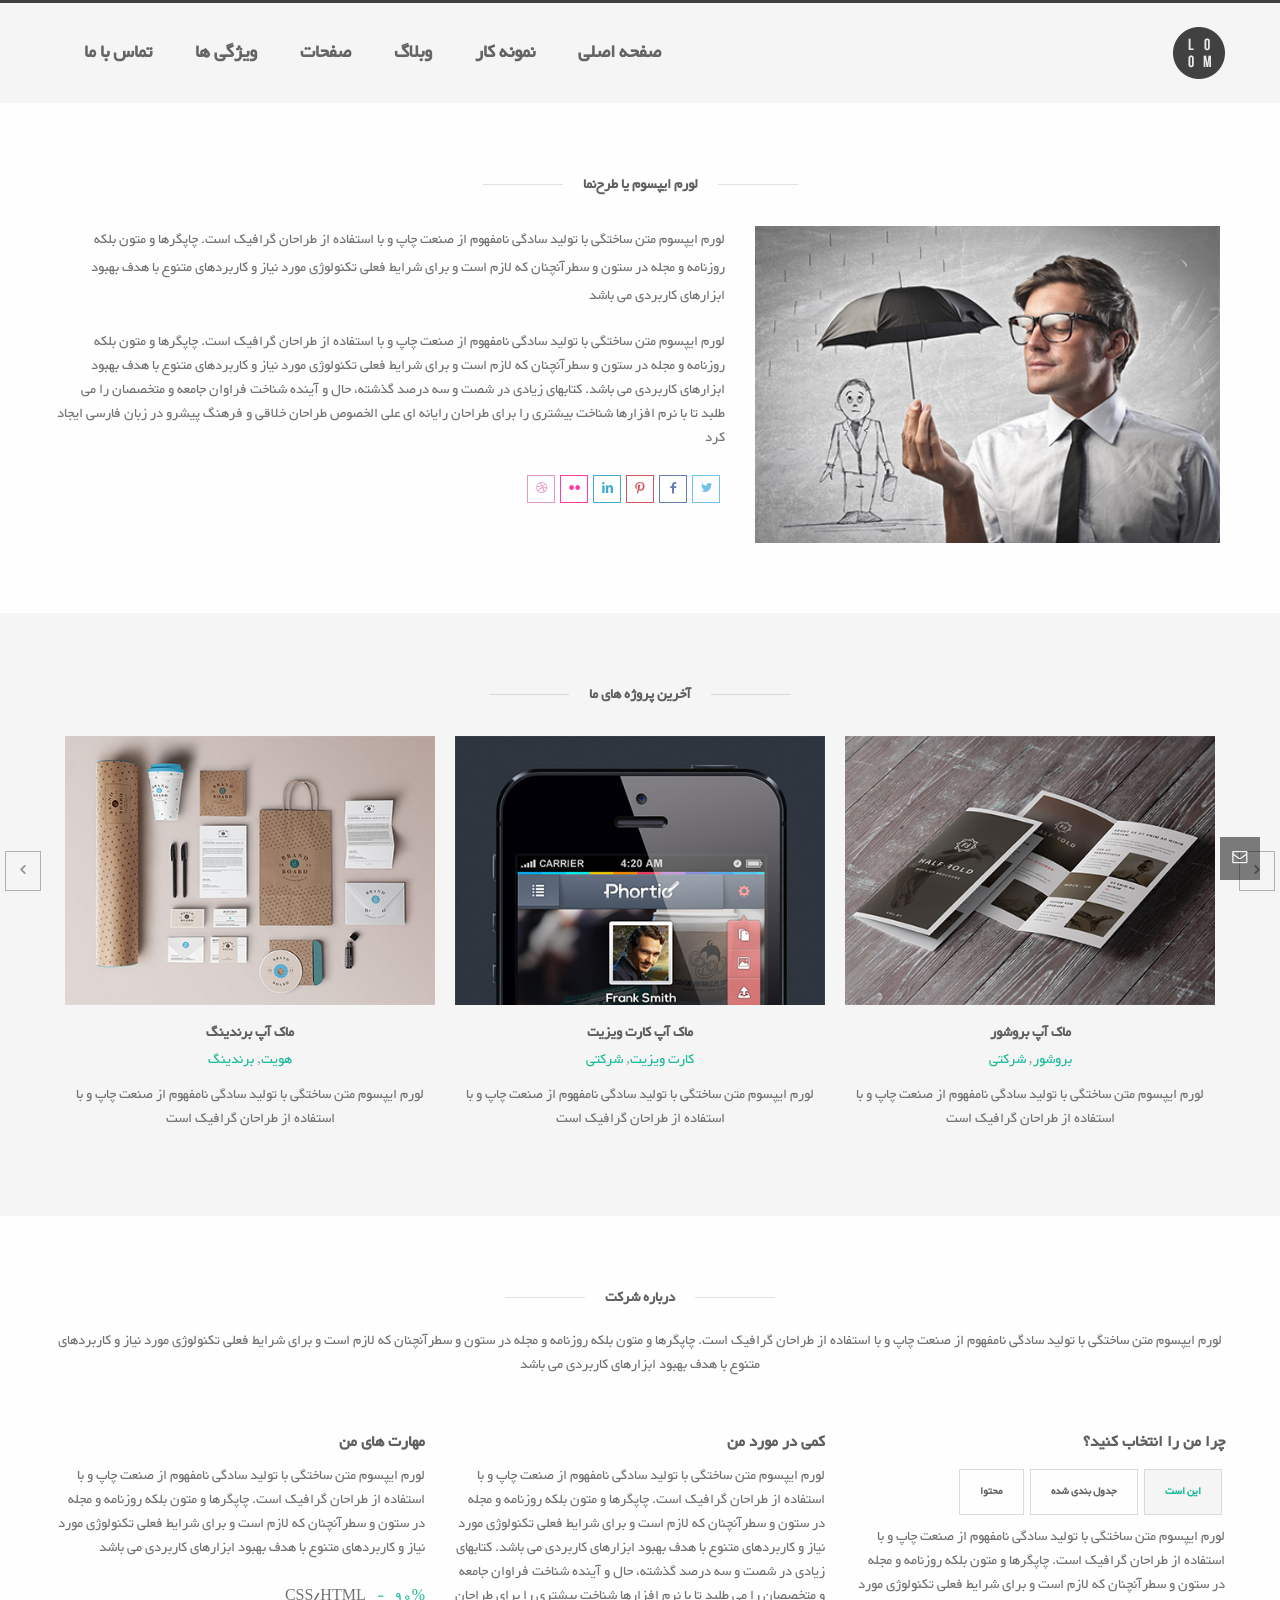
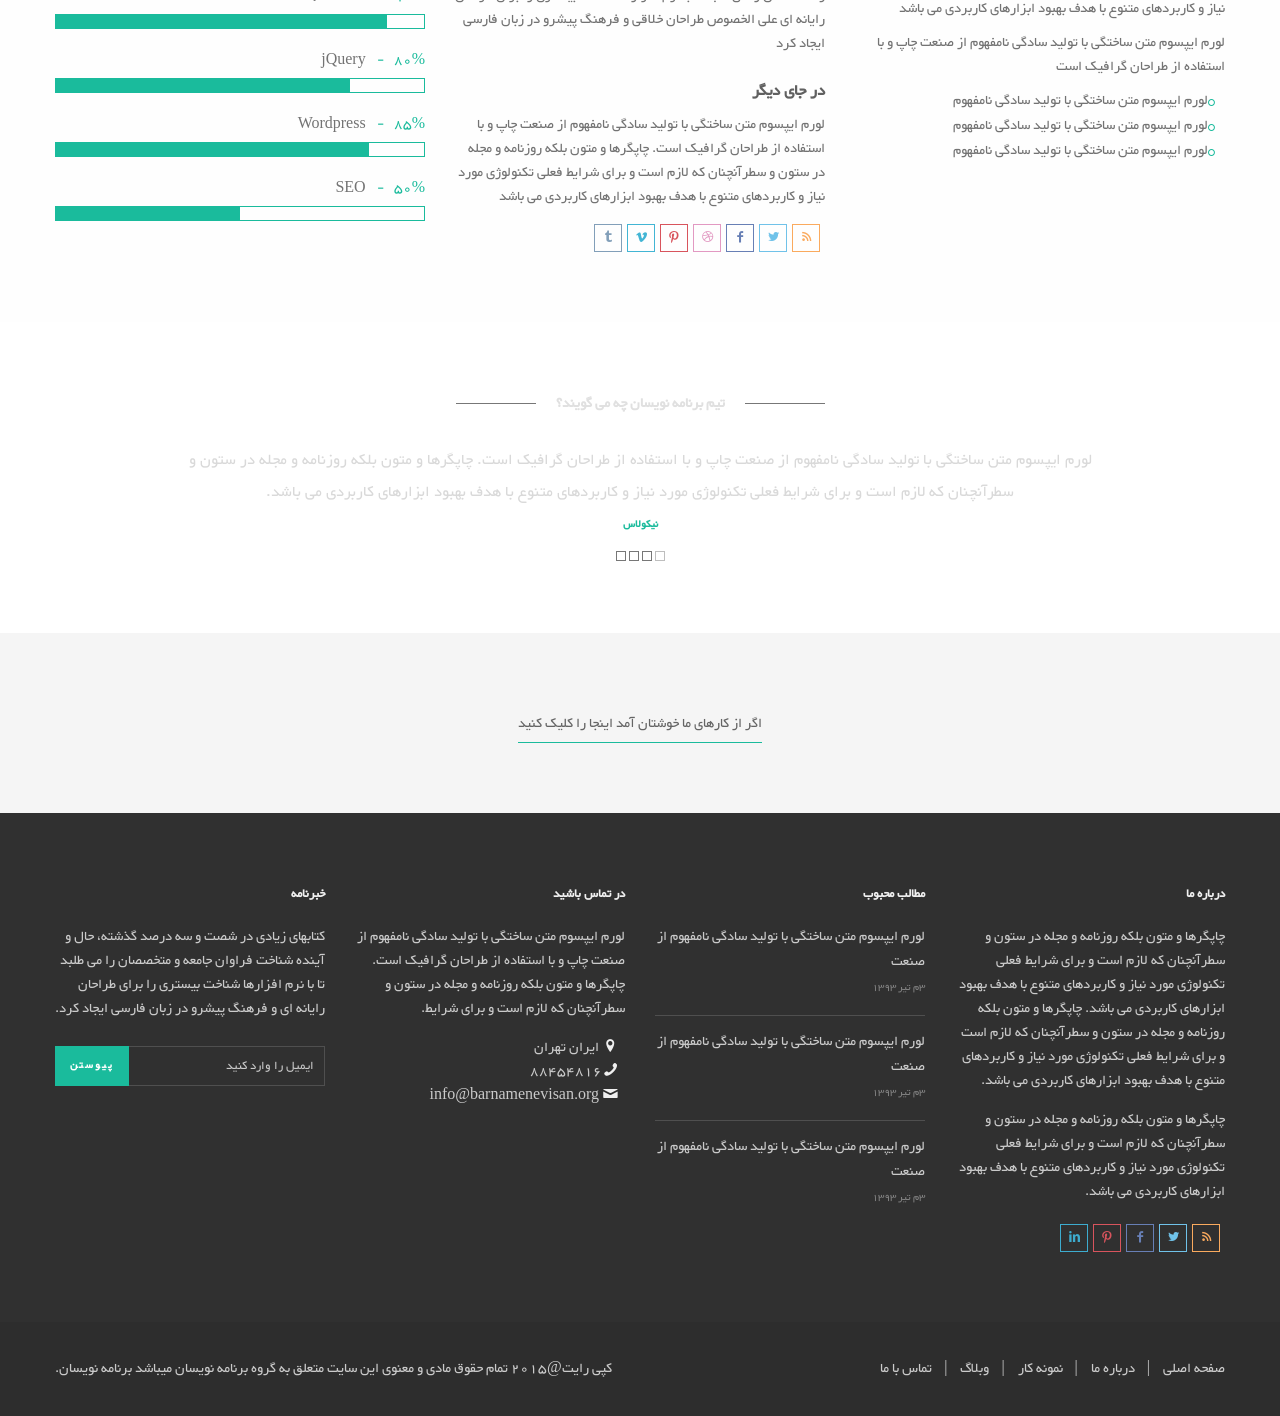
<file: sit/about2.html>
<!DOCTYPE html>
<html lang="en">
<head>
<meta charset="utf-8">
<meta name="viewport" content="width=device-width, initial-scale=1.0">
<meta name="description" content="">
<meta name="author" content="">
<link rel="shortcut icon" href="style/images/favicon.png">
<title>قالب فارسی شرکتی</title>
<!-- Bootstrap core CSS -->
<link href="style/css/bootstrap.css" rel="stylesheet">
<link href="style/css/settings.css" rel="stylesheet">
<link href="style/css/owl.carousel.css" rel="stylesheet">
<link href="style/js/google-code-prettify/prettify.css" rel="stylesheet">
<link href="style/js/fancybox/jquery.fancybox.css" rel="stylesheet" type="text/css" media="all" />
<link href="style/js/fancybox/helpers/jquery.fancybox-thumbs0ff5.css?v=1.0.2" rel="stylesheet" type="text/css" />
<link href="style.css" rel="stylesheet">
<link href="style/css/color/green.css" rel="stylesheet">
<link href='http://fonts.googleapis.com/css?family=Raleway:400,300,500,600,700,800,900' rel='stylesheet' type='text/css'>
<link href="style/type/fontello.css" rel="stylesheet">
<link href="style/type/picons.css" rel="stylesheet">
<!-- HTML5 shim and Respond.js IE8 support of HTML5 elements and media queries -->
<!--[if lt IE 9]>
      <script src="style/js/html5shiv.js"></script>
      <script src="https://oss.maxcdn.com/libs/respond.js/1.3.0/respond.min.js"></script>
      <![endif]-->
</head>
<body>
<div id="preloader"><div id="status"><div class="spinner"></div></div></div>
<div class="body-wrapper">
  <div class="navbar basic default">
  <div class="navbar-header">
      <div class="container">
        <div class="basic-wrapper"> <a class="btn responsive-menu pull-left" data-toggle="collapse" data-target=".navbar-collapse"><i class='icon-menu-1'></i></a> <a class="navbar-brand" href="index-2.html"><img src="style/images/logo.png" data-at2x="style/images/logo@2x.png" alt="" /></a> </div>
        <div class="collapse navbar-collapse pull-left">
          <ul class="nav navbar-nav">
            <li class="dropdown"><a href="#" class="dropdown-toggle js-activated">صفحه اصلی</a>
              <ul class="dropdown-menu">
                <li><a href="index-2.html">
سبک کسب و کار
</a></li>
                <li><a href="index2.html">
آژانس سبک
</a></li>
                <li><a href="index3.html">سبک شرکت</a></li>
                <li><a href="index4.html">

لورم ایپسوم </a></li>
                <li><a href="index5.html">
کشویی تمام پهنا
</a></li>
              </ul>
            </li>
            <li class="dropdown"><a href="#" class="dropdown-toggle js-activated">نمونه کار</a>
              <ul class="dropdown-menu">
                <li><a href="portfolio.html">گرید تمام صفحه</a></li>
                <li><a href="portfolio2.html">گرید کلاسیک</a></li>
                <li><a href="portfolio3.html">سبد توری</a></li>
                <li><a href="portfolio4.html">
سبد توری کلاسیک
</a></li>
                <li><a href="portfolio-post.html">
پست با کشویی کامل
</a></li>
                <li><a href="portfolio-post2.html">
پست با کشویی نیم
</a></li>
                <li><a href="portfolio-post3.html">
پست با عکس
</a></li>
                <li><a href="portfolio-post4.html">
پست با ویدئو
</a></li>
              </ul>
            </li>
            <li class="dropdown"><a href="#" class="dropdown-toggle js-activated">وبلاگ</a>
              <ul class="dropdown-menu">
                <li><a href="blog.html">
شبکه بلاگ
</a></li>
                <li><a href="blog2.html">
وبلاگ شبکه با نوار جانبی
</a></li>
                <li><a href="blog3.html">
وبلاگ های کلاسیک
</a></li>
                <li><a href="blog-post.html">
پست های وبلاگ
</a></li>
              </ul>
            </li>
            <li class="dropdown"><a href="#" class="dropdown-toggle js-activated">صفحات</a>
              <ul class="dropdown-menu">
                <li><a href="about.html">درباره ما</a></li>
                <li><a href="about2.html">درباره ما 2</a></li>
                <li><a href="services.html">خدمات</a></li>
              </ul>
            </li>
            <li class="dropdown"><a href="#" class="dropdown-toggle js-activated">ویژگی ها</a>
              <ul class="dropdown-menu">
                <li class="dropdown-submenu"><a href="#">رنگ ها</a>
              		<ul class="dropdown-menu">
		                <li><a class="changecolor" title="loomblue-color">آبی</a></li>
		                <li><a class="changecolor" title="loomgray-color">خاکستری</a></li>
						<li><a class="changecolor" title="loomgreen-color">سبز</a></li>
						<li><a class="changecolor" title="loomorange-color">نارنجی</a></li>
						<li><a class="changecolor" title="loompink-color">صورتی</a></li>
						<li><a class="changecolor" title="loompurple-color">رنگ ارغوانی</a></li>
						<li><a class="changecolor" title="loomred-color">قرمز</a></li>
		              </ul>
              	</li>
                <li><a href="elements.html">عناصر</a></li>
                <li><a href="headings.html">سرفصل ها</a></li>
                <li><a href="index-2.html">

لورم ایپسوم یا طرح‌نما</a></li>
                <li><a href="footer.html">
بالا و پایین صفحه با ویجت های تک
</a></li>
                <li><a href="pricing.html">
لیست قیمت ها
</a></li>
                <li><a href="picons.html">

لورم ایپسوم یا طرح‌نما</a></li>
                <li><a href="fontello.html">

لورم ایپسوم یا طرح‌نما</a></li>
              </ul>
            </li>
            <li><a href="contact.html">تماس با ما</a></li>
          </ul>
        </div>
      </div>
    </div>
    <!--/.nav-collapse --> 
  </div>
  <!--/.navbar -->
  <div class="offset"></div>
  <div class="light-wrapper">
    <div class="container inner">
      <div class="section-title-wrapper">
        <h3 class="section-title">

لورم ایپسوم یا طرح‌نما</h3>
      </div>
      <div class="row">
        <div class="col-sm-5 rp20">
          <figure><img src="style/images/art/about.jpg" alt="" /></figure>
        </div>
        <!-- /.span3 -->
        <div class="col-sm-7">
          <blockquote>
            <p>لورم ایپسوم متن ساختگی با تولید سادگی نامفهوم از صنعت چاپ و با استفاده از طراحان گرافیک است. چاپگرها و متون بلکه روزنامه و مجله در ستون و سطرآنچنان که لازم است و برای شرایط فعلی تکنولوژی مورد نیاز و کاربردهای متنوع با هدف بهبود ابزارهای کاربردی می باشد</p>
          </blockquote>
          <p>لورم ایپسوم متن ساختگی با تولید سادگی نامفهوم از صنعت چاپ و با استفاده از طراحان گرافیک است. چاپگرها و متون بلکه روزنامه و مجله در ستون و سطرآنچنان که لازم است و برای شرایط فعلی تکنولوژی مورد نیاز و کاربردهای متنوع با هدف بهبود ابزارهای کاربردی می باشد. کتابهای زیادی در شصت و سه درصد گذشته، حال و آینده شناخت فراوان جامعه و متخصصان را می طلبد تا با نرم افزارها شناخت بیشتری را برای طراحان رایانه ای علی الخصوص طراحان خلاقی و فرهنگ پیشرو در زبان فارسی ایجاد کرد</p>
          <div class="divide10"></div>
          <ul class="social">
            <li><a href="#"><i class="icon-s-twitter"></i></a></li>
            <li><a href="#"><i class="icon-s-facebook"></i></a></li>
            <li><a href="#"><i class="icon-s-pinterest"></i></a></li>
            <li><a href="#"><i class="icon-s-linkedin"></i></a></li>
            <li><a href="#"><i class="icon-s-flickr"></i></a></li>
            <li><a href="#"><i class="icon-s-dribbble"></i></a></li>
          </ul>
        </div>
        <!-- /.span9 --> 
      </div>
      <!-- /.row --> 
      
    </div>
  </div>
  <div class="dark-wrapper">
    <div class="container inner">
      <div class="section-title-wrapper">
        <h3 class="section-title">آخرین پروژه های ما</h3>
      </div>
      <div class="owl-portfolio owlcarousel carousel-th">
        <div class="item">
          <figure><a href="portfolio-post.html">
            <div class="text-overlay">
              <div class="info">نمایش پروژه</div>
            </div>
            <img src="style/images/art/p1.jpg" alt="" /></a></figure>
          <div class="image-caption text-center">
            <h4 class="post-title upper"><a href="portfolio-post.html">ماک آپ برندینگ</a></h4>
            <div class="meta"> <span class="categories"><a href="#">هویت</a>, <a href="#">برندینگ</a></span> </div>
            <p>لورم ایپسوم متن ساختگی با تولید سادگی نامفهوم از صنعت چاپ و با استفاده از طراحان گرافیک است</p>
          </div>
        </div>
        <!-- /.item -->
        <div class="item">
          <figure><a href="portfolio-post2.html">
            <div class="text-overlay">
              <div class="info">نمایش پروژه</div>
            </div>
            <img src="style/images/art/p2.jpg" alt="" /></a></figure>
          <div class="image-caption text-center">
            <h4 class="post-title upper"><a href="portfolio-post2.html">ماک آپ کارت ویزیت</a></h4>
            <div class="meta"> <span class="categories"><a href="#">کارت ویزیت</a>, <a href="#">شرکتی</a></span> </div>
            <p>لورم ایپسوم متن ساختگی با تولید سادگی نامفهوم از صنعت چاپ و با استفاده از طراحان گرافیک است</p>
          </div>
        </div>
        <!-- /.item -->
        <div class="item">
          <figure><a href="portfolio-post3.html">
            <div class="text-overlay">
              <div class="info">نمایش پروژه</div>
            </div>
            <img src="style/images/art/p3.jpg" alt="" /></a></figure>
          <div class="image-caption text-center">
            <h4 class="post-title upper"><a href="portfolio-post3.html">ماک آپ بروشور</a></h4>
            <div class="meta"> <span class="categories"><a href="#">بروشور</a>, <a href="#">شرکتی</a></span> </div>
            <p>لورم ایپسوم متن ساختگی با تولید سادگی نامفهوم از صنعت چاپ و با استفاده از طراحان گرافیک است</p>
          </div>
        </div>
        <!-- /.item -->
        <div class="item">
          <figure><a href="portfolio-post4.html">
            <div class="text-overlay">
              <div class="info">نمایش پروژه</div>
            </div>
            <img src="style/images/art/p4.jpg" alt="" /></a></figure>
          <div class="image-caption text-center">
            <h4 class="post-title upper"><a href="portfolio-post4.html">عناصر اینفوگرافی</a></h4>
            <div class="meta"> <span class="categories"><a href="#">تخت</a>, <a href="#">گرافیک</a></span> </div>
            <p>لورم ایپسوم متن ساختگی با تولید سادگی نامفهوم از صنعت چاپ و با استفاده از طراحان گرافیک است</p>
          </div>
        </div>
        <!-- /.item -->
        <div class="item">
          <figure><a href="portfolio-post.html">
            <div class="text-overlay">
              <div class="info">نمایش پروژه</div>
            </div>
            <img src="style/images/art/p5.jpg" alt="" /></a></figure>
          <div class="image-caption text-center">
            <h4 class="post-title upper"><a href="portfolio-post.html">کارت ویزیت</a></h4>
            <div class="meta"> <span class="categories"><a href="#">برندینگ</a>, <a href="#">شرکتی</a></span> </div>
            <p>لورم ایپسوم متن ساختگی با تولید سادگی نامفهوم از صنعت چاپ و با استفاده از طراحان گرافیک است</p>
          </div>
        </div>
        <!-- /.item --> 
      </div>
      <!-- /.owlcarousel --> 
      
    </div>
  </div>
  <div class="light-wrapper">
    <div class="container inner">
      <div class="section-title-wrapper">
        <h3 class="section-title bm20">
درباره شرکت
</h3>
      </div>
      <p class="text-center">لورم ایپسوم متن ساختگی با تولید سادگی نامفهوم از صنعت چاپ و با استفاده از طراحان گرافیک است. چاپگرها و متون بلکه روزنامه و مجله در ستون و سطرآنچنان که لازم است و برای شرایط فعلی تکنولوژی مورد نیاز و کاربردهای متنوع با هدف بهبود ابزارهای کاربردی می باشد</p>
      <div class="divide40"></div>
      <div class="row">
        <div class="col-sm-4">
          <h3>
چرا من را انتخاب کنید؟
</h3>
          <div class="divide5"></div>
          <div class="tabs tabs-top left tab-container">
            <ul class="etabs">
              <li class="tab"><a href="#tab-one">
این است
</a></li>
              <li class="tab"><a href="#tab-two">جدول بندی شده</a></li>
              <li class="tab"><a href="#tab-three">محتوا</a></li>
            </ul>
            <!-- /.etabs -->
            <div class="panel-container">
              <div class="tab-block" id="tab-one">
                <p>لورم ایپسوم متن ساختگی با تولید سادگی نامفهوم از صنعت چاپ و با استفاده از طراحان گرافیک است. چاپگرها و متون بلکه روزنامه و مجله در ستون و سطرآنچنان که لازم است و برای شرایط فعلی تکنولوژی مورد نیاز و کاربردهای متنوع با هدف بهبود ابزارهای کاربردی می باشد</p>
                <p>لورم ایپسوم متن ساختگی با تولید سادگی نامفهوم از صنعت چاپ و با استفاده از طراحان گرافیک است</p>
                <ul class="circled">
                  <li>لورم ایپسوم متن ساختگی با تولید سادگی نامفهوم</li>
                  <li>لورم ایپسوم متن ساختگی با تولید سادگی نامفهوم</li>
                  <li>لورم ایپسوم متن ساختگی با تولید سادگی نامفهوم</li>
                </ul>
              </div>
              <!-- /.tab-block -->
              <div class="tab-block" id="tab-two">
                <p>لورم ایپسوم متن ساختگی با تولید سادگی نامفهوم از صنعت چاپ و با استفاده از طراحان گرافیک است. چاپگرها و متون بلکه روزنامه و مجله در ستون و سطرآنچنان که لازم است و برای شرایط فعلی تکنولوژی مورد نیاز و کاربردهای متنوع با هدف بهبود ابزارهای کاربردی می باشد. کتابهای زیادی در شصت و سه درصد گذشته، حال و آینده شناخت فراوان جامعه و متخصصان را می طلبد تا با نرم افزارها شناخت بیشتری را برای طراحان رایانه ای علی الخصوص طراحان خلاقی و فرهنگ پیشرو در زبان فارسی ایجاد کرد. در این صورت می توان امید داشت که تمام و دشواری موجود در ارائه راهکارها و شرایط سخت تایپ به پایان رسد وزمان مورد نیاز شامل حروفچینی دستاوردهای اصلی و جوابگوی سوالات پیوسته اهل دنیای موجود طراحی اساسا مورد استفاده قرار گیرد</p>
              </div>
              <!-- /.tab-block -->
              <div class="tab-block" id="tab-three">
                <p>لورم ایپسوم متن ساختگی با تولید سادگی نامفهوم از صنعت چاپ و با استفاده از طراحان گرافیک است. چاپگرها و متون بلکه روزنامه و مجله در ستون و سطرآنچنان که لازم است و برای شرایط فعلی تکنولوژی مورد نیاز و کاربردهای متنوع با هدف بهبود ابزارهای کاربردی می باشد. کتابهای زیادی در شصت و سه درصد گذشته، حال و آینده شناخت فراوان جامعه و متخصصان را می طلبد تا با نرم افزارها شناخت بیشتری را برای طراحان رایانه ای علی الخصوص طراحان خلاقی و فرهنگ پیشرو در زبان فارسی ایجاد کرد</p>
                <p>لورم ایپسوم متن ساختگی با تولید سادگی نامفهوم از صنعت چاپ و با استفاده از طراحان گرافیک است. چاپگرها و متون بلکه روزنامه و مجله در ستون و سطرآنچنان که لازم است و برای شرایط فعلی تکنولوژی مورد نیاز و کاربردهای متنوع با هدف بهبود ابزارهای کاربردی می باشد. کتابهای زیادی در شصت و سه درصد گذشته، حال و آینده شناخت فراوان جامعه و متخصصان را می طلبد تا با نرم افزارها شناخت بیشتری را برای طراحان رایانه ای علی الخصوص طراحان خلاقی و فرهنگ پیشرو در زبان فارسی ایجاد کرد </p>
              </div>
              <!-- /.tab-block --> 
            </div>
            <!-- /.panel-container --> 
          </div>
          <!-- /.tabs --> 
        </div>
        <div class="col-sm-4">
          <h3>
کمی در مورد من
</h3>
          <p>لورم ایپسوم متن ساختگی با تولید سادگی نامفهوم از صنعت چاپ و با استفاده از طراحان گرافیک است. چاپگرها و متون بلکه روزنامه و مجله در ستون و سطرآنچنان که لازم است و برای شرایط فعلی تکنولوژی مورد نیاز و کاربردهای متنوع با هدف بهبود ابزارهای کاربردی می باشد. کتابهای زیادی در شصت و سه درصد گذشته، حال و آینده شناخت فراوان جامعه و متخصصان را می طلبد تا با نرم افزارها شناخت بیشتری را برای طراحان رایانه ای علی الخصوص طراحان خلاقی و فرهنگ پیشرو در زبان فارسی ایجاد کرد</p>
          <div class="divide10"></div>
          <h3>
در جای دیگر
</h3>
          <p>لورم ایپسوم متن ساختگی با تولید سادگی نامفهوم از صنعت چاپ و با استفاده از طراحان گرافیک است. چاپگرها و متون بلکه روزنامه و مجله در ستون و سطرآنچنان که لازم است و برای شرایط فعلی تکنولوژی مورد نیاز و کاربردهای متنوع با هدف بهبود ابزارهای کاربردی می باشد</p>
          <ul class="social">
            <li><a href="#"><i class="icon-s-rss"></i></a></li>
            <li><a href="#"><i class="icon-s-twitter"></i></a></li>
            <li><a href="#"><i class="icon-s-facebook"></i></a></li>
            <li><a href="#"><i class="icon-s-dribbble"></i></a></li>
            <li><a href="#"><i class="icon-s-pinterest"></i></a></li>
            <li><a href="#"><i class="icon-s-vimeo"></i></a></li>
            <li><a href="#"><i class="icon-s-tumblr"></i></a></li>
          </ul>
          <!-- /.social --> 
        </div>
        <div class="col-sm-4">
          <h3>
مهارت های من
</h3>
          <p>لورم ایپسوم متن ساختگی با تولید سادگی نامفهوم از صنعت چاپ و با استفاده از طراحان گرافیک است. چاپگرها و متون بلکه روزنامه و مجله در ستون و سطرآنچنان که لازم است و برای شرایط فعلی تکنولوژی مورد نیاز و کاربردهای متنوع با هدف بهبود ابزارهای کاربردی می باشد</p>
          <div class="divide10"></div>
          <ul class="progress-list">
            <li>
              <p>CSS/HTML <em>90%</em></p>
              <div class="progress plain">
                <div class="bar" style="width: 90%;"></div>
              </div>
            </li>
            <li>
              <p>jQuery <em>80%</em></p>
              <div class="progress plain">
                <div class="bar" style="width: 80%;"></div>
              </div>
            </li>
            <li>
              <p>Wordpress <em>85%</em></p>
              <div class="progress plain">
                <div class="bar" style="width: 85%;"></div>
              </div>
            </li>
            <li>
              <p>SEO <em>50%</em></p>
              <div class="progress plain">
                <div class="bar" style="width: 50%;"></div>
              </div>
            </li>
          </ul>
          <!-- /.progress-list --> 
        </div>
      </div>
    </div>
  </div>
  <div class="parallax testimonials">
    <div class="container inner text-center">
      <div class="section-title-wrapper">
        <h3 class="section-title">تیم برنامه نویسان چه می گویند؟</h3>
      </div>
      <div id="testimonials" class="tab-container">
         <div class="panel-container">
          <div id="tst1"> لورم ایپسوم متن ساختگی با تولید سادگی نامفهوم از صنعت چاپ و با استفاده از طراحان گرافیک است. چاپگرها و متون بلکه روزنامه و مجله در ستون و سطرآنچنان که لازم است و برای شرایط فعلی تکنولوژی مورد نیاز و کاربردهای متنوع با هدف بهبود ابزارهای کاربردی می باشد.<span class="author">نیکولاس</span> </div>
          <div id="tst2"> لورم ایپسوم متن ساختگی با تولید سادگی نامفهوم از صنعت چاپ و با استفاده از طراحان گرافیک است. چاپگرها و متون بلکه روزنامه و مجله در ستون و سطرآنچنان که لازم است و برای شرایط فعلی تکنولوژی مورد نیاز و کاربردهای متنوع با هدف بهبود ابزارهای کاربردی می باشد.<span class="author">کریس</span> </div>
          <div id="tst3">لورم ایپسوم متن ساختگی با تولید سادگی نامفهوم از صنعت چاپ و با استفاده از طراحان گرافیک است. چاپگرها و متون بلکه روزنامه و مجله در ستون و سطرآنچنان که لازم است و برای شرایط فعلی تکنولوژی مورد نیاز و کاربردهای متنوع با هدف بهبود ابزارهای کاربردی می باشد.<span class="author">ولادیمر</span> </div>
          <div id="tst4"> لورم ایپسوم متن ساختگی با تولید سادگی نامفهوم از صنعت چاپ و با استفاده از طراحان گرافیک است. چاپگرها و متون بلکه روزنامه و مجله در ستون و سطرآنچنان که لازم است و برای شرایط فعلی تکنولوژی مورد نیاز و کاربردهای متنوع با هدف بهبود ابزارهای کاربردی می باشد. <span class="author">اریک</span> </div>
        </div>
        <ul class="etabs">
          <li class="tab"><a href="#tst1">1</a></li>
          <li class="tab"><a href="#tst2">2</a></li>
          <li class="tab"><a href="#tst3">3</a></li>
          <li class="tab"><a href="#tst4">4</a></li>
        </ul>
      </div>
    </div>
    <!-- /.container --> 
  </div>
  <!-- /.testimonials -->
  
  <div class="dark-wrapper">
    <div class="container inner">
      <div class="text-center">
        <p class="lead lite"><a href="contact.html">
اگر از کارهای ما خوشتان آمد اینجا را کلیک کنید</a></p>
      </div>
    </div>
  </div>
   <footer class="footer">
    <div class="container inner">
      <div class="row">
        <div class="col-sm-3">
          <div class="widget">
            <h3 class="widget-title upper">درباره ما</h3>
            <p> چاپگرها و متون بلکه روزنامه و مجله در ستون و سطرآنچنان که لازم است و برای شرایط فعلی تکنولوژی مورد نیاز و کاربردهای متنوع با هدف بهبود ابزارهای کاربردی می باشد.  چاپگرها و متون بلکه روزنامه و مجله در ستون و سطرآنچنان که لازم است و برای شرایط فعلی تکنولوژی مورد نیاز و کاربردهای متنوع با هدف بهبود ابزارهای کاربردی می باشد.</p>
            <p> چاپگرها و متون بلکه روزنامه و مجله در ستون و سطرآنچنان که لازم است و برای شرایط فعلی تکنولوژی مورد نیاز و کاربردهای متنوع با هدف بهبود ابزارهای کاربردی می باشد.</p>
            <div class="divide5"></div>
            <ul class="social">
              <li><a href="#"><i class="icon-s-rss"></i></a></li>
              <li><a href="#"><i class="icon-s-twitter"></i></a></li>
              <li><a href="#"><i class="icon-s-facebook"></i></a></li>
              <li><a href="#"><i class="icon-s-pinterest"></i></a></li>
              <li><a href="#"><i class="icon-s-linkedin"></i></a></li>
            </ul>
          </div>
          <!-- /.widget --> 
        </div>
        <!-- /col -->
        
        <div class="col-sm-3">
          <div class="widget">
            <h3 class="widget-title upper">مطالب محبوب</h3>
            <ul class="post-list">
              <li>
                <h6><a href="blog-post.html">لورم ایپسوم متن ساختگی با تولید سادگی نامفهوم از صنعت</a></h6>
                <em>3م تیر 1393</em> </li>
              <li>
                <h6><a href="blog-post.html">لورم ایپسوم متن ساختگی با تولید سادگی نامفهوم از صنعت</a></h6>
                <em>3م تیر 1393</em> </li>
              <li>
                <h6><a href="blog-post.html">لورم ایپسوم متن ساختگی با تولید سادگی نامفهوم از صنعت</a></h6>
                <em>3م تیر 1393</em> </li>
            </ul>
            <!-- /.post-list --> 
          </div>
          <!-- /.widget --> 
        </div>
        <!-- /col -->
        
        <div class="col-sm-3">
          <div class="widget">
            <h3 class="widget-title upper">در تماس باشید</h3>
            <p>لورم ایپسوم متن ساختگی با تولید سادگی نامفهوم از صنعت چاپ و با استفاده از طراحان گرافیک است. چاپگرها و متون بلکه روزنامه و مجله در ستون و سطرآنچنان که لازم است و برای شرایط.</p>
            <div class="contact-info"> <i class="icon-location"></i> ایران تهران <br />
              <i class="icon-phone"></i>88454816<br />
              <i class="icon-mail"></i> <a href="first.last_email.html">info@barnamenevisan.org</a> </div>
          </div>
        </div>
        <!-- /col -->
        
        <div class="col-sm-3">
          <div class="widget">
            <h3 class="widget-title upper">خبرنامه</h3>
            <p>کتابهای زیادی در شصت و سه درصد گذشته، حال و آینده شناخت فراوان جامعه و متخصصان را می طلبد تا با نرم افزارها شناخت بیستری را برای طراحان رایانه ای و فرهنگ پیشرو در زبان فارسی ایجاد کرد.</p>
            <div class="divide10"></div>
            <div class="newsletter-wrapper"> 
              <div id="mc_embed_signup">
                <form action="" method="post" id="mc-embedded-subscribe-form" name="mc-embedded-subscribe-form" class="validate" target="_blank" novalidate>
                  <input type="email" value="" name="EMAIL" class="email" id="mce-EMAIL" placeholder="ایمیل را وارد کنید" required>
                  <!-- real people should not fill this in and expect good things - do not remove this or risk form bot signups-->
                  <div style="position: absolute; left: -5000px;">
                    <input type="text" name="b_ddc180777a163e0f9f66ee014_056957de28" value="">
                  </div>
                  <div class="clear">
                    <input type="submit" value="پیوستن" name="subscribe" id="mc-embedded-subscribe" class="button">
                  </div>
                </form>
              </div>
            </div>
            <!-- /.newsletter-wrapper --> 
          </div>
          <!-- /.widget --> 
          
        </div>
        <!-- /col --> 
      </div>
      <!-- /.row --> 
    </div>
    <!-- .container -->
    
    <div class="sub-footer">
      <div class="container">
        <p class="pull-left">

کپی رایت@2015 تمام حقوق مادی و معنوی این سایت متعلق به گروه برنامه نویسان میباشد
<a href="http://www.barnamenevisan.org">برنامه نویسان</a>.</p>
        <ul class="footer-menu pull-right">
          <li><a href="#">صفحه اصلی</a></li>
          <li><a href="#">درباره ما</a></li>
          <li><a href="#">نمونه کار</a></li>
          <li><a href="#">وبلاگ</a></li>
          <li><a href="#">تماس با ما</a></li>
        </ul>
      </div>
    </div>
  </footer>
  <!-- /footer --> 
  
</div>
<!-- /.body-wrapper --> 
<a href="#" class="bonfire-slideout-button"> <i class="icon-mail-1"></i> </a>
<div class="bonfire-slideout-button-triangle-background"></div>
<div class="bonfire-slideout">
  <div class="bonfire-slideout-inner">
    <div class="bonfire-slideout-inner-inner"> 
      <div class="bonfire-slideout-close"></div>
      <div class="bonfire-slideout-content container">
        <div class="thin">
           <div class="section-title-wrapper">
            <h3 class="section-title">در تماس باشید</h3>
            <p>کتابهای زیادی در شصت و سه درصد گذشته، حال و آینده شناخت فراوان جامعه و متخصصان را می طلبد تا با نرم افزارها شناخت بیستری را برای طراحان رایانه ای و فرهنگ پیشرو در زبان فارسی ایجاد کرد. کتابهای زیادی در شصت و سه درصد گذشته، حال و آینده شناخت فراوان جامعه و متخصصان را می طلبد تا با نرم افزارها شناخت بیستری را برای طراحان رایانه ای و فرهنگ پیشرو در زبان فارسی ایجاد کرد.</p>
          </div>
          <div class="divide30"></div>
          <div class="row">
            <div class="col-sm-8">
              <div class="form-container">
                <div class="response alert alert-success"></div>
                <form class="forms" action="http://themes.iki-bir.com/loom/contact/form-handler.php" method="post">
                  <fieldset>
                    <ol>
                      <li class="form-row text-input-row name-field">
                        <input type="text" name="name" class="text-input defaultText required" title="Name (Required)"/>
                      </li>
                      <li class="form-row text-input-row email-field">
                        <input type="text" name="email" class="text-input defaultText required email" title="Email (Required)"/>
                      </li>
                      <li class="form-row text-input-row subject-field">
                        <input type="text" name="subject" class="text-input defaultText" title="Subject"/>
                      </li>
                      <li class="form-row text-area-row">
                        <textarea name="message" class="text-area required"></textarea>
                      </li>
                      <li class="form-row hidden-row">
                        <input type="hidden" name="hidden" value="" />
                      </li>
                      <li class="nocomment">
                      <label for="nocomment">این گزینه را خالی بگذارید</label>
                        <input id="nocomment" value="" name="nocomment" />
                      </li>
                      <li class="button-row">
                        <input type="submit" value="Submit" name="submit" class="btn btn-submit bm0" />
                      </li>
                    </ol>
                    <input type="hidden" name="v_error" id="v-error" value="Required" />
                    <input type="hidden" name="v_email" id="v-email" value="Enter a valid email" />
                  </fieldset>
                </form>
              </div>
              <!-- /.form-container --> 
            </div>
            <!-- /.col -->
          <aside class="col-sm-4 sidebar lp20">
              <div class="sidebox widget">
                <h3>آدرس</h3>
                <p>کتابهای زیادی در شصت و سه درصد گذشته، حال و آینده شناخت فراوان جامعه و متخصصان را می طلبد تا با نرم افزارها شناخت بیستری را برای طراحان رایانه ای و فرهنگ پیشرو در زبان فارسی ایجاد کرد.</p>
                <address>
                <strong>مرجع تخصصی برنامه نویسان</strong><br>
                ایران تهران <br>
                1390<br>
                <abbr title="Phone">تلفن:</abbr>88454816<br>
                <abbr title="Email">ایمیل:</abbr> <a href="">info@barnamenevisan.org</a>
                </address>
              </div>
              <!-- /.widget --> 
            </aside>
            <!-- /.col --> 
          </div>
          <!-- /.row --></div>
      </div>
    </div>
  </div>
</div>
<!-- /canvas -->
<script src="style/js/jquery.min.js"></script>  
<script src="style/js/bootstrap.min.js"></script> 
<script src="style/js/twitter-bootstrap-hover-dropdown.min.js"></script> 
<script src="style/js/jquery.themepunch.plugins.min.js"></script> 
<script src="style/js/jquery.themepunch.revolution.min.js"></script> 
<script src="style/js/jquery.fancybox.pack.js"></script> 
<script src="style/js/fancybox/helpers/jquery.fancybox-thumbs0ff5.js?v=1.0.2"></script> 
<script src="style/js/fancybox/helpers/jquery.fancybox-mediae209.js?v=1.0.0"></script> 
<script src="style/js/jquery.isotope.min.js"></script> 
<script src="style/js/jquery.easytabs.min.js"></script> 
<script src="style/js/owl.carousel.min.js"></script> 
<script src="style/js/jquery.fitvids.js"></script> 
<script src="style/js/jquery.sticky.js"></script> 
<script src="style/js/google-code-prettify/prettify.js"></script> 
<script src="style/js/jquery.slickforms.js"></script> 
<script src="style/js/retina.js"></script> 
<script src="style/js/canvas.js"></script> 
<script src="style/js/scripts.js"></script>
<!-- DEMO ONLY -->
<link rel="alternate stylesheet" type="text/css" href="switcher/blue.css" title="loomblue-color" media="screen" />
<link rel="alternate stylesheet" type="text/css" href="switcher/gray.css" title="loomgray-color" media="screen" />
<link rel="alternate stylesheet" type="text/css" href="switcher/green.css" title="loomgreen-color" media="screen" />
<link rel="alternate stylesheet" type="text/css" href="switcher/orange.css" title="loomorange-color" media="screen" />
<link rel="alternate stylesheet" type="text/css" href="switcher/pink.css" title="loompink-color" media="screen" />
<link rel="alternate stylesheet" type="text/css" href="switcher/purple.css" title="loompurple-color" media="screen" />
<link rel="alternate stylesheet" type="text/css" href="switcher/red.css" title="loomred-color" media="screen" />
<script type="text/javascript" src="switcher/switchstylesheet.js"></script>
<script type="text/javascript">
$(document).ready(function(){ 
	$(".changecolor").switchstylesheet( { seperator:"color"} );
});
</script>
</body>
</html>
</file>
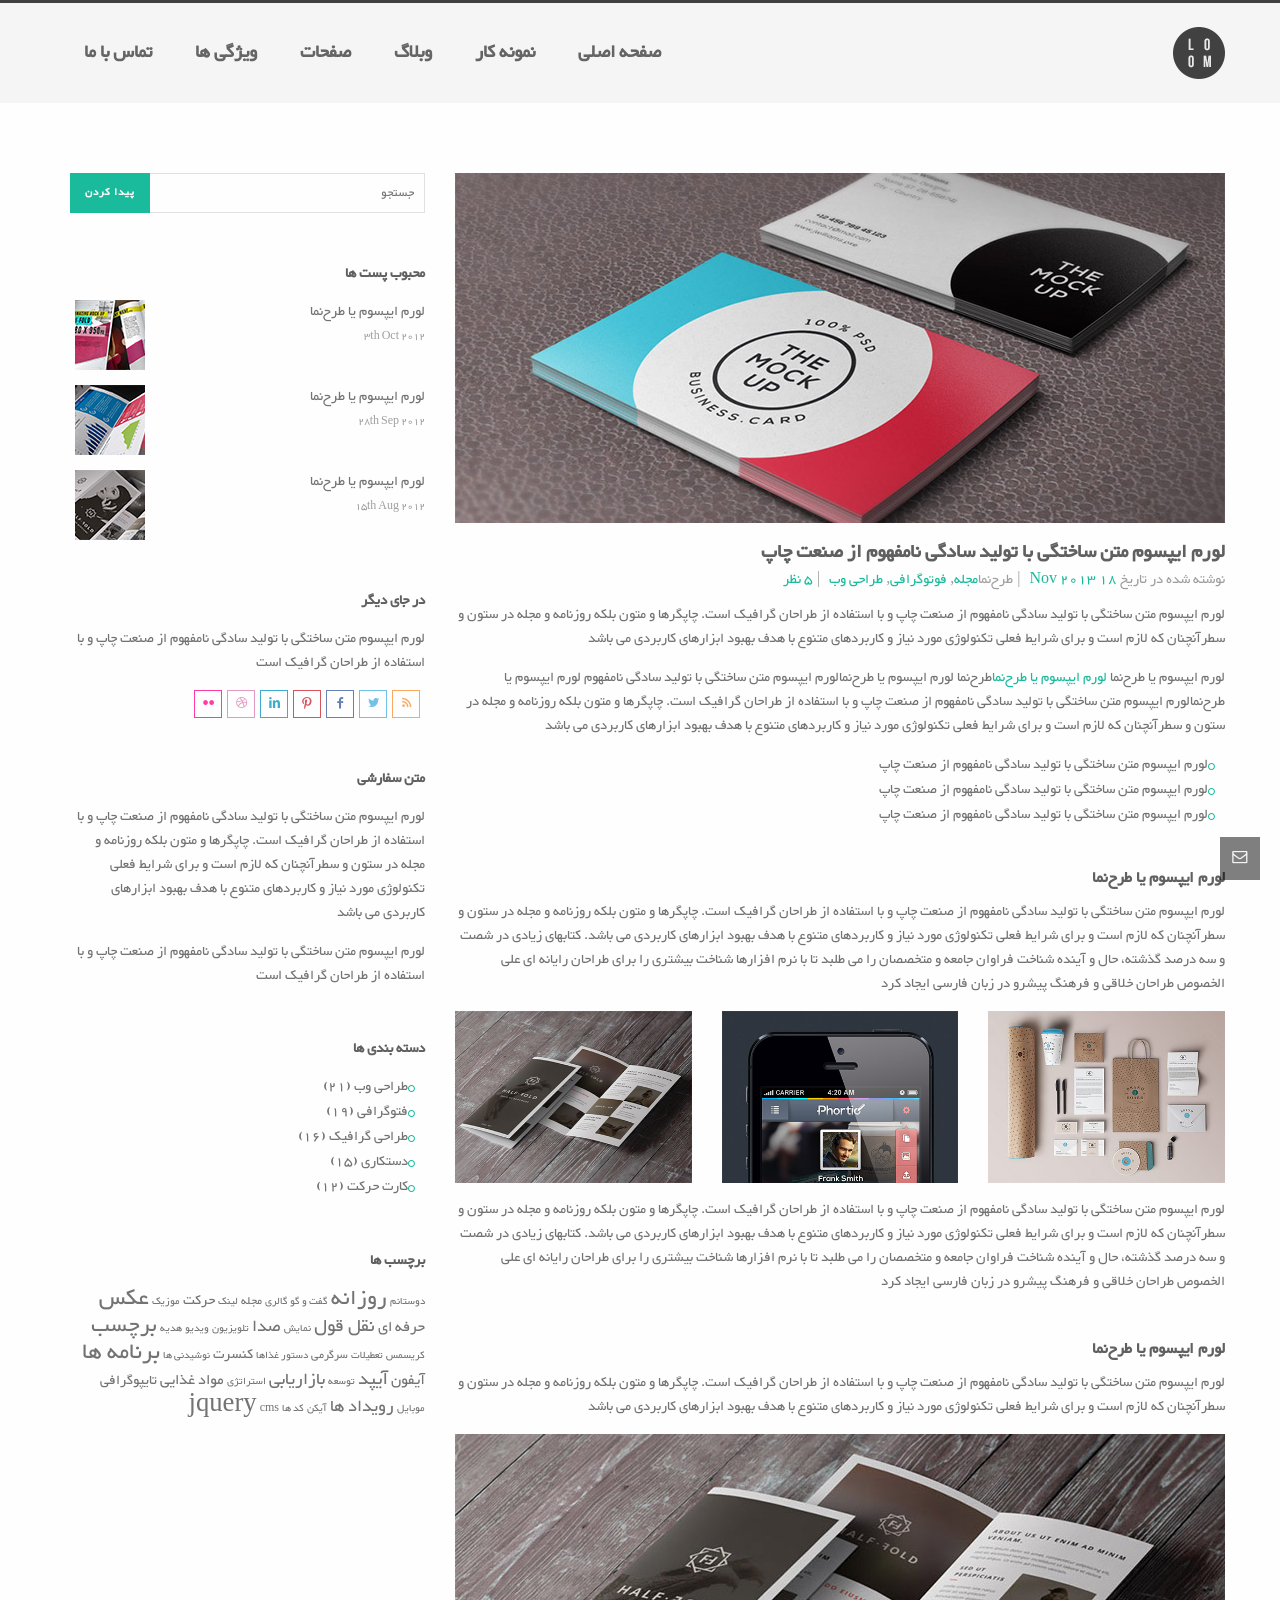
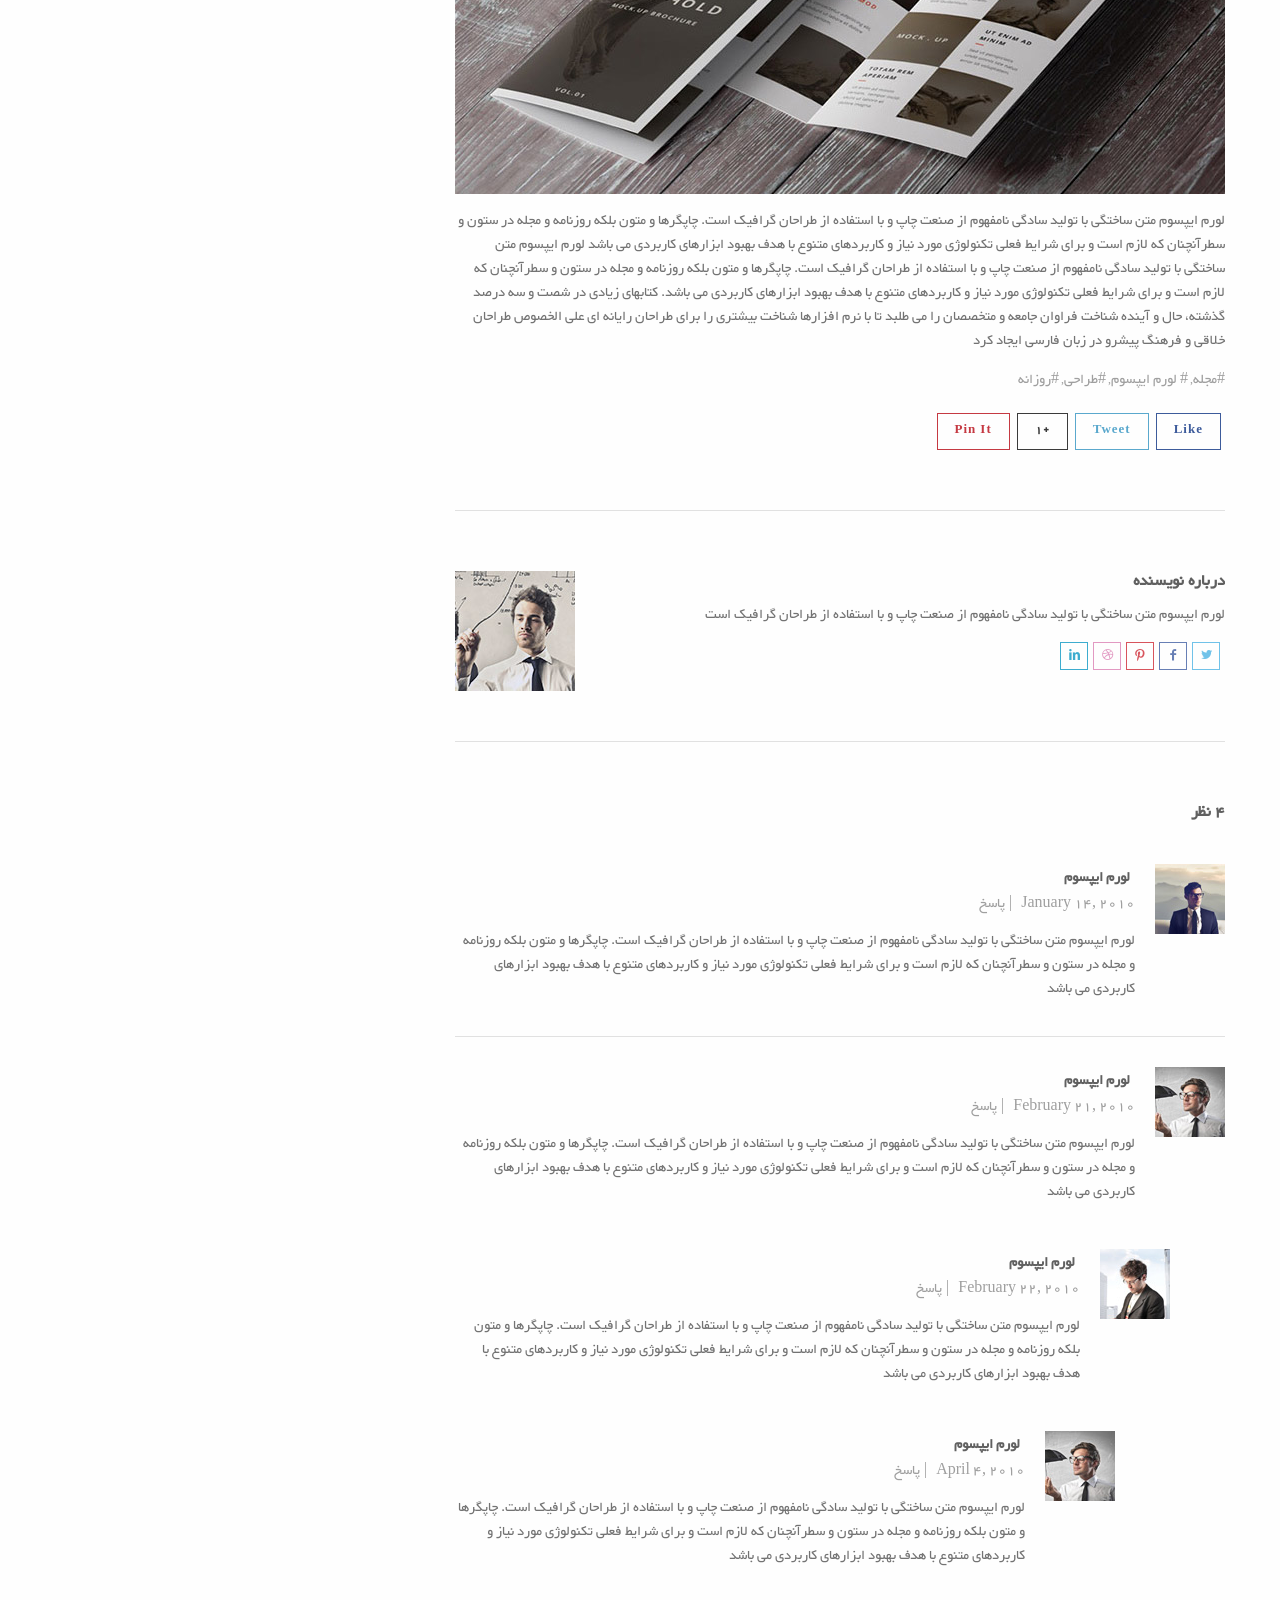
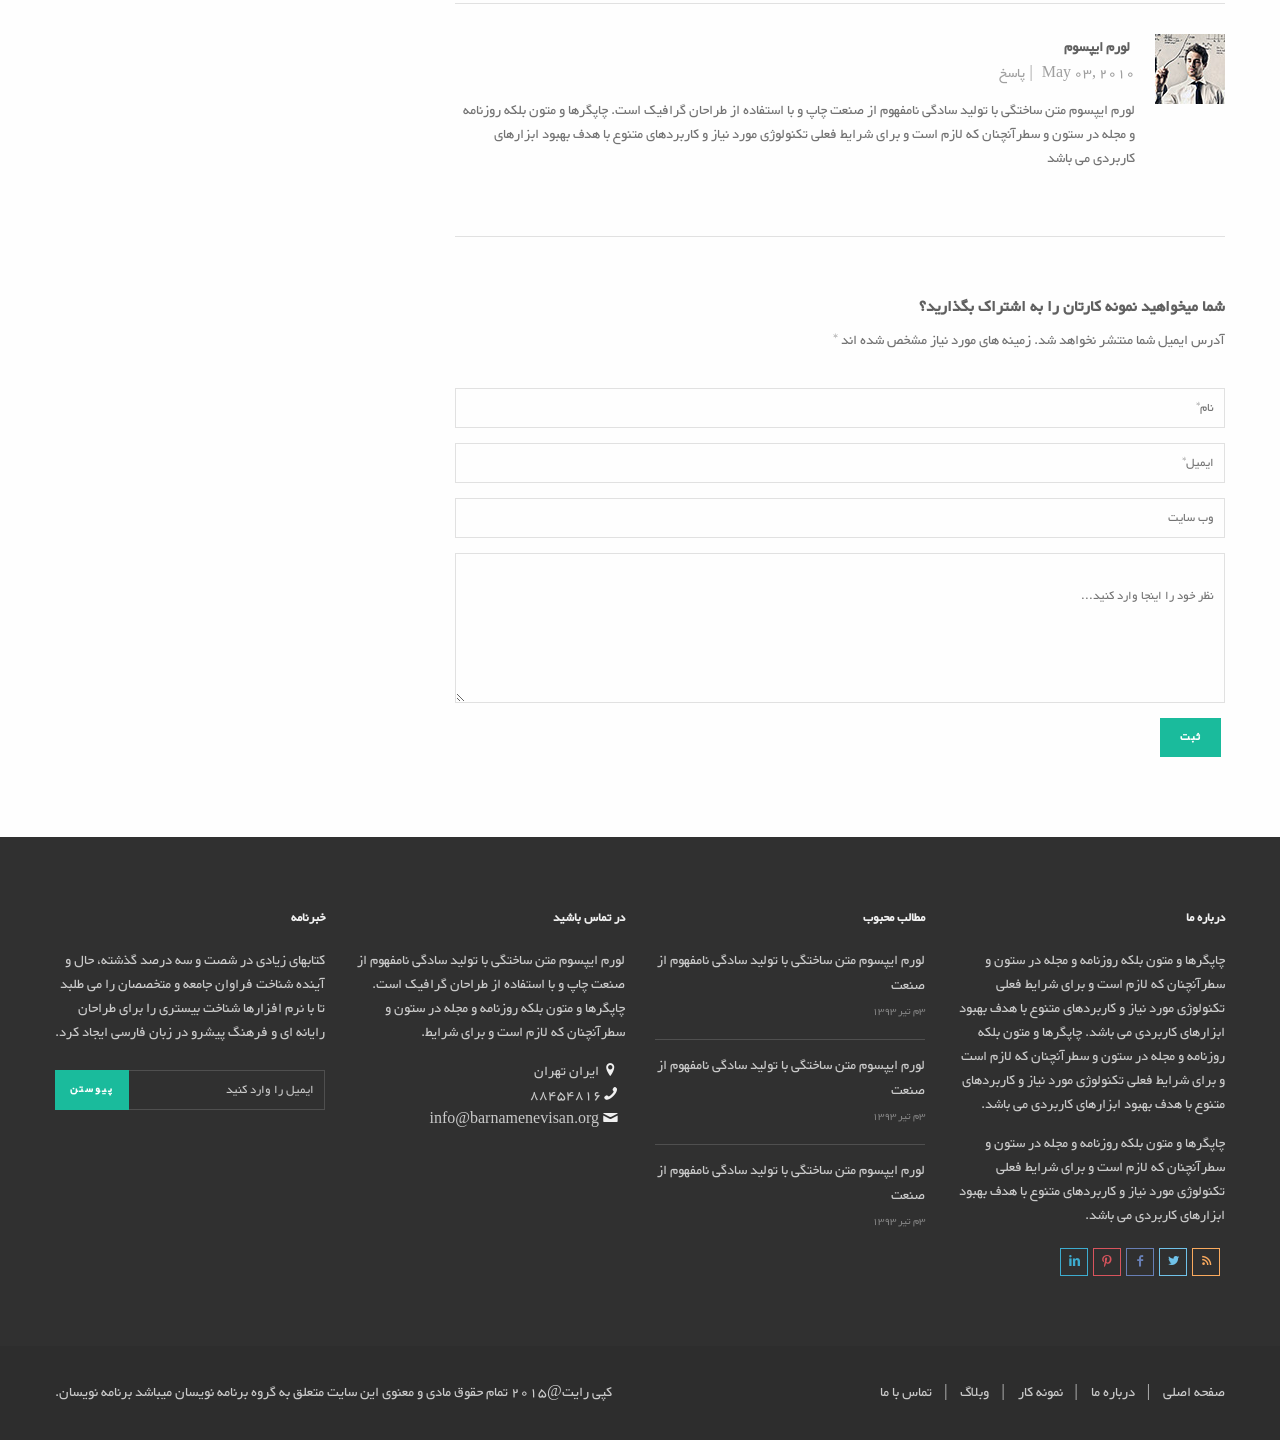
<file: sit/blog-post.html>
<!DOCTYPE html>
<html lang="en">
<head>
<meta charset="utf-8">
<meta name="viewport" content="width=device-width, initial-scale=1.0">
<meta name="description" content="">
<meta name="author" content="">
<link rel="shortcut icon" href="style/images/favicon.png">
<title>قالب فارسی شرکتی</title>
<!-- Bootstrap core CSS -->
<link href="style/css/bootstrap.css" rel="stylesheet">
<link href="style/css/settings.css" rel="stylesheet">
<link href="style/css/owl.carousel.css" rel="stylesheet">
<link href="style/js/google-code-prettify/prettify.css" rel="stylesheet">
<link href="style/js/fancybox/jquery.fancybox.css" rel="stylesheet" type="text/css" media="all" />
<link href="style/js/fancybox/helpers/jquery.fancybox-thumbs0ff5.css?v=1.0.2" rel="stylesheet" type="text/css" />
<link href="style.css" rel="stylesheet">
<link href="style/css/color/green.css" rel="stylesheet">
<link href='http://fonts.googleapis.com/css?family=Raleway:400,300,500,600,700,800,900' rel='stylesheet' type='text/css'>
<link href="style/type/fontello.css" rel="stylesheet">
<link href="style/type/picons.css" rel="stylesheet">
<!-- HTML5 shim and Respond.js IE8 support of HTML5 elements and media queries -->
<!--[if lt IE 9]>
      <script src="style/js/html5shiv.js"></script>
      <script src="https://oss.maxcdn.com/libs/respond.js/1.3.0/respond.min.js"></script>
      <![endif]-->
</head>
<body>
<div id="preloader"><div id="status"><div class="spinner"></div></div></div>
<div class="body-wrapper">
  <div class="navbar basic default">
    <div class="navbar-header">
      <div class="container">
        <div class="basic-wrapper"> <a class="btn responsive-menu pull-left" data-toggle="collapse" data-target=".navbar-collapse"><i class='icon-menu-1'></i></a> <a class="navbar-brand" href="index-2.html"><img src="style/images/logo.png" data-at2x="style/images/logo@2x.png" alt="" /></a> </div>
        <div class="collapse navbar-collapse pull-left">
          <ul class="nav navbar-nav">
            <li class="dropdown"><a href="#" class="dropdown-toggle js-activated">صفحه اصلی</a>
              <ul class="dropdown-menu">
                <li><a href="index-2.html">
سبک کسب و کار
</a></li>
                <li><a href="index2.html">
آژانس سبک
</a></li>
                <li><a href="index3.html">سبک شرکت</a></li>
                <li><a href="index4.html">

لورم ایپسوم </a></li>
                <li><a href="index5.html">
کشویی تمام پهنا
</a></li>
              </ul>
            </li>
            <li class="dropdown"><a href="#" class="dropdown-toggle js-activated">نمونه کار</a>
              <ul class="dropdown-menu">
                <li><a href="portfolio.html">گرید تمام صفحه</a></li>
                <li><a href="portfolio2.html">گرید کلاسیک</a></li>
                <li><a href="portfolio3.html">سبد توری</a></li>
                <li><a href="portfolio4.html">
سبد توری کلاسیک
</a></li>
                <li><a href="portfolio-post.html">
پست با کشویی کامل
</a></li>
                <li><a href="portfolio-post2.html">
پست با کشویی نیم
</a></li>
                <li><a href="portfolio-post3.html">
پست با عکس
</a></li>
                <li><a href="portfolio-post4.html">
پست با ویدئو
</a></li>
              </ul>
            </li>
            <li class="dropdown"><a href="#" class="dropdown-toggle js-activated">وبلاگ</a>
              <ul class="dropdown-menu">
                <li><a href="blog.html">
شبکه بلاگ
</a></li>
                <li><a href="blog2.html">
وبلاگ شبکه با نوار جانبی
</a></li>
                <li><a href="blog3.html">
وبلاگ های کلاسیک
</a></li>
                <li><a href="blog-post.html">
پست های وبلاگ
</a></li>
              </ul>
            </li>
            <li class="dropdown"><a href="#" class="dropdown-toggle js-activated">صفحات</a>
              <ul class="dropdown-menu">
                <li><a href="about.html">درباره ما</a></li>
                <li><a href="about2.html">درباره ما 2</a></li>
                <li><a href="services.html">خدمات</a></li>
              </ul>
            </li>
            <li class="dropdown"><a href="#" class="dropdown-toggle js-activated">ویژگی ها</a>
              <ul class="dropdown-menu">
                <li class="dropdown-submenu"><a href="#">رنگ ها</a>
              		<ul class="dropdown-menu">
		                <li><a class="changecolor" title="loomblue-color">آبی</a></li>
		                <li><a class="changecolor" title="loomgray-color">خاکستری</a></li>
						<li><a class="changecolor" title="loomgreen-color">سبز</a></li>
						<li><a class="changecolor" title="loomorange-color">نارنجی</a></li>
						<li><a class="changecolor" title="loompink-color">صورتی</a></li>
						<li><a class="changecolor" title="loompurple-color">رنگ ارغوانی</a></li>
						<li><a class="changecolor" title="loomred-color">قرمز</a></li>
		              </ul>
              	</li>
                <li><a href="elements.html">عناصر</a></li>
                <li><a href="headings.html">سرفصل ها</a></li>
                <li><a href="index-2.html">

لورم ایپسوم یا طرح‌نما</a></li>
                <li><a href="footer.html">
بالا و پایین صفحه با ویجت های تک
</a></li>
                <li><a href="pricing.html">
لیست قیمت ها
</a></li>
                <li><a href="picons.html">

لورم ایپسوم یا طرح‌نما</a></li>
                <li><a href="fontello.html">

لورم ایپسوم یا طرح‌نما</a></li>
              </ul>
            </li>
            <li><a href="contact.html">تماس با ما</a></li>
          </ul>
        </div>
      </div>
    </div>
    <!--/.nav-collapse --> 
  </div>
  <!--/.navbar -->
  <div class="offset"></div>
  <div class="light-wrapper">
    <div class="container inner">
      <div class="row">
        <div class="col-sm-8 content">
          <div class="classic-blog">
            <div class="post format-image">
              <figure><img src="style/images/art/blog-post.jpg" alt="" /></figure>
              <div class="post-content image-caption">
                <h2 class="post-title">لورم ایپسوم متن ساختگی با تولید سادگی نامفهوم از صنعت چاپ</h2>
                <div class="meta"><span class="date">
نوشته شده در تاریخ
 <a href="#">18 Nov 2013</a></span> <span class="category">طرح‌نما<a href="#">مجله</a>, <a href="#">فوتوگرافی</a>, <a href="#">طراحی وب</a></span> <span class="comments"><a href="#">5 نظر</a></span></div>
                <!-- /.meta -->
                
                <p>لورم ایپسوم متن ساختگی با تولید سادگی نامفهوم از صنعت چاپ و با استفاده از طراحان گرافیک است. چاپگرها و متون بلکه روزنامه و مجله در ستون و سطرآنچنان که لازم است و برای شرایط فعلی تکنولوژی مورد نیاز و کاربردهای متنوع با هدف بهبود ابزارهای کاربردی می باشد</p>
                <p>

لورم ایپسوم یا طرح‌نما<a href="#">

لورم ایپسوم یا طرح‌نما</a>طرح‌نما<span class="highlight">

لورم ایپسوم یا طرح‌نما</span>لورم ایپسوم متن ساختگی با تولید سادگی نامفهوم<span class="highlight2">

لورم ایپسوم یا طرح‌نما</span>لورم ایپسوم متن ساختگی با تولید سادگی نامفهوم از صنعت چاپ و با استفاده از طراحان گرافیک است. چاپگرها و متون بلکه روزنامه و مجله در ستون و سطرآنچنان که لازم است و برای شرایط فعلی تکنولوژی مورد نیاز و کاربردهای متنوع با هدف بهبود ابزارهای کاربردی می باشد</p>
                <ul class="circled">
                  <li>لورم ایپسوم متن ساختگی با تولید سادگی نامفهوم از صنعت چاپ </li>
                  <li>لورم ایپسوم متن ساختگی با تولید سادگی نامفهوم از صنعت چاپ </li>
                  <li>لورم ایپسوم متن ساختگی با تولید سادگی نامفهوم از صنعت چاپ </li>
                </ul>
                <div class="divide30"></div>
                <h3>

لورم ایپسوم یا طرح‌نما</h3>
                <p>لورم ایپسوم متن ساختگی با تولید سادگی نامفهوم از صنعت چاپ و با استفاده از طراحان گرافیک است. چاپگرها و متون بلکه روزنامه و مجله در ستون و سطرآنچنان که لازم است و برای شرایط فعلی تکنولوژی مورد نیاز و کاربردهای متنوع با هدف بهبود ابزارهای کاربردی می باشد. کتابهای زیادی در شصت و سه درصد گذشته، حال و آینده شناخت فراوان جامعه و متخصصان را می طلبد تا با نرم افزارها شناخت بیشتری را برای طراحان رایانه ای علی الخصوص طراحان خلاقی و فرهنگ پیشرو در زبان فارسی ایجاد کرد</p>
                <div class="row">
                  <div class="col-sm-4">
                    <figure> <a href="style/images/art/p1-full.jpg" class="fancybox-media" data-rel="portfolio">
                      <div class="text-overlay">
                        <div class="info">
مشاهده بزرگتر
</div>
                      </div>
                      <img src="style/images/art/p1.jpg" alt="" /></a></figure>
                  </div>
                  <div class="col-sm-4">
                    <figure> <a href="style/images/art/p2-full.jpg" class="fancybox-media" data-rel="portfolio">
                      <div class="text-overlay">
                        <div class="info">
مشاهده بزرگتر
</div>
                      </div>
                      <img src="style/images/art/p2.jpg" alt="" /></a></figure>
                  </div>
                  <div class="col-sm-4">
                    <figure> <a href="style/images/art/p3-full.jpg" class="fancybox-media" data-rel="portfolio">
                      <div class="text-overlay">
                        <div class="info">
مشاهده بزرگتر
</div>
                      </div>
                      <img src="style/images/art/p3.jpg" alt="" /></a></figure>
                  </div>
                </div>
                <p>لورم ایپسوم متن ساختگی با تولید سادگی نامفهوم از صنعت چاپ و با استفاده از طراحان گرافیک است. چاپگرها و متون بلکه روزنامه و مجله در ستون و سطرآنچنان که لازم است و برای شرایط فعلی تکنولوژی مورد نیاز و کاربردهای متنوع با هدف بهبود ابزارهای کاربردی می باشد. کتابهای زیادی در شصت و سه درصد گذشته، حال و آینده شناخت فراوان جامعه و متخصصان را می طلبد تا با نرم افزارها شناخت بیشتری را برای طراحان رایانه ای علی الخصوص طراحان خلاقی و فرهنگ پیشرو در زبان فارسی ایجاد کرد</p>
                <div class="divide30"></div>
                <h3>

لورم ایپسوم یا طرح‌نما</h3>
                <p>لورم ایپسوم متن ساختگی با تولید سادگی نامفهوم از صنعت چاپ و با استفاده از طراحان گرافیک است. چاپگرها و متون بلکه روزنامه و مجله در ستون و سطرآنچنان که لازم است و برای شرایط فعلی تکنولوژی مورد نیاز و کاربردهای متنوع با هدف بهبود ابزارهای کاربردی می باشد</p>
                <figure> <a href="style/images/art/blog-post2.jpg" class="fancybox-media" data-rel="portfolio">
                  <div class="text-overlay">
                    <div class="info">مشاهده بزرگتر</div>
                  </div>
                  <img src="style/images/art/blog-post2.jpg" alt="" /></a></figure>
                <p>لورم ایپسوم متن ساختگی با تولید سادگی نامفهوم از صنعت چاپ و با استفاده از طراحان گرافیک است. چاپگرها و متون بلکه روزنامه و مجله در ستون و سطرآنچنان که لازم است و برای شرایط فعلی تکنولوژی مورد نیاز و کاربردهای متنوع با هدف بهبود ابزارهای کاربردی می باشد
                  
                 لورم ایپسوم متن ساختگی با تولید سادگی نامفهوم از صنعت چاپ و با استفاده از طراحان گرافیک است. چاپگرها و متون بلکه روزنامه و مجله در ستون و سطرآنچنان که لازم است و برای شرایط فعلی تکنولوژی مورد نیاز و کاربردهای متنوع با هدف بهبود ابزارهای کاربردی می باشد. کتابهای زیادی در شصت و سه درصد گذشته، حال و آینده شناخت فراوان جامعه و متخصصان را می طلبد تا با نرم افزارها شناخت بیشتری را برای طراحان رایانه ای علی الخصوص طراحان خلاقی و فرهنگ پیشرو در زبان فارسی ایجاد کرد</p>
                <div class="meta tags"><a href="#">مجله</a>, <a href="#">

لورم ایپسوم</a>, <a href="#">طراحی</a>, <a href="#">روزانه</a></div>
                <div class="divide10"></div>
                <div class="share"> <a href="#" class="btn share-facebook">Like</a> <a href="#" class="btn share-twitter">Tweet</a> <a href="#" class="btn share-googleplus">+1</a> <a href="#" class="btn share-pinterest">Pin It</a> </div>
              </div>
              <!-- /.post-content image-caption --> 
            </div>
            <!-- /.post .format-image -->
            <hr />
          </div>
          <div class="about-author image-caption">
            <div class="author-image"> <img alt="" src="style/images/art/author.jpg" /> </div>
            <div class="author-details">
              <h3>
درباره نویسنده
</h3>
              <p>لورم ایپسوم متن ساختگی با تولید سادگی نامفهوم از صنعت چاپ و با استفاده از طراحان گرافیک است</p>
              <ul class="social">
                <li><a href="#"><i class="icon-s-twitter"></i></a></li>
                <li><a href="#"><i class="icon-s-facebook"></i></a></li>
                <li><a href="#"><i class="icon-s-pinterest"></i></a></li>
                <li><a href="#"><i class="icon-s-dribbble"></i></a></li>
                <li><a href="#"><i class="icon-s-linkedin"></i></a></li>
              </ul>
            </div>
            <div class="clearfix"></div>
          </div>
          <hr />
          <div id="comments">
            <h3>
4 نظر
</h3>
            <ol id="singlecomments" class="commentlist">
              <li>
                <div class="user"><img alt="" src="style/images/art/u1.jpg" class="avatar" /></div>
                <div class="message">
                  <div class="arrow-box">
                    <div class="info">
                      <h2><a href="#">

لورم ایپسوم</a></h2>
                      <div class="meta"> <span class="date">January 14, 2010</span> <span class="reply"><a class="reply-link" href="#">پاسخ</a></span> </div>
                    </div>
                    <p>لورم ایپسوم متن ساختگی با تولید سادگی نامفهوم از صنعت چاپ و با استفاده از طراحان گرافیک است. چاپگرها و متون بلکه روزنامه و مجله در ستون و سطرآنچنان که لازم است و برای شرایط فعلی تکنولوژی مورد نیاز و کاربردهای متنوع با هدف بهبود ابزارهای کاربردی می باشد</p>
                  </div>
                </div>
              </li>
              <li>
                <div class="user"><img alt="" src="style/images/art/u2.jpg" class="avatar" /></div>
                <div class="message">
                  <div class="arrow-box">
                    <div class="info">
                      <h2><a href="#">

لورم ایپسوم</a></h2>
                      <div class="meta"> <span class="date">February 21, 2010</span> <span class="reply"><a class="reply-link" href="#">پاسخ</a></span> </div>
                    </div>
                    <p>لورم ایپسوم متن ساختگی با تولید سادگی نامفهوم از صنعت چاپ و با استفاده از طراحان گرافیک است. چاپگرها و متون بلکه روزنامه و مجله در ستون و سطرآنچنان که لازم است و برای شرایط فعلی تکنولوژی مورد نیاز و کاربردهای متنوع با هدف بهبود ابزارهای کاربردی می باشد</p>
                  </div>
                </div>
                <ul class="children">
                  <li class="bypostauthor">
                    <div class="user"><img alt="" src="style/images/art/u3.jpg" class="avatar" /></div>
                    <div class="message">
                      <div class="arrow-box bypostauthor">
                        <div class="info">
                          <h2><a href="#">

لورم ایپسوم</a></h2>
                          <div class="meta"> <span class="date">February 22, 2010</span> <span class="reply"><a class="reply-link" href="#">پاسخ</a></span> </div>
                        </div>
                        <p>لورم ایپسوم متن ساختگی با تولید سادگی نامفهوم از صنعت چاپ و با استفاده از طراحان گرافیک است. چاپگرها و متون بلکه روزنامه و مجله در ستون و سطرآنچنان که لازم است و برای شرایط فعلی تکنولوژی مورد نیاز و کاربردهای متنوع با هدف بهبود ابزارهای کاربردی می باشد</p>
                      </div>
                    </div>
                    <ul class="children">
                      <li>
                        <div class="user"><img alt="" src="style/images/art/u2.jpg" class="avatar" /></div>
                        <div class="message">
                          <div class="arrow-box">
                            <div class="info">
                              <h2><a href="#">

لورم ایپسوم</a></h2>
                              <div class="meta"> <span class="date">April 4, 2010</span> <span class="reply"><a class="reply-link" href="#">پاسخ</a></span> </div>
                            </div>
                            <p>لورم ایپسوم متن ساختگی با تولید سادگی نامفهوم از صنعت چاپ و با استفاده از طراحان گرافیک است. چاپگرها و متون بلکه روزنامه و مجله در ستون و سطرآنچنان که لازم است و برای شرایط فعلی تکنولوژی مورد نیاز و کاربردهای متنوع با هدف بهبود ابزارهای کاربردی می باشد</p>
                          </div>
                        </div>
                      </li>
                    </ul>
                  </li>
                </ul>
              </li>
              <li>
                <div class="user"><img alt="" src="style/images/art/u4.jpg" class="avatar" /></div>
                <div class="message">
                  <div class="arrow-box">
                    <div class="info">
                      <h2><a href="#">

لورم ایپسوم</a></h2>
                      <div class="meta"> <span class="date">May 03, 2010</span> <span class="reply"><a class="reply-link" href="#">پاسخ</a></span> </div>
                    </div>
                    <p>لورم ایپسوم متن ساختگی با تولید سادگی نامفهوم از صنعت چاپ و با استفاده از طراحان گرافیک است. چاپگرها و متون بلکه روزنامه و مجله در ستون و سطرآنچنان که لازم است و برای شرایط فعلی تکنولوژی مورد نیاز و کاربردهای متنوع با هدف بهبود ابزارهای کاربردی می باشد</p>
                  </div>
                </div>
              </li>
            </ol>
          </div>
          <!-- /#comments -->
          <hr />
          <div class="comment-form-wrapper">
            <h3>شما میخواهید نمونه کارتان را به اشتراک بگذارید؟</h3>
            <p>
آدرس ایمیل شما منتشر نخواهد شد. زمینه های مورد نیاز مشخص شده اند
 *</p>
            <form class="comment-form" name="form_name" action="#" method="post">
              <div class="name-field">
                <input type="text" name="first" title="نام*"/>
              </div>
              <div class="email-field">
                <input type="text" name="first" title="ایمیل*" />
              </div>
              <div class="website-field">
                <input type="text" name="first" title="وب سایت" />
              </div>
              <div class="message-field">
                <textarea name="textarea" id="textarea" rows="5" cols="30" title="
نظر خود را اینجا وارد کنید...
"></textarea>
              </div>
              <input type="submit" value="ثبت" name="submit" class="btn btn-submit" />
            </form>
          </div>
          <!-- /.comment-form-wrapper --> 
          
        </div>
        <aside class="col-sm-4 sidebar lp30">
          <div class="sidebox widget">
            <form class="searchform" method="get">
              <input type="text" id="s2" name="s" value="جستجو" onfocus="this.value=''" onblur="this.value='Search something'"/>
              <button type="submit" class="btn btn-default">پیدا کردن</button>
            </form>
          </div>
          <!-- /.widget -->
          <div class="sidebox widget">
            <h3 class="widget-title">
محبوب پست ها
</h3>
            <ul class="post-list">
              <li>
                <div class="icon-overlay"> <a href="blog-post.html"><img src="style/images/art/a1.jpg" alt="" /> </a> </div>
                <div class="meta">
                  <h6><a href="blog-post.html">

لورم ایپسوم یا طرح‌نما</a></h6>
                  <em>3th Oct 2012</em> </div>
              </li>
              <li>
                <div class="icon-overlay"> <a href="blog-post.html"><img src="style/images/art/a2.jpg" alt="" /> </a> </div>
                <div class="meta">
                  <h6><a href="blog-post.html">

لورم ایپسوم یا طرح‌نما</a></h6>
                  <em>28th Sep 2012</em> </div>
              </li>
              <li>
                <div class="icon-overlay"> <a href="blog-post.html"><img src="style/images/art/a3.jpg" alt="" /> </a> </div>
                <div class="meta">
                  <h6><a href="blog-post.html">

لورم ایپسوم یا طرح‌نما</a></h6>
                  <em>15th Aug 2012</em> </div>
              </li>
            </ul>
            <!-- /.post-list --> 
          </div>
          <!-- /.widget -->
          <div class="sidebox widget">
            <h3 class="widget-title">
در جای دیگر
</h3>
            <p>لورم ایپسوم متن ساختگی با تولید سادگی نامفهوم از صنعت چاپ و با استفاده از طراحان گرافیک است</p>
            <ul class="social">
              <li><a href="#"><i class="icon-s-rss"></i></a></li>
              <li><a href="#"><i class="icon-s-twitter"></i></a></li>
              <li><a href="#"><i class="icon-s-facebook"></i></a></li>
              <li><a href="#"><i class="icon-s-pinterest"></i></a></li>
              <li><a href="#"><i class="icon-s-linkedin"></i></a></li>
              <li><a href="#"><i class="icon-s-dribbble"></i></a></li>
              <li><a href="#"><i class="icon-s-flickr"></i></a></li>
            </ul>
            <div class="clearfix"></div>
          </div>
          <!-- /.widget -->
          
          <div class="sidebox widget">
            <h3 class="widget-title">
متن سفارشی
</h3>
            <p>لورم ایپسوم متن ساختگی با تولید سادگی نامفهوم از صنعت چاپ و با استفاده از طراحان گرافیک است. چاپگرها و متون بلکه روزنامه و مجله در ستون و سطرآنچنان که لازم است و برای شرایط فعلی تکنولوژی مورد نیاز و کاربردهای متنوع با هدف بهبود ابزارهای کاربردی می باشد</p>
            <p>لورم ایپسوم متن ساختگی با تولید سادگی نامفهوم از صنعت چاپ و با استفاده از طراحان گرافیک است</p>
          </div>
          <!-- /.widget -->
          <div class="sidebox widget">
            <h3 class="widget-title">دسته بندی ها</h3>
            <ul class="circled">
              <li><a href="#">طراحی وب (21)</a></li>
              <li><a href="#">فتوگرافی (19)</a></li>
              <li><a href="#">طراحی گرافیک (16)</a></li>
              <li><a href="#">دستکاری (15)</a></li>
              <li><a href="#">کارت حرکت (12)</a></li>
            </ul>
          </div>
          <!-- /.widget -->
          <div class="sidebox widget">
            <h3 class="widget-title">برچسب ها</h3>
            <div class="tagcloud"> <a href="#" style="font-size: 9pt;">دوستانم</a> <a href="#" style="font-size: 19pt;">روزانه</a> <a href="#" style="font-size: 9pt;">
گفت و گو
</a> <a href="#" style="font-size: 9pt;">گالری</a> <a href="#" style="font-size: 10pt;">مجله</a> <a href="#" style="font-size: 9pt;">لینک</a> <a href="#" style="font-size: 12pt;">حرکت</a> <a href="#" style="font-size: 9pt;">موزیک</a> <a href="#" style="font-size: 20pt;">عکس</a> <a href="#" style="font-size: 13pt;">حرفه ای</a> <a href="#" style="font-size: 16pt;">نقل قول</a> <a href="#" style="font-size: 9pt;">نمایش</a> <a href="#" style="font-size: 15pt;">صدا</a> <a href="#" style="font-size: 9pt;">تلویزیون</a> <a href="#" style="font-size: 9pt;">ویدیو</a> <a href="#" style="font-size: 9pt;">هدیه</a> <a href="#" style="font-size: 19pt;">برچسب</a> <a href="#" style="font-size: 9pt;">کریسمس</a> <a href="#" style="font-size: 9pt;">تعطیلات</a> <a href="#" style="font-size: 10pt;">سرگرمی</a> <a href="#" style="font-size: 9pt;">دستور غذاها</a> <a href="#" style="font-size: 12pt;">کنسرت</a> <a href="#" style="font-size: 9pt;">نوشیدنی ها</a> <a href="#" style="font-size: 20pt;">برنامه ها</a> <a href="#" style="font-size: 13pt;">آیفون</a> <a href="#" style="font-size: 16pt;">آیپد</a> <a href="#" style="font-size: 9pt;">توسعه</a> <a href="#" style="font-size: 15pt;">بازاریابی</a> <a href="#" style="font-size: 9pt;">استراتژی</a> <a href="#" style="font-size: 13pt;">مواد غذایی</a> <a href="#" style="font-size: 12pt;">تایپوگرافی</a> <a href="#" style="font-size: 9pt;">موبایل</a> <a href="#" style="font-size: 15pt;">رویداد ها</a> <a href="#" style="font-size: 9pt;">آیکن</a> <a href="#" style="font-size: 9pt;">کد ها</a> <a href="#" style="font-size: 20pt;">jquery</a> <a href="#" style="font-size: 9pt;">cms</a> </div>
            <!-- /.tag-cloud --> 
          </div>
          <!-- /.widget --> 
        </aside>
        <!-- /.col-sm-4 .sidebar --> 
        
      </div>
      <!-- /.row --> 
      
    </div>
  </div>
    <footer class="footer">
    <div class="container inner">
      <div class="row">
        <div class="col-sm-3">
          <div class="widget">
            <h3 class="widget-title upper">درباره ما</h3>
            <p> چاپگرها و متون بلکه روزنامه و مجله در ستون و سطرآنچنان که لازم است و برای شرایط فعلی تکنولوژی مورد نیاز و کاربردهای متنوع با هدف بهبود ابزارهای کاربردی می باشد.  چاپگرها و متون بلکه روزنامه و مجله در ستون و سطرآنچنان که لازم است و برای شرایط فعلی تکنولوژی مورد نیاز و کاربردهای متنوع با هدف بهبود ابزارهای کاربردی می باشد.</p>
            <p> چاپگرها و متون بلکه روزنامه و مجله در ستون و سطرآنچنان که لازم است و برای شرایط فعلی تکنولوژی مورد نیاز و کاربردهای متنوع با هدف بهبود ابزارهای کاربردی می باشد.</p>
            <div class="divide5"></div>
            <ul class="social">
              <li><a href="#"><i class="icon-s-rss"></i></a></li>
              <li><a href="#"><i class="icon-s-twitter"></i></a></li>
              <li><a href="#"><i class="icon-s-facebook"></i></a></li>
              <li><a href="#"><i class="icon-s-pinterest"></i></a></li>
              <li><a href="#"><i class="icon-s-linkedin"></i></a></li>
            </ul>
          </div>
          <!-- /.widget --> 
        </div>
        <!-- /col -->
        
        <div class="col-sm-3">
          <div class="widget">
            <h3 class="widget-title upper">مطالب محبوب</h3>
            <ul class="post-list">
              <li>
                <h6><a href="blog-post.html">لورم ایپسوم متن ساختگی با تولید سادگی نامفهوم از صنعت</a></h6>
                <em>3م تیر 1393</em> </li>
              <li>
                <h6><a href="blog-post.html">لورم ایپسوم متن ساختگی با تولید سادگی نامفهوم از صنعت</a></h6>
                <em>3م تیر 1393</em> </li>
              <li>
                <h6><a href="blog-post.html">لورم ایپسوم متن ساختگی با تولید سادگی نامفهوم از صنعت</a></h6>
                <em>3م تیر 1393</em> </li>
            </ul>
            <!-- /.post-list --> 
          </div>
          <!-- /.widget --> 
        </div>
        <!-- /col -->
        
        <div class="col-sm-3">
          <div class="widget">
            <h3 class="widget-title upper">در تماس باشید</h3>
            <p>لورم ایپسوم متن ساختگی با تولید سادگی نامفهوم از صنعت چاپ و با استفاده از طراحان گرافیک است. چاپگرها و متون بلکه روزنامه و مجله در ستون و سطرآنچنان که لازم است و برای شرایط.</p>
            <div class="contact-info"> <i class="icon-location"></i> ایران تهران <br />
              <i class="icon-phone"></i>88454816<br />
              <i class="icon-mail"></i> <a href="first.last_email.html">info@barnamenevisan.org</a> </div>
          </div>
        </div>
        <!-- /col -->
        
        <div class="col-sm-3">
          <div class="widget">
            <h3 class="widget-title upper">خبرنامه</h3>
            <p>کتابهای زیادی در شصت و سه درصد گذشته، حال و آینده شناخت فراوان جامعه و متخصصان را می طلبد تا با نرم افزارها شناخت بیستری را برای طراحان رایانه ای و فرهنگ پیشرو در زبان فارسی ایجاد کرد.</p>
            <div class="divide10"></div>
            <div class="newsletter-wrapper"> 
              <div id="mc_embed_signup">
                <form action="" method="post" id="mc-embedded-subscribe-form" name="mc-embedded-subscribe-form" class="validate" target="_blank" novalidate>
                  <input type="email" value="" name="EMAIL" class="email" id="mce-EMAIL" placeholder="ایمیل را وارد کنید" required>
                  <!-- real people should not fill this in and expect good things - do not remove this or risk form bot signups-->
                  <div style="position: absolute; left: -5000px;">
                    <input type="text" name="b_ddc180777a163e0f9f66ee014_056957de28" value="">
                  </div>
                  <div class="clear">
                    <input type="submit" value="پیوستن" name="subscribe" id="mc-embedded-subscribe" class="button">
                  </div>
                </form>
              </div>
            </div>
            <!-- /.newsletter-wrapper --> 
          </div>
          <!-- /.widget --> 
          
        </div>
        <!-- /col --> 
      </div>
      <!-- /.row --> 
    </div>
    <!-- .container -->
    
    <div class="sub-footer">
      <div class="container">
        <p class="pull-left">

کپی رایت@2015 تمام حقوق مادی و معنوی این سایت متعلق به گروه برنامه نویسان میباشد
<a href="http://www.barnamenevisan.org">برنامه نویسان</a>.</p>
        <ul class="footer-menu pull-right">
          <li><a href="#">صفحه اصلی</a></li>
          <li><a href="#">درباره ما</a></li>
          <li><a href="#">نمونه کار</a></li>
          <li><a href="#">وبلاگ</a></li>
          <li><a href="#">تماس با ما</a></li>
        </ul>
      </div>
    </div>
  </footer>
  <!-- /footer --> 
  
</div>
<!-- /.body-wrapper --> 
<a href="#" class="bonfire-slideout-button"> <i class="icon-mail-1"></i> </a>
<div class="bonfire-slideout-button-triangle-background"></div>
<div class="bonfire-slideout">
  <div class="bonfire-slideout-inner">
    <div class="bonfire-slideout-inner-inner"> 
      <div class="bonfire-slideout-close"></div>
      <div class="bonfire-slideout-content container">
        <div class="thin">
 <div class="section-title-wrapper">
            <h3 class="section-title">در تماس باشید</h3>
            <p>کتابهای زیادی در شصت و سه درصد گذشته، حال و آینده شناخت فراوان جامعه و متخصصان را می طلبد تا با نرم افزارها شناخت بیستری را برای طراحان رایانه ای و فرهنگ پیشرو در زبان فارسی ایجاد کرد. کتابهای زیادی در شصت و سه درصد گذشته، حال و آینده شناخت فراوان جامعه و متخصصان را می طلبد تا با نرم افزارها شناخت بیستری را برای طراحان رایانه ای و فرهنگ پیشرو در زبان فارسی ایجاد کرد.</p>
          </div>
          <div class="divide30"></div>
          <div class="row">
           <div class="col-sm-8">
              <div class="form-container">
                <div class="response alert alert-success"></div>
                <form class="forms" action="" method="post">
                  <fieldset>
                    <ol>
                      <li class="form-row text-input-row name-field">
                        <input type="text" name="name" class="text-input defaultText required" title="نام (ضروری)"/>
                      </li>
                      <li class="form-row text-input-row email-field">
                        <input type="text" name="email" class="text-input defaultText required email" title="ایمیل (ضروری)"/>
                      </li>
                      <li class="form-row text-input-row subject-field">
                        <input type="text" name="subject" class="text-input defaultText" title="موضوع"/>
                      </li>
                      <li class="form-row text-area-row">
                        <textarea name="message" class="text-area required"></textarea>
                      </li>
                      <li class="form-row hidden-row">
                        <input type="hidden" name="hidden" value="" />
                      </li>
                      <li class="nocomment">
                        <label for="nocomment">این گزینه را خالی بگذارید</label>
                        <input id="nocomment" value="" name="nocomment" />
                      </li>
                      <li class="button-row">
                        <input type="submit" value="ارسال" name="submit" class="btn btn-submit bm0" />
                      </li>
                    </ol>
                    <input type="hidden" name="v_error" id="v-error" value="ضروری" />
                    <input type="hidden" name="v_email" id="v-email" value="ایمیل را وارد کنید" />
                  </fieldset>
                </form>
              </div>
              <!-- /.form-container --> 
            </div>
            <!-- /.col -->
            <aside class="col-sm-4 sidebar lp20">
               <div class="sidebox widget">
                <h3>آدرس</h3>
                <p>کتابهای زیادی در شصت و سه درصد گذشته، حال و آینده شناخت فراوان جامعه و متخصصان را می طلبد تا با نرم افزارها شناخت بیستری را برای طراحان رایانه ای و فرهنگ پیشرو در زبان فارسی ایجاد کرد.</p>
                <address>
                <strong>مرجع تخصصی برنامه نویسان</strong><br>
                ایران تهران <br>
                1390<br>
                <abbr title="Phone">تلفن:</abbr>88454816<br>
                <abbr title="Email">ایمیل:</abbr> <a href="">info@barnamenevisan.org</a>
                </address>
              </div>
              <!-- /.widget --> 
            </aside>
            <!-- /.col --> 
          </div>
          <!-- /.row --></div>
      </div>
    </div>
  </div>
</div>
<!-- /canvas -->
<script src="style/js/jquery.min.js"></script>  
<script src="style/js/bootstrap.min.js"></script> 
<script src="style/js/twitter-bootstrap-hover-dropdown.min.js"></script> 
<script src="style/js/jquery.themepunch.plugins.min.js"></script> 
<script src="style/js/jquery.themepunch.revolution.min.js"></script> 
<script src="style/js/jquery.fancybox.pack.js"></script> 
<script src="style/js/fancybox/helpers/jquery.fancybox-thumbs0ff5.js?v=1.0.2"></script> 
<script src="style/js/fancybox/helpers/jquery.fancybox-mediae209.js?v=1.0.0"></script> 
<script src="style/js/jquery.isotope.min.js"></script> 
<script src="style/js/jquery.easytabs.min.js"></script> 
<script src="style/js/owl.carousel.min.js"></script> 
<script src="style/js/jquery.fitvids.js"></script> 
<script src="style/js/jquery.sticky.js"></script> 
<script src="style/js/google-code-prettify/prettify.js"></script> 
<script src="style/js/jquery.slickforms.js"></script> 
<script src="style/js/retina.js"></script> 
<script src="style/js/canvas.js"></script> 
<script src="style/js/scripts.js"></script>
<!-- DEMO ONLY -->
<link rel="alternate stylesheet" type="text/css" href="switcher/blue.css" title="loomblue-color" media="screen" />
<link rel="alternate stylesheet" type="text/css" href="switcher/gray.css" title="loomgray-color" media="screen" />
<link rel="alternate stylesheet" type="text/css" href="switcher/green.css" title="loomgreen-color" media="screen" />
<link rel="alternate stylesheet" type="text/css" href="switcher/orange.css" title="loomorange-color" media="screen" />
<link rel="alternate stylesheet" type="text/css" href="switcher/pink.css" title="loompink-color" media="screen" />
<link rel="alternate stylesheet" type="text/css" href="switcher/purple.css" title="loompurple-color" media="screen" />
<link rel="alternate stylesheet" type="text/css" href="switcher/red.css" title="loomred-color" media="screen" />
<script type="text/javascript" src="switcher/switchstylesheet.js"></script>
<script type="text/javascript">
$(document).ready(function(){ 
	$(".changecolor").switchstylesheet( { seperator:"color"} );
});
</script>
</body>
</html>
</file>
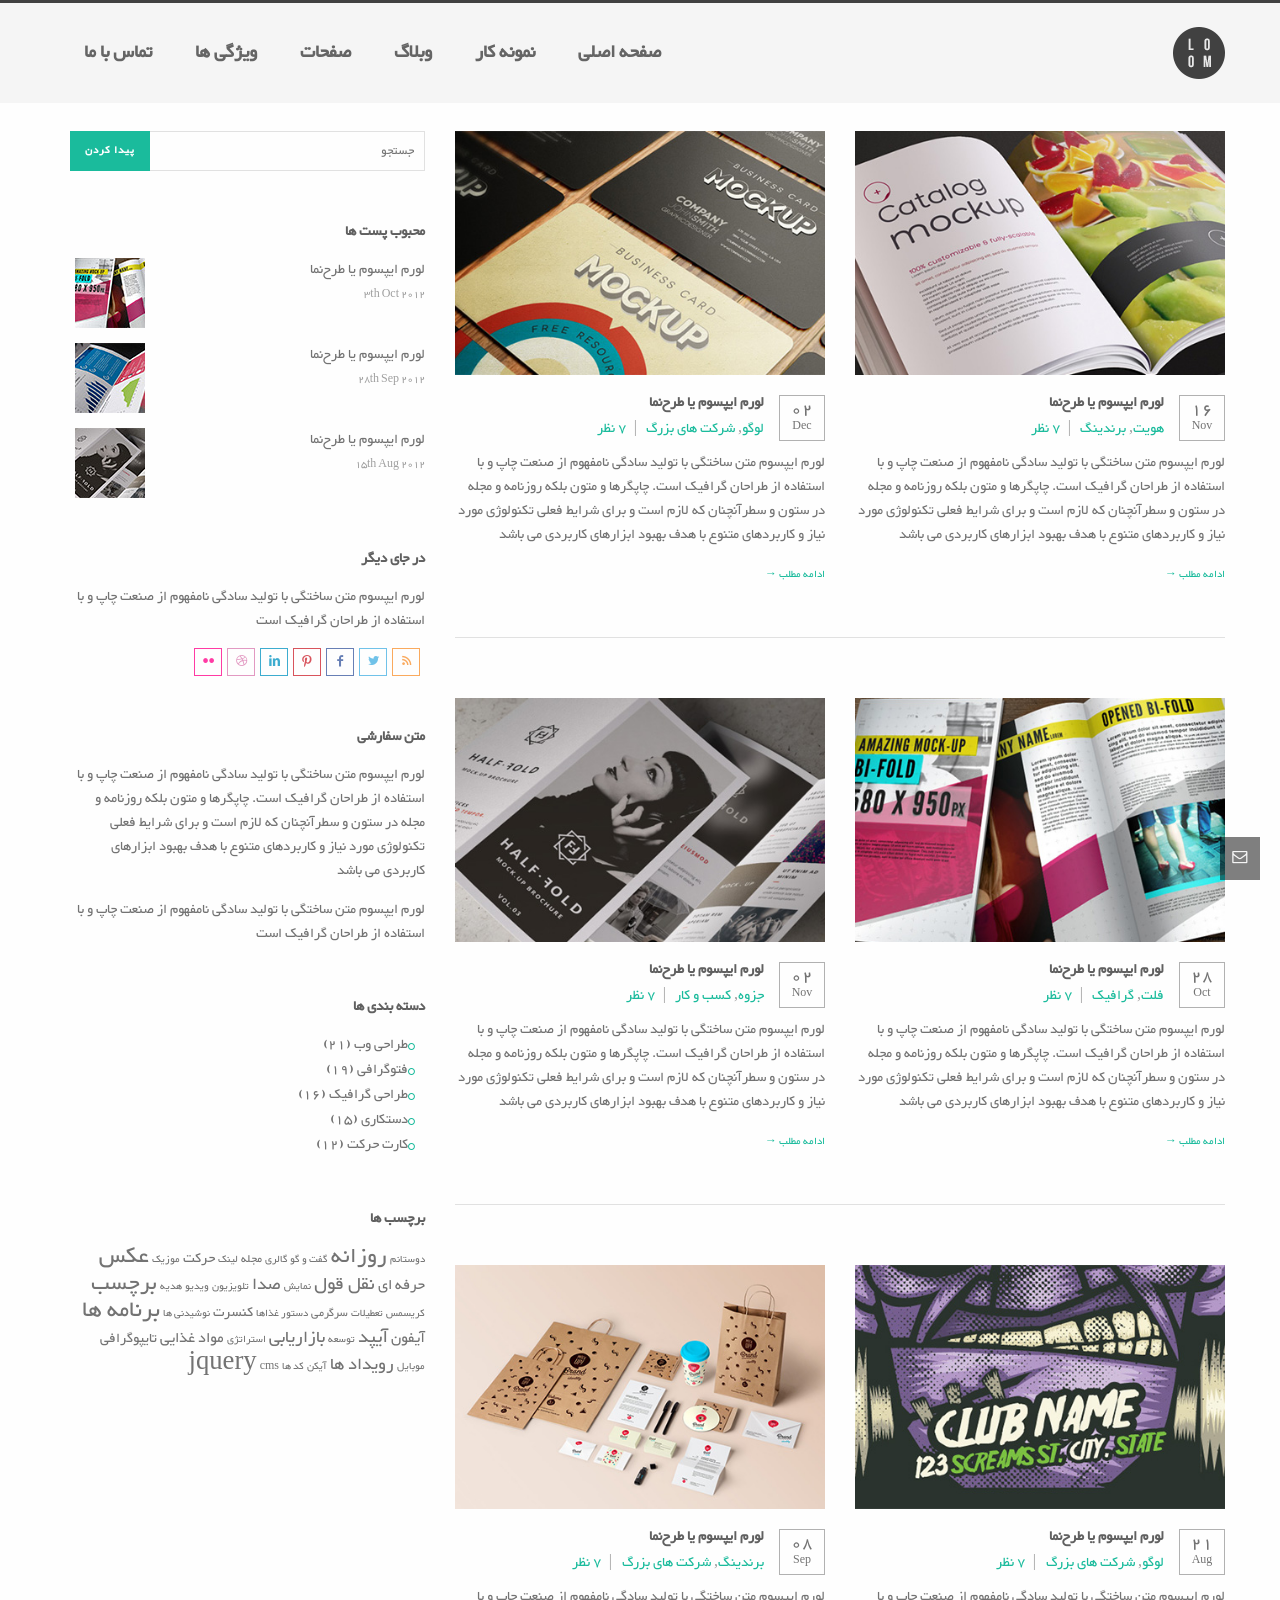
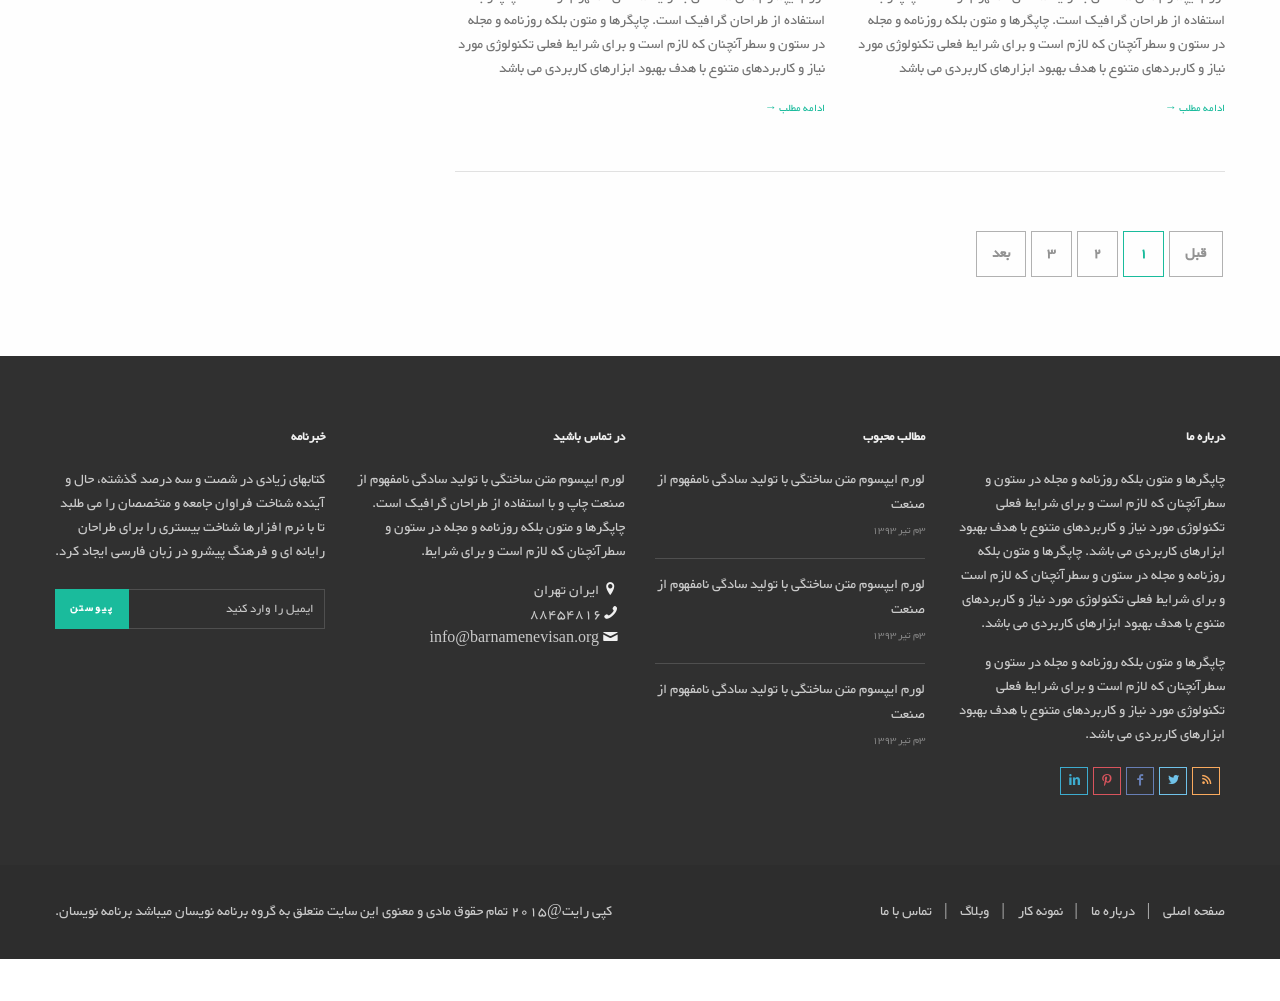
<file: sit/blog2.html>
<!DOCTYPE html>
<html lang="en">
<head>
<meta charset="utf-8">
<meta name="viewport" content="width=device-width, initial-scale=1.0">
<meta name="description" content="">
<meta name="author" content="">
<link rel="shortcut icon" href="style/images/favicon.png">
<title>قالب فارسی شرکتی</title>
<!-- Bootstrap core CSS -->
<link href="style/css/bootstrap.css" rel="stylesheet">
<link href="style/css/settings.css" rel="stylesheet">
<link href="style/css/owl.carousel.css" rel="stylesheet">
<link href="style/js/google-code-prettify/prettify.css" rel="stylesheet">
<link href="style/js/fancybox/jquery.fancybox.css" rel="stylesheet" type="text/css" media="all" />
<link href="style/js/fancybox/helpers/jquery.fancybox-thumbs0ff5.css?v=1.0.2" rel="stylesheet" type="text/css" />
<link href="style.css" rel="stylesheet">
<link href="style/css/color/green.css" rel="stylesheet">
<link href='http://fonts.googleapis.com/css?family=Raleway:400,300,500,600,700,800,900' rel='stylesheet' type='text/css'>
<link href="style/type/fontello.css" rel="stylesheet">
<link href="style/type/picons.css" rel="stylesheet">
<!-- HTML5 shim and Respond.js IE8 support of HTML5 elements and media queries -->
<!--[if lt IE 9]>
      <script src="style/js/html5shiv.js"></script>
      <script src="https://oss.maxcdn.com/libs/respond.js/1.3.0/respond.min.js"></script>
      <![endif]-->
</head>
<body>
<div id="preloader"><div id="status"><div class="spinner"></div></div></div>
<div class="body-wrapper">
<div class="navbar basic default">
    <div class="navbar-header">
      <div class="container">
        <div class="basic-wrapper"> <a class="btn responsive-menu pull-left" data-toggle="collapse" data-target=".navbar-collapse"><i class='icon-menu-1'></i></a> <a class="navbar-brand" href="index-2.html"><img src="style/images/logo.png" data-at2x="style/images/logo@2x.png" alt="" /></a> </div>
        <div class="collapse navbar-collapse pull-left">
          <ul class="nav navbar-nav">
            <li class="dropdown"><a href="#" class="dropdown-toggle js-activated">صفحه اصلی</a>
              <ul class="dropdown-menu">
                <li><a href="index-2.html">
سبک کسب و کار
</a></li>
                <li><a href="index2.html">
آژانس سبک
</a></li>
                <li><a href="index3.html">سبک شرکت</a></li>
                <li><a href="index4.html">

لورم ایپسوم </a></li>
                <li><a href="index5.html">
کشویی تمام پهنا
</a></li>
              </ul>
            </li>
            <li class="dropdown"><a href="#" class="dropdown-toggle js-activated">نمونه کار</a>
              <ul class="dropdown-menu">
                <li><a href="portfolio.html">گرید تمام صفحه</a></li>
                <li><a href="portfolio2.html">گرید کلاسیک</a></li>
                <li><a href="portfolio3.html">سبد توری</a></li>
                <li><a href="portfolio4.html">
سبد توری کلاسیک
</a></li>
                <li><a href="portfolio-post.html">
پست با کشویی کامل
</a></li>
                <li><a href="portfolio-post2.html">
پست با کشویی نیم
</a></li>
                <li><a href="portfolio-post3.html">
پست با عکس
</a></li>
                <li><a href="portfolio-post4.html">
پست با ویدئو
</a></li>
              </ul>
            </li>
            <li class="dropdown"><a href="#" class="dropdown-toggle js-activated">وبلاگ</a>
              <ul class="dropdown-menu">
                <li><a href="blog.html">
شبکه بلاگ
</a></li>
                <li><a href="blog2.html">
وبلاگ شبکه با نوار جانبی
</a></li>
                <li><a href="blog3.html">
وبلاگ های کلاسیک
</a></li>
                <li><a href="blog-post.html">
پست های وبلاگ
</a></li>
              </ul>
            </li>
            <li class="dropdown"><a href="#" class="dropdown-toggle js-activated">صفحات</a>
              <ul class="dropdown-menu">
                <li><a href="about.html">درباره ما</a></li>
                <li><a href="about2.html">درباره ما 2</a></li>
                <li><a href="services.html">خدمات</a></li>
              </ul>
            </li>
            <li class="dropdown"><a href="#" class="dropdown-toggle js-activated">ویژگی ها</a>
              <ul class="dropdown-menu">
                <li class="dropdown-submenu"><a href="#">رنگ ها</a>
              		<ul class="dropdown-menu">
		                <li><a class="changecolor" title="loomblue-color">آبی</a></li>
		                <li><a class="changecolor" title="loomgray-color">خاکستری</a></li>
						<li><a class="changecolor" title="loomgreen-color">سبز</a></li>
						<li><a class="changecolor" title="loomorange-color">نارنجی</a></li>
						<li><a class="changecolor" title="loompink-color">صورتی</a></li>
						<li><a class="changecolor" title="loompurple-color">رنگ ارغوانی</a></li>
						<li><a class="changecolor" title="loomred-color">قرمز</a></li>
		              </ul>
              	</li>
                <li><a href="elements.html">عناصر</a></li>
                <li><a href="headings.html">سرفصل ها</a></li>
                <li><a href="index-2.html">

لورم ایپسوم یا طرح‌نما</a></li>
                <li><a href="footer.html">
بالا و پایین صفحه با ویجت های تک
</a></li>
                <li><a href="pricing.html">
لیست قیمت ها
</a></li>
                <li><a href="picons.html">

لورم ایپسوم یا طرح‌نما</a></li>
                <li><a href="fontello.html">

لورم ایپسوم یا طرح‌نما</a></li>
              </ul>
            </li>
            <li><a href="contact.html">تماس با ما</a></li>
          </ul>
        </div>
      </div>
    </div>
    <!--/.nav-collapse --> 
  </div>
  <!--/.navbar -->
  <div class="offset"></div>
  <div class="light-wrapper">
    <div class="container inner">
      <div class="row">
        <div class="col-sm-8 content">
          <div class="grid-blog col2">
            <div class="post">
              <figure><a href="blog-post.html">
                <div class="text-overlay">
                  <div class="info">
ادامه مطلب
</div>
                </div>
                <img src="style/images/art/b1.jpg" alt="" /></a></figure>
              <div class="image-caption">
                <div class="date-wrapper">
                  <div class="day">02</div>
                  <div class="month">Dec</div>
                </div>
                <h4 class="post-title"><a href="blog-post.html">

لورم ایپسوم یا طرح‌نما</a></h4>
                <div class="meta"> <span class="categories"><a href="#">لوگو</a>, <a href="#">شرکت های بزرگ</a></span> <span class="comments"><a href="#">
7 نظر
</a></span></div>
                <p>لورم ایپسوم متن ساختگی با تولید سادگی نامفهوم از صنعت چاپ و با استفاده از طراحان گرافیک است. چاپگرها و متون بلکه روزنامه و مجله در ستون و سطرآنچنان که لازم است و برای شرایط فعلی تکنولوژی مورد نیاز و کاربردهای متنوع با هدف بهبود ابزارهای کاربردی می باشد</p>
                <a href="blog-post.html" class="more">
ادامه مطلب
 →</a> </div>
            </div>
            <!-- /.post -->
            <hr />
            <div class="post">
              <figure><a href="blog-post.html">
                <div class="text-overlay">
                  <div class="info">
ادامه مطلب
</div>
                </div>
                <img src="style/images/art/b2.jpg" alt="" /></a></figure>
              <div class="image-caption">
                <div class="date-wrapper">
                  <div class="day">16</div>
                  <div class="month">Nov</div>
                </div>
                <h4 class="post-title"><a href="blog-post.html">

لورم ایپسوم یا طرح‌نما</a></h4>
                <div class="meta"> <span class="categories"><a href="#">هویت</a>, <a href="#">برندینگ</a></span> <span class="comments"><a href="#">
7 نظر
</a></span> </div>
                <p>لورم ایپسوم متن ساختگی با تولید سادگی نامفهوم از صنعت چاپ و با استفاده از طراحان گرافیک است. چاپگرها و متون بلکه روزنامه و مجله در ستون و سطرآنچنان که لازم است و برای شرایط فعلی تکنولوژی مورد نیاز و کاربردهای متنوع با هدف بهبود ابزارهای کاربردی می باشد</p>
                <a href="blog-post.html" class="more">
ادامه مطلب
  →</a> </div>
            </div>
            <!-- /.post -->
            <hr />
            <div class="post">
              <figure><a href="blog-post.html">
                <div class="text-overlay">
                  <div class="info">
ادامه مطلب
</div>
                </div>
                <img src="style/images/art/b3.jpg" alt="" /></a></figure>
              <div class="image-caption">
                <div class="date-wrapper">
                  <div class="day">02</div>
                  <div class="month">Nov</div>
                </div>
                <h4 class="post-title"><a href="blog-post.html">

لورم ایپسوم یا طرح‌نما</a></h4>
                <div class="meta"> <span class="categories"><a href="#">جزوه</a>, <a href="#">کسب و کار</a></span> <span class="comments"><a href="#">
7 نظر
</a></span></div>
                <p>لورم ایپسوم متن ساختگی با تولید سادگی نامفهوم از صنعت چاپ و با استفاده از طراحان گرافیک است. چاپگرها و متون بلکه روزنامه و مجله در ستون و سطرآنچنان که لازم است و برای شرایط فعلی تکنولوژی مورد نیاز و کاربردهای متنوع با هدف بهبود ابزارهای کاربردی می باشد</p>
                <a href="blog-post.html" class="more">
ادامه مطلب
  →</a> </div>
            </div>
            <!-- /.post -->
            <hr />
            <div class="post">
              <figure><a href="blog-post.html">
                <div class="text-overlay">
                  <div class="info">
ادامه مطلب
</div>
                </div>
                <img src="style/images/art/b4.jpg" alt="" /></a></figure>
              <div class="image-caption">
                <div class="date-wrapper">
                  <div class="day">28</div>
                  <div class="month">Oct</div>
                </div>
                <h4 class="post-title"><a href="blog-post.html">

لورم ایپسوم یا طرح‌نما</a></h4>
                <div class="meta"> <span class="categories"><a href="#">فلت</a>, <a href="#">گرافیک</a></span> <span class="comments"><a href="#">
7 نظر
</a></span></div>
                <p>لورم ایپسوم متن ساختگی با تولید سادگی نامفهوم از صنعت چاپ و با استفاده از طراحان گرافیک است. چاپگرها و متون بلکه روزنامه و مجله در ستون و سطرآنچنان که لازم است و برای شرایط فعلی تکنولوژی مورد نیاز و کاربردهای متنوع با هدف بهبود ابزارهای کاربردی می باشد</p>
                <a href="blog-post.html" class="more">
ادامه مطلب
  →</a> </div>
            </div>
            <!-- /.post -->
            <hr />
            <div class="post">
              <figure><a href="blog-post.html">
                <div class="text-overlay">
                  <div class="info">
ادامه مطلب
</div>
                </div>
                <img src="style/images/art/b5.jpg" alt="" /></a></figure>
              <div class="image-caption">
                <div class="date-wrapper">
                  <div class="day">08</div>
                  <div class="month">Sep</div>
                </div>
                <h4 class="post-title"><a href="blog-post.html">

لورم ایپسوم یا طرح‌نما</a></h4>
                <div class="meta"> <span class="categories"><a href="#">برندینگ</a>, <a href="#">
شرکت های بزرگ
</a></span> <span class="comments"><a href="#">
7 نظر
</a></span> </div>
                <p>لورم ایپسوم متن ساختگی با تولید سادگی نامفهوم از صنعت چاپ و با استفاده از طراحان گرافیک است. چاپگرها و متون بلکه روزنامه و مجله در ستون و سطرآنچنان که لازم است و برای شرایط فعلی تکنولوژی مورد نیاز و کاربردهای متنوع با هدف بهبود ابزارهای کاربردی می باشد</p>
                <a href="blog-post.html" class="more">
ادامه مطلب
  →</a> </div>
            </div>
            <!-- /.post -->
            <hr />
            <div class="post">
              <figure><a href="blog-post.html">
                <div class="text-overlay">
                  <div class="info">
ادامه مطلب
</div>
                </div>
                <img src="style/images/art/b6.jpg" alt="" /></a></figure>
              <div class="image-caption">
                <div class="date-wrapper">
                  <div class="day">21</div>
                  <div class="month">Aug</div>
                </div>
                <h4 class="post-title"><a href="blog-post.html">

لورم ایپسوم یا طرح‌نما</a></h4>
                <div class="meta"> <span class="categories"><a href="#">لوگو</a>, <a href="#">
شرکت های بزرگ
</a></span> <span class="comments"><a href="#">
7 نظر
</a></span></div>
                <p>لورم ایپسوم متن ساختگی با تولید سادگی نامفهوم از صنعت چاپ و با استفاده از طراحان گرافیک است. چاپگرها و متون بلکه روزنامه و مجله در ستون و سطرآنچنان که لازم است و برای شرایط فعلی تکنولوژی مورد نیاز و کاربردهای متنوع با هدف بهبود ابزارهای کاربردی می باشد</p>
                <a href="blog-post.html" class="more">
ادامه مطلب
 →</a> </div>
            </div>
            <!-- /.post -->
            <hr />
          </div>
          <div class="pagination">
            <ul>
              <li><a href="#">قبل</a></li>
              <li class="active"><a href="#">1</a></li>
              <li><a href="#">2</a></li>
              <li><a href="#">3</a></li>
              <li><a href="#">بعد</a></li>
            </ul>
          </div>
          <!-- /.pagination --> 
          
        </div>
        <aside class="col-sm-4 sidebar lp30">
          <div class="sidebox widget">
            <form class="searchform" method="get">
              <input type="text" id="s2" name="s" value="جستجو" onfocus="this.value=''" onblur="this.value='Search something'"/>
              <button type="submit" class="btn btn-default">پیدا کردن</button>
            </form>
          </div>
          <!-- /.widget -->
          <div class="sidebox widget">
            <h3 class="widget-title">
محبوب پست ها
</h3>
            <ul class="post-list">
              <li>
                <div class="icon-overlay"> <a href="blog-post.html"><img src="style/images/art/a1.jpg" alt="" /> </a> </div>
                <div class="meta">
                  <h6><a href="blog-post.html">

لورم ایپسوم یا طرح‌نما</a></h6>
                  <em>3th Oct 2012</em> </div>
              </li>
              <li>
                <div class="icon-overlay"> <a href="blog-post.html"><img src="style/images/art/a2.jpg" alt="" /> </a> </div>
                <div class="meta">
                  <h6><a href="blog-post.html">

لورم ایپسوم یا طرح‌نما</a></h6>
                  <em>28th Sep 2012</em> </div>
              </li>
              <li>
                <div class="icon-overlay"> <a href="blog-post.html"><img src="style/images/art/a3.jpg" alt="" /> </a> </div>
                <div class="meta">
                  <h6><a href="blog-post.html">

لورم ایپسوم یا طرح‌نما</a></h6>
                  <em>15th Aug 2012</em> </div>
              </li>
            </ul>
            <!-- /.post-list --> 
          </div>
          <!-- /.widget -->
          <div class="sidebox widget">
            <h3 class="widget-title">
در جای دیگر
</h3>
            <p>لورم ایپسوم متن ساختگی با تولید سادگی نامفهوم از صنعت چاپ و با استفاده از طراحان گرافیک است</p>
            <ul class="social">
              <li><a href="#"><i class="icon-s-rss"></i></a></li>
              <li><a href="#"><i class="icon-s-twitter"></i></a></li>
              <li><a href="#"><i class="icon-s-facebook"></i></a></li>
              <li><a href="#"><i class="icon-s-pinterest"></i></a></li>
              <li><a href="#"><i class="icon-s-linkedin"></i></a></li>
              <li><a href="#"><i class="icon-s-dribbble"></i></a></li>
              <li><a href="#"><i class="icon-s-flickr"></i></a></li>
            </ul>
            <div class="clearfix"></div>
          </div>
          <!-- /.widget -->
          
          <div class="sidebox widget">
            <h3 class="widget-title">
متن سفارشی
</h3>
            <p>لورم ایپسوم متن ساختگی با تولید سادگی نامفهوم از صنعت چاپ و با استفاده از طراحان گرافیک است. چاپگرها و متون بلکه روزنامه و مجله در ستون و سطرآنچنان که لازم است و برای شرایط فعلی تکنولوژی مورد نیاز و کاربردهای متنوع با هدف بهبود ابزارهای کاربردی می باشد</p>
            <p>لورم ایپسوم متن ساختگی با تولید سادگی نامفهوم از صنعت چاپ و با استفاده از طراحان گرافیک است</p>
          </div>
          <!-- /.widget -->
          <div class="sidebox widget">
            <h3 class="widget-title">دسته بندی ها</h3>
            <ul class="circled">
              <li><a href="#">طراحی وب (21)</a></li>
              <li><a href="#">فتوگرافی (19)</a></li>
              <li><a href="#">طراحی گرافیک (16)</a></li>
              <li><a href="#">دستکاری (15)</a></li>
              <li><a href="#">کارت حرکت (12)</a></li>
            </ul>
          </div>
          <!-- /.widget -->
          <div class="sidebox widget">
            <h3 class="widget-title">برچسب ها</h3>
            <div class="tagcloud"> <a href="#" style="font-size: 9pt;">دوستانم</a> <a href="#" style="font-size: 19pt;">روزانه</a> <a href="#" style="font-size: 9pt;">
گفت و گو
</a> <a href="#" style="font-size: 9pt;">گالری</a> <a href="#" style="font-size: 10pt;">مجله</a> <a href="#" style="font-size: 9pt;">لینک</a> <a href="#" style="font-size: 12pt;">حرکت</a> <a href="#" style="font-size: 9pt;">موزیک</a> <a href="#" style="font-size: 20pt;">عکس</a> <a href="#" style="font-size: 13pt;">حرفه ای</a> <a href="#" style="font-size: 16pt;">نقل قول</a> <a href="#" style="font-size: 9pt;">نمایش</a> <a href="#" style="font-size: 15pt;">صدا</a> <a href="#" style="font-size: 9pt;">تلویزیون</a> <a href="#" style="font-size: 9pt;">ویدیو</a> <a href="#" style="font-size: 9pt;">هدیه</a> <a href="#" style="font-size: 19pt;">برچسب</a> <a href="#" style="font-size: 9pt;">کریسمس</a> <a href="#" style="font-size: 9pt;">تعطیلات</a> <a href="#" style="font-size: 10pt;">سرگرمی</a> <a href="#" style="font-size: 9pt;">دستور غذاها</a> <a href="#" style="font-size: 12pt;">کنسرت</a> <a href="#" style="font-size: 9pt;">نوشیدنی ها</a> <a href="#" style="font-size: 20pt;">برنامه ها</a> <a href="#" style="font-size: 13pt;">آیفون</a> <a href="#" style="font-size: 16pt;">آیپد</a> <a href="#" style="font-size: 9pt;">توسعه</a> <a href="#" style="font-size: 15pt;">بازاریابی</a> <a href="#" style="font-size: 9pt;">استراتژی</a> <a href="#" style="font-size: 13pt;">مواد غذایی</a> <a href="#" style="font-size: 12pt;">تایپوگرافی</a> <a href="#" style="font-size: 9pt;">موبایل</a> <a href="#" style="font-size: 15pt;">رویداد ها</a> <a href="#" style="font-size: 9pt;">آیکن</a> <a href="#" style="font-size: 9pt;">کد ها</a> <a href="#" style="font-size: 20pt;">jquery</a> <a href="#" style="font-size: 9pt;">cms</a> </div>
            <!-- /.tag-cloud --> 
          </div>
          <!-- /.widget --> 
        </aside>
        <!-- /.col-sm-4 .sidebar --> 
        
      </div>
      <!-- /.row --> 
      
    </div>
  </div>
  <footer class="footer">
    <div class="container inner">
      <div class="row">
        <div class="col-sm-3">
          <div class="widget">
            <h3 class="widget-title upper">درباره ما</h3>
            <p> چاپگرها و متون بلکه روزنامه و مجله در ستون و سطرآنچنان که لازم است و برای شرایط فعلی تکنولوژی مورد نیاز و کاربردهای متنوع با هدف بهبود ابزارهای کاربردی می باشد.  چاپگرها و متون بلکه روزنامه و مجله در ستون و سطرآنچنان که لازم است و برای شرایط فعلی تکنولوژی مورد نیاز و کاربردهای متنوع با هدف بهبود ابزارهای کاربردی می باشد.</p>
            <p> چاپگرها و متون بلکه روزنامه و مجله در ستون و سطرآنچنان که لازم است و برای شرایط فعلی تکنولوژی مورد نیاز و کاربردهای متنوع با هدف بهبود ابزارهای کاربردی می باشد.</p>
            <div class="divide5"></div>
            <ul class="social">
              <li><a href="#"><i class="icon-s-rss"></i></a></li>
              <li><a href="#"><i class="icon-s-twitter"></i></a></li>
              <li><a href="#"><i class="icon-s-facebook"></i></a></li>
              <li><a href="#"><i class="icon-s-pinterest"></i></a></li>
              <li><a href="#"><i class="icon-s-linkedin"></i></a></li>
            </ul>
          </div>
          <!-- /.widget --> 
        </div>
        <!-- /col -->
        
        <div class="col-sm-3">
          <div class="widget">
            <h3 class="widget-title upper">مطالب محبوب</h3>
            <ul class="post-list">
              <li>
                <h6><a href="blog-post.html">لورم ایپسوم متن ساختگی با تولید سادگی نامفهوم از صنعت</a></h6>
                <em>3م تیر 1393</em> </li>
              <li>
                <h6><a href="blog-post.html">لورم ایپسوم متن ساختگی با تولید سادگی نامفهوم از صنعت</a></h6>
                <em>3م تیر 1393</em> </li>
              <li>
                <h6><a href="blog-post.html">لورم ایپسوم متن ساختگی با تولید سادگی نامفهوم از صنعت</a></h6>
                <em>3م تیر 1393</em> </li>
            </ul>
            <!-- /.post-list --> 
          </div>
          <!-- /.widget --> 
        </div>
        <!-- /col -->
        
        <div class="col-sm-3">
          <div class="widget">
            <h3 class="widget-title upper">در تماس باشید</h3>
            <p>لورم ایپسوم متن ساختگی با تولید سادگی نامفهوم از صنعت چاپ و با استفاده از طراحان گرافیک است. چاپگرها و متون بلکه روزنامه و مجله در ستون و سطرآنچنان که لازم است و برای شرایط.</p>
            <div class="contact-info"> <i class="icon-location"></i> ایران تهران <br />
              <i class="icon-phone"></i>88454816<br />
              <i class="icon-mail"></i> <a href="first.last_email.html">info@barnamenevisan.org</a> </div>
          </div>
        </div>
        <!-- /col -->
        
        <div class="col-sm-3">
          <div class="widget">
            <h3 class="widget-title upper">خبرنامه</h3>
            <p>کتابهای زیادی در شصت و سه درصد گذشته، حال و آینده شناخت فراوان جامعه و متخصصان را می طلبد تا با نرم افزارها شناخت بیستری را برای طراحان رایانه ای و فرهنگ پیشرو در زبان فارسی ایجاد کرد.</p>
            <div class="divide10"></div>
            <div class="newsletter-wrapper"> 
              <div id="mc_embed_signup">
                <form action="" method="post" id="mc-embedded-subscribe-form" name="mc-embedded-subscribe-form" class="validate" target="_blank" novalidate>
                  <input type="email" value="" name="EMAIL" class="email" id="mce-EMAIL" placeholder="ایمیل را وارد کنید" required>
                  <!-- real people should not fill this in and expect good things - do not remove this or risk form bot signups-->
                  <div style="position: absolute; left: -5000px;">
                    <input type="text" name="b_ddc180777a163e0f9f66ee014_056957de28" value="">
                  </div>
                  <div class="clear">
                    <input type="submit" value="پیوستن" name="subscribe" id="mc-embedded-subscribe" class="button">
                  </div>
                </form>
              </div>
            </div>
            <!-- /.newsletter-wrapper --> 
          </div>
          <!-- /.widget --> 
          
        </div>
        <!-- /col --> 
      </div>
      <!-- /.row --> 
    </div>
    <!-- .container -->
    
    <div class="sub-footer">
      <div class="container">
        <p class="pull-left">

کپی رایت@2015 تمام حقوق مادی و معنوی این سایت متعلق به گروه برنامه نویسان میباشد
<a href="http://www.barnamenevisan.org">برنامه نویسان</a>.</p>
        <ul class="footer-menu pull-right">
          <li><a href="#">صفحه اصلی</a></li>
          <li><a href="#">درباره ما</a></li>
          <li><a href="#">نمونه کار</a></li>
          <li><a href="#">وبلاگ</a></li>
          <li><a href="#">تماس با ما</a></li>
        </ul>
      </div>
    </div>
  </footer>
  <!-- /footer --> 
  
</div>
<!-- /.body-wrapper --> 
<a href="#" class="bonfire-slideout-button"> <i class="icon-mail-1"></i> </a>
<div class="bonfire-slideout-button-triangle-background"></div>
<div class="bonfire-slideout">
  <div class="bonfire-slideout-inner">
    <div class="bonfire-slideout-inner-inner"> 
      <div class="bonfire-slideout-close"></div>
      <div class="bonfire-slideout-content container">
        <div class="thin">
 <div class="section-title-wrapper">
            <h3 class="section-title">در تماس باشید</h3>
            <p>کتابهای زیادی در شصت و سه درصد گذشته، حال و آینده شناخت فراوان جامعه و متخصصان را می طلبد تا با نرم افزارها شناخت بیستری را برای طراحان رایانه ای و فرهنگ پیشرو در زبان فارسی ایجاد کرد. کتابهای زیادی در شصت و سه درصد گذشته، حال و آینده شناخت فراوان جامعه و متخصصان را می طلبد تا با نرم افزارها شناخت بیستری را برای طراحان رایانه ای و فرهنگ پیشرو در زبان فارسی ایجاد کرد.</p>
          </div>
          <div class="divide30"></div>
          <div class="row">
           <div class="col-sm-8">
              <div class="form-container">
                <div class="response alert alert-success"></div>
                <form class="forms" action="" method="post">
                  <fieldset>
                    <ol>
                      <li class="form-row text-input-row name-field">
                        <input type="text" name="name" class="text-input defaultText required" title="نام (ضروری)"/>
                      </li>
                      <li class="form-row text-input-row email-field">
                        <input type="text" name="email" class="text-input defaultText required email" title="ایمیل (ضروری)"/>
                      </li>
                      <li class="form-row text-input-row subject-field">
                        <input type="text" name="subject" class="text-input defaultText" title="موضوع"/>
                      </li>
                      <li class="form-row text-area-row">
                        <textarea name="message" class="text-area required"></textarea>
                      </li>
                      <li class="form-row hidden-row">
                        <input type="hidden" name="hidden" value="" />
                      </li>
                      <li class="nocomment">
                        <label for="nocomment">این گزینه را خالی بگذارید</label>
                        <input id="nocomment" value="" name="nocomment" />
                      </li>
                      <li class="button-row">
                        <input type="submit" value="ارسال" name="submit" class="btn btn-submit bm0" />
                      </li>
                    </ol>
                    <input type="hidden" name="v_error" id="v-error" value="ضروری" />
                    <input type="hidden" name="v_email" id="v-email" value="ایمیل را وارد کنید" />
                  </fieldset>
                </form>
              </div>
              <!-- /.form-container --> 
            </div>
            <!-- /.col -->
            <aside class="col-sm-4 sidebar lp20">
               <div class="sidebox widget">
                <h3>آدرس</h3>
                <p>کتابهای زیادی در شصت و سه درصد گذشته، حال و آینده شناخت فراوان جامعه و متخصصان را می طلبد تا با نرم افزارها شناخت بیستری را برای طراحان رایانه ای و فرهنگ پیشرو در زبان فارسی ایجاد کرد.</p>
                <address>
                <strong>مرجع تخصصی برنامه نویسان</strong><br>
                ایران تهران <br>
                1390<br>
                <abbr title="Phone">تلفن:</abbr>88454816<br>
                <abbr title="Email">ایمیل:</abbr> <a href="">info@barnamenevisan.org</a>
                </address>
              </div>
              <!-- /.widget --> 
            </aside>
            <!-- /.col --> 
          </div>
          <!-- /.row --></div>
      </div>
    </div>
  </div>
</div>
<!-- /canvas -->
<script src="style/js/jquery.min.js"></script>  
<script src="style/js/bootstrap.min.js"></script> 
<script src="style/js/twitter-bootstrap-hover-dropdown.min.js"></script> 
<script src="style/js/jquery.themepunch.plugins.min.js"></script> 
<script src="style/js/jquery.themepunch.revolution.min.js"></script> 
<script src="style/js/jquery.fancybox.pack.js"></script> 
<script src="style/js/fancybox/helpers/jquery.fancybox-thumbs0ff5.js?v=1.0.2"></script> 
<script src="style/js/fancybox/helpers/jquery.fancybox-mediae209.js?v=1.0.0"></script> 
<script src="style/js/jquery.isotope.min.js"></script> 
<script src="style/js/jquery.easytabs.min.js"></script> 
<script src="style/js/owl.carousel.min.js"></script> 
<script src="style/js/jquery.fitvids.js"></script> 
<script src="style/js/jquery.sticky.js"></script> 
<script src="style/js/google-code-prettify/prettify.js"></script> 
<script src="style/js/jquery.slickforms.js"></script> 
<script src="style/js/retina.js"></script> 
<script src="style/js/canvas.js"></script> 
<script src="style/js/scripts.js"></script>
<!-- DEMO ONLY -->
<link rel="alternate stylesheet" type="text/css" href="switcher/blue.css" title="loomblue-color" media="screen" />
<link rel="alternate stylesheet" type="text/css" href="switcher/gray.css" title="loomgray-color" media="screen" />
<link rel="alternate stylesheet" type="text/css" href="switcher/green.css" title="loomgreen-color" media="screen" />
<link rel="alternate stylesheet" type="text/css" href="switcher/orange.css" title="loomorange-color" media="screen" />
<link rel="alternate stylesheet" type="text/css" href="switcher/pink.css" title="loompink-color" media="screen" />
<link rel="alternate stylesheet" type="text/css" href="switcher/purple.css" title="loompurple-color" media="screen" />
<link rel="alternate stylesheet" type="text/css" href="switcher/red.css" title="loomred-color" media="screen" />
<script type="text/javascript" src="switcher/switchstylesheet.js"></script>
<script type="text/javascript">
$(document).ready(function(){ 
	$(".changecolor").switchstylesheet( { seperator:"color"} );
});
</script>
</body>
</html>
</file>
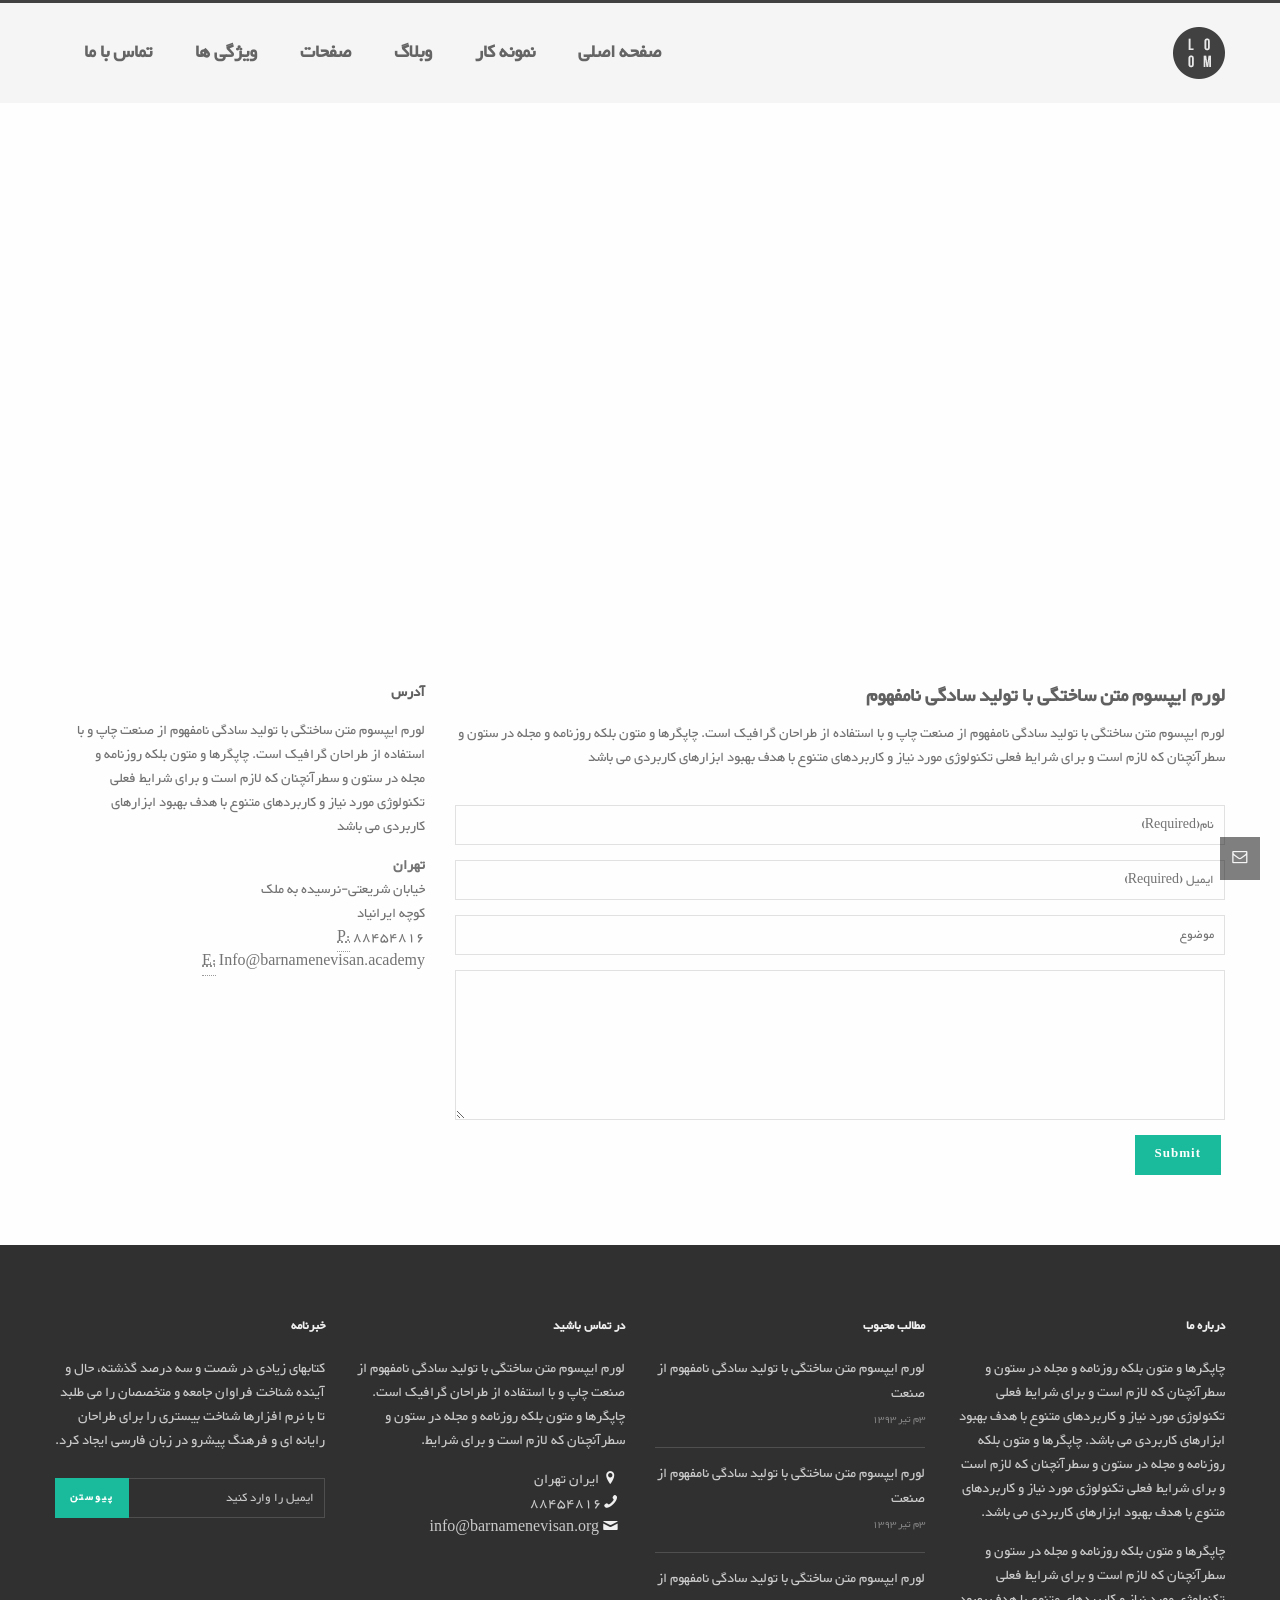
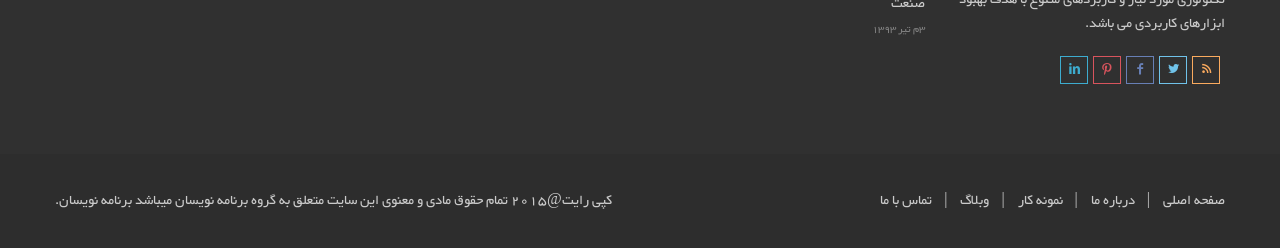
<file: sit/contact.html>
<!DOCTYPE html>
<html lang="en">
<head>
<meta charset="utf-8">
<meta name="viewport" content="width=device-width, initial-scale=1.0">
<meta name="description" content="">
<meta name="author" content="">
<link rel="shortcut icon" href="style/images/favicon.png">
<title>قالب فارسی شرکتی</title>
<!-- Bootstrap core CSS -->
<link href="style/css/bootstrap.css" rel="stylesheet">
<link href="style/css/settings.css" rel="stylesheet">
<link href="style/css/owl.carousel.css" rel="stylesheet">
<link href="style/js/google-code-prettify/prettify.css" rel="stylesheet">
<link href="style/js/fancybox/jquery.fancybox.css" rel="stylesheet" type="text/css" media="all" />
<link href="style/js/fancybox/helpers/jquery.fancybox-thumbs0ff5.css?v=1.0.2" rel="stylesheet" type="text/css" />
<link href="style.css" rel="stylesheet">
<link href="style/css/color/green.css" rel="stylesheet">
<link href='http://fonts.googleapis.com/css?family=Raleway:400,300,500,600,700,800,900' rel='stylesheet' type='text/css'>
<link href="style/type/fontello.css" rel="stylesheet">
<link href="style/type/picons.css" rel="stylesheet">
<!-- HTML5 shim and Respond.js IE8 support of HTML5 elements and media queries -->
<!--[if lt IE 9]>
      <script src="style/js/html5shiv.js"></script>
      <script src="https://oss.maxcdn.com/libs/respond.js/1.3.0/respond.min.js"></script>
      <![endif]-->
</head>
<body>
<div id="preloader"><div id="status"><div class="spinner"></div></div></div>
<div class="body-wrapper">
 <div class="navbar basic default">
    <div class="navbar-header">
      <div class="container">
        <div class="basic-wrapper"> <a class="btn responsive-menu pull-left" data-toggle="collapse" data-target=".navbar-collapse"><i class='icon-menu-1'></i></a> <a class="navbar-brand" href="index-2.html"><img src="style/images/logo.png" data-at2x="style/images/logo@2x.png" alt="" /></a> </div>
        <div class="collapse navbar-collapse pull-left">
          <ul class="nav navbar-nav">
            <li class="dropdown"><a href="#" class="dropdown-toggle js-activated">صفحه اصلی</a>
              <ul class="dropdown-menu">
                <li><a href="index-2.html">
سبک کسب و کار
</a></li>
                <li><a href="index2.html">
آژانس سبک
</a></li>
                <li><a href="index3.html">سبک شرکت</a></li>
                <li><a href="index4.html">

لورم ایپسوم </a></li>
                <li><a href="index5.html">
کشویی تمام پهنا
</a></li>
              </ul>
            </li>
            <li class="dropdown"><a href="#" class="dropdown-toggle js-activated">نمونه کار</a>
              <ul class="dropdown-menu">
                <li><a href="portfolio.html">گرید تمام صفحه</a></li>
                <li><a href="portfolio2.html">گرید کلاسیک</a></li>
                <li><a href="portfolio3.html">سبد توری</a></li>
                <li><a href="portfolio4.html">
سبد توری کلاسیک
</a></li>
                <li><a href="portfolio-post.html">
پست با کشویی کامل
</a></li>
                <li><a href="portfolio-post2.html">
پست با کشویی نیم
</a></li>
                <li><a href="portfolio-post3.html">
پست با عکس
</a></li>
                <li><a href="portfolio-post4.html">
پست با ویدئو
</a></li>
              </ul>
            </li>
            <li class="dropdown"><a href="#" class="dropdown-toggle js-activated">وبلاگ</a>
              <ul class="dropdown-menu">
                <li><a href="blog.html">
شبکه بلاگ
</a></li>
                <li><a href="blog2.html">
وبلاگ شبکه با نوار جانبی
</a></li>
                <li><a href="blog3.html">
وبلاگ های کلاسیک
</a></li>
                <li><a href="blog-post.html">
پست های وبلاگ
</a></li>
              </ul>
            </li>
            <li class="dropdown"><a href="#" class="dropdown-toggle js-activated">صفحات</a>
              <ul class="dropdown-menu">
                <li><a href="about.html">درباره ما</a></li>
                <li><a href="about2.html">درباره ما 2</a></li>
                <li><a href="services.html">خدمات</a></li>
              </ul>
            </li>
            <li class="dropdown"><a href="#" class="dropdown-toggle js-activated">ویژگی ها</a>
              <ul class="dropdown-menu">
                <li class="dropdown-submenu"><a href="#">رنگ ها</a>
              		<ul class="dropdown-menu">
		                <li><a class="changecolor" title="loomblue-color">آبی</a></li>
		                <li><a class="changecolor" title="loomgray-color">خاکستری</a></li>
						<li><a class="changecolor" title="loomgreen-color">سبز</a></li>
						<li><a class="changecolor" title="loomorange-color">نارنجی</a></li>
						<li><a class="changecolor" title="loompink-color">صورتی</a></li>
						<li><a class="changecolor" title="loompurple-color">رنگ ارغوانی</a></li>
						<li><a class="changecolor" title="loomred-color">قرمز</a></li>
		              </ul>
              	</li>
                <li><a href="elements.html">عناصر</a></li>
                <li><a href="headings.html">سرفصل ها</a></li>
                <li><a href="index-2.html">

لورم ایپسوم یا طرح‌نما</a></li>
                <li><a href="footer.html">
بالا و پایین صفحه با ویجت های تک
</a></li>
                <li><a href="pricing.html">
لیست قیمت ها
</a></li>
                <li><a href="picons.html">

لورم ایپسوم یا طرح‌نما</a></li>
                <li><a href="fontello.html">

لورم ایپسوم یا طرح‌نما</a></li>
              </ul>
            </li>
            <li><a href="contact.html">تماس با ما</a></li>
          </ul>
        </div>
      </div>
    </div>
    <!--/.nav-collapse --> 
  </div>
  <!--/.navbar -->
  <div class="offset"></div>
  <div class="light-wrapper">
    <div class="container inner">
      <div class="map">
        <iframe width="100%" height="450" frameborder="0" scrolling="no" marginheight="0" marginwidth="0" src="https://maps.google.com/maps/ms?msid=207252500814404613616.0004dbcb6e23f7b275953&amp;msa=0&amp;ie=UTF8&amp;t=m&amp;ll=51.504255,-0.101452&amp;spn=0.026713,0.100336&amp;z=14&amp;output=embed"></iframe>
      </div>
      <div class="divide50"></div>
      <div class="row">
        <div class="col-sm-8">
          <h1 class="post-title">لورم ایپسوم متن ساختگی با تولید سادگی نامفهوم</h1>
          <p>لورم ایپسوم متن ساختگی با تولید سادگی نامفهوم از صنعت چاپ و با استفاده از طراحان گرافیک است. چاپگرها و متون بلکه روزنامه و مجله در ستون و سطرآنچنان که لازم است و برای شرایط فعلی تکنولوژی مورد نیاز و کاربردهای متنوع با هدف بهبود ابزارهای کاربردی می باشد</p>
          <div class="divide20"></div>
          <div class="form-container">
            <div class="response alert alert-success"></div>
            <form class="forms" action="http://themes.iki-bir.com/loom/contact/form-handler.php" method="post">
              <fieldset>
                <ol>
                  <li class="form-row text-input-row name-field">
                    <input type="text" name="name" class="text-input defaultText required" title="نام(Required)"/>
                  </li>
                  <li class="form-row text-input-row email-field">
                    <input type="text" name="email" class="text-input defaultText required email" title="ایمیل (Required)"/>
                  </li>
                  <li class="form-row text-input-row subject-field">
                    <input type="text" name="subject" class="text-input defaultText" title="موضوع"/>
                  </li>
                  <li class="form-row text-area-row">
                    <textarea name="message" class="text-area required"></textarea>
                  </li>
                  <li class="form-row hidden-row">
                    <input type="hidden" name="hidden" value="" />
                  </li>
                  <li class="nocomment">
                    <label for="nocomment">
ترک این فیلد خالی
</label>
                    <input id="nocomment" value="" name="nocomment" />
                  </li>
                  <li class="button-row">
                    <input type="submit" value="Submit" name="submit" class="btn btn-submit bm0" />
                  </li>
                </ol>
                <input type="hidden" name="v_error" id="v-error" value="Required" />
                <input type="hidden" name="v_email" id="v-email" value="Enter a valid email" />
              </fieldset>
            </form>
          </div>
          <!-- /.form-container --> 
        </div>
        <!-- /.col -->
        <aside class="col-sm-4 sidebar lp20">
          <div class="sidebox widget">
            <h3>آدرس</h3>
            <p>لورم ایپسوم متن ساختگی با تولید سادگی نامفهوم از صنعت چاپ و با استفاده از طراحان گرافیک است. چاپگرها و متون بلکه روزنامه و مجله در ستون و سطرآنچنان که لازم است و برای شرایط فعلی تکنولوژی مورد نیاز و کاربردهای متنوع با هدف بهبود ابزارهای کاربردی می باشد</p>
            <address>
            <strong>تهران</strong><br>
            خیابان شریعتی-نرسیده به ملک<br>
            کوچه ایرانیاد<br>
            <abbr title="Phone">P:</abbr> 88454816 <br>
            <abbr title="Email">E:</abbr> <a href="mailto:#">Info@barnamenevisan.academy</a>
            </address>
          </div>
          <!-- /.widget --> 
        </aside>
        <!-- /.col --> 
      </div>
      <!-- /.row --> 
      
    </div>
  </div>
  <footer class="footer">
    <div class="container inner">
      <div class="row">
        <div class="col-sm-3">
          <div class="widget">
            <h3 class="widget-title upper">درباره ما</h3>
            <p> چاپگرها و متون بلکه روزنامه و مجله در ستون و سطرآنچنان که لازم است و برای شرایط فعلی تکنولوژی مورد نیاز و کاربردهای متنوع با هدف بهبود ابزارهای کاربردی می باشد.  چاپگرها و متون بلکه روزنامه و مجله در ستون و سطرآنچنان که لازم است و برای شرایط فعلی تکنولوژی مورد نیاز و کاربردهای متنوع با هدف بهبود ابزارهای کاربردی می باشد.</p>
            <p> چاپگرها و متون بلکه روزنامه و مجله در ستون و سطرآنچنان که لازم است و برای شرایط فعلی تکنولوژی مورد نیاز و کاربردهای متنوع با هدف بهبود ابزارهای کاربردی می باشد.</p>
            <div class="divide5"></div>
            <ul class="social">
              <li><a href="#"><i class="icon-s-rss"></i></a></li>
              <li><a href="#"><i class="icon-s-twitter"></i></a></li>
              <li><a href="#"><i class="icon-s-facebook"></i></a></li>
              <li><a href="#"><i class="icon-s-pinterest"></i></a></li>
              <li><a href="#"><i class="icon-s-linkedin"></i></a></li>
            </ul>
          </div>
          <!-- /.widget --> 
        </div>
        <!-- /col -->
        
        <div class="col-sm-3">
          <div class="widget">
            <h3 class="widget-title upper">مطالب محبوب</h3>
            <ul class="post-list">
              <li>
                <h6><a href="blog-post.html">لورم ایپسوم متن ساختگی با تولید سادگی نامفهوم از صنعت</a></h6>
                <em>3م تیر 1393</em> </li>
              <li>
                <h6><a href="blog-post.html">لورم ایپسوم متن ساختگی با تولید سادگی نامفهوم از صنعت</a></h6>
                <em>3م تیر 1393</em> </li>
              <li>
                <h6><a href="blog-post.html">لورم ایپسوم متن ساختگی با تولید سادگی نامفهوم از صنعت</a></h6>
                <em>3م تیر 1393</em> </li>
            </ul>
            <!-- /.post-list --> 
          </div>
          <!-- /.widget --> 
        </div>
        <!-- /col -->
        
        <div class="col-sm-3">
          <div class="widget">
            <h3 class="widget-title upper">در تماس باشید</h3>
            <p>لورم ایپسوم متن ساختگی با تولید سادگی نامفهوم از صنعت چاپ و با استفاده از طراحان گرافیک است. چاپگرها و متون بلکه روزنامه و مجله در ستون و سطرآنچنان که لازم است و برای شرایط.</p>
            <div class="contact-info"> <i class="icon-location"></i> ایران تهران <br />
              <i class="icon-phone"></i>88454816<br />
              <i class="icon-mail"></i> <a href="first.last_email.html">info@barnamenevisan.org</a> </div>
          </div>
        </div>
        <!-- /col -->
        
        <div class="col-sm-3">
          <div class="widget">
            <h3 class="widget-title upper">خبرنامه</h3>
            <p>کتابهای زیادی در شصت و سه درصد گذشته، حال و آینده شناخت فراوان جامعه و متخصصان را می طلبد تا با نرم افزارها شناخت بیستری را برای طراحان رایانه ای و فرهنگ پیشرو در زبان فارسی ایجاد کرد.</p>
            <div class="divide10"></div>
            <div class="newsletter-wrapper"> 
              <div id="mc_embed_signup">
                <form action="" method="post" id="mc-embedded-subscribe-form" name="mc-embedded-subscribe-form" class="validate" target="_blank" novalidate>
                  <input type="email" value="" name="EMAIL" class="email" id="mce-EMAIL" placeholder="ایمیل را وارد کنید" required>
                  <!-- real people should not fill this in and expect good things - do not remove this or risk form bot signups-->
                  <div style="position: absolute; left: -5000px;">
                    <input type="text" name="b_ddc180777a163e0f9f66ee014_056957de28" value="">
                  </div>
                  <div class="clear">
                    <input type="submit" value="پیوستن" name="subscribe" id="mc-embedded-subscribe" class="button">
                  </div>
                </form>
              </div>
            </div>
            <!-- /.newsletter-wrapper --> 
          </div>
          <!-- /.widget --> 
          
        </div>
        <!-- /col --> 
      </div>
      <!-- /.row --> 
    </div>
    <!-- .container -->
    
    <div class="sub-footer">
      <div class="container">
        <p class="pull-left">

کپی رایت@2015 تمام حقوق مادی و معنوی این سایت متعلق به گروه برنامه نویسان میباشد
<a href="http://www.barnamenevisan.org">برنامه نویسان</a>.</p>
        <ul class="footer-menu pull-right">
          <li><a href="#">صفحه اصلی</a></li>
          <li><a href="#">درباره ما</a></li>
          <li><a href="#">نمونه کار</a></li>
          <li><a href="#">وبلاگ</a></li>
          <li><a href="#">تماس با ما</a></li>
        </ul>
      </div>
    </div>
  </footer>
  <!-- /footer --> 
  
</div>
<!-- /.body-wrapper --> 
<a href="#" class="bonfire-slideout-button"> <i class="icon-mail-1"></i> </a>
<div class="bonfire-slideout-button-triangle-background"></div>
<div class="bonfire-slideout">
  <div class="bonfire-slideout-inner">
    <div class="bonfire-slideout-inner-inner"> 
      <div class="bonfire-slideout-close"></div>
      <div class="bonfire-slideout-content container">
        <div class="thin">
          <div class="section-title-wrapper">
            <h3 class="section-title">در تماس باشید</h3>
            <p>کتابهای زیادی در شصت و سه درصد گذشته، حال و آینده شناخت فراوان جامعه و متخصصان را می طلبد تا با نرم افزارها شناخت بیستری را برای طراحان رایانه ای و فرهنگ پیشرو در زبان فارسی ایجاد کرد. کتابهای زیادی در شصت و سه درصد گذشته، حال و آینده شناخت فراوان جامعه و متخصصان را می طلبد تا با نرم افزارها شناخت بیستری را برای طراحان رایانه ای و فرهنگ پیشرو در زبان فارسی ایجاد کرد.</p>
          </div>
          <div class="divide30"></div>
          <div class="row">
            <div class="col-sm-8">
              <div class="form-container">
                <div class="response alert alert-success"></div>
                <form class="forms" action="" method="post">
                  <fieldset>
                    <ol>
                      <li class="form-row text-input-row name-field">
                        <input type="text" name="name" class="text-input defaultText required" title="نام (ضروری)"/>
                      </li>
                      <li class="form-row text-input-row email-field">
                        <input type="text" name="email" class="text-input defaultText required email" title="ایمیل (ضروری)"/>
                      </li>
                      <li class="form-row text-input-row subject-field">
                        <input type="text" name="subject" class="text-input defaultText" title="موضوع"/>
                      </li>
                      <li class="form-row text-area-row">
                        <textarea name="message" class="text-area required"></textarea>
                      </li>
                      <li class="form-row hidden-row">
                        <input type="hidden" name="hidden" value="" />
                      </li>
                      <li class="nocomment">
                        <label for="nocomment">این گزینه را خالی بگذارید</label>
                        <input id="nocomment" value="" name="nocomment" />
                      </li>
                      <li class="button-row">
                        <input type="submit" value="ارسال" name="submit" class="btn btn-submit bm0" />
                      </li>
                    </ol>
                    <input type="hidden" name="v_error" id="v-error" value="ضروری" />
                    <input type="hidden" name="v_email" id="v-email" value="ایمیل را وارد کنید" />
                  </fieldset>
                </form>
              </div>
              <!-- /.form-container --> 
            </div>
            <!-- /.col -->
            <aside class="col-sm-4 sidebar lp20">
              <div class="sidebox widget">
                <h3>آدرس</h3>
                <p>کتابهای زیادی در شصت و سه درصد گذشته، حال و آینده شناخت فراوان جامعه و متخصصان را می طلبد تا با نرم افزارها شناخت بیستری را برای طراحان رایانه ای و فرهنگ پیشرو در زبان فارسی ایجاد کرد.</p>
                <address>
                <strong>مرجع تخصصی برنامه نویسان</strong><br>
                ایران تهران <br>
                1390<br>
                <abbr title="Phone">تلفن:</abbr>88454816<br>
                <abbr title="Email">ایمیل:</abbr> <a href="">info@barnamenevisan.org</a>
                </address>
              </div>
              <!-- /.widget --> 
            </aside>
            <!-- /.col --> 
          </div>
          <!-- /.row --></div>
      </div>
    </div>
  </div>
</div>
<!-- /canvas -->
<script src="style/js/jquery.min.js"></script> 
<script src="style/js/bootstrap.min.js"></script> 
<script src="style/js/twitter-bootstrap-hover-dropdown.min.js"></script> 
<script src="style/js/jquery.themepunch.plugins.min.js"></script> 
<script src="style/js/jquery.themepunch.revolution.min.js"></script> 
<script src="style/js/jquery.fancybox.pack.js"></script> 
<script src="style/js/fancybox/helpers/jquery.fancybox-thumbs0ff5.js?v=1.0.2"></script> 
<script src="style/js/fancybox/helpers/jquery.fancybox-mediae209.js?v=1.0.0"></script> 
<script src="style/js/jquery.isotope.min.js"></script> 
<script src="style/js/jquery.easytabs.min.js"></script> 
<script src="style/js/owl.carousel.min.js"></script> 
<script src="style/js/jquery.fitvids.js"></script> 
<script src="style/js/jquery.sticky.js"></script> 
<script src="style/js/google-code-prettify/prettify.js"></script> 
<script src="style/js/jquery.slickforms.js"></script> 
<script src="style/js/retina.js"></script> 
<script src="style/js/canvas.js"></script> 
<script src="style/js/scripts.js"></script>
<!-- DEMO ONLY -->
<link rel="alternate stylesheet" type="text/css" href="switcher/blue.css" title="loomblue-color" media="screen" />
<link rel="alternate stylesheet" type="text/css" href="switcher/gray.css" title="loomgray-color" media="screen" />
<link rel="alternate stylesheet" type="text/css" href="switcher/green.css" title="loomgreen-color" media="screen" />
<link rel="alternate stylesheet" type="text/css" href="switcher/orange.css" title="loomorange-color" media="screen" />
<link rel="alternate stylesheet" type="text/css" href="switcher/pink.css" title="loompink-color" media="screen" />
<link rel="alternate stylesheet" type="text/css" href="switcher/purple.css" title="loompurple-color" media="screen" />
<link rel="alternate stylesheet" type="text/css" href="switcher/red.css" title="loomred-color" media="screen" />
<script type="text/javascript" src="switcher/switchstylesheet.js"></script>
<script type="text/javascript">
$(document).ready(function(){ 
	$(".changecolor").switchstylesheet( { seperator:"color"} );
});
</script>
</body>
</html>
</file>
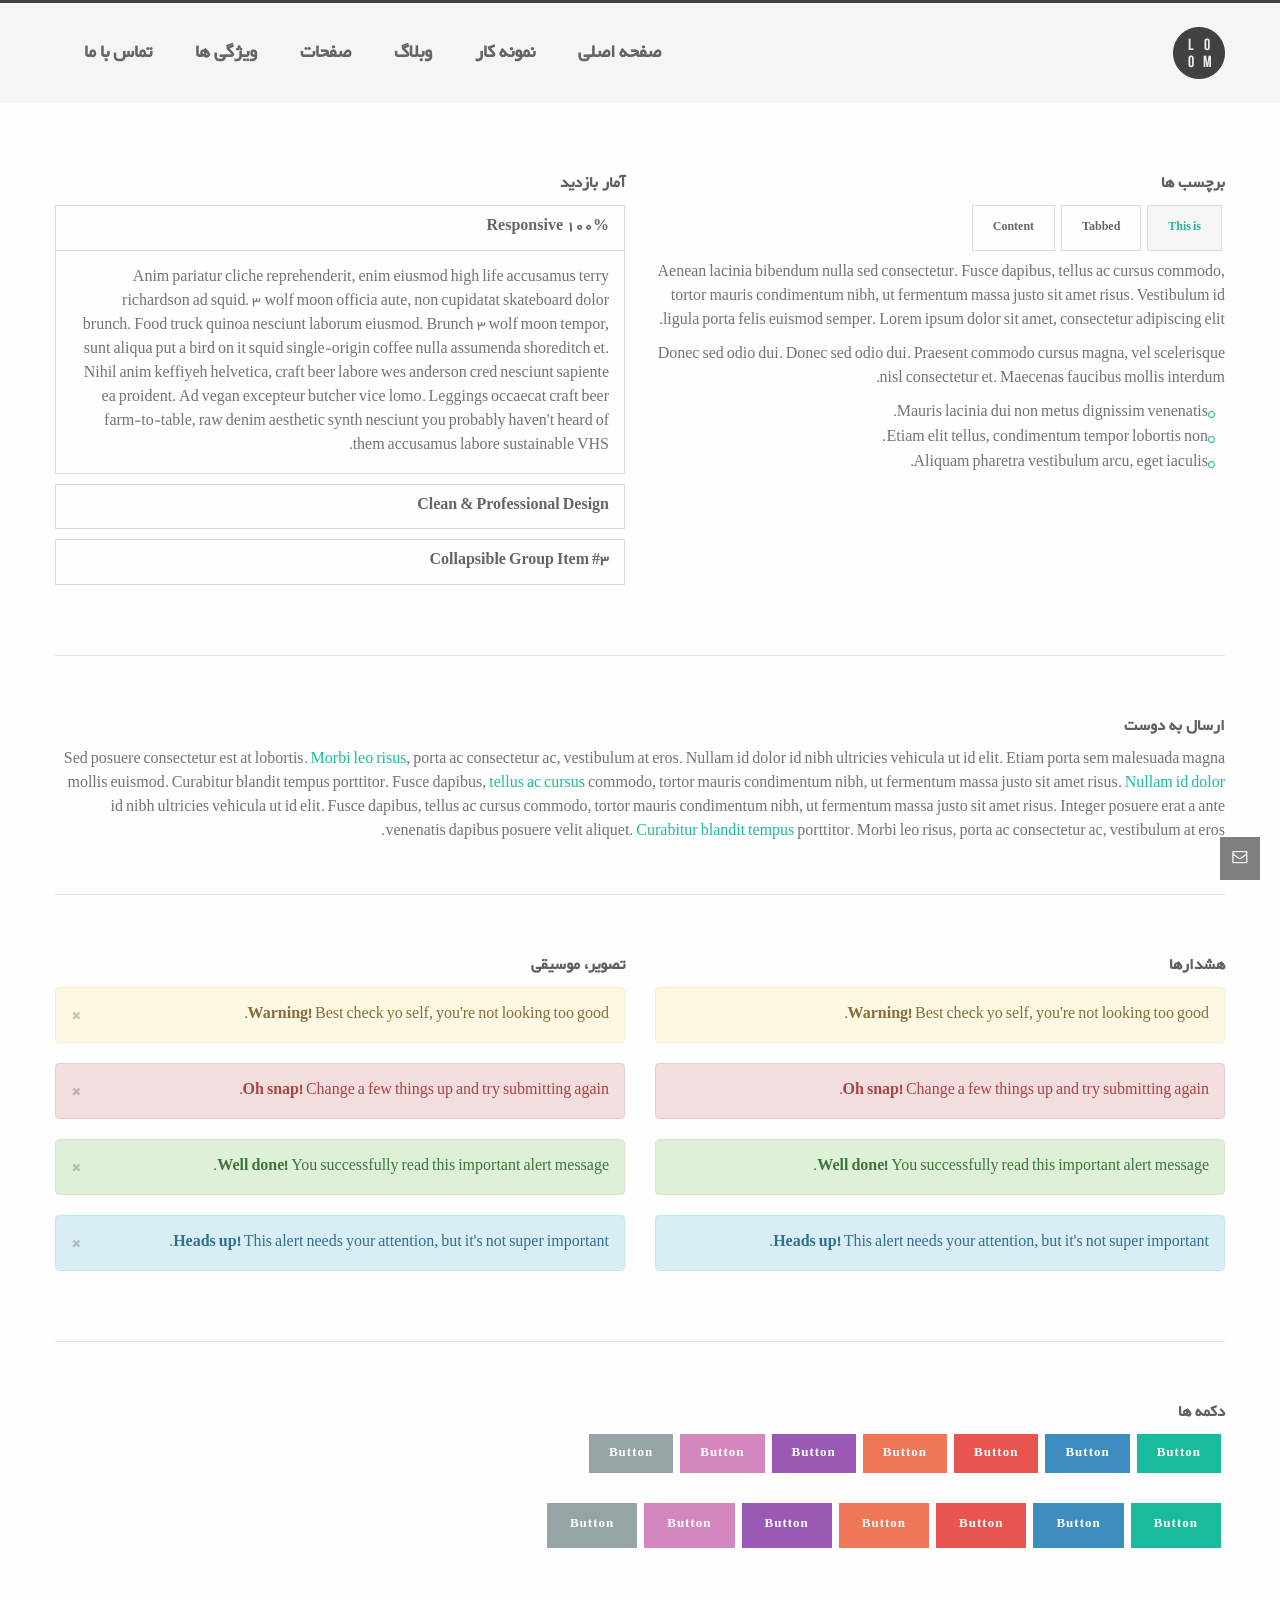
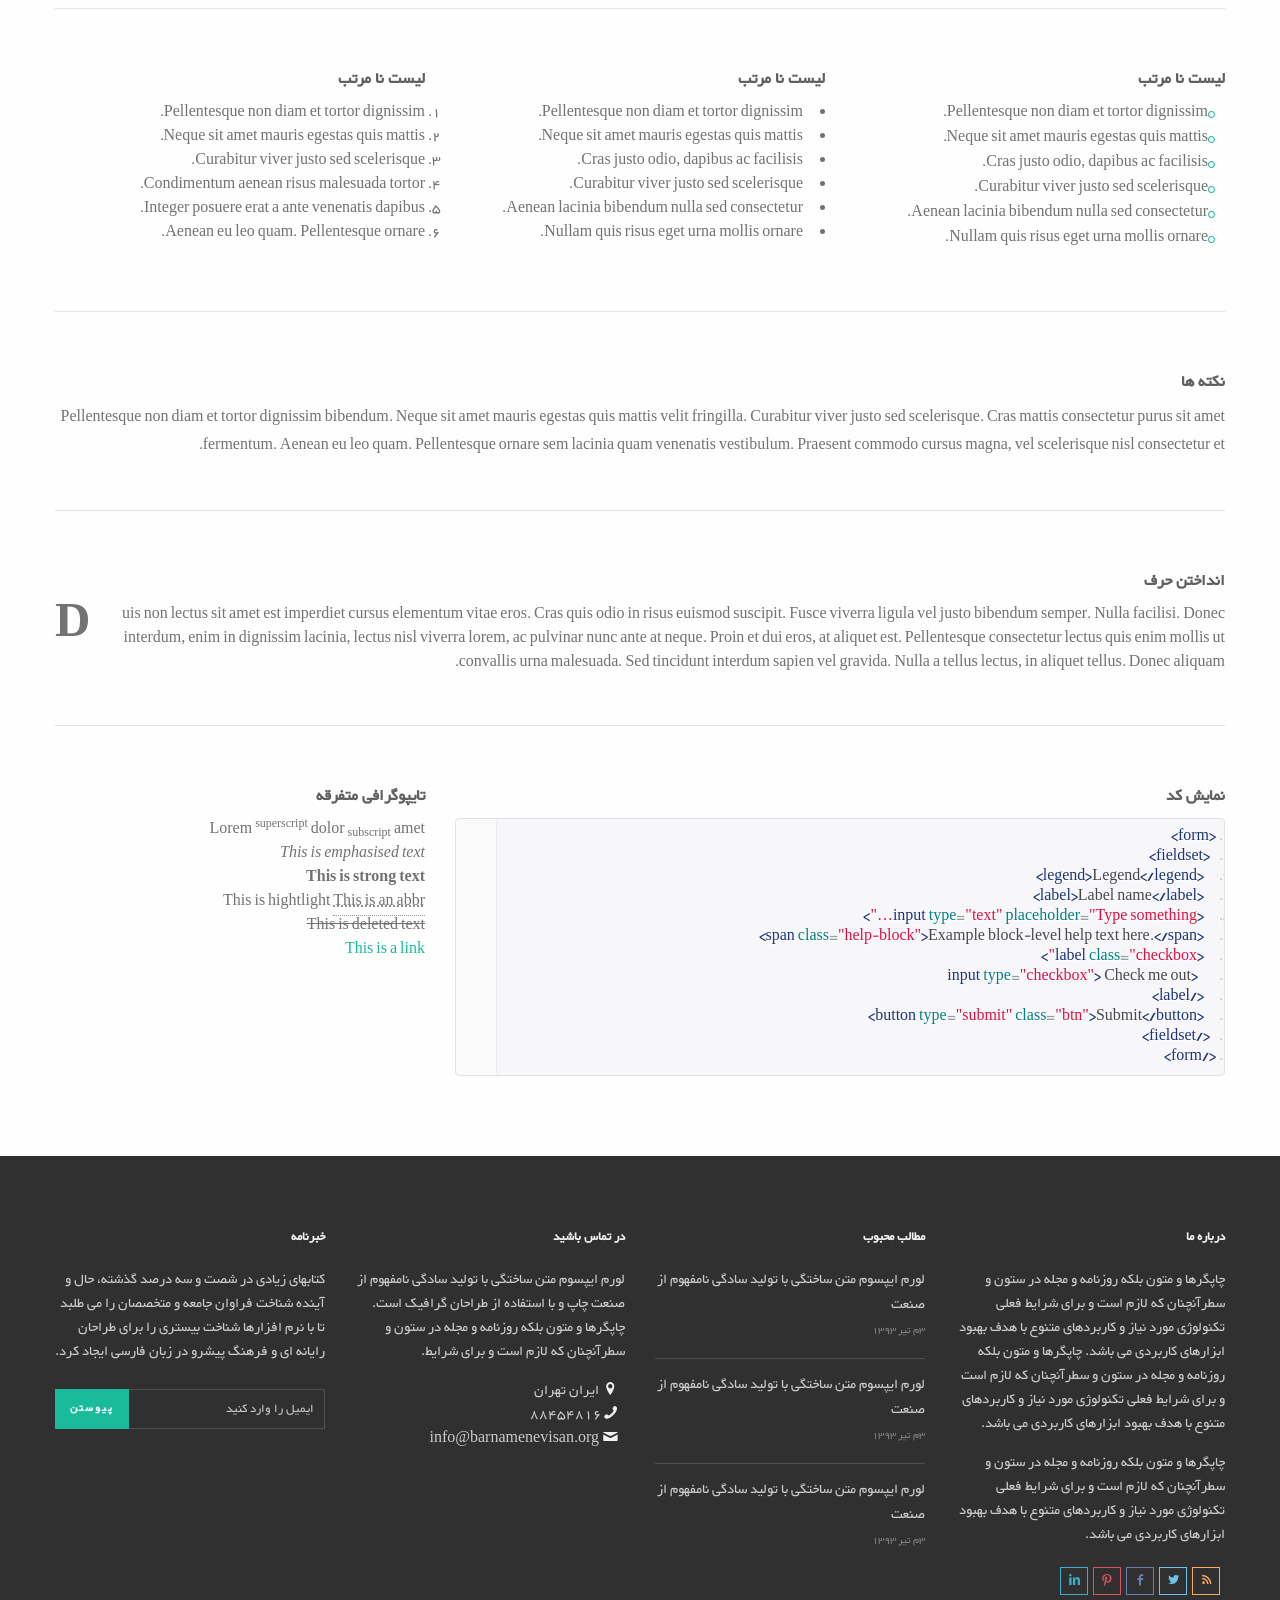
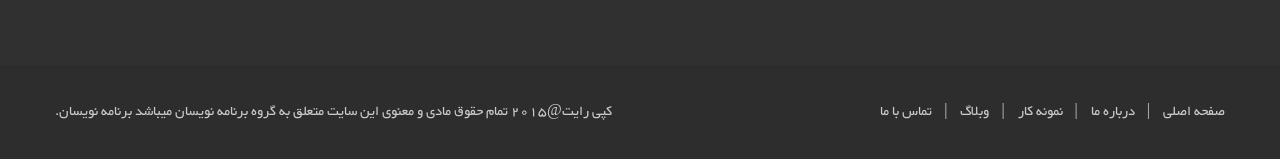
<file: sit/elements.html>
<!DOCTYPE html>
<html lang="en">
<head>
<meta charset="utf-8">
<meta name="viewport" content="width=device-width, initial-scale=1.0">
<meta name="description" content="">
<meta name="author" content="">
<link rel="shortcut icon" href="style/images/favicon.png">
<title>قالب فارسی شرکتی</title>
<!-- Bootstrap core CSS -->
<link href="style/css/bootstrap.css" rel="stylesheet">
<link href="style/css/settings.css" rel="stylesheet">
<link href="style/css/owl.carousel.css" rel="stylesheet">
<link href="style/js/google-code-prettify/prettify.css" rel="stylesheet">
<link href="style/js/fancybox/jquery.fancybox.css" rel="stylesheet" type="text/css" media="all" />
<link href="style/js/fancybox/helpers/jquery.fancybox-thumbs0ff5.css?v=1.0.2" rel="stylesheet" type="text/css" />
<link href="style.css" rel="stylesheet">
<link href="style/css/color/green.css" rel="stylesheet">
<link href='http://fonts.googleapis.com/css?family=Raleway:400,300,500,600,700,800,900' rel='stylesheet' type='text/css'>
<link href="style/type/fontello.css" rel="stylesheet">
<link href="style/type/picons.css" rel="stylesheet">
<!-- HTML5 shim and Respond.js IE8 support of HTML5 elements and media queries -->
<!--[if lt IE 9]>
      <script src="style/js/html5shiv.js"></script>
      <script src="https://oss.maxcdn.com/libs/respond.js/1.3.0/respond.min.js"></script>
      <![endif]-->
</head>
<body>
<div id="preloader"><div id="status"><div class="spinner"></div></div></div>
<div class="body-wrapper">
 <div class="navbar basic default">
    <div class="navbar-header">
      <div class="container">
        <div class="basic-wrapper"> <a class="btn responsive-menu pull-left" data-toggle="collapse" data-target=".navbar-collapse"><i class='icon-menu-1'></i></a> <a class="navbar-brand" href="index-2.html"><img src="style/images/logo.png" data-at2x="style/images/logo@2x.png" alt="" /></a> </div>
        <div class="collapse navbar-collapse pull-left">
          <ul class="nav navbar-nav">
            <li class="dropdown"><a href="#" class="dropdown-toggle js-activated">صفحه اصلی</a>
              <ul class="dropdown-menu">
                <li><a href="index-2.html">
سبک کسب و کار
</a></li>
                <li><a href="index2.html">
آژانس سبک
</a></li>
                <li><a href="index3.html">سبک شرکت</a></li>
                <li><a href="index4.html">

لورم ایپسوم </a></li>
                <li><a href="index5.html">
کشویی تمام پهنا
</a></li>
              </ul>
            </li>
            <li class="dropdown"><a href="#" class="dropdown-toggle js-activated">نمونه کار</a>
              <ul class="dropdown-menu">
                <li><a href="portfolio.html">گرید تمام صفحه</a></li>
                <li><a href="portfolio2.html">گرید کلاسیک</a></li>
                <li><a href="portfolio3.html">سبد توری</a></li>
                <li><a href="portfolio4.html">
سبد توری کلاسیک
</a></li>
                <li><a href="portfolio-post.html">
پست با کشویی کامل
</a></li>
                <li><a href="portfolio-post2.html">
پست با کشویی نیم
</a></li>
                <li><a href="portfolio-post3.html">
پست با عکس
</a></li>
                <li><a href="portfolio-post4.html">
پست با ویدئو
</a></li>
              </ul>
            </li>
            <li class="dropdown"><a href="#" class="dropdown-toggle js-activated">وبلاگ</a>
              <ul class="dropdown-menu">
                <li><a href="blog.html">
شبکه بلاگ
</a></li>
                <li><a href="blog2.html">
وبلاگ شبکه با نوار جانبی
</a></li>
                <li><a href="blog3.html">
وبلاگ های کلاسیک
</a></li>
                <li><a href="blog-post.html">
پست های وبلاگ
</a></li>
              </ul>
            </li>
            <li class="dropdown"><a href="#" class="dropdown-toggle js-activated">صفحات</a>
              <ul class="dropdown-menu">
                <li><a href="about.html">درباره ما</a></li>
                <li><a href="about2.html">درباره ما 2</a></li>
                <li><a href="services.html">خدمات</a></li>
              </ul>
            </li>
            <li class="dropdown"><a href="#" class="dropdown-toggle js-activated">ویژگی ها</a>
              <ul class="dropdown-menu">
                <li class="dropdown-submenu"><a href="#">رنگ ها</a>
              		<ul class="dropdown-menu">
		                <li><a class="changecolor" title="loomblue-color">آبی</a></li>
		                <li><a class="changecolor" title="loomgray-color">خاکستری</a></li>
						<li><a class="changecolor" title="loomgreen-color">سبز</a></li>
						<li><a class="changecolor" title="loomorange-color">نارنجی</a></li>
						<li><a class="changecolor" title="loompink-color">صورتی</a></li>
						<li><a class="changecolor" title="loompurple-color">رنگ ارغوانی</a></li>
						<li><a class="changecolor" title="loomred-color">قرمز</a></li>
		              </ul>
              	</li>
                <li><a href="elements.html">عناصر</a></li>
                <li><a href="headings.html">سرفصل ها</a></li>
                <li><a href="index-2.html">

لورم ایپسوم یا طرح‌نما</a></li>
                <li><a href="footer.html">
بالا و پایین صفحه با ویجت های تک
</a></li>
                <li><a href="pricing.html">
لیست قیمت ها
</a></li>
                <li><a href="picons.html">

لورم ایپسوم یا طرح‌نما</a></li>
                <li><a href="fontello.html">

لورم ایپسوم یا طرح‌نما</a></li>
              </ul>
            </li>
            <li><a href="contact.html">تماس با ما</a></li>
          </ul>
        </div>
      </div>
    </div>
    <!--/.nav-collapse --> 
  </div>
  <!--/.navbar -->
  <div class="offset"></div>
  <div class="light-wrapper">
    <div class="container inner">
      <div class="row">
        <div class="col-sm-6">
          <h3>برچسب ها</h3>
          <div class="tabs tabs-top left tab-container">
            <ul class="etabs">
              <li class="tab"><a href="#tab-1">This is</a></li>
              <li class="tab"><a href="#tab-2">Tabbed</a></li>
              <li class="tab"><a href="#tab-3">Content</a></li>
            </ul>
            <!-- /.etabs -->
            <div class="panel-container">
              <div class="tab-block" id="tab-1">
                <p>Aenean lacinia bibendum nulla sed consectetur. Fusce dapibus, tellus ac cursus commodo, tortor mauris condimentum nibh, ut fermentum massa justo sit amet risus. Vestibulum id ligula porta felis euismod semper. Lorem ipsum dolor sit amet, consectetur adipiscing elit. </p>
                <p>Donec sed odio dui. Donec sed odio dui. Praesent commodo cursus magna, vel scelerisque nisl consectetur et. Maecenas faucibus mollis interdum.</p>
                <ul class="circled">
                  <li>Mauris lacinia dui non metus dignissim venenatis.</li>
                  <li>Etiam elit tellus, condimentum tempor lobortis non.</li>
                  <li>Aliquam pharetra vestibulum arcu, eget iaculis. </li>
                </ul>
              </div>
              <!-- /.tab-block -->
              <div class="tab-block" id="tab-2">
                <p>Nullam quis risus eget urna mollis ornare vel eu leo. Donec sed odio dui. Donec ullamcorper nulla non metus auctor fringilla. Lorem ipsum dolor sit amet, consectetur adipiscing elit. Lorem ipsum dolor sit amet, consectetur adipiscing elit. Vestibulum id ligula porta felis euismod semper. Cras mattis consectetur purus sit amet fermentum. Aenean eu leo quam. Pellentesque ornare sem lacinia quam venenatis vestibulum. Maecenas faucibus mollis interdum. </p>
              </div>
              <!-- /.tab-block -->
              <div class="tab-block" id="tab-3">
                <p>Nullam id dolor id nibh ultricies vehicula ut id elit. Donec sed odio dui. Lorem ipsum dolor sit amet, consectetur adipiscing elit. Nulla vitae elit libero, a pharetra augue. Aenean lacinia bibendum nulla sed consectetur. </p>
                <p>Cras justo odio, dapibus ac facilisis in, egestas eget quam. Donec ullamcorper nulla non metus auctor fringilla. Fusce dapibus, tellus ac cursus commodo, tortor mauris condimentum nibh, ut fermentum massa justo sit amet risus. </p>
              </div>
              <!-- /.tab-block --> 
            </div>
            <!-- /.panel-container --> 
          </div>
          <!-- /.tabs --> 
        </div>
        <!-- /.col-sm-6 -->
        <div class="col-sm-6">
          <h3>آمار بازدید</h3>
          <div class="panel-group" id="accordion">
            <div class="panel panel-default">
              <div class="panel-heading">
                <h4 class="panel-title"> <a data-toggle="collapse" class="panel-toggle active" data-parent="#accordion" href="#collapseOne"> 100% Responsive </a> </h4>
              </div>
              <div id="collapseOne" class="panel-collapse collapse in">
                <div class="panel-body"> Anim pariatur cliche reprehenderit, enim eiusmod high life accusamus terry richardson ad squid. 3 wolf moon officia aute, non cupidatat skateboard dolor brunch. Food truck quinoa nesciunt laborum eiusmod. Brunch 3 wolf moon tempor, sunt aliqua put a bird on it squid single-origin coffee nulla assumenda shoreditch et. Nihil anim keffiyeh helvetica, craft beer labore wes anderson cred nesciunt sapiente ea proident. Ad vegan excepteur butcher vice lomo. Leggings occaecat craft beer farm-to-table, raw denim aesthetic synth nesciunt you probably haven't heard of them accusamus labore sustainable VHS. </div>
              </div>
            </div>
            <div class="panel panel-default">
              <div class="panel-heading">
                <h4 class="panel-title"> <a data-toggle="collapse" class="panel-toggle" data-parent="#accordion" href="#collapseTwo"> Clean & Professional Design </a> </h4>
              </div>
              <div id="collapseTwo" class="panel-collapse collapse">
                <div class="panel-body"> Anim pariatur cliche reprehenderit, enim eiusmod high life accusamus terry richardson ad squid. 3 wolf moon officia aute, non cupidatat skateboard dolor brunch. Food truck quinoa nesciunt laborum eiusmod. Brunch 3 wolf moon tempor, sunt aliqua put a bird on it squid single-origin coffee nulla assumenda shoreditch et. Nihil anim keffiyeh helvetica, craft beer labore wes anderson cred nesciunt sapiente ea proident. Ad vegan excepteur butcher vice lomo. Leggings occaecat craft beer farm-to-table, raw denim aesthetic synth nesciunt you probably haven't heard of them accusamus labore sustainable VHS. </div>
              </div>
            </div>
            <div class="panel panel-default">
              <div class="panel-heading">
                <h4 class="panel-title"> <a data-toggle="collapse" class="panel-toggle" data-parent="#accordion" href="#collapseThree"> Collapsible Group Item #3 </a> </h4>
              </div>
              <div id="collapseThree" class="panel-collapse collapse">
                <div class="panel-body"> Anim pariatur cliche reprehenderit, enim eiusmod high life accusamus terry richardson ad squid. 3 wolf moon officia aute, non cupidatat skateboard dolor brunch. Food truck quinoa nesciunt laborum eiusmod. Brunch 3 wolf moon tempor, sunt aliqua put a bird on it squid single-origin coffee nulla assumenda shoreditch et. Nihil anim keffiyeh helvetica, craft beer labore wes anderson cred nesciunt sapiente ea proident. Ad vegan excepteur butcher vice lomo. Leggings occaecat craft beer farm-to-table, raw denim aesthetic synth nesciunt you probably haven't heard of them accusamus labore sustainable VHS. </div>
              </div>
            </div>
          </div>
        </div>
        <!-- /.col-sm-6 --> 
        
      </div>
      <!-- /.row -->
      <hr />
      <h3>
ارسال به دوست
</h3>
      <p>Sed posuere consectetur est at lobortis. <a href="#" title="Tooltip on top" data-rel="tooltip" data-placement="top">Morbi leo risus</a>, porta ac consectetur ac, vestibulum at eros. Nullam id dolor id nibh ultricies vehicula ut id elit. Etiam porta sem malesuada magna mollis euismod. Curabitur blandit tempus porttitor. Fusce dapibus, <a href="#" title="Tooltip on bottom" data-rel="tooltip" data-placement="bottom">tellus ac cursus</a> commodo, tortor mauris condimentum nibh, ut fermentum massa justo sit amet risus. <a href="#" title="Tooltip on left" data-rel="tooltip" data-placement="left">Nullam id dolor</a> id nibh ultricies vehicula ut id elit. Fusce dapibus, tellus ac cursus commodo, tortor mauris condimentum nibh, ut fermentum massa justo sit amet risus. Integer posuere erat a ante venenatis dapibus posuere velit aliquet. <a href="#" title="Tooltip on right" data-rel="tooltip" data-placement="right">Curabitur blandit tempus</a> porttitor. Morbi leo risus, porta ac consectetur ac, vestibulum at eros.</p>
      <hr />
      <div class="row">
        <div class="col-sm-6">
          <h3>هشدارها</h3>
          <div class="alert alert-warning"> <strong>Warning!</strong> Best check yo self, you're not looking too good. </div>
          <div class="alert alert-danger"> <strong>Oh snap!</strong> Change a few things up and try submitting again. </div>
          <div class="alert alert-success"> <strong>Well done!</strong> You successfully read this important alert message. </div>
          <div class="alert alert-info"> <strong>Heads up!</strong> This alert needs your attention, but it's not super important. </div>
        </div>
        <!-- /.col-sm-6 -->
        <div class="col-sm-6">
          <h3>تصویر، موسیقی</h3>
          <div class="alert alert-warning">
            <button type="button" class="close" data-dismiss="alert">&times;</button>
            <strong>Warning!</strong> Best check yo self, you're not looking too good. </div>
          <div class="alert alert-danger">
            <button type="button" class="close" data-dismiss="alert">&times;</button>
            <strong>Oh snap!</strong> Change a few things up and try submitting again. </div>
          <div class="alert alert-success">
            <button type="button" class="close" data-dismiss="alert">&times;</button>
            <strong>Well done!</strong> You successfully read this important alert message. </div>
          <div class="alert alert-info">
            <button type="button" class="close" data-dismiss="alert">&times;</button>
            <strong>Heads up!</strong> This alert needs your attention, but it's not super important. </div>
        </div>
        <!-- /.col-sm-6 --> 
      </div>
      <!-- /.row -->
      <hr />
      <h3>دکمه ها</h3>
      <a href="#" class="btn btn-green">Button</a> <a href="#" class="btn btn-blue">Button</a> <a href="#" class="btn btn-red">Button</a> <a href="#" class="btn btn-orange">Button</a> <a href="#" class="btn btn-purple">Button</a> <a href="#" class="btn btn-pink">Button</a> <a href="#" class="btn btn-gray">Button</a>
      <div class="divide20"></div>
      <a href="#" class="btn btn-large btn-green">Button</a> <a href="#" class="btn btn-large btn-blue">Button</a> <a href="#" class="btn btn-large btn-red">Button</a> <a href="#" class="btn btn-large btn-orange">Button</a> <a href="#" class="btn btn-large btn-purple">Button</a> <a href="#" class="btn btn-large btn-pink">Button</a> <a href="#" class="btn btn-large btn-gray">Button</a>
      <hr />
      <div class="row">
        <div class="col-sm-4">
          <h3>
لیست نا مرتب
</h3>
          <ul class="circled">
            <li>Pellentesque non diam et tortor dignissim. </li>
            <li>Neque sit amet mauris egestas quis mattis. </li>
            <li>Cras justo odio, dapibus ac facilisis.</li>
            <li>Curabitur viver justo sed scelerisque.</li>
            <li>Aenean lacinia bibendum nulla sed consectetur.</li>
            <li>Nullam quis risus eget urna mollis ornare.</li>
          </ul>
        </div>
        <!-- /.col-sm-4 -->
        <div class="col-sm-4">
          <h3>
لیست نا مرتب
</h3>
          <ul>
            <li>Pellentesque non diam et tortor dignissim. </li>
            <li>Neque sit amet mauris egestas quis mattis. </li>
            <li>Cras justo odio, dapibus ac facilisis.</li>
            <li>Curabitur viver justo sed scelerisque.</li>
            <li>Aenean lacinia bibendum nulla sed consectetur.</li>
            <li>Nullam quis risus eget urna mollis ornare.</li>
          </ul>
        </div>
        <!-- /.col-sm-4 -->
        <div class="col-sm-4">
          <h3>
لیست نا مرتب
</h3>
          <ol>
            <li>Pellentesque non diam et tortor dignissim. </li>
            <li>Neque sit amet mauris egestas quis mattis. </li>
            <li>Curabitur viver justo sed scelerisque.</li>
            <li>Condimentum aenean risus malesuada tortor.</li>
            <li>Integer posuere erat a ante venenatis dapibus.</li>
            <li>Aenean eu leo quam. Pellentesque ornare.</li>
          </ol>
        </div>
        <!-- /.col-sm-4 --> 
      </div>
      <!-- /.row -->
      <hr />
      <h3>نکته ها</h3>
      <blockquote>
        <p> Pellentesque non diam et tortor dignissim bibendum. Neque sit amet mauris egestas quis mattis velit fringilla. Curabitur viver justo sed scelerisque. Cras mattis consectetur purus sit amet fermentum. Aenean eu leo quam. Pellentesque ornare sem lacinia quam venenatis vestibulum. Praesent commodo cursus magna, vel scelerisque nisl consectetur et.</p>
      </blockquote>
      <hr />
      <h3>
انداختن حرف
</h3>
      <p><span class="dropcap">D</span>uis non lectus sit amet est imperdiet cursus elementum vitae eros. Cras quis odio in risus euismod suscipit. Fusce viverra ligula vel justo bibendum semper. Nulla facilisi. Donec interdum, enim in dignissim lacinia, lectus nisl viverra lorem, ac pulvinar nunc ante at neque. Proin et dui eros, at aliquet est. Pellentesque consectetur lectus quis enim mollis ut convallis urna malesuada. Sed tincidunt interdum sapien vel gravida. Nulla a tellus lectus, in aliquet tellus. Donec aliquam.</p>
      <hr />
      <div class="row">
        <div class="col-sm-8">
          <h3>نمایش کد</h3>
          <pre class="prettyprint linenums">
&lt;form&gt;
  &lt;fieldset&gt;
    &lt;legend&gt;Legend&lt;/legend&gt;
    &lt;label&gt;Label name&lt;/label&gt;
    &lt;input type="text" placeholder="Type something…"&gt;
    &lt;span class="help-block"&gt;Example block-level help text here.&lt;/span&gt;
    &lt;label class="checkbox"&gt;
      &lt;input type="checkbox"&gt; Check me out
    &lt;/label&gt;
    &lt;button type="submit" class="btn"&gt;Submit&lt;/button&gt;
  &lt;/fieldset&gt;
&lt;/form&gt;
</pre>
          <!-- /.prettyprint --> 
        </div>
        <div class="col-sm-4">
          <h3>
تایپوگرافی متفرقه
</h3>
          <p>Lorem <sup>superscript</sup> dolor <sub>subscript</sub> amet<br />
            <em>This is emphasised text</em><br />
            <strong>This is strong text</strong><br />
            <span class="lite">This is hightlight</span> <abbr title="This is an abbr - &lt;abbr&gt;&lt;/abbr&gt;">This is an abbr</abbr><br />
            <del>This is deleted text</del><br />
            <a href="#">This is a link</a> </p>
        </div>
      </div>
    </div>
  </div>
  <footer class="footer">
    <div class="container inner">
      <div class="row">
        <div class="col-sm-3">
          <div class="widget">
            <h3 class="widget-title upper">درباره ما</h3>
            <p> چاپگرها و متون بلکه روزنامه و مجله در ستون و سطرآنچنان که لازم است و برای شرایط فعلی تکنولوژی مورد نیاز و کاربردهای متنوع با هدف بهبود ابزارهای کاربردی می باشد.  چاپگرها و متون بلکه روزنامه و مجله در ستون و سطرآنچنان که لازم است و برای شرایط فعلی تکنولوژی مورد نیاز و کاربردهای متنوع با هدف بهبود ابزارهای کاربردی می باشد.</p>
            <p> چاپگرها و متون بلکه روزنامه و مجله در ستون و سطرآنچنان که لازم است و برای شرایط فعلی تکنولوژی مورد نیاز و کاربردهای متنوع با هدف بهبود ابزارهای کاربردی می باشد.</p>
            <div class="divide5"></div>
            <ul class="social">
              <li><a href="#"><i class="icon-s-rss"></i></a></li>
              <li><a href="#"><i class="icon-s-twitter"></i></a></li>
              <li><a href="#"><i class="icon-s-facebook"></i></a></li>
              <li><a href="#"><i class="icon-s-pinterest"></i></a></li>
              <li><a href="#"><i class="icon-s-linkedin"></i></a></li>
            </ul>
          </div>
          <!-- /.widget --> 
        </div>
        <!-- /col -->
        
        <div class="col-sm-3">
          <div class="widget">
            <h3 class="widget-title upper">مطالب محبوب</h3>
            <ul class="post-list">
              <li>
                <h6><a href="blog-post.html">لورم ایپسوم متن ساختگی با تولید سادگی نامفهوم از صنعت</a></h6>
                <em>3م تیر 1393</em> </li>
              <li>
                <h6><a href="blog-post.html">لورم ایپسوم متن ساختگی با تولید سادگی نامفهوم از صنعت</a></h6>
                <em>3م تیر 1393</em> </li>
              <li>
                <h6><a href="blog-post.html">لورم ایپسوم متن ساختگی با تولید سادگی نامفهوم از صنعت</a></h6>
                <em>3م تیر 1393</em> </li>
            </ul>
            <!-- /.post-list --> 
          </div>
          <!-- /.widget --> 
        </div>
        <!-- /col -->
        
        <div class="col-sm-3">
          <div class="widget">
            <h3 class="widget-title upper">در تماس باشید</h3>
            <p>لورم ایپسوم متن ساختگی با تولید سادگی نامفهوم از صنعت چاپ و با استفاده از طراحان گرافیک است. چاپگرها و متون بلکه روزنامه و مجله در ستون و سطرآنچنان که لازم است و برای شرایط.</p>
            <div class="contact-info"> <i class="icon-location"></i> ایران تهران <br />
              <i class="icon-phone"></i>88454816<br />
              <i class="icon-mail"></i> <a href="first.last_email.html">info@barnamenevisan.org</a> </div>
          </div>
        </div>
        <!-- /col -->
        
        <div class="col-sm-3">
          <div class="widget">
            <h3 class="widget-title upper">خبرنامه</h3>
            <p>کتابهای زیادی در شصت و سه درصد گذشته، حال و آینده شناخت فراوان جامعه و متخصصان را می طلبد تا با نرم افزارها شناخت بیستری را برای طراحان رایانه ای و فرهنگ پیشرو در زبان فارسی ایجاد کرد.</p>
            <div class="divide10"></div>
            <div class="newsletter-wrapper"> 
              <div id="mc_embed_signup">
                <form action="" method="post" id="mc-embedded-subscribe-form" name="mc-embedded-subscribe-form" class="validate" target="_blank" novalidate>
                  <input type="email" value="" name="EMAIL" class="email" id="mce-EMAIL" placeholder="ایمیل را وارد کنید" required>
                  <!-- real people should not fill this in and expect good things - do not remove this or risk form bot signups-->
                  <div style="position: absolute; left: -5000px;">
                    <input type="text" name="b_ddc180777a163e0f9f66ee014_056957de28" value="">
                  </div>
                  <div class="clear">
                    <input type="submit" value="پیوستن" name="subscribe" id="mc-embedded-subscribe" class="button">
                  </div>
                </form>
              </div>
            </div>
            <!-- /.newsletter-wrapper --> 
          </div>
          <!-- /.widget --> 
          
        </div>
        <!-- /col --> 
      </div>
      <!-- /.row --> 
    </div>
    <!-- .container -->
    
    <div class="sub-footer">
      <div class="container">
        <p class="pull-left">

کپی رایت@2015 تمام حقوق مادی و معنوی این سایت متعلق به گروه برنامه نویسان میباشد
<a href="http://www.barnamenevisan.org">برنامه نویسان</a>.</p>
        <ul class="footer-menu pull-right">
          <li><a href="#">صفحه اصلی</a></li>
          <li><a href="#">درباره ما</a></li>
          <li><a href="#">نمونه کار</a></li>
          <li><a href="#">وبلاگ</a></li>
          <li><a href="#">تماس با ما</a></li>
        </ul>
      </div>
    </div>
  </footer>
  <!-- /footer --> 
  
</div>
<!-- /.body-wrapper --> 
<a href="#" class="bonfire-slideout-button"> <i class="icon-mail-1"></i> </a>
<div class="bonfire-slideout-button-triangle-background"></div>
<div class="bonfire-slideout">
  <div class="bonfire-slideout-inner">
    <div class="bonfire-slideout-inner-inner"> 
      <div class="bonfire-slideout-close"></div>
      <div class="bonfire-slideout-content container">
        <div class="thin">
          <div class="section-title-wrapper">
            <h3 class="section-title">در تماس باشید</h3>
            <p>کتابهای زیادی در شصت و سه درصد گذشته، حال و آینده شناخت فراوان جامعه و متخصصان را می طلبد تا با نرم افزارها شناخت بیستری را برای طراحان رایانه ای و فرهنگ پیشرو در زبان فارسی ایجاد کرد. کتابهای زیادی در شصت و سه درصد گذشته، حال و آینده شناخت فراوان جامعه و متخصصان را می طلبد تا با نرم افزارها شناخت بیستری را برای طراحان رایانه ای و فرهنگ پیشرو در زبان فارسی ایجاد کرد.</p>
          </div>
          <div class="divide30"></div>
          <div class="row">
            <div class="col-sm-8">
              <div class="form-container">
                <div class="response alert alert-success"></div>
                <form class="forms" action="" method="post">
                  <fieldset>
                    <ol>
                      <li class="form-row text-input-row name-field">
                        <input type="text" name="name" class="text-input defaultText required" title="نام (ضروری)"/>
                      </li>
                      <li class="form-row text-input-row email-field">
                        <input type="text" name="email" class="text-input defaultText required email" title="ایمیل (ضروری)"/>
                      </li>
                      <li class="form-row text-input-row subject-field">
                        <input type="text" name="subject" class="text-input defaultText" title="موضوع"/>
                      </li>
                      <li class="form-row text-area-row">
                        <textarea name="message" class="text-area required"></textarea>
                      </li>
                      <li class="form-row hidden-row">
                        <input type="hidden" name="hidden" value="" />
                      </li>
                      <li class="nocomment">
                        <label for="nocomment">این گزینه را خالی بگذارید</label>
                        <input id="nocomment" value="" name="nocomment" />
                      </li>
                      <li class="button-row">
                        <input type="submit" value="ارسال" name="submit" class="btn btn-submit bm0" />
                      </li>
                    </ol>
                    <input type="hidden" name="v_error" id="v-error" value="ضروری" />
                    <input type="hidden" name="v_email" id="v-email" value="ایمیل را وارد کنید" />
                  </fieldset>
                </form>
              </div>
              <!-- /.form-container --> 
            </div>
            <!-- /.col -->
            <aside class="col-sm-4 sidebar lp20">
              <div class="sidebox widget">
                <h3>آدرس</h3>
                <p>کتابهای زیادی در شصت و سه درصد گذشته، حال و آینده شناخت فراوان جامعه و متخصصان را می طلبد تا با نرم افزارها شناخت بیستری را برای طراحان رایانه ای و فرهنگ پیشرو در زبان فارسی ایجاد کرد.</p>
                <address>
                <strong>مرجع تخصصی برنامه نویسان</strong><br>
                ایران تهران <br>
                1390<br>
                <abbr title="Phone">تلفن:</abbr>88454816<br>
                <abbr title="Email">ایمیل:</abbr> <a href="">info@barnamenevisan.org</a>
                </address>
              </div>
              <!-- /.widget --> 
            </aside>
            <!-- /.col --> 
          </div>
          <!-- /.row --></div>
      </div>
    </div>
  </div>
</div>
<!-- /canvas -->
<script src="style/js/jquery.min.js"></script>  
<script src="style/js/bootstrap.min.js"></script> 
<script src="style/js/twitter-bootstrap-hover-dropdown.min.js"></script> 
<script src="style/js/jquery.themepunch.plugins.min.js"></script> 
<script src="style/js/jquery.themepunch.revolution.min.js"></script> 
<script src="style/js/jquery.fancybox.pack.js"></script> 
<script src="style/js/fancybox/helpers/jquery.fancybox-thumbs0ff5.js?v=1.0.2"></script> 
<script src="style/js/fancybox/helpers/jquery.fancybox-mediae209.js?v=1.0.0"></script> 
<script src="style/js/jquery.isotope.min.js"></script> 
<script src="style/js/jquery.easytabs.min.js"></script> 
<script src="style/js/owl.carousel.min.js"></script> 
<script src="style/js/jquery.fitvids.js"></script> 
<script src="style/js/jquery.sticky.js"></script> 
<script src="style/js/google-code-prettify/prettify.js"></script> 
<script src="style/js/jquery.slickforms.js"></script> 
<script src="style/js/retina.js"></script> 
<script src="style/js/canvas.js"></script> 
<script src="style/js/scripts.js"></script>
<!-- DEMO ONLY -->
<link rel="alternate stylesheet" type="text/css" href="switcher/blue.css" title="loomblue-color" media="screen" />
<link rel="alternate stylesheet" type="text/css" href="switcher/gray.css" title="loomgray-color" media="screen" />
<link rel="alternate stylesheet" type="text/css" href="switcher/green.css" title="loomgreen-color" media="screen" />
<link rel="alternate stylesheet" type="text/css" href="switcher/orange.css" title="loomorange-color" media="screen" />
<link rel="alternate stylesheet" type="text/css" href="switcher/pink.css" title="loompink-color" media="screen" />
<link rel="alternate stylesheet" type="text/css" href="switcher/purple.css" title="loompurple-color" media="screen" />
<link rel="alternate stylesheet" type="text/css" href="switcher/red.css" title="loomred-color" media="screen" />
<script type="text/javascript" src="switcher/switchstylesheet.js"></script>
<script type="text/javascript">
$(document).ready(function(){ 
	$(".changecolor").switchstylesheet( { seperator:"color"} );
});
</script>
</body>
</html>
</file>
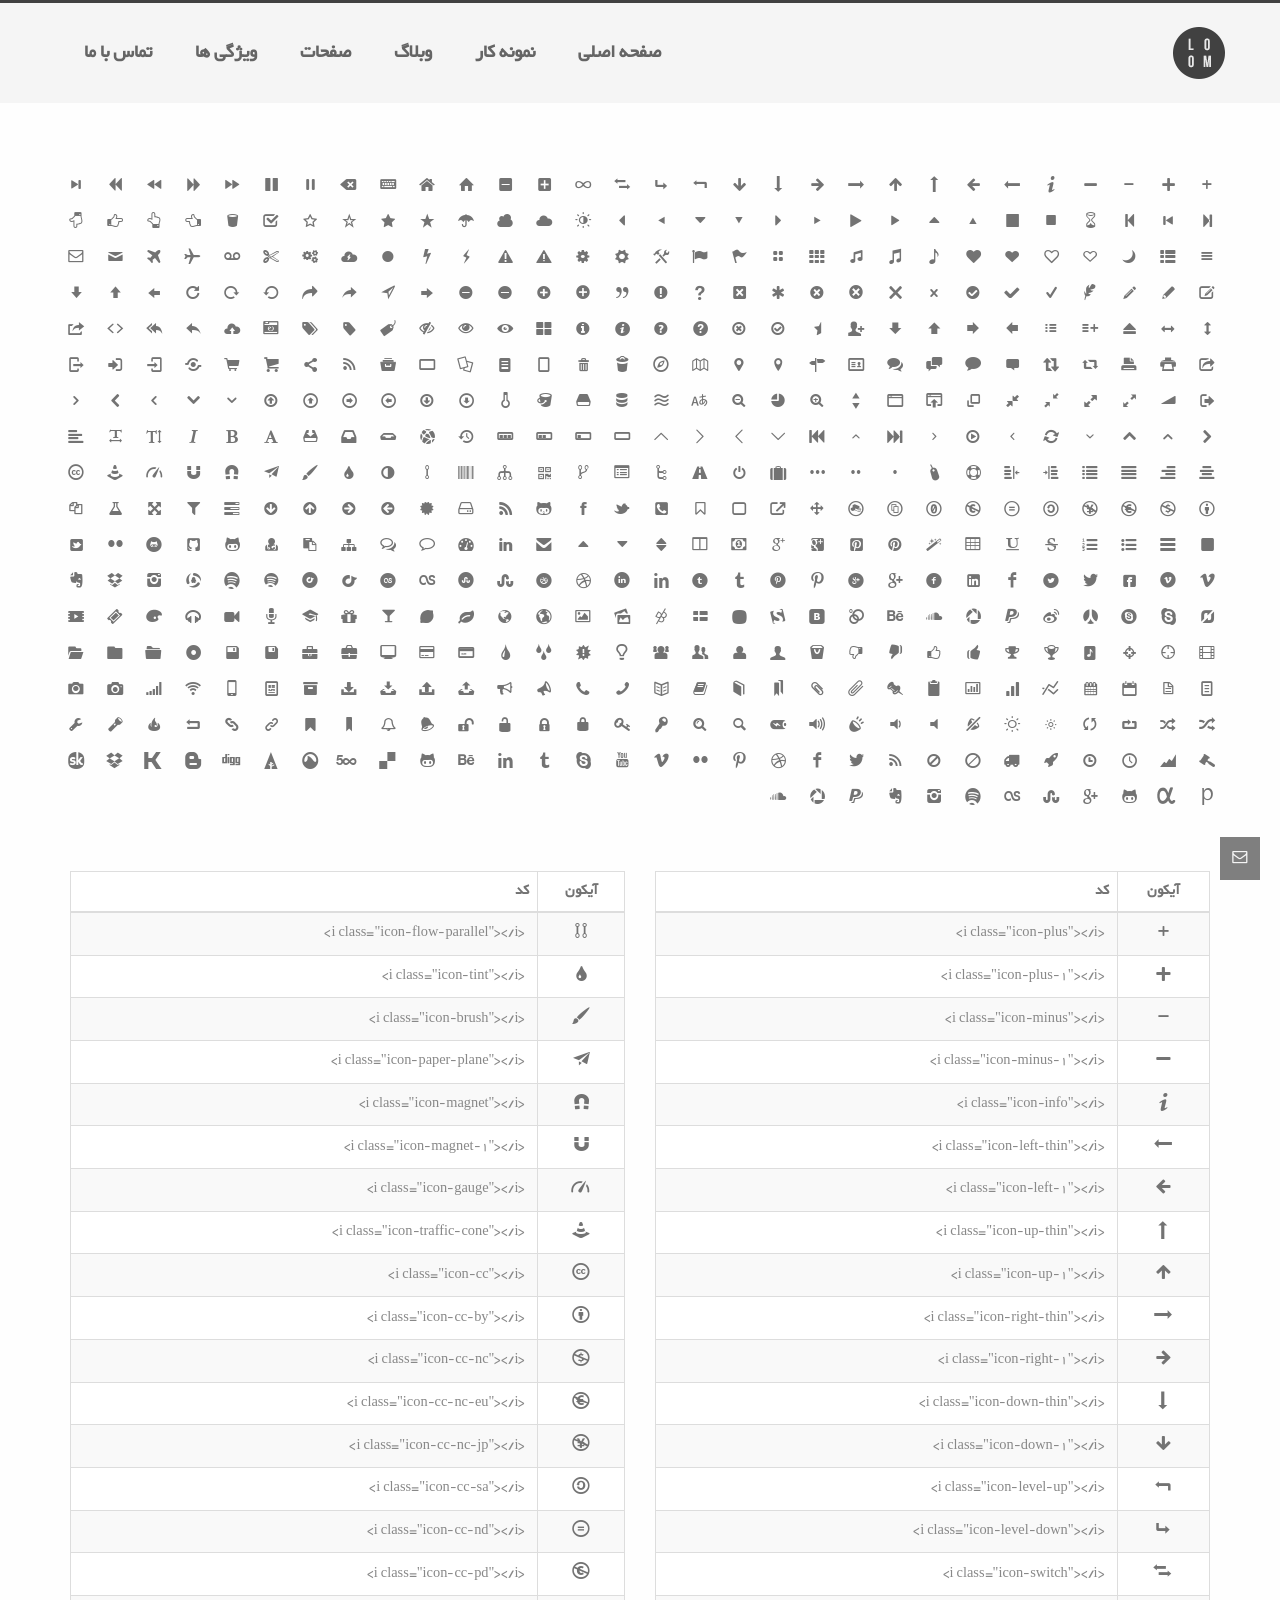
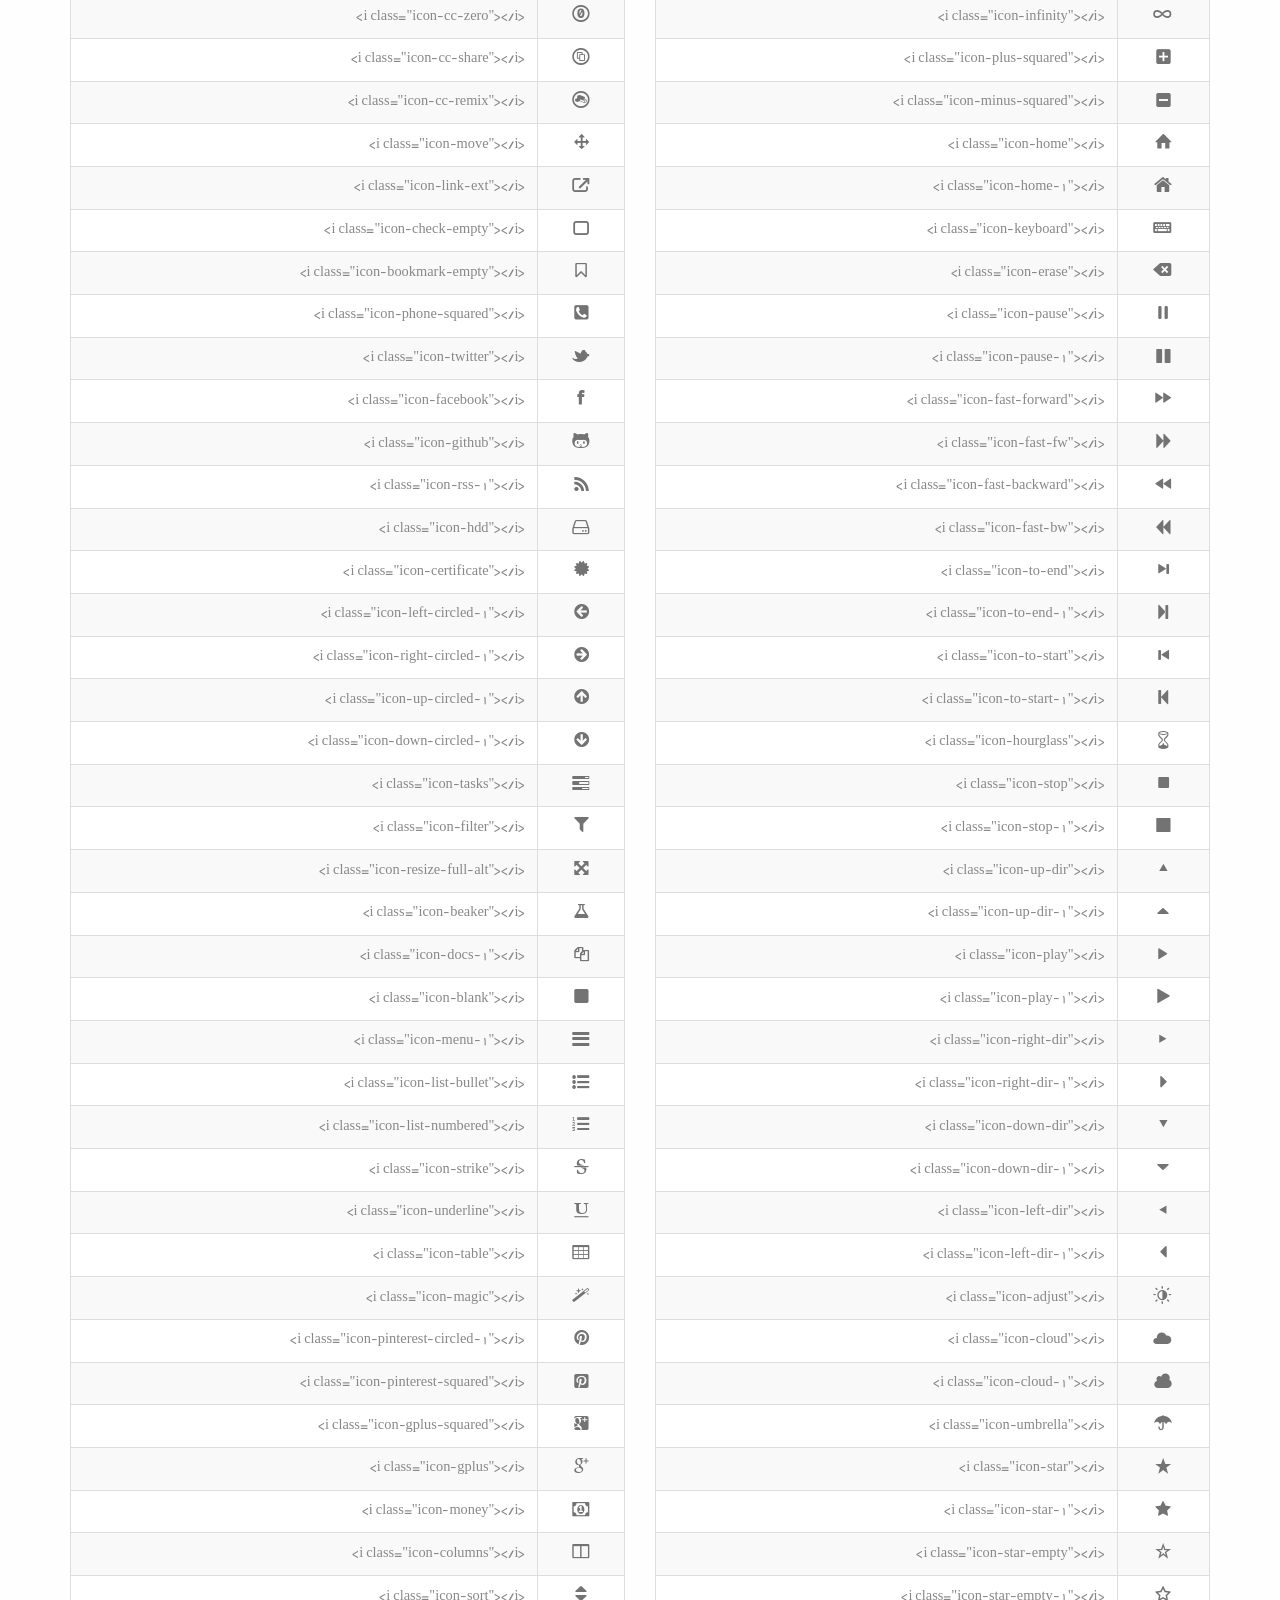
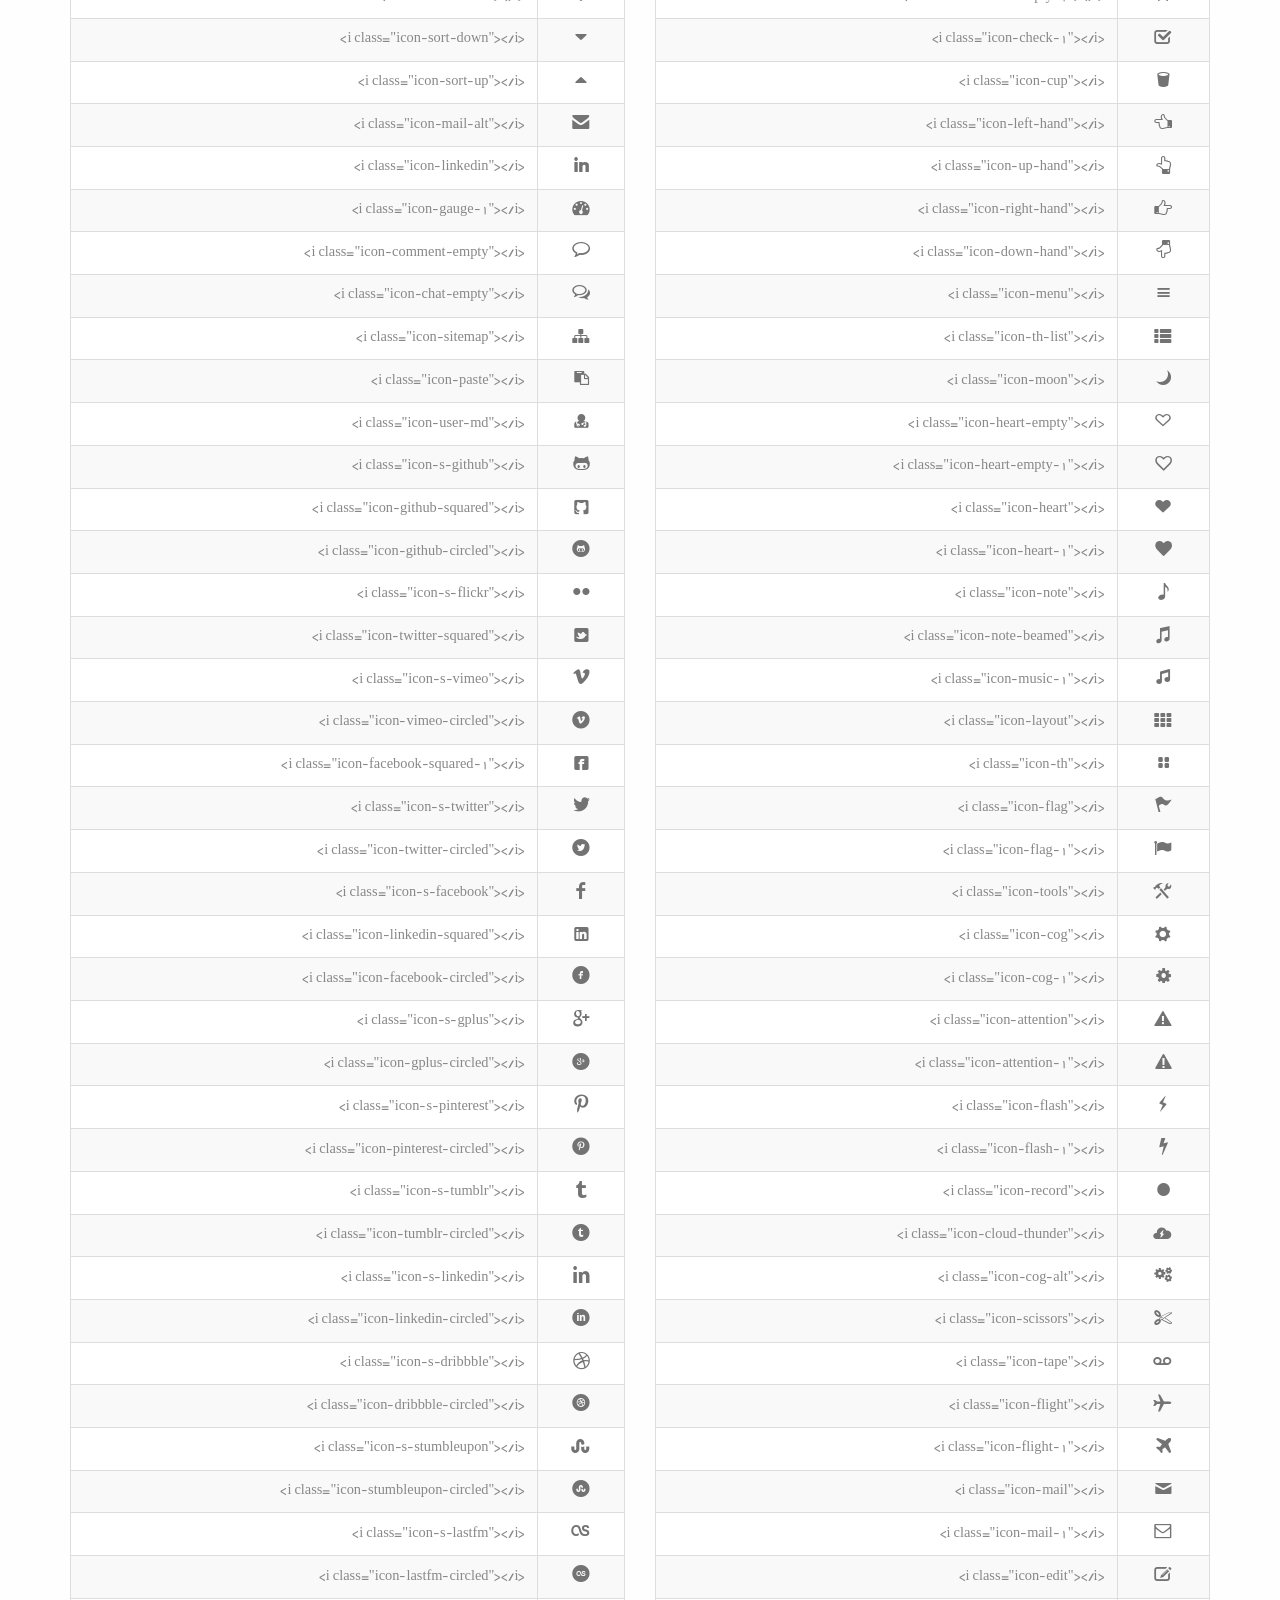
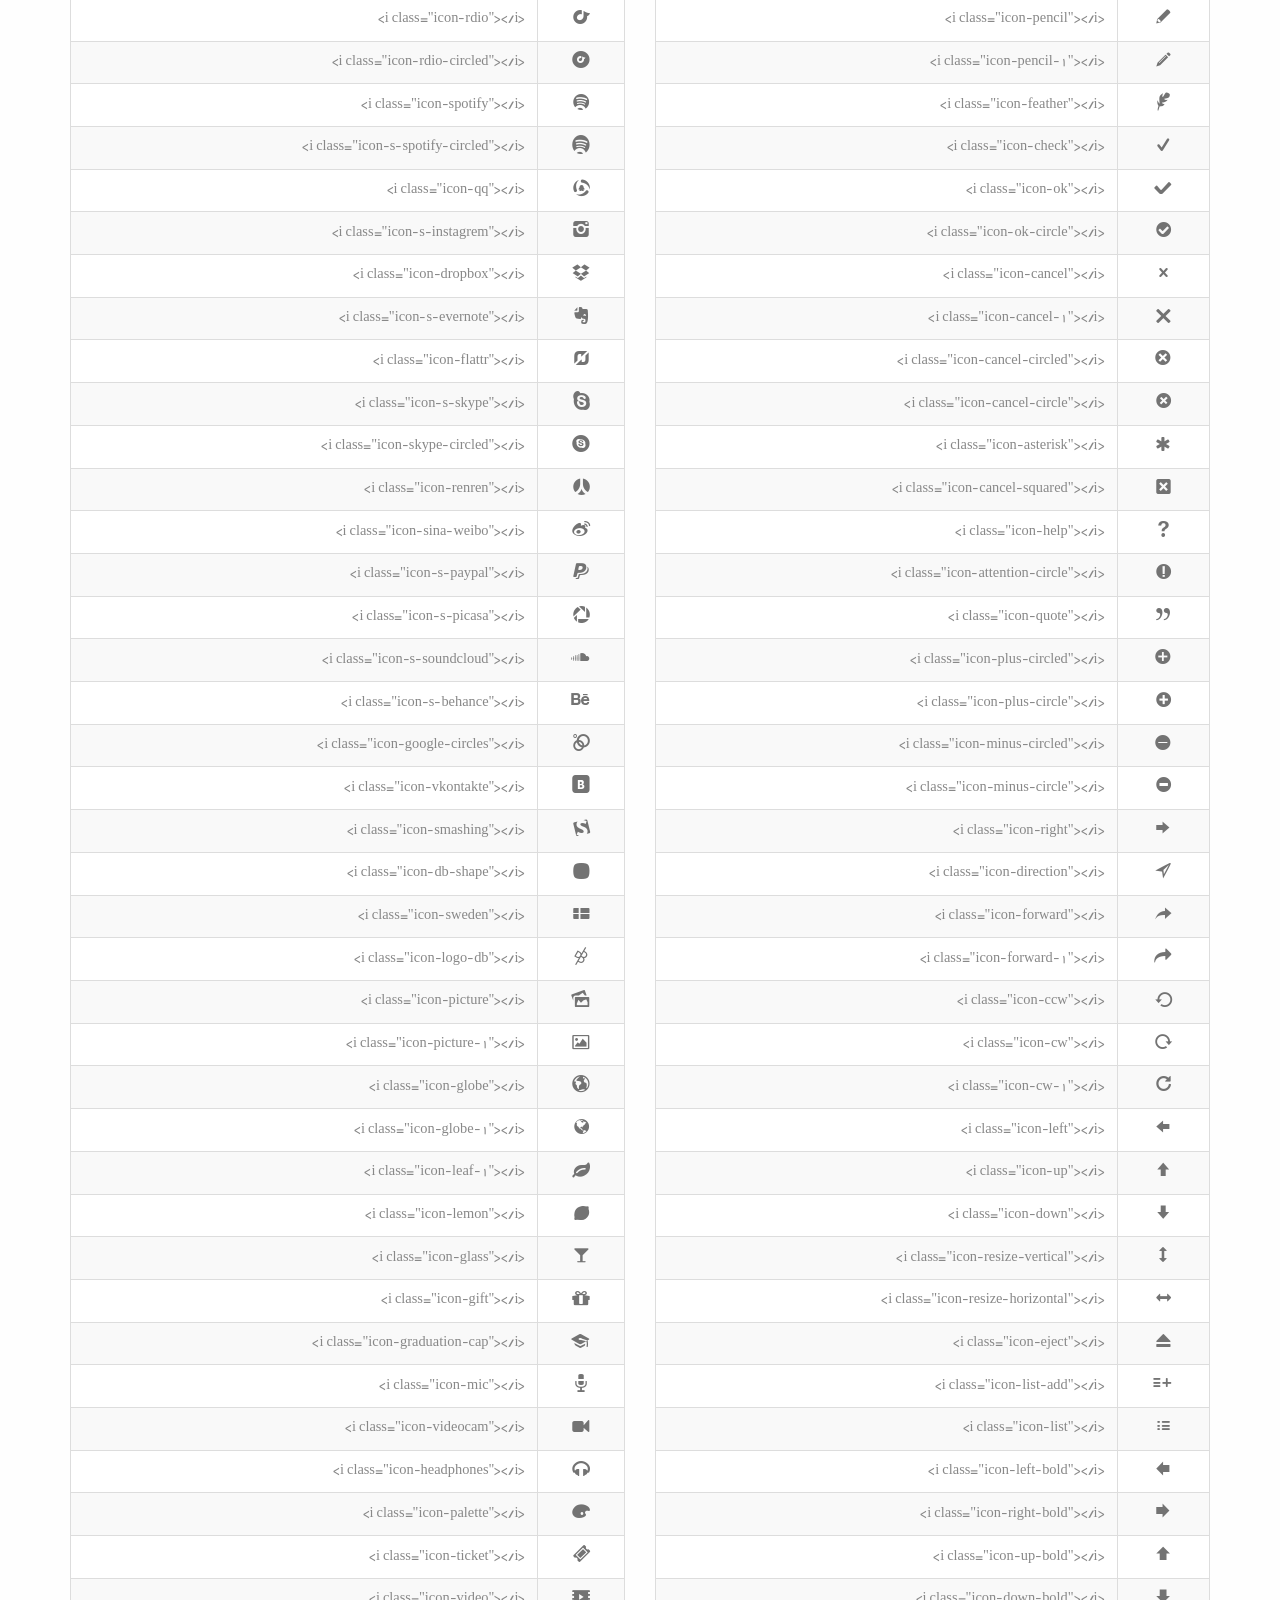
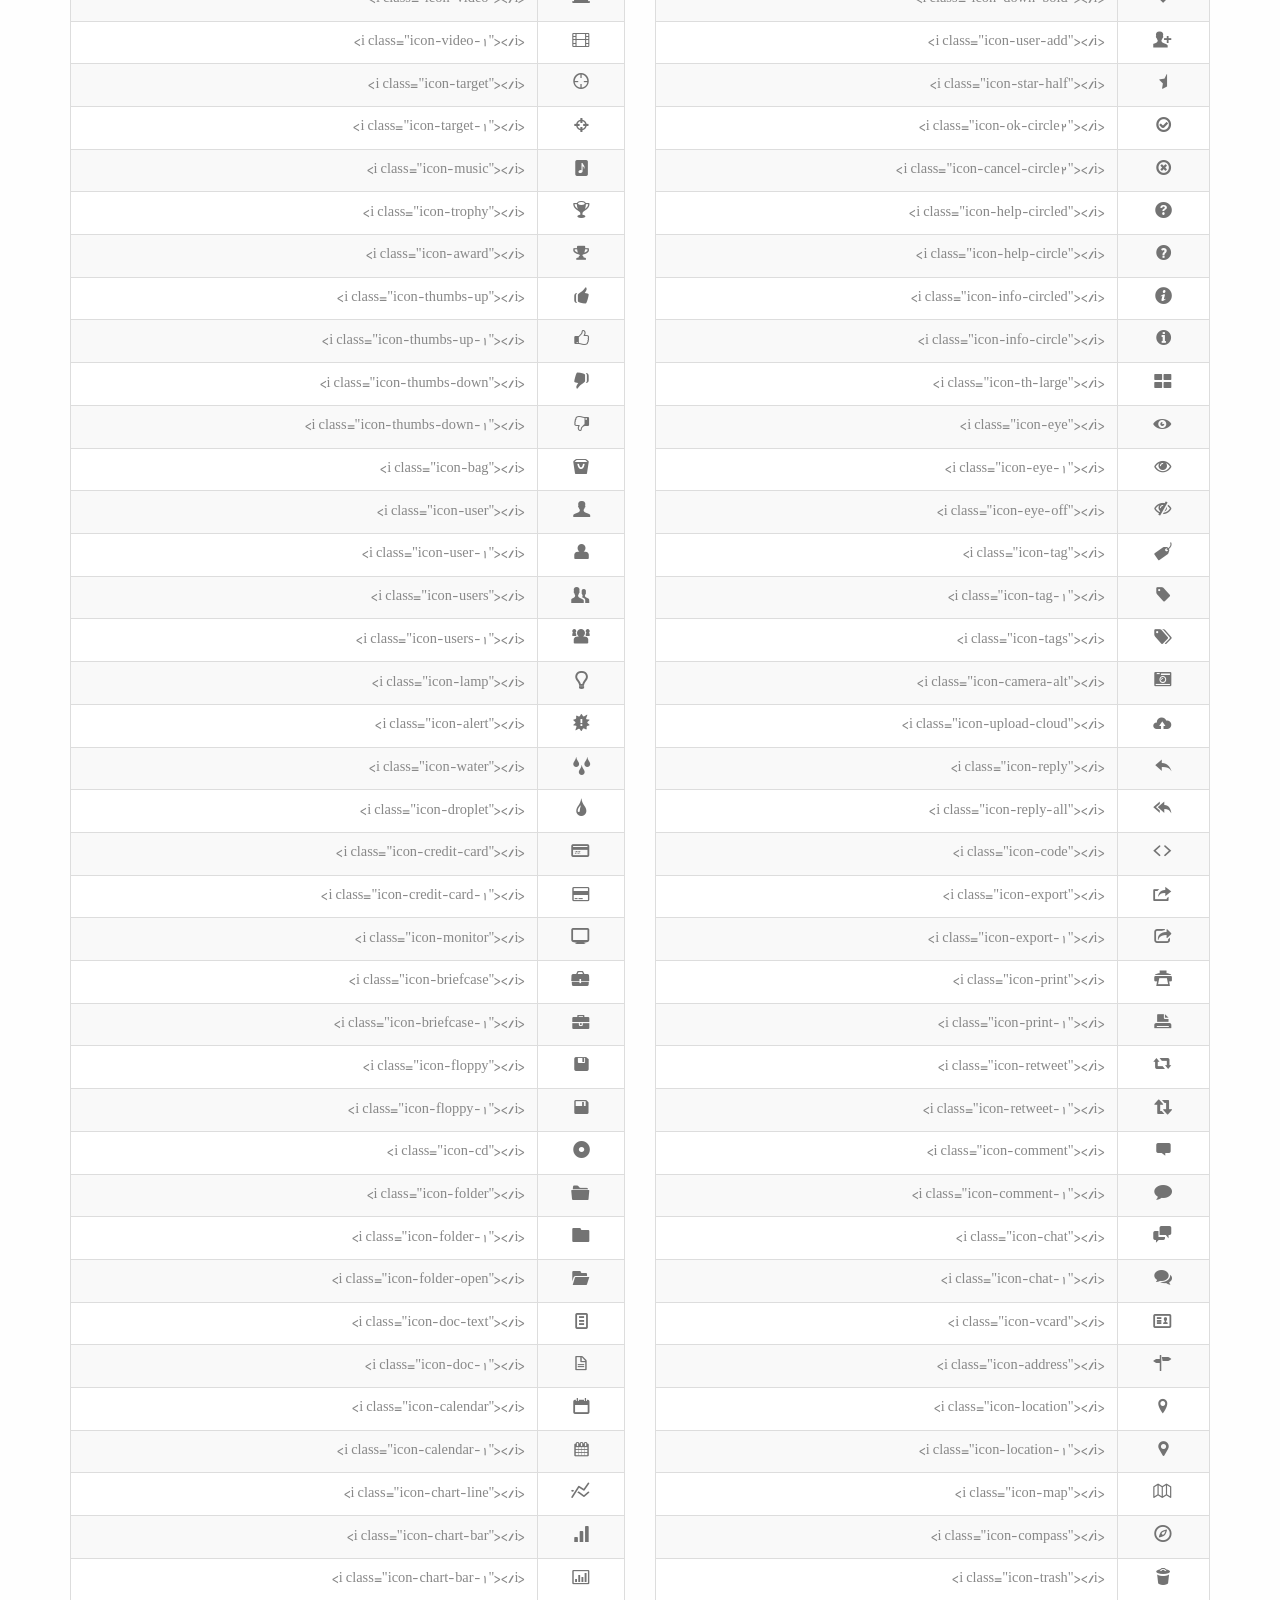
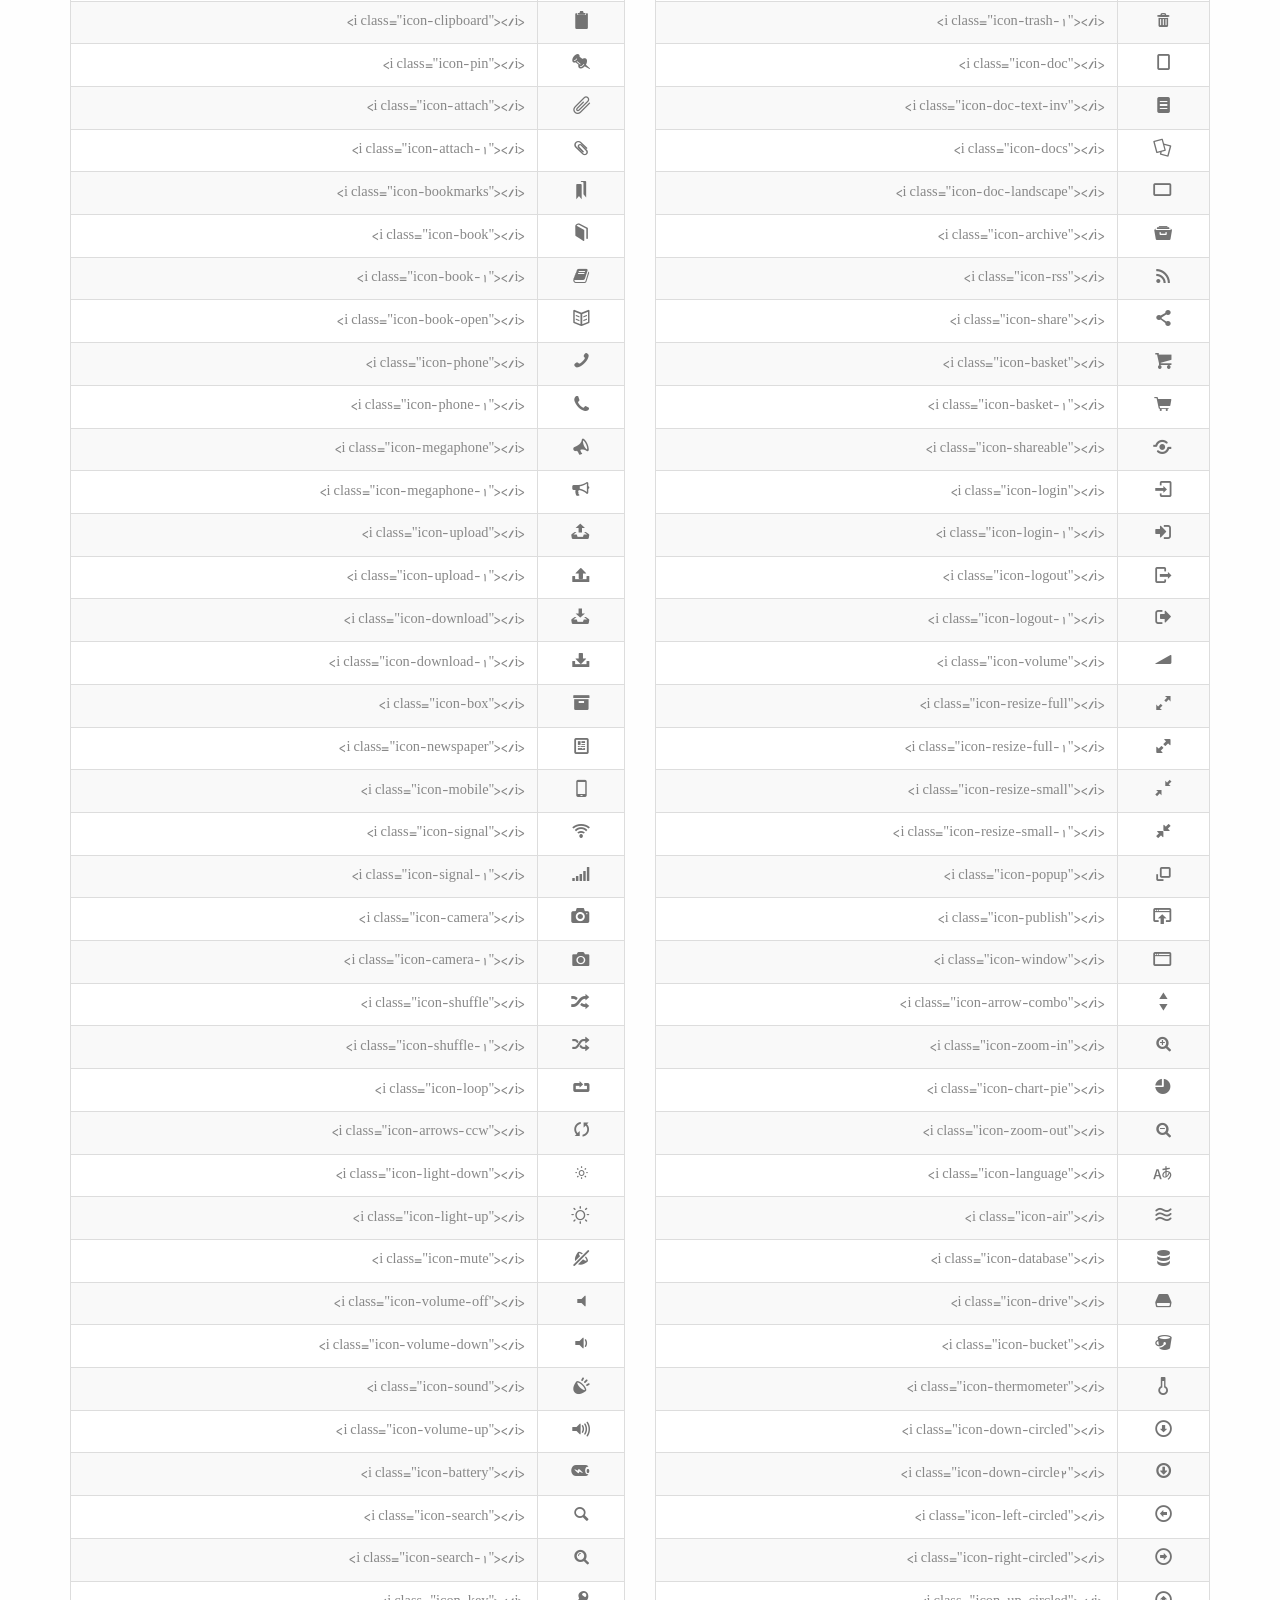
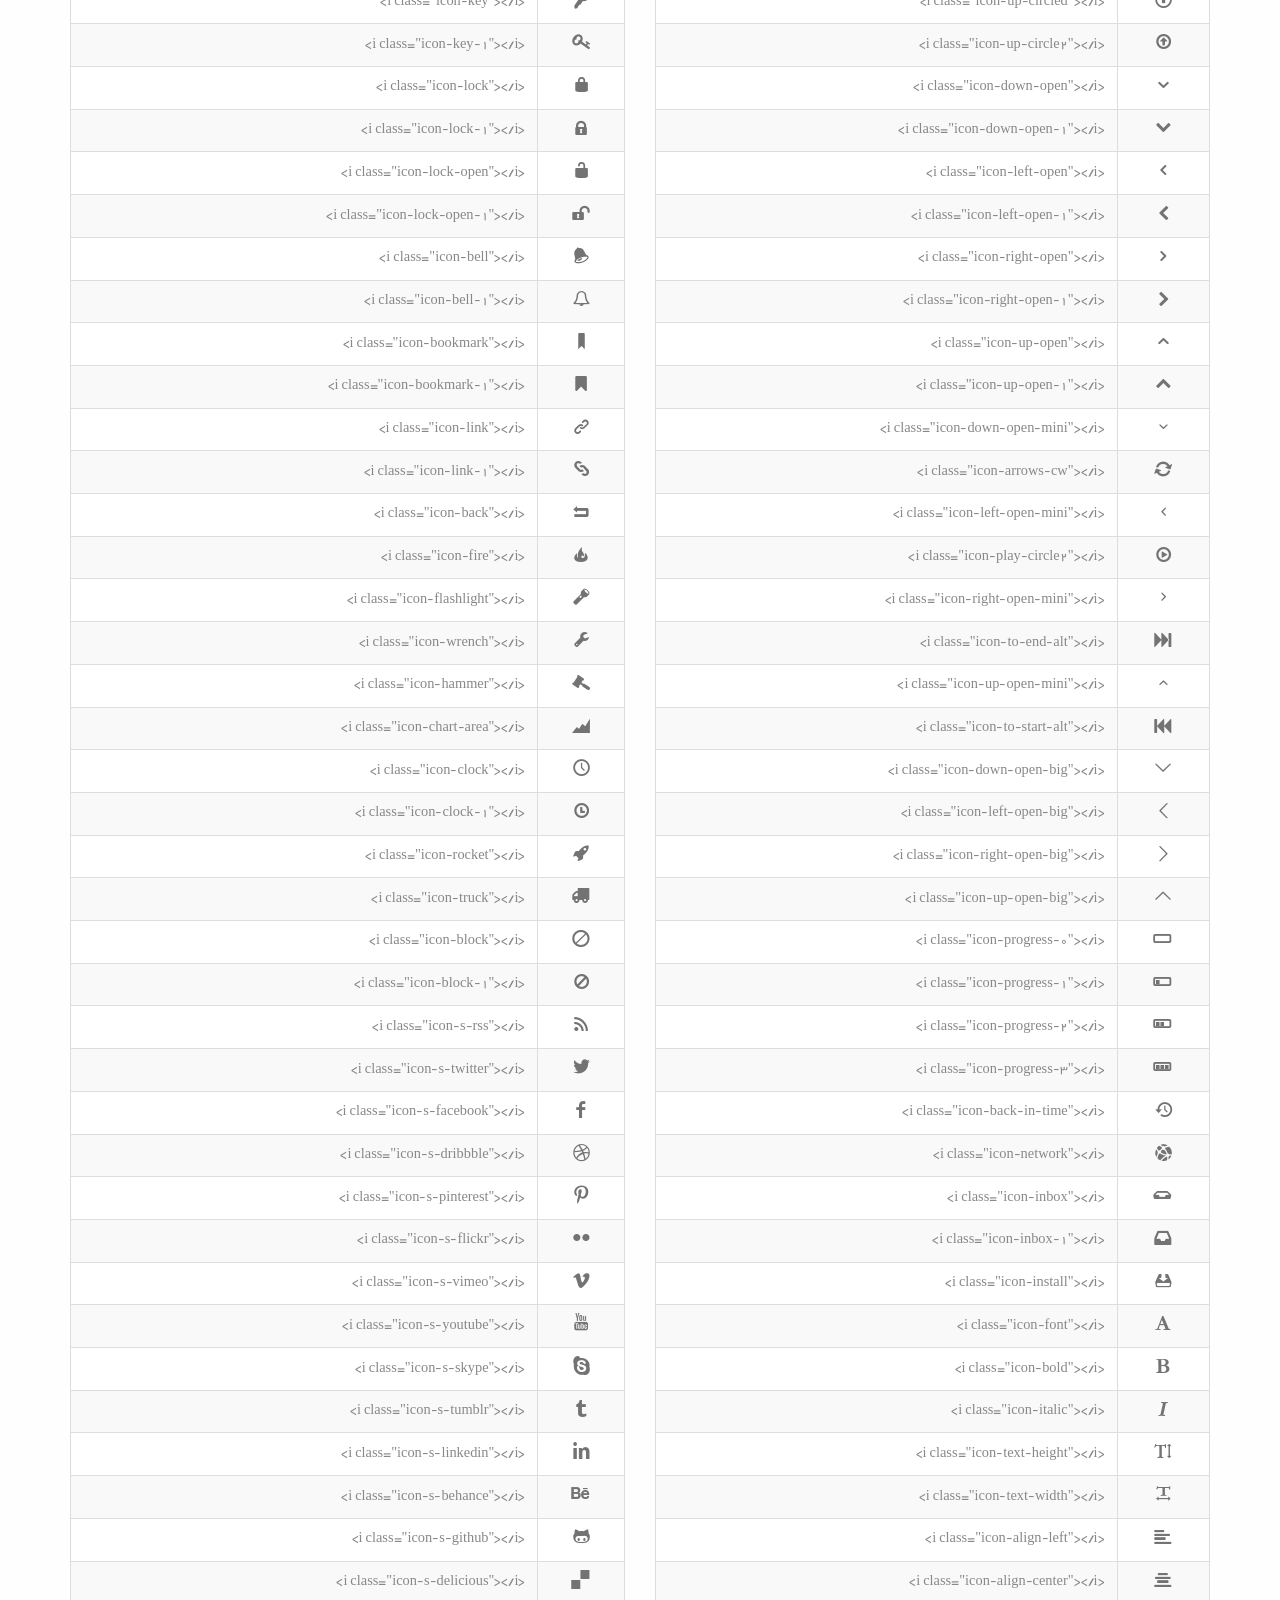
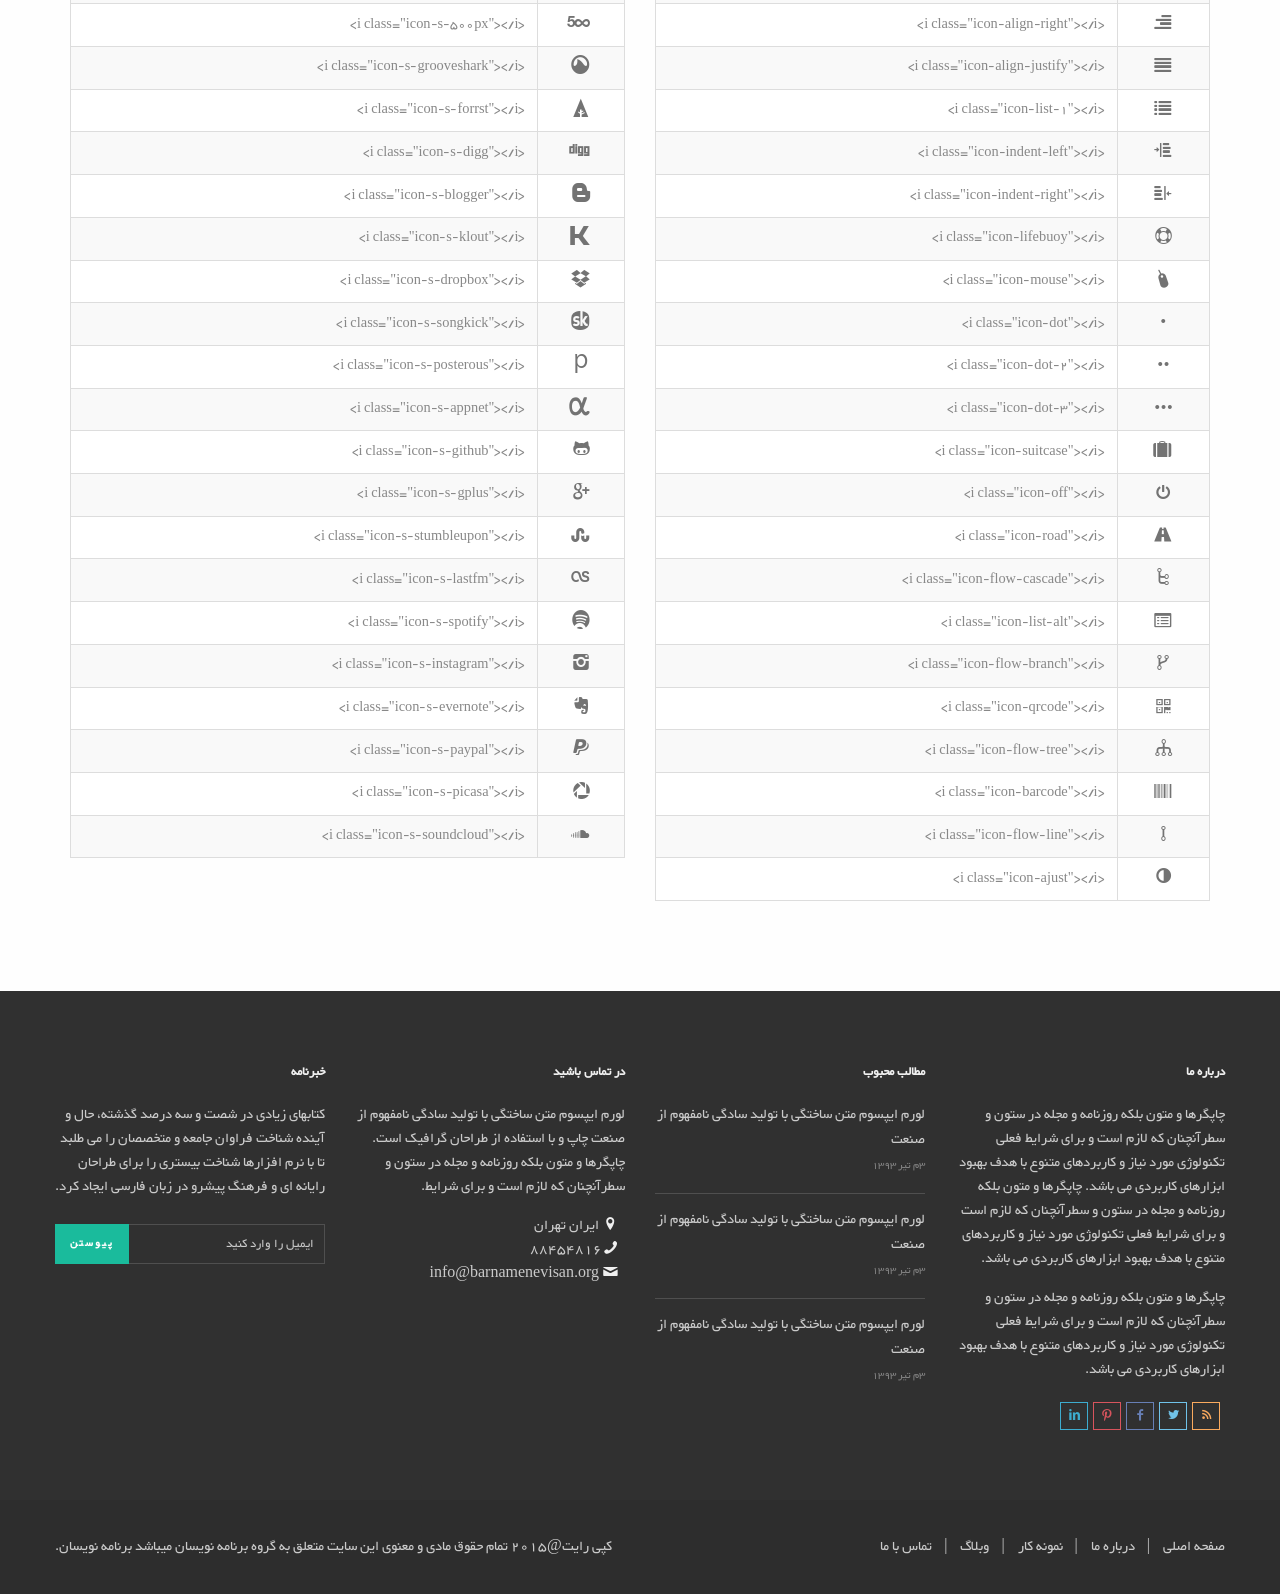
<file: sit/fontello.html>
<!DOCTYPE html>
<html lang="en">
<head>
<meta charset="utf-8">
<meta name="viewport" content="width=device-width, initial-scale=1.0">
<meta name="description" content="">
<meta name="author" content="">
<link rel="shortcut icon" href="style/images/favicon.png">
<title>قالب فارسی شرکتی</title>
<!-- Bootstrap core CSS -->
<link href="style/css/bootstrap.css" rel="stylesheet">
<link href="style/css/settings.css" rel="stylesheet">
<link href="style/css/owl.carousel.css" rel="stylesheet">
<link href="style/js/google-code-prettify/prettify.css" rel="stylesheet">
<link href="style/js/fancybox/jquery.fancybox.css" rel="stylesheet" type="text/css" media="all" />
<link href="style/js/fancybox/helpers/jquery.fancybox-thumbs0ff5.css?v=1.0.2" rel="stylesheet" type="text/css" />
<link href="style.css" rel="stylesheet">
<link href="style/css/color/green.css" rel="stylesheet">
<link href='http://fonts.googleapis.com/css?family=Raleway:400,300,500,600,700,800,900' rel='stylesheet' type='text/css'>
<link href="style/type/fontello.css" rel="stylesheet">
<link href="style/type/picons.css" rel="stylesheet">
<!-- HTML5 shim and Respond.js IE8 support of HTML5 elements and media queries -->
<!--[if lt IE 9]>
      <script src="style/js/html5shiv.js"></script>
      <script src="https://oss.maxcdn.com/libs/respond.js/1.3.0/respond.min.js"></script>
      <![endif]-->
</head>
<body>
<div id="preloader"><div id="status"><div class="spinner"></div></div></div>
<div class="body-wrapper">
  <div class="navbar basic default">
    <div class="navbar-header">
      <div class="container">
        <div class="basic-wrapper"> <a class="btn responsive-menu pull-left" data-toggle="collapse" data-target=".navbar-collapse"><i class='icon-menu-1'></i></a> <a class="navbar-brand" href="index-2.html"><img src="style/images/logo.png" data-at2x="style/images/logo@2x.png" alt="" /></a> </div>
        <div class="collapse navbar-collapse pull-left">
          <ul class="nav navbar-nav">
            <li class="dropdown"><a href="#" class="dropdown-toggle js-activated">صفحه اصلی</a>
              <ul class="dropdown-menu">
                <li><a href="index-2.html">
سبک کسب و کار
</a></li>
                <li><a href="index2.html">
آژانس سبک
</a></li>
                <li><a href="index3.html">سبک شرکت</a></li>
                <li><a href="index4.html">

لورم ایپسوم </a></li>
                <li><a href="index5.html">
کشویی تمام پهنا
</a></li>
              </ul>
            </li>
            <li class="dropdown"><a href="#" class="dropdown-toggle js-activated">نمونه کار</a>
              <ul class="dropdown-menu">
                <li><a href="portfolio.html">گرید تمام صفحه</a></li>
                <li><a href="portfolio2.html">گرید کلاسیک</a></li>
                <li><a href="portfolio3.html">سبد توری</a></li>
                <li><a href="portfolio4.html">
سبد توری کلاسیک
</a></li>
                <li><a href="portfolio-post.html">
پست با کشویی کامل
</a></li>
                <li><a href="portfolio-post2.html">
پست با کشویی نیم
</a></li>
                <li><a href="portfolio-post3.html">
پست با عکس
</a></li>
                <li><a href="portfolio-post4.html">
پست با ویدئو
</a></li>
              </ul>
            </li>
            <li class="dropdown"><a href="#" class="dropdown-toggle js-activated">وبلاگ</a>
              <ul class="dropdown-menu">
                <li><a href="blog.html">
شبکه بلاگ
</a></li>
                <li><a href="blog2.html">
وبلاگ شبکه با نوار جانبی
</a></li>
                <li><a href="blog3.html">
وبلاگ های کلاسیک
</a></li>
                <li><a href="blog-post.html">
پست های وبلاگ
</a></li>
              </ul>
            </li>
            <li class="dropdown"><a href="#" class="dropdown-toggle js-activated">صفحات</a>
              <ul class="dropdown-menu">
                <li><a href="about.html">درباره ما</a></li>
                <li><a href="about2.html">درباره ما 2</a></li>
                <li><a href="services.html">خدمات</a></li>
              </ul>
            </li>
            <li class="dropdown"><a href="#" class="dropdown-toggle js-activated">ویژگی ها</a>
              <ul class="dropdown-menu">
                <li class="dropdown-submenu"><a href="#">رنگ ها</a>
              		<ul class="dropdown-menu">
		                <li><a class="changecolor" title="loomblue-color">آبی</a></li>
		                <li><a class="changecolor" title="loomgray-color">خاکستری</a></li>
						<li><a class="changecolor" title="loomgreen-color">سبز</a></li>
						<li><a class="changecolor" title="loomorange-color">نارنجی</a></li>
						<li><a class="changecolor" title="loompink-color">صورتی</a></li>
						<li><a class="changecolor" title="loompurple-color">رنگ ارغوانی</a></li>
						<li><a class="changecolor" title="loomred-color">قرمز</a></li>
		              </ul>
              	</li>
                <li><a href="elements.html">عناصر</a></li>
                <li><a href="headings.html">سرفصل ها</a></li>
                <li><a href="index-2.html">

لورم ایپسوم یا طرح‌نما</a></li>
                <li><a href="footer.html">
بالا و پایین صفحه با ویجت های تک
</a></li>
                <li><a href="pricing.html">
لیست قیمت ها
</a></li>
                <li><a href="picons.html">

لورم ایپسوم یا طرح‌نما</a></li>
                <li><a href="fontello.html">

لورم ایپسوم یا طرح‌نما</a></li>
              </ul>
            </li>
            <li><a href="contact.html">تماس با ما</a></li>
          </ul>
        </div>
      </div>
    </div>
    <!--/.nav-collapse --> 
  </div>
  <!--/.navbar -->
  <div class="offset"></div>
  <div class="light-wrapper">
    <div class="container inner">
      <ul class="font-icons">
        <li><i class="icon-plus"></i></li>
        <li><i class="icon-plus-1"></i></li>
        <li><i class="icon-minus"></i></li>
        <li><i class="icon-minus-1"></i></li>
        <li><i class="icon-info"></i></li>
        <li><i class="icon-left-thin"></i></li>
        <li><i class="icon-left-1"></i></li>
        <li><i class="icon-up-thin"></i></li>
        <li><i class="icon-up-1"></i></li>
        <li><i class="icon-right-thin"></i></li>
        <li><i class="icon-right-1"></i></li>
        <li><i class="icon-down-thin"></i></li>
        <li><i class="icon-down-1"></i></li>
        <li><i class="icon-level-up"></i></li>
        <li><i class="icon-level-down"></i></li>
        <li><i class="icon-switch"></i></li>
        <li><i class="icon-infinity"></i></li>
        <li><i class="icon-plus-squared"></i></li>
        <li><i class="icon-minus-squared"></i></li>
        <li><i class="icon-home"></i></li>
        <li><i class="icon-home-1"></i></li>
        <li><i class="icon-keyboard"></i></li>
        <li><i class="icon-erase"></i></li>
        <li><i class="icon-pause"></i></li>
        <li><i class="icon-pause-1"></i></li>
        <li><i class="icon-fast-forward"></i></li>
        <li><i class="icon-fast-fw"></i></li>
        <li><i class="icon-fast-backward"></i></li>
        <li><i class="icon-fast-bw"></i></li>
        <li><i class="icon-to-end"></i></li>
        <li><i class="icon-to-end-1"></i></li>
        <li><i class="icon-to-start"></i></li>
        <li><i class="icon-to-start-1"></i></li>
        <li><i class="icon-hourglass"></i></li>
        <li><i class="icon-stop"></i></li>
        <li><i class="icon-stop-1"></i></li>
        <li><i class="icon-up-dir"></i></li>
        <li><i class="icon-up-dir-1"></i></li>
        <li><i class="icon-play"></i></li>
        <li><i class="icon-play-1"></i></li>
        <li><i class="icon-right-dir"></i></li>
        <li><i class="icon-right-dir-1"></i></li>
        <li><i class="icon-down-dir"></i></li>
        <li><i class="icon-down-dir-1"></i></li>
        <li><i class="icon-left-dir"></i></li>
        <li><i class="icon-left-dir-1"></i></li>
        <li><i class="icon-adjust"></i></li>
        <li><i class="icon-cloud"></i></li>
        <li><i class="icon-cloud-1"></i></li>
        <li><i class="icon-umbrella"></i></li>
        <li><i class="icon-star"></i></li>
        <li><i class="icon-star-1"></i></li>
        <li><i class="icon-star-empty"></i></li>
        <li><i class="icon-star-empty-1"></i></li>
        <li><i class="icon-check-1"></i></li>
        <li><i class="icon-cup"></i></li>
        <li><i class="icon-left-hand"></i></li>
        <li><i class="icon-up-hand"></i></li>
        <li><i class="icon-right-hand"></i></li>
        <li><i class="icon-down-hand"></i></li>
        <li><i class="icon-menu"></i></li>
        <li><i class="icon-th-list"></i></li>
        <li><i class="icon-moon"></i></li>
        <li><i class="icon-heart-empty"></i></li>
        <li><i class="icon-heart-empty-1"></i></li>
        <li><i class="icon-heart"></i></li>
        <li><i class="icon-heart-1"></i></li>
        <li><i class="icon-note"></i></li>
        <li><i class="icon-note-beamed"></i></li>
        <li><i class="icon-music-1"></i></li>
        <li><i class="icon-layout"></i></li>
        <li><i class="icon-th"></i></li>
        <li><i class="icon-flag"></i></li>
        <li><i class="icon-flag-1"></i></li>
        <li><i class="icon-tools"></i></li>
        <li><i class="icon-cog"></i></li>
        <li><i class="icon-cog-1"></i></li>
        <li><i class="icon-attention"></i></li>
        <li><i class="icon-attention-1"></i></li>
        <li><i class="icon-flash"></i></li>
        <li><i class="icon-flash-1"></i></li>
        <li><i class="icon-record"></i></li>
        <li><i class="icon-cloud-thunder"></i></li>
        <li><i class="icon-cog-alt"></i></li>
        <li><i class="icon-scissors"></i></li>
        <li><i class="icon-tape"></i></li>
        <li><i class="icon-flight"></i></li>
        <li><i class="icon-flight-1"></i></li>
        <li><i class="icon-mail"></i></li>
        <li><i class="icon-mail-1"></i></li>
        <li><i class="icon-edit"></i></li>
        <li><i class="icon-pencil"></i></li>
        <li><i class="icon-pencil-1"></i></li>
        <li><i class="icon-feather"></i></li>
        <li><i class="icon-check"></i></li>
        <li><i class="icon-ok"></i></li>
        <li><i class="icon-ok-circle"></i></li>
        <li><i class="icon-cancel"></i></li>
        <li><i class="icon-cancel-1"></i></li>
        <li><i class="icon-cancel-circled"></i></li>
        <li><i class="icon-cancel-circle"></i></li>
        <li><i class="icon-asterisk"></i></li>
        <li><i class="icon-cancel-squared"></i></li>
        <li><i class="icon-help"></i></li>
        <li><i class="icon-attention-circle"></i></li>
        <li><i class="icon-quote"></i></li>
        <li><i class="icon-plus-circled"></i></li>
        <li><i class="icon-plus-circle"></i></li>
        <li><i class="icon-minus-circled"></i></li>
        <li><i class="icon-minus-circle"></i></li>
        <li><i class="icon-right"></i></li>
        <li><i class="icon-direction"></i></li>
        <li><i class="icon-forward"></i></li>
        <li><i class="icon-forward-1"></i></li>
        <li><i class="icon-ccw"></i></li>
        <li><i class="icon-cw"></i></li>
        <li><i class="icon-cw-1"></i></li>
        <li><i class="icon-left"></i></li>
        <li><i class="icon-up"></i></li>
        <li><i class="icon-down"></i></li>
        <li><i class="icon-resize-vertical"></i></li>
        <li><i class="icon-resize-horizontal"></i></li>
        <li><i class="icon-eject"></i></li>
        <li><i class="icon-list-add"></i></li>
        <li><i class="icon-list"></i></li>
        <li><i class="icon-left-bold"></i></li>
        <li><i class="icon-right-bold"></i></li>
        <li><i class="icon-up-bold"></i></li>
        <li><i class="icon-down-bold"></i></li>
        <li><i class="icon-user-add"></i></li>
        <li><i class="icon-star-half"></i></li>
        <li><i class="icon-ok-circle2"></i></li>
        <li><i class="icon-cancel-circle2"></i></li>
        <li><i class="icon-help-circled"></i></li>
        <li><i class="icon-help-circle"></i></li>
        <li><i class="icon-info-circled"></i></li>
        <li><i class="icon-info-circle"></i></li>
        <li><i class="icon-th-large"></i></li>
        <li><i class="icon-eye"></i></li>
        <li><i class="icon-eye-1"></i></li>
        <li><i class="icon-eye-off"></i></li>
        <li><i class="icon-tag"></i></li>
        <li><i class="icon-tag-1"></i></li>
        <li><i class="icon-tags"></i></li>
        <li><i class="icon-camera-alt"></i></li>
        <li><i class="icon-upload-cloud"></i></li>
        <li><i class="icon-reply"></i></li>
        <li><i class="icon-reply-all"></i></li>
        <li><i class="icon-code"></i></li>
        <li><i class="icon-export"></i></li>
        <li><i class="icon-export-1"></i></li>
        <li><i class="icon-print"></i></li>
        <li><i class="icon-print-1"></i></li>
        <li><i class="icon-retweet"></i></li>
        <li><i class="icon-retweet-1"></i></li>
        <li><i class="icon-comment"></i></li>
        <li><i class="icon-comment-1"></i></li>
        <li><i class="icon-chat"></i></li>
        <li><i class="icon-chat-1"></i></li>
        <li><i class="icon-vcard"></i></li>
        <li><i class="icon-address"></i></li>
        <li><i class="icon-location"></i></li>
        <li><i class="icon-location-1"></i></li>
        <li><i class="icon-map"></i></li>
        <li><i class="icon-compass"></i></li>
        <li><i class="icon-trash"></i></li>
        <li><i class="icon-trash-1"></i></li>
        <li><i class="icon-doc"></i></li>
        <li><i class="icon-doc-text-inv"></i></li>
        <li><i class="icon-docs"></i></li>
        <li><i class="icon-doc-landscape"></i></li>
        <li><i class="icon-archive"></i></li>
        <li><i class="icon-rss"></i></li>
        <li><i class="icon-share"></i></li>
        <li><i class="icon-basket"></i></li>
        <li><i class="icon-basket-1"></i></li>
        <li><i class="icon-shareable"></i></li>
        <li><i class="icon-login"></i></li>
        <li><i class="icon-login-1"></i></li>
        <li><i class="icon-logout"></i></li>
        <li><i class="icon-logout-1"></i></li>
        <li><i class="icon-volume"></i></li>
        <li><i class="icon-resize-full"></i></li>
        <li><i class="icon-resize-full-1"></i></li>
        <li><i class="icon-resize-small"></i></li>
        <li><i class="icon-resize-small-1"></i></li>
        <li><i class="icon-popup"></i></li>
        <li><i class="icon-publish"></i></li>
        <li><i class="icon-window"></i></li>
        <li><i class="icon-arrow-combo"></i></li>
        <li><i class="icon-zoom-in"></i></li>
        <li><i class="icon-chart-pie"></i></li>
        <li><i class="icon-zoom-out"></i></li>
        <li><i class="icon-language"></i></li>
        <li><i class="icon-air"></i></li>
        <li><i class="icon-database"></i></li>
        <li><i class="icon-drive"></i></li>
        <li><i class="icon-bucket"></i></li>
        <li><i class="icon-thermometer"></i></li>
        <li><i class="icon-down-circled"></i></li>
        <li><i class="icon-down-circle2"></i></li>
        <li><i class="icon-left-circled"></i></li>
        <li><i class="icon-right-circled"></i></li>
        <li><i class="icon-up-circled"></i></li>
        <li><i class="icon-up-circle2"></i></li>
        <li><i class="icon-down-open"></i></li>
        <li><i class="icon-down-open-1"></i></li>
        <li><i class="icon-left-open"></i></li>
        <li><i class="icon-left-open-1"></i></li>
        <li><i class="icon-right-open"></i></li>
        <li><i class="icon-right-open-1"></i></li>
        <li><i class="icon-up-open"></i></li>
        <li><i class="icon-up-open-1"></i></li>
        <li><i class="icon-down-open-mini"></i></li>
        <li><i class="icon-arrows-cw"></i></li>
        <li><i class="icon-left-open-mini"></i></li>
        <li><i class="icon-play-circle2"></i></li>
        <li><i class="icon-right-open-mini"></i></li>
        <li><i class="icon-to-end-alt"></i></li>
        <li><i class="icon-up-open-mini"></i></li>
        <li><i class="icon-to-start-alt"></i></li>
        <li><i class="icon-down-open-big"></i></li>
        <li><i class="icon-left-open-big"></i></li>
        <li><i class="icon-right-open-big"></i></li>
        <li><i class="icon-up-open-big"></i></li>
        <li><i class="icon-progress-0"></i></li>
        <li><i class="icon-progress-1"></i></li>
        <li><i class="icon-progress-2"></i></li>
        <li><i class="icon-progress-3"></i></li>
        <li><i class="icon-back-in-time"></i></li>
        <li><i class="icon-network"></i></li>
        <li><i class="icon-inbox"></i></li>
        <li><i class="icon-inbox-1"></i></li>
        <li><i class="icon-install"></i></li>
        <li><i class="icon-font"></i></li>
        <li><i class="icon-bold"></i></li>
        <li><i class="icon-italic"></i></li>
        <li><i class="icon-text-height"></i></li>
        <li><i class="icon-text-width"></i></li>
        <li><i class="icon-align-left"></i></li>
        <li><i class="icon-align-center"></i></li>
        <li><i class="icon-align-right"></i></li>
        <li><i class="icon-align-justify"></i></li>
        <li><i class="icon-list-1"></i></li>
        <li><i class="icon-indent-left"></i></li>
        <li><i class="icon-indent-right"></i></li>
        <li><i class="icon-lifebuoy"></i></li>
        <li><i class="icon-mouse"></i></li>
        <li><i class="icon-dot"></i></li>
        <li><i class="icon-dot-2"></i></li>
        <li><i class="icon-dot-3"></i></li>
        <li><i class="icon-suitcase"></i></li>
        <li><i class="icon-off"></i></li>
        <li><i class="icon-road"></i></li>
        <li><i class="icon-flow-cascade"></i></li>
        <li><i class="icon-list-alt"></i></li>
        <li><i class="icon-flow-branch"></i></li>
        <li><i class="icon-qrcode"></i></li>
        <li><i class="icon-flow-tree"></i></li>
        <li><i class="icon-barcode"></i></li>
        <li><i class="icon-flow-line"></i></li>
        <li><i class="icon-ajust"></i></li>
        <li><i class="icon-tint"></i></li>
        <li><i class="icon-brush"></i></li>
        <li><i class="icon-paper-plane"></i></li>
        <li><i class="icon-magnet"></i></li>
        <li><i class="icon-magnet-1"></i></li>
        <li><i class="icon-gauge"></i></li>
        <li><i class="icon-traffic-cone"></i></li>
        <li><i class="icon-cc"></i></li>
        <li><i class="icon-cc-by"></i></li>
        <li><i class="icon-cc-nc"></i></li>
        <li><i class="icon-cc-nc-eu"></i></li>
        <li><i class="icon-cc-nc-jp"></i></li>
        <li><i class="icon-cc-sa"></i></li>
        <li><i class="icon-cc-nd"></i></li>
        <li><i class="icon-cc-pd"></i></li>
        <li><i class="icon-cc-zero"></i></li>
        <li><i class="icon-cc-share"></i></li>
        <li><i class="icon-cc-remix"></i></li>
        <li><i class="icon-move"></i></li>
        <li><i class="icon-link-ext"></i></li>
        <li><i class="icon-check-empty"></i></li>
        <li><i class="icon-bookmark-empty"></i></li>
        <li><i class="icon-phone-squared"></i></li>
        <li><i class="icon-twitter"></i></li>
        <li><i class="icon-facebook"></i></li>
        <li><i class="icon-github"></i></li>
        <li><i class="icon-rss-1"></i></li>
        <li><i class="icon-hdd"></i></li>
        <li><i class="icon-certificate"></i></li>
        <li><i class="icon-left-circled-1"></i></li>
        <li><i class="icon-right-circled-1"></i></li>
        <li><i class="icon-up-circled-1"></i></li>
        <li><i class="icon-down-circled-1"></i></li>
        <li><i class="icon-tasks"></i></li>
        <li><i class="icon-filter"></i></li>
        <li><i class="icon-resize-full-alt"></i></li>
        <li><i class="icon-beaker"></i></li>
        <li><i class="icon-docs-1"></i></li>
        <li><i class="icon-blank"></i></li>
        <li><i class="icon-menu-1"></i></li>
        <li><i class="icon-list-bullet"></i></li>
        <li><i class="icon-list-numbered"></i></li>
        <li><i class="icon-strike"></i></li>
        <li><i class="icon-underline"></i></li>
        <li><i class="icon-table"></i></li>
        <li><i class="icon-magic"></i></li>
        <li><i class="icon-pinterest-circled-1"></i></li>
        <li><i class="icon-pinterest-squared"></i></li>
        <li><i class="icon-gplus-squared"></i></li>
        <li><i class="icon-gplus"></i></li>
        <li><i class="icon-money"></i></li>
        <li><i class="icon-columns"></i></li>
        <li><i class="icon-sort"></i></li>
        <li><i class="icon-sort-down"></i></li>
        <li><i class="icon-sort-up"></i></li>
        <li><i class="icon-mail-alt"></i></li>
        <li><i class="icon-linkedin"></i></li>
        <li><i class="icon-gauge-1"></i></li>
        <li><i class="icon-comment-empty"></i></li>
        <li><i class="icon-chat-empty"></i></li>
        <li><i class="icon-sitemap"></i></li>
        <li><i class="icon-paste"></i></li>
        <li><i class="icon-user-md"></i></li>
        <li><i class="icon-s-github"></i></li>
        <li><i class="icon-github-squared"></i></li>
        <li><i class="icon-github-circled"></i></li>
        <li><i class="icon-s-flickr"></i></li>
        <li><i class="icon-twitter-squared"></i></li>
        <li><i class="icon-s-vimeo"></i></li>
        <li><i class="icon-vimeo-circled"></i></li>
        <li><i class="icon-facebook-squared-1"></i></li>
        <li><i class="icon-s-twitter"></i></li>
        <li><i class="icon-twitter-circled"></i></li>
        <li><i class="icon-s-facebook"></i></li>
        <li><i class="icon-linkedin-squared"></i></li>
        <li><i class="icon-facebook-circled"></i></li>
        <li><i class="icon-s-gplus"></i></li>
        <li><i class="icon-gplus-circled"></i></li>
        <li><i class="icon-s-pinterest"></i></li>
        <li><i class="icon-pinterest-circled"></i></li>
        <li><i class="icon-s-tumblr"></i></li>
        <li><i class="icon-tumblr-circled"></i></li>
        <li><i class="icon-s-linkedin"></i></li>
        <li><i class="icon-linkedin-circled"></i></li>
        <li><i class="icon-s-dribbble"></i></li>
        <li><i class="icon-dribbble-circled"></i></li>
        <li><i class="icon-s-stumbleupon"></i></li>
        <li><i class="icon-stumbleupon-circled"></i></li>
        <li><i class="icon-s-lastfm"></i></li>
        <li><i class="icon-lastfm-circled"></i></li>
        <li><i class="icon-rdio"></i></li>
        <li><i class="icon-rdio-circled"></i></li>
        <li><i class="icon-spotify"></i></li>
        <li><i class="icon-s-spotify-circled"></i></li>
        <li><i class="icon-qq"></i></li>
        <li><i class="icon-s-instagrem"></i></li>
        <li><i class="icon-dropbox"></i></li>
        <li><i class="icon-s-evernote"></i></li>
        <li><i class="icon-flattr"></i></li>
        <li><i class="icon-s-skype"></i></li>
        <li><i class="icon-skype-circled"></i></li>
        <li><i class="icon-renren"></i></li>
        <li><i class="icon-sina-weibo"></i></li>
        <li><i class="icon-s-paypal"></i></li>
        <li><i class="icon-s-picasa"></i></li>
        <li><i class="icon-s-soundcloud"></i></li>
        <li><i class="icon-s-behance"></i></li>
        <li><i class="icon-google-circles"></i></li>
        <li><i class="icon-vkontakte"></i></li>
        <li><i class="icon-smashing"></i></li>
        <li><i class="icon-db-shape"></i></li>
        <li><i class="icon-sweden"></i></li>
        <li><i class="icon-logo-db"></i></li>
        <li><i class="icon-picture"></i></li>
        <li><i class="icon-picture-1"></i></li>
        <li><i class="icon-globe"></i></li>
        <li><i class="icon-globe-1"></i></li>
        <li><i class="icon-leaf-1"></i></li>
        <li><i class="icon-lemon"></i></li>
        <li><i class="icon-glass"></i></li>
        <li><i class="icon-gift"></i></li>
        <li><i class="icon-graduation-cap"></i></li>
        <li><i class="icon-mic"></i></li>
        <li><i class="icon-videocam"></i></li>
        <li><i class="icon-headphones"></i></li>
        <li><i class="icon-palette"></i></li>
        <li><i class="icon-ticket"></i></li>
        <li><i class="icon-video"></i></li>
        <li><i class="icon-video-1"></i></li>
        <li><i class="icon-target"></i></li>
        <li><i class="icon-target-1"></i></li>
        <li><i class="icon-music"></i></li>
        <li><i class="icon-trophy"></i></li>
        <li><i class="icon-award"></i></li>
        <li><i class="icon-thumbs-up"></i></li>
        <li><i class="icon-thumbs-up-1"></i></li>
        <li><i class="icon-thumbs-down"></i></li>
        <li><i class="icon-thumbs-down-1"></i></li>
        <li><i class="icon-bag"></i></li>
        <li><i class="icon-user"></i></li>
        <li><i class="icon-user-1"></i></li>
        <li><i class="icon-users"></i></li>
        <li><i class="icon-users-1"></i></li>
        <li><i class="icon-lamp"></i></li>
        <li><i class="icon-alert"></i></li>
        <li><i class="icon-water"></i></li>
        <li><i class="icon-droplet"></i></li>
        <li><i class="icon-credit-card"></i></li>
        <li><i class="icon-credit-card-1"></i></li>
        <li><i class="icon-monitor"></i></li>
        <li><i class="icon-briefcase"></i></li>
        <li><i class="icon-briefcase-1"></i></li>
        <li><i class="icon-floppy"></i></li>
        <li><i class="icon-floppy-1"></i></li>
        <li><i class="icon-cd"></i></li>
        <li><i class="icon-folder"></i></li>
        <li><i class="icon-folder-1"></i></li>
        <li><i class="icon-folder-open"></i></li>
        <li><i class="icon-doc-text"></i></li>
        <li><i class="icon-doc-1"></i></li>
        <li><i class="icon-calendar"></i></li>
        <li><i class="icon-calendar-1"></i></li>
        <li><i class="icon-chart-line"></i></li>
        <li><i class="icon-chart-bar"></i></li>
        <li><i class="icon-chart-bar-1"></i></li>
        <li><i class="icon-clipboard"></i></li>
        <li><i class="icon-pin"></i></li>
        <li><i class="icon-attach"></i></li>
        <li><i class="icon-attach-1"></i></li>
        <li><i class="icon-bookmarks"></i></li>
        <li><i class="icon-book"></i></li>
        <li><i class="icon-book-1"></i></li>
        <li><i class="icon-book-open"></i></li>
        <li><i class="icon-phone"></i></li>
        <li><i class="icon-phone-1"></i></li>
        <li><i class="icon-megaphone"></i></li>
        <li><i class="icon-megaphone-1"></i></li>
        <li><i class="icon-upload"></i></li>
        <li><i class="icon-upload-1"></i></li>
        <li><i class="icon-download"></i></li>
        <li><i class="icon-download-1"></i></li>
        <li><i class="icon-box"></i></li>
        <li><i class="icon-newspaper"></i></li>
        <li><i class="icon-mobile"></i></li>
        <li><i class="icon-signal"></i></li>
        <li><i class="icon-signal-1"></i></li>
        <li><i class="icon-camera"></i></li>
        <li><i class="icon-camera-1"></i></li>
        <li><i class="icon-shuffle"></i></li>
        <li><i class="icon-shuffle-1"></i></li>
        <li><i class="icon-loop"></i></li>
        <li><i class="icon-arrows-ccw"></i></li>
        <li><i class="icon-light-down"></i></li>
        <li><i class="icon-light-up"></i></li>
        <li><i class="icon-mute"></i></li>
        <li><i class="icon-volume-off"></i></li>
        <li><i class="icon-volume-down"></i></li>
        <li><i class="icon-sound"></i></li>
        <li><i class="icon-volume-up"></i></li>
        <li><i class="icon-battery"></i></li>
        <li><i class="icon-search"></i></li>
        <li><i class="icon-search-1"></i></li>
        <li><i class="icon-key"></i></li>
        <li><i class="icon-key-1"></i></li>
        <li><i class="icon-lock"></i></li>
        <li><i class="icon-lock-1"></i></li>
        <li><i class="icon-lock-open"></i></li>
        <li><i class="icon-lock-open-1"></i></li>
        <li><i class="icon-bell"></i></li>
        <li><i class="icon-bell-1"></i></li>
        <li><i class="icon-bookmark"></i></li>
        <li><i class="icon-bookmark-1"></i></li>
        <li><i class="icon-link"></i></li>
        <li><i class="icon-link-1"></i></li>
        <li><i class="icon-back"></i></li>
        <li><i class="icon-fire"></i></li>
        <li><i class="icon-flashlight"></i></li>
        <li><i class="icon-wrench"></i></li>
        <li><i class="icon-hammer"></i></li>
        <li><i class="icon-chart-area"></i></li>
        <li><i class="icon-clock"></i></li>
        <li><i class="icon-clock-1"></i></li>
        <li><i class="icon-rocket"></i></li>
        <li><i class="icon-truck"></i></li>
        <li><i class="icon-block"></i></li>
        <li><i class="icon-block-1"></i></li>
        <li><i class="icon-s-rss"></i></li>
        <li><i class="icon-s-twitter"></i></li>
        <li><i class="icon-s-facebook"></i></li>
        <li><i class="icon-s-dribbble"></i></li>
        <li><i class="icon-s-pinterest"></i></li>
        <li><i class="icon-s-flickr"></i></li>
        <li><i class="icon-s-vimeo"></i></li>
        <li><i class="icon-s-youtube"></i></li>
        <li><i class="icon-s-skype"></i></li>
        <li><i class="icon-s-tumblr"></i></li>
        <li><i class="icon-s-linkedin"></i></li>
        <li><i class="icon-s-behance"></i></li>
        <li><i class="icon-s-github"></i></li>
        <li><i class="icon-s-delicious"></i></li>
        <li><i class="icon-s-500px"></i></li>
        <li><i class="icon-s-grooveshark"></i></li>
        <li><i class="icon-s-forrst"></i></li>
        <li><i class="icon-s-digg"></i></li>
        <li><i class="icon-s-blogger"></i></li>
        <li><i class="icon-s-klout"></i></li>
        <li><i class="icon-s-dropbox"></i></li>
        <li><i class="icon-s-songkick"></i></li>
        <li><i class="icon-s-posterous"></i></li>
        <li><i class="icon-s-appnet"></i></li>
        <li><i class="icon-s-github"></i></li>
        <li><i class="icon-s-gplus"></i></li>
        <li><i class="icon-s-stumbleupon"></i></li>
        <li><i class="icon-s-lastfm"></i></li>
        <li><i class="icon-s-spotify"></i></li>
        <li><i class="icon-s-instagram"></i></li>
        <li><i class="icon-s-evernote"></i></li>
        <li><i class="icon-s-paypal"></i></li>
        <li><i class="icon-s-picasa"></i></li>
        <li><i class="icon-s-soundcloud"></i></li>
      </ul>
      <div class="divide50"></div>
      <div class="row-fluid retina-icons-code">
        <div class="col-sm-6">
          <table class="table table-bordered table-striped">
            <colgroup>
            <col class="span1">
            <col class="span5">
            </colgroup>
            <thead>
              <tr>
                <th>آیکون</th>
                <th>کد</th>
              </tr>
            </thead>
            <tbody>
              <tr>
                <td><i class="icon-plus"></i></td>
                <td><code>&lt;i class="icon-plus"&gt;&lt;/i&gt;</code></td>
              </tr>
              <tr>
                <td><i class="icon-plus-1"></i></td>
                <td><code>&lt;i class="icon-plus-1"&gt;&lt;/i&gt;</code></td>
              </tr>
              <tr>
                <td><i class="icon-minus"></i></td>
                <td><code>&lt;i class="icon-minus"&gt;&lt;/i&gt;</code></td>
              </tr>
              <tr>
                <td><i class="icon-minus-1"></i></td>
                <td><code>&lt;i class="icon-minus-1"&gt;&lt;/i&gt;</code></td>
              </tr>
              <tr>
                <td><i class="icon-info"></i></td>
                <td><code>&lt;i class="icon-info"&gt;&lt;/i&gt;</code></td>
              </tr>
              <tr>
                <td><i class="icon-left-thin"></i></td>
                <td><code>&lt;i class="icon-left-thin"&gt;&lt;/i&gt;</code></td>
              </tr>
              <tr>
                <td><i class="icon-left-1"></i></td>
                <td><code>&lt;i class="icon-left-1"&gt;&lt;/i&gt;</code></td>
              </tr>
              <tr>
                <td><i class="icon-up-thin"></i></td>
                <td><code>&lt;i class="icon-up-thin"&gt;&lt;/i&gt;</code></td>
              </tr>
              <tr>
                <td><i class="icon-up-1"></i></td>
                <td><code>&lt;i class="icon-up-1"&gt;&lt;/i&gt;</code></td>
              </tr>
              <tr>
                <td><i class="icon-right-thin"></i></td>
                <td><code>&lt;i class="icon-right-thin"&gt;&lt;/i&gt;</code></td>
              </tr>
              <tr>
                <td><i class="icon-right-1"></i></td>
                <td><code>&lt;i class="icon-right-1"&gt;&lt;/i&gt;</code></td>
              </tr>
              <tr>
                <td><i class="icon-down-thin"></i></td>
                <td><code>&lt;i class="icon-down-thin"&gt;&lt;/i&gt;</code></td>
              </tr>
              <tr>
                <td><i class="icon-down-1"></i></td>
                <td><code>&lt;i class="icon-down-1"&gt;&lt;/i&gt;</code></td>
              </tr>
              <tr>
                <td><i class="icon-level-up"></i></td>
                <td><code>&lt;i class="icon-level-up"&gt;&lt;/i&gt;</code></td>
              </tr>
              <tr>
                <td><i class="icon-level-down"></i></td>
                <td><code>&lt;i class="icon-level-down"&gt;&lt;/i&gt;</code></td>
              </tr>
              <tr>
                <td><i class="icon-switch"></i></td>
                <td><code>&lt;i class="icon-switch"&gt;&lt;/i&gt;</code></td>
              </tr>
              <tr>
                <td><i class="icon-infinity"></i></td>
                <td><code>&lt;i class="icon-infinity"&gt;&lt;/i&gt;</code></td>
              </tr>
              <tr>
                <td><i class="icon-plus-squared"></i></td>
                <td><code>&lt;i class="icon-plus-squared"&gt;&lt;/i&gt;</code></td>
              </tr>
              <tr>
                <td><i class="icon-minus-squared"></i></td>
                <td><code>&lt;i class="icon-minus-squared"&gt;&lt;/i&gt;</code></td>
              </tr>
              <tr>
                <td><i class="icon-home"></i></td>
                <td><code>&lt;i class="icon-home"&gt;&lt;/i&gt;</code></td>
              </tr>
              <tr>
                <td><i class="icon-home-1"></i></td>
                <td><code>&lt;i class="icon-home-1"&gt;&lt;/i&gt;</code></td>
              </tr>
              <tr>
                <td><i class="icon-keyboard"></i></td>
                <td><code>&lt;i class="icon-keyboard"&gt;&lt;/i&gt;</code></td>
              </tr>
              <tr>
                <td><i class="icon-erase"></i></td>
                <td><code>&lt;i class="icon-erase"&gt;&lt;/i&gt;</code></td>
              </tr>
              <tr>
                <td><i class="icon-pause"></i></td>
                <td><code>&lt;i class="icon-pause"&gt;&lt;/i&gt;</code></td>
              </tr>
              <tr>
                <td><i class="icon-pause-1"></i></td>
                <td><code>&lt;i class="icon-pause-1"&gt;&lt;/i&gt;</code></td>
              </tr>
              <tr>
                <td><i class="icon-fast-forward"></i></td>
                <td><code>&lt;i class="icon-fast-forward"&gt;&lt;/i&gt;</code></td>
              </tr>
              <tr>
                <td><i class="icon-fast-fw"></i></td>
                <td><code>&lt;i class="icon-fast-fw"&gt;&lt;/i&gt;</code></td>
              </tr>
              <tr>
                <td><i class="icon-fast-backward"></i></td>
                <td><code>&lt;i class="icon-fast-backward"&gt;&lt;/i&gt;</code></td>
              </tr>
              <tr>
                <td><i class="icon-fast-bw"></i></td>
                <td><code>&lt;i class="icon-fast-bw"&gt;&lt;/i&gt;</code></td>
              </tr>
              <tr>
                <td><i class="icon-to-end"></i></td>
                <td><code>&lt;i class="icon-to-end"&gt;&lt;/i&gt;</code></td>
              </tr>
              <tr>
                <td><i class="icon-to-end-1"></i></td>
                <td><code>&lt;i class="icon-to-end-1"&gt;&lt;/i&gt;</code></td>
              </tr>
              <tr>
                <td><i class="icon-to-start"></i></td>
                <td><code>&lt;i class="icon-to-start"&gt;&lt;/i&gt;</code></td>
              </tr>
              <tr>
                <td><i class="icon-to-start-1"></i></td>
                <td><code>&lt;i class="icon-to-start-1"&gt;&lt;/i&gt;</code></td>
              </tr>
              <tr>
                <td><i class="icon-hourglass"></i></td>
                <td><code>&lt;i class="icon-hourglass"&gt;&lt;/i&gt;</code></td>
              </tr>
              <tr>
                <td><i class="icon-stop"></i></td>
                <td><code>&lt;i class="icon-stop"&gt;&lt;/i&gt;</code></td>
              </tr>
              <tr>
                <td><i class="icon-stop-1"></i></td>
                <td><code>&lt;i class="icon-stop-1"&gt;&lt;/i&gt;</code></td>
              </tr>
              <tr>
                <td><i class="icon-up-dir"></i></td>
                <td><code>&lt;i class="icon-up-dir"&gt;&lt;/i&gt;</code></td>
              </tr>
              <tr>
                <td><i class="icon-up-dir-1"></i></td>
                <td><code>&lt;i class="icon-up-dir-1"&gt;&lt;/i&gt;</code></td>
              </tr>
              <tr>
                <td><i class="icon-play"></i></td>
                <td><code>&lt;i class="icon-play"&gt;&lt;/i&gt;</code></td>
              </tr>
              <tr>
                <td><i class="icon-play-1"></i></td>
                <td><code>&lt;i class="icon-play-1"&gt;&lt;/i&gt;</code></td>
              </tr>
              <tr>
                <td><i class="icon-right-dir"></i></td>
                <td><code>&lt;i class="icon-right-dir"&gt;&lt;/i&gt;</code></td>
              </tr>
              <tr>
                <td><i class="icon-right-dir-1"></i></td>
                <td><code>&lt;i class="icon-right-dir-1"&gt;&lt;/i&gt;</code></td>
              </tr>
              <tr>
                <td><i class="icon-down-dir"></i></td>
                <td><code>&lt;i class="icon-down-dir"&gt;&lt;/i&gt;</code></td>
              </tr>
              <tr>
                <td><i class="icon-down-dir-1"></i></td>
                <td><code>&lt;i class="icon-down-dir-1"&gt;&lt;/i&gt;</code></td>
              </tr>
              <tr>
                <td><i class="icon-left-dir"></i></td>
                <td><code>&lt;i class="icon-left-dir"&gt;&lt;/i&gt;</code></td>
              </tr>
              <tr>
                <td><i class="icon-left-dir-1"></i></td>
                <td><code>&lt;i class="icon-left-dir-1"&gt;&lt;/i&gt;</code></td>
              </tr>
              <tr>
                <td><i class="icon-adjust"></i></td>
                <td><code>&lt;i class="icon-adjust"&gt;&lt;/i&gt;</code></td>
              </tr>
              <tr>
                <td><i class="icon-cloud"></i></td>
                <td><code>&lt;i class="icon-cloud"&gt;&lt;/i&gt;</code></td>
              </tr>
              <tr>
                <td><i class="icon-cloud-1"></i></td>
                <td><code>&lt;i class="icon-cloud-1"&gt;&lt;/i&gt;</code></td>
              </tr>
              <tr>
                <td><i class="icon-umbrella"></i></td>
                <td><code>&lt;i class="icon-umbrella"&gt;&lt;/i&gt;</code></td>
              </tr>
              <tr>
                <td><i class="icon-star"></i></td>
                <td><code>&lt;i class="icon-star"&gt;&lt;/i&gt;</code></td>
              </tr>
              <tr>
                <td><i class="icon-star-1"></i></td>
                <td><code>&lt;i class="icon-star-1"&gt;&lt;/i&gt;</code></td>
              </tr>
              <tr>
                <td><i class="icon-star-empty"></i></td>
                <td><code>&lt;i class="icon-star-empty"&gt;&lt;/i&gt;</code></td>
              </tr>
              <tr>
                <td><i class="icon-star-empty-1"></i></td>
                <td><code>&lt;i class="icon-star-empty-1"&gt;&lt;/i&gt;</code></td>
              </tr>
              <tr>
                <td><i class="icon-check-1"></i></td>
                <td><code>&lt;i class="icon-check-1"&gt;&lt;/i&gt;</code></td>
              </tr>
              <tr>
                <td><i class="icon-cup"></i></td>
                <td><code>&lt;i class="icon-cup"&gt;&lt;/i&gt;</code></td>
              </tr>
              <tr>
                <td><i class="icon-left-hand"></i></td>
                <td><code>&lt;i class="icon-left-hand"&gt;&lt;/i&gt;</code></td>
              </tr>
              <tr>
                <td><i class="icon-up-hand"></i></td>
                <td><code>&lt;i class="icon-up-hand"&gt;&lt;/i&gt;</code></td>
              </tr>
              <tr>
                <td><i class="icon-right-hand"></i></td>
                <td><code>&lt;i class="icon-right-hand"&gt;&lt;/i&gt;</code></td>
              </tr>
              <tr>
                <td><i class="icon-down-hand"></i></td>
                <td><code>&lt;i class="icon-down-hand"&gt;&lt;/i&gt;</code></td>
              </tr>
              <tr>
                <td><i class="icon-menu"></i></td>
                <td><code>&lt;i class="icon-menu"&gt;&lt;/i&gt;</code></td>
              </tr>
              <tr>
                <td><i class="icon-th-list"></i></td>
                <td><code>&lt;i class="icon-th-list"&gt;&lt;/i&gt;</code></td>
              </tr>
              <tr>
                <td><i class="icon-moon"></i></td>
                <td><code>&lt;i class="icon-moon"&gt;&lt;/i&gt;</code></td>
              </tr>
              <tr>
                <td><i class="icon-heart-empty"></i></td>
                <td><code>&lt;i class="icon-heart-empty"&gt;&lt;/i&gt;</code></td>
              </tr>
              <tr>
                <td><i class="icon-heart-empty-1"></i></td>
                <td><code>&lt;i class="icon-heart-empty-1"&gt;&lt;/i&gt;</code></td>
              </tr>
              <tr>
                <td><i class="icon-heart"></i></td>
                <td><code>&lt;i class="icon-heart"&gt;&lt;/i&gt;</code></td>
              </tr>
              <tr>
                <td><i class="icon-heart-1"></i></td>
                <td><code>&lt;i class="icon-heart-1"&gt;&lt;/i&gt;</code></td>
              </tr>
              <tr>
                <td><i class="icon-note"></i></td>
                <td><code>&lt;i class="icon-note"&gt;&lt;/i&gt;</code></td>
              </tr>
              <tr>
                <td><i class="icon-note-beamed"></i></td>
                <td><code>&lt;i class="icon-note-beamed"&gt;&lt;/i&gt;</code></td>
              </tr>
              <tr>
                <td><i class="icon-music-1"></i></td>
                <td><code>&lt;i class="icon-music-1"&gt;&lt;/i&gt;</code></td>
              </tr>
              <tr>
                <td><i class="icon-layout"></i></td>
                <td><code>&lt;i class="icon-layout"&gt;&lt;/i&gt;</code></td>
              </tr>
              <tr>
                <td><i class="icon-th"></i></td>
                <td><code>&lt;i class="icon-th"&gt;&lt;/i&gt;</code></td>
              </tr>
              <tr>
                <td><i class="icon-flag"></i></td>
                <td><code>&lt;i class="icon-flag"&gt;&lt;/i&gt;</code></td>
              </tr>
              <tr>
                <td><i class="icon-flag-1"></i></td>
                <td><code>&lt;i class="icon-flag-1"&gt;&lt;/i&gt;</code></td>
              </tr>
              <tr>
                <td><i class="icon-tools"></i></td>
                <td><code>&lt;i class="icon-tools"&gt;&lt;/i&gt;</code></td>
              </tr>
              <tr>
                <td><i class="icon-cog"></i></td>
                <td><code>&lt;i class="icon-cog"&gt;&lt;/i&gt;</code></td>
              </tr>
              <tr>
                <td><i class="icon-cog-1"></i></td>
                <td><code>&lt;i class="icon-cog-1"&gt;&lt;/i&gt;</code></td>
              </tr>
              <tr>
                <td><i class="icon-attention"></i></td>
                <td><code>&lt;i class="icon-attention"&gt;&lt;/i&gt;</code></td>
              </tr>
              <tr>
                <td><i class="icon-attention-1"></i></td>
                <td><code>&lt;i class="icon-attention-1"&gt;&lt;/i&gt;</code></td>
              </tr>
              <tr>
                <td><i class="icon-flash"></i></td>
                <td><code>&lt;i class="icon-flash"&gt;&lt;/i&gt;</code></td>
              </tr>
              <tr>
                <td><i class="icon-flash-1"></i></td>
                <td><code>&lt;i class="icon-flash-1"&gt;&lt;/i&gt;</code></td>
              </tr>
              <tr>
                <td><i class="icon-record"></i></td>
                <td><code>&lt;i class="icon-record"&gt;&lt;/i&gt;</code></td>
              </tr>
              <tr>
                <td><i class="icon-cloud-thunder"></i></td>
                <td><code>&lt;i class="icon-cloud-thunder"&gt;&lt;/i&gt;</code></td>
              </tr>
              <tr>
                <td><i class="icon-cog-alt"></i></td>
                <td><code>&lt;i class="icon-cog-alt"&gt;&lt;/i&gt;</code></td>
              </tr>
              <tr>
                <td><i class="icon-scissors"></i></td>
                <td><code>&lt;i class="icon-scissors"&gt;&lt;/i&gt;</code></td>
              </tr>
              <tr>
                <td><i class="icon-tape"></i></td>
                <td><code>&lt;i class="icon-tape"&gt;&lt;/i&gt;</code></td>
              </tr>
              <tr>
                <td><i class="icon-flight"></i></td>
                <td><code>&lt;i class="icon-flight"&gt;&lt;/i&gt;</code></td>
              </tr>
              <tr>
                <td><i class="icon-flight-1"></i></td>
                <td><code>&lt;i class="icon-flight-1"&gt;&lt;/i&gt;</code></td>
              </tr>
              <tr>
                <td><i class="icon-mail"></i></td>
                <td><code>&lt;i class="icon-mail"&gt;&lt;/i&gt;</code></td>
              </tr>
              <tr>
                <td><i class="icon-mail-1"></i></td>
                <td><code>&lt;i class="icon-mail-1"&gt;&lt;/i&gt;</code></td>
              </tr>
              <tr>
                <td><i class="icon-edit"></i></td>
                <td><code>&lt;i class="icon-edit"&gt;&lt;/i&gt;</code></td>
              </tr>
              <tr>
                <td><i class="icon-pencil"></i></td>
                <td><code>&lt;i class="icon-pencil"&gt;&lt;/i&gt;</code></td>
              </tr>
              <tr>
                <td><i class="icon-pencil-1"></i></td>
                <td><code>&lt;i class="icon-pencil-1"&gt;&lt;/i&gt;</code></td>
              </tr>
              <tr>
                <td><i class="icon-feather"></i></td>
                <td><code>&lt;i class="icon-feather"&gt;&lt;/i&gt;</code></td>
              </tr>
              <tr>
                <td><i class="icon-check"></i></td>
                <td><code>&lt;i class="icon-check"&gt;&lt;/i&gt;</code></td>
              </tr>
              <tr>
                <td><i class="icon-ok"></i></td>
                <td><code>&lt;i class="icon-ok"&gt;&lt;/i&gt;</code></td>
              </tr>
              <tr>
                <td><i class="icon-ok-circle"></i></td>
                <td><code>&lt;i class="icon-ok-circle"&gt;&lt;/i&gt;</code></td>
              </tr>
              <tr>
                <td><i class="icon-cancel"></i></td>
                <td><code>&lt;i class="icon-cancel"&gt;&lt;/i&gt;</code></td>
              </tr>
              <tr>
                <td><i class="icon-cancel-1"></i></td>
                <td><code>&lt;i class="icon-cancel-1"&gt;&lt;/i&gt;</code></td>
              </tr>
              <tr>
                <td><i class="icon-cancel-circled"></i></td>
                <td><code>&lt;i class="icon-cancel-circled"&gt;&lt;/i&gt;</code></td>
              </tr>
              <tr>
                <td><i class="icon-cancel-circle"></i></td>
                <td><code>&lt;i class="icon-cancel-circle"&gt;&lt;/i&gt;</code></td>
              </tr>
              <tr>
                <td><i class="icon-asterisk"></i></td>
                <td><code>&lt;i class="icon-asterisk"&gt;&lt;/i&gt;</code></td>
              </tr>
              <tr>
                <td><i class="icon-cancel-squared"></i></td>
                <td><code>&lt;i class="icon-cancel-squared"&gt;&lt;/i&gt;</code></td>
              </tr>
              <tr>
                <td><i class="icon-help"></i></td>
                <td><code>&lt;i class="icon-help"&gt;&lt;/i&gt;</code></td>
              </tr>
              <tr>
                <td><i class="icon-attention-circle"></i></td>
                <td><code>&lt;i class="icon-attention-circle"&gt;&lt;/i&gt;</code></td>
              </tr>
              <tr>
                <td><i class="icon-quote"></i></td>
                <td><code>&lt;i class="icon-quote"&gt;&lt;/i&gt;</code></td>
              </tr>
              <tr>
                <td><i class="icon-plus-circled"></i></td>
                <td><code>&lt;i class="icon-plus-circled"&gt;&lt;/i&gt;</code></td>
              </tr>
              <tr>
                <td><i class="icon-plus-circle"></i></td>
                <td><code>&lt;i class="icon-plus-circle"&gt;&lt;/i&gt;</code></td>
              </tr>
              <tr>
                <td><i class="icon-minus-circled"></i></td>
                <td><code>&lt;i class="icon-minus-circled"&gt;&lt;/i&gt;</code></td>
              </tr>
              <tr>
                <td><i class="icon-minus-circle"></i></td>
                <td><code>&lt;i class="icon-minus-circle"&gt;&lt;/i&gt;</code></td>
              </tr>
              <tr>
                <td><i class="icon-right"></i></td>
                <td><code>&lt;i class="icon-right"&gt;&lt;/i&gt;</code></td>
              </tr>
              <tr>
                <td><i class="icon-direction"></i></td>
                <td><code>&lt;i class="icon-direction"&gt;&lt;/i&gt;</code></td>
              </tr>
              <tr>
                <td><i class="icon-forward"></i></td>
                <td><code>&lt;i class="icon-forward"&gt;&lt;/i&gt;</code></td>
              </tr>
              <tr>
                <td><i class="icon-forward-1"></i></td>
                <td><code>&lt;i class="icon-forward-1"&gt;&lt;/i&gt;</code></td>
              </tr>
              <tr>
                <td><i class="icon-ccw"></i></td>
                <td><code>&lt;i class="icon-ccw"&gt;&lt;/i&gt;</code></td>
              </tr>
              <tr>
                <td><i class="icon-cw"></i></td>
                <td><code>&lt;i class="icon-cw"&gt;&lt;/i&gt;</code></td>
              </tr>
              <tr>
                <td><i class="icon-cw-1"></i></td>
                <td><code>&lt;i class="icon-cw-1"&gt;&lt;/i&gt;</code></td>
              </tr>
              <tr>
                <td><i class="icon-left"></i></td>
                <td><code>&lt;i class="icon-left"&gt;&lt;/i&gt;</code></td>
              </tr>
              <tr>
                <td><i class="icon-up"></i></td>
                <td><code>&lt;i class="icon-up"&gt;&lt;/i&gt;</code></td>
              </tr>
              <tr>
                <td><i class="icon-down"></i></td>
                <td><code>&lt;i class="icon-down"&gt;&lt;/i&gt;</code></td>
              </tr>
              <tr>
                <td><i class="icon-resize-vertical"></i></td>
                <td><code>&lt;i class="icon-resize-vertical"&gt;&lt;/i&gt;</code></td>
              </tr>
              <tr>
                <td><i class="icon-resize-horizontal"></i></td>
                <td><code>&lt;i class="icon-resize-horizontal"&gt;&lt;/i&gt;</code></td>
              </tr>
              <tr>
                <td><i class="icon-eject"></i></td>
                <td><code>&lt;i class="icon-eject"&gt;&lt;/i&gt;</code></td>
              </tr>
              <tr>
                <td><i class="icon-list-add"></i></td>
                <td><code>&lt;i class="icon-list-add"&gt;&lt;/i&gt;</code></td>
              </tr>
              <tr>
                <td><i class="icon-list"></i></td>
                <td><code>&lt;i class="icon-list"&gt;&lt;/i&gt;</code></td>
              </tr>
              <tr>
                <td><i class="icon-left-bold"></i></td>
                <td><code>&lt;i class="icon-left-bold"&gt;&lt;/i&gt;</code></td>
              </tr>
              <tr>
                <td><i class="icon-right-bold"></i></td>
                <td><code>&lt;i class="icon-right-bold"&gt;&lt;/i&gt;</code></td>
              </tr>
              <tr>
                <td><i class="icon-up-bold"></i></td>
                <td><code>&lt;i class="icon-up-bold"&gt;&lt;/i&gt;</code></td>
              </tr>
              <tr>
                <td><i class="icon-down-bold"></i></td>
                <td><code>&lt;i class="icon-down-bold"&gt;&lt;/i&gt;</code></td>
              </tr>
              <tr>
                <td><i class="icon-user-add"></i></td>
                <td><code>&lt;i class="icon-user-add"&gt;&lt;/i&gt;</code></td>
              </tr>
              <tr>
                <td><i class="icon-star-half"></i></td>
                <td><code>&lt;i class="icon-star-half"&gt;&lt;/i&gt;</code></td>
              </tr>
              <tr>
                <td><i class="icon-ok-circle2"></i></td>
                <td><code>&lt;i class="icon-ok-circle2"&gt;&lt;/i&gt;</code></td>
              </tr>
              <tr>
                <td><i class="icon-cancel-circle2"></i></td>
                <td><code>&lt;i class="icon-cancel-circle2"&gt;&lt;/i&gt;</code></td>
              </tr>
              <tr>
                <td><i class="icon-help-circled"></i></td>
                <td><code>&lt;i class="icon-help-circled"&gt;&lt;/i&gt;</code></td>
              </tr>
              <tr>
                <td><i class="icon-help-circle"></i></td>
                <td><code>&lt;i class="icon-help-circle"&gt;&lt;/i&gt;</code></td>
              </tr>
              <tr>
                <td><i class="icon-info-circled"></i></td>
                <td><code>&lt;i class="icon-info-circled"&gt;&lt;/i&gt;</code></td>
              </tr>
              <tr>
                <td><i class="icon-info-circle"></i></td>
                <td><code>&lt;i class="icon-info-circle"&gt;&lt;/i&gt;</code></td>
              </tr>
              <tr>
                <td><i class="icon-th-large"></i></td>
                <td><code>&lt;i class="icon-th-large"&gt;&lt;/i&gt;</code></td>
              </tr>
              <tr>
                <td><i class="icon-eye"></i></td>
                <td><code>&lt;i class="icon-eye"&gt;&lt;/i&gt;</code></td>
              </tr>
              <tr>
                <td><i class="icon-eye-1"></i></td>
                <td><code>&lt;i class="icon-eye-1"&gt;&lt;/i&gt;</code></td>
              </tr>
              <tr>
                <td><i class="icon-eye-off"></i></td>
                <td><code>&lt;i class="icon-eye-off"&gt;&lt;/i&gt;</code></td>
              </tr>
              <tr>
                <td><i class="icon-tag"></i></td>
                <td><code>&lt;i class="icon-tag"&gt;&lt;/i&gt;</code></td>
              </tr>
              <tr>
                <td><i class="icon-tag-1"></i></td>
                <td><code>&lt;i class="icon-tag-1"&gt;&lt;/i&gt;</code></td>
              </tr>
              <tr>
                <td><i class="icon-tags"></i></td>
                <td><code>&lt;i class="icon-tags"&gt;&lt;/i&gt;</code></td>
              </tr>
              <tr>
                <td><i class="icon-camera-alt"></i></td>
                <td><code>&lt;i class="icon-camera-alt"&gt;&lt;/i&gt;</code></td>
              </tr>
              <tr>
                <td><i class="icon-upload-cloud"></i></td>
                <td><code>&lt;i class="icon-upload-cloud"&gt;&lt;/i&gt;</code></td>
              </tr>
              <tr>
                <td><i class="icon-reply"></i></td>
                <td><code>&lt;i class="icon-reply"&gt;&lt;/i&gt;</code></td>
              </tr>
              <tr>
                <td><i class="icon-reply-all"></i></td>
                <td><code>&lt;i class="icon-reply-all"&gt;&lt;/i&gt;</code></td>
              </tr>
              <tr>
                <td><i class="icon-code"></i></td>
                <td><code>&lt;i class="icon-code"&gt;&lt;/i&gt;</code></td>
              </tr>
              <tr>
                <td><i class="icon-export"></i></td>
                <td><code>&lt;i class="icon-export"&gt;&lt;/i&gt;</code></td>
              </tr>
              <tr>
                <td><i class="icon-export-1"></i></td>
                <td><code>&lt;i class="icon-export-1"&gt;&lt;/i&gt;</code></td>
              </tr>
              <tr>
                <td><i class="icon-print"></i></td>
                <td><code>&lt;i class="icon-print"&gt;&lt;/i&gt;</code></td>
              </tr>
              <tr>
                <td><i class="icon-print-1"></i></td>
                <td><code>&lt;i class="icon-print-1"&gt;&lt;/i&gt;</code></td>
              </tr>
              <tr>
                <td><i class="icon-retweet"></i></td>
                <td><code>&lt;i class="icon-retweet"&gt;&lt;/i&gt;</code></td>
              </tr>
              <tr>
                <td><i class="icon-retweet-1"></i></td>
                <td><code>&lt;i class="icon-retweet-1"&gt;&lt;/i&gt;</code></td>
              </tr>
              <tr>
                <td><i class="icon-comment"></i></td>
                <td><code>&lt;i class="icon-comment"&gt;&lt;/i&gt;</code></td>
              </tr>
              <tr>
                <td><i class="icon-comment-1"></i></td>
                <td><code>&lt;i class="icon-comment-1"&gt;&lt;/i&gt;</code></td>
              </tr>
              <tr>
                <td><i class="icon-chat"></i></td>
                <td><code>&lt;i class="icon-chat"&gt;&lt;/i&gt;</code></td>
              </tr>
              <tr>
                <td><i class="icon-chat-1"></i></td>
                <td><code>&lt;i class="icon-chat-1"&gt;&lt;/i&gt;</code></td>
              </tr>
              <tr>
                <td><i class="icon-vcard"></i></td>
                <td><code>&lt;i class="icon-vcard"&gt;&lt;/i&gt;</code></td>
              </tr>
              <tr>
                <td><i class="icon-address"></i></td>
                <td><code>&lt;i class="icon-address"&gt;&lt;/i&gt;</code></td>
              </tr>
              <tr>
                <td><i class="icon-location"></i></td>
                <td><code>&lt;i class="icon-location"&gt;&lt;/i&gt;</code></td>
              </tr>
              <tr>
                <td><i class="icon-location-1"></i></td>
                <td><code>&lt;i class="icon-location-1"&gt;&lt;/i&gt;</code></td>
              </tr>
              <tr>
                <td><i class="icon-map"></i></td>
                <td><code>&lt;i class="icon-map"&gt;&lt;/i&gt;</code></td>
              </tr>
              <tr>
                <td><i class="icon-compass"></i></td>
                <td><code>&lt;i class="icon-compass"&gt;&lt;/i&gt;</code></td>
              </tr>
              <tr>
                <td><i class="icon-trash"></i></td>
                <td><code>&lt;i class="icon-trash"&gt;&lt;/i&gt;</code></td>
              </tr>
              <tr>
                <td><i class="icon-trash-1"></i></td>
                <td><code>&lt;i class="icon-trash-1"&gt;&lt;/i&gt;</code></td>
              </tr>
              <tr>
                <td><i class="icon-doc"></i></td>
                <td><code>&lt;i class="icon-doc"&gt;&lt;/i&gt;</code></td>
              </tr>
              <tr>
                <td><i class="icon-doc-text-inv"></i></td>
                <td><code>&lt;i class="icon-doc-text-inv"&gt;&lt;/i&gt;</code></td>
              </tr>
              <tr>
                <td><i class="icon-docs"></i></td>
                <td><code>&lt;i class="icon-docs"&gt;&lt;/i&gt;</code></td>
              </tr>
              <tr>
                <td><i class="icon-doc-landscape"></i></td>
                <td><code>&lt;i class="icon-doc-landscape"&gt;&lt;/i&gt;</code></td>
              </tr>
              <tr>
                <td><i class="icon-archive"></i></td>
                <td><code>&lt;i class="icon-archive"&gt;&lt;/i&gt;</code></td>
              </tr>
              <tr>
                <td><i class="icon-rss"></i></td>
                <td><code>&lt;i class="icon-rss"&gt;&lt;/i&gt;</code></td>
              </tr>
              <tr>
                <td><i class="icon-share"></i></td>
                <td><code>&lt;i class="icon-share"&gt;&lt;/i&gt;</code></td>
              </tr>
              <tr>
                <td><i class="icon-basket"></i></td>
                <td><code>&lt;i class="icon-basket"&gt;&lt;/i&gt;</code></td>
              </tr>
              <tr>
                <td><i class="icon-basket-1"></i></td>
                <td><code>&lt;i class="icon-basket-1"&gt;&lt;/i&gt;</code></td>
              </tr>
              <tr>
                <td><i class="icon-shareable"></i></td>
                <td><code>&lt;i class="icon-shareable"&gt;&lt;/i&gt;</code></td>
              </tr>
              <tr>
                <td><i class="icon-login"></i></td>
                <td><code>&lt;i class="icon-login"&gt;&lt;/i&gt;</code></td>
              </tr>
              <tr>
                <td><i class="icon-login-1"></i></td>
                <td><code>&lt;i class="icon-login-1"&gt;&lt;/i&gt;</code></td>
              </tr>
              <tr>
                <td><i class="icon-logout"></i></td>
                <td><code>&lt;i class="icon-logout"&gt;&lt;/i&gt;</code></td>
              </tr>
              <tr>
                <td><i class="icon-logout-1"></i></td>
                <td><code>&lt;i class="icon-logout-1"&gt;&lt;/i&gt;</code></td>
              </tr>
              <tr>
                <td><i class="icon-volume"></i></td>
                <td><code>&lt;i class="icon-volume"&gt;&lt;/i&gt;</code></td>
              </tr>
              <tr>
                <td><i class="icon-resize-full"></i></td>
                <td><code>&lt;i class="icon-resize-full"&gt;&lt;/i&gt;</code></td>
              </tr>
              <tr>
                <td><i class="icon-resize-full-1"></i></td>
                <td><code>&lt;i class="icon-resize-full-1"&gt;&lt;/i&gt;</code></td>
              </tr>
              <tr>
                <td><i class="icon-resize-small"></i></td>
                <td><code>&lt;i class="icon-resize-small"&gt;&lt;/i&gt;</code></td>
              </tr>
              <tr>
                <td><i class="icon-resize-small-1"></i></td>
                <td><code>&lt;i class="icon-resize-small-1"&gt;&lt;/i&gt;</code></td>
              </tr>
              <tr>
                <td><i class="icon-popup"></i></td>
                <td><code>&lt;i class="icon-popup"&gt;&lt;/i&gt;</code></td>
              </tr>
              <tr>
                <td><i class="icon-publish"></i></td>
                <td><code>&lt;i class="icon-publish"&gt;&lt;/i&gt;</code></td>
              </tr>
              <tr>
                <td><i class="icon-window"></i></td>
                <td><code>&lt;i class="icon-window"&gt;&lt;/i&gt;</code></td>
              </tr>
              <tr>
                <td><i class="icon-arrow-combo"></i></td>
                <td><code>&lt;i class="icon-arrow-combo"&gt;&lt;/i&gt;</code></td>
              </tr>
              <tr>
                <td><i class="icon-zoom-in"></i></td>
                <td><code>&lt;i class="icon-zoom-in"&gt;&lt;/i&gt;</code></td>
              </tr>
              <tr>
                <td><i class="icon-chart-pie"></i></td>
                <td><code>&lt;i class="icon-chart-pie"&gt;&lt;/i&gt;</code></td>
              </tr>
              <tr>
                <td><i class="icon-zoom-out"></i></td>
                <td><code>&lt;i class="icon-zoom-out"&gt;&lt;/i&gt;</code></td>
              </tr>
              <tr>
                <td><i class="icon-language"></i></td>
                <td><code>&lt;i class="icon-language"&gt;&lt;/i&gt;</code></td>
              </tr>
              <tr>
                <td><i class="icon-air"></i></td>
                <td><code>&lt;i class="icon-air"&gt;&lt;/i&gt;</code></td>
              </tr>
              <tr>
                <td><i class="icon-database"></i></td>
                <td><code>&lt;i class="icon-database"&gt;&lt;/i&gt;</code></td>
              </tr>
              <tr>
                <td><i class="icon-drive"></i></td>
                <td><code>&lt;i class="icon-drive"&gt;&lt;/i&gt;</code></td>
              </tr>
              <tr>
                <td><i class="icon-bucket"></i></td>
                <td><code>&lt;i class="icon-bucket"&gt;&lt;/i&gt;</code></td>
              </tr>
              <tr>
                <td><i class="icon-thermometer"></i></td>
                <td><code>&lt;i class="icon-thermometer"&gt;&lt;/i&gt;</code></td>
              </tr>
              <tr>
                <td><i class="icon-down-circled"></i></td>
                <td><code>&lt;i class="icon-down-circled"&gt;&lt;/i&gt;</code></td>
              </tr>
              <tr>
                <td><i class="icon-down-circle2"></i></td>
                <td><code>&lt;i class="icon-down-circle2"&gt;&lt;/i&gt;</code></td>
              </tr>
              <tr>
                <td><i class="icon-left-circled"></i></td>
                <td><code>&lt;i class="icon-left-circled"&gt;&lt;/i&gt;</code></td>
              </tr>
              <tr>
                <td><i class="icon-right-circled"></i></td>
                <td><code>&lt;i class="icon-right-circled"&gt;&lt;/i&gt;</code></td>
              </tr>
              <tr>
                <td><i class="icon-up-circled"></i></td>
                <td><code>&lt;i class="icon-up-circled"&gt;&lt;/i&gt;</code></td>
              </tr>
              <tr>
                <td><i class="icon-up-circle2"></i></td>
                <td><code>&lt;i class="icon-up-circle2"&gt;&lt;/i&gt;</code></td>
              </tr>
              <tr>
                <td><i class="icon-down-open"></i></td>
                <td><code>&lt;i class="icon-down-open"&gt;&lt;/i&gt;</code></td>
              </tr>
              <tr>
                <td><i class="icon-down-open-1"></i></td>
                <td><code>&lt;i class="icon-down-open-1"&gt;&lt;/i&gt;</code></td>
              </tr>
              <tr>
                <td><i class="icon-left-open"></i></td>
                <td><code>&lt;i class="icon-left-open"&gt;&lt;/i&gt;</code></td>
              </tr>
              <tr>
                <td><i class="icon-left-open-1"></i></td>
                <td><code>&lt;i class="icon-left-open-1"&gt;&lt;/i&gt;</code></td>
              </tr>
              <tr>
                <td><i class="icon-right-open"></i></td>
                <td><code>&lt;i class="icon-right-open"&gt;&lt;/i&gt;</code></td>
              </tr>
              <tr>
                <td><i class="icon-right-open-1"></i></td>
                <td><code>&lt;i class="icon-right-open-1"&gt;&lt;/i&gt;</code></td>
              </tr>
              <tr>
                <td><i class="icon-up-open"></i></td>
                <td><code>&lt;i class="icon-up-open"&gt;&lt;/i&gt;</code></td>
              </tr>
              <tr>
                <td><i class="icon-up-open-1"></i></td>
                <td><code>&lt;i class="icon-up-open-1"&gt;&lt;/i&gt;</code></td>
              </tr>
              <tr>
                <td><i class="icon-down-open-mini"></i></td>
                <td><code>&lt;i class="icon-down-open-mini"&gt;&lt;/i&gt;</code></td>
              </tr>
              <tr>
                <td><i class="icon-arrows-cw"></i></td>
                <td><code>&lt;i class="icon-arrows-cw"&gt;&lt;/i&gt;</code></td>
              </tr>
              <tr>
                <td><i class="icon-left-open-mini"></i></td>
                <td><code>&lt;i class="icon-left-open-mini"&gt;&lt;/i&gt;</code></td>
              </tr>
              <tr>
                <td><i class="icon-play-circle2"></i></td>
                <td><code>&lt;i class="icon-play-circle2"&gt;&lt;/i&gt;</code></td>
              </tr>
              <tr>
                <td><i class="icon-right-open-mini"></i></td>
                <td><code>&lt;i class="icon-right-open-mini"&gt;&lt;/i&gt;</code></td>
              </tr>
              <tr>
                <td><i class="icon-to-end-alt"></i></td>
                <td><code>&lt;i class="icon-to-end-alt"&gt;&lt;/i&gt;</code></td>
              </tr>
              <tr>
                <td><i class="icon-up-open-mini"></i></td>
                <td><code>&lt;i class="icon-up-open-mini"&gt;&lt;/i&gt;</code></td>
              </tr>
              <tr>
                <td><i class="icon-to-start-alt"></i></td>
                <td><code>&lt;i class="icon-to-start-alt"&gt;&lt;/i&gt;</code></td>
              </tr>
              <tr>
                <td><i class="icon-down-open-big"></i></td>
                <td><code>&lt;i class="icon-down-open-big"&gt;&lt;/i&gt;</code></td>
              </tr>
              <tr>
                <td><i class="icon-left-open-big"></i></td>
                <td><code>&lt;i class="icon-left-open-big"&gt;&lt;/i&gt;</code></td>
              </tr>
              <tr>
                <td><i class="icon-right-open-big"></i></td>
                <td><code>&lt;i class="icon-right-open-big"&gt;&lt;/i&gt;</code></td>
              </tr>
              <tr>
                <td><i class="icon-up-open-big"></i></td>
                <td><code>&lt;i class="icon-up-open-big"&gt;&lt;/i&gt;</code></td>
              </tr>
              <tr>
                <td><i class="icon-progress-0"></i></td>
                <td><code>&lt;i class="icon-progress-0"&gt;&lt;/i&gt;</code></td>
              </tr>
              <tr>
                <td><i class="icon-progress-1"></i></td>
                <td><code>&lt;i class="icon-progress-1"&gt;&lt;/i&gt;</code></td>
              </tr>
              <tr>
                <td><i class="icon-progress-2"></i></td>
                <td><code>&lt;i class="icon-progress-2"&gt;&lt;/i&gt;</code></td>
              </tr>
              <tr>
                <td><i class="icon-progress-3"></i></td>
                <td><code>&lt;i class="icon-progress-3"&gt;&lt;/i&gt;</code></td>
              </tr>
              <tr>
                <td><i class="icon-back-in-time"></i></td>
                <td><code>&lt;i class="icon-back-in-time"&gt;&lt;/i&gt;</code></td>
              </tr>
              <tr>
                <td><i class="icon-network"></i></td>
                <td><code>&lt;i class="icon-network"&gt;&lt;/i&gt;</code></td>
              </tr>
              <tr>
                <td><i class="icon-inbox"></i></td>
                <td><code>&lt;i class="icon-inbox"&gt;&lt;/i&gt;</code></td>
              </tr>
              <tr>
                <td><i class="icon-inbox-1"></i></td>
                <td><code>&lt;i class="icon-inbox-1"&gt;&lt;/i&gt;</code></td>
              </tr>
              <tr>
                <td><i class="icon-install"></i></td>
                <td><code>&lt;i class="icon-install"&gt;&lt;/i&gt;</code></td>
              </tr>
              <tr>
                <td><i class="icon-font"></i></td>
                <td><code>&lt;i class="icon-font"&gt;&lt;/i&gt;</code></td>
              </tr>
              <tr>
                <td><i class="icon-bold"></i></td>
                <td><code>&lt;i class="icon-bold"&gt;&lt;/i&gt;</code></td>
              </tr>
              <tr>
                <td><i class="icon-italic"></i></td>
                <td><code>&lt;i class="icon-italic"&gt;&lt;/i&gt;</code></td>
              </tr>
              <tr>
                <td><i class="icon-text-height"></i></td>
                <td><code>&lt;i class="icon-text-height"&gt;&lt;/i&gt;</code></td>
              </tr>
              <tr>
                <td><i class="icon-text-width"></i></td>
                <td><code>&lt;i class="icon-text-width"&gt;&lt;/i&gt;</code></td>
              </tr>
              <tr>
                <td><i class="icon-align-left"></i></td>
                <td><code>&lt;i class="icon-align-left"&gt;&lt;/i&gt;</code></td>
              </tr>
              <tr>
                <td><i class="icon-align-center"></i></td>
                <td><code>&lt;i class="icon-align-center"&gt;&lt;/i&gt;</code></td>
              </tr>
              <tr>
                <td><i class="icon-align-right"></i></td>
                <td><code>&lt;i class="icon-align-right"&gt;&lt;/i&gt;</code></td>
              </tr>
              <tr>
                <td><i class="icon-align-justify"></i></td>
                <td><code>&lt;i class="icon-align-justify"&gt;&lt;/i&gt;</code></td>
              </tr>
              <tr>
                <td><i class="icon-list-1"></i></td>
                <td><code>&lt;i class="icon-list-1"&gt;&lt;/i&gt;</code></td>
              </tr>
              <tr>
                <td><i class="icon-indent-left"></i></td>
                <td><code>&lt;i class="icon-indent-left"&gt;&lt;/i&gt;</code></td>
              </tr>
              <tr>
                <td><i class="icon-indent-right"></i></td>
                <td><code>&lt;i class="icon-indent-right"&gt;&lt;/i&gt;</code></td>
              </tr>
              <tr>
                <td><i class="icon-lifebuoy"></i></td>
                <td><code>&lt;i class="icon-lifebuoy"&gt;&lt;/i&gt;</code></td>
              </tr>
              <tr>
                <td><i class="icon-mouse"></i></td>
                <td><code>&lt;i class="icon-mouse"&gt;&lt;/i&gt;</code></td>
              </tr>
              <tr>
                <td><i class="icon-dot"></i></td>
                <td><code>&lt;i class="icon-dot"&gt;&lt;/i&gt;</code></td>
              </tr>
              <tr>
                <td><i class="icon-dot-2"></i></td>
                <td><code>&lt;i class="icon-dot-2"&gt;&lt;/i&gt;</code></td>
              </tr>
              <tr>
                <td><i class="icon-dot-3"></i></td>
                <td><code>&lt;i class="icon-dot-3"&gt;&lt;/i&gt;</code></td>
              </tr>
              <tr>
                <td><i class="icon-suitcase"></i></td>
                <td><code>&lt;i class="icon-suitcase"&gt;&lt;/i&gt;</code></td>
              </tr>
              <tr>
                <td><i class="icon-off"></i></td>
                <td><code>&lt;i class="icon-off"&gt;&lt;/i&gt;</code></td>
              </tr>
              <tr>
                <td><i class="icon-road"></i></td>
                <td><code>&lt;i class="icon-road"&gt;&lt;/i&gt;</code></td>
              </tr>
              <tr>
                <td><i class="icon-flow-cascade"></i></td>
                <td><code>&lt;i class="icon-flow-cascade"&gt;&lt;/i&gt;</code></td>
              </tr>
              <tr>
                <td><i class="icon-list-alt"></i></td>
                <td><code>&lt;i class="icon-list-alt"&gt;&lt;/i&gt;</code></td>
              </tr>
              <tr>
                <td><i class="icon-flow-branch"></i></td>
                <td><code>&lt;i class="icon-flow-branch"&gt;&lt;/i&gt;</code></td>
              </tr>
              <tr>
                <td><i class="icon-qrcode"></i></td>
                <td><code>&lt;i class="icon-qrcode"&gt;&lt;/i&gt;</code></td>
              </tr>
              <tr>
                <td><i class="icon-flow-tree"></i></td>
                <td><code>&lt;i class="icon-flow-tree"&gt;&lt;/i&gt;</code></td>
              </tr>
              <tr>
                <td><i class="icon-barcode"></i></td>
                <td><code>&lt;i class="icon-barcode"&gt;&lt;/i&gt;</code></td>
              </tr>
              <tr>
                <td><i class="icon-flow-line"></i></td>
                <td><code>&lt;i class="icon-flow-line"&gt;&lt;/i&gt;</code></td>
              </tr>
              <tr>
                <td><i class="icon-ajust"></i></td>
                <td><code>&lt;i class="icon-ajust"&gt;&lt;/i&gt;</code></td>
              </tr>
            </tbody>
          </table>
        </div>
        <!-- /.col -->
        <div class="col-sm-6">
          <table class="table table-bordered table-striped">
            <colgroup>
            <col class="span1">
            <col class="span5">
            </colgroup>
            <thead>
              <tr>
                <th>آیکون</th>
                <th>کد</th>
              </tr>
            </thead>
            <tbody>
              <tr>
                <td><i class="icon-flow-parallel"></i></td>
                <td><code>&lt;i class="icon-flow-parallel"&gt;&lt;/i&gt;</code></td>
              </tr>
              <tr>
                <td><i class="icon-tint"></i></td>
                <td><code>&lt;i class="icon-tint"&gt;&lt;/i&gt;</code></td>
              </tr>
              <tr>
                <td><i class="icon-brush"></i></td>
                <td><code>&lt;i class="icon-brush"&gt;&lt;/i&gt;</code></td>
              </tr>
              <tr>
                <td><i class="icon-paper-plane"></i></td>
                <td><code>&lt;i class="icon-paper-plane"&gt;&lt;/i&gt;</code></td>
              </tr>
              <tr>
                <td><i class="icon-magnet"></i></td>
                <td><code>&lt;i class="icon-magnet"&gt;&lt;/i&gt;</code></td>
              </tr>
              <tr>
                <td><i class="icon-magnet-1"></i></td>
                <td><code>&lt;i class="icon-magnet-1"&gt;&lt;/i&gt;</code></td>
              </tr>
              <tr>
                <td><i class="icon-gauge"></i></td>
                <td><code>&lt;i class="icon-gauge"&gt;&lt;/i&gt;</code></td>
              </tr>
              <tr>
                <td><i class="icon-traffic-cone"></i></td>
                <td><code>&lt;i class="icon-traffic-cone"&gt;&lt;/i&gt;</code></td>
              </tr>
              <tr>
                <td><i class="icon-cc"></i></td>
                <td><code>&lt;i class="icon-cc"&gt;&lt;/i&gt;</code></td>
              </tr>
              <tr>
                <td><i class="icon-cc-by"></i></td>
                <td><code>&lt;i class="icon-cc-by"&gt;&lt;/i&gt;</code></td>
              </tr>
              <tr>
                <td><i class="icon-cc-nc"></i></td>
                <td><code>&lt;i class="icon-cc-nc"&gt;&lt;/i&gt;</code></td>
              </tr>
              <tr>
                <td><i class="icon-cc-nc-eu"></i></td>
                <td><code>&lt;i class="icon-cc-nc-eu"&gt;&lt;/i&gt;</code></td>
              </tr>
              <tr>
                <td><i class="icon-cc-nc-jp"></i></td>
                <td><code>&lt;i class="icon-cc-nc-jp"&gt;&lt;/i&gt;</code></td>
              </tr>
              <tr>
                <td><i class="icon-cc-sa"></i></td>
                <td><code>&lt;i class="icon-cc-sa"&gt;&lt;/i&gt;</code></td>
              </tr>
              <tr>
                <td><i class="icon-cc-nd"></i></td>
                <td><code>&lt;i class="icon-cc-nd"&gt;&lt;/i&gt;</code></td>
              </tr>
              <tr>
                <td><i class="icon-cc-pd"></i></td>
                <td><code>&lt;i class="icon-cc-pd"&gt;&lt;/i&gt;</code></td>
              </tr>
              <tr>
                <td><i class="icon-cc-zero"></i></td>
                <td><code>&lt;i class="icon-cc-zero"&gt;&lt;/i&gt;</code></td>
              </tr>
              <tr>
                <td><i class="icon-cc-share"></i></td>
                <td><code>&lt;i class="icon-cc-share"&gt;&lt;/i&gt;</code></td>
              </tr>
              <tr>
                <td><i class="icon-cc-remix"></i></td>
                <td><code>&lt;i class="icon-cc-remix"&gt;&lt;/i&gt;</code></td>
              </tr>
              <tr>
                <td><i class="icon-move"></i></td>
                <td><code>&lt;i class="icon-move"&gt;&lt;/i&gt;</code></td>
              </tr>
              <tr>
                <td><i class="icon-link-ext"></i></td>
                <td><code>&lt;i class="icon-link-ext"&gt;&lt;/i&gt;</code></td>
              </tr>
              <tr>
                <td><i class="icon-check-empty"></i></td>
                <td><code>&lt;i class="icon-check-empty"&gt;&lt;/i&gt;</code></td>
              </tr>
              <tr>
                <td><i class="icon-bookmark-empty"></i></td>
                <td><code>&lt;i class="icon-bookmark-empty"&gt;&lt;/i&gt;</code></td>
              </tr>
              <tr>
                <td><i class="icon-phone-squared"></i></td>
                <td><code>&lt;i class="icon-phone-squared"&gt;&lt;/i&gt;</code></td>
              </tr>
              <tr>
                <td><i class="icon-twitter"></i></td>
                <td><code>&lt;i class="icon-twitter"&gt;&lt;/i&gt;</code></td>
              </tr>
              <tr>
                <td><i class="icon-facebook"></i></td>
                <td><code>&lt;i class="icon-facebook"&gt;&lt;/i&gt;</code></td>
              </tr>
              <tr>
                <td><i class="icon-github"></i></td>
                <td><code>&lt;i class="icon-github"&gt;&lt;/i&gt;</code></td>
              </tr>
              <tr>
                <td><i class="icon-rss-1"></i></td>
                <td><code>&lt;i class="icon-rss-1"&gt;&lt;/i&gt;</code></td>
              </tr>
              <tr>
                <td><i class="icon-hdd"></i></td>
                <td><code>&lt;i class="icon-hdd"&gt;&lt;/i&gt;</code></td>
              </tr>
              <tr>
                <td><i class="icon-certificate"></i></td>
                <td><code>&lt;i class="icon-certificate"&gt;&lt;/i&gt;</code></td>
              </tr>
              <tr>
                <td><i class="icon-left-circled-1"></i></td>
                <td><code>&lt;i class="icon-left-circled-1"&gt;&lt;/i&gt;</code></td>
              </tr>
              <tr>
                <td><i class="icon-right-circled-1"></i></td>
                <td><code>&lt;i class="icon-right-circled-1"&gt;&lt;/i&gt;</code></td>
              </tr>
              <tr>
                <td><i class="icon-up-circled-1"></i></td>
                <td><code>&lt;i class="icon-up-circled-1"&gt;&lt;/i&gt;</code></td>
              </tr>
              <tr>
                <td><i class="icon-down-circled-1"></i></td>
                <td><code>&lt;i class="icon-down-circled-1"&gt;&lt;/i&gt;</code></td>
              </tr>
              <tr>
                <td><i class="icon-tasks"></i></td>
                <td><code>&lt;i class="icon-tasks"&gt;&lt;/i&gt;</code></td>
              </tr>
              <tr>
                <td><i class="icon-filter"></i></td>
                <td><code>&lt;i class="icon-filter"&gt;&lt;/i&gt;</code></td>
              </tr>
              <tr>
                <td><i class="icon-resize-full-alt"></i></td>
                <td><code>&lt;i class="icon-resize-full-alt"&gt;&lt;/i&gt;</code></td>
              </tr>
              <tr>
                <td><i class="icon-beaker"></i></td>
                <td><code>&lt;i class="icon-beaker"&gt;&lt;/i&gt;</code></td>
              </tr>
              <tr>
                <td><i class="icon-docs-1"></i></td>
                <td><code>&lt;i class="icon-docs-1"&gt;&lt;/i&gt;</code></td>
              </tr>
              <tr>
                <td><i class="icon-blank"></i></td>
                <td><code>&lt;i class="icon-blank"&gt;&lt;/i&gt;</code></td>
              </tr>
              <tr>
                <td><i class="icon-menu-1"></i></td>
                <td><code>&lt;i class="icon-menu-1"&gt;&lt;/i&gt;</code></td>
              </tr>
              <tr>
                <td><i class="icon-list-bullet"></i></td>
                <td><code>&lt;i class="icon-list-bullet"&gt;&lt;/i&gt;</code></td>
              </tr>
              <tr>
                <td><i class="icon-list-numbered"></i></td>
                <td><code>&lt;i class="icon-list-numbered"&gt;&lt;/i&gt;</code></td>
              </tr>
              <tr>
                <td><i class="icon-strike"></i></td>
                <td><code>&lt;i class="icon-strike"&gt;&lt;/i&gt;</code></td>
              </tr>
              <tr>
                <td><i class="icon-underline"></i></td>
                <td><code>&lt;i class="icon-underline"&gt;&lt;/i&gt;</code></td>
              </tr>
              <tr>
                <td><i class="icon-table"></i></td>
                <td><code>&lt;i class="icon-table"&gt;&lt;/i&gt;</code></td>
              </tr>
              <tr>
                <td><i class="icon-magic"></i></td>
                <td><code>&lt;i class="icon-magic"&gt;&lt;/i&gt;</code></td>
              </tr>
              <tr>
                <td><i class="icon-pinterest-circled-1"></i></td>
                <td><code>&lt;i class="icon-pinterest-circled-1"&gt;&lt;/i&gt;</code></td>
              </tr>
              <tr>
                <td><i class="icon-pinterest-squared"></i></td>
                <td><code>&lt;i class="icon-pinterest-squared"&gt;&lt;/i&gt;</code></td>
              </tr>
              <tr>
                <td><i class="icon-gplus-squared"></i></td>
                <td><code>&lt;i class="icon-gplus-squared"&gt;&lt;/i&gt;</code></td>
              </tr>
              <tr>
                <td><i class="icon-gplus"></i></td>
                <td><code>&lt;i class="icon-gplus"&gt;&lt;/i&gt;</code></td>
              </tr>
              <tr>
                <td><i class="icon-money"></i></td>
                <td><code>&lt;i class="icon-money"&gt;&lt;/i&gt;</code></td>
              </tr>
              <tr>
                <td><i class="icon-columns"></i></td>
                <td><code>&lt;i class="icon-columns"&gt;&lt;/i&gt;</code></td>
              </tr>
              <tr>
                <td><i class="icon-sort"></i></td>
                <td><code>&lt;i class="icon-sort"&gt;&lt;/i&gt;</code></td>
              </tr>
              <tr>
                <td><i class="icon-sort-down"></i></td>
                <td><code>&lt;i class="icon-sort-down"&gt;&lt;/i&gt;</code></td>
              </tr>
              <tr>
                <td><i class="icon-sort-up"></i></td>
                <td><code>&lt;i class="icon-sort-up"&gt;&lt;/i&gt;</code></td>
              </tr>
              <tr>
                <td><i class="icon-mail-alt"></i></td>
                <td><code>&lt;i class="icon-mail-alt"&gt;&lt;/i&gt;</code></td>
              </tr>
              <tr>
                <td><i class="icon-linkedin"></i></td>
                <td><code>&lt;i class="icon-linkedin"&gt;&lt;/i&gt;</code></td>
              </tr>
              <tr>
                <td><i class="icon-gauge-1"></i></td>
                <td><code>&lt;i class="icon-gauge-1"&gt;&lt;/i&gt;</code></td>
              </tr>
              <tr>
                <td><i class="icon-comment-empty"></i></td>
                <td><code>&lt;i class="icon-comment-empty"&gt;&lt;/i&gt;</code></td>
              </tr>
              <tr>
                <td><i class="icon-chat-empty"></i></td>
                <td><code>&lt;i class="icon-chat-empty"&gt;&lt;/i&gt;</code></td>
              </tr>
              <tr>
                <td><i class="icon-sitemap"></i></td>
                <td><code>&lt;i class="icon-sitemap"&gt;&lt;/i&gt;</code></td>
              </tr>
              <tr>
                <td><i class="icon-paste"></i></td>
                <td><code>&lt;i class="icon-paste"&gt;&lt;/i&gt;</code></td>
              </tr>
              <tr>
                <td><i class="icon-user-md"></i></td>
                <td><code>&lt;i class="icon-user-md"&gt;&lt;/i&gt;</code></td>
              </tr>
              <tr>
                <td><i class="icon-s-github"></i></td>
                <td><code>&lt;i class="icon-s-github"&gt;&lt;/i&gt;</code></td>
              </tr>
              <tr>
                <td><i class="icon-github-squared"></i></td>
                <td><code>&lt;i class="icon-github-squared"&gt;&lt;/i&gt;</code></td>
              </tr>
              <tr>
                <td><i class="icon-github-circled"></i></td>
                <td><code>&lt;i class="icon-github-circled"&gt;&lt;/i&gt;</code></td>
              </tr>
              <tr>
                <td><i class="icon-s-flickr"></i></td>
                <td><code>&lt;i class="icon-s-flickr"&gt;&lt;/i&gt;</code></td>
              </tr>
              <tr>
                <td><i class="icon-twitter-squared"></i></td>
                <td><code>&lt;i class="icon-twitter-squared"&gt;&lt;/i&gt;</code></td>
              </tr>
              <tr>
                <td><i class="icon-s-vimeo"></i></td>
                <td><code>&lt;i class="icon-s-vimeo"&gt;&lt;/i&gt;</code></td>
              </tr>
              <tr>
                <td><i class="icon-vimeo-circled"></i></td>
                <td><code>&lt;i class="icon-vimeo-circled"&gt;&lt;/i&gt;</code></td>
              </tr>
              <tr>
                <td><i class="icon-facebook-squared-1"></i></td>
                <td><code>&lt;i class="icon-facebook-squared-1"&gt;&lt;/i&gt;</code></td>
              </tr>
              <tr>
                <td><i class="icon-s-twitter"></i></td>
                <td><code>&lt;i class="icon-s-twitter"&gt;&lt;/i&gt;</code></td>
              </tr>
              <tr>
                <td><i class="icon-twitter-circled"></i></td>
                <td><code>&lt;i class="icon-twitter-circled"&gt;&lt;/i&gt;</code></td>
              </tr>
              <tr>
                <td><i class="icon-s-facebook"></i></td>
                <td><code>&lt;i class="icon-s-facebook"&gt;&lt;/i&gt;</code></td>
              </tr>
              <tr>
                <td><i class="icon-linkedin-squared"></i></td>
                <td><code>&lt;i class="icon-linkedin-squared"&gt;&lt;/i&gt;</code></td>
              </tr>
              <tr>
                <td><i class="icon-facebook-circled"></i></td>
                <td><code>&lt;i class="icon-facebook-circled"&gt;&lt;/i&gt;</code></td>
              </tr>
              <tr>
                <td><i class="icon-s-gplus"></i></td>
                <td><code>&lt;i class="icon-s-gplus"&gt;&lt;/i&gt;</code></td>
              </tr>
              <tr>
                <td><i class="icon-gplus-circled"></i></td>
                <td><code>&lt;i class="icon-gplus-circled"&gt;&lt;/i&gt;</code></td>
              </tr>
              <tr>
                <td><i class="icon-s-pinterest"></i></td>
                <td><code>&lt;i class="icon-s-pinterest"&gt;&lt;/i&gt;</code></td>
              </tr>
              <tr>
                <td><i class="icon-pinterest-circled"></i></td>
                <td><code>&lt;i class="icon-pinterest-circled"&gt;&lt;/i&gt;</code></td>
              </tr>
              <tr>
                <td><i class="icon-s-tumblr"></i></td>
                <td><code>&lt;i class="icon-s-tumblr"&gt;&lt;/i&gt;</code></td>
              </tr>
              <tr>
                <td><i class="icon-tumblr-circled"></i></td>
                <td><code>&lt;i class="icon-tumblr-circled"&gt;&lt;/i&gt;</code></td>
              </tr>
              <tr>
                <td><i class="icon-s-linkedin"></i></td>
                <td><code>&lt;i class="icon-s-linkedin"&gt;&lt;/i&gt;</code></td>
              </tr>
              <tr>
                <td><i class="icon-linkedin-circled"></i></td>
                <td><code>&lt;i class="icon-linkedin-circled"&gt;&lt;/i&gt;</code></td>
              </tr>
              <tr>
                <td><i class="icon-s-dribbble"></i></td>
                <td><code>&lt;i class="icon-s-dribbble"&gt;&lt;/i&gt;</code></td>
              </tr>
              <tr>
                <td><i class="icon-dribbble-circled"></i></td>
                <td><code>&lt;i class="icon-dribbble-circled"&gt;&lt;/i&gt;</code></td>
              </tr>
              <tr>
                <td><i class="icon-s-stumbleupon"></i></td>
                <td><code>&lt;i class="icon-s-stumbleupon"&gt;&lt;/i&gt;</code></td>
              </tr>
              <tr>
                <td><i class="icon-stumbleupon-circled"></i></td>
                <td><code>&lt;i class="icon-stumbleupon-circled"&gt;&lt;/i&gt;</code></td>
              </tr>
              <tr>
                <td><i class="icon-s-lastfm"></i></td>
                <td><code>&lt;i class="icon-s-lastfm"&gt;&lt;/i&gt;</code></td>
              </tr>
              <tr>
                <td><i class="icon-lastfm-circled"></i></td>
                <td><code>&lt;i class="icon-lastfm-circled"&gt;&lt;/i&gt;</code></td>
              </tr>
              <tr>
                <td><i class="icon-rdio"></i></td>
                <td><code>&lt;i class="icon-rdio"&gt;&lt;/i&gt;</code></td>
              </tr>
              <tr>
                <td><i class="icon-rdio-circled"></i></td>
                <td><code>&lt;i class="icon-rdio-circled"&gt;&lt;/i&gt;</code></td>
              </tr>
              <tr>
                <td><i class="icon-spotify"></i></td>
                <td><code>&lt;i class="icon-spotify"&gt;&lt;/i&gt;</code></td>
              </tr>
              <tr>
                <td><i class="icon-s-spotify-circled"></i></td>
                <td><code>&lt;i class="icon-s-spotify-circled"&gt;&lt;/i&gt;</code></td>
              </tr>
              <tr>
                <td><i class="icon-qq"></i></td>
                <td><code>&lt;i class="icon-qq"&gt;&lt;/i&gt;</code></td>
              </tr>
              <tr>
                <td><i class="icon-s-instagrem"></i></td>
                <td><code>&lt;i class="icon-s-instagrem"&gt;&lt;/i&gt;</code></td>
              </tr>
              <tr>
                <td><i class="icon-dropbox"></i></td>
                <td><code>&lt;i class="icon-dropbox"&gt;&lt;/i&gt;</code></td>
              </tr>
              <tr>
                <td><i class="icon-s-evernote"></i></td>
                <td><code>&lt;i class="icon-s-evernote"&gt;&lt;/i&gt;</code></td>
              </tr>
              <tr>
                <td><i class="icon-flattr"></i></td>
                <td><code>&lt;i class="icon-flattr"&gt;&lt;/i&gt;</code></td>
              </tr>
              <tr>
                <td><i class="icon-s-skype"></i></td>
                <td><code>&lt;i class="icon-s-skype"&gt;&lt;/i&gt;</code></td>
              </tr>
              <tr>
                <td><i class="icon-skype-circled"></i></td>
                <td><code>&lt;i class="icon-skype-circled"&gt;&lt;/i&gt;</code></td>
              </tr>
              <tr>
                <td><i class="icon-renren"></i></td>
                <td><code>&lt;i class="icon-renren"&gt;&lt;/i&gt;</code></td>
              </tr>
              <tr>
                <td><i class="icon-sina-weibo"></i></td>
                <td><code>&lt;i class="icon-sina-weibo"&gt;&lt;/i&gt;</code></td>
              </tr>
              <tr>
                <td><i class="icon-s-paypal"></i></td>
                <td><code>&lt;i class="icon-s-paypal"&gt;&lt;/i&gt;</code></td>
              </tr>
              <tr>
                <td><i class="icon-s-picasa"></i></td>
                <td><code>&lt;i class="icon-s-picasa"&gt;&lt;/i&gt;</code></td>
              </tr>
              <tr>
                <td><i class="icon-s-soundcloud"></i></td>
                <td><code>&lt;i class="icon-s-soundcloud"&gt;&lt;/i&gt;</code></td>
              </tr>
              <tr>
                <td><i class="icon-s-behance"></i></td>
                <td><code>&lt;i class="icon-s-behance"&gt;&lt;/i&gt;</code></td>
              </tr>
              <tr>
                <td><i class="icon-google-circles"></i></td>
                <td><code>&lt;i class="icon-google-circles"&gt;&lt;/i&gt;</code></td>
              </tr>
              <tr>
                <td><i class="icon-vkontakte"></i></td>
                <td><code>&lt;i class="icon-vkontakte"&gt;&lt;/i&gt;</code></td>
              </tr>
              <tr>
                <td><i class="icon-smashing"></i></td>
                <td><code>&lt;i class="icon-smashing"&gt;&lt;/i&gt;</code></td>
              </tr>
              <tr>
                <td><i class="icon-db-shape"></i></td>
                <td><code>&lt;i class="icon-db-shape"&gt;&lt;/i&gt;</code></td>
              </tr>
              <tr>
                <td><i class="icon-sweden"></i></td>
                <td><code>&lt;i class="icon-sweden"&gt;&lt;/i&gt;</code></td>
              </tr>
              <tr>
                <td><i class="icon-logo-db"></i></td>
                <td><code>&lt;i class="icon-logo-db"&gt;&lt;/i&gt;</code></td>
              </tr>
              <tr>
                <td><i class="icon-picture"></i></td>
                <td><code>&lt;i class="icon-picture"&gt;&lt;/i&gt;</code></td>
              </tr>
              <tr>
                <td><i class="icon-picture-1"></i></td>
                <td><code>&lt;i class="icon-picture-1"&gt;&lt;/i&gt;</code></td>
              </tr>
              <tr>
                <td><i class="icon-globe"></i></td>
                <td><code>&lt;i class="icon-globe"&gt;&lt;/i&gt;</code></td>
              </tr>
              <tr>
                <td><i class="icon-globe-1"></i></td>
                <td><code>&lt;i class="icon-globe-1"&gt;&lt;/i&gt;</code></td>
              </tr>
              <tr>
                <td><i class="icon-leaf-1"></i></td>
                <td><code>&lt;i class="icon-leaf-1"&gt;&lt;/i&gt;</code></td>
              </tr>
              <tr>
                <td><i class="icon-lemon"></i></td>
                <td><code>&lt;i class="icon-lemon"&gt;&lt;/i&gt;</code></td>
              </tr>
              <tr>
                <td><i class="icon-glass"></i></td>
                <td><code>&lt;i class="icon-glass"&gt;&lt;/i&gt;</code></td>
              </tr>
              <tr>
                <td><i class="icon-gift"></i></td>
                <td><code>&lt;i class="icon-gift"&gt;&lt;/i&gt;</code></td>
              </tr>
              <tr>
                <td><i class="icon-graduation-cap"></i></td>
                <td><code>&lt;i class="icon-graduation-cap"&gt;&lt;/i&gt;</code></td>
              </tr>
              <tr>
                <td><i class="icon-mic"></i></td>
                <td><code>&lt;i class="icon-mic"&gt;&lt;/i&gt;</code></td>
              </tr>
              <tr>
                <td><i class="icon-videocam"></i></td>
                <td><code>&lt;i class="icon-videocam"&gt;&lt;/i&gt;</code></td>
              </tr>
              <tr>
                <td><i class="icon-headphones"></i></td>
                <td><code>&lt;i class="icon-headphones"&gt;&lt;/i&gt;</code></td>
              </tr>
              <tr>
                <td><i class="icon-palette"></i></td>
                <td><code>&lt;i class="icon-palette"&gt;&lt;/i&gt;</code></td>
              </tr>
              <tr>
                <td><i class="icon-ticket"></i></td>
                <td><code>&lt;i class="icon-ticket"&gt;&lt;/i&gt;</code></td>
              </tr>
              <tr>
                <td><i class="icon-video"></i></td>
                <td><code>&lt;i class="icon-video"&gt;&lt;/i&gt;</code></td>
              </tr>
              <tr>
                <td><i class="icon-video-1"></i></td>
                <td><code>&lt;i class="icon-video-1"&gt;&lt;/i&gt;</code></td>
              </tr>
              <tr>
                <td><i class="icon-target"></i></td>
                <td><code>&lt;i class="icon-target"&gt;&lt;/i&gt;</code></td>
              </tr>
              <tr>
                <td><i class="icon-target-1"></i></td>
                <td><code>&lt;i class="icon-target-1"&gt;&lt;/i&gt;</code></td>
              </tr>
              <tr>
                <td><i class="icon-music"></i></td>
                <td><code>&lt;i class="icon-music"&gt;&lt;/i&gt;</code></td>
              </tr>
              <tr>
                <td><i class="icon-trophy"></i></td>
                <td><code>&lt;i class="icon-trophy"&gt;&lt;/i&gt;</code></td>
              </tr>
              <tr>
                <td><i class="icon-award"></i></td>
                <td><code>&lt;i class="icon-award"&gt;&lt;/i&gt;</code></td>
              </tr>
              <tr>
                <td><i class="icon-thumbs-up"></i></td>
                <td><code>&lt;i class="icon-thumbs-up"&gt;&lt;/i&gt;</code></td>
              </tr>
              <tr>
                <td><i class="icon-thumbs-up-1"></i></td>
                <td><code>&lt;i class="icon-thumbs-up-1"&gt;&lt;/i&gt;</code></td>
              </tr>
              <tr>
                <td><i class="icon-thumbs-down"></i></td>
                <td><code>&lt;i class="icon-thumbs-down"&gt;&lt;/i&gt;</code></td>
              </tr>
              <tr>
                <td><i class="icon-thumbs-down-1"></i></td>
                <td><code>&lt;i class="icon-thumbs-down-1"&gt;&lt;/i&gt;</code></td>
              </tr>
              <tr>
                <td><i class="icon-bag"></i></td>
                <td><code>&lt;i class="icon-bag"&gt;&lt;/i&gt;</code></td>
              </tr>
              <tr>
                <td><i class="icon-user"></i></td>
                <td><code>&lt;i class="icon-user"&gt;&lt;/i&gt;</code></td>
              </tr>
              <tr>
                <td><i class="icon-user-1"></i></td>
                <td><code>&lt;i class="icon-user-1"&gt;&lt;/i&gt;</code></td>
              </tr>
              <tr>
                <td><i class="icon-users"></i></td>
                <td><code>&lt;i class="icon-users"&gt;&lt;/i&gt;</code></td>
              </tr>
              <tr>
                <td><i class="icon-users-1"></i></td>
                <td><code>&lt;i class="icon-users-1"&gt;&lt;/i&gt;</code></td>
              </tr>
              <tr>
                <td><i class="icon-lamp"></i></td>
                <td><code>&lt;i class="icon-lamp"&gt;&lt;/i&gt;</code></td>
              </tr>
              <tr>
                <td><i class="icon-alert"></i></td>
                <td><code>&lt;i class="icon-alert"&gt;&lt;/i&gt;</code></td>
              </tr>
              <tr>
                <td><i class="icon-water"></i></td>
                <td><code>&lt;i class="icon-water"&gt;&lt;/i&gt;</code></td>
              </tr>
              <tr>
                <td><i class="icon-droplet"></i></td>
                <td><code>&lt;i class="icon-droplet"&gt;&lt;/i&gt;</code></td>
              </tr>
              <tr>
                <td><i class="icon-credit-card"></i></td>
                <td><code>&lt;i class="icon-credit-card"&gt;&lt;/i&gt;</code></td>
              </tr>
              <tr>
                <td><i class="icon-credit-card-1"></i></td>
                <td><code>&lt;i class="icon-credit-card-1"&gt;&lt;/i&gt;</code></td>
              </tr>
              <tr>
                <td><i class="icon-monitor"></i></td>
                <td><code>&lt;i class="icon-monitor"&gt;&lt;/i&gt;</code></td>
              </tr>
              <tr>
                <td><i class="icon-briefcase"></i></td>
                <td><code>&lt;i class="icon-briefcase"&gt;&lt;/i&gt;</code></td>
              </tr>
              <tr>
                <td><i class="icon-briefcase-1"></i></td>
                <td><code>&lt;i class="icon-briefcase-1"&gt;&lt;/i&gt;</code></td>
              </tr>
              <tr>
                <td><i class="icon-floppy"></i></td>
                <td><code>&lt;i class="icon-floppy"&gt;&lt;/i&gt;</code></td>
              </tr>
              <tr>
                <td><i class="icon-floppy-1"></i></td>
                <td><code>&lt;i class="icon-floppy-1"&gt;&lt;/i&gt;</code></td>
              </tr>
              <tr>
                <td><i class="icon-cd"></i></td>
                <td><code>&lt;i class="icon-cd"&gt;&lt;/i&gt;</code></td>
              </tr>
              <tr>
                <td><i class="icon-folder"></i></td>
                <td><code>&lt;i class="icon-folder"&gt;&lt;/i&gt;</code></td>
              </tr>
              <tr>
                <td><i class="icon-folder-1"></i></td>
                <td><code>&lt;i class="icon-folder-1"&gt;&lt;/i&gt;</code></td>
              </tr>
              <tr>
                <td><i class="icon-folder-open"></i></td>
                <td><code>&lt;i class="icon-folder-open"&gt;&lt;/i&gt;</code></td>
              </tr>
              <tr>
                <td><i class="icon-doc-text"></i></td>
                <td><code>&lt;i class="icon-doc-text"&gt;&lt;/i&gt;</code></td>
              </tr>
              <tr>
                <td><i class="icon-doc-1"></i></td>
                <td><code>&lt;i class="icon-doc-1"&gt;&lt;/i&gt;</code></td>
              </tr>
              <tr>
                <td><i class="icon-calendar"></i></td>
                <td><code>&lt;i class="icon-calendar"&gt;&lt;/i&gt;</code></td>
              </tr>
              <tr>
                <td><i class="icon-calendar-1"></i></td>
                <td><code>&lt;i class="icon-calendar-1"&gt;&lt;/i&gt;</code></td>
              </tr>
              <tr>
                <td><i class="icon-chart-line"></i></td>
                <td><code>&lt;i class="icon-chart-line"&gt;&lt;/i&gt;</code></td>
              </tr>
              <tr>
                <td><i class="icon-chart-bar"></i></td>
                <td><code>&lt;i class="icon-chart-bar"&gt;&lt;/i&gt;</code></td>
              </tr>
              <tr>
                <td><i class="icon-chart-bar-1"></i></td>
                <td><code>&lt;i class="icon-chart-bar-1"&gt;&lt;/i&gt;</code></td>
              </tr>
              <tr>
                <td><i class="icon-clipboard"></i></td>
                <td><code>&lt;i class="icon-clipboard"&gt;&lt;/i&gt;</code></td>
              </tr>
              <tr>
                <td><i class="icon-pin"></i></td>
                <td><code>&lt;i class="icon-pin"&gt;&lt;/i&gt;</code></td>
              </tr>
              <tr>
                <td><i class="icon-attach"></i></td>
                <td><code>&lt;i class="icon-attach"&gt;&lt;/i&gt;</code></td>
              </tr>
              <tr>
                <td><i class="icon-attach-1"></i></td>
                <td><code>&lt;i class="icon-attach-1"&gt;&lt;/i&gt;</code></td>
              </tr>
              <tr>
                <td><i class="icon-bookmarks"></i></td>
                <td><code>&lt;i class="icon-bookmarks"&gt;&lt;/i&gt;</code></td>
              </tr>
              <tr>
                <td><i class="icon-book"></i></td>
                <td><code>&lt;i class="icon-book"&gt;&lt;/i&gt;</code></td>
              </tr>
              <tr>
                <td><i class="icon-book-1"></i></td>
                <td><code>&lt;i class="icon-book-1"&gt;&lt;/i&gt;</code></td>
              </tr>
              <tr>
                <td><i class="icon-book-open"></i></td>
                <td><code>&lt;i class="icon-book-open"&gt;&lt;/i&gt;</code></td>
              </tr>
              <tr>
                <td><i class="icon-phone"></i></td>
                <td><code>&lt;i class="icon-phone"&gt;&lt;/i&gt;</code></td>
              </tr>
              <tr>
                <td><i class="icon-phone-1"></i></td>
                <td><code>&lt;i class="icon-phone-1"&gt;&lt;/i&gt;</code></td>
              </tr>
              <tr>
                <td><i class="icon-megaphone"></i></td>
                <td><code>&lt;i class="icon-megaphone"&gt;&lt;/i&gt;</code></td>
              </tr>
              <tr>
                <td><i class="icon-megaphone-1"></i></td>
                <td><code>&lt;i class="icon-megaphone-1"&gt;&lt;/i&gt;</code></td>
              </tr>
              <tr>
                <td><i class="icon-upload"></i></td>
                <td><code>&lt;i class="icon-upload"&gt;&lt;/i&gt;</code></td>
              </tr>
              <tr>
                <td><i class="icon-upload-1"></i></td>
                <td><code>&lt;i class="icon-upload-1"&gt;&lt;/i&gt;</code></td>
              </tr>
              <tr>
                <td><i class="icon-download"></i></td>
                <td><code>&lt;i class="icon-download"&gt;&lt;/i&gt;</code></td>
              </tr>
              <tr>
                <td><i class="icon-download-1"></i></td>
                <td><code>&lt;i class="icon-download-1"&gt;&lt;/i&gt;</code></td>
              </tr>
              <tr>
                <td><i class="icon-box"></i></td>
                <td><code>&lt;i class="icon-box"&gt;&lt;/i&gt;</code></td>
              </tr>
              <tr>
                <td><i class="icon-newspaper"></i></td>
                <td><code>&lt;i class="icon-newspaper"&gt;&lt;/i&gt;</code></td>
              </tr>
              <tr>
                <td><i class="icon-mobile"></i></td>
                <td><code>&lt;i class="icon-mobile"&gt;&lt;/i&gt;</code></td>
              </tr>
              <tr>
                <td><i class="icon-signal"></i></td>
                <td><code>&lt;i class="icon-signal"&gt;&lt;/i&gt;</code></td>
              </tr>
              <tr>
                <td><i class="icon-signal-1"></i></td>
                <td><code>&lt;i class="icon-signal-1"&gt;&lt;/i&gt;</code></td>
              </tr>
              <tr>
                <td><i class="icon-camera"></i></td>
                <td><code>&lt;i class="icon-camera"&gt;&lt;/i&gt;</code></td>
              </tr>
              <tr>
                <td><i class="icon-camera-1"></i></td>
                <td><code>&lt;i class="icon-camera-1"&gt;&lt;/i&gt;</code></td>
              </tr>
              <tr>
                <td><i class="icon-shuffle"></i></td>
                <td><code>&lt;i class="icon-shuffle"&gt;&lt;/i&gt;</code></td>
              </tr>
              <tr>
                <td><i class="icon-shuffle-1"></i></td>
                <td><code>&lt;i class="icon-shuffle-1"&gt;&lt;/i&gt;</code></td>
              </tr>
              <tr>
                <td><i class="icon-loop"></i></td>
                <td><code>&lt;i class="icon-loop"&gt;&lt;/i&gt;</code></td>
              </tr>
              <tr>
                <td><i class="icon-arrows-ccw"></i></td>
                <td><code>&lt;i class="icon-arrows-ccw"&gt;&lt;/i&gt;</code></td>
              </tr>
              <tr>
                <td><i class="icon-light-down"></i></td>
                <td><code>&lt;i class="icon-light-down"&gt;&lt;/i&gt;</code></td>
              </tr>
              <tr>
                <td><i class="icon-light-up"></i></td>
                <td><code>&lt;i class="icon-light-up"&gt;&lt;/i&gt;</code></td>
              </tr>
              <tr>
                <td><i class="icon-mute"></i></td>
                <td><code>&lt;i class="icon-mute"&gt;&lt;/i&gt;</code></td>
              </tr>
              <tr>
                <td><i class="icon-volume-off"></i></td>
                <td><code>&lt;i class="icon-volume-off"&gt;&lt;/i&gt;</code></td>
              </tr>
              <tr>
                <td><i class="icon-volume-down"></i></td>
                <td><code>&lt;i class="icon-volume-down"&gt;&lt;/i&gt;</code></td>
              </tr>
              <tr>
                <td><i class="icon-sound"></i></td>
                <td><code>&lt;i class="icon-sound"&gt;&lt;/i&gt;</code></td>
              </tr>
              <tr>
                <td><i class="icon-volume-up"></i></td>
                <td><code>&lt;i class="icon-volume-up"&gt;&lt;/i&gt;</code></td>
              </tr>
              <tr>
                <td><i class="icon-battery"></i></td>
                <td><code>&lt;i class="icon-battery"&gt;&lt;/i&gt;</code></td>
              </tr>
              <tr>
                <td><i class="icon-search"></i></td>
                <td><code>&lt;i class="icon-search"&gt;&lt;/i&gt;</code></td>
              </tr>
              <tr>
                <td><i class="icon-search-1"></i></td>
                <td><code>&lt;i class="icon-search-1"&gt;&lt;/i&gt;</code></td>
              </tr>
              <tr>
                <td><i class="icon-key"></i></td>
                <td><code>&lt;i class="icon-key"&gt;&lt;/i&gt;</code></td>
              </tr>
              <tr>
                <td><i class="icon-key-1"></i></td>
                <td><code>&lt;i class="icon-key-1"&gt;&lt;/i&gt;</code></td>
              </tr>
              <tr>
                <td><i class="icon-lock"></i></td>
                <td><code>&lt;i class="icon-lock"&gt;&lt;/i&gt;</code></td>
              </tr>
              <tr>
                <td><i class="icon-lock-1"></i></td>
                <td><code>&lt;i class="icon-lock-1"&gt;&lt;/i&gt;</code></td>
              </tr>
              <tr>
                <td><i class="icon-lock-open"></i></td>
                <td><code>&lt;i class="icon-lock-open"&gt;&lt;/i&gt;</code></td>
              </tr>
              <tr>
                <td><i class="icon-lock-open-1"></i></td>
                <td><code>&lt;i class="icon-lock-open-1"&gt;&lt;/i&gt;</code></td>
              </tr>
              <tr>
                <td><i class="icon-bell"></i></td>
                <td><code>&lt;i class="icon-bell"&gt;&lt;/i&gt;</code></td>
              </tr>
              <tr>
                <td><i class="icon-bell-1"></i></td>
                <td><code>&lt;i class="icon-bell-1"&gt;&lt;/i&gt;</code></td>
              </tr>
              <tr>
                <td><i class="icon-bookmark"></i></td>
                <td><code>&lt;i class="icon-bookmark"&gt;&lt;/i&gt;</code></td>
              </tr>
              <tr>
                <td><i class="icon-bookmark-1"></i></td>
                <td><code>&lt;i class="icon-bookmark-1"&gt;&lt;/i&gt;</code></td>
              </tr>
              <tr>
                <td><i class="icon-link"></i></td>
                <td><code>&lt;i class="icon-link"&gt;&lt;/i&gt;</code></td>
              </tr>
              <tr>
                <td><i class="icon-link-1"></i></td>
                <td><code>&lt;i class="icon-link-1"&gt;&lt;/i&gt;</code></td>
              </tr>
              <tr>
                <td><i class="icon-back"></i></td>
                <td><code>&lt;i class="icon-back"&gt;&lt;/i&gt;</code></td>
              </tr>
              <tr>
                <td><i class="icon-fire"></i></td>
                <td><code>&lt;i class="icon-fire"&gt;&lt;/i&gt;</code></td>
              </tr>
              <tr>
                <td><i class="icon-flashlight"></i></td>
                <td><code>&lt;i class="icon-flashlight"&gt;&lt;/i&gt;</code></td>
              </tr>
              <tr>
                <td><i class="icon-wrench"></i></td>
                <td><code>&lt;i class="icon-wrench"&gt;&lt;/i&gt;</code></td>
              </tr>
              <tr>
                <td><i class="icon-hammer"></i></td>
                <td><code>&lt;i class="icon-hammer"&gt;&lt;/i&gt;</code></td>
              </tr>
              <tr>
                <td><i class="icon-chart-area"></i></td>
                <td><code>&lt;i class="icon-chart-area"&gt;&lt;/i&gt;</code></td>
              </tr>
              <tr>
                <td><i class="icon-clock"></i></td>
                <td><code>&lt;i class="icon-clock"&gt;&lt;/i&gt;</code></td>
              </tr>
              <tr>
                <td><i class="icon-clock-1"></i></td>
                <td><code>&lt;i class="icon-clock-1"&gt;&lt;/i&gt;</code></td>
              </tr>
              <tr>
                <td><i class="icon-rocket"></i></td>
                <td><code>&lt;i class="icon-rocket"&gt;&lt;/i&gt;</code></td>
              </tr>
              <tr>
                <td><i class="icon-truck"></i></td>
                <td><code>&lt;i class="icon-truck"&gt;&lt;/i&gt;</code></td>
              </tr>
              <tr>
                <td><i class="icon-block"></i></td>
                <td><code>&lt;i class="icon-block"&gt;&lt;/i&gt;</code></td>
              </tr>
              <tr>
                <td><i class="icon-block-1"></i></td>
                <td><code>&lt;i class="icon-block-1"&gt;&lt;/i&gt;</code></td>
              </tr>
              <tr>
                <td><i class="icon-s-rss"></i></td>
                <td><code>&lt;i class="icon-s-rss"&gt;&lt;/i&gt;</code></td>
              </tr>
              <tr>
                <td><i class="icon-s-twitter"></i></td>
                <td><code>&lt;i class="icon-s-twitter"&gt;&lt;/i&gt;</code></td>
              </tr>
              <tr>
                <td><i class="icon-s-facebook"></i></td>
                <td><code>&lt;i class="icon-s-facebook"&gt;&lt;/i&gt;</code></td>
              </tr>
              <tr>
                <td><i class="icon-s-dribbble"></i></td>
                <td><code>&lt;i class="icon-s-dribbble"&gt;&lt;/i&gt;</code></td>
              </tr>
              <tr>
                <td><i class="icon-s-pinterest"></i></td>
                <td><code>&lt;i class="icon-s-pinterest"&gt;&lt;/i&gt;</code></td>
              </tr>
              <tr>
                <td><i class="icon-s-flickr"></i></td>
                <td><code>&lt;i class="icon-s-flickr"&gt;&lt;/i&gt;</code></td>
              </tr>
              <tr>
                <td><i class="icon-s-vimeo"></i></td>
                <td><code>&lt;i class="icon-s-vimeo"&gt;&lt;/i&gt;</code></td>
              </tr>
              <tr>
                <td><i class="icon-s-youtube"></i></td>
                <td><code>&lt;i class="icon-s-youtube"&gt;&lt;/i&gt;</code></td>
              </tr>
              <tr>
                <td><i class="icon-s-skype"></i></td>
                <td><code>&lt;i class="icon-s-skype"&gt;&lt;/i&gt;</code></td>
              </tr>
              <tr>
                <td><i class="icon-s-tumblr"></i></td>
                <td><code>&lt;i class="icon-s-tumblr"&gt;&lt;/i&gt;</code></td>
              </tr>
              <tr>
                <td><i class="icon-s-linkedin"></i></td>
                <td><code>&lt;i class="icon-s-linkedin"&gt;&lt;/i&gt;</code></td>
              </tr>
              <tr>
                <td><i class="icon-s-behance"></i></td>
                <td><code>&lt;i class="icon-s-behance"&gt;&lt;/i&gt;</code></td>
              </tr>
              <tr>
                <td><i class="icon-s-github"></i></td>
                <td><code>&lt;i class="icon-s-github"&gt;&lt;/i&gt;</code></td>
              </tr>
              <tr>
                <td><i class="icon-s-delicious"></i></td>
                <td><code>&lt;i class="icon-s-delicious"&gt;&lt;/i&gt;</code></td>
              </tr>
              <tr>
                <td><i class="icon-s-500px"></i></td>
                <td><code>&lt;i class="icon-s-500px"&gt;&lt;/i&gt;</code></td>
              </tr>
              <tr>
                <td><i class="icon-s-grooveshark"></i></td>
                <td><code>&lt;i class="icon-s-grooveshark"&gt;&lt;/i&gt;</code></td>
              </tr>
              <tr>
                <td><i class="icon-s-forrst"></i></td>
                <td><code>&lt;i class="icon-s-forrst"&gt;&lt;/i&gt;</code></td>
              </tr>
              <tr>
                <td><i class="icon-s-digg"></i></td>
                <td><code>&lt;i class="icon-s-digg"&gt;&lt;/i&gt;</code></td>
              </tr>
              <tr>
                <td><i class="icon-s-blogger"></i></td>
                <td><code>&lt;i class="icon-s-blogger"&gt;&lt;/i&gt;</code></td>
              </tr>
              <tr>
                <td><i class="icon-s-klout"></i></td>
                <td><code>&lt;i class="icon-s-klout"&gt;&lt;/i&gt;</code></td>
              </tr>
              <tr>
                <td><i class="icon-s-dropbox"></i></td>
                <td><code>&lt;i class="icon-s-dropbox"&gt;&lt;/i&gt;</code></td>
              </tr>
              <tr>
                <td><i class="icon-s-songkick"></i></td>
                <td><code>&lt;i class="icon-s-songkick"&gt;&lt;/i&gt;</code></td>
              </tr>
              <tr>
                <td><i class="icon-s-posterous"></i></td>
                <td><code>&lt;i class="icon-s-posterous"&gt;&lt;/i&gt;</code></td>
              </tr>
              <tr>
                <td><i class="icon-s-appnet"></i></td>
                <td><code>&lt;i class="icon-s-appnet"&gt;&lt;/i&gt;</code></td>
              </tr>
              <tr>
                <td><i class="icon-s-github"></i></td>
                <td><code>&lt;i class="icon-s-github"&gt;&lt;/i&gt;</code></td>
              </tr>
              <tr>
                <td><i class="icon-s-gplus"></i></td>
                <td><code>&lt;i class="icon-s-gplus"&gt;&lt;/i&gt;</code></td>
              </tr>
              <tr>
                <td><i class="icon-s-stumbleupon"></i></td>
                <td><code>&lt;i class="icon-s-stumbleupon"&gt;&lt;/i&gt;</code></td>
              </tr>
              <tr>
                <td><i class="icon-s-lastfm"></i></td>
                <td><code>&lt;i class="icon-s-lastfm"&gt;&lt;/i&gt;</code></td>
              </tr>
              <tr>
                <td><i class="icon-s-spotify"></i></td>
                <td><code>&lt;i class="icon-s-spotify"&gt;&lt;/i&gt;</code></td>
              </tr>
              <tr>
                <td><i class="icon-s-instagram"></i></td>
                <td><code>&lt;i class="icon-s-instagram"&gt;&lt;/i&gt;</code></td>
              </tr>
              <tr>
                <td><i class="icon-s-evernote"></i></td>
                <td><code>&lt;i class="icon-s-evernote"&gt;&lt;/i&gt;</code></td>
              </tr>
              <tr>
                <td><i class="icon-s-paypal"></i></td>
                <td><code>&lt;i class="icon-s-paypal"&gt;&lt;/i&gt;</code></td>
              </tr>
              <tr>
                <td><i class="icon-s-picasa"></i></td>
                <td><code>&lt;i class="icon-s-picasa"&gt;&lt;/i&gt;</code></td>
              </tr>
              <tr>
                <td><i class="icon-s-soundcloud"></i></td>
                <td><code>&lt;i class="icon-s-soundcloud"&gt;&lt;/i&gt;</code></td>
              </tr>
            </tbody>
          </table>
        </div>
      </div>
    </div>
  </div>
    <footer class="footer">
    <div class="container inner">
      <div class="row">
        <div class="col-sm-3">
          <div class="widget">
            <h3 class="widget-title upper">درباره ما</h3>
            <p> چاپگرها و متون بلکه روزنامه و مجله در ستون و سطرآنچنان که لازم است و برای شرایط فعلی تکنولوژی مورد نیاز و کاربردهای متنوع با هدف بهبود ابزارهای کاربردی می باشد.  چاپگرها و متون بلکه روزنامه و مجله در ستون و سطرآنچنان که لازم است و برای شرایط فعلی تکنولوژی مورد نیاز و کاربردهای متنوع با هدف بهبود ابزارهای کاربردی می باشد.</p>
            <p> چاپگرها و متون بلکه روزنامه و مجله در ستون و سطرآنچنان که لازم است و برای شرایط فعلی تکنولوژی مورد نیاز و کاربردهای متنوع با هدف بهبود ابزارهای کاربردی می باشد.</p>
            <div class="divide5"></div>
            <ul class="social">
              <li><a href="#"><i class="icon-s-rss"></i></a></li>
              <li><a href="#"><i class="icon-s-twitter"></i></a></li>
              <li><a href="#"><i class="icon-s-facebook"></i></a></li>
              <li><a href="#"><i class="icon-s-pinterest"></i></a></li>
              <li><a href="#"><i class="icon-s-linkedin"></i></a></li>
            </ul>
          </div>
          <!-- /.widget --> 
        </div>
        <!-- /col -->
        
        <div class="col-sm-3">
          <div class="widget">
            <h3 class="widget-title upper">مطالب محبوب</h3>
            <ul class="post-list">
              <li>
                <h6><a href="blog-post.html">لورم ایپسوم متن ساختگی با تولید سادگی نامفهوم از صنعت</a></h6>
                <em>3م تیر 1393</em> </li>
              <li>
                <h6><a href="blog-post.html">لورم ایپسوم متن ساختگی با تولید سادگی نامفهوم از صنعت</a></h6>
                <em>3م تیر 1393</em> </li>
              <li>
                <h6><a href="blog-post.html">لورم ایپسوم متن ساختگی با تولید سادگی نامفهوم از صنعت</a></h6>
                <em>3م تیر 1393</em> </li>
            </ul>
            <!-- /.post-list --> 
          </div>
          <!-- /.widget --> 
        </div>
        <!-- /col -->
        
        <div class="col-sm-3">
          <div class="widget">
            <h3 class="widget-title upper">در تماس باشید</h3>
            <p>لورم ایپسوم متن ساختگی با تولید سادگی نامفهوم از صنعت چاپ و با استفاده از طراحان گرافیک است. چاپگرها و متون بلکه روزنامه و مجله در ستون و سطرآنچنان که لازم است و برای شرایط.</p>
            <div class="contact-info"> <i class="icon-location"></i> ایران تهران <br />
              <i class="icon-phone"></i>88454816<br />
              <i class="icon-mail"></i> <a href="first.last_email.html">info@barnamenevisan.org</a> </div>
          </div>
        </div>
        <!-- /col -->
        
        <div class="col-sm-3">
          <div class="widget">
            <h3 class="widget-title upper">خبرنامه</h3>
            <p>کتابهای زیادی در شصت و سه درصد گذشته، حال و آینده شناخت فراوان جامعه و متخصصان را می طلبد تا با نرم افزارها شناخت بیستری را برای طراحان رایانه ای و فرهنگ پیشرو در زبان فارسی ایجاد کرد.</p>
            <div class="divide10"></div>
            <div class="newsletter-wrapper"> 
              <div id="mc_embed_signup">
                <form action="" method="post" id="mc-embedded-subscribe-form" name="mc-embedded-subscribe-form" class="validate" target="_blank" novalidate>
                  <input type="email" value="" name="EMAIL" class="email" id="mce-EMAIL" placeholder="ایمیل را وارد کنید" required>
                  <!-- real people should not fill this in and expect good things - do not remove this or risk form bot signups-->
                  <div style="position: absolute; left: -5000px;">
                    <input type="text" name="b_ddc180777a163e0f9f66ee014_056957de28" value="">
                  </div>
                  <div class="clear">
                    <input type="submit" value="پیوستن" name="subscribe" id="mc-embedded-subscribe" class="button">
                  </div>
                </form>
              </div>
            </div>
            <!-- /.newsletter-wrapper --> 
          </div>
          <!-- /.widget --> 
          
        </div>
        <!-- /col --> 
      </div>
      <!-- /.row --> 
    </div>
    <!-- .container -->
    
    <div class="sub-footer">
      <div class="container">
        <p class="pull-left">

کپی رایت@2015 تمام حقوق مادی و معنوی این سایت متعلق به گروه برنامه نویسان میباشد
<a href="http://www.barnamenevisan.org">برنامه نویسان</a>.</p>
        <ul class="footer-menu pull-right">
          <li><a href="#">صفحه اصلی</a></li>
          <li><a href="#">درباره ما</a></li>
          <li><a href="#">نمونه کار</a></li>
          <li><a href="#">وبلاگ</a></li>
          <li><a href="#">تماس با ما</a></li>
        </ul>
      </div>
    </div>
  </footer>
  <!-- /footer --> 
  
</div>
<!-- /.body-wrapper --> 
<a href="#" class="bonfire-slideout-button"> <i class="icon-mail-1"></i> </a>
<div class="bonfire-slideout-button-triangle-background"></div>
<div class="bonfire-slideout">
  <div class="bonfire-slideout-inner">
    <div class="bonfire-slideout-inner-inner"> 
      <div class="bonfire-slideout-close"></div>
      <div class="bonfire-slideout-content container">
        <div class="thin">
          <div class="section-title-wrapper">
            <h3 class="section-title">در تماس باشید</h3>
            <p>کتابهای زیادی در شصت و سه درصد گذشته، حال و آینده شناخت فراوان جامعه و متخصصان را می طلبد تا با نرم افزارها شناخت بیستری را برای طراحان رایانه ای و فرهنگ پیشرو در زبان فارسی ایجاد کرد. کتابهای زیادی در شصت و سه درصد گذشته، حال و آینده شناخت فراوان جامعه و متخصصان را می طلبد تا با نرم افزارها شناخت بیستری را برای طراحان رایانه ای و فرهنگ پیشرو در زبان فارسی ایجاد کرد.</p>
          </div>
          <div class="divide30"></div>
          <div class="row">
            <div class="col-sm-8">
              <div class="form-container">
                <div class="response alert alert-success"></div>
                <form class="forms" action="" method="post">
                  <fieldset>
                    <ol>
                      <li class="form-row text-input-row name-field">
                        <input type="text" name="name" class="text-input defaultText required" title="نام (ضروری)"/>
                      </li>
                      <li class="form-row text-input-row email-field">
                        <input type="text" name="email" class="text-input defaultText required email" title="ایمیل (ضروری)"/>
                      </li>
                      <li class="form-row text-input-row subject-field">
                        <input type="text" name="subject" class="text-input defaultText" title="موضوع"/>
                      </li>
                      <li class="form-row text-area-row">
                        <textarea name="message" class="text-area required"></textarea>
                      </li>
                      <li class="form-row hidden-row">
                        <input type="hidden" name="hidden" value="" />
                      </li>
                      <li class="nocomment">
                        <label for="nocomment">این گزینه را خالی بگذارید</label>
                        <input id="nocomment" value="" name="nocomment" />
                      </li>
                      <li class="button-row">
                        <input type="submit" value="ارسال" name="submit" class="btn btn-submit bm0" />
                      </li>
                    </ol>
                    <input type="hidden" name="v_error" id="v-error" value="ضروری" />
                    <input type="hidden" name="v_email" id="v-email" value="ایمیل را وارد کنید" />
                  </fieldset>
                </form>
              </div>
              <!-- /.form-container --> 
            </div>
            <!-- /.col -->
            <aside class="col-sm-4 sidebar lp20">
              <div class="sidebox widget">
                <h3>آدرس</h3>
                <p>کتابهای زیادی در شصت و سه درصد گذشته، حال و آینده شناخت فراوان جامعه و متخصصان را می طلبد تا با نرم افزارها شناخت بیستری را برای طراحان رایانه ای و فرهنگ پیشرو در زبان فارسی ایجاد کرد.</p>
                <address>
                <strong>مرجع تخصصی برنامه نویسان</strong><br>
                ایران تهران <br>
                1390<br>
                <abbr title="Phone">تلفن:</abbr>88454816<br>
                <abbr title="Email">ایمیل:</abbr> <a href="">info@barnamenevisan.org</a>
                </address>
              </div>
              <!-- /.widget --> 
            </aside>
            <!-- /.col --> 
          </div>
          <!-- /.row --></div>
      </div>
    </div>
  </div>
</div>
<!-- /canvas -->
<script src="style/js/jquery.min.js"></script>  
<script src="style/js/bootstrap.min.js"></script> 
<script src="style/js/twitter-bootstrap-hover-dropdown.min.js"></script> 
<script src="style/js/jquery.themepunch.plugins.min.js"></script> 
<script src="style/js/jquery.themepunch.revolution.min.js"></script> 
<script src="style/js/jquery.fancybox.pack.js"></script> 
<script src="style/js/fancybox/helpers/jquery.fancybox-thumbs0ff5.js?v=1.0.2"></script> 
<script src="style/js/fancybox/helpers/jquery.fancybox-mediae209.js?v=1.0.0"></script> 
<script src="style/js/jquery.isotope.min.js"></script> 
<script src="style/js/jquery.easytabs.min.js"></script> 
<script src="style/js/owl.carousel.min.js"></script> 
<script src="style/js/jquery.fitvids.js"></script> 
<script src="style/js/jquery.sticky.js"></script> 
<script src="style/js/google-code-prettify/prettify.js"></script> 
<script src="style/js/jquery.slickforms.js"></script> 
<script src="style/js/retina.js"></script> 
<script src="style/js/canvas.js"></script> 
<script src="style/js/scripts.js"></script>
<!-- DEMO ONLY -->
<link rel="alternate stylesheet" type="text/css" href="switcher/blue.css" title="loomblue-color" media="screen" />
<link rel="alternate stylesheet" type="text/css" href="switcher/gray.css" title="loomgray-color" media="screen" />
<link rel="alternate stylesheet" type="text/css" href="switcher/green.css" title="loomgreen-color" media="screen" />
<link rel="alternate stylesheet" type="text/css" href="switcher/orange.css" title="loomorange-color" media="screen" />
<link rel="alternate stylesheet" type="text/css" href="switcher/pink.css" title="loompink-color" media="screen" />
<link rel="alternate stylesheet" type="text/css" href="switcher/purple.css" title="loompurple-color" media="screen" />
<link rel="alternate stylesheet" type="text/css" href="switcher/red.css" title="loomred-color" media="screen" />
<script type="text/javascript" src="switcher/switchstylesheet.js"></script>
<script type="text/javascript">
$(document).ready(function(){ 
	$(".changecolor").switchstylesheet( { seperator:"color"} );
});
</script>
</body>
</html>
</file>
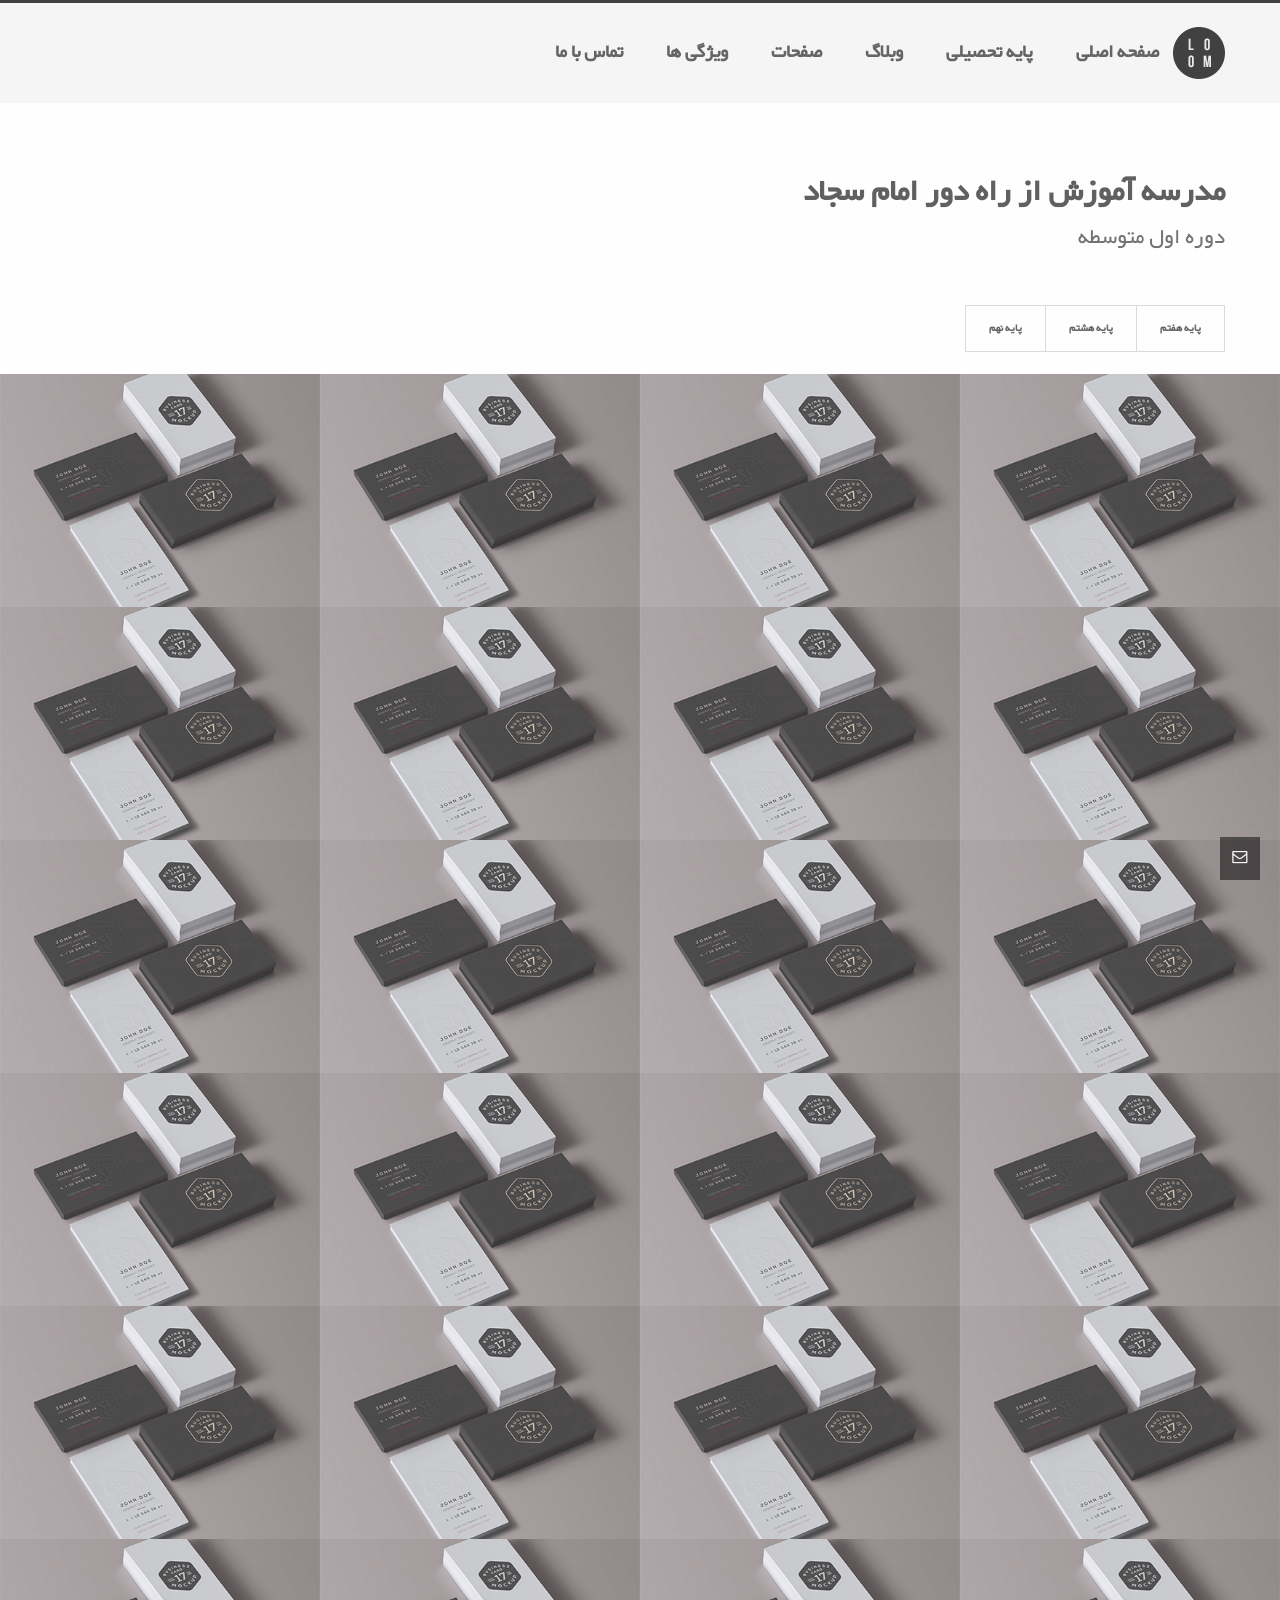
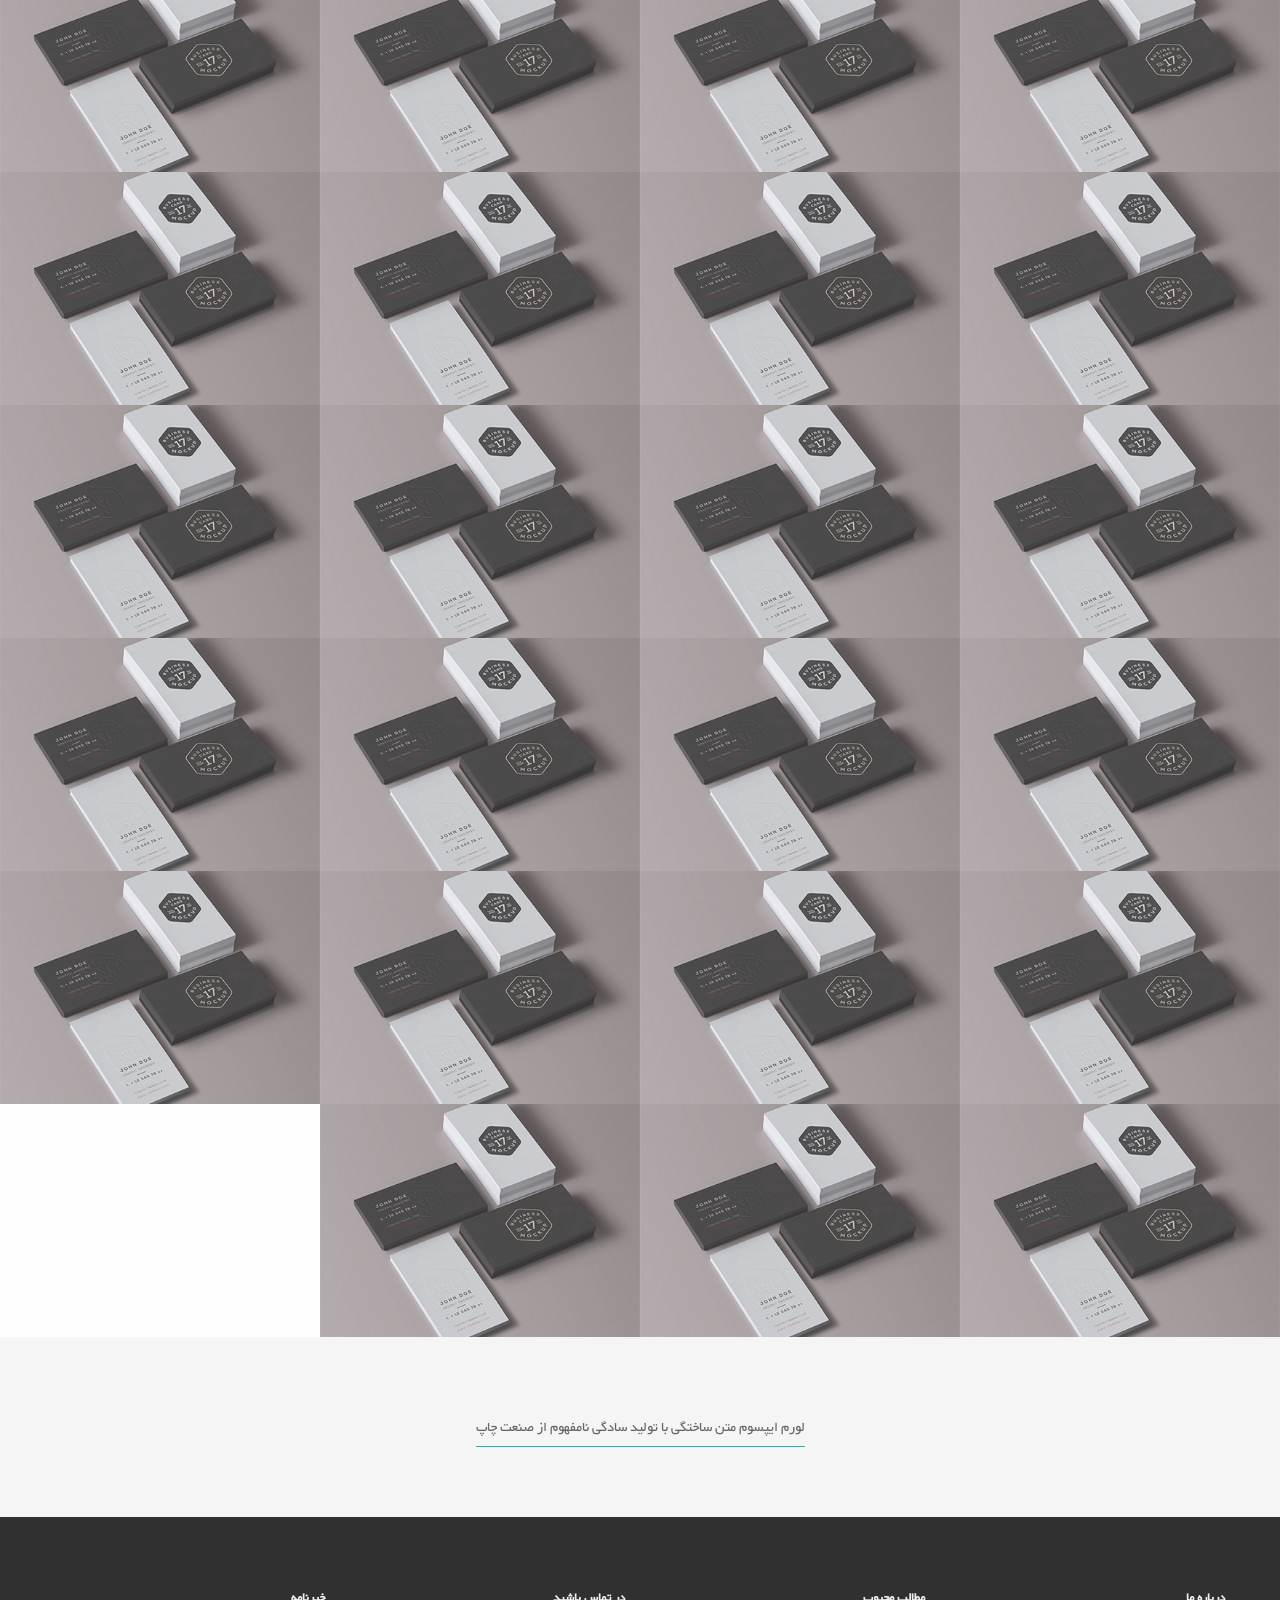
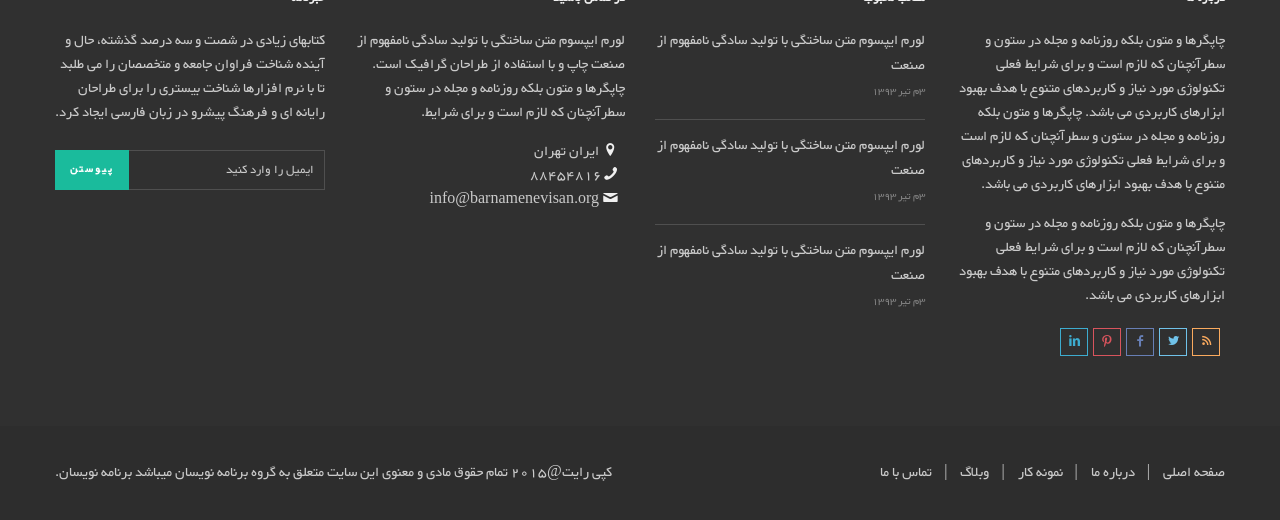
<file: sit/index2.html>
<!DOCTYPE html>
<html lang="en">
<head>
<meta charset="utf-8">
<meta name="viewport" content="width=device-width, initial-scale=1.0">
<meta name="description" content="">
<meta name="author" content="">
<link rel="shortcut icon" href="style/images/01.png">
<title>مدرسه امام سجاد</title>
<!-- Bootstrap core CSS -->
<link href="style/css/bootstrap.css" rel="stylesheet">
<link href="style/css/settings.css" rel="stylesheet">
<link href="style/css/owl.carousel.css" rel="stylesheet">
<link href="style/js/google-code-prettify/prettify.css" rel="stylesheet">
<link href="style/js/fancybox/jquery.fancybox.css" rel="stylesheet" type="text/css" media="all" />
<link href="style/js/fancybox/helpers/jquery.fancybox-thumbs0ff5.css?v=1.0.2" rel="stylesheet" type="text/css" />
<link href="style.css" rel="stylesheet">
<link href="style/css/color/green.css" rel="stylesheet">
<link href='http://fonts.googleapis.com/css?family=Raleway:400,300,500,600,700,800,900' rel='stylesheet' type='text/css'>
<link href="style/type/fontello.css" rel="stylesheet">
<link href="style/type/picons.css" rel="stylesheet">
<!-- HTML5 shim and Respond.js IE8 support of HTML5 elements and media queries -->
<!--[if lt IE 9]>
      <script src="style/js/html5shiv.js"></script>
      <script src="https://oss.maxcdn.com/libs/respond.js/1.3.0/respond.min.js"></script>
      <![endif]-->
</head>
<body>
<div id="preloader"><div id="status"><div class="spinner"></div></div></div>
<div class="body-wrapper">
  <div class="navbar basic default">
    <div class="navbar-header">
      <div class="container">
        <div class="basic-wrapper"> <a class="btn responsive-menu pull-right" data-toggle="collapse" data-target=".navbar-collapse"><i class='icon-menu-1'></i></a> <a class="navbar-brand" href="index-2.html"><img src="style/images/logo.png" data-at2x="style/images/logo@2x.png" alt="" /></a> </div>
        <div class="collapse navbar-collapse pull-right">
          <ul class="nav navbar-nav">
            <li class="dropdown"><a href="index.html"> صفحه اصلی</a></li>
            <li class="dropdown"><a href="#" class="dropdown-toggle js-activated">پایه تحصیلی</a>
              <ul class="dropdown-menu">
                <li><a href="index2.html">دوره اول</a></li>
                <li class="dropdown-submenu"><a href="index3.html">دوره دوم</a>
                  <ul class="dropdown-menu">
                    <li><a class="changecolor" title="ریاضی">ریاضی</a></li>
                    <li><a class="changecolor" title="تجربی">تجربی</a></li>
                    <li><a class="changecolor" title="انسانی">انسانی</a></li>
                    </ul>
                <li class="dropdown-submenu"><a href="index4.html">پیش دانشگاهی</a>
                  <ul class="dropdown-menu">
                    <li><a class="changecolor" title="ریاضی">ریاضی</a></li>
                    <li><a class="changecolor" title="تجربی">تجربی</a></li>
                    <li><a class="changecolor" title="انسانی">انسانی</a></li>
                    </ul>
                <li><a href="index5.html">کار دانش</a></li>
              </ul>
            </li>
           <li class="dropdown"><a href="#" class="dropdown-toggle js-activated">وبلاگ</a>
              <ul class="dropdown-menu">
                <li><a href="blog.html">
شبکه بلاگ
</a></li>
                <li><a href="blog2.html">
وبلاگ شبکه با نوار جانبی
</a></li>
                <li><a href="blog3.html">
وبلاگ های کلاسیک
</a></li>
                <li><a href="blog-post.html">
پست های وبلاگ
</a></li>
              </ul>
            </li>
            <li class="dropdown"><a href="#" class="dropdown-toggle js-activated">صفحات</a>
              <ul class="dropdown-menu">
                <li><a href="about.html">درباره ما</a></li>
                <li><a href="about2.html">درباره ما 2</a></li>
                <li><a href="services.html">خدمات</a></li>
              </ul>
            </li>
            <li class="dropdown"><a href="#" class="dropdown-toggle js-activated">ویژگی ها</a>
              <ul class="dropdown-menu">
                <li class="dropdown-submenu"><a href="#">رنگ ها</a>
              		<ul class="dropdown-menu">
		                <li><a class="changecolor" title="loomblue-color">آبی</a></li>
		                <li><a class="changecolor" title="loomgray-color">خاکستری</a></li>
						<li><a class="changecolor" title="loomgreen-color">سبز</a></li>
						<li><a class="changecolor" title="loomorange-color">نارنجی</a></li>
						<li><a class="changecolor" title="loompink-color">صورتی</a></li>
						<li><a class="changecolor" title="loompurple-color">رنگ ارغوانی</a></li>
						<li><a class="changecolor" title="loomred-color">قرمز</a></li>
		              </ul>
              	</li>
                <li><a href="elements.html">عناصر</a></li>
                <li><a href="headings.html">سرفصل ها</a></li>
                <li><a href="index-2.html">

لورم ایپسوم یا طرح‌نما</a></li>
                <li><a href="footer.html">
بالا و پایین صفحه با ویجت های تک
</a></li>
                <li><a href="pricing.html">
لیست قیمت ها
</a></li>
                <li><a href="picons.html">

لورم ایپسوم یا طرح‌نما</a></li>
                <li><a href="fontello.html">

لورم ایپسوم یا طرح‌نما</a></li>
              </ul>
            </li>
            <li><a href="contact.html">تماس با ما</a></li>
          </ul>
        </div>
      </div>
    </div>
    <!--/.nav-collapse --> 
  </div>
  <!--/.navbar -->
  <div class="offset"></div>
  <div class="light-wrapper">
    <div class="container inner bp50">
      <h1>مدرسه آموزش از راه دور امام سجاد</h1>
      <p class="lead">دوره اول متوسطه</p>
    </div>
    <div class="portfolio full-portfolio">
      <div class="container">
        <ul class="filter">
          <li><a href="#" data-filter=".seven">پایه هفتم</a></li>
          <li><a href="#" data-filter=".eight">پایه هشتم</a></li>
          <li><a href="#" data-filter=".nine">پایه نهم</a></li>
        </ul>
        <!-- /.filter --> 
      </div>
      <ul class="items">
        <li class="item thumb seven">
          <figure><a href="portfolio-post.html">
              <div class="text-overlay">
                <div class="info">ریاضی</div>
              </div>
              <img src="style/images/art/p5.jpg" alt="" />
            </a></figure>
        </li>
        <li class="item thumb seven">
          <figure><a href="portfolio-post.html">
              <div class="text-overlay">
                <div class="info">عربی</div>
              </div>
              <img src="style/images/art/p5.jpg" alt="" />
            </a></figure>
        </li>
        <li class="item thumb seven">
          <figure><a href="portfolio-post.html">
              <div class="text-overlay">
                <div class="info">زبان انگلیسی</div>
              </div>
              <img src="style/images/art/p5.jpg" alt="" />
            </a></figure>
        </li>
        <li class="item thumb seven">
          <figure><a href="portfolio-post.html">
              <div class="text-overlay">
                <div class="info">فارسی</div>
              </div>
              <img src="style/images/art/p5.jpg" alt="" />
            </a></figure>
          </li >
        <li class="item thumb seven">
          <figure><a href="portfolio-post.html">
              <div class="text-overlay">
                <div class="info">آموزش های مهارت های نوشتاری</div>
              </div>
              <img src="style/images/art/p5.jpg" alt="" />
            </a></figure>
        </li>
        <li class="item thumb seven">
          <figure><a href="portfolio-post.html">
              <div class="text-overlay">
                <div class="info">مطالعات اجتماعی</div>
              </div>
              <img src="style/images/art/p5.jpg" alt="" />
            </a></figure>
        </li>
        <li class="item thumb seven">
          <figure><a href="portfolio-post.html">
              <div class="text-overlay">
                <div class="info">قرآن</div>
              </div>
              <img src="style/images/art/p5.jpg" alt="" />
            </a></figure>
        </li>
        <li class="item thumb seven">
          <figure><a href="portfolio-post.html">
              <div class="text-overlay">
                <div class="info">پیام آسمانی</div>
              </div>
              <img src="style/images/art/p5.jpg" alt="" />
            </a></figure>
        </li>
        <li class="item thumb seven">
          <figure><a href="portfolio-post.html">
              <div class="text-overlay">
                <div class="info">تفکر و سبک زندگی</div>
              </div>
              <img src="style/images/art/p5.jpg" alt="" />
            </a></figure>
        </li>
        <li class="item thumb seven">
          <figure><a href="portfolio-post.html">
              <div class="text-overlay">
                <div class="info">زیست</div>
              </div>
              <img src="style/images/art/p5.jpg" alt="" />
            </a></figure>
        </li>
        <li class="item thumb seven">
          <figure><a href="portfolio-post.html">
              <div class="text-overlay">
                <div class="info">شیمی</div>
              </div>
              <img src="style/images/art/p5.jpg" alt="" />
            </a></figure>
        </li>
        <li class="item thumb seven">
          <figure><a href="portfolio-post.html">
              <div class="text-overlay">
                <div class="info">فیزیک</div>
              </div>
              <img src="style/images/art/p5.jpg" alt="" />
            </a></figure>
        </li>
        <li class="item thumb seven">
          <figure><a href="portfolio-post.html">
              <div class="text-overlay">
                <div class="info">هندسه</div>
              </div>
              <img src="style/images/art/p5.jpg" alt="" />
            </a></figure>
        </li>
        <li class="item thumb seven">
          <figure><a href="portfolio-post.html">
              <div class="text-overlay">
                <div class="info">املاء</div>
              </div>
              <img src="style/images/art/p5.jpg" alt="" />
            </a></figure>
        </li>
        <li class="item thumb eight">
          <figure><a href="portfolio-post.html">
              <div class="text-overlay">
                <div class="info">ریاضی</div>
              </div>
              <img src="style/images/art/p5.jpg" alt="" />
            </a></figure>
          </li>
        <li class="item thumb eight">
          <figure><a href="portfolio-post.html">
              <div class="text-overlay">
                <div class="info">عربی</div>
              </div>
              <img src="style/images/art/p5.jpg" alt="" />
            </a></figure>
        </li>
        <li class="item thumb eight">
          <figure><a href="portfolio-post.html">
              <div class="text-overlay">
                <div class="info">زبان انگلیسی</div>
              </div>
              <img src="style/images/art/p5.jpg" alt="" />
            </a></figure>
        </li>
        <li class="item thumb eight">
          <figure><a href="portfolio-post.html">
              <div class="text-overlay">
                <div class="info">فارسی</div>
              </div>
              <img src="style/images/art/p5.jpg" alt="" />
            </a></figure>
        </li>
        <li class="item thumb eight">
          <figure><a href="portfolio-post.html">
              <div class="text-overlay">
                <div class="info">آموزش مهارت های نوشتاری</div>
              </div>
              <img src="style/images/art/p5.jpg" alt="" />
            </a></figure>
        </li>
        <li class="item thumb eight">
          <figure><a href="portfolio-post.html">
              <div class="text-overlay">
                <div class="info">مطالعات اجتماعی</div>
              </div>
              <img src="style/images/art/p5.jpg" alt="" />
            </a></figure>
        </li>
        <li class="item thumb eight">
          <figure><a href="portfolio-post.html">
              <div class="text-overlay">
                <div class="info">قرآن</div>
              </div>
              <img src="style/images/art/p5.jpg" alt="" />
            </a></figure>
        </li>
        <li class="item thumb eight">
          <figure><a href="portfolio-post.html">
              <div class="text-overlay">
                <div class="info">پیام های آسمانی</div>
              </div>
              <img src="style/images/art/p5.jpg" alt="" />
            </a></figure>
        </li>
        <li class="item thumb eight">
          <figure><a href="portfolio-post.html">
              <div class="text-overlay">
                <div class="info">تفکر و سبک زندگی</div>
              </div>
              <img src="style/images/art/p5.jpg" alt="" />
            </a></figure>
        </li>
        <li class="item thumb eight">
          <figure><a href="portfolio-post.html">
              <div class="text-overlay">
                <div class="info">زیست</div>
              </div>
              <img src="style/images/art/p5.jpg" alt="" />
            </a></figure>
        </li>
        <li class="item thumb eight">
          <figure><a href="portfolio-post.html">
              <div class="text-overlay">
                <div class="info">شیمی</div>
              </div>
              <img src="style/images/art/p5.jpg" alt="" />
            </a></figure>
        </li>
        <li class="item thumb eight">
          <figure><a href="portfolio-post.html">
              <div class="text-overlay">
                <div class="info">فیزیک</div>
              </div>
              <img src="style/images/art/p5.jpg" alt="" />
            </a></figure>
        </li>
        <li class="item thumb eight">
          <figure><a href="portfolio-post.html">
              <div class="text-overlay">
                <div class="info">هندسه</div>
              </div>
              <img src="style/images/art/p5.jpg" alt="" />
            </a></figure>
        </li>
        <li class="item thumb eight">
          <figure><a href="portfolio-post.html">
              <div class="text-overlay">
                <div class="info">املاء</div>
              </div>
              <img src="style/images/art/p5.jpg" alt="" />
            </a></figure>
        </li>
         <li class="item thumb nine">
          <figure><a href="portfolio-post.html">
              <div class="text-overlay">
                <div class="info">ریاضی</div>
              </div>
              <img src="style/images/art/p5.jpg" alt="" />
              </a></figure>
          </li>
          <li class="item thumb nine">
            <figure><a href="portfolio-post.html">
                <div class="text-overlay">
                  <div class="info">علوم</div>
                </div>
                <img src="style/images/art/p5.jpg" alt="" />
              </a></figure>
          </li>
          <li class="item thumb nine">
            <figure><a href="portfolio-post.html">
                <div class="text-overlay">
                  <div class="info">عربی</div>
                </div>
                <img src="style/images/art/p5.jpg" alt="" />
              </a></figure>
          </li>
          <li class="item thumb nine">
            <figure><a href="portfolio-post.html">
                <div class="text-overlay">
                  <div class="info">زبان</div>
                </div>
                <img src="style/images/art/p5.jpg" alt="" />
              </a></figure>
          </li>
          <li class="item thumb nine">
            <figure><a href="portfolio-post.html">
                <div class="text-overlay">
                  <div class="info">فارسی</div>
                </div>
                <img src="style/images/art/p5.jpg" alt="" />
              </a></figure>
          </li>
          <li class="item thumb nine">
            <figure><a href="portfolio-post.html">
                <div class="text-overlay">
                  <div class="info">آموزش مهارت های نوشتاری</div>
                </div>
                <img src="style/images/art/p5.jpg" alt="" />
              </a></figure>
          </li>
          <li class="item thumb nine">
            <figure><a href="portfolio-post.html">
                <div class="text-overlay">
                  <div class="info">پیام های آسمانی</div>
                </div>
                <img src="style/images/art/p5.jpg" alt="" />
              </a></figure>
          </li>
          <li class="item thumb nine">
            <figure><a href="portfolio-post.html">
                <div class="text-overlay">
                  <div class="info">آمادگی دفاعی </div>
                </div>
                <img src="style/images/art/p5.jpg" alt="" />
              </a></figure>
          </li>
          <li class="item thumb nine">
            <figure><a href="portfolio-post.html">
                <div class="text-overlay">
                  <div class="info">قرآن</div>
                </div>
                <img src="style/images/art/p5.jpg" alt="" />
              </a></figure>
          </li>
          <li class="item thumb nine">
            <figure><a href="portfolio-post.html">
                <div class="text-overlay">
                  <div class="info">مطالعات اجتماعی</div>
                </div>
                <img src="style/images/art/p5.jpg" alt="" />
              </a></figure>
          </li>
          <li class="item thumb nine">
            <figure><a href="portfolio-post.html">
                <div class="text-overlay">
                  <div class="info">زیست</div>
                </div>
                <img src="style/images/art/p5.jpg" alt="" />
              </a></figure>
          </li>
          <li class="item thumb nine">
            <figure><a href="portfolio-post.html">
                <div class="text-overlay">
                  <div class="info">شیمی</div>
                </div>
                <img src="style/images/art/p5.jpg" alt="" />
              </a></figure>
          </li>
          <li class="item thumb nine">
            <figure><a href="portfolio-post.html">
                <div class="text-overlay">
                  <div class="info">فیزیک </div>
                </div>
                <img src="style/images/art/p5.jpg" alt="" />
              </a></figure>
          </li>
          <li class="item thumb nine">
            <figure><a href="portfolio-post.html">
                <div class="text-overlay">
                  <div class="info">هندسه</div>
                </div>
                <img src="style/images/art/p5.jpg" alt="" />
              </a></figure>
          </li>
          <li class="item thumb nine">
            <figure><a href="portfolio-post.html">
                <div class="text-overlay">
                  <div class="info">املاء</div>
                </div>
                <img src="style/images/art/p5.jpg" alt="" />
              </a></figure>
       </ul>
      <!-- /.items --> 
    </div>
    <!-- /.portfolio --> 
  </div>
  <div class="dark-wrapper">
    <div class="container inner">
      <div class="text-center">
        <p class="lead lite"><a href="contact.html">لورم ایپسوم متن ساختگی با تولید سادگی نامفهوم از صنعت چاپ</a></p>
      </div>
    </div>
  </div>
   <footer class="footer">
    <div class="container inner">
      <div class="row">
        <div class="col-sm-3">
          <div class="widget">
            <h3 class="widget-title upper">درباره ما</h3>
            <p> چاپگرها و متون بلکه روزنامه و مجله در ستون و سطرآنچنان که لازم است و برای شرایط فعلی تکنولوژی مورد نیاز و کاربردهای متنوع با هدف بهبود ابزارهای کاربردی می باشد.  چاپگرها و متون بلکه روزنامه و مجله در ستون و سطرآنچنان که لازم است و برای شرایط فعلی تکنولوژی مورد نیاز و کاربردهای متنوع با هدف بهبود ابزارهای کاربردی می باشد.</p>
            <p> چاپگرها و متون بلکه روزنامه و مجله در ستون و سطرآنچنان که لازم است و برای شرایط فعلی تکنولوژی مورد نیاز و کاربردهای متنوع با هدف بهبود ابزارهای کاربردی می باشد.</p>
            <div class="divide5"></div>
            <ul class="social">
              <li><a href="#"><i class="icon-s-rss"></i></a></li>
              <li><a href="#"><i class="icon-s-twitter"></i></a></li>
              <li><a href="#"><i class="icon-s-facebook"></i></a></li>
              <li><a href="#"><i class="icon-s-pinterest"></i></a></li>
              <li><a href="#"><i class="icon-s-linkedin"></i></a></li>
            </ul>
          </div>
          <!-- /.widget --> 
        </div>
        <!-- /col -->
        
        <div class="col-sm-3">
          <div class="widget">
            <h3 class="widget-title upper">مطالب محبوب</h3>
            <ul class="post-list">
              <li>
                <h6><a href="blog-post.html">لورم ایپسوم متن ساختگی با تولید سادگی نامفهوم از صنعت</a></h6>
                <em>3م تیر 1393</em> </li>
              <li>
                <h6><a href="blog-post.html">لورم ایپسوم متن ساختگی با تولید سادگی نامفهوم از صنعت</a></h6>
                <em>3م تیر 1393</em> </li>
              <li>
                <h6><a href="blog-post.html">لورم ایپسوم متن ساختگی با تولید سادگی نامفهوم از صنعت</a></h6>
                <em>3م تیر 1393</em> </li>
            </ul>
            <!-- /.post-list --> 
          </div>
          <!-- /.widget --> 
        </div>
        <!-- /col -->
        
        <div class="col-sm-3">
          <div class="widget">
            <h3 class="widget-title upper">در تماس باشید</h3>
            <p>لورم ایپسوم متن ساختگی با تولید سادگی نامفهوم از صنعت چاپ و با استفاده از طراحان گرافیک است. چاپگرها و متون بلکه روزنامه و مجله در ستون و سطرآنچنان که لازم است و برای شرایط.</p>
            <div class="contact-info"> <i class="icon-location"></i> ایران تهران <br />
              <i class="icon-phone"></i>88454816<br />
              <i class="icon-mail"></i> <a href="first.last_email.html">info@barnamenevisan.org</a> </div>
          </div>
        </div>
        <!-- /col -->
        
        <div class="col-sm-3">
          <div class="widget">
            <h3 class="widget-title upper">خبرنامه</h3>
            <p>کتابهای زیادی در شصت و سه درصد گذشته، حال و آینده شناخت فراوان جامعه و متخصصان را می طلبد تا با نرم افزارها شناخت بیستری را برای طراحان رایانه ای و فرهنگ پیشرو در زبان فارسی ایجاد کرد.</p>
            <div class="divide10"></div>
            <div class="newsletter-wrapper"> 
              <div id="mc_embed_signup">
                <form action="" method="post" id="mc-embedded-subscribe-form" name="mc-embedded-subscribe-form" class="validate" target="_blank" novalidate>
                  <input type="email" value="" name="EMAIL" class="email" id="mce-EMAIL" placeholder="ایمیل را وارد کنید" required>
                  <!-- real people should not fill this in and expect good things - do not remove this or risk form bot signups-->
                  <div style="position: absolute; left: -5000px;">
                    <input type="text" name="b_ddc180777a163e0f9f66ee014_056957de28" value="">
                  </div>
                  <div class="clear">
                    <input type="submit" value="پیوستن" name="subscribe" id="mc-embedded-subscribe" class="button">
                  </div>
                </form>
              </div>
            </div>
            <!-- /.newsletter-wrapper --> 
          </div>
          <!-- /.widget --> 
          
        </div>
        <!-- /col --> 
      </div>
      <!-- /.row --> 
    </div>
    <!-- .container -->
    
    <div class="sub-footer">
      <div class="container">
        <p class="pull-left">

کپی رایت@2015 تمام حقوق مادی و معنوی این سایت متعلق به گروه برنامه نویسان میباشد
<a href="http://www.barnamenevisan.org">برنامه نویسان</a>.</p>
        <ul class="footer-menu pull-right">
          <li><a href="#">صفحه اصلی</a></li>
          <li><a href="#">درباره ما</a></li>
          <li><a href="#">نمونه کار</a></li>
          <li><a href="#">وبلاگ</a></li>
          <li><a href="#">تماس با ما</a></li>
        </ul>
      </div>
    </div>
  </footer>
  <!-- /footer --> 
  
</div>
<!-- /.body-wrapper --> 
<a href="#" class="bonfire-slideout-button"> <i class="icon-mail-1"></i> </a>
<div class="bonfire-slideout-button-triangle-background"></div>
<div class="bonfire-slideout">
  <div class="bonfire-slideout-inner">
    <div class="bonfire-slideout-inner-inner"> 
      <div class="bonfire-slideout-close"></div>
      <div class="bonfire-slideout-content container">
        <div class="thin">
          <div class="section-title-wrapper">
            <h3 class="section-title">در تماس باشید</h3>
            <p>کتابهای زیادی در شصت و سه درصد گذشته، حال و آینده شناخت فراوان جامعه و متخصصان را می طلبد تا با نرم افزارها شناخت بیستری را برای طراحان رایانه ای و فرهنگ پیشرو در زبان فارسی ایجاد کرد. کتابهای زیادی در شصت و سه درصد گذشته، حال و آینده شناخت فراوان جامعه و متخصصان را می طلبد تا با نرم افزارها شناخت بیستری را برای طراحان رایانه ای و فرهنگ پیشرو در زبان فارسی ایجاد کرد.</p>
          </div>
          <div class="divide30"></div>
          <div class="row">
            <div class="col-sm-8">
              <div class="form-container">
                <div class="response alert alert-success"></div>
                <form class="forms" action="" method="post">
                  <fieldset>
                    <ol>
                      <li class="form-row text-input-row name-field">
                        <input type="text" name="name" class="text-input defaultText required" title="نام (ضروری)"/>
                      </li>
                      <li class="form-row text-input-row email-field">
                        <input type="text" name="email" class="text-input defaultText required email" title="ایمیل (ضروری)"/>
                      </li>
                      <li class="form-row text-input-row subject-field">
                        <input type="text" name="subject" class="text-input defaultText" title="موضوع"/>
                      </li>
                      <li class="form-row text-area-row">
                        <textarea name="message" class="text-area required"></textarea>
                      </li>
                      <li class="form-row hidden-row">
                        <input type="hidden" name="hidden" value="" />
                      </li>
                      <li class="nocomment">
                        <label for="nocomment">این گزینه را خالی بگذارید</label>
                        <input id="nocomment" value="" name="nocomment" />
                      </li>
                      <li class="button-row">
                        <input type="submit" value="ارسال" name="submit" class="btn btn-submit bm0" />
                      </li>
                    </ol>
                    <input type="hidden" name="v_error" id="v-error" value="ضروری" />
                    <input type="hidden" name="v_email" id="v-email" value="ایمیل را وارد کنید" />
                  </fieldset>
                </form>
              </div>
              <!-- /.form-container --> 
            </div>
            <!-- /.col -->
            <aside class="col-sm-4 sidebar lp20">
              <div class="sidebox widget">
                <h3>آدرس</h3>
                <p>کتابهای زیادی در شصت و سه درصد گذشته، حال و آینده شناخت فراوان جامعه و متخصصان را می طلبد تا با نرم افزارها شناخت بیستری را برای طراحان رایانه ای و فرهنگ پیشرو در زبان فارسی ایجاد کرد.</p>
                <address>
                <strong>مرجع تخصصی برنامه نویسان</strong><br>
                ایران تهران <br>
                1390<br>
                <abbr title="Phone">تلفن:</abbr>88454816<br>
                <abbr title="Email">ایمیل:</abbr> <a href="">info@barnamenevisan.org</a>
                </address>
              </div>
              <!-- /.widget --> 
            </aside>
            <!-- /.col --> 
          </div>
          <!-- /.row --></div>
      </div>
    </div>
  </div>
</div>
<!-- /canvas -->
<script src="style/js/jquery.min.js"></script>  
<script src="style/js/bootstrap.min.js"></script> 
<script src="style/js/twitter-bootstrap-hover-dropdown.min.js"></script> 
<script src="style/js/jquery.themepunch.plugins.min.js"></script> 
<script src="style/js/jquery.themepunch.revolution.min.js"></script> 
<script src="style/js/jquery.fancybox.pack.js"></script> 
<script src="style/js/fancybox/helpers/jquery.fancybox-thumbs0ff5.js?v=1.0.2"></script> 
<script src="style/js/fancybox/helpers/jquery.fancybox-mediae209.js?v=1.0.0"></script> 
<script src="style/js/jquery.isotope.min.js"></script> 
<script src="style/js/jquery.easytabs.min.js"></script> 
<script src="style/js/owl.carousel.min.js"></script> 
<script src="style/js/jquery.fitvids.js"></script> 
<script src="style/js/jquery.sticky.js"></script> 
<script src="style/js/google-code-prettify/prettify.js"></script> 
<script src="style/js/jquery.slickforms.js"></script> 
<script src="style/js/retina.js"></script> 
<script src="style/js/canvas.js"></script> 
<script src="style/js/scripts.js"></script>
<!-- DEMO ONLY -->
<link rel="alternate stylesheet" type="text/css" href="switcher/blue.css" title="loomblue-color" media="screen" />
<link rel="alternate stylesheet" type="text/css" href="switcher/gray.css" title="loomgray-color" media="screen" />
<link rel="alternate stylesheet" type="text/css" href="switcher/green.css" title="loomgreen-color" media="screen" />
<link rel="alternate stylesheet" type="text/css" href="switcher/orange.css" title="loomorange-color" media="screen" />
<link rel="alternate stylesheet" type="text/css" href="switcher/pink.css" title="loompink-color" media="screen" />
<link rel="alternate stylesheet" type="text/css" href="switcher/purple.css" title="loompurple-color" media="screen" />
<link rel="alternate stylesheet" type="text/css" href="switcher/red.css" title="loomred-color" media="screen" />
<script type="text/javascript" src="switcher/switchstylesheet.js"></script>
<script type="text/javascript">
$(document).ready(function(){ 
	$(".changecolor").switchstylesheet( { seperator:"color"} );
});
</script>
</body>
</html>
</file>
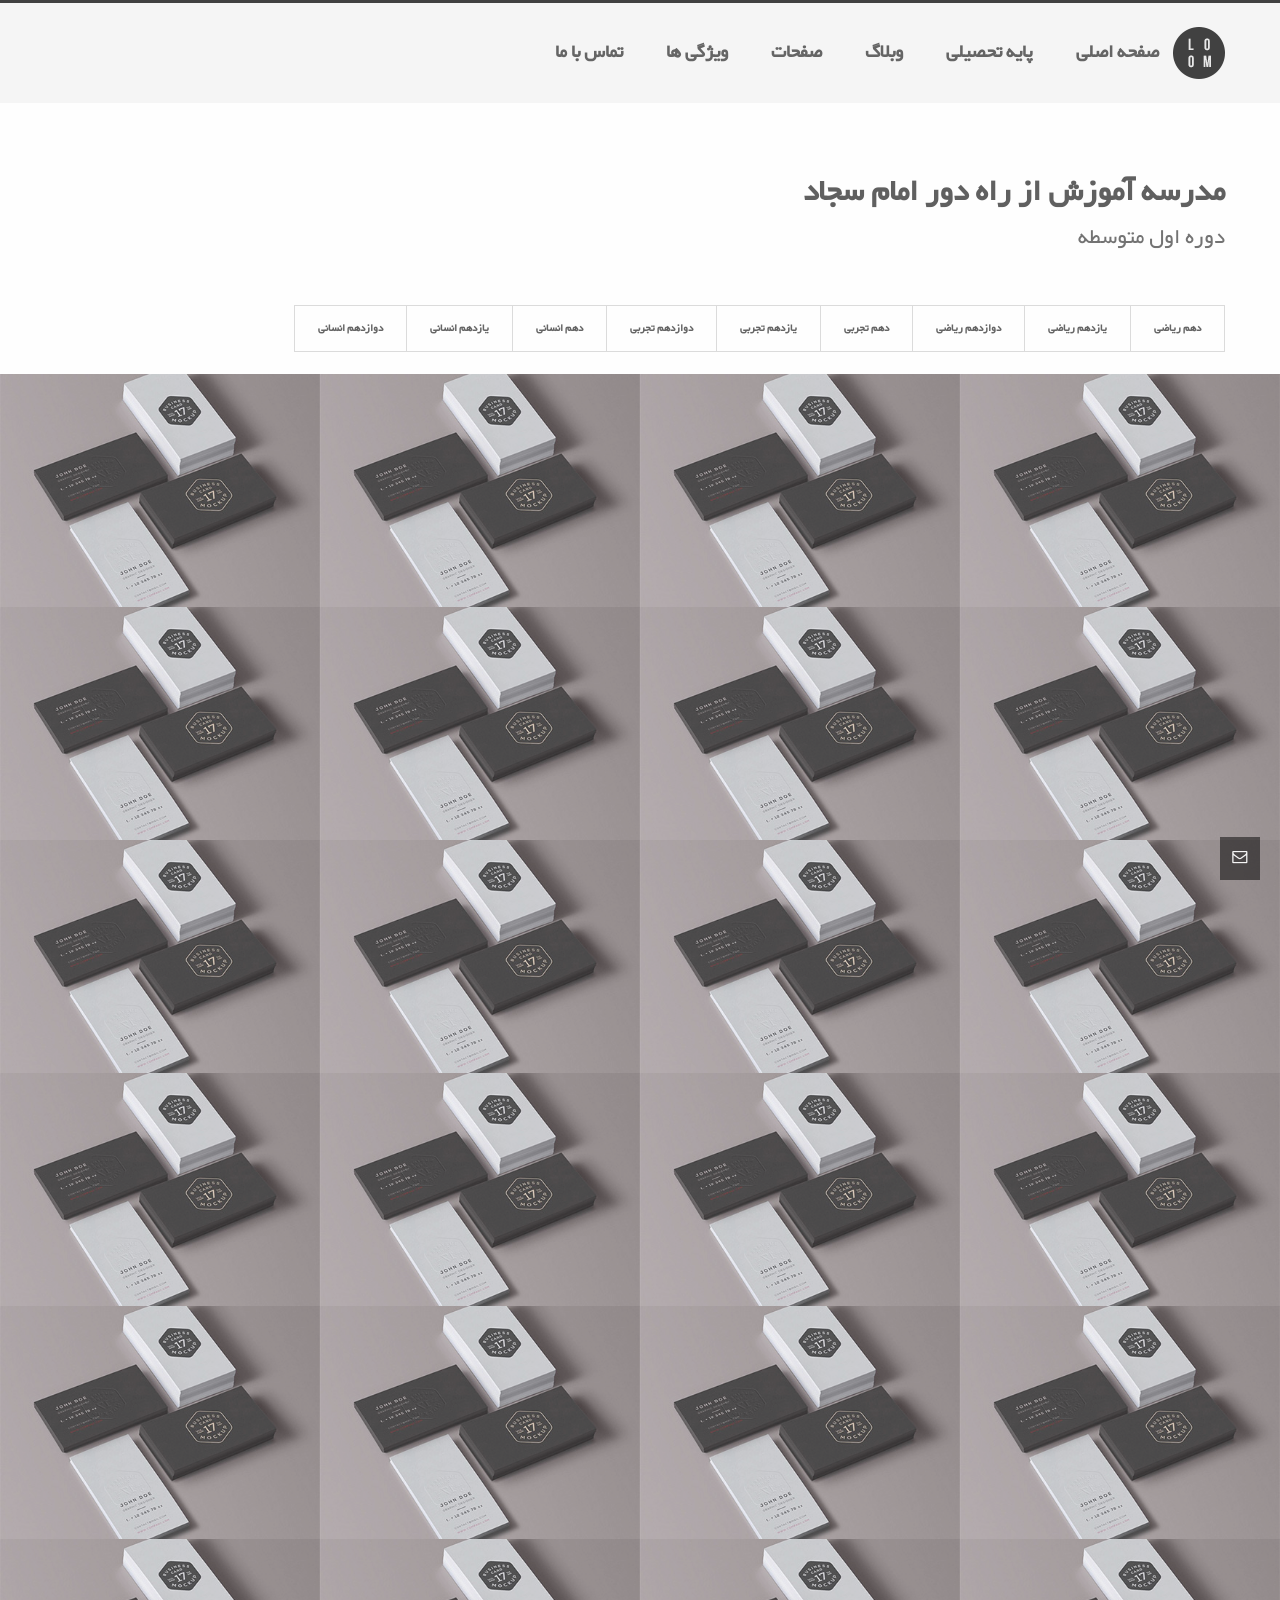
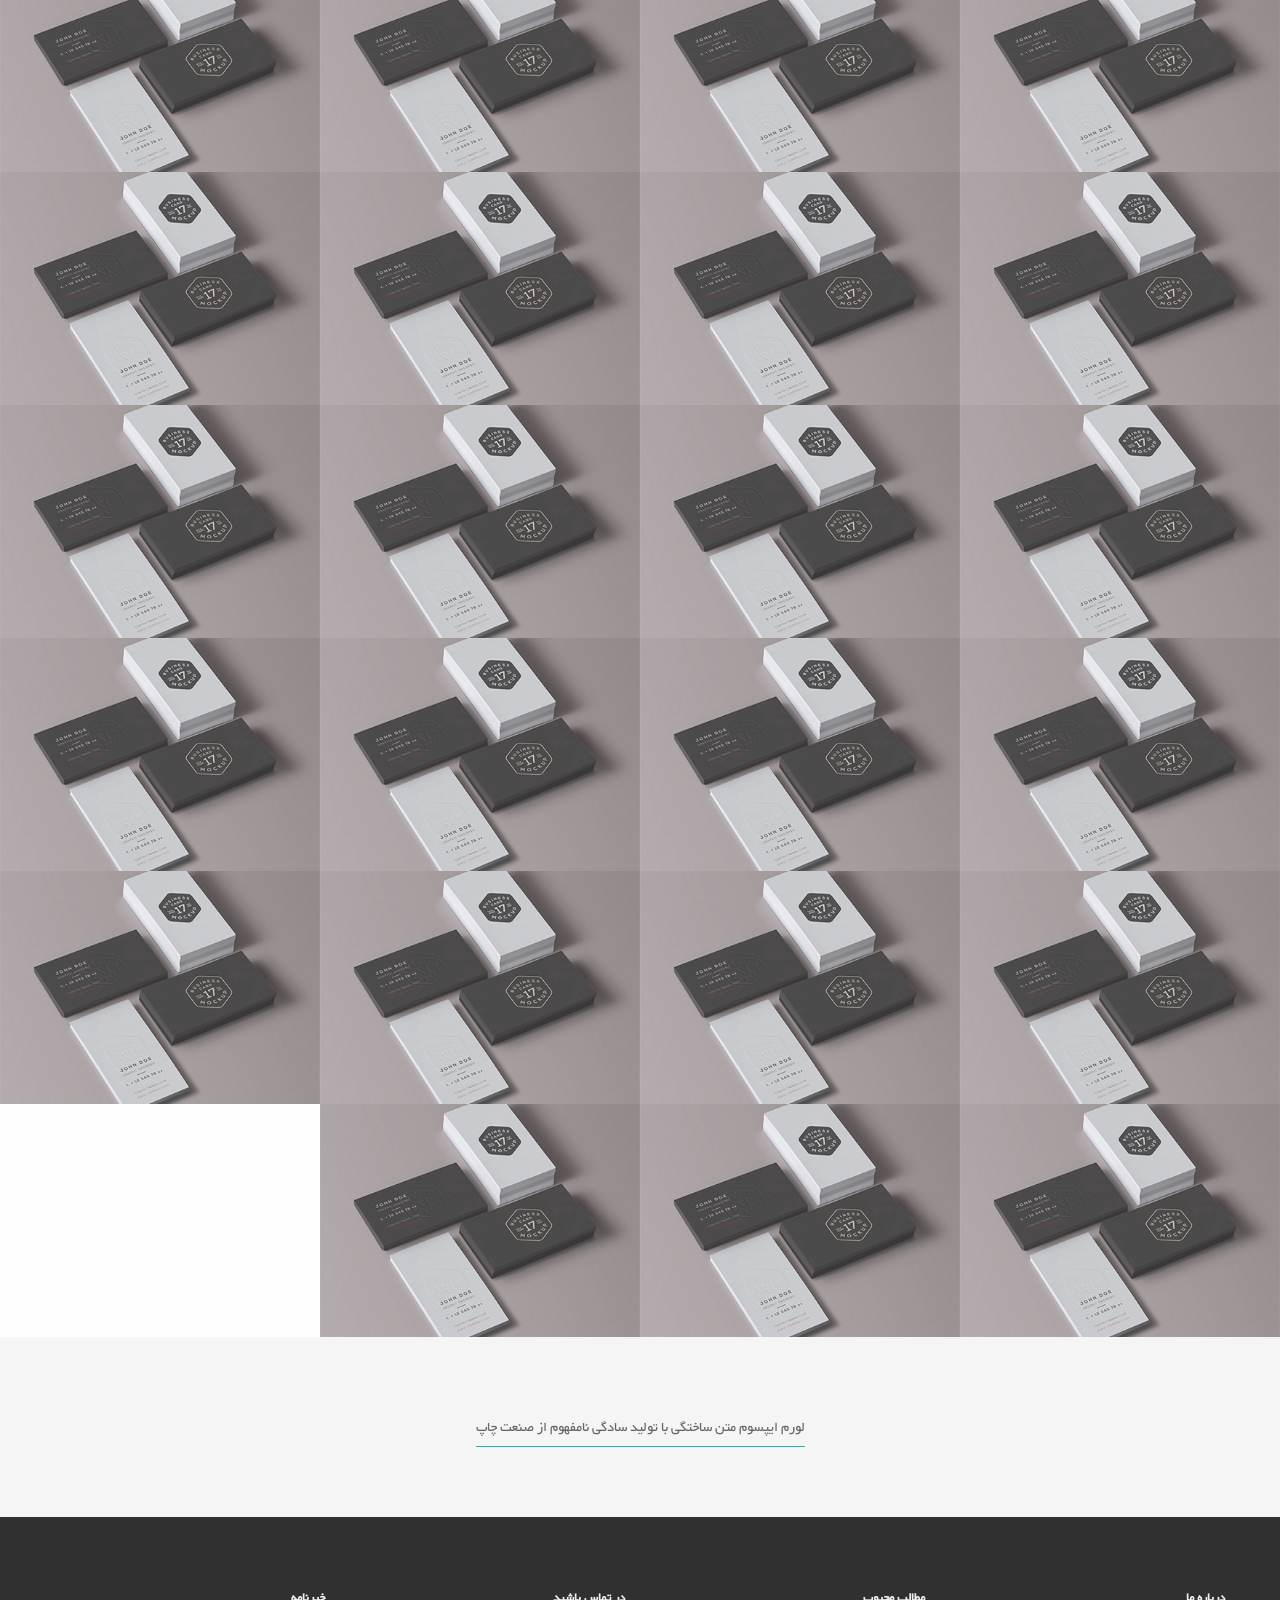
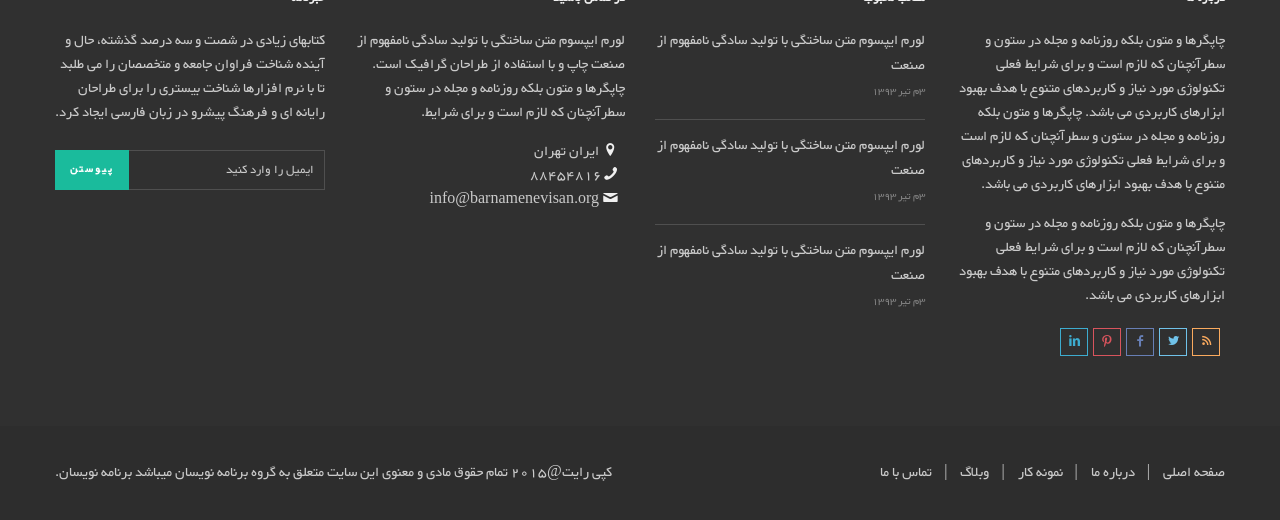
<file: sit/index3.html>
<!DOCTYPE html>
<html lang="en">
<head>
<meta charset="utf-8">
<meta name="viewport" content="width=device-width, initial-scale=1.0">
<meta name="description" content="">
<meta name="author" content="">
<link rel="shortcut icon" href="style/images/01.png">
<title>مدرسه امام سجاد</title>
<!-- Bootstrap core CSS -->
<link href="style/css/bootstrap.css" rel="stylesheet">
<link href="style/css/settings.css" rel="stylesheet">
<link href="style/css/owl.carousel.css" rel="stylesheet">
<link href="style/js/google-code-prettify/prettify.css" rel="stylesheet">
<link href="style/js/fancybox/jquery.fancybox.css" rel="stylesheet" type="text/css" media="all" />
<link href="style/js/fancybox/helpers/jquery.fancybox-thumbs0ff5.css?v=1.0.2" rel="stylesheet" type="text/css" />
<link href="style.css" rel="stylesheet">
<link href="style/css/color/green.css" rel="stylesheet">
<link href='http://fonts.googleapis.com/css?family=Raleway:400,300,500,600,700,800,900' rel='stylesheet' type='text/css'>
<link href="style/type/fontello.css" rel="stylesheet">
<link href="style/type/picons.css" rel="stylesheet">
<!-- HTML5 shim and Respond.js IE8 support of HTML5 elements and media queries -->
<!--[if lt IE 9]>
      <script src="style/js/html5shiv.js"></script>
      <script src="https://oss.maxcdn.com/libs/respond.js/1.3.0/respond.min.js"></script>
      <![endif]-->
</head>
<body>
<div id="preloader"><div id="status"><div class="spinner"></div></div></div>
<div class="body-wrapper">
  <div class="navbar basic default">
    <div class="navbar-header">
      <div class="container">
        <div class="basic-wrapper"> <a class="btn responsive-menu pull-right" data-toggle="collapse" data-target=".navbar-collapse"><i class='icon-menu-1'></i></a> <a class="navbar-brand" href="index-2.html"><img src="style/images/logo.png" data-at2x="style/images/logo@2x.png" alt="" /></a> </div>
        <div class="collapse navbar-collapse pull-right">
          <ul class="nav navbar-nav">
            <li class="dropdown"><a href="index.html"> صفحه اصلی</a></li>
            <li class="dropdown"><a href="#" class="dropdown-toggle js-activated">پایه تحصیلی</a>
              <ul class="dropdown-menu">
                <li><a href="index2.html">دوره اول</a></li>
                <li class="dropdown-submenu"><a href="index3.html">دوره دوم</a>
                  <ul class="dropdown-menu">
                    <li><a class="changecolor" title="ریاضی">ریاضی</a></li>
                    <li><a class="changecolor" title="تجربی">تجربی</a></li>
                    <li><a class="changecolor" title="انسانی">انسانی</a></li>
                    </ul>
                <li class="dropdown-submenu"><a href="index4.html">پیش دانشگاهی</a>
                  <ul class="dropdown-menu">
                    <li><a class="changecolor" title="ریاضی">ریاضی</a></li>
                    <li><a class="changecolor" title="تجربی">تجربی</a></li>
                    <li><a class="changecolor" title="انسانی">انسانی</a></li>
                    </ul>
                <li><a href="index5.html">کار دانش</a></li>
              </ul>
            </li>
           <li class="dropdown"><a href="#" class="dropdown-toggle js-activated">وبلاگ</a>
              <ul class="dropdown-menu">
                <li><a href="blog.html">
شبکه بلاگ
</a></li>
                <li><a href="blog2.html">
وبلاگ شبکه با نوار جانبی
</a></li>
                <li><a href="blog3.html">
وبلاگ های کلاسیک
</a></li>
                <li><a href="blog-post.html">
پست های وبلاگ
</a></li>
              </ul>
            </li>
            <li class="dropdown"><a href="#" class="dropdown-toggle js-activated">صفحات</a>
              <ul class="dropdown-menu">
                <li><a href="about.html">درباره ما</a></li>
                <li><a href="about2.html">درباره ما 2</a></li>
                <li><a href="services.html">خدمات</a></li>
              </ul>
            </li>
            <li class="dropdown"><a href="#" class="dropdown-toggle js-activated">ویژگی ها</a>
              <ul class="dropdown-menu">
                <li class="dropdown-submenu"><a href="#">رنگ ها</a>
              		<ul class="dropdown-menu">
		                <li><a class="changecolor" title="loomblue-color">آبی</a></li>
		                <li><a class="changecolor" title="loomgray-color">خاکستری</a></li>
						<li><a class="changecolor" title="loomgreen-color">سبز</a></li>
						<li><a class="changecolor" title="loomorange-color">نارنجی</a></li>
						<li><a class="changecolor" title="loompink-color">صورتی</a></li>
						<li><a class="changecolor" title="loompurple-color">رنگ ارغوانی</a></li>
						<li><a class="changecolor" title="loomred-color">قرمز</a></li>
		              </ul>
              	</li>
                <li><a href="elements.html">عناصر</a></li>
                <li><a href="headings.html">سرفصل ها</a></li>
                <li><a href="index-2.html">

لورم ایپسوم یا طرح‌نما</a></li>
                <li><a href="footer.html">
بالا و پایین صفحه با ویجت های تک
</a></li>
                <li><a href="pricing.html">
لیست قیمت ها
</a></li>
                <li><a href="picons.html">

لورم ایپسوم یا طرح‌نما</a></li>
                <li><a href="fontello.html">

لورم ایپسوم یا طرح‌نما</a></li>
              </ul>
            </li>
            <li><a href="contact.html">تماس با ما</a></li>
          </ul>
        </div>
      </div>
    </div>
    <!--/.nav-collapse --> 
  </div>
  <!--/.navbar -->
  <div class="offset"></div>
  <div class="light-wrapper">
    <div class="container inner bp50">
      <h1>مدرسه آموزش از راه دور امام سجاد</h1>
      <p class="lead">دوره اول متوسطه</p>
    </div>
    <div class="portfolio full-portfolio">
      <div class="container">
        <ul class="filter">
          <li><a href="#" data-filter=".ten-r">دهم ریاضی</a></li>
          <li><a href="#" data-filter=".eleven-r">یازدهم ریاضی</a></li>
          <li><a href="#" data-filter=".tweleve-r">دوازدهم ریاضی</a></li>
          <li><a href="#" data-filter=".ten-t">دهم تجربی</a></li>
          <li><a href="#" data-filter=".eleven-t">یازدهم تجربی</a></li>
          <li><a href="#" data-filter=".tweleve-t">دوازدهم تجربی</a></li>
          <li><a href="#" data-filter=".ten-e">دهم انسانی</a></li>
          <li><a href="#" data-filter=".eleven-e">یازدهم انسانی</a></li>
          <li><a href="#" data-filter=".tweleve-e">دوازدهم انسانی</a></li>
        </ul>
        <!-- /.filter --> 
      </div>
      <ul class="items">
        <li class="item thumb seven">
          <figure><a href="portfolio-post.html">
              <div class="text-overlay">
                <div class="info">ریاضی</div>
              </div>
              <img src="style/images/art/p5.jpg" alt="" />
            </a></figure>
        </li>
        <li class="item thumb seven">
          <figure><a href="portfolio-post.html">
              <div class="text-overlay">
                <div class="info">عربی</div>
              </div>
              <img src="style/images/art/p5.jpg" alt="" />
            </a></figure>
        </li>
        <li class="item thumb seven">
          <figure><a href="portfolio-post.html">
              <div class="text-overlay">
                <div class="info">زبان انگلیسی</div>
              </div>
              <img src="style/images/art/p5.jpg" alt="" />
            </a></figure>
        </li>
        <li class="item thumb seven">
          <figure><a href="portfolio-post.html">
              <div class="text-overlay">
                <div class="info">فارسی</div>
              </div>
              <img src="style/images/art/p5.jpg" alt="" />
            </a></figure>
          </li >
        <li class="item thumb seven">
          <figure><a href="portfolio-post.html">
              <div class="text-overlay">
                <div class="info">آموزش های مهارت های نوشتاری</div>
              </div>
              <img src="style/images/art/p5.jpg" alt="" />
            </a></figure>
        </li>
        <li class="item thumb seven">
          <figure><a href="portfolio-post.html">
              <div class="text-overlay">
                <div class="info">مطالعات اجتماعی</div>
              </div>
              <img src="style/images/art/p5.jpg" alt="" />
            </a></figure>
        </li>
        <li class="item thumb seven">
          <figure><a href="portfolio-post.html">
              <div class="text-overlay">
                <div class="info">قرآن</div>
              </div>
              <img src="style/images/art/p5.jpg" alt="" />
            </a></figure>
        </li>
        <li class="item thumb seven">
          <figure><a href="portfolio-post.html">
              <div class="text-overlay">
                <div class="info">پیام آسمانی</div>
              </div>
              <img src="style/images/art/p5.jpg" alt="" />
            </a></figure>
        </li>
        <li class="item thumb seven">
          <figure><a href="portfolio-post.html">
              <div class="text-overlay">
                <div class="info">تفکر و سبک زندگی</div>
              </div>
              <img src="style/images/art/p5.jpg" alt="" />
            </a></figure>
        </li>
        <li class="item thumb seven">
          <figure><a href="portfolio-post.html">
              <div class="text-overlay">
                <div class="info">زیست</div>
              </div>
              <img src="style/images/art/p5.jpg" alt="" />
            </a></figure>
        </li>
        <li class="item thumb seven">
          <figure><a href="portfolio-post.html">
              <div class="text-overlay">
                <div class="info">شیمی</div>
              </div>
              <img src="style/images/art/p5.jpg" alt="" />
            </a></figure>
        </li>
        <li class="item thumb seven">
          <figure><a href="portfolio-post.html">
              <div class="text-overlay">
                <div class="info">فیزیک</div>
              </div>
              <img src="style/images/art/p5.jpg" alt="" />
            </a></figure>
        </li>
        <li class="item thumb seven">
          <figure><a href="portfolio-post.html">
              <div class="text-overlay">
                <div class="info">هندسه</div>
              </div>
              <img src="style/images/art/p5.jpg" alt="" />
            </a></figure>
        </li>
        <li class="item thumb seven">
          <figure><a href="portfolio-post.html">
              <div class="text-overlay">
                <div class="info">املاء</div>
              </div>
              <img src="style/images/art/p5.jpg" alt="" />
            </a></figure>
        </li>
        <li class="item thumb eight">
          <figure><a href="portfolio-post.html">
              <div class="text-overlay">
                <div class="info">ریاضی</div>
              </div>
              <img src="style/images/art/p5.jpg" alt="" />
            </a></figure>
          </li>
        <li class="item thumb eight">
          <figure><a href="portfolio-post.html">
              <div class="text-overlay">
                <div class="info">عربی</div>
              </div>
              <img src="style/images/art/p5.jpg" alt="" />
            </a></figure>
        </li>
        <li class="item thumb eight">
          <figure><a href="portfolio-post.html">
              <div class="text-overlay">
                <div class="info">زبان انگلیسی</div>
              </div>
              <img src="style/images/art/p5.jpg" alt="" />
            </a></figure>
        </li>
        <li class="item thumb eight">
          <figure><a href="portfolio-post.html">
              <div class="text-overlay">
                <div class="info">فارسی</div>
              </div>
              <img src="style/images/art/p5.jpg" alt="" />
            </a></figure>
        </li>
        <li class="item thumb eight">
          <figure><a href="portfolio-post.html">
              <div class="text-overlay">
                <div class="info">آموزش مهارت های نوشتاری</div>
              </div>
              <img src="style/images/art/p5.jpg" alt="" />
            </a></figure>
        </li>
        <li class="item thumb eight">
          <figure><a href="portfolio-post.html">
              <div class="text-overlay">
                <div class="info">مطالعات اجتماعی</div>
              </div>
              <img src="style/images/art/p5.jpg" alt="" />
            </a></figure>
        </li>
        <li class="item thumb eight">
          <figure><a href="portfolio-post.html">
              <div class="text-overlay">
                <div class="info">قرآن</div>
              </div>
              <img src="style/images/art/p5.jpg" alt="" />
            </a></figure>
        </li>
        <li class="item thumb eight">
          <figure><a href="portfolio-post.html">
              <div class="text-overlay">
                <div class="info">پیام های آسمانی</div>
              </div>
              <img src="style/images/art/p5.jpg" alt="" />
            </a></figure>
        </li>
        <li class="item thumb eight">
          <figure><a href="portfolio-post.html">
              <div class="text-overlay">
                <div class="info">تفکر و سبک زندگی</div>
              </div>
              <img src="style/images/art/p5.jpg" alt="" />
            </a></figure>
        </li>
        <li class="item thumb eight">
          <figure><a href="portfolio-post.html">
              <div class="text-overlay">
                <div class="info">زیست</div>
              </div>
              <img src="style/images/art/p5.jpg" alt="" />
            </a></figure>
        </li>
        <li class="item thumb eight">
          <figure><a href="portfolio-post.html">
              <div class="text-overlay">
                <div class="info">شیمی</div>
              </div>
              <img src="style/images/art/p5.jpg" alt="" />
            </a></figure>
        </li>
        <li class="item thumb eight">
          <figure><a href="portfolio-post.html">
              <div class="text-overlay">
                <div class="info">فیزیک</div>
              </div>
              <img src="style/images/art/p5.jpg" alt="" />
            </a></figure>
        </li>
        <li class="item thumb eight">
          <figure><a href="portfolio-post.html">
              <div class="text-overlay">
                <div class="info">هندسه</div>
              </div>
              <img src="style/images/art/p5.jpg" alt="" />
            </a></figure>
        </li>
        <li class="item thumb eight">
          <figure><a href="portfolio-post.html">
              <div class="text-overlay">
                <div class="info">املاء</div>
              </div>
              <img src="style/images/art/p5.jpg" alt="" />
            </a></figure>
        </li>
         <li class="item thumb nine">
          <figure><a href="portfolio-post.html">
              <div class="text-overlay">
                <div class="info">ریاضی</div>
              </div>
              <img src="style/images/art/p5.jpg" alt="" />
              </a></figure>
          </li>
          <li class="item thumb nine">
            <figure><a href="portfolio-post.html">
                <div class="text-overlay">
                  <div class="info">علوم</div>
                </div>
                <img src="style/images/art/p5.jpg" alt="" />
              </a></figure>
          </li>
          <li class="item thumb nine">
            <figure><a href="portfolio-post.html">
                <div class="text-overlay">
                  <div class="info">عربی</div>
                </div>
                <img src="style/images/art/p5.jpg" alt="" />
              </a></figure>
          </li>
          <li class="item thumb nine">
            <figure><a href="portfolio-post.html">
                <div class="text-overlay">
                  <div class="info">زبان</div>
                </div>
                <img src="style/images/art/p5.jpg" alt="" />
              </a></figure>
          </li>
          <li class="item thumb nine">
            <figure><a href="portfolio-post.html">
                <div class="text-overlay">
                  <div class="info">فارسی</div>
                </div>
                <img src="style/images/art/p5.jpg" alt="" />
              </a></figure>
          </li>
          <li class="item thumb nine">
            <figure><a href="portfolio-post.html">
                <div class="text-overlay">
                  <div class="info">آموزش مهارت های نوشتاری</div>
                </div>
                <img src="style/images/art/p5.jpg" alt="" />
              </a></figure>
          </li>
          <li class="item thumb nine">
            <figure><a href="portfolio-post.html">
                <div class="text-overlay">
                  <div class="info">پیام های آسمانی</div>
                </div>
                <img src="style/images/art/p5.jpg" alt="" />
              </a></figure>
          </li>
          <li class="item thumb nine">
            <figure><a href="portfolio-post.html">
                <div class="text-overlay">
                  <div class="info">آمادگی دفاعی </div>
                </div>
                <img src="style/images/art/p5.jpg" alt="" />
              </a></figure>
          </li>
          <li class="item thumb nine">
            <figure><a href="portfolio-post.html">
                <div class="text-overlay">
                  <div class="info">قرآن</div>
                </div>
                <img src="style/images/art/p5.jpg" alt="" />
              </a></figure>
          </li>
          <li class="item thumb nine">
            <figure><a href="portfolio-post.html">
                <div class="text-overlay">
                  <div class="info">مطالعات اجتماعی</div>
                </div>
                <img src="style/images/art/p5.jpg" alt="" />
              </a></figure>
          </li>
          <li class="item thumb nine">
            <figure><a href="portfolio-post.html">
                <div class="text-overlay">
                  <div class="info">زیست</div>
                </div>
                <img src="style/images/art/p5.jpg" alt="" />
              </a></figure>
          </li>
          <li class="item thumb nine">
            <figure><a href="portfolio-post.html">
                <div class="text-overlay">
                  <div class="info">شیمی</div>
                </div>
                <img src="style/images/art/p5.jpg" alt="" />
              </a></figure>
          </li>
          <li class="item thumb nine">
            <figure><a href="portfolio-post.html">
                <div class="text-overlay">
                  <div class="info">فیزیک </div>
                </div>
                <img src="style/images/art/p5.jpg" alt="" />
              </a></figure>
          </li>
          <li class="item thumb nine">
            <figure><a href="portfolio-post.html">
                <div class="text-overlay">
                  <div class="info">هندسه</div>
                </div>
                <img src="style/images/art/p5.jpg" alt="" />
              </a></figure>
          </li>
          <li class="item thumb nine">
            <figure><a href="portfolio-post.html">
                <div class="text-overlay">
                  <div class="info">املاء</div>
                </div>
                <img src="style/images/art/p5.jpg" alt="" />
              </a></figure>
       </ul>
      <!-- /.items --> 
    </div>
    <!-- /.portfolio --> 
  </div>
  <div class="dark-wrapper">
    <div class="container inner">
      <div class="text-center">
        <p class="lead lite"><a href="contact.html">لورم ایپسوم متن ساختگی با تولید سادگی نامفهوم از صنعت چاپ</a></p>
      </div>
    </div>
  </div>
   <footer class="footer">
    <div class="container inner">
      <div class="row">
        <div class="col-sm-3">
          <div class="widget">
            <h3 class="widget-title upper">درباره ما</h3>
            <p> چاپگرها و متون بلکه روزنامه و مجله در ستون و سطرآنچنان که لازم است و برای شرایط فعلی تکنولوژی مورد نیاز و کاربردهای متنوع با هدف بهبود ابزارهای کاربردی می باشد.  چاپگرها و متون بلکه روزنامه و مجله در ستون و سطرآنچنان که لازم است و برای شرایط فعلی تکنولوژی مورد نیاز و کاربردهای متنوع با هدف بهبود ابزارهای کاربردی می باشد.</p>
            <p> چاپگرها و متون بلکه روزنامه و مجله در ستون و سطرآنچنان که لازم است و برای شرایط فعلی تکنولوژی مورد نیاز و کاربردهای متنوع با هدف بهبود ابزارهای کاربردی می باشد.</p>
            <div class="divide5"></div>
            <ul class="social">
              <li><a href="#"><i class="icon-s-rss"></i></a></li>
              <li><a href="#"><i class="icon-s-twitter"></i></a></li>
              <li><a href="#"><i class="icon-s-facebook"></i></a></li>
              <li><a href="#"><i class="icon-s-pinterest"></i></a></li>
              <li><a href="#"><i class="icon-s-linkedin"></i></a></li>
            </ul>
          </div>
          <!-- /.widget --> 
        </div>
        <!-- /col -->
        
        <div class="col-sm-3">
          <div class="widget">
            <h3 class="widget-title upper">مطالب محبوب</h3>
            <ul class="post-list">
              <li>
                <h6><a href="blog-post.html">لورم ایپسوم متن ساختگی با تولید سادگی نامفهوم از صنعت</a></h6>
                <em>3م تیر 1393</em> </li>
              <li>
                <h6><a href="blog-post.html">لورم ایپسوم متن ساختگی با تولید سادگی نامفهوم از صنعت</a></h6>
                <em>3م تیر 1393</em> </li>
              <li>
                <h6><a href="blog-post.html">لورم ایپسوم متن ساختگی با تولید سادگی نامفهوم از صنعت</a></h6>
                <em>3م تیر 1393</em> </li>
            </ul>
            <!-- /.post-list --> 
          </div>
          <!-- /.widget --> 
        </div>
        <!-- /col -->
        
        <div class="col-sm-3">
          <div class="widget">
            <h3 class="widget-title upper">در تماس باشید</h3>
            <p>لورم ایپسوم متن ساختگی با تولید سادگی نامفهوم از صنعت چاپ و با استفاده از طراحان گرافیک است. چاپگرها و متون بلکه روزنامه و مجله در ستون و سطرآنچنان که لازم است و برای شرایط.</p>
            <div class="contact-info"> <i class="icon-location"></i> ایران تهران <br />
              <i class="icon-phone"></i>88454816<br />
              <i class="icon-mail"></i> <a href="first.last_email.html">info@barnamenevisan.org</a> </div>
          </div>
        </div>
        <!-- /col -->
        
        <div class="col-sm-3">
          <div class="widget">
            <h3 class="widget-title upper">خبرنامه</h3>
            <p>کتابهای زیادی در شصت و سه درصد گذشته، حال و آینده شناخت فراوان جامعه و متخصصان را می طلبد تا با نرم افزارها شناخت بیستری را برای طراحان رایانه ای و فرهنگ پیشرو در زبان فارسی ایجاد کرد.</p>
            <div class="divide10"></div>
            <div class="newsletter-wrapper"> 
              <div id="mc_embed_signup">
                <form action="" method="post" id="mc-embedded-subscribe-form" name="mc-embedded-subscribe-form" class="validate" target="_blank" novalidate>
                  <input type="email" value="" name="EMAIL" class="email" id="mce-EMAIL" placeholder="ایمیل را وارد کنید" required>
                  <!-- real people should not fill this in and expect good things - do not remove this or risk form bot signups-->
                  <div style="position: absolute; left: -5000px;">
                    <input type="text" name="b_ddc180777a163e0f9f66ee014_056957de28" value="">
                  </div>
                  <div class="clear">
                    <input type="submit" value="پیوستن" name="subscribe" id="mc-embedded-subscribe" class="button">
                  </div>
                </form>
              </div>
            </div>
            <!-- /.newsletter-wrapper --> 
          </div>
          <!-- /.widget --> 
          
        </div>
        <!-- /col --> 
      </div>
      <!-- /.row --> 
    </div>
    <!-- .container -->
    
    <div class="sub-footer">
      <div class="container">
        <p class="pull-left">

کپی رایت@2015 تمام حقوق مادی و معنوی این سایت متعلق به گروه برنامه نویسان میباشد
<a href="http://www.barnamenevisan.org">برنامه نویسان</a>.</p>
        <ul class="footer-menu pull-right">
          <li><a href="#">صفحه اصلی</a></li>
          <li><a href="#">درباره ما</a></li>
          <li><a href="#">نمونه کار</a></li>
          <li><a href="#">وبلاگ</a></li>
          <li><a href="#">تماس با ما</a></li>
        </ul>
      </div>
    </div>
  </footer>
  <!-- /footer --> 
  
</div>
<!-- /.body-wrapper --> 
<a href="#" class="bonfire-slideout-button"> <i class="icon-mail-1"></i> </a>
<div class="bonfire-slideout-button-triangle-background"></div>
<div class="bonfire-slideout">
  <div class="bonfire-slideout-inner">
    <div class="bonfire-slideout-inner-inner"> 
      <div class="bonfire-slideout-close"></div>
      <div class="bonfire-slideout-content container">
        <div class="thin">
          <div class="section-title-wrapper">
            <h3 class="section-title">در تماس باشید</h3>
            <p>کتابهای زیادی در شصت و سه درصد گذشته، حال و آینده شناخت فراوان جامعه و متخصصان را می طلبد تا با نرم افزارها شناخت بیستری را برای طراحان رایانه ای و فرهنگ پیشرو در زبان فارسی ایجاد کرد. کتابهای زیادی در شصت و سه درصد گذشته، حال و آینده شناخت فراوان جامعه و متخصصان را می طلبد تا با نرم افزارها شناخت بیستری را برای طراحان رایانه ای و فرهنگ پیشرو در زبان فارسی ایجاد کرد.</p>
          </div>
          <div class="divide30"></div>
          <div class="row">
            <div class="col-sm-8">
              <div class="form-container">
                <div class="response alert alert-success"></div>
                <form class="forms" action="" method="post">
                  <fieldset>
                    <ol>
                      <li class="form-row text-input-row name-field">
                        <input type="text" name="name" class="text-input defaultText required" title="نام (ضروری)"/>
                      </li>
                      <li class="form-row text-input-row email-field">
                        <input type="text" name="email" class="text-input defaultText required email" title="ایمیل (ضروری)"/>
                      </li>
                      <li class="form-row text-input-row subject-field">
                        <input type="text" name="subject" class="text-input defaultText" title="موضوع"/>
                      </li>
                      <li class="form-row text-area-row">
                        <textarea name="message" class="text-area required"></textarea>
                      </li>
                      <li class="form-row hidden-row">
                        <input type="hidden" name="hidden" value="" />
                      </li>
                      <li class="nocomment">
                        <label for="nocomment">این گزینه را خالی بگذارید</label>
                        <input id="nocomment" value="" name="nocomment" />
                      </li>
                      <li class="button-row">
                        <input type="submit" value="ارسال" name="submit" class="btn btn-submit bm0" />
                      </li>
                    </ol>
                    <input type="hidden" name="v_error" id="v-error" value="ضروری" />
                    <input type="hidden" name="v_email" id="v-email" value="ایمیل را وارد کنید" />
                  </fieldset>
                </form>
              </div>
              <!-- /.form-container --> 
            </div>
            <!-- /.col -->
            <aside class="col-sm-4 sidebar lp20">
              <div class="sidebox widget">
                <h3>آدرس</h3>
                <p>کتابهای زیادی در شصت و سه درصد گذشته، حال و آینده شناخت فراوان جامعه و متخصصان را می طلبد تا با نرم افزارها شناخت بیستری را برای طراحان رایانه ای و فرهنگ پیشرو در زبان فارسی ایجاد کرد.</p>
                <address>
                <strong>مرجع تخصصی برنامه نویسان</strong><br>
                ایران تهران <br>
                1390<br>
                <abbr title="Phone">تلفن:</abbr>88454816<br>
                <abbr title="Email">ایمیل:</abbr> <a href="">info@barnamenevisan.org</a>
                </address>
              </div>
              <!-- /.widget --> 
            </aside>
            <!-- /.col --> 
          </div>
          <!-- /.row --></div>
      </div>
    </div>
  </div>
</div>
<!-- /canvas -->
<script src="style/js/jquery.min.js"></script>  
<script src="style/js/bootstrap.min.js"></script> 
<script src="style/js/twitter-bootstrap-hover-dropdown.min.js"></script> 
<script src="style/js/jquery.themepunch.plugins.min.js"></script> 
<script src="style/js/jquery.themepunch.revolution.min.js"></script> 
<script src="style/js/jquery.fancybox.pack.js"></script> 
<script src="style/js/fancybox/helpers/jquery.fancybox-thumbs0ff5.js?v=1.0.2"></script> 
<script src="style/js/fancybox/helpers/jquery.fancybox-mediae209.js?v=1.0.0"></script> 
<script src="style/js/jquery.isotope.min.js"></script> 
<script src="style/js/jquery.easytabs.min.js"></script> 
<script src="style/js/owl.carousel.min.js"></script> 
<script src="style/js/jquery.fitvids.js"></script> 
<script src="style/js/jquery.sticky.js"></script> 
<script src="style/js/google-code-prettify/prettify.js"></script> 
<script src="style/js/jquery.slickforms.js"></script> 
<script src="style/js/retina.js"></script> 
<script src="style/js/canvas.js"></script> 
<script src="style/js/scripts.js"></script>
<!-- DEMO ONLY -->
<link rel="alternate stylesheet" type="text/css" href="switcher/blue.css" title="loomblue-color" media="screen" />
<link rel="alternate stylesheet" type="text/css" href="switcher/gray.css" title="loomgray-color" media="screen" />
<link rel="alternate stylesheet" type="text/css" href="switcher/green.css" title="loomgreen-color" media="screen" />
<link rel="alternate stylesheet" type="text/css" href="switcher/orange.css" title="loomorange-color" media="screen" />
<link rel="alternate stylesheet" type="text/css" href="switcher/pink.css" title="loompink-color" media="screen" />
<link rel="alternate stylesheet" type="text/css" href="switcher/purple.css" title="loompurple-color" media="screen" />
<link rel="alternate stylesheet" type="text/css" href="switcher/red.css" title="loomred-color" media="screen" />
<script type="text/javascript" src="switcher/switchstylesheet.js"></script>
<script type="text/javascript">
$(document).ready(function(){ 
	$(".changecolor").switchstylesheet( { seperator:"color"} );
});
</script>
</body>
</html>
</file>
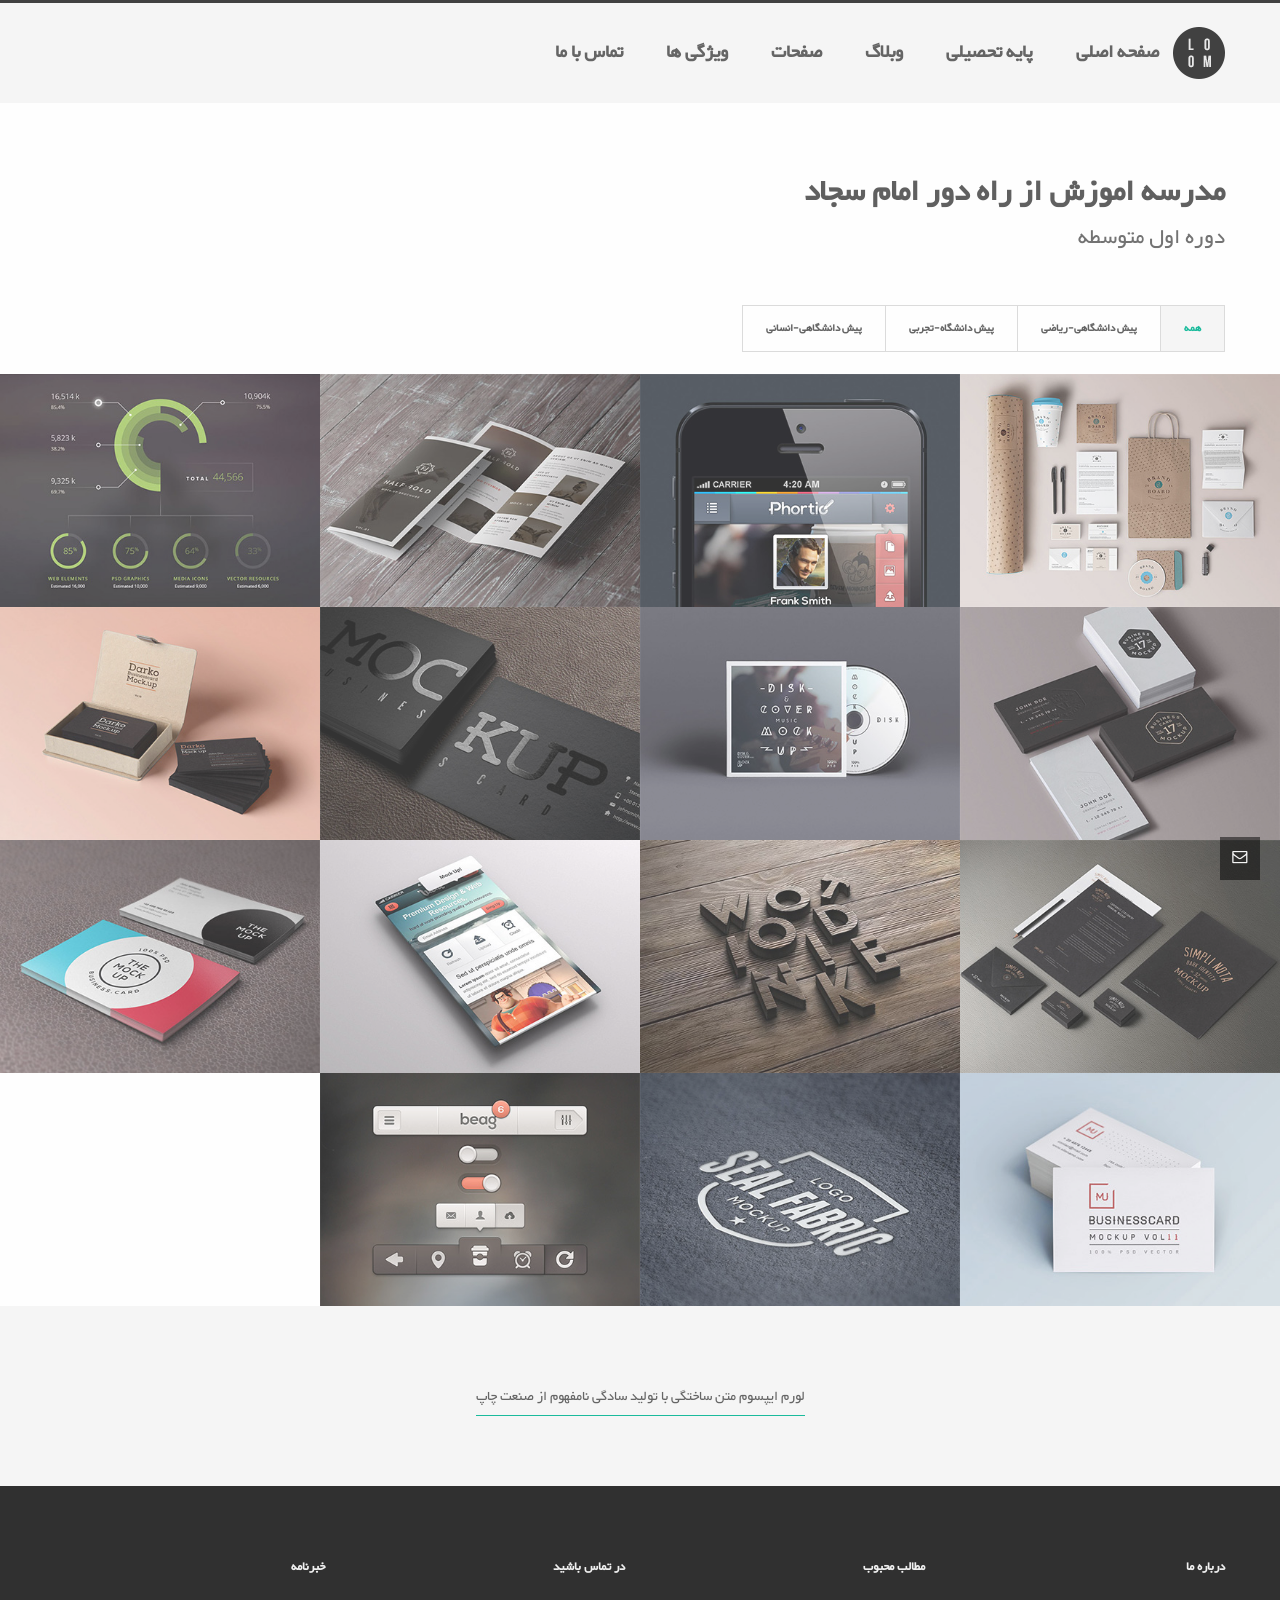
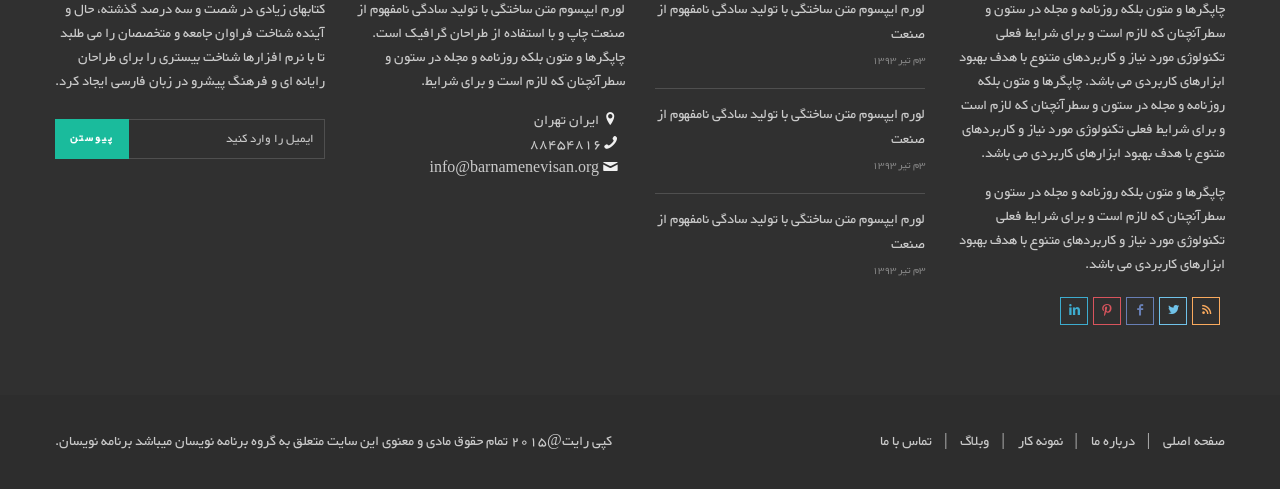
<file: sit/index4.html>
<!DOCTYPE html>
<html lang="en">
<head>
<meta charset="utf-8">
<meta name="viewport" content="width=device-width, initial-scale=1.0">
<meta name="description" content="">
<meta name="author" content="">
<link rel="shortcut icon" href="style/images/01.png">
<title>مدرسه امام سجاد</title>
<!-- Bootstrap core CSS -->
<link href="style/css/bootstrap.css" rel="stylesheet">
<link href="style/css/settings.css" rel="stylesheet">
<link href="style/css/owl.carousel.css" rel="stylesheet">
<link href="style/js/google-code-prettify/prettify.css" rel="stylesheet">
<link href="style/js/fancybox/jquery.fancybox.css" rel="stylesheet" type="text/css" media="all" />
<link href="style/js/fancybox/helpers/jquery.fancybox-thumbs0ff5.css?v=1.0.2" rel="stylesheet" type="text/css" />
<link href="style.css" rel="stylesheet">
<link href="style/css/color/green.css" rel="stylesheet">
<link href='http://fonts.googleapis.com/css?family=Raleway:400,300,500,600,700,800,900' rel='stylesheet' type='text/css'>
<link href="style/type/fontello.css" rel="stylesheet">
<link href="style/type/picons.css" rel="stylesheet">
<!-- HTML5 shim and Respond.js IE8 support of HTML5 elements and media queries -->
<!--[if lt IE 9]>
      <script src="style/js/html5shiv.js"></script>
      <script src="https://oss.maxcdn.com/libs/respond.js/1.3.0/respond.min.js"></script>
      <![endif]-->
</head>
<body>
<div id="preloader"><div id="status"><div class="spinner"></div></div></div>
<div class="body-wrapper">
  <div class="navbar basic default">
    <div class="navbar-header">
      <div class="container">
        <div class="basic-wrapper"> <a class="btn responsive-menu pull-right" data-toggle="collapse" data-target=".navbar-collapse"><i class='icon-menu-1'></i></a> <a class="navbar-brand" href="index-2.html"><img src="style/images/logo.png" data-at2x="style/images/logo@2x.png" alt="" /></a> </div>
        <div class="collapse navbar-collapse pull-right">
          <ul class="nav navbar-nav">
            <li class="dropdown"><a href="index.html"> صفحه اصلی</a></li>
            <li class="dropdown"><a href="#" class="dropdown-toggle js-activated">پایه تحصیلی</a>
              <ul class="dropdown-menu">
                <li><a href="index2.html">دوره اول</a></li>
                <li class="dropdown-submenu"><a href="index3.html">دوره دوم</a>
                  <ul class="dropdown-menu">
                    <li><a class="changecolor" title="ریاضی">ریاضی</a></li>
                    <li><a class="changecolor" title="تجربی">تجربی</a></li>
                    <li><a class="changecolor" title="انسانی">انسانی</a></li>
                  </ul>
                <li class="dropdown-submenu"><a href="index4.html">پیش دانشگاهی</a>
                  <ul class="dropdown-menu">
                    <li><a class="changecolor" title="ریاضی">ریاضی</a></li>
                    <li><a class="changecolor" title="تجربی">تجربی</a></li>
                    <li><a class="changecolor" title="انسانی">انسانی</a></li>
                  </ul>
                <li><a href="index5.html">کار دانش</a></li>
              </ul>
            </li>
            <li class="dropdown"><a href="#" class="dropdown-toggle js-activated">وبلاگ</a>
              <ul class="dropdown-menu">
                <li><a href="blog.html">
شبکه بلاگ
</a></li>
                <li><a href="blog2.html">
وبلاگ شبکه با نوار جانبی
</a></li>
                <li><a href="blog3.html">
وبلاگ های کلاسیک
</a></li>
                <li><a href="blog-post.html">
پست های وبلاگ
</a></li>
              </ul>
            </li>
            <li class="dropdown"><a href="#" class="dropdown-toggle js-activated">صفحات</a>
              <ul class="dropdown-menu">
                <li><a href="about.html">درباره ما</a></li>
                <li><a href="about2.html">درباره ما 2</a></li>
                <li><a href="services.html">خدمات</a></li>
              </ul>
            </li>
            <li class="dropdown"><a href="#" class="dropdown-toggle js-activated">ویژگی ها</a>
              <ul class="dropdown-menu">
                <li class="dropdown-submenu"><a href="#">رنگ ها</a>
              		<ul class="dropdown-menu">
		                <li><a class="changecolor" title="loomblue-color">آبی</a></li>
		                <li><a class="changecolor" title="loomgray-color">خاکستری</a></li>
						<li><a class="changecolor" title="loomgreen-color">سبز</a></li>
						<li><a class="changecolor" title="loomorange-color">نارنجی</a></li>
						<li><a class="changecolor" title="loompink-color">صورتی</a></li>
						<li><a class="changecolor" title="loompurple-color">رنگ ارغوانی</a></li>
						<li><a class="changecolor" title="loomred-color">قرمز</a></li>
		              </ul>
              	</li>
                <li><a href="elements.html">عناصر</a></li>
                <li><a href="headings.html">سرفصل ها</a></li>
                <li><a href="index-2.html">

لورم ایپسوم یا طرح‌نما</a></li>
                <li><a href="footer.html">
بالا و پایین صفحه با ویجت های تک
</a></li>
                <li><a href="pricing.html">
لیست قیمت ها
</a></li>
                <li><a href="picons.html">

لورم ایپسوم یا طرح‌نما</a></li>
                <li><a href="fontello.html">

لورم ایپسوم یا طرح‌نما</a></li>
              </ul>
            </li>
            <li><a href="contact.html">تماس با ما</a></li>
          </ul>
        </div>
      </div>
    </div>
    <!--/.nav-collapse --> 
  </div>
  <!--/.navbar -->
  <div class="offset"></div>
  <div class="light-wrapper">
    <div class="container inner bp50">
      <h1>مدرسه اموزش از راه دور امام سجاد</h1>
      <p class="lead">دوره اول متوسطه</p>
    </div>
    <div class="portfolio full-portfolio">
      <div class="container">
        <ul class="filter">
          <li><a class="active" href="#" data-filter="*">همه</a></li>
          <li><a href="#" data-filter=".web">پیش دانشگاهی-ریاضی</a></li>
          <li><a href="#" data-filter=".graphic">پیش دانشگاه-تجربی</a></li>
          <li><a href="#" data-filter=".video">پیش دانشگاهی-انسانی</a></li>
        </ul>
        <!-- /.filter --> 
      </div>
      <ul class="items">
        <li class="item thumb graphic">
          <figure><a href="portfolio-post.html">
            <div class="text-overlay">
              <div class="info">ثابت سریعتر </div>
            </div>
            <img src="style/images/art/p1.jpg" alt="" /> </a></figure>
        </li>
        <li class="item thumb graphic">
          <figure><a href="portfolio-post2.html">
            <div class="text-overlay">
              <div class="info">کارت ویزیت</div>
            </div>
            <img src="style/images/art/p2.jpg" alt="" /> </a></figure>
        </li>
        <li class="item thumb video">
          <figure><a href="portfolio-post3.html">
            <div class="text-overlay">
              <div class="info">

لورم ایپسوم یا طرح‌نما</div>
            </div>
            <img src="style/images/art/p3.jpg" alt="" /> </a></figure>
        </li>
        <li class="item thumb web">
          <figure><a href="portfolio-post4.html">
            <div class="text-overlay">
              <div class="info">

لورم ایپسوم یا طرح‌نما</div>
            </div>
            <img src="style/images/art/p4.jpg" alt="" /> </a></figure>
        </li>
        <li class="item thumb web">
          <figure><a href="portfolio-post.html">
            <div class="text-overlay">
              <div class="info">
کارت های کسب و کار
</div>
            </div>
            <img src="style/images/art/p5.jpg" alt="" /> </a></figure>
        </li>
        <li class="item thumb photography">
          <figure><a href="portfolio-post2.html">
            <div class="text-overlay">
              <div class="info">پوشش دیسک</div>
            </div>
            <img src="style/images/art/p6.jpg" alt="" /> </a></figure>
        </li>
        <li class="item thumb graphic">
          <figure><a href="portfolio-post3.html">
            <div class="text-overlay">
              <div class="info">کارت ویزیت</div>
            </div>
            <img src="style/images/art/p7.jpg" alt="" /> </a></figure>
        </li>
        <li class="item thumb graphic">
          <figure><a href="portfolio-post4.html">
            <div class="text-overlay">
              <div class="info">آی فون</div>
            </div>
            <img src="style/images/art/p8.jpg" alt="" /> </a></figure>
        </li>
        <li class="item thumb video">
          <figure><a href="portfolio-post.html">
            <div class="text-overlay">
              <div class="info"> لوازم التحریر</div>
            </div>
            <img src="style/images/art/p9.jpg" alt="" /> </a></figure>
        </li>
        <li class="item thumb web">
          <figure><a href="portfolio-post2.html">
            <div class="text-overlay">
              <div class="info">
آرم چوب
</div>
            </div>
            <img src="style/images/art/p10.jpg" alt="" /> </a></figure>
        </li>
        <li class="item thumb web">
          <figure><a href="portfolio-post3.html">
            <div class="text-overlay">
              <div class="info"> نرم افزار صفحه نمایش</div>
            </div>
            <img src="style/images/art/p11.jpg" alt="" /> </a></figure>
        </li>
        <li class="item thumb photography">
          <figure><a href="portfolio-post4.html">
            <div class="text-overlay">
              <div class="info">کارت ویزیت</div>
            </div>
            <img src="style/images/art/p12.jpg" alt="" /> </a></figure>
        </li>
        <li class="item thumb web">
          <figure><a href="portfolio-post.html">
            <div class="text-overlay">
              <div class="info">
کارت های کسب و کار مو
</div>
            </div>
            <img src="style/images/art/p13.jpg" alt="" /> </a></figure>
        </li>
        <li class="item thumb graphic">
          <figure><a href="portfolio-post2.html">
            <div class="text-overlay">
              <div class="info">
مهر و موم پارچه
</div>
            </div>
            <img src="style/images/art/p14.jpg" alt="" /> </a></figure>
        </li>
        <li class="item thumb photography">
          <figure>
          <a href="portfolio-post3.html">
          <div class="text-overlay">
            <div class="info">لورم ایپسوم </div>
          </div>
          <img src="style/images/art/p15.jpg" alt="" /> </a></figure>
        </li>
      </ul>
      <!-- /.items --> 
    </div>
    <!-- /.portfolio --> 
    
  </div>
  <div class="dark-wrapper">
    <div class="container inner">
      <div class="text-center">
        <p class="lead lite"><a href="contact.html">لورم ایپسوم متن ساختگی با تولید سادگی نامفهوم از صنعت چاپ</a></p>
      </div>
    </div>
  </div>
   <footer class="footer">
    <div class="container inner">
      <div class="row">
        <div class="col-sm-3">
          <div class="widget">
            <h3 class="widget-title upper">درباره ما</h3>
            <p> چاپگرها و متون بلکه روزنامه و مجله در ستون و سطرآنچنان که لازم است و برای شرایط فعلی تکنولوژی مورد نیاز و کاربردهای متنوع با هدف بهبود ابزارهای کاربردی می باشد.  چاپگرها و متون بلکه روزنامه و مجله در ستون و سطرآنچنان که لازم است و برای شرایط فعلی تکنولوژی مورد نیاز و کاربردهای متنوع با هدف بهبود ابزارهای کاربردی می باشد.</p>
            <p> چاپگرها و متون بلکه روزنامه و مجله در ستون و سطرآنچنان که لازم است و برای شرایط فعلی تکنولوژی مورد نیاز و کاربردهای متنوع با هدف بهبود ابزارهای کاربردی می باشد.</p>
            <div class="divide5"></div>
            <ul class="social">
              <li><a href="#"><i class="icon-s-rss"></i></a></li>
              <li><a href="#"><i class="icon-s-twitter"></i></a></li>
              <li><a href="#"><i class="icon-s-facebook"></i></a></li>
              <li><a href="#"><i class="icon-s-pinterest"></i></a></li>
              <li><a href="#"><i class="icon-s-linkedin"></i></a></li>
            </ul>
          </div>
          <!-- /.widget --> 
        </div>
        <!-- /col -->
        
        <div class="col-sm-3">
          <div class="widget">
            <h3 class="widget-title upper">مطالب محبوب</h3>
            <ul class="post-list">
              <li>
                <h6><a href="blog-post.html">لورم ایپسوم متن ساختگی با تولید سادگی نامفهوم از صنعت</a></h6>
                <em>3م تیر 1393</em> </li>
              <li>
                <h6><a href="blog-post.html">لورم ایپسوم متن ساختگی با تولید سادگی نامفهوم از صنعت</a></h6>
                <em>3م تیر 1393</em> </li>
              <li>
                <h6><a href="blog-post.html">لورم ایپسوم متن ساختگی با تولید سادگی نامفهوم از صنعت</a></h6>
                <em>3م تیر 1393</em> </li>
            </ul>
            <!-- /.post-list --> 
          </div>
          <!-- /.widget --> 
        </div>
        <!-- /col -->
        
        <div class="col-sm-3">
          <div class="widget">
            <h3 class="widget-title upper">در تماس باشید</h3>
            <p>لورم ایپسوم متن ساختگی با تولید سادگی نامفهوم از صنعت چاپ و با استفاده از طراحان گرافیک است. چاپگرها و متون بلکه روزنامه و مجله در ستون و سطرآنچنان که لازم است و برای شرایط.</p>
            <div class="contact-info"> <i class="icon-location"></i> ایران تهران <br />
              <i class="icon-phone"></i>88454816<br />
              <i class="icon-mail"></i> <a href="first.last_email.html">info@barnamenevisan.org</a> </div>
          </div>
        </div>
        <!-- /col -->
        
        <div class="col-sm-3">
          <div class="widget">
            <h3 class="widget-title upper">خبرنامه</h3>
            <p>کتابهای زیادی در شصت و سه درصد گذشته، حال و آینده شناخت فراوان جامعه و متخصصان را می طلبد تا با نرم افزارها شناخت بیستری را برای طراحان رایانه ای و فرهنگ پیشرو در زبان فارسی ایجاد کرد.</p>
            <div class="divide10"></div>
            <div class="newsletter-wrapper"> 
              <div id="mc_embed_signup">
                <form action="" method="post" id="mc-embedded-subscribe-form" name="mc-embedded-subscribe-form" class="validate" target="_blank" novalidate>
                  <input type="email" value="" name="EMAIL" class="email" id="mce-EMAIL" placeholder="ایمیل را وارد کنید" required>
                  <!-- real people should not fill this in and expect good things - do not remove this or risk form bot signups-->
                  <div style="position: absolute; left: -5000px;">
                    <input type="text" name="b_ddc180777a163e0f9f66ee014_056957de28" value="">
                  </div>
                  <div class="clear">
                    <input type="submit" value="پیوستن" name="subscribe" id="mc-embedded-subscribe" class="button">
                  </div>
                </form>
              </div>
            </div>
            <!-- /.newsletter-wrapper --> 
          </div>
          <!-- /.widget --> 
          
        </div>
        <!-- /col --> 
      </div>
      <!-- /.row --> 
    </div>
    <!-- .container -->
    
    <div class="sub-footer">
      <div class="container">
        <p class="pull-left">

کپی رایت@2015 تمام حقوق مادی و معنوی این سایت متعلق به گروه برنامه نویسان میباشد
<a href="http://www.barnamenevisan.org">برنامه نویسان</a>.</p>
        <ul class="footer-menu pull-right">
          <li><a href="#">صفحه اصلی</a></li>
          <li><a href="#">درباره ما</a></li>
          <li><a href="#">نمونه کار</a></li>
          <li><a href="#">وبلاگ</a></li>
          <li><a href="#">تماس با ما</a></li>
        </ul>
      </div>
    </div>
  </footer>
  <!-- /footer --> 
  
</div>
<!-- /.body-wrapper --> 
<a href="#" class="bonfire-slideout-button"> <i class="icon-mail-1"></i> </a>
<div class="bonfire-slideout-button-triangle-background"></div>
<div class="bonfire-slideout">
  <div class="bonfire-slideout-inner">
    <div class="bonfire-slideout-inner-inner"> 
      <div class="bonfire-slideout-close"></div>
      <div class="bonfire-slideout-content container">
        <div class="thin">
          <div class="section-title-wrapper">
            <h3 class="section-title">در تماس باشید</h3>
            <p>کتابهای زیادی در شصت و سه درصد گذشته، حال و آینده شناخت فراوان جامعه و متخصصان را می طلبد تا با نرم افزارها شناخت بیستری را برای طراحان رایانه ای و فرهنگ پیشرو در زبان فارسی ایجاد کرد. کتابهای زیادی در شصت و سه درصد گذشته، حال و آینده شناخت فراوان جامعه و متخصصان را می طلبد تا با نرم افزارها شناخت بیستری را برای طراحان رایانه ای و فرهنگ پیشرو در زبان فارسی ایجاد کرد.</p>
          </div>
          <div class="divide30"></div>
          <div class="row">
            <div class="col-sm-8">
              <div class="form-container">
                <div class="response alert alert-success"></div>
                <form class="forms" action="" method="post">
                  <fieldset>
                    <ol>
                      <li class="form-row text-input-row name-field">
                        <input type="text" name="name" class="text-input defaultText required" title="نام (ضروری)"/>
                      </li>
                      <li class="form-row text-input-row email-field">
                        <input type="text" name="email" class="text-input defaultText required email" title="ایمیل (ضروری)"/>
                      </li>
                      <li class="form-row text-input-row subject-field">
                        <input type="text" name="subject" class="text-input defaultText" title="موضوع"/>
                      </li>
                      <li class="form-row text-area-row">
                        <textarea name="message" class="text-area required"></textarea>
                      </li>
                      <li class="form-row hidden-row">
                        <input type="hidden" name="hidden" value="" />
                      </li>
                      <li class="nocomment">
                        <label for="nocomment">این گزینه را خالی بگذارید</label>
                        <input id="nocomment" value="" name="nocomment" />
                      </li>
                      <li class="button-row">
                        <input type="submit" value="ارسال" name="submit" class="btn btn-submit bm0" />
                      </li>
                    </ol>
                    <input type="hidden" name="v_error" id="v-error" value="ضروری" />
                    <input type="hidden" name="v_email" id="v-email" value="ایمیل را وارد کنید" />
                  </fieldset>
                </form>
              </div>
              <!-- /.form-container --> 
            </div>
            <!-- /.col -->
            <aside class="col-sm-4 sidebar lp20">
              <div class="sidebox widget">
                <h3>آدرس</h3>
                <p>کتابهای زیادی در شصت و سه درصد گذشته، حال و آینده شناخت فراوان جامعه و متخصصان را می طلبد تا با نرم افزارها شناخت بیستری را برای طراحان رایانه ای و فرهنگ پیشرو در زبان فارسی ایجاد کرد.</p>
                <address>
                <strong>مرجع تخصصی برنامه نویسان</strong><br>
                ایران تهران <br>
                1390<br>
                <abbr title="Phone">تلفن:</abbr>88454816<br>
                <abbr title="Email">ایمیل:</abbr> <a href="">info@barnamenevisan.org</a>
                </address>
              </div>
              <!-- /.widget --> 
            </aside>
            <!-- /.col --> 
          </div>
          <!-- /.row --></div>
      </div>
    </div>
  </div>
</div>
<!-- /canvas -->
<script src="style/js/jquery.min.js"></script>  
<script src="style/js/bootstrap.min.js"></script> 
<script src="style/js/twitter-bootstrap-hover-dropdown.min.js"></script> 
<script src="style/js/jquery.themepunch.plugins.min.js"></script> 
<script src="style/js/jquery.themepunch.revolution.min.js"></script> 
<script src="style/js/jquery.fancybox.pack.js"></script> 
<script src="style/js/fancybox/helpers/jquery.fancybox-thumbs0ff5.js?v=1.0.2"></script> 
<script src="style/js/fancybox/helpers/jquery.fancybox-mediae209.js?v=1.0.0"></script> 
<script src="style/js/jquery.isotope.min.js"></script> 
<script src="style/js/jquery.easytabs.min.js"></script> 
<script src="style/js/owl.carousel.min.js"></script> 
<script src="style/js/jquery.fitvids.js"></script> 
<script src="style/js/jquery.sticky.js"></script> 
<script src="style/js/google-code-prettify/prettify.js"></script> 
<script src="style/js/jquery.slickforms.js"></script> 
<script src="style/js/retina.js"></script> 
<script src="style/js/canvas.js"></script> 
<script src="style/js/scripts.js"></script>
<!-- DEMO ONLY -->
<link rel="alternate stylesheet" type="text/css" href="switcher/blue.css" title="loomblue-color" media="screen" />
<link rel="alternate stylesheet" type="text/css" href="switcher/gray.css" title="loomgray-color" media="screen" />
<link rel="alternate stylesheet" type="text/css" href="switcher/green.css" title="loomgreen-color" media="screen" />
<link rel="alternate stylesheet" type="text/css" href="switcher/orange.css" title="loomorange-color" media="screen" />
<link rel="alternate stylesheet" type="text/css" href="switcher/pink.css" title="loompink-color" media="screen" />
<link rel="alternate stylesheet" type="text/css" href="switcher/purple.css" title="loompurple-color" media="screen" />
<link rel="alternate stylesheet" type="text/css" href="switcher/red.css" title="loomred-color" media="screen" />
<script type="text/javascript" src="switcher/switchstylesheet.js"></script>
<script type="text/javascript">
$(document).ready(function(){ 
	$(".changecolor").switchstylesheet( { seperator:"color"} );
});
</script>
</body>
</html>
</file>
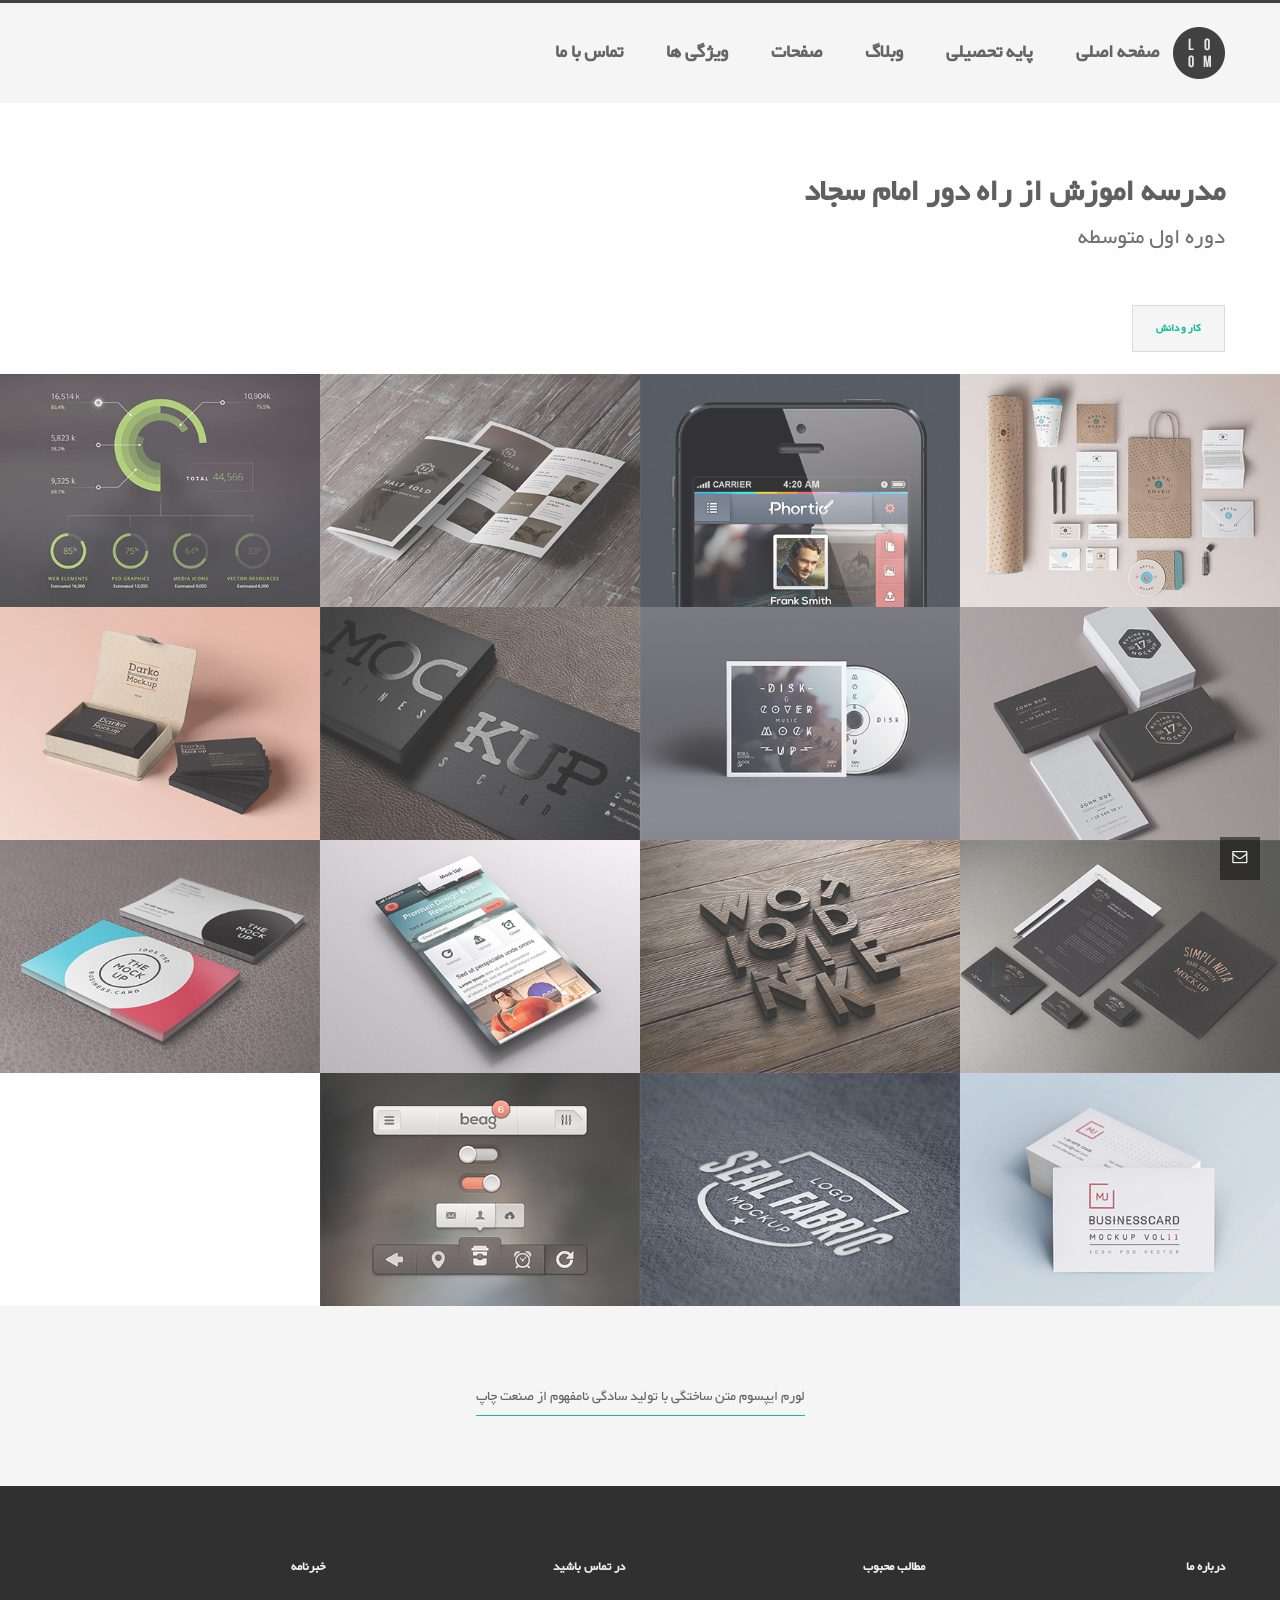
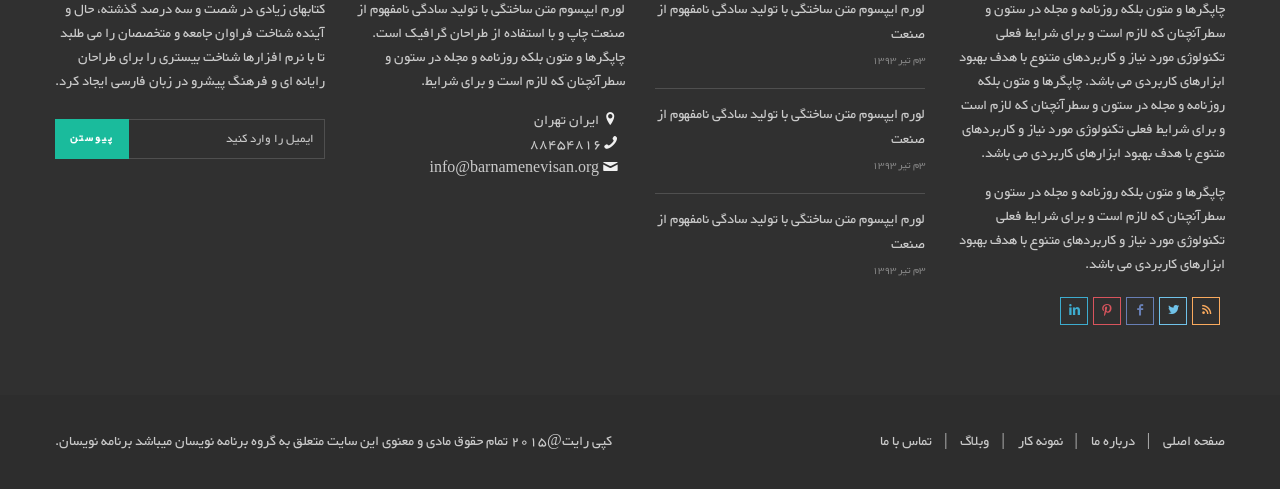
<file: sit/index5.html>
<!DOCTYPE html>
<html lang="en">
<head>
<meta charset="utf-8">
<meta name="viewport" content="width=device-width, initial-scale=1.0">
<meta name="description" content="">
<meta name="author" content="">
<link rel="shortcut icon" href="style/images/01.png">
<title>مدرسه امام سجاد</title>
<!-- Bootstrap core CSS -->
<link href="style/css/bootstrap.css" rel="stylesheet">
<link href="style/css/settings.css" rel="stylesheet">
<link href="style/css/owl.carousel.css" rel="stylesheet">
<link href="style/js/google-code-prettify/prettify.css" rel="stylesheet">
<link href="style/js/fancybox/jquery.fancybox.css" rel="stylesheet" type="text/css" media="all" />
<link href="style/js/fancybox/helpers/jquery.fancybox-thumbs0ff5.css?v=1.0.2" rel="stylesheet" type="text/css" />
<link href="style.css" rel="stylesheet">
<link href="style/css/color/green.css" rel="stylesheet">
<link href='http://fonts.googleapis.com/css?family=Raleway:400,300,500,600,700,800,900' rel='stylesheet' type='text/css'>
<link href="style/type/fontello.css" rel="stylesheet">
<link href="style/type/picons.css" rel="stylesheet">
<!-- HTML5 shim and Respond.js IE8 support of HTML5 elements and media queries -->
<!--[if lt IE 9]>
      <script src="style/js/html5shiv.js"></script>
      <script src="https://oss.maxcdn.com/libs/respond.js/1.3.0/respond.min.js"></script>
      <![endif]-->
</head>
<body>
<div id="preloader"><div id="status"><div class="spinner"></div></div></div>
<div class="body-wrapper">
  <div class="navbar basic default">
    <div class="navbar-header">
      <div class="container">
        <div class="basic-wrapper"> <a class="btn responsive-menu pull-right" data-toggle="collapse" data-target=".navbar-collapse"><i class='icon-menu-1'></i></a> <a class="navbar-brand" href="index-2.html"><img src="style/images/logo.png" data-at2x="style/images/logo@2x.png" alt="" /></a> </div>
        <div class="collapse navbar-collapse pull-right">
          <ul class="nav navbar-nav">
            <li class="dropdown"><a href="index.html"> صفحه اصلی</a></li>
            <li class="dropdown"><a href="#" class="dropdown-toggle js-activated">پایه تحصیلی</a>
              <ul class="dropdown-menu">
                <li><a href="index2.html">دوره اول</a></li>
                <li class="dropdown-submenu"><a href="index3.html">دوره دوم</a>
                  <ul class="dropdown-menu">
                    <li><a class="changecolor" title="ریاضی">ریاضی</a></li>
                    <li><a class="changecolor" title="تجربی">تجربی</a></li>
                    <li><a class="changecolor" title="انسانی">انسانی</a></li>
                  </ul>
                <li class="dropdown-submenu"><a href="index4.html">پیش دانشگاهی</a>
                  <ul class="dropdown-menu">
                    <li><a class="changecolor" title="ریاضی">ریاضی</a></li>
                    <li><a class="changecolor" title="تجربی">تجربی</a></li>
                    <li><a class="changecolor" title="انسانی">انسانی</a></li>
                  </ul>
                <li><a href="index5.html">کار دانش</a></li>
              </ul>
            </li>
            <li class="dropdown"><a href="#" class="dropdown-toggle js-activated">وبلاگ</a>
              <ul class="dropdown-menu">
                <li><a href="blog.html">
شبکه بلاگ
</a></li>
                <li><a href="blog2.html">
وبلاگ شبکه با نوار جانبی
</a></li>
                <li><a href="blog3.html">
وبلاگ های کلاسیک
</a></li>
                <li><a href="blog-post.html">
پست های وبلاگ
</a></li>
              </ul>
            </li>
            <li class="dropdown"><a href="#" class="dropdown-toggle js-activated">صفحات</a>
              <ul class="dropdown-menu">
                <li><a href="about.html">درباره ما</a></li>
                <li><a href="about2.html">درباره ما 2</a></li>
                <li><a href="services.html">خدمات</a></li>
              </ul>
            </li>
            <li class="dropdown"><a href="#" class="dropdown-toggle js-activated">ویژگی ها</a>
              <ul class="dropdown-menu">
                <li class="dropdown-submenu"><a href="#">رنگ ها</a>
              		<ul class="dropdown-menu">
		                <li><a class="changecolor" title="loomblue-color">آبی</a></li>
		                <li><a class="changecolor" title="loomgray-color">خاکستری</a></li>
						<li><a class="changecolor" title="loomgreen-color">سبز</a></li>
						<li><a class="changecolor" title="loomorange-color">نارنجی</a></li>
						<li><a class="changecolor" title="loompink-color">صورتی</a></li>
						<li><a class="changecolor" title="loompurple-color">رنگ ارغوانی</a></li>
						<li><a class="changecolor" title="loomred-color">قرمز</a></li>
		              </ul>
              	</li>
                <li><a href="elements.html">عناصر</a></li>
                <li><a href="headings.html">سرفصل ها</a></li>
                <li><a href="index-2.html">

لورم ایپسوم یا طرح‌نما</a></li>
                <li><a href="footer.html">
بالا و پایین صفحه با ویجت های تک
</a></li>
                <li><a href="pricing.html">
لیست قیمت ها
</a></li>
                <li><a href="picons.html">

لورم ایپسوم یا طرح‌نما</a></li>
                <li><a href="fontello.html">

لورم ایپسوم یا طرح‌نما</a></li>
              </ul>
            </li>
            <li><a href="contact.html">تماس با ما</a></li>
          </ul>
        </div>
      </div>
    </div>
    <!--/.nav-collapse --> 
  </div>
  <!--/.navbar -->
  <div class="offset"></div>
  <div class="light-wrapper">
    <div class="container inner bp50">
      <h1>مدرسه اموزش از راه دور امام سجاد</h1>
      <p class="lead">دوره اول متوسطه</p>
    </div>
    <div class="portfolio full-portfolio">
      <div class="container">
        <ul class="filter">
          <li><a class="active" href="#" data-filter="*">کار و دانش</a></li>>
        </ul>
        <!-- /.filter --> 
      </div>
      <ul class="items">
        <li class="item thumb graphic">
          <figure><a href="portfolio-post.html">
            <div class="text-overlay">
              <div class="info">ثابت سریعتر </div>
            </div>
            <img src="style/images/art/p1.jpg" alt="" /> </a></figure>
        </li>
        <li class="item thumb graphic">
          <figure><a href="portfolio-post2.html">
            <div class="text-overlay">
              <div class="info">کارت ویزیت</div>
            </div>
            <img src="style/images/art/p2.jpg" alt="" /> </a></figure>
        </li>
        <li class="item thumb video">
          <figure><a href="portfolio-post3.html">
            <div class="text-overlay">
              <div class="info">

لورم ایپسوم یا طرح‌نما</div>
            </div>
            <img src="style/images/art/p3.jpg" alt="" /> </a></figure>
        </li>
        <li class="item thumb web">
          <figure><a href="portfolio-post4.html">
            <div class="text-overlay">
              <div class="info">

لورم ایپسوم یا طرح‌نما</div>
            </div>
            <img src="style/images/art/p4.jpg" alt="" /> </a></figure>
        </li>
        <li class="item thumb web">
          <figure><a href="portfolio-post.html">
            <div class="text-overlay">
              <div class="info">
کارت های کسب و کار
</div>
            </div>
            <img src="style/images/art/p5.jpg" alt="" /> </a></figure>
        </li>
        <li class="item thumb photography">
          <figure><a href="portfolio-post2.html">
            <div class="text-overlay">
              <div class="info">پوشش دیسک</div>
            </div>
            <img src="style/images/art/p6.jpg" alt="" /> </a></figure>
        </li>
        <li class="item thumb graphic">
          <figure><a href="portfolio-post3.html">
            <div class="text-overlay">
              <div class="info">کارت ویزیت</div>
            </div>
            <img src="style/images/art/p7.jpg" alt="" /> </a></figure>
        </li>
        <li class="item thumb graphic">
          <figure><a href="portfolio-post4.html">
            <div class="text-overlay">
              <div class="info">آی فون</div>
            </div>
            <img src="style/images/art/p8.jpg" alt="" /> </a></figure>
        </li>
        <li class="item thumb video">
          <figure><a href="portfolio-post.html">
            <div class="text-overlay">
              <div class="info"> لوازم التحریر</div>
            </div>
            <img src="style/images/art/p9.jpg" alt="" /> </a></figure>
        </li>
        <li class="item thumb web">
          <figure><a href="portfolio-post2.html">
            <div class="text-overlay">
              <div class="info">
آرم چوب
</div>
            </div>
            <img src="style/images/art/p10.jpg" alt="" /> </a></figure>
        </li>
        <li class="item thumb web">
          <figure><a href="portfolio-post3.html">
            <div class="text-overlay">
              <div class="info"> نرم افزار صفحه نمایش</div>
            </div>
            <img src="style/images/art/p11.jpg" alt="" /> </a></figure>
        </li>
        <li class="item thumb photography">
          <figure><a href="portfolio-post4.html">
            <div class="text-overlay">
              <div class="info">کارت ویزیت</div>
            </div>
            <img src="style/images/art/p12.jpg" alt="" /> </a></figure>
        </li>
        <li class="item thumb web">
          <figure><a href="portfolio-post.html">
            <div class="text-overlay">
              <div class="info">
کارت های کسب و کار مو
</div>
            </div>
            <img src="style/images/art/p13.jpg" alt="" /> </a></figure>
        </li>
        <li class="item thumb graphic">
          <figure><a href="portfolio-post2.html">
            <div class="text-overlay">
              <div class="info">
مهر و موم پارچه
</div>
            </div>
            <img src="style/images/art/p14.jpg" alt="" /> </a></figure>
        </li>
        <li class="item thumb photography">
          <figure>
          <a href="portfolio-post3.html">
          <div class="text-overlay">
            <div class="info">لورم ایپسوم </div>
          </div>
          <img src="style/images/art/p15.jpg" alt="" /> </a></figure>
        </li>
      </ul>
      <!-- /.items --> 
    </div>
    <!-- /.portfolio --> 
    
  </div>
  <div class="dark-wrapper">
    <div class="container inner">
      <div class="text-center">
        <p class="lead lite"><a href="contact.html">لورم ایپسوم متن ساختگی با تولید سادگی نامفهوم از صنعت چاپ</a></p>
      </div>
    </div>
  </div>
   <footer class="footer">
    <div class="container inner">
      <div class="row">
        <div class="col-sm-3">
          <div class="widget">
            <h3 class="widget-title upper">درباره ما</h3>
            <p> چاپگرها و متون بلکه روزنامه و مجله در ستون و سطرآنچنان که لازم است و برای شرایط فعلی تکنولوژی مورد نیاز و کاربردهای متنوع با هدف بهبود ابزارهای کاربردی می باشد.  چاپگرها و متون بلکه روزنامه و مجله در ستون و سطرآنچنان که لازم است و برای شرایط فعلی تکنولوژی مورد نیاز و کاربردهای متنوع با هدف بهبود ابزارهای کاربردی می باشد.</p>
            <p> چاپگرها و متون بلکه روزنامه و مجله در ستون و سطرآنچنان که لازم است و برای شرایط فعلی تکنولوژی مورد نیاز و کاربردهای متنوع با هدف بهبود ابزارهای کاربردی می باشد.</p>
            <div class="divide5"></div>
            <ul class="social">
              <li><a href="#"><i class="icon-s-rss"></i></a></li>
              <li><a href="#"><i class="icon-s-twitter"></i></a></li>
              <li><a href="#"><i class="icon-s-facebook"></i></a></li>
              <li><a href="#"><i class="icon-s-pinterest"></i></a></li>
              <li><a href="#"><i class="icon-s-linkedin"></i></a></li>
            </ul>
          </div>
          <!-- /.widget --> 
        </div>
        <!-- /col -->
        
        <div class="col-sm-3">
          <div class="widget">
            <h3 class="widget-title upper">مطالب محبوب</h3>
            <ul class="post-list">
              <li>
                <h6><a href="blog-post.html">لورم ایپسوم متن ساختگی با تولید سادگی نامفهوم از صنعت</a></h6>
                <em>3م تیر 1393</em> </li>
              <li>
                <h6><a href="blog-post.html">لورم ایپسوم متن ساختگی با تولید سادگی نامفهوم از صنعت</a></h6>
                <em>3م تیر 1393</em> </li>
              <li>
                <h6><a href="blog-post.html">لورم ایپسوم متن ساختگی با تولید سادگی نامفهوم از صنعت</a></h6>
                <em>3م تیر 1393</em> </li>
            </ul>
            <!-- /.post-list --> 
          </div>
          <!-- /.widget --> 
        </div>
        <!-- /col -->
        
        <div class="col-sm-3">
          <div class="widget">
            <h3 class="widget-title upper">در تماس باشید</h3>
            <p>لورم ایپسوم متن ساختگی با تولید سادگی نامفهوم از صنعت چاپ و با استفاده از طراحان گرافیک است. چاپگرها و متون بلکه روزنامه و مجله در ستون و سطرآنچنان که لازم است و برای شرایط.</p>
            <div class="contact-info"> <i class="icon-location"></i> ایران تهران <br />
              <i class="icon-phone"></i>88454816<br />
              <i class="icon-mail"></i> <a href="first.last_email.html">info@barnamenevisan.org</a> </div>
          </div>
        </div>
        <!-- /col -->
        
        <div class="col-sm-3">
          <div class="widget">
            <h3 class="widget-title upper">خبرنامه</h3>
            <p>کتابهای زیادی در شصت و سه درصد گذشته، حال و آینده شناخت فراوان جامعه و متخصصان را می طلبد تا با نرم افزارها شناخت بیستری را برای طراحان رایانه ای و فرهنگ پیشرو در زبان فارسی ایجاد کرد.</p>
            <div class="divide10"></div>
            <div class="newsletter-wrapper"> 
              <div id="mc_embed_signup">
                <form action="" method="post" id="mc-embedded-subscribe-form" name="mc-embedded-subscribe-form" class="validate" target="_blank" novalidate>
                  <input type="email" value="" name="EMAIL" class="email" id="mce-EMAIL" placeholder="ایمیل را وارد کنید" required>
                  <!-- real people should not fill this in and expect good things - do not remove this or risk form bot signups-->
                  <div style="position: absolute; left: -5000px;">
                    <input type="text" name="b_ddc180777a163e0f9f66ee014_056957de28" value="">
                  </div>
                  <div class="clear">
                    <input type="submit" value="پیوستن" name="subscribe" id="mc-embedded-subscribe" class="button">
                  </div>
                </form>
              </div>
            </div>
            <!-- /.newsletter-wrapper --> 
          </div>
          <!-- /.widget --> 
          
        </div>
        <!-- /col --> 
      </div>
      <!-- /.row --> 
    </div>
    <!-- .container -->
    
    <div class="sub-footer">
      <div class="container">
        <p class="pull-left">

کپی رایت@2015 تمام حقوق مادی و معنوی این سایت متعلق به گروه برنامه نویسان میباشد
<a href="http://www.barnamenevisan.org">برنامه نویسان</a>.</p>
        <ul class="footer-menu pull-right">
          <li><a href="#">صفحه اصلی</a></li>
          <li><a href="#">درباره ما</a></li>
          <li><a href="#">نمونه کار</a></li>
          <li><a href="#">وبلاگ</a></li>
          <li><a href="#">تماس با ما</a></li>
        </ul>
      </div>
    </div>
  </footer>
  <!-- /footer --> 
  
</div>
<!-- /.body-wrapper --> 
<a href="#" class="bonfire-slideout-button"> <i class="icon-mail-1"></i> </a>
<div class="bonfire-slideout-button-triangle-background"></div>
<div class="bonfire-slideout">
  <div class="bonfire-slideout-inner">
    <div class="bonfire-slideout-inner-inner"> 
      <div class="bonfire-slideout-close"></div>
      <div class="bonfire-slideout-content container">
        <div class="thin">
          <div class="section-title-wrapper">
            <h3 class="section-title">در تماس باشید</h3>
            <p>کتابهای زیادی در شصت و سه درصد گذشته، حال و آینده شناخت فراوان جامعه و متخصصان را می طلبد تا با نرم افزارها شناخت بیستری را برای طراحان رایانه ای و فرهنگ پیشرو در زبان فارسی ایجاد کرد. کتابهای زیادی در شصت و سه درصد گذشته، حال و آینده شناخت فراوان جامعه و متخصصان را می طلبد تا با نرم افزارها شناخت بیستری را برای طراحان رایانه ای و فرهنگ پیشرو در زبان فارسی ایجاد کرد.</p>
          </div>
          <div class="divide30"></div>
          <div class="row">
            <div class="col-sm-8">
              <div class="form-container">
                <div class="response alert alert-success"></div>
                <form class="forms" action="" method="post">
                  <fieldset>
                    <ol>
                      <li class="form-row text-input-row name-field">
                        <input type="text" name="name" class="text-input defaultText required" title="نام (ضروری)"/>
                      </li>
                      <li class="form-row text-input-row email-field">
                        <input type="text" name="email" class="text-input defaultText required email" title="ایمیل (ضروری)"/>
                      </li>
                      <li class="form-row text-input-row subject-field">
                        <input type="text" name="subject" class="text-input defaultText" title="موضوع"/>
                      </li>
                      <li class="form-row text-area-row">
                        <textarea name="message" class="text-area required"></textarea>
                      </li>
                      <li class="form-row hidden-row">
                        <input type="hidden" name="hidden" value="" />
                      </li>
                      <li class="nocomment">
                        <label for="nocomment">این گزینه را خالی بگذارید</label>
                        <input id="nocomment" value="" name="nocomment" />
                      </li>
                      <li class="button-row">
                        <input type="submit" value="ارسال" name="submit" class="btn btn-submit bm0" />
                      </li>
                    </ol>
                    <input type="hidden" name="v_error" id="v-error" value="ضروری" />
                    <input type="hidden" name="v_email" id="v-email" value="ایمیل را وارد کنید" />
                  </fieldset>
                </form>
              </div>
              <!-- /.form-container --> 
            </div>
            <!-- /.col -->
            <aside class="col-sm-4 sidebar lp20">
              <div class="sidebox widget">
                <h3>آدرس</h3>
                <p>کتابهای زیادی در شصت و سه درصد گذشته، حال و آینده شناخت فراوان جامعه و متخصصان را می طلبد تا با نرم افزارها شناخت بیستری را برای طراحان رایانه ای و فرهنگ پیشرو در زبان فارسی ایجاد کرد.</p>
                <address>
                <strong>مرجع تخصصی برنامه نویسان</strong><br>
                ایران تهران <br>
                1390<br>
                <abbr title="Phone">تلفن:</abbr>88454816<br>
                <abbr title="Email">ایمیل:</abbr> <a href="">info@barnamenevisan.org</a>
                </address>
              </div>
              <!-- /.widget --> 
            </aside>
            <!-- /.col --> 
          </div>
          <!-- /.row --></div>
      </div>
    </div>
  </div>
</div>
<!-- /canvas -->
<script src="style/js/jquery.min.js"></script>  
<script src="style/js/bootstrap.min.js"></script> 
<script src="style/js/twitter-bootstrap-hover-dropdown.min.js"></script> 
<script src="style/js/jquery.themepunch.plugins.min.js"></script> 
<script src="style/js/jquery.themepunch.revolution.min.js"></script> 
<script src="style/js/jquery.fancybox.pack.js"></script> 
<script src="style/js/fancybox/helpers/jquery.fancybox-thumbs0ff5.js?v=1.0.2"></script> 
<script src="style/js/fancybox/helpers/jquery.fancybox-mediae209.js?v=1.0.0"></script> 
<script src="style/js/jquery.isotope.min.js"></script> 
<script src="style/js/jquery.easytabs.min.js"></script> 
<script src="style/js/owl.carousel.min.js"></script> 
<script src="style/js/jquery.fitvids.js"></script> 
<script src="style/js/jquery.sticky.js"></script> 
<script src="style/js/google-code-prettify/prettify.js"></script> 
<script src="style/js/jquery.slickforms.js"></script> 
<script src="style/js/retina.js"></script> 
<script src="style/js/canvas.js"></script> 
<script src="style/js/scripts.js"></script>
<!-- DEMO ONLY -->
<link rel="alternate stylesheet" type="text/css" href="switcher/blue.css" title="loomblue-color" media="screen" />
<link rel="alternate stylesheet" type="text/css" href="switcher/gray.css" title="loomgray-color" media="screen" />
<link rel="alternate stylesheet" type="text/css" href="switcher/green.css" title="loomgreen-color" media="screen" />
<link rel="alternate stylesheet" type="text/css" href="switcher/orange.css" title="loomorange-color" media="screen" />
<link rel="alternate stylesheet" type="text/css" href="switcher/pink.css" title="loompink-color" media="screen" />
<link rel="alternate stylesheet" type="text/css" href="switcher/purple.css" title="loompurple-color" media="screen" />
<link rel="alternate stylesheet" type="text/css" href="switcher/red.css" title="loomred-color" media="screen" />
<script type="text/javascript" src="switcher/switchstylesheet.js"></script>
<script type="text/javascript">
$(document).ready(function(){ 
	$(".changecolor").switchstylesheet( { seperator:"color"} );
});
</script>
</body>
</html>
</file>
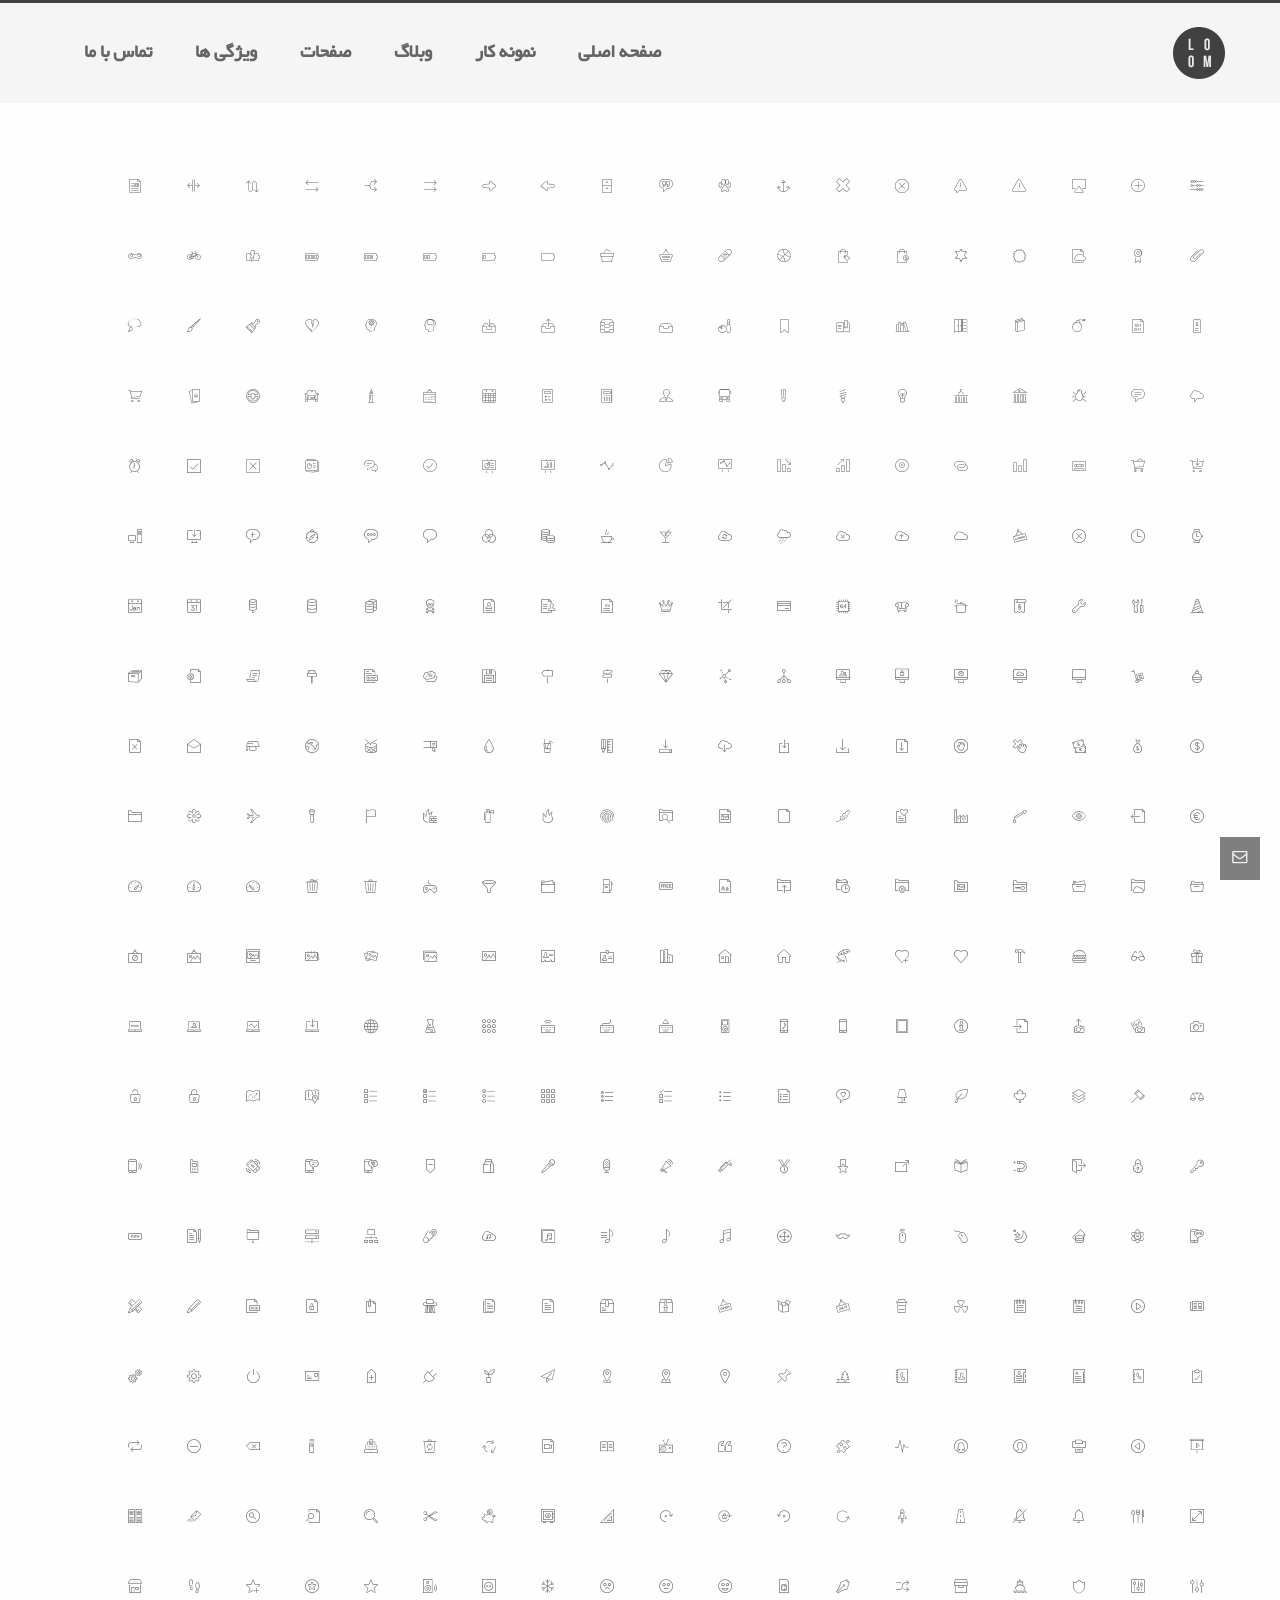
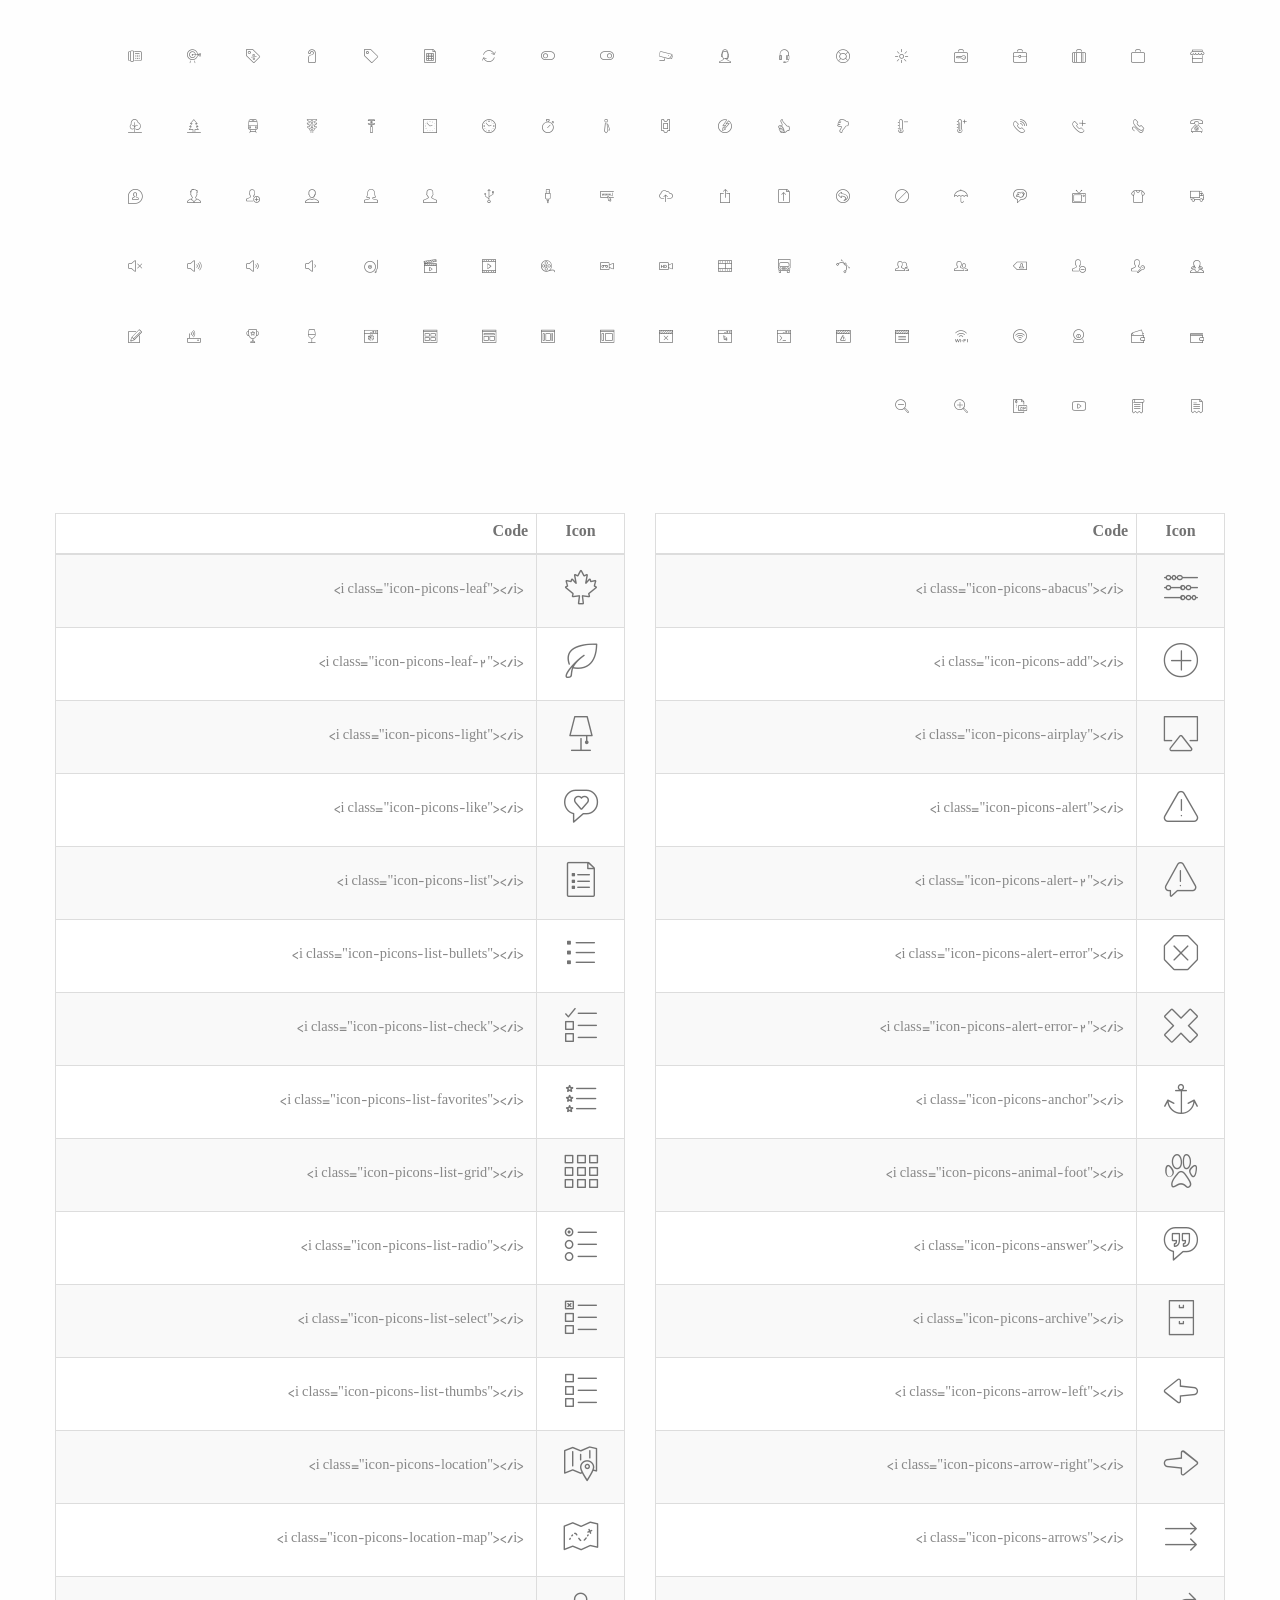
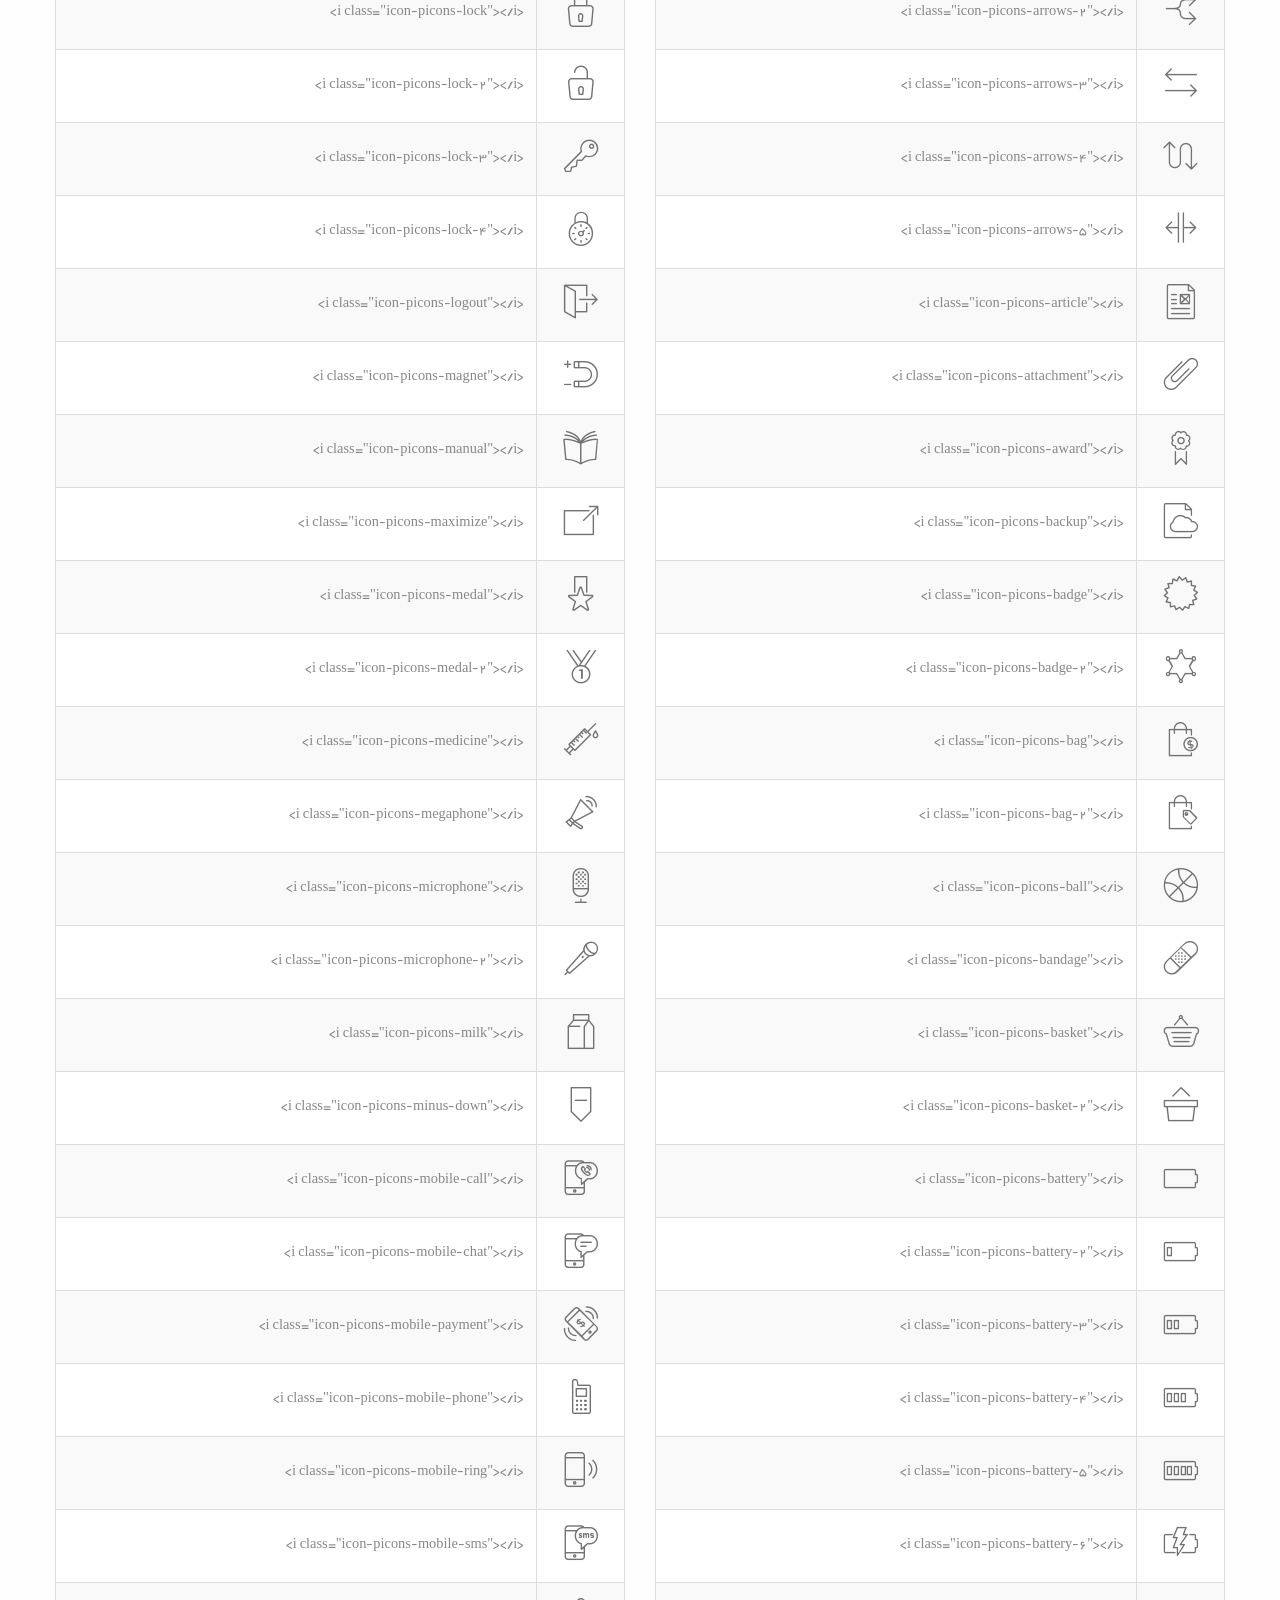
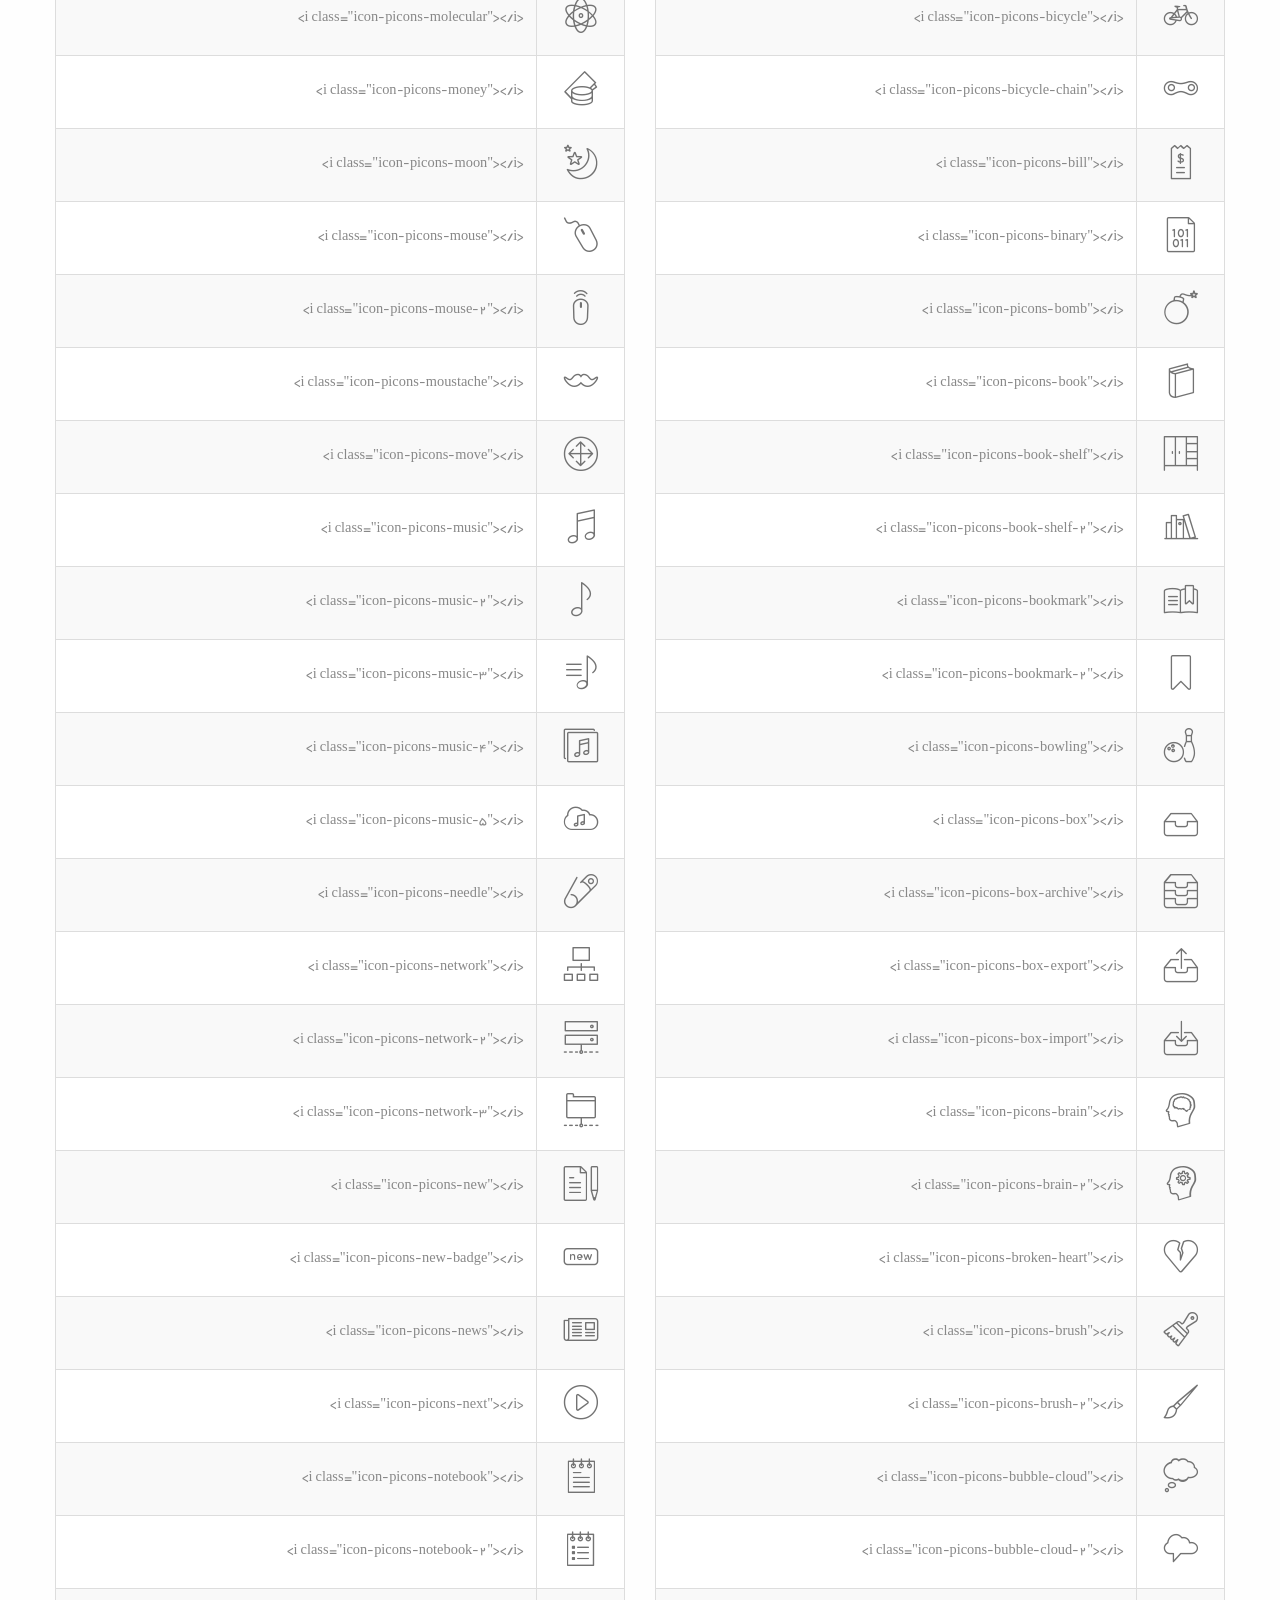
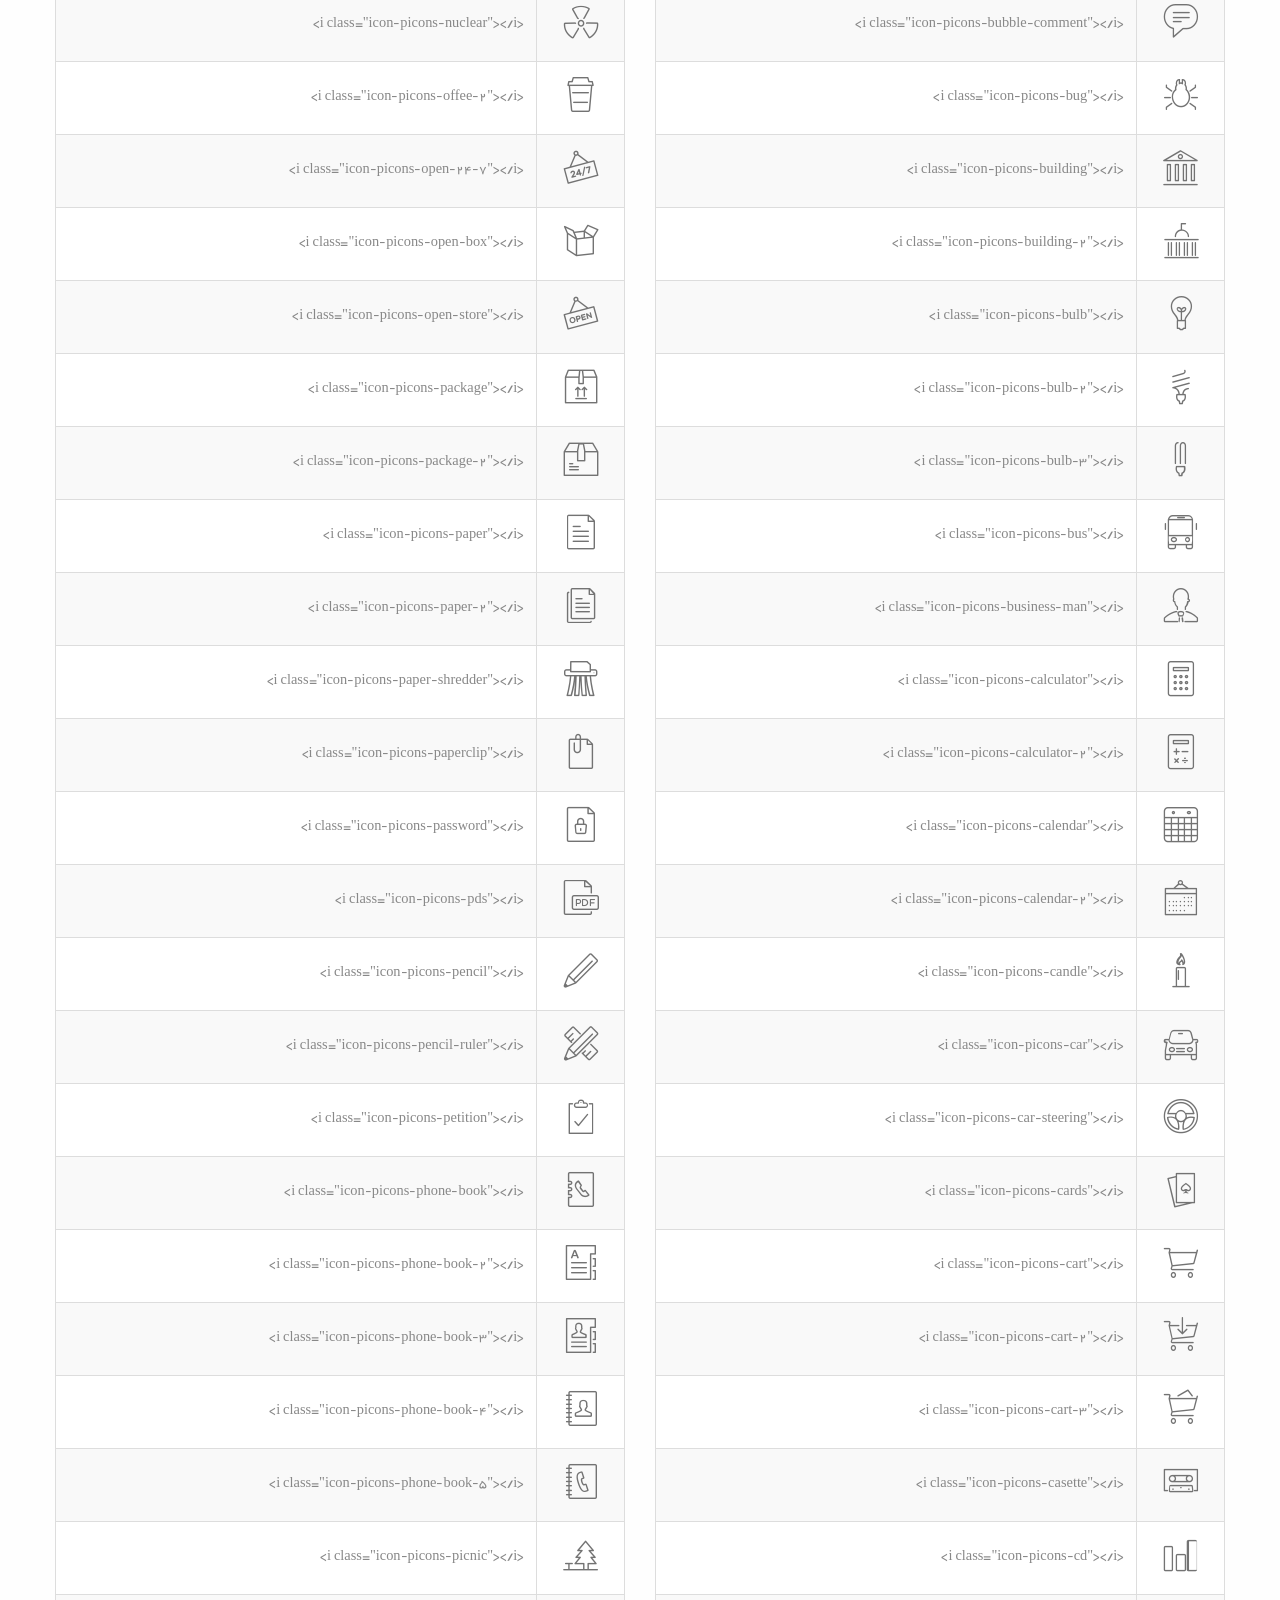
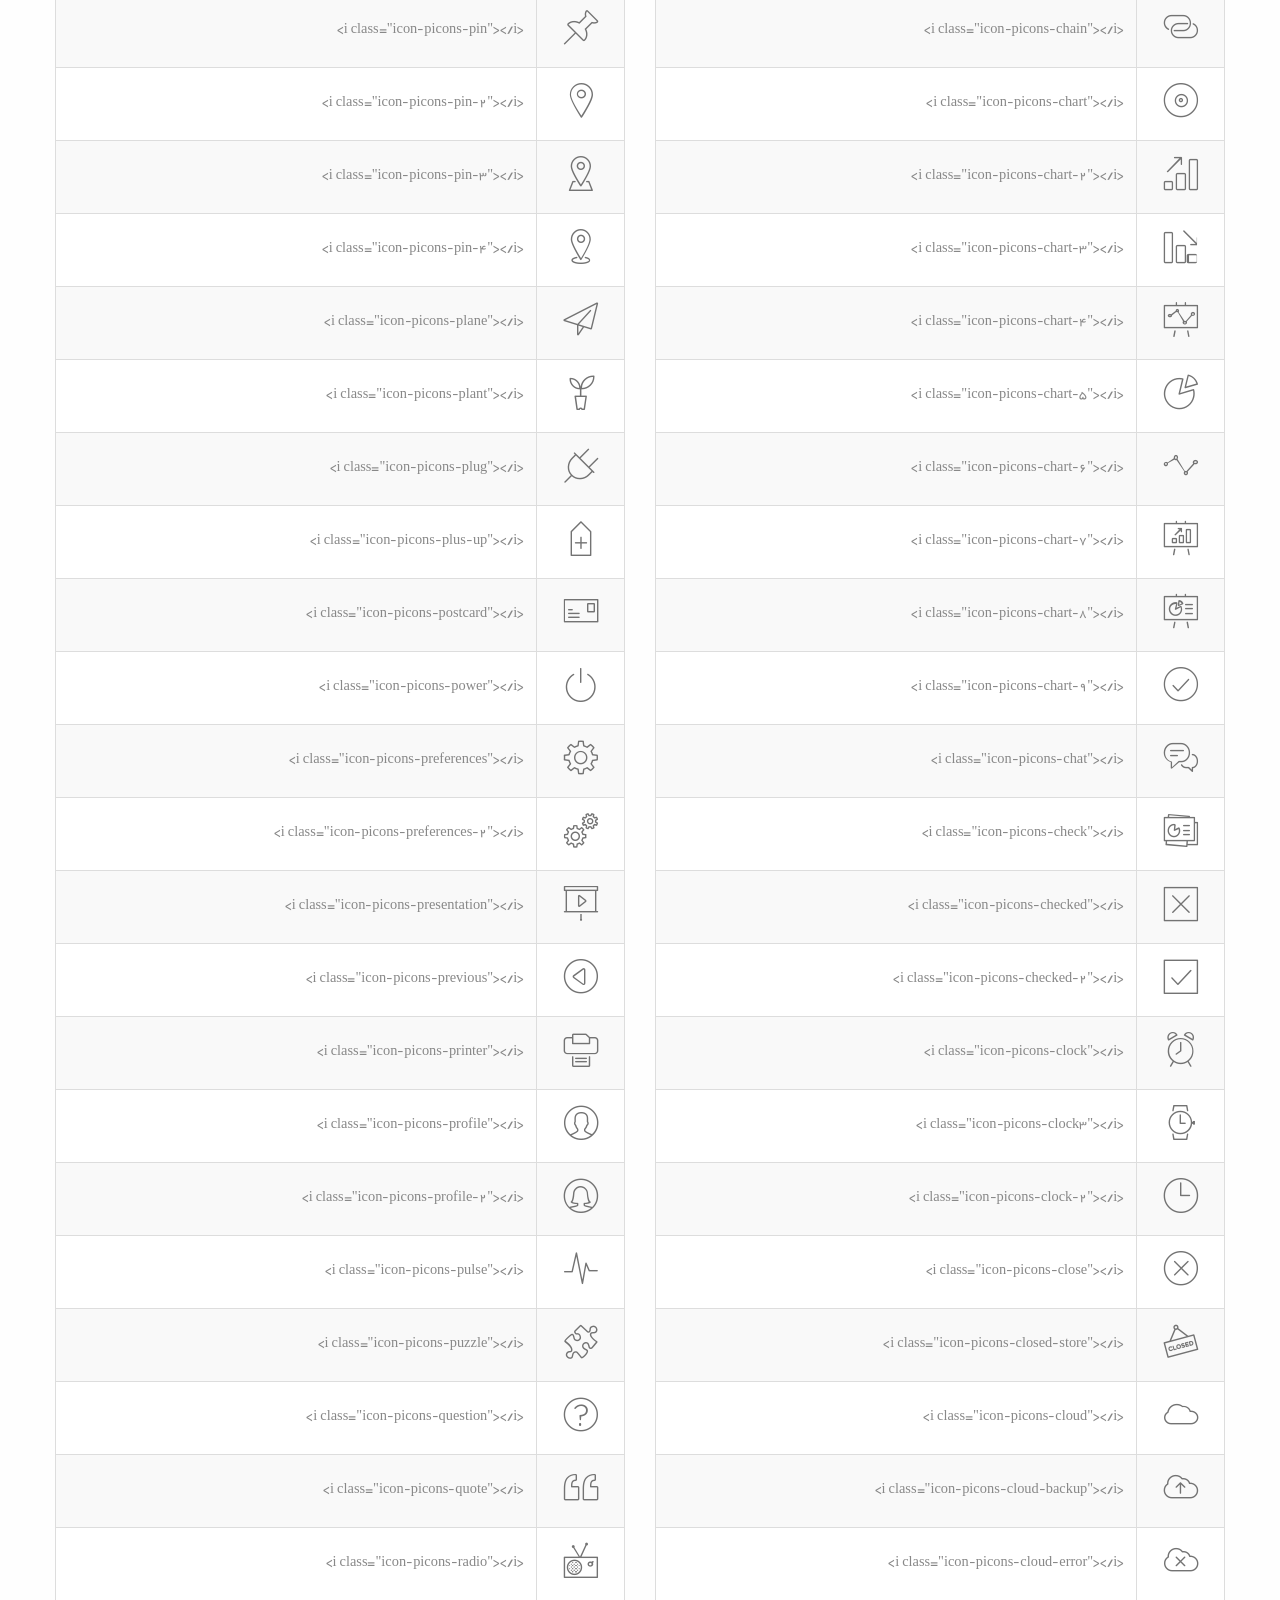
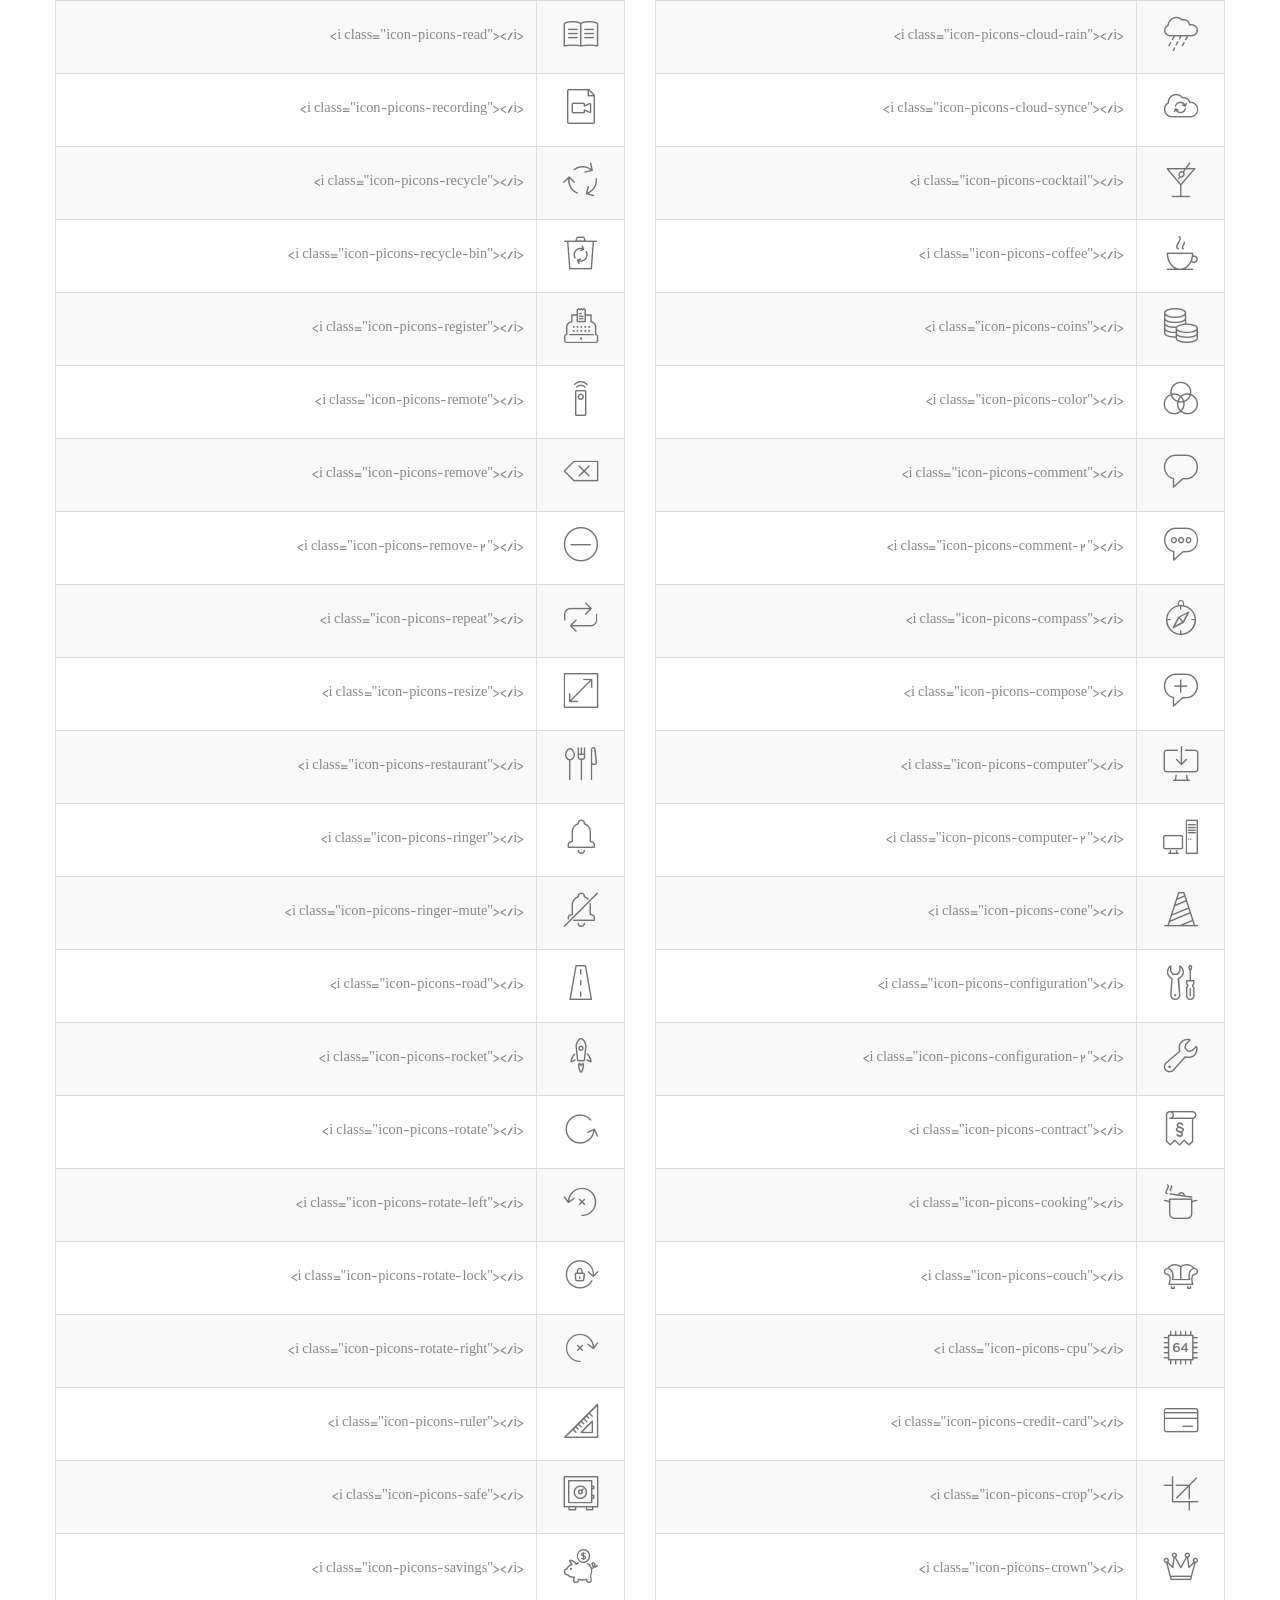
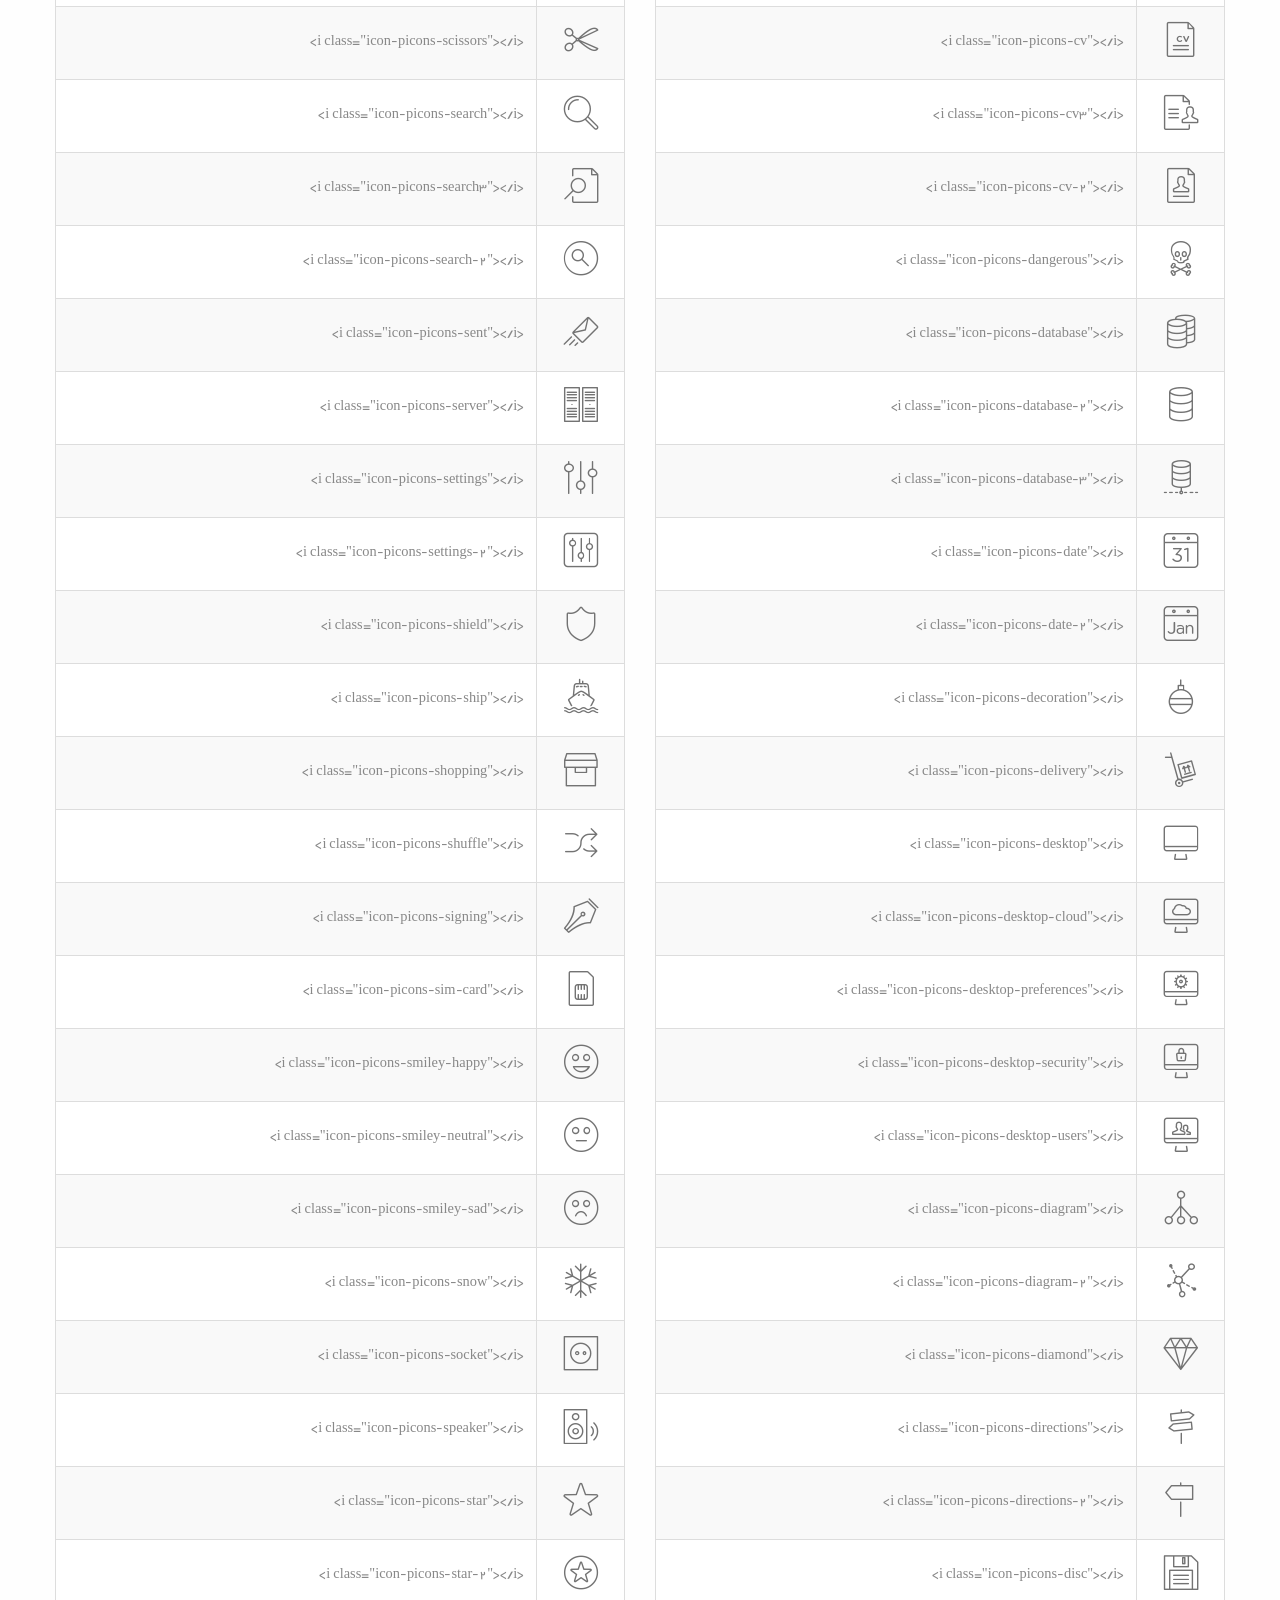
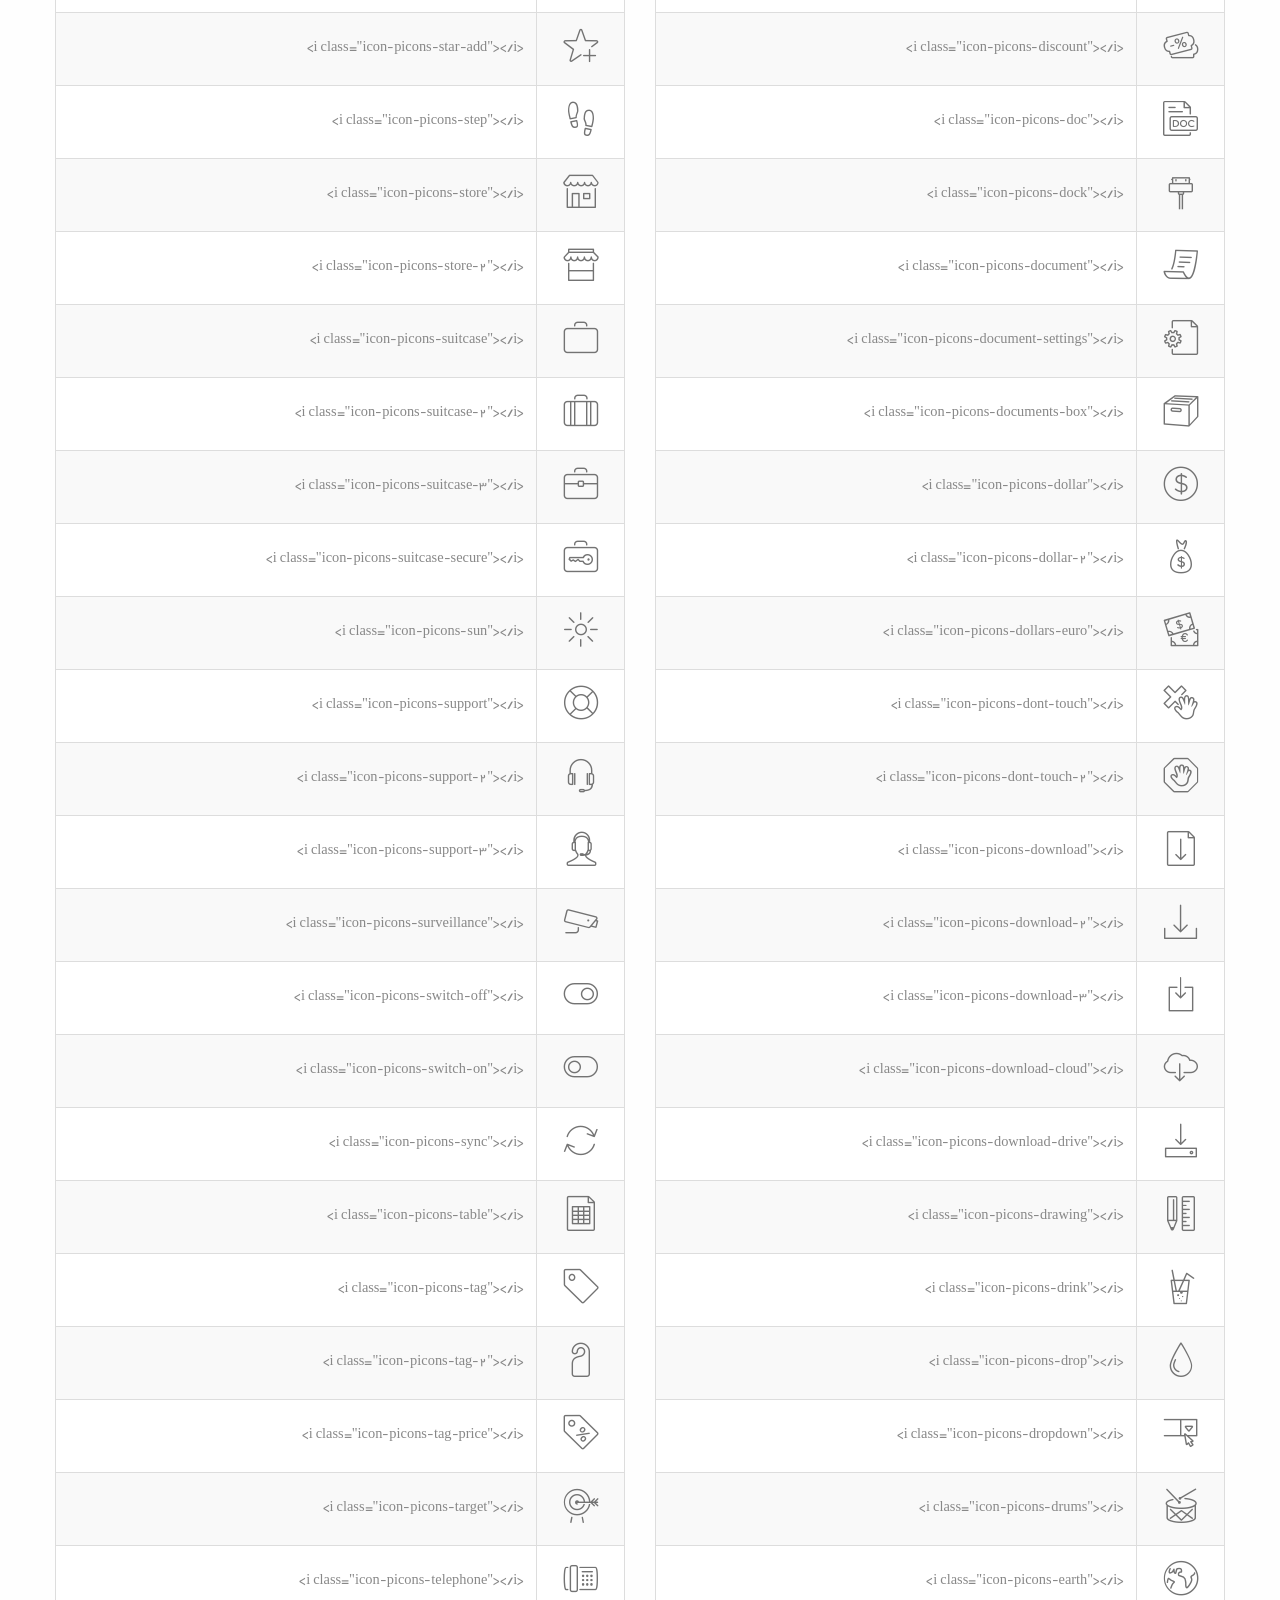
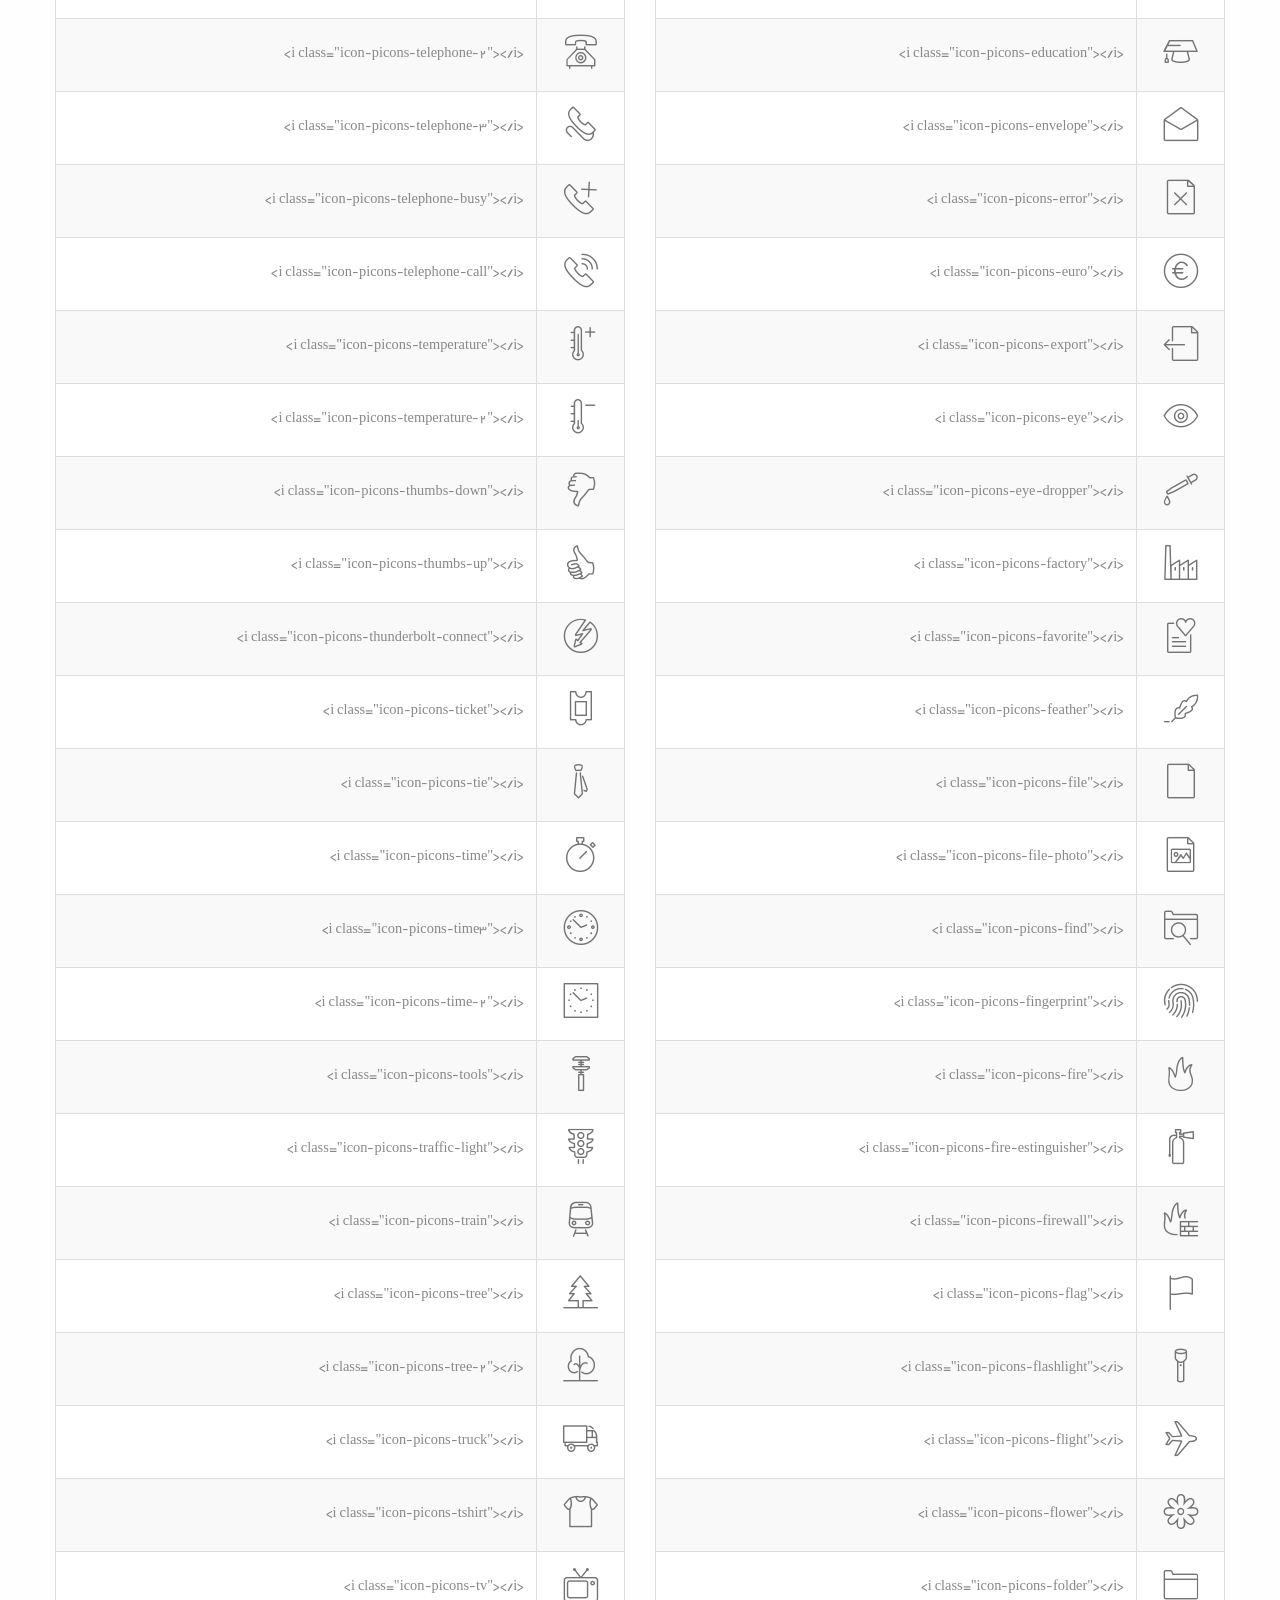
<file: sit/picons.html>
<!DOCTYPE html>
<html lang="en">
<head>
<meta charset="utf-8">
<meta name="viewport" content="width=device-width, initial-scale=1.0">
<meta name="description" content="">
<meta name="author" content="">
<link rel="shortcut icon" href="style/images/favicon.png">
<title>قالب فارسی شرکتی</title>
<!-- Bootstrap core CSS -->
<link href="style/css/bootstrap.css" rel="stylesheet">
<link href="style/css/settings.css" rel="stylesheet">
<link href="style/css/owl.carousel.css" rel="stylesheet">
<link href="style/js/google-code-prettify/prettify.css" rel="stylesheet">
<link href="style/js/fancybox/jquery.fancybox.css" rel="stylesheet" type="text/css" media="all" />
<link href="style/js/fancybox/helpers/jquery.fancybox-thumbs0ff5.css?v=1.0.2" rel="stylesheet" type="text/css" />
<link href="style.css" rel="stylesheet">
<link href="style/css/color/green.css" rel="stylesheet">
<link href='http://fonts.googleapis.com/css?family=Raleway:400,300,500,600,700,800,900' rel='stylesheet' type='text/css'>
<link href="style/type/fontello.css" rel="stylesheet">
<link href="style/type/picons.css" rel="stylesheet">
<!-- HTML5 shim and Respond.js IE8 support of HTML5 elements and media queries -->
<!--[if lt IE 9]>
      <script src="style/js/html5shiv.js"></script>
      <script src="https://oss.maxcdn.com/libs/respond.js/1.3.0/respond.min.js"></script>
      <![endif]-->
</head>
<body>
<div id="preloader"><div id="status"><div class="spinner"></div></div></div>
<div class="body-wrapper">
 <div class="navbar basic default">
    <div class="navbar-header">
      <div class="container">
        <div class="basic-wrapper"> <a class="btn responsive-menu pull-left" data-toggle="collapse" data-target=".navbar-collapse"><i class='icon-menu-1'></i></a> <a class="navbar-brand" href="index-2.html"><img src="style/images/logo.png" data-at2x="style/images/logo@2x.png" alt="" /></a> </div>
        <div class="collapse navbar-collapse pull-left">
          <ul class="nav navbar-nav">
            <li class="dropdown"><a href="#" class="dropdown-toggle js-activated">صفحه اصلی</a>
              <ul class="dropdown-menu">
                <li><a href="index-2.html">
سبک کسب و کار
</a></li>
                <li><a href="index2.html">
آژانس سبک
</a></li>
                <li><a href="index3.html">سبک شرکت</a></li>
                <li><a href="index4.html">

لورم ایپسوم </a></li>
                <li><a href="index5.html">
کشویی تمام پهنا
</a></li>
              </ul>
            </li>
            <li class="dropdown"><a href="#" class="dropdown-toggle js-activated">نمونه کار</a>
              <ul class="dropdown-menu">
                <li><a href="portfolio.html">گرید تمام صفحه</a></li>
                <li><a href="portfolio2.html">گرید کلاسیک</a></li>
                <li><a href="portfolio3.html">سبد توری</a></li>
                <li><a href="portfolio4.html">
سبد توری کلاسیک
</a></li>
                <li><a href="portfolio-post.html">
پست با کشویی کامل
</a></li>
                <li><a href="portfolio-post2.html">
پست با کشویی نیم
</a></li>
                <li><a href="portfolio-post3.html">
پست با عکس
</a></li>
                <li><a href="portfolio-post4.html">
پست با ویدئو
</a></li>
              </ul>
            </li>
            <li class="dropdown"><a href="#" class="dropdown-toggle js-activated">وبلاگ</a>
              <ul class="dropdown-menu">
                <li><a href="blog.html">
شبکه بلاگ
</a></li>
                <li><a href="blog2.html">
وبلاگ شبکه با نوار جانبی
</a></li>
                <li><a href="blog3.html">
وبلاگ های کلاسیک
</a></li>
                <li><a href="blog-post.html">
پست های وبلاگ
</a></li>
              </ul>
            </li>
            <li class="dropdown"><a href="#" class="dropdown-toggle js-activated">صفحات</a>
              <ul class="dropdown-menu">
                <li><a href="about.html">درباره ما</a></li>
                <li><a href="about2.html">درباره ما 2</a></li>
                <li><a href="services.html">خدمات</a></li>
              </ul>
            </li>
            <li class="dropdown"><a href="#" class="dropdown-toggle js-activated">ویژگی ها</a>
              <ul class="dropdown-menu">
                <li class="dropdown-submenu"><a href="#">رنگ ها</a>
              		<ul class="dropdown-menu">
		                <li><a class="changecolor" title="loomblue-color">آبی</a></li>
		                <li><a class="changecolor" title="loomgray-color">خاکستری</a></li>
						<li><a class="changecolor" title="loomgreen-color">سبز</a></li>
						<li><a class="changecolor" title="loomorange-color">نارنجی</a></li>
						<li><a class="changecolor" title="loompink-color">صورتی</a></li>
						<li><a class="changecolor" title="loompurple-color">رنگ ارغوانی</a></li>
						<li><a class="changecolor" title="loomred-color">قرمز</a></li>
		              </ul>
              	</li>
                <li><a href="elements.html">عناصر</a></li>
                <li><a href="headings.html">سرفصل ها</a></li>
                <li><a href="index-2.html">

لورم ایپسوم یا طرح‌نما</a></li>
                <li><a href="footer.html">
بالا و پایین صفحه با ویجت های تک
</a></li>
                <li><a href="pricing.html">
لیست قیمت ها
</a></li>
                <li><a href="picons.html">

لورم ایپسوم یا طرح‌نما</a></li>
                <li><a href="fontello.html">

لورم ایپسوم یا طرح‌نما</a></li>
              </ul>
            </li>
            <li><a href="contact.html">تماس با ما</a></li>
          </ul>
        </div>
      </div>
    </div>
    <!--/.nav-collapse --> 
  </div>
  <!--/.navbar -->
  <div class="offset"></div>
  <div class="light-wrapper picons-list">
    <div class="container inner">
      <ul class="font-icons">
        <li><i class="icon-picons-abacus"></i></li>
        <li><i class="icon-picons-add"></i></li>
        <li><i class="icon-picons-airplay"></i></li>
        <li><i class="icon-picons-alert"></i></li>
        <li><i class="icon-picons-alert-2"></i></li>
        <li><i class="icon-picons-alert-error"></i></li>
        <li><i class="icon-picons-alert-error-2"></i></li>
        <li><i class="icon-picons-anchor"></i></li>
        <li><i class="icon-picons-animal-foot"></i></li>
        <li><i class="icon-picons-answer"></i></li>
        <li><i class="icon-picons-archive"></i></li>
        <li><i class="icon-picons-arrow-left"></i></li>
        <li><i class="icon-picons-arrow-right"></i></li>
        <li><i class="icon-picons-arrows"></i></li>
        <li><i class="icon-picons-arrows-2"></i></li>
        <li><i class="icon-picons-arrows-3"></i></li>
        <li><i class="icon-picons-arrows-4"></i></li>
        <li><i class="icon-picons-arrows-5"></i></li>
        <li><i class="icon-picons-article"></i></li>
        <li><i class="icon-picons-attachment"></i></li>
        <li><i class="icon-picons-award"></i></li>
        <li><i class="icon-picons-backup"></i></li>
        <li><i class="icon-picons-badge"></i></li>
        <li><i class="icon-picons-badge-2"></i></li>
        <li><i class="icon-picons-bag"></i></li>
        <li><i class="icon-picons-bag-2"></i></li>
        <li><i class="icon-picons-ball"></i></li>
        <li><i class="icon-picons-bandage"></i></li>
        <li><i class="icon-picons-basket"></i></li>
        <li><i class="icon-picons-basket-2"></i></li>
        <li><i class="icon-picons-battery"></i></li>
        <li><i class="icon-picons-battery-2"></i></li>
        <li><i class="icon-picons-battery-3"></i></li>
        <li><i class="icon-picons-battery-4"></i></li>
        <li><i class="icon-picons-battery-5"></i></li>
        <li><i class="icon-picons-battery-6"></i></li>
        <li><i class="icon-picons-bicycle"></i></li>
        <li><i class="icon-picons-bicycle-chain"></i></li>
        <li><i class="icon-picons-bill"></i></li>
        <li><i class="icon-picons-binary"></i></li>
        <li><i class="icon-picons-bomb"></i></li>
        <li><i class="icon-picons-book"></i></li>
        <li><i class="icon-picons-book-shelf"></i></li>
        <li><i class="icon-picons-book-shelf-2"></i></li>
        <li><i class="icon-picons-bookmark"></i></li>
        <li><i class="icon-picons-bookmark-2"></i></li>
        <li><i class="icon-picons-bowling"></i></li>
        <li><i class="icon-picons-box"></i></li>
        <li><i class="icon-picons-box-archive"></i></li>
        <li><i class="icon-picons-box-export"></i></li>
        <li><i class="icon-picons-box-import"></i></li>
        <li><i class="icon-picons-brain"></i></li>
        <li><i class="icon-picons-brain-2"></i></li>
        <li><i class="icon-picons-broken-heart"></i></li>
        <li><i class="icon-picons-brush"></i></li>
        <li><i class="icon-picons-brush-2"></i></li>
        <li><i class="icon-picons-bubble-cloud"></i></li>
        <li><i class="icon-picons-bubble-cloud-2"></i></li>
        <li><i class="icon-picons-bubble-comment"></i></li>
        <li><i class="icon-picons-bug"></i></li>
        <li><i class="icon-picons-building"></i></li>
        <li><i class="icon-picons-building-2"></i></li>
        <li><i class="icon-picons-bulb"></i></li>
        <li><i class="icon-picons-bulb-2"></i></li>
        <li><i class="icon-picons-bulb-3"></i></li>
        <li><i class="icon-picons-bus"></i></li>
        <li><i class="icon-picons-business-man"></i></li>
        <li><i class="icon-picons-calculator"></i></li>
        <li><i class="icon-picons-calculator-2"></i></li>
        <li><i class="icon-picons-calendar"></i></li>
        <li><i class="icon-picons-calendar-2"></i></li>
        <li><i class="icon-picons-candle"></i></li>
        <li><i class="icon-picons-car"></i></li>
        <li><i class="icon-picons-car-steering"></i></li>
        <li><i class="icon-picons-cards"></i></li>
        <li><i class="icon-picons-cart"></i></li>
        <li><i class="icon-picons-cart-2"></i></li>
        <li><i class="icon-picons-cart-3"></i></li>
        <li><i class="icon-picons-casette"></i></li>
        <li><i class="icon-picons-cd"></i></li>
        <li><i class="icon-picons-chain"></i></li>
        <li><i class="icon-picons-chart"></i></li>
        <li><i class="icon-picons-chart-2"></i></li>
        <li><i class="icon-picons-chart-3"></i></li>
        <li><i class="icon-picons-chart-4"></i></li>
        <li><i class="icon-picons-chart-5"></i></li>
        <li><i class="icon-picons-chart-6"></i></li>
        <li><i class="icon-picons-chart-7"></i></li>
        <li><i class="icon-picons-chart-8"></i></li>
        <li><i class="icon-picons-chart-9"></i></li>
        <li><i class="icon-picons-chat"></i></li>
        <li><i class="icon-picons-check"></i></li>
        <li><i class="icon-picons-checked"></i></li>
        <li><i class="icon-picons-checked-2"></i></li>
        <li><i class="icon-picons-clock"></i></li>
        <li><i class="icon-picons-clock3"></i></li>
        <li><i class="icon-picons-clock-2"></i></li>
        <li><i class="icon-picons-close"></i></li>
        <li><i class="icon-picons-closed-store"></i></li>
        <li><i class="icon-picons-cloud"></i></li>
        <li><i class="icon-picons-cloud-backup"></i></li>
        <li><i class="icon-picons-cloud-error"></i></li>
        <li><i class="icon-picons-cloud-rain"></i></li>
        <li><i class="icon-picons-cloud-synce"></i></li>
        <li><i class="icon-picons-cocktail"></i></li>
        <li><i class="icon-picons-coffee"></i></li>
        <li><i class="icon-picons-coins"></i></li>
        <li><i class="icon-picons-color"></i></li>
        <li><i class="icon-picons-comment"></i></li>
        <li><i class="icon-picons-comment-2"></i></li>
        <li><i class="icon-picons-compass"></i></li>
        <li><i class="icon-picons-compose"></i></li>
        <li><i class="icon-picons-computer"></i></li>
        <li><i class="icon-picons-computer-2"></i></li>
        <li><i class="icon-picons-cone"></i></li>
        <li><i class="icon-picons-configuration"></i></li>
        <li><i class="icon-picons-configuration-2"></i></li>
        <li><i class="icon-picons-contract"></i></li>
        <li><i class="icon-picons-cooking"></i></li>
        <li><i class="icon-picons-couch"></i></li>
        <li><i class="icon-picons-cpu"></i></li>
        <li><i class="icon-picons-credit-card"></i></li>
        <li><i class="icon-picons-crop"></i></li>
        <li><i class="icon-picons-crown"></i></li>
        <li><i class="icon-picons-cv"></i></li>
        <li><i class="icon-picons-cv3"></i></li>
        <li><i class="icon-picons-cv-2"></i></li>
        <li><i class="icon-picons-dangerous"></i></li>
        <li><i class="icon-picons-database"></i></li>
        <li><i class="icon-picons-database-2"></i></li>
        <li><i class="icon-picons-database-3"></i></li>
        <li><i class="icon-picons-date"></i></li>
        <li><i class="icon-picons-date-2"></i></li>
        <li><i class="icon-picons-decoration"></i></li>
        <li><i class="icon-picons-delivery"></i></li>
        <li><i class="icon-picons-desktop"></i></li>
        <li><i class="icon-picons-desktop-cloud"></i></li>
        <li><i class="icon-picons-desktop-preferences"></i></li>
        <li><i class="icon-picons-desktop-security"></i></li>
        <li><i class="icon-picons-desktop-users"></i></li>
        <li><i class="icon-picons-diagram"></i></li>
        <li><i class="icon-picons-diagram-2"></i></li>
        <li><i class="icon-picons-diamond"></i></li>
        <li><i class="icon-picons-directions"></i></li>
        <li><i class="icon-picons-directions-2"></i></li>
        <li><i class="icon-picons-disc"></i></li>
        <li><i class="icon-picons-discount"></i></li>
        <li><i class="icon-picons-doc"></i></li>
        <li><i class="icon-picons-dock"></i></li>
        <li><i class="icon-picons-document"></i></li>
        <li><i class="icon-picons-document-settings"></i></li>
        <li><i class="icon-picons-documents-box"></i></li>
        <li><i class="icon-picons-dollar"></i></li>
        <li><i class="icon-picons-dollar-2"></i></li>
        <li><i class="icon-picons-dollars-euro"></i></li>
        <li><i class="icon-picons-dont-touch"></i></li>
        <li><i class="icon-picons-dont-touch-2"></i></li>
        <li><i class="icon-picons-download"></i></li>
        <li><i class="icon-picons-download-2"></i></li>
        <li><i class="icon-picons-download-3"></i></li>
        <li><i class="icon-picons-download-cloud"></i></li>
        <li><i class="icon-picons-download-drive"></i></li>
        <li><i class="icon-picons-drawing"></i></li>
        <li><i class="icon-picons-drink"></i></li>
        <li><i class="icon-picons-drop"></i></li>
        <li><i class="icon-picons-dropdown"></i></li>
        <li><i class="icon-picons-drums"></i></li>
        <li><i class="icon-picons-earth"></i></li>
        <li><i class="icon-picons-education"></i></li>
        <li><i class="icon-picons-envelope"></i></li>
        <li><i class="icon-picons-error"></i></li>
        <li><i class="icon-picons-euro"></i></li>
        <li><i class="icon-picons-export"></i></li>
        <li><i class="icon-picons-eye"></i></li>
        <li><i class="icon-picons-eye-dropper"></i></li>
        <li><i class="icon-picons-factory"></i></li>
        <li><i class="icon-picons-favorite"></i></li>
        <li><i class="icon-picons-feather"></i></li>
        <li><i class="icon-picons-file"></i></li>
        <li><i class="icon-picons-file-photo"></i></li>
        <li><i class="icon-picons-find"></i></li>
        <li><i class="icon-picons-fingerprint"></i></li>
        <li><i class="icon-picons-fire"></i></li>
        <li><i class="icon-picons-fire-estinguisher"></i></li>
        <li><i class="icon-picons-firewall"></i></li>
        <li><i class="icon-picons-flag"></i></li>
        <li><i class="icon-picons-flashlight"></i></li>
        <li><i class="icon-picons-flight"></i></li>
        <li><i class="icon-picons-flower"></i></li>
        <li><i class="icon-picons-folder"></i></li>
        <li><i class="icon-picons-folder-2"></i></li>
        <li><i class="icon-picons-folder-backup"></i></li>
        <li><i class="icon-picons-folder-documents"></i></li>
        <li><i class="icon-picons-folder-locked"></i></li>
        <li><i class="icon-picons-folder-photos"></i></li>
        <li><i class="icon-picons-folder-preferences"></i></li>
        <li><i class="icon-picons-folder-schedule"></i></li>
        <li><i class="icon-picons-folder-upload"></i></li>
        <li><i class="icon-picons-font"></i></li>
        <li><i class="icon-picons-free"></i></li>
        <li><i class="icon-picons-fuel"></i></li>
        <li><i class="icon-picons-full-documents"></i></li>
        <li><i class="icon-picons-funnel"></i></li>
        <li><i class="icon-picons-gamepad"></i></li>
        <li><i class="icon-picons-garbage"></i></li>
        <li><i class="icon-picons-garbage-2"></i></li>
        <li><i class="icon-picons-gauge"></i></li>
        <li><i class="icon-picons-gauge-2"></i></li>
        <li><i class="icon-picons-gauge-3"></i></li>
        <li><i class="icon-picons-gift"></i></li>
        <li><i class="icon-picons-glasses"></i></li>
        <li><i class="icon-picons-hamburger"></i></li>
        <li><i class="icon-picons-hammer"></i></li>
        <li><i class="icon-picons-heart"></i></li>
        <li><i class="icon-picons-heart-add"></i></li>
        <li><i class="icon-picons-holiday"></i></li>
        <li><i class="icon-picons-home"></i></li>
        <li><i class="icon-picons-home-2"></i></li>
        <li><i class="icon-picons-house"></i></li>
        <li><i class="icon-picons-id"></i></li>
        <li><i class="icon-picons-id-2"></i></li>
        <li><i class="icon-picons-image"></i></li>
        <li><i class="icon-picons-image-2"></i></li>
        <li><i class="icon-picons-image-3"></i></li>
        <li><i class="icon-picons-image-4"></i></li>
        <li><i class="icon-picons-image-5"></i></li>
        <li><i class="icon-picons-image-6"></i></li>
        <li><i class="icon-picons-image-7"></i></li>
        <li><i class="icon-picons-image-8"></i></li>
        <li><i class="icon-picons-image-9"></i></li>
        <li><i class="icon-picons-image-10"></i></li>
        <li><i class="icon-picons-import"></i></li>
        <li><i class="icon-picons-information"></i></li>
        <li><i class="icon-picons-ipad"></i></li>
        <li><i class="icon-picons-iphone"></i></li>
        <li><i class="icon-picons-ipod"></i></li>
        <li><i class="icon-picons-ipod-2"></i></li>
        <li><i class="icon-picons-keyboard"></i></li>
        <li><i class="icon-picons-keyboard-2"></i></li>
        <li><i class="icon-picons-keyboard-3"></i></li>
        <li><i class="icon-picons-keyboard-4"></i></li>
        <li><i class="icon-picons-lab"></i></li>
        <li><i class="icon-picons-language"></i></li>
        <li><i class="icon-picons-laptop-download"></i></li>
        <li><i class="icon-picons-laptop-statistics"></i></li>
        <li><i class="icon-picons-laptop-user"></i></li>
        <li><i class="icon-picons-laptop-web"></i></li>
        <li><i class="icon-picons-law"></i></li>
        <li><i class="icon-picons-law-2"></i></li>
        <li><i class="icon-picons-layers"></i></li>
        <li><i class="icon-picons-leaf"></i></li>
        <li><i class="icon-picons-leaf-2"></i></li>
        <li><i class="icon-picons-light"></i></li>
        <li><i class="icon-picons-like"></i></li>
        <li><i class="icon-picons-list"></i></li>
        <li><i class="icon-picons-list-bullets"></i></li>
        <li><i class="icon-picons-list-check"></i></li>
        <li><i class="icon-picons-list-favorites"></i></li>
        <li><i class="icon-picons-list-grid"></i></li>
        <li><i class="icon-picons-list-radio"></i></li>
        <li><i class="icon-picons-list-select"></i></li>
        <li><i class="icon-picons-list-thumbs"></i></li>
        <li><i class="icon-picons-location"></i></li>
        <li><i class="icon-picons-location-map"></i></li>
        <li><i class="icon-picons-lock"></i></li>
        <li><i class="icon-picons-lock-2"></i></li>
        <li><i class="icon-picons-lock-3"></i></li>
        <li><i class="icon-picons-lock-4"></i></li>
        <li><i class="icon-picons-logout"></i></li>
        <li><i class="icon-picons-magnet"></i></li>
        <li><i class="icon-picons-manual"></i></li>
        <li><i class="icon-picons-maximize"></i></li>
        <li><i class="icon-picons-medal"></i></li>
        <li><i class="icon-picons-medal-2"></i></li>
        <li><i class="icon-picons-medicine"></i></li>
        <li><i class="icon-picons-megaphone"></i></li>
        <li><i class="icon-picons-microphone"></i></li>
        <li><i class="icon-picons-microphone-2"></i></li>
        <li><i class="icon-picons-milk"></i></li>
        <li><i class="icon-picons-minus-down"></i></li>
        <li><i class="icon-picons-mobile-call"></i></li>
        <li><i class="icon-picons-mobile-chat"></i></li>
        <li><i class="icon-picons-mobile-payment"></i></li>
        <li><i class="icon-picons-mobile-phone"></i></li>
        <li><i class="icon-picons-mobile-ring"></i></li>
        <li><i class="icon-picons-mobile-sms"></i></li>
        <li><i class="icon-picons-molecular"></i></li>
        <li><i class="icon-picons-money"></i></li>
        <li><i class="icon-picons-moon"></i></li>
        <li><i class="icon-picons-mouse"></i></li>
        <li><i class="icon-picons-mouse-2"></i></li>
        <li><i class="icon-picons-moustache"></i></li>
        <li><i class="icon-picons-move"></i></li>
        <li><i class="icon-picons-music"></i></li>
        <li><i class="icon-picons-music-2"></i></li>
        <li><i class="icon-picons-music-3"></i></li>
        <li><i class="icon-picons-music-4"></i></li>
        <li><i class="icon-picons-music-5"></i></li>
        <li><i class="icon-picons-needle"></i></li>
        <li><i class="icon-picons-network"></i></li>
        <li><i class="icon-picons-network-2"></i></li>
        <li><i class="icon-picons-network-3"></i></li>
        <li><i class="icon-picons-new"></i></li>
        <li><i class="icon-picons-new-badge"></i></li>
        <li><i class="icon-picons-news"></i></li>
        <li><i class="icon-picons-next"></i></li>
        <li><i class="icon-picons-notebook"></i></li>
        <li><i class="icon-picons-notebook-2"></i></li>
        <li><i class="icon-picons-nuclear"></i></li>
        <li><i class="icon-picons-offee-2"></i></li>
        <li><i class="icon-picons-open-24-7"></i></li>
        <li><i class="icon-picons-open-box"></i></li>
        <li><i class="icon-picons-open-store"></i></li>
        <li><i class="icon-picons-package"></i></li>
        <li><i class="icon-picons-package-2"></i></li>
        <li><i class="icon-picons-paper"></i></li>
        <li><i class="icon-picons-paper-2"></i></li>
        <li><i class="icon-picons-paper-shredder"></i></li>
        <li><i class="icon-picons-paperclip"></i></li>
        <li><i class="icon-picons-password"></i></li>
        <li><i class="icon-picons-pds"></i></li>
        <li><i class="icon-picons-pencil"></i></li>
        <li><i class="icon-picons-pencil-ruler"></i></li>
        <li><i class="icon-picons-petition"></i></li>
        <li><i class="icon-picons-phone-book"></i></li>
        <li><i class="icon-picons-phone-book-2"></i></li>
        <li><i class="icon-picons-phone-book-3"></i></li>
        <li><i class="icon-picons-phone-book-4"></i></li>
        <li><i class="icon-picons-phone-book-5"></i></li>
        <li><i class="icon-picons-picnic"></i></li>
        <li><i class="icon-picons-pin"></i></li>
        <li><i class="icon-picons-pin-2"></i></li>
        <li><i class="icon-picons-pin-3"></i></li>
        <li><i class="icon-picons-pin-4"></i></li>
        <li><i class="icon-picons-plane"></i></li>
        <li><i class="icon-picons-plant"></i></li>
        <li><i class="icon-picons-plug"></i></li>
        <li><i class="icon-picons-plus-up"></i></li>
        <li><i class="icon-picons-postcard"></i></li>
        <li><i class="icon-picons-power"></i></li>
        <li><i class="icon-picons-preferences"></i></li>
        <li><i class="icon-picons-preferences-2"></i></li>
        <li><i class="icon-picons-presentation"></i></li>
        <li><i class="icon-picons-previous"></i></li>
        <li><i class="icon-picons-printer"></i></li>
        <li><i class="icon-picons-profile"></i></li>
        <li><i class="icon-picons-profile-2"></i></li>
        <li><i class="icon-picons-pulse"></i></li>
        <li><i class="icon-picons-puzzle"></i></li>
        <li><i class="icon-picons-question"></i></li>
        <li><i class="icon-picons-quote"></i></li>
        <li><i class="icon-picons-radio"></i></li>
        <li><i class="icon-picons-read"></i></li>
        <li><i class="icon-picons-recording"></i></li>
        <li><i class="icon-picons-recycle"></i></li>
        <li><i class="icon-picons-recycle-bin"></i></li>
        <li><i class="icon-picons-register"></i></li>
        <li><i class="icon-picons-remote"></i></li>
        <li><i class="icon-picons-remove"></i></li>
        <li><i class="icon-picons-remove-2"></i></li>
        <li><i class="icon-picons-repeat"></i></li>
        <li><i class="icon-picons-resize"></i></li>
        <li><i class="icon-picons-restaurant"></i></li>
        <li><i class="icon-picons-ringer"></i></li>
        <li><i class="icon-picons-ringer-mute"></i></li>
        <li><i class="icon-picons-road"></i></li>
        <li><i class="icon-picons-rocket"></i></li>
        <li><i class="icon-picons-rotate"></i></li>
        <li><i class="icon-picons-rotate-left"></i></li>
        <li><i class="icon-picons-rotate-lock"></i></li>
        <li><i class="icon-picons-rotate-right"></i></li>
        <li><i class="icon-picons-ruler"></i></li>
        <li><i class="icon-picons-safe"></i></li>
        <li><i class="icon-picons-savings"></i></li>
        <li><i class="icon-picons-scissors"></i></li>
        <li><i class="icon-picons-search"></i></li>
        <li><i class="icon-picons-search3"></i></li>
        <li><i class="icon-picons-search-2"></i></li>
        <li><i class="icon-picons-sent"></i></li>
        <li><i class="icon-picons-server"></i></li>
        <li><i class="icon-picons-settings"></i></li>
        <li><i class="icon-picons-settings-2"></i></li>
        <li><i class="icon-picons-shield"></i></li>
        <li><i class="icon-picons-ship"></i></li>
        <li><i class="icon-picons-shopping"></i></li>
        <li><i class="icon-picons-shuffle"></i></li>
        <li><i class="icon-picons-signing"></i></li>
        <li><i class="icon-picons-sim-card"></i></li>
        <li><i class="icon-picons-smiley-happy"></i></li>
        <li><i class="icon-picons-smiley-neutral"></i></li>
        <li><i class="icon-picons-smiley-sad"></i></li>
        <li><i class="icon-picons-snow"></i></li>
        <li><i class="icon-picons-socket"></i></li>
        <li><i class="icon-picons-speaker"></i></li>
        <li><i class="icon-picons-star"></i></li>
        <li><i class="icon-picons-star-2"></i></li>
        <li><i class="icon-picons-star-add"></i></li>
        <li><i class="icon-picons-step"></i></li>
        <li><i class="icon-picons-store"></i></li>
        <li><i class="icon-picons-store-2"></i></li>
        <li><i class="icon-picons-suitcase"></i></li>
        <li><i class="icon-picons-suitcase-2"></i></li>
        <li><i class="icon-picons-suitcase-3"></i></li>
        <li><i class="icon-picons-suitcase-secure"></i></li>
        <li><i class="icon-picons-sun"></i></li>
        <li><i class="icon-picons-support"></i></li>
        <li><i class="icon-picons-support-2"></i></li>
        <li><i class="icon-picons-support-3"></i></li>
        <li><i class="icon-picons-surveillance"></i></li>
        <li><i class="icon-picons-switch-off"></i></li>
        <li><i class="icon-picons-switch-on"></i></li>
        <li><i class="icon-picons-sync"></i></li>
        <li><i class="icon-picons-table"></i></li>
        <li><i class="icon-picons-tag"></i></li>
        <li><i class="icon-picons-tag-2"></i></li>
        <li><i class="icon-picons-tag-price"></i></li>
        <li><i class="icon-picons-target"></i></li>
        <li><i class="icon-picons-telephone"></i></li>
        <li><i class="icon-picons-telephone-2"></i></li>
        <li><i class="icon-picons-telephone-3"></i></li>
        <li><i class="icon-picons-telephone-busy"></i></li>
        <li><i class="icon-picons-telephone-call"></i></li>
        <li><i class="icon-picons-temperature"></i></li>
        <li><i class="icon-picons-temperature-2"></i></li>
        <li><i class="icon-picons-thumbs-down"></i></li>
        <li><i class="icon-picons-thumbs-up"></i></li>
        <li><i class="icon-picons-thunderbolt-connect"></i></li>
        <li><i class="icon-picons-ticket"></i></li>
        <li><i class="icon-picons-tie"></i></li>
        <li><i class="icon-picons-time"></i></li>
        <li><i class="icon-picons-time3"></i></li>
        <li><i class="icon-picons-time-2"></i></li>
        <li><i class="icon-picons-tools"></i></li>
        <li><i class="icon-picons-traffic-light"></i></li>
        <li><i class="icon-picons-train"></i></li>
        <li><i class="icon-picons-tree"></i></li>
        <li><i class="icon-picons-tree-2"></i></li>
        <li><i class="icon-picons-truck"></i></li>
        <li><i class="icon-picons-tshirt"></i></li>
        <li><i class="icon-picons-tv"></i></li>
        <li><i class="icon-picons-twitter"></i></li>
        <li><i class="icon-picons-umbrella"></i></li>
        <li><i class="icon-picons-unavailable"></i></li>
        <li><i class="icon-picons-undo"></i></li>
        <li><i class="icon-picons-upload"></i></li>
        <li><i class="icon-picons-upload-2"></i></li>
        <li><i class="icon-picons-upload-cloud"></i></li>
        <li><i class="icon-picons-url"></i></li>
        <li><i class="icon-picons-usb"></i></li>
        <li><i class="icon-picons-usb-connect"></i></li>
        <li><i class="icon-picons-user"></i></li>
        <li><i class="icon-picons-user-2"></i></li>
        <li><i class="icon-picons-user-3"></i></li>
        <li><i class="icon-picons-user-add"></i></li>
        <li><i class="icon-picons-user-boy"></i></li>
        <li><i class="icon-picons-user-chat"></i></li>
        <li><i class="icon-picons-user-female"></i></li>
        <li><i class="icon-picons-user-password"></i></li>
        <li><i class="icon-picons-user-remove"></i></li>
        <li><i class="icon-picons-user-tag"></i></li>
        <li><i class="icon-picons-users"></i></li>
        <li><i class="icon-picons-users-2"></i></li>
        <li><i class="icon-picons-vector"></i></li>
        <li><i class="icon-picons-vehicle"></i></li>
        <li><i class="icon-picons-video"></i></li>
        <li><i class="icon-picons-video-2"></i></li>
        <li><i class="icon-picons-video-3"></i></li>
        <li><i class="icon-picons-video-4"></i></li>
        <li><i class="icon-picons-video-5"></i></li>
        <li><i class="icon-picons-video-6"></i></li>
        <li><i class="icon-picons-vinyl"></i></li>
        <li><i class="icon-picons-volume"></i></li>
        <li><i class="icon-picons-volume-2"></i></li>
        <li><i class="icon-picons-volume-3"></i></li>
        <li><i class="icon-picons-volume-4"></i></li>
        <li><i class="icon-picons-wallet"></i></li>
        <li><i class="icon-picons-wallet-2"></i></li>
        <li><i class="icon-picons-webcam"></i></li>
        <li><i class="icon-picons-wifi"></i></li>
        <li><i class="icon-picons-wifi-2"></i></li>
        <li><i class="icon-picons-window"></i></li>
        <li><i class="icon-picons-window-alert"></i></li>
        <li><i class="icon-picons-window-command"></i></li>
        <li><i class="icon-picons-window-cursor"></i></li>
        <li><i class="icon-picons-window-error"></i></li>
        <li><i class="icon-picons-window-layout"></i></li>
        <li><i class="icon-picons-window-layout-2"></i></li>
        <li><i class="icon-picons-window-layout-3"></i></li>
        <li><i class="icon-picons-window-layout-4"></i></li>
        <li><i class="icon-picons-window-settings"></i></li>
        <li><i class="icon-picons-wine"></i></li>
        <li><i class="icon-picons-winner"></i></li>
        <li><i class="icon-picons-wireless"></i></li>
        <li><i class="icon-picons-write"></i></li>
        <li><i class="icon-picons-writing"></i></li>
        <li><i class="icon-picons-writing-2"></i></li>
        <li><i class="icon-picons-youtube"></i></li>
        <li><i class="icon-picons-zip"></i></li>
        <li><i class="icon-picons-zoom-in"></i></li>
        <li><i class="icon-picons-zoom-out"></i></li>
      </ul>
      <div class="divide50"></div>
      <div class="row retina-icons-code">
        <div class="col-sm-6">
          <table class="table table-bordered table-striped">
            <colgroup>
            <col class="span1">
            <col class="span5">
            </colgroup>
            <thead>
              <tr>
                <th>Icon</th>
                <th>Code</th>
              </tr>
            </thead>
            <tbody>
              <tr>
                <td><i class="icon-picons-abacus"></i></td>
                <td><code>&lt;i class="icon-picons-abacus"&gt;&lt;/i&gt;</code></td>
              </tr>
              <tr>
                <td><i class="icon-picons-add"></i></td>
                <td><code>&lt;i class="icon-picons-add"&gt;&lt;/i&gt;</code></td>
              </tr>
              <tr>
                <td><i class="icon-picons-airplay"></i></td>
                <td><code>&lt;i class="icon-picons-airplay"&gt;&lt;/i&gt;</code></td>
              </tr>
              <tr>
                <td><i class="icon-picons-alert"></i></td>
                <td><code>&lt;i class="icon-picons-alert"&gt;&lt;/i&gt;</code></td>
              </tr>
              <tr>
                <td><i class="icon-picons-alert-2"></i></td>
                <td><code>&lt;i class="icon-picons-alert-2"&gt;&lt;/i&gt;</code></td>
              </tr>
              <tr>
                <td><i class="icon-picons-alert-error"></i></td>
                <td><code>&lt;i class="icon-picons-alert-error"&gt;&lt;/i&gt;</code></td>
              </tr>
              <tr>
                <td><i class="icon-picons-alert-error-2"></i></td>
                <td><code>&lt;i class="icon-picons-alert-error-2"&gt;&lt;/i&gt;</code></td>
              </tr>
              <tr>
                <td><i class="icon-picons-anchor"></i></td>
                <td><code>&lt;i class="icon-picons-anchor"&gt;&lt;/i&gt;</code></td>
              </tr>
              <tr>
                <td><i class="icon-picons-animal-foot"></i></td>
                <td><code>&lt;i class="icon-picons-animal-foot"&gt;&lt;/i&gt;</code></td>
              </tr>
              <tr>
                <td><i class="icon-picons-answer"></i></td>
                <td><code>&lt;i class="icon-picons-answer"&gt;&lt;/i&gt;</code></td>
              </tr>
              <tr>
                <td><i class="icon-picons-archive"></i></td>
                <td><code>&lt;i class="icon-picons-archive"&gt;&lt;/i&gt;</code></td>
              </tr>
              <tr>
                <td><i class="icon-picons-arrow-left"></i></td>
                <td><code>&lt;i class="icon-picons-arrow-left"&gt;&lt;/i&gt;</code></td>
              </tr>
              <tr>
                <td><i class="icon-picons-arrow-right"></i></td>
                <td><code>&lt;i class="icon-picons-arrow-right"&gt;&lt;/i&gt;</code></td>
              </tr>
              <tr>
                <td><i class="icon-picons-arrows"></i></td>
                <td><code>&lt;i class="icon-picons-arrows"&gt;&lt;/i&gt;</code></td>
              </tr>
              <tr>
                <td><i class="icon-picons-arrows-2"></i></td>
                <td><code>&lt;i class="icon-picons-arrows-2"&gt;&lt;/i&gt;</code></td>
              </tr>
              <tr>
                <td><i class="icon-picons-arrows-3"></i></td>
                <td><code>&lt;i class="icon-picons-arrows-3"&gt;&lt;/i&gt;</code></td>
              </tr>
              <tr>
                <td><i class="icon-picons-arrows-4"></i></td>
                <td><code>&lt;i class="icon-picons-arrows-4"&gt;&lt;/i&gt;</code></td>
              </tr>
              <tr>
                <td><i class="icon-picons-arrows-5"></i></td>
                <td><code>&lt;i class="icon-picons-arrows-5"&gt;&lt;/i&gt;</code></td>
              </tr>
              <tr>
                <td><i class="icon-picons-article"></i></td>
                <td><code>&lt;i class="icon-picons-article"&gt;&lt;/i&gt;</code></td>
              </tr>
              <tr>
                <td><i class="icon-picons-attachment"></i></td>
                <td><code>&lt;i class="icon-picons-attachment"&gt;&lt;/i&gt;</code></td>
              </tr>
              <tr>
                <td><i class="icon-picons-award"></i></td>
                <td><code>&lt;i class="icon-picons-award"&gt;&lt;/i&gt;</code></td>
              </tr>
              <tr>
                <td><i class="icon-picons-backup"></i></td>
                <td><code>&lt;i class="icon-picons-backup"&gt;&lt;/i&gt;</code></td>
              </tr>
              <tr>
                <td><i class="icon-picons-badge"></i></td>
                <td><code>&lt;i class="icon-picons-badge"&gt;&lt;/i&gt;</code></td>
              </tr>
              <tr>
                <td><i class="icon-picons-badge-2"></i></td>
                <td><code>&lt;i class="icon-picons-badge-2"&gt;&lt;/i&gt;</code></td>
              </tr>
              <tr>
                <td><i class="icon-picons-bag"></i></td>
                <td><code>&lt;i class="icon-picons-bag"&gt;&lt;/i&gt;</code></td>
              </tr>
              <tr>
                <td><i class="icon-picons-bag-2"></i></td>
                <td><code>&lt;i class="icon-picons-bag-2"&gt;&lt;/i&gt;</code></td>
              </tr>
              <tr>
                <td><i class="icon-picons-ball"></i></td>
                <td><code>&lt;i class="icon-picons-ball"&gt;&lt;/i&gt;</code></td>
              </tr>
              <tr>
                <td><i class="icon-picons-bandage"></i></td>
                <td><code>&lt;i class="icon-picons-bandage"&gt;&lt;/i&gt;</code></td>
              </tr>
              <tr>
                <td><i class="icon-picons-basket"></i></td>
                <td><code>&lt;i class="icon-picons-basket"&gt;&lt;/i&gt;</code></td>
              </tr>
              <tr>
                <td><i class="icon-picons-basket-2"></i></td>
                <td><code>&lt;i class="icon-picons-basket-2"&gt;&lt;/i&gt;</code></td>
              </tr>
              <tr>
                <td><i class="icon-picons-battery"></i></td>
                <td><code>&lt;i class="icon-picons-battery"&gt;&lt;/i&gt;</code></td>
              </tr>
              <tr>
                <td><i class="icon-picons-battery-2"></i></td>
                <td><code>&lt;i class="icon-picons-battery-2"&gt;&lt;/i&gt;</code></td>
              </tr>
              <tr>
                <td><i class="icon-picons-battery-3"></i></td>
                <td><code>&lt;i class="icon-picons-battery-3"&gt;&lt;/i&gt;</code></td>
              </tr>
              <tr>
                <td><i class="icon-picons-battery-4"></i></td>
                <td><code>&lt;i class="icon-picons-battery-4"&gt;&lt;/i&gt;</code></td>
              </tr>
              <tr>
                <td><i class="icon-picons-battery-5"></i></td>
                <td><code>&lt;i class="icon-picons-battery-5"&gt;&lt;/i&gt;</code></td>
              </tr>
              <tr>
                <td><i class="icon-picons-battery-6"></i></td>
                <td><code>&lt;i class="icon-picons-battery-6"&gt;&lt;/i&gt;</code></td>
              </tr>
              <tr>
                <td><i class="icon-picons-bicycle"></i></td>
                <td><code>&lt;i class="icon-picons-bicycle"&gt;&lt;/i&gt;</code></td>
              </tr>
              <tr>
                <td><i class="icon-picons-bicycle-chain"></i></td>
                <td><code>&lt;i class="icon-picons-bicycle-chain"&gt;&lt;/i&gt;</code></td>
              </tr>
              <tr>
                <td><i class="icon-picons-bill"></i></td>
                <td><code>&lt;i class="icon-picons-bill"&gt;&lt;/i&gt;</code></td>
              </tr>
              <tr>
                <td><i class="icon-picons-binary"></i></td>
                <td><code>&lt;i class="icon-picons-binary"&gt;&lt;/i&gt;</code></td>
              </tr>
              <tr>
                <td><i class="icon-picons-bomb"></i></td>
                <td><code>&lt;i class="icon-picons-bomb"&gt;&lt;/i&gt;</code></td>
              </tr>
              <tr>
                <td><i class="icon-picons-book"></i></td>
                <td><code>&lt;i class="icon-picons-book"&gt;&lt;/i&gt;</code></td>
              </tr>
              <tr>
                <td><i class="icon-picons-book-shelf"></i></td>
                <td><code>&lt;i class="icon-picons-book-shelf"&gt;&lt;/i&gt;</code></td>
              </tr>
              <tr>
                <td><i class="icon-picons-book-shelf-2"></i></td>
                <td><code>&lt;i class="icon-picons-book-shelf-2"&gt;&lt;/i&gt;</code></td>
              </tr>
              <tr>
                <td><i class="icon-picons-bookmark"></i></td>
                <td><code>&lt;i class="icon-picons-bookmark"&gt;&lt;/i&gt;</code></td>
              </tr>
              <tr>
                <td><i class="icon-picons-bookmark-2"></i></td>
                <td><code>&lt;i class="icon-picons-bookmark-2"&gt;&lt;/i&gt;</code></td>
              </tr>
              <tr>
                <td><i class="icon-picons-bowling"></i></td>
                <td><code>&lt;i class="icon-picons-bowling"&gt;&lt;/i&gt;</code></td>
              </tr>
              <tr>
                <td><i class="icon-picons-box"></i></td>
                <td><code>&lt;i class="icon-picons-box"&gt;&lt;/i&gt;</code></td>
              </tr>
              <tr>
                <td><i class="icon-picons-box-archive"></i></td>
                <td><code>&lt;i class="icon-picons-box-archive"&gt;&lt;/i&gt;</code></td>
              </tr>
              <tr>
                <td><i class="icon-picons-box-export"></i></td>
                <td><code>&lt;i class="icon-picons-box-export"&gt;&lt;/i&gt;</code></td>
              </tr>
              <tr>
                <td><i class="icon-picons-box-import"></i></td>
                <td><code>&lt;i class="icon-picons-box-import"&gt;&lt;/i&gt;</code></td>
              </tr>
              <tr>
                <td><i class="icon-picons-brain"></i></td>
                <td><code>&lt;i class="icon-picons-brain"&gt;&lt;/i&gt;</code></td>
              </tr>
              <tr>
                <td><i class="icon-picons-brain-2"></i></td>
                <td><code>&lt;i class="icon-picons-brain-2"&gt;&lt;/i&gt;</code></td>
              </tr>
              <tr>
                <td><i class="icon-picons-broken-heart"></i></td>
                <td><code>&lt;i class="icon-picons-broken-heart"&gt;&lt;/i&gt;</code></td>
              </tr>
              <tr>
                <td><i class="icon-picons-brush"></i></td>
                <td><code>&lt;i class="icon-picons-brush"&gt;&lt;/i&gt;</code></td>
              </tr>
              <tr>
                <td><i class="icon-picons-brush-2"></i></td>
                <td><code>&lt;i class="icon-picons-brush-2"&gt;&lt;/i&gt;</code></td>
              </tr>
              <tr>
                <td><i class="icon-picons-bubble-cloud"></i></td>
                <td><code>&lt;i class="icon-picons-bubble-cloud"&gt;&lt;/i&gt;</code></td>
              </tr>
              <tr>
                <td><i class="icon-picons-bubble-cloud-2"></i></td>
                <td><code>&lt;i class="icon-picons-bubble-cloud-2"&gt;&lt;/i&gt;</code></td>
              </tr>
              <tr>
                <td><i class="icon-picons-bubble-comment"></i></td>
                <td><code>&lt;i class="icon-picons-bubble-comment"&gt;&lt;/i&gt;</code></td>
              </tr>
              <tr>
                <td><i class="icon-picons-bug"></i></td>
                <td><code>&lt;i class="icon-picons-bug"&gt;&lt;/i&gt;</code></td>
              </tr>
              <tr>
                <td><i class="icon-picons-building"></i></td>
                <td><code>&lt;i class="icon-picons-building"&gt;&lt;/i&gt;</code></td>
              </tr>
              <tr>
                <td><i class="icon-picons-building-2"></i></td>
                <td><code>&lt;i class="icon-picons-building-2"&gt;&lt;/i&gt;</code></td>
              </tr>
              <tr>
                <td><i class="icon-picons-bulb"></i></td>
                <td><code>&lt;i class="icon-picons-bulb"&gt;&lt;/i&gt;</code></td>
              </tr>
              <tr>
                <td><i class="icon-picons-bulb-2"></i></td>
                <td><code>&lt;i class="icon-picons-bulb-2"&gt;&lt;/i&gt;</code></td>
              </tr>
              <tr>
                <td><i class="icon-picons-bulb-3"></i></td>
                <td><code>&lt;i class="icon-picons-bulb-3"&gt;&lt;/i&gt;</code></td>
              </tr>
              <tr>
                <td><i class="icon-picons-bus"></i></td>
                <td><code>&lt;i class="icon-picons-bus"&gt;&lt;/i&gt;</code></td>
              </tr>
              <tr>
                <td><i class="icon-picons-business-man"></i></td>
                <td><code>&lt;i class="icon-picons-business-man"&gt;&lt;/i&gt;</code></td>
              </tr>
              <tr>
                <td><i class="icon-picons-calculator"></i></td>
                <td><code>&lt;i class="icon-picons-calculator"&gt;&lt;/i&gt;</code></td>
              </tr>
              <tr>
                <td><i class="icon-picons-calculator-2"></i></td>
                <td><code>&lt;i class="icon-picons-calculator-2"&gt;&lt;/i&gt;</code></td>
              </tr>
              <tr>
                <td><i class="icon-picons-calendar"></i></td>
                <td><code>&lt;i class="icon-picons-calendar"&gt;&lt;/i&gt;</code></td>
              </tr>
              <tr>
                <td><i class="icon-picons-calendar-2"></i></td>
                <td><code>&lt;i class="icon-picons-calendar-2"&gt;&lt;/i&gt;</code></td>
              </tr>
              <tr>
                <td><i class="icon-picons-candle"></i></td>
                <td><code>&lt;i class="icon-picons-candle"&gt;&lt;/i&gt;</code></td>
              </tr>
              <tr>
                <td><i class="icon-picons-car"></i></td>
                <td><code>&lt;i class="icon-picons-car"&gt;&lt;/i&gt;</code></td>
              </tr>
              <tr>
                <td><i class="icon-picons-car-steering"></i></td>
                <td><code>&lt;i class="icon-picons-car-steering"&gt;&lt;/i&gt;</code></td>
              </tr>
              <tr>
                <td><i class="icon-picons-cards"></i></td>
                <td><code>&lt;i class="icon-picons-cards"&gt;&lt;/i&gt;</code></td>
              </tr>
              <tr>
                <td><i class="icon-picons-cart"></i></td>
                <td><code>&lt;i class="icon-picons-cart"&gt;&lt;/i&gt;</code></td>
              </tr>
              <tr>
                <td><i class="icon-picons-cart-2"></i></td>
                <td><code>&lt;i class="icon-picons-cart-2"&gt;&lt;/i&gt;</code></td>
              </tr>
              <tr>
                <td><i class="icon-picons-cart-3"></i></td>
                <td><code>&lt;i class="icon-picons-cart-3"&gt;&lt;/i&gt;</code></td>
              </tr>
              <tr>
                <td><i class="icon-picons-casette"></i></td>
                <td><code>&lt;i class="icon-picons-casette"&gt;&lt;/i&gt;</code></td>
              </tr>
              <tr>
                <td><i class="icon-picons-cd"></i></td>
                <td><code>&lt;i class="icon-picons-cd"&gt;&lt;/i&gt;</code></td>
              </tr>
              <tr>
                <td><i class="icon-picons-chain"></i></td>
                <td><code>&lt;i class="icon-picons-chain"&gt;&lt;/i&gt;</code></td>
              </tr>
              <tr>
                <td><i class="icon-picons-chart"></i></td>
                <td><code>&lt;i class="icon-picons-chart"&gt;&lt;/i&gt;</code></td>
              </tr>
              <tr>
                <td><i class="icon-picons-chart-2"></i></td>
                <td><code>&lt;i class="icon-picons-chart-2"&gt;&lt;/i&gt;</code></td>
              </tr>
              <tr>
                <td><i class="icon-picons-chart-3"></i></td>
                <td><code>&lt;i class="icon-picons-chart-3"&gt;&lt;/i&gt;</code></td>
              </tr>
              <tr>
                <td><i class="icon-picons-chart-4"></i></td>
                <td><code>&lt;i class="icon-picons-chart-4"&gt;&lt;/i&gt;</code></td>
              </tr>
              <tr>
                <td><i class="icon-picons-chart-5"></i></td>
                <td><code>&lt;i class="icon-picons-chart-5"&gt;&lt;/i&gt;</code></td>
              </tr>
              <tr>
                <td><i class="icon-picons-chart-6"></i></td>
                <td><code>&lt;i class="icon-picons-chart-6"&gt;&lt;/i&gt;</code></td>
              </tr>
              <tr>
                <td><i class="icon-picons-chart-7"></i></td>
                <td><code>&lt;i class="icon-picons-chart-7"&gt;&lt;/i&gt;</code></td>
              </tr>
              <tr>
                <td><i class="icon-picons-chart-8"></i></td>
                <td><code>&lt;i class="icon-picons-chart-8"&gt;&lt;/i&gt;</code></td>
              </tr>
              <tr>
                <td><i class="icon-picons-chart-9"></i></td>
                <td><code>&lt;i class="icon-picons-chart-9"&gt;&lt;/i&gt;</code></td>
              </tr>
              <tr>
                <td><i class="icon-picons-chat"></i></td>
                <td><code>&lt;i class="icon-picons-chat"&gt;&lt;/i&gt;</code></td>
              </tr>
              <tr>
                <td><i class="icon-picons-check"></i></td>
                <td><code>&lt;i class="icon-picons-check"&gt;&lt;/i&gt;</code></td>
              </tr>
              <tr>
                <td><i class="icon-picons-checked"></i></td>
                <td><code>&lt;i class="icon-picons-checked"&gt;&lt;/i&gt;</code></td>
              </tr>
              <tr>
                <td><i class="icon-picons-checked-2"></i></td>
                <td><code>&lt;i class="icon-picons-checked-2"&gt;&lt;/i&gt;</code></td>
              </tr>
              <tr>
                <td><i class="icon-picons-clock"></i></td>
                <td><code>&lt;i class="icon-picons-clock"&gt;&lt;/i&gt;</code></td>
              </tr>
              <tr>
                <td><i class="icon-picons-clock3"></i></td>
                <td><code>&lt;i class="icon-picons-clock3"&gt;&lt;/i&gt;</code></td>
              </tr>
              <tr>
                <td><i class="icon-picons-clock-2"></i></td>
                <td><code>&lt;i class="icon-picons-clock-2"&gt;&lt;/i&gt;</code></td>
              </tr>
              <tr>
                <td><i class="icon-picons-close"></i></td>
                <td><code>&lt;i class="icon-picons-close"&gt;&lt;/i&gt;</code></td>
              </tr>
              <tr>
                <td><i class="icon-picons-closed-store"></i></td>
                <td><code>&lt;i class="icon-picons-closed-store"&gt;&lt;/i&gt;</code></td>
              </tr>
              <tr>
                <td><i class="icon-picons-cloud"></i></td>
                <td><code>&lt;i class="icon-picons-cloud"&gt;&lt;/i&gt;</code></td>
              </tr>
              <tr>
                <td><i class="icon-picons-cloud-backup"></i></td>
                <td><code>&lt;i class="icon-picons-cloud-backup"&gt;&lt;/i&gt;</code></td>
              </tr>
              <tr>
                <td><i class="icon-picons-cloud-error"></i></td>
                <td><code>&lt;i class="icon-picons-cloud-error"&gt;&lt;/i&gt;</code></td>
              </tr>
              <tr>
                <td><i class="icon-picons-cloud-rain"></i></td>
                <td><code>&lt;i class="icon-picons-cloud-rain"&gt;&lt;/i&gt;</code></td>
              </tr>
              <tr>
                <td><i class="icon-picons-cloud-synce"></i></td>
                <td><code>&lt;i class="icon-picons-cloud-synce"&gt;&lt;/i&gt;</code></td>
              </tr>
              <tr>
                <td><i class="icon-picons-cocktail"></i></td>
                <td><code>&lt;i class="icon-picons-cocktail"&gt;&lt;/i&gt;</code></td>
              </tr>
              <tr>
                <td><i class="icon-picons-coffee"></i></td>
                <td><code>&lt;i class="icon-picons-coffee"&gt;&lt;/i&gt;</code></td>
              </tr>
              <tr>
                <td><i class="icon-picons-coins"></i></td>
                <td><code>&lt;i class="icon-picons-coins"&gt;&lt;/i&gt;</code></td>
              </tr>
              <tr>
                <td><i class="icon-picons-color"></i></td>
                <td><code>&lt;i class="icon-picons-color"&gt;&lt;/i&gt;</code></td>
              </tr>
              <tr>
                <td><i class="icon-picons-comment"></i></td>
                <td><code>&lt;i class="icon-picons-comment"&gt;&lt;/i&gt;</code></td>
              </tr>
              <tr>
                <td><i class="icon-picons-comment-2"></i></td>
                <td><code>&lt;i class="icon-picons-comment-2"&gt;&lt;/i&gt;</code></td>
              </tr>
              <tr>
                <td><i class="icon-picons-compass"></i></td>
                <td><code>&lt;i class="icon-picons-compass"&gt;&lt;/i&gt;</code></td>
              </tr>
              <tr>
                <td><i class="icon-picons-compose"></i></td>
                <td><code>&lt;i class="icon-picons-compose"&gt;&lt;/i&gt;</code></td>
              </tr>
              <tr>
                <td><i class="icon-picons-computer"></i></td>
                <td><code>&lt;i class="icon-picons-computer"&gt;&lt;/i&gt;</code></td>
              </tr>
              <tr>
                <td><i class="icon-picons-computer-2"></i></td>
                <td><code>&lt;i class="icon-picons-computer-2"&gt;&lt;/i&gt;</code></td>
              </tr>
              <tr>
                <td><i class="icon-picons-cone"></i></td>
                <td><code>&lt;i class="icon-picons-cone"&gt;&lt;/i&gt;</code></td>
              </tr>
              <tr>
                <td><i class="icon-picons-configuration"></i></td>
                <td><code>&lt;i class="icon-picons-configuration"&gt;&lt;/i&gt;</code></td>
              </tr>
              <tr>
                <td><i class="icon-picons-configuration-2"></i></td>
                <td><code>&lt;i class="icon-picons-configuration-2"&gt;&lt;/i&gt;</code></td>
              </tr>
              <tr>
                <td><i class="icon-picons-contract"></i></td>
                <td><code>&lt;i class="icon-picons-contract"&gt;&lt;/i&gt;</code></td>
              </tr>
              <tr>
                <td><i class="icon-picons-cooking"></i></td>
                <td><code>&lt;i class="icon-picons-cooking"&gt;&lt;/i&gt;</code></td>
              </tr>
              <tr>
                <td><i class="icon-picons-couch"></i></td>
                <td><code>&lt;i class="icon-picons-couch"&gt;&lt;/i&gt;</code></td>
              </tr>
              <tr>
                <td><i class="icon-picons-cpu"></i></td>
                <td><code>&lt;i class="icon-picons-cpu"&gt;&lt;/i&gt;</code></td>
              </tr>
              <tr>
                <td><i class="icon-picons-credit-card"></i></td>
                <td><code>&lt;i class="icon-picons-credit-card"&gt;&lt;/i&gt;</code></td>
              </tr>
              <tr>
                <td><i class="icon-picons-crop"></i></td>
                <td><code>&lt;i class="icon-picons-crop"&gt;&lt;/i&gt;</code></td>
              </tr>
              <tr>
                <td><i class="icon-picons-crown"></i></td>
                <td><code>&lt;i class="icon-picons-crown"&gt;&lt;/i&gt;</code></td>
              </tr>
              <tr>
                <td><i class="icon-picons-cv"></i></td>
                <td><code>&lt;i class="icon-picons-cv"&gt;&lt;/i&gt;</code></td>
              </tr>
              <tr>
                <td><i class="icon-picons-cv3"></i></td>
                <td><code>&lt;i class="icon-picons-cv3"&gt;&lt;/i&gt;</code></td>
              </tr>
              <tr>
                <td><i class="icon-picons-cv-2"></i></td>
                <td><code>&lt;i class="icon-picons-cv-2"&gt;&lt;/i&gt;</code></td>
              </tr>
              <tr>
                <td><i class="icon-picons-dangerous"></i></td>
                <td><code>&lt;i class="icon-picons-dangerous"&gt;&lt;/i&gt;</code></td>
              </tr>
              <tr>
                <td><i class="icon-picons-database"></i></td>
                <td><code>&lt;i class="icon-picons-database"&gt;&lt;/i&gt;</code></td>
              </tr>
              <tr>
                <td><i class="icon-picons-database-2"></i></td>
                <td><code>&lt;i class="icon-picons-database-2"&gt;&lt;/i&gt;</code></td>
              </tr>
              <tr>
                <td><i class="icon-picons-database-3"></i></td>
                <td><code>&lt;i class="icon-picons-database-3"&gt;&lt;/i&gt;</code></td>
              </tr>
              <tr>
                <td><i class="icon-picons-date"></i></td>
                <td><code>&lt;i class="icon-picons-date"&gt;&lt;/i&gt;</code></td>
              </tr>
              <tr>
                <td><i class="icon-picons-date-2"></i></td>
                <td><code>&lt;i class="icon-picons-date-2"&gt;&lt;/i&gt;</code></td>
              </tr>
              <tr>
                <td><i class="icon-picons-decoration"></i></td>
                <td><code>&lt;i class="icon-picons-decoration"&gt;&lt;/i&gt;</code></td>
              </tr>
              <tr>
                <td><i class="icon-picons-delivery"></i></td>
                <td><code>&lt;i class="icon-picons-delivery"&gt;&lt;/i&gt;</code></td>
              </tr>
              <tr>
                <td><i class="icon-picons-desktop"></i></td>
                <td><code>&lt;i class="icon-picons-desktop"&gt;&lt;/i&gt;</code></td>
              </tr>
              <tr>
                <td><i class="icon-picons-desktop-cloud"></i></td>
                <td><code>&lt;i class="icon-picons-desktop-cloud"&gt;&lt;/i&gt;</code></td>
              </tr>
              <tr>
                <td><i class="icon-picons-desktop-preferences"></i></td>
                <td><code>&lt;i class="icon-picons-desktop-preferences"&gt;&lt;/i&gt;</code></td>
              </tr>
              <tr>
                <td><i class="icon-picons-desktop-security"></i></td>
                <td><code>&lt;i class="icon-picons-desktop-security"&gt;&lt;/i&gt;</code></td>
              </tr>
              <tr>
                <td><i class="icon-picons-desktop-users"></i></td>
                <td><code>&lt;i class="icon-picons-desktop-users"&gt;&lt;/i&gt;</code></td>
              </tr>
              <tr>
                <td><i class="icon-picons-diagram"></i></td>
                <td><code>&lt;i class="icon-picons-diagram"&gt;&lt;/i&gt;</code></td>
              </tr>
              <tr>
                <td><i class="icon-picons-diagram-2"></i></td>
                <td><code>&lt;i class="icon-picons-diagram-2"&gt;&lt;/i&gt;</code></td>
              </tr>
              <tr>
                <td><i class="icon-picons-diamond"></i></td>
                <td><code>&lt;i class="icon-picons-diamond"&gt;&lt;/i&gt;</code></td>
              </tr>
              <tr>
                <td><i class="icon-picons-directions"></i></td>
                <td><code>&lt;i class="icon-picons-directions"&gt;&lt;/i&gt;</code></td>
              </tr>
              <tr>
                <td><i class="icon-picons-directions-2"></i></td>
                <td><code>&lt;i class="icon-picons-directions-2"&gt;&lt;/i&gt;</code></td>
              </tr>
              <tr>
                <td><i class="icon-picons-disc"></i></td>
                <td><code>&lt;i class="icon-picons-disc"&gt;&lt;/i&gt;</code></td>
              </tr>
              <tr>
                <td><i class="icon-picons-discount"></i></td>
                <td><code>&lt;i class="icon-picons-discount"&gt;&lt;/i&gt;</code></td>
              </tr>
              <tr>
                <td><i class="icon-picons-doc"></i></td>
                <td><code>&lt;i class="icon-picons-doc"&gt;&lt;/i&gt;</code></td>
              </tr>
              <tr>
                <td><i class="icon-picons-dock"></i></td>
                <td><code>&lt;i class="icon-picons-dock"&gt;&lt;/i&gt;</code></td>
              </tr>
              <tr>
                <td><i class="icon-picons-document"></i></td>
                <td><code>&lt;i class="icon-picons-document"&gt;&lt;/i&gt;</code></td>
              </tr>
              <tr>
                <td><i class="icon-picons-document-settings"></i></td>
                <td><code>&lt;i class="icon-picons-document-settings"&gt;&lt;/i&gt;</code></td>
              </tr>
              <tr>
                <td><i class="icon-picons-documents-box"></i></td>
                <td><code>&lt;i class="icon-picons-documents-box"&gt;&lt;/i&gt;</code></td>
              </tr>
              <tr>
                <td><i class="icon-picons-dollar"></i></td>
                <td><code>&lt;i class="icon-picons-dollar"&gt;&lt;/i&gt;</code></td>
              </tr>
              <tr>
                <td><i class="icon-picons-dollar-2"></i></td>
                <td><code>&lt;i class="icon-picons-dollar-2"&gt;&lt;/i&gt;</code></td>
              </tr>
              <tr>
                <td><i class="icon-picons-dollars-euro"></i></td>
                <td><code>&lt;i class="icon-picons-dollars-euro"&gt;&lt;/i&gt;</code></td>
              </tr>
              <tr>
                <td><i class="icon-picons-dont-touch"></i></td>
                <td><code>&lt;i class="icon-picons-dont-touch"&gt;&lt;/i&gt;</code></td>
              </tr>
              <tr>
                <td><i class="icon-picons-dont-touch-2"></i></td>
                <td><code>&lt;i class="icon-picons-dont-touch-2"&gt;&lt;/i&gt;</code></td>
              </tr>
              <tr>
                <td><i class="icon-picons-download"></i></td>
                <td><code>&lt;i class="icon-picons-download"&gt;&lt;/i&gt;</code></td>
              </tr>
              <tr>
                <td><i class="icon-picons-download-2"></i></td>
                <td><code>&lt;i class="icon-picons-download-2"&gt;&lt;/i&gt;</code></td>
              </tr>
              <tr>
                <td><i class="icon-picons-download-3"></i></td>
                <td><code>&lt;i class="icon-picons-download-3"&gt;&lt;/i&gt;</code></td>
              </tr>
              <tr>
                <td><i class="icon-picons-download-cloud"></i></td>
                <td><code>&lt;i class="icon-picons-download-cloud"&gt;&lt;/i&gt;</code></td>
              </tr>
              <tr>
                <td><i class="icon-picons-download-drive"></i></td>
                <td><code>&lt;i class="icon-picons-download-drive"&gt;&lt;/i&gt;</code></td>
              </tr>
              <tr>
                <td><i class="icon-picons-drawing"></i></td>
                <td><code>&lt;i class="icon-picons-drawing"&gt;&lt;/i&gt;</code></td>
              </tr>
              <tr>
                <td><i class="icon-picons-drink"></i></td>
                <td><code>&lt;i class="icon-picons-drink"&gt;&lt;/i&gt;</code></td>
              </tr>
              <tr>
                <td><i class="icon-picons-drop"></i></td>
                <td><code>&lt;i class="icon-picons-drop"&gt;&lt;/i&gt;</code></td>
              </tr>
              <tr>
                <td><i class="icon-picons-dropdown"></i></td>
                <td><code>&lt;i class="icon-picons-dropdown"&gt;&lt;/i&gt;</code></td>
              </tr>
              <tr>
                <td><i class="icon-picons-drums"></i></td>
                <td><code>&lt;i class="icon-picons-drums"&gt;&lt;/i&gt;</code></td>
              </tr>
              <tr>
                <td><i class="icon-picons-earth"></i></td>
                <td><code>&lt;i class="icon-picons-earth"&gt;&lt;/i&gt;</code></td>
              </tr>
              <tr>
                <td><i class="icon-picons-education"></i></td>
                <td><code>&lt;i class="icon-picons-education"&gt;&lt;/i&gt;</code></td>
              </tr>
              <tr>
                <td><i class="icon-picons-envelope"></i></td>
                <td><code>&lt;i class="icon-picons-envelope"&gt;&lt;/i&gt;</code></td>
              </tr>
              <tr>
                <td><i class="icon-picons-error"></i></td>
                <td><code>&lt;i class="icon-picons-error"&gt;&lt;/i&gt;</code></td>
              </tr>
              <tr>
                <td><i class="icon-picons-euro"></i></td>
                <td><code>&lt;i class="icon-picons-euro"&gt;&lt;/i&gt;</code></td>
              </tr>
              <tr>
                <td><i class="icon-picons-export"></i></td>
                <td><code>&lt;i class="icon-picons-export"&gt;&lt;/i&gt;</code></td>
              </tr>
              <tr>
                <td><i class="icon-picons-eye"></i></td>
                <td><code>&lt;i class="icon-picons-eye"&gt;&lt;/i&gt;</code></td>
              </tr>
              <tr>
                <td><i class="icon-picons-eye-dropper"></i></td>
                <td><code>&lt;i class="icon-picons-eye-dropper"&gt;&lt;/i&gt;</code></td>
              </tr>
              <tr>
                <td><i class="icon-picons-factory"></i></td>
                <td><code>&lt;i class="icon-picons-factory"&gt;&lt;/i&gt;</code></td>
              </tr>
              <tr>
                <td><i class="icon-picons-favorite"></i></td>
                <td><code>&lt;i class="icon-picons-favorite"&gt;&lt;/i&gt;</code></td>
              </tr>
              <tr>
                <td><i class="icon-picons-feather"></i></td>
                <td><code>&lt;i class="icon-picons-feather"&gt;&lt;/i&gt;</code></td>
              </tr>
              <tr>
                <td><i class="icon-picons-file"></i></td>
                <td><code>&lt;i class="icon-picons-file"&gt;&lt;/i&gt;</code></td>
              </tr>
              <tr>
                <td><i class="icon-picons-file-photo"></i></td>
                <td><code>&lt;i class="icon-picons-file-photo"&gt;&lt;/i&gt;</code></td>
              </tr>
              <tr>
                <td><i class="icon-picons-find"></i></td>
                <td><code>&lt;i class="icon-picons-find"&gt;&lt;/i&gt;</code></td>
              </tr>
              <tr>
                <td><i class="icon-picons-fingerprint"></i></td>
                <td><code>&lt;i class="icon-picons-fingerprint"&gt;&lt;/i&gt;</code></td>
              </tr>
              <tr>
                <td><i class="icon-picons-fire"></i></td>
                <td><code>&lt;i class="icon-picons-fire"&gt;&lt;/i&gt;</code></td>
              </tr>
              <tr>
                <td><i class="icon-picons-fire-estinguisher"></i></td>
                <td><code>&lt;i class="icon-picons-fire-estinguisher"&gt;&lt;/i&gt;</code></td>
              </tr>
              <tr>
                <td><i class="icon-picons-firewall"></i></td>
                <td><code>&lt;i class="icon-picons-firewall"&gt;&lt;/i&gt;</code></td>
              </tr>
              <tr>
                <td><i class="icon-picons-flag"></i></td>
                <td><code>&lt;i class="icon-picons-flag"&gt;&lt;/i&gt;</code></td>
              </tr>
              <tr>
                <td><i class="icon-picons-flashlight"></i></td>
                <td><code>&lt;i class="icon-picons-flashlight"&gt;&lt;/i&gt;</code></td>
              </tr>
              <tr>
                <td><i class="icon-picons-flight"></i></td>
                <td><code>&lt;i class="icon-picons-flight"&gt;&lt;/i&gt;</code></td>
              </tr>
              <tr>
                <td><i class="icon-picons-flower"></i></td>
                <td><code>&lt;i class="icon-picons-flower"&gt;&lt;/i&gt;</code></td>
              </tr>
              <tr>
                <td><i class="icon-picons-folder"></i></td>
                <td><code>&lt;i class="icon-picons-folder"&gt;&lt;/i&gt;</code></td>
              </tr>
              <tr>
                <td><i class="icon-picons-folder-2"></i></td>
                <td><code>&lt;i class="icon-picons-folder-2"&gt;&lt;/i&gt;</code></td>
              </tr>
              <tr>
                <td><i class="icon-picons-folder-backup"></i></td>
                <td><code>&lt;i class="icon-picons-folder-backup"&gt;&lt;/i&gt;</code></td>
              </tr>
              <tr>
                <td><i class="icon-picons-folder-documents"></i></td>
                <td><code>&lt;i class="icon-picons-folder-documents"&gt;&lt;/i&gt;</code></td>
              </tr>
              <tr>
                <td><i class="icon-picons-folder-locked"></i></td>
                <td><code>&lt;i class="icon-picons-folder-locked"&gt;&lt;/i&gt;</code></td>
              </tr>
              <tr>
                <td><i class="icon-picons-folder-photos"></i></td>
                <td><code>&lt;i class="icon-picons-folder-photos"&gt;&lt;/i&gt;</code></td>
              </tr>
              <tr>
                <td><i class="icon-picons-folder-preferences"></i></td>
                <td><code>&lt;i class="icon-picons-folder-preferences"&gt;&lt;/i&gt;</code></td>
              </tr>
              <tr>
                <td><i class="icon-picons-folder-schedule"></i></td>
                <td><code>&lt;i class="icon-picons-folder-schedule"&gt;&lt;/i&gt;</code></td>
              </tr>
              <tr>
                <td><i class="icon-picons-folder-upload"></i></td>
                <td><code>&lt;i class="icon-picons-folder-upload"&gt;&lt;/i&gt;</code></td>
              </tr>
              <tr>
                <td><i class="icon-picons-font"></i></td>
                <td><code>&lt;i class="icon-picons-font"&gt;&lt;/i&gt;</code></td>
              </tr>
              <tr>
                <td><i class="icon-picons-free"></i></td>
                <td><code>&lt;i class="icon-picons-free"&gt;&lt;/i&gt;</code></td>
              </tr>
              <tr>
                <td><i class="icon-picons-fuel"></i></td>
                <td><code>&lt;i class="icon-picons-fuel"&gt;&lt;/i&gt;</code></td>
              </tr>
              <tr>
                <td><i class="icon-picons-full-documents"></i></td>
                <td><code>&lt;i class="icon-picons-full-documents"&gt;&lt;/i&gt;</code></td>
              </tr>
              <tr>
                <td><i class="icon-picons-funnel"></i></td>
                <td><code>&lt;i class="icon-picons-funnel"&gt;&lt;/i&gt;</code></td>
              </tr>
              <tr>
                <td><i class="icon-picons-gamepad"></i></td>
                <td><code>&lt;i class="icon-picons-gamepad"&gt;&lt;/i&gt;</code></td>
              </tr>
              <tr>
                <td><i class="icon-picons-garbage"></i></td>
                <td><code>&lt;i class="icon-picons-garbage"&gt;&lt;/i&gt;</code></td>
              </tr>
              <tr>
                <td><i class="icon-picons-garbage-2"></i></td>
                <td><code>&lt;i class="icon-picons-garbage-2"&gt;&lt;/i&gt;</code></td>
              </tr>
              <tr>
                <td><i class="icon-picons-gauge"></i></td>
                <td><code>&lt;i class="icon-picons-gauge"&gt;&lt;/i&gt;</code></td>
              </tr>
              <tr>
                <td><i class="icon-picons-gauge-2"></i></td>
                <td><code>&lt;i class="icon-picons-gauge-2"&gt;&lt;/i&gt;</code></td>
              </tr>
              <tr>
                <td><i class="icon-picons-gauge-3"></i></td>
                <td><code>&lt;i class="icon-picons-gauge-3"&gt;&lt;/i&gt;</code></td>
              </tr>
              <tr>
                <td><i class="icon-picons-gift"></i></td>
                <td><code>&lt;i class="icon-picons-gift"&gt;&lt;/i&gt;</code></td>
              </tr>
              <tr>
                <td><i class="icon-picons-glasses"></i></td>
                <td><code>&lt;i class="icon-picons-glasses"&gt;&lt;/i&gt;</code></td>
              </tr>
              <tr>
                <td><i class="icon-picons-hamburger"></i></td>
                <td><code>&lt;i class="icon-picons-hamburger"&gt;&lt;/i&gt;</code></td>
              </tr>
              <tr>
                <td><i class="icon-picons-hammer"></i></td>
                <td><code>&lt;i class="icon-picons-hammer"&gt;&lt;/i&gt;</code></td>
              </tr>
              <tr>
                <td><i class="icon-picons-heart"></i></td>
                <td><code>&lt;i class="icon-picons-heart"&gt;&lt;/i&gt;</code></td>
              </tr>
              <tr>
                <td><i class="icon-picons-heart-add"></i></td>
                <td><code>&lt;i class="icon-picons-heart-add"&gt;&lt;/i&gt;</code></td>
              </tr>
              <tr>
                <td><i class="icon-picons-holiday"></i></td>
                <td><code>&lt;i class="icon-picons-holiday"&gt;&lt;/i&gt;</code></td>
              </tr>
              <tr>
                <td><i class="icon-picons-home"></i></td>
                <td><code>&lt;i class="icon-picons-home"&gt;&lt;/i&gt;</code></td>
              </tr>
              <tr>
                <td><i class="icon-picons-home-2"></i></td>
                <td><code>&lt;i class="icon-picons-home-2"&gt;&lt;/i&gt;</code></td>
              </tr>
              <tr>
                <td><i class="icon-picons-house"></i></td>
                <td><code>&lt;i class="icon-picons-house"&gt;&lt;/i&gt;</code></td>
              </tr>
              <tr>
                <td><i class="icon-picons-id"></i></td>
                <td><code>&lt;i class="icon-picons-id"&gt;&lt;/i&gt;</code></td>
              </tr>
              <tr>
                <td><i class="icon-picons-id-2"></i></td>
                <td><code>&lt;i class="icon-picons-id-2"&gt;&lt;/i&gt;</code></td>
              </tr>
              <tr>
                <td><i class="icon-picons-image"></i></td>
                <td><code>&lt;i class="icon-picons-image"&gt;&lt;/i&gt;</code></td>
              </tr>
              <tr>
                <td><i class="icon-picons-image-2"></i></td>
                <td><code>&lt;i class="icon-picons-image-2"&gt;&lt;/i&gt;</code></td>
              </tr>
              <tr>
                <td><i class="icon-picons-image-3"></i></td>
                <td><code>&lt;i class="icon-picons-image-3"&gt;&lt;/i&gt;</code></td>
              </tr>
              <tr>
                <td><i class="icon-picons-image-4"></i></td>
                <td><code>&lt;i class="icon-picons-image-4"&gt;&lt;/i&gt;</code></td>
              </tr>
              <tr>
                <td><i class="icon-picons-image-5"></i></td>
                <td><code>&lt;i class="icon-picons-image-5"&gt;&lt;/i&gt;</code></td>
              </tr>
              <tr>
                <td><i class="icon-picons-image-6"></i></td>
                <td><code>&lt;i class="icon-picons-image-6"&gt;&lt;/i&gt;</code></td>
              </tr>
              <tr>
                <td><i class="icon-picons-image-7"></i></td>
                <td><code>&lt;i class="icon-picons-image-7"&gt;&lt;/i&gt;</code></td>
              </tr>
              <tr>
                <td><i class="icon-picons-image-8"></i></td>
                <td><code>&lt;i class="icon-picons-image-8"&gt;&lt;/i&gt;</code></td>
              </tr>
              <tr>
                <td><i class="icon-picons-image-9"></i></td>
                <td><code>&lt;i class="icon-picons-image-9"&gt;&lt;/i&gt;</code></td>
              </tr>
              <tr>
                <td><i class="icon-picons-image-10"></i></td>
                <td><code>&lt;i class="icon-picons-image-10"&gt;&lt;/i&gt;</code></td>
              </tr>
              <tr>
                <td><i class="icon-picons-import"></i></td>
                <td><code>&lt;i class="icon-picons-import"&gt;&lt;/i&gt;</code></td>
              </tr>
              <tr>
                <td><i class="icon-picons-information"></i></td>
                <td><code>&lt;i class="icon-picons-information"&gt;&lt;/i&gt;</code></td>
              </tr>
              <tr>
                <td><i class="icon-picons-ipad"></i></td>
                <td><code>&lt;i class="icon-picons-ipad"&gt;&lt;/i&gt;</code></td>
              </tr>
              <tr>
                <td><i class="icon-picons-iphone"></i></td>
                <td><code>&lt;i class="icon-picons-iphone"&gt;&lt;/i&gt;</code></td>
              </tr>
              <tr>
                <td><i class="icon-picons-ipod"></i></td>
                <td><code>&lt;i class="icon-picons-ipod"&gt;&lt;/i&gt;</code></td>
              </tr>
              <tr>
                <td><i class="icon-picons-ipod-2"></i></td>
                <td><code>&lt;i class="icon-picons-ipod-2"&gt;&lt;/i&gt;</code></td>
              </tr>
              <tr>
                <td><i class="icon-picons-keyboard"></i></td>
                <td><code>&lt;i class="icon-picons-keyboard"&gt;&lt;/i&gt;</code></td>
              </tr>
              <tr>
                <td><i class="icon-picons-keyboard-2"></i></td>
                <td><code>&lt;i class="icon-picons-keyboard-2"&gt;&lt;/i&gt;</code></td>
              </tr>
              <tr>
                <td><i class="icon-picons-keyboard-3"></i></td>
                <td><code>&lt;i class="icon-picons-keyboard-3"&gt;&lt;/i&gt;</code></td>
              </tr>
              <tr>
                <td><i class="icon-picons-keyboard-4"></i></td>
                <td><code>&lt;i class="icon-picons-keyboard-4"&gt;&lt;/i&gt;</code></td>
              </tr>
              <tr>
                <td><i class="icon-picons-lab"></i></td>
                <td><code>&lt;i class="icon-picons-lab"&gt;&lt;/i&gt;</code></td>
              </tr>
              <tr>
                <td><i class="icon-picons-language"></i></td>
                <td><code>&lt;i class="icon-picons-language"&gt;&lt;/i&gt;</code></td>
              </tr>
              <tr>
                <td><i class="icon-picons-laptop-download"></i></td>
                <td><code>&lt;i class="icon-picons-laptop-download"&gt;&lt;/i&gt;</code></td>
              </tr>
              <tr>
                <td><i class="icon-picons-laptop-statistics"></i></td>
                <td><code>&lt;i class="icon-picons-laptop-statistics"&gt;&lt;/i&gt;</code></td>
              </tr>
              <tr>
                <td><i class="icon-picons-laptop-user"></i></td>
                <td><code>&lt;i class="icon-picons-laptop-user"&gt;&lt;/i&gt;</code></td>
              </tr>
              <tr>
                <td><i class="icon-picons-laptop-web"></i></td>
                <td><code>&lt;i class="icon-picons-laptop-web"&gt;&lt;/i&gt;</code></td>
              </tr>
              <tr>
                <td><i class="icon-picons-law"></i></td>
                <td><code>&lt;i class="icon-picons-law"&gt;&lt;/i&gt;</code></td>
              </tr>
              <tr>
                <td><i class="icon-picons-law-2"></i></td>
                <td><code>&lt;i class="icon-picons-law-2"&gt;&lt;/i&gt;</code></td>
              </tr>
              <tr>
                <td><i class="icon-picons-layers"></i></td>
                <td><code>&lt;i class="icon-picons-layers"&gt;&lt;/i&gt;</code></td>
              </tr>
            </tbody>
          </table>
        </div>
        <!-- /.col -->
        <div class="col-sm-6">
          <table class="table table-bordered table-striped">
            <colgroup>
            <col class="span1">
            <col class="span5">
            </colgroup>
            <thead>
              <tr>
                <th>Icon</th>
                <th>Code</th>
              </tr>
            </thead>
            <tbody>
              <tr>
                <td><i class="icon-picons-leaf"></i></td>
                <td><code>&lt;i class="icon-picons-leaf"&gt;&lt;/i&gt;</code></td>
              </tr>
              <tr>
                <td><i class="icon-picons-leaf-2"></i></td>
                <td><code>&lt;i class="icon-picons-leaf-2"&gt;&lt;/i&gt;</code></td>
              </tr>
              <tr>
                <td><i class="icon-picons-light"></i></td>
                <td><code>&lt;i class="icon-picons-light"&gt;&lt;/i&gt;</code></td>
              </tr>
              <tr>
                <td><i class="icon-picons-like"></i></td>
                <td><code>&lt;i class="icon-picons-like"&gt;&lt;/i&gt;</code></td>
              </tr>
              <tr>
                <td><i class="icon-picons-list"></i></td>
                <td><code>&lt;i class="icon-picons-list"&gt;&lt;/i&gt;</code></td>
              </tr>
              <tr>
                <td><i class="icon-picons-list-bullets"></i></td>
                <td><code>&lt;i class="icon-picons-list-bullets"&gt;&lt;/i&gt;</code></td>
              </tr>
              <tr>
                <td><i class="icon-picons-list-check"></i></td>
                <td><code>&lt;i class="icon-picons-list-check"&gt;&lt;/i&gt;</code></td>
              </tr>
              <tr>
                <td><i class="icon-picons-list-favorites"></i></td>
                <td><code>&lt;i class="icon-picons-list-favorites"&gt;&lt;/i&gt;</code></td>
              </tr>
              <tr>
                <td><i class="icon-picons-list-grid"></i></td>
                <td><code>&lt;i class="icon-picons-list-grid"&gt;&lt;/i&gt;</code></td>
              </tr>
              <tr>
                <td><i class="icon-picons-list-radio"></i></td>
                <td><code>&lt;i class="icon-picons-list-radio"&gt;&lt;/i&gt;</code></td>
              </tr>
              <tr>
                <td><i class="icon-picons-list-select"></i></td>
                <td><code>&lt;i class="icon-picons-list-select"&gt;&lt;/i&gt;</code></td>
              </tr>
              <tr>
                <td><i class="icon-picons-list-thumbs"></i></td>
                <td><code>&lt;i class="icon-picons-list-thumbs"&gt;&lt;/i&gt;</code></td>
              </tr>
              <tr>
                <td><i class="icon-picons-location"></i></td>
                <td><code>&lt;i class="icon-picons-location"&gt;&lt;/i&gt;</code></td>
              </tr>
              <tr>
                <td><i class="icon-picons-location-map"></i></td>
                <td><code>&lt;i class="icon-picons-location-map"&gt;&lt;/i&gt;</code></td>
              </tr>
              <tr>
                <td><i class="icon-picons-lock"></i></td>
                <td><code>&lt;i class="icon-picons-lock"&gt;&lt;/i&gt;</code></td>
              </tr>
              <tr>
                <td><i class="icon-picons-lock-2"></i></td>
                <td><code>&lt;i class="icon-picons-lock-2"&gt;&lt;/i&gt;</code></td>
              </tr>
              <tr>
                <td><i class="icon-picons-lock-3"></i></td>
                <td><code>&lt;i class="icon-picons-lock-3"&gt;&lt;/i&gt;</code></td>
              </tr>
              <tr>
                <td><i class="icon-picons-lock-4"></i></td>
                <td><code>&lt;i class="icon-picons-lock-4"&gt;&lt;/i&gt;</code></td>
              </tr>
              <tr>
                <td><i class="icon-picons-logout"></i></td>
                <td><code>&lt;i class="icon-picons-logout"&gt;&lt;/i&gt;</code></td>
              </tr>
              <tr>
                <td><i class="icon-picons-magnet"></i></td>
                <td><code>&lt;i class="icon-picons-magnet"&gt;&lt;/i&gt;</code></td>
              </tr>
              <tr>
                <td><i class="icon-picons-manual"></i></td>
                <td><code>&lt;i class="icon-picons-manual"&gt;&lt;/i&gt;</code></td>
              </tr>
              <tr>
                <td><i class="icon-picons-maximize"></i></td>
                <td><code>&lt;i class="icon-picons-maximize"&gt;&lt;/i&gt;</code></td>
              </tr>
              <tr>
                <td><i class="icon-picons-medal"></i></td>
                <td><code>&lt;i class="icon-picons-medal"&gt;&lt;/i&gt;</code></td>
              </tr>
              <tr>
                <td><i class="icon-picons-medal-2"></i></td>
                <td><code>&lt;i class="icon-picons-medal-2"&gt;&lt;/i&gt;</code></td>
              </tr>
              <tr>
                <td><i class="icon-picons-medicine"></i></td>
                <td><code>&lt;i class="icon-picons-medicine"&gt;&lt;/i&gt;</code></td>
              </tr>
              <tr>
                <td><i class="icon-picons-megaphone"></i></td>
                <td><code>&lt;i class="icon-picons-megaphone"&gt;&lt;/i&gt;</code></td>
              </tr>
              <tr>
                <td><i class="icon-picons-microphone"></i></td>
                <td><code>&lt;i class="icon-picons-microphone"&gt;&lt;/i&gt;</code></td>
              </tr>
              <tr>
                <td><i class="icon-picons-microphone-2"></i></td>
                <td><code>&lt;i class="icon-picons-microphone-2"&gt;&lt;/i&gt;</code></td>
              </tr>
              <tr>
                <td><i class="icon-picons-milk"></i></td>
                <td><code>&lt;i class="icon-picons-milk"&gt;&lt;/i&gt;</code></td>
              </tr>
              <tr>
                <td><i class="icon-picons-minus-down"></i></td>
                <td><code>&lt;i class="icon-picons-minus-down"&gt;&lt;/i&gt;</code></td>
              </tr>
              <tr>
                <td><i class="icon-picons-mobile-call"></i></td>
                <td><code>&lt;i class="icon-picons-mobile-call"&gt;&lt;/i&gt;</code></td>
              </tr>
              <tr>
                <td><i class="icon-picons-mobile-chat"></i></td>
                <td><code>&lt;i class="icon-picons-mobile-chat"&gt;&lt;/i&gt;</code></td>
              </tr>
              <tr>
                <td><i class="icon-picons-mobile-payment"></i></td>
                <td><code>&lt;i class="icon-picons-mobile-payment"&gt;&lt;/i&gt;</code></td>
              </tr>
              <tr>
                <td><i class="icon-picons-mobile-phone"></i></td>
                <td><code>&lt;i class="icon-picons-mobile-phone"&gt;&lt;/i&gt;</code></td>
              </tr>
              <tr>
                <td><i class="icon-picons-mobile-ring"></i></td>
                <td><code>&lt;i class="icon-picons-mobile-ring"&gt;&lt;/i&gt;</code></td>
              </tr>
              <tr>
                <td><i class="icon-picons-mobile-sms"></i></td>
                <td><code>&lt;i class="icon-picons-mobile-sms"&gt;&lt;/i&gt;</code></td>
              </tr>
              <tr>
                <td><i class="icon-picons-molecular"></i></td>
                <td><code>&lt;i class="icon-picons-molecular"&gt;&lt;/i&gt;</code></td>
              </tr>
              <tr>
                <td><i class="icon-picons-money"></i></td>
                <td><code>&lt;i class="icon-picons-money"&gt;&lt;/i&gt;</code></td>
              </tr>
              <tr>
                <td><i class="icon-picons-moon"></i></td>
                <td><code>&lt;i class="icon-picons-moon"&gt;&lt;/i&gt;</code></td>
              </tr>
              <tr>
                <td><i class="icon-picons-mouse"></i></td>
                <td><code>&lt;i class="icon-picons-mouse"&gt;&lt;/i&gt;</code></td>
              </tr>
              <tr>
                <td><i class="icon-picons-mouse-2"></i></td>
                <td><code>&lt;i class="icon-picons-mouse-2"&gt;&lt;/i&gt;</code></td>
              </tr>
              <tr>
                <td><i class="icon-picons-moustache"></i></td>
                <td><code>&lt;i class="icon-picons-moustache"&gt;&lt;/i&gt;</code></td>
              </tr>
              <tr>
                <td><i class="icon-picons-move"></i></td>
                <td><code>&lt;i class="icon-picons-move"&gt;&lt;/i&gt;</code></td>
              </tr>
              <tr>
                <td><i class="icon-picons-music"></i></td>
                <td><code>&lt;i class="icon-picons-music"&gt;&lt;/i&gt;</code></td>
              </tr>
              <tr>
                <td><i class="icon-picons-music-2"></i></td>
                <td><code>&lt;i class="icon-picons-music-2"&gt;&lt;/i&gt;</code></td>
              </tr>
              <tr>
                <td><i class="icon-picons-music-3"></i></td>
                <td><code>&lt;i class="icon-picons-music-3"&gt;&lt;/i&gt;</code></td>
              </tr>
              <tr>
                <td><i class="icon-picons-music-4"></i></td>
                <td><code>&lt;i class="icon-picons-music-4"&gt;&lt;/i&gt;</code></td>
              </tr>
              <tr>
                <td><i class="icon-picons-music-5"></i></td>
                <td><code>&lt;i class="icon-picons-music-5"&gt;&lt;/i&gt;</code></td>
              </tr>
              <tr>
                <td><i class="icon-picons-needle"></i></td>
                <td><code>&lt;i class="icon-picons-needle"&gt;&lt;/i&gt;</code></td>
              </tr>
              <tr>
                <td><i class="icon-picons-network"></i></td>
                <td><code>&lt;i class="icon-picons-network"&gt;&lt;/i&gt;</code></td>
              </tr>
              <tr>
                <td><i class="icon-picons-network-2"></i></td>
                <td><code>&lt;i class="icon-picons-network-2"&gt;&lt;/i&gt;</code></td>
              </tr>
              <tr>
                <td><i class="icon-picons-network-3"></i></td>
                <td><code>&lt;i class="icon-picons-network-3"&gt;&lt;/i&gt;</code></td>
              </tr>
              <tr>
                <td><i class="icon-picons-new"></i></td>
                <td><code>&lt;i class="icon-picons-new"&gt;&lt;/i&gt;</code></td>
              </tr>
              <tr>
                <td><i class="icon-picons-new-badge"></i></td>
                <td><code>&lt;i class="icon-picons-new-badge"&gt;&lt;/i&gt;</code></td>
              </tr>
              <tr>
                <td><i class="icon-picons-news"></i></td>
                <td><code>&lt;i class="icon-picons-news"&gt;&lt;/i&gt;</code></td>
              </tr>
              <tr>
                <td><i class="icon-picons-next"></i></td>
                <td><code>&lt;i class="icon-picons-next"&gt;&lt;/i&gt;</code></td>
              </tr>
              <tr>
                <td><i class="icon-picons-notebook"></i></td>
                <td><code>&lt;i class="icon-picons-notebook"&gt;&lt;/i&gt;</code></td>
              </tr>
              <tr>
                <td><i class="icon-picons-notebook-2"></i></td>
                <td><code>&lt;i class="icon-picons-notebook-2"&gt;&lt;/i&gt;</code></td>
              </tr>
              <tr>
                <td><i class="icon-picons-nuclear"></i></td>
                <td><code>&lt;i class="icon-picons-nuclear"&gt;&lt;/i&gt;</code></td>
              </tr>
              <tr>
                <td><i class="icon-picons-offee-2"></i></td>
                <td><code>&lt;i class="icon-picons-offee-2"&gt;&lt;/i&gt;</code></td>
              </tr>
              <tr>
                <td><i class="icon-picons-open-24-7"></i></td>
                <td><code>&lt;i class="icon-picons-open-24-7"&gt;&lt;/i&gt;</code></td>
              </tr>
              <tr>
                <td><i class="icon-picons-open-box"></i></td>
                <td><code>&lt;i class="icon-picons-open-box"&gt;&lt;/i&gt;</code></td>
              </tr>
              <tr>
                <td><i class="icon-picons-open-store"></i></td>
                <td><code>&lt;i class="icon-picons-open-store"&gt;&lt;/i&gt;</code></td>
              </tr>
              <tr>
                <td><i class="icon-picons-package"></i></td>
                <td><code>&lt;i class="icon-picons-package"&gt;&lt;/i&gt;</code></td>
              </tr>
              <tr>
                <td><i class="icon-picons-package-2"></i></td>
                <td><code>&lt;i class="icon-picons-package-2"&gt;&lt;/i&gt;</code></td>
              </tr>
              <tr>
                <td><i class="icon-picons-paper"></i></td>
                <td><code>&lt;i class="icon-picons-paper"&gt;&lt;/i&gt;</code></td>
              </tr>
              <tr>
                <td><i class="icon-picons-paper-2"></i></td>
                <td><code>&lt;i class="icon-picons-paper-2"&gt;&lt;/i&gt;</code></td>
              </tr>
              <tr>
                <td><i class="icon-picons-paper-shredder"></i></td>
                <td><code>&lt;i class="icon-picons-paper-shredder"&gt;&lt;/i&gt;</code></td>
              </tr>
              <tr>
                <td><i class="icon-picons-paperclip"></i></td>
                <td><code>&lt;i class="icon-picons-paperclip"&gt;&lt;/i&gt;</code></td>
              </tr>
              <tr>
                <td><i class="icon-picons-password"></i></td>
                <td><code>&lt;i class="icon-picons-password"&gt;&lt;/i&gt;</code></td>
              </tr>
              <tr>
                <td><i class="icon-picons-pds"></i></td>
                <td><code>&lt;i class="icon-picons-pds"&gt;&lt;/i&gt;</code></td>
              </tr>
              <tr>
                <td><i class="icon-picons-pencil"></i></td>
                <td><code>&lt;i class="icon-picons-pencil"&gt;&lt;/i&gt;</code></td>
              </tr>
              <tr>
                <td><i class="icon-picons-pencil-ruler"></i></td>
                <td><code>&lt;i class="icon-picons-pencil-ruler"&gt;&lt;/i&gt;</code></td>
              </tr>
              <tr>
                <td><i class="icon-picons-petition"></i></td>
                <td><code>&lt;i class="icon-picons-petition"&gt;&lt;/i&gt;</code></td>
              </tr>
              <tr>
                <td><i class="icon-picons-phone-book"></i></td>
                <td><code>&lt;i class="icon-picons-phone-book"&gt;&lt;/i&gt;</code></td>
              </tr>
              <tr>
                <td><i class="icon-picons-phone-book-2"></i></td>
                <td><code>&lt;i class="icon-picons-phone-book-2"&gt;&lt;/i&gt;</code></td>
              </tr>
              <tr>
                <td><i class="icon-picons-phone-book-3"></i></td>
                <td><code>&lt;i class="icon-picons-phone-book-3"&gt;&lt;/i&gt;</code></td>
              </tr>
              <tr>
                <td><i class="icon-picons-phone-book-4"></i></td>
                <td><code>&lt;i class="icon-picons-phone-book-4"&gt;&lt;/i&gt;</code></td>
              </tr>
              <tr>
                <td><i class="icon-picons-phone-book-5"></i></td>
                <td><code>&lt;i class="icon-picons-phone-book-5"&gt;&lt;/i&gt;</code></td>
              </tr>
              <tr>
                <td><i class="icon-picons-picnic"></i></td>
                <td><code>&lt;i class="icon-picons-picnic"&gt;&lt;/i&gt;</code></td>
              </tr>
              <tr>
                <td><i class="icon-picons-pin"></i></td>
                <td><code>&lt;i class="icon-picons-pin"&gt;&lt;/i&gt;</code></td>
              </tr>
              <tr>
                <td><i class="icon-picons-pin-2"></i></td>
                <td><code>&lt;i class="icon-picons-pin-2"&gt;&lt;/i&gt;</code></td>
              </tr>
              <tr>
                <td><i class="icon-picons-pin-3"></i></td>
                <td><code>&lt;i class="icon-picons-pin-3"&gt;&lt;/i&gt;</code></td>
              </tr>
              <tr>
                <td><i class="icon-picons-pin-4"></i></td>
                <td><code>&lt;i class="icon-picons-pin-4"&gt;&lt;/i&gt;</code></td>
              </tr>
              <tr>
                <td><i class="icon-picons-plane"></i></td>
                <td><code>&lt;i class="icon-picons-plane"&gt;&lt;/i&gt;</code></td>
              </tr>
              <tr>
                <td><i class="icon-picons-plant"></i></td>
                <td><code>&lt;i class="icon-picons-plant"&gt;&lt;/i&gt;</code></td>
              </tr>
              <tr>
                <td><i class="icon-picons-plug"></i></td>
                <td><code>&lt;i class="icon-picons-plug"&gt;&lt;/i&gt;</code></td>
              </tr>
              <tr>
                <td><i class="icon-picons-plus-up"></i></td>
                <td><code>&lt;i class="icon-picons-plus-up"&gt;&lt;/i&gt;</code></td>
              </tr>
              <tr>
                <td><i class="icon-picons-postcard"></i></td>
                <td><code>&lt;i class="icon-picons-postcard"&gt;&lt;/i&gt;</code></td>
              </tr>
              <tr>
                <td><i class="icon-picons-power"></i></td>
                <td><code>&lt;i class="icon-picons-power"&gt;&lt;/i&gt;</code></td>
              </tr>
              <tr>
                <td><i class="icon-picons-preferences"></i></td>
                <td><code>&lt;i class="icon-picons-preferences"&gt;&lt;/i&gt;</code></td>
              </tr>
              <tr>
                <td><i class="icon-picons-preferences-2"></i></td>
                <td><code>&lt;i class="icon-picons-preferences-2"&gt;&lt;/i&gt;</code></td>
              </tr>
              <tr>
                <td><i class="icon-picons-presentation"></i></td>
                <td><code>&lt;i class="icon-picons-presentation"&gt;&lt;/i&gt;</code></td>
              </tr>
              <tr>
                <td><i class="icon-picons-previous"></i></td>
                <td><code>&lt;i class="icon-picons-previous"&gt;&lt;/i&gt;</code></td>
              </tr>
              <tr>
                <td><i class="icon-picons-printer"></i></td>
                <td><code>&lt;i class="icon-picons-printer"&gt;&lt;/i&gt;</code></td>
              </tr>
              <tr>
                <td><i class="icon-picons-profile"></i></td>
                <td><code>&lt;i class="icon-picons-profile"&gt;&lt;/i&gt;</code></td>
              </tr>
              <tr>
                <td><i class="icon-picons-profile-2"></i></td>
                <td><code>&lt;i class="icon-picons-profile-2"&gt;&lt;/i&gt;</code></td>
              </tr>
              <tr>
                <td><i class="icon-picons-pulse"></i></td>
                <td><code>&lt;i class="icon-picons-pulse"&gt;&lt;/i&gt;</code></td>
              </tr>
              <tr>
                <td><i class="icon-picons-puzzle"></i></td>
                <td><code>&lt;i class="icon-picons-puzzle"&gt;&lt;/i&gt;</code></td>
              </tr>
              <tr>
                <td><i class="icon-picons-question"></i></td>
                <td><code>&lt;i class="icon-picons-question"&gt;&lt;/i&gt;</code></td>
              </tr>
              <tr>
                <td><i class="icon-picons-quote"></i></td>
                <td><code>&lt;i class="icon-picons-quote"&gt;&lt;/i&gt;</code></td>
              </tr>
              <tr>
                <td><i class="icon-picons-radio"></i></td>
                <td><code>&lt;i class="icon-picons-radio"&gt;&lt;/i&gt;</code></td>
              </tr>
              <tr>
                <td><i class="icon-picons-read"></i></td>
                <td><code>&lt;i class="icon-picons-read"&gt;&lt;/i&gt;</code></td>
              </tr>
              <tr>
                <td><i class="icon-picons-recording"></i></td>
                <td><code>&lt;i class="icon-picons-recording"&gt;&lt;/i&gt;</code></td>
              </tr>
              <tr>
                <td><i class="icon-picons-recycle"></i></td>
                <td><code>&lt;i class="icon-picons-recycle"&gt;&lt;/i&gt;</code></td>
              </tr>
              <tr>
                <td><i class="icon-picons-recycle-bin"></i></td>
                <td><code>&lt;i class="icon-picons-recycle-bin"&gt;&lt;/i&gt;</code></td>
              </tr>
              <tr>
                <td><i class="icon-picons-register"></i></td>
                <td><code>&lt;i class="icon-picons-register"&gt;&lt;/i&gt;</code></td>
              </tr>
              <tr>
                <td><i class="icon-picons-remote"></i></td>
                <td><code>&lt;i class="icon-picons-remote"&gt;&lt;/i&gt;</code></td>
              </tr>
              <tr>
                <td><i class="icon-picons-remove"></i></td>
                <td><code>&lt;i class="icon-picons-remove"&gt;&lt;/i&gt;</code></td>
              </tr>
              <tr>
                <td><i class="icon-picons-remove-2"></i></td>
                <td><code>&lt;i class="icon-picons-remove-2"&gt;&lt;/i&gt;</code></td>
              </tr>
              <tr>
                <td><i class="icon-picons-repeat"></i></td>
                <td><code>&lt;i class="icon-picons-repeat"&gt;&lt;/i&gt;</code></td>
              </tr>
              <tr>
                <td><i class="icon-picons-resize"></i></td>
                <td><code>&lt;i class="icon-picons-resize"&gt;&lt;/i&gt;</code></td>
              </tr>
              <tr>
                <td><i class="icon-picons-restaurant"></i></td>
                <td><code>&lt;i class="icon-picons-restaurant"&gt;&lt;/i&gt;</code></td>
              </tr>
              <tr>
                <td><i class="icon-picons-ringer"></i></td>
                <td><code>&lt;i class="icon-picons-ringer"&gt;&lt;/i&gt;</code></td>
              </tr>
              <tr>
                <td><i class="icon-picons-ringer-mute"></i></td>
                <td><code>&lt;i class="icon-picons-ringer-mute"&gt;&lt;/i&gt;</code></td>
              </tr>
              <tr>
                <td><i class="icon-picons-road"></i></td>
                <td><code>&lt;i class="icon-picons-road"&gt;&lt;/i&gt;</code></td>
              </tr>
              <tr>
                <td><i class="icon-picons-rocket"></i></td>
                <td><code>&lt;i class="icon-picons-rocket"&gt;&lt;/i&gt;</code></td>
              </tr>
              <tr>
                <td><i class="icon-picons-rotate"></i></td>
                <td><code>&lt;i class="icon-picons-rotate"&gt;&lt;/i&gt;</code></td>
              </tr>
              <tr>
                <td><i class="icon-picons-rotate-left"></i></td>
                <td><code>&lt;i class="icon-picons-rotate-left"&gt;&lt;/i&gt;</code></td>
              </tr>
              <tr>
                <td><i class="icon-picons-rotate-lock"></i></td>
                <td><code>&lt;i class="icon-picons-rotate-lock"&gt;&lt;/i&gt;</code></td>
              </tr>
              <tr>
                <td><i class="icon-picons-rotate-right"></i></td>
                <td><code>&lt;i class="icon-picons-rotate-right"&gt;&lt;/i&gt;</code></td>
              </tr>
              <tr>
                <td><i class="icon-picons-ruler"></i></td>
                <td><code>&lt;i class="icon-picons-ruler"&gt;&lt;/i&gt;</code></td>
              </tr>
              <tr>
                <td><i class="icon-picons-safe"></i></td>
                <td><code>&lt;i class="icon-picons-safe"&gt;&lt;/i&gt;</code></td>
              </tr>
              <tr>
                <td><i class="icon-picons-savings"></i></td>
                <td><code>&lt;i class="icon-picons-savings"&gt;&lt;/i&gt;</code></td>
              </tr>
              <tr>
                <td><i class="icon-picons-scissors"></i></td>
                <td><code>&lt;i class="icon-picons-scissors"&gt;&lt;/i&gt;</code></td>
              </tr>
              <tr>
                <td><i class="icon-picons-search"></i></td>
                <td><code>&lt;i class="icon-picons-search"&gt;&lt;/i&gt;</code></td>
              </tr>
              <tr>
                <td><i class="icon-picons-search3"></i></td>
                <td><code>&lt;i class="icon-picons-search3"&gt;&lt;/i&gt;</code></td>
              </tr>
              <tr>
                <td><i class="icon-picons-search-2"></i></td>
                <td><code>&lt;i class="icon-picons-search-2"&gt;&lt;/i&gt;</code></td>
              </tr>
              <tr>
                <td><i class="icon-picons-sent"></i></td>
                <td><code>&lt;i class="icon-picons-sent"&gt;&lt;/i&gt;</code></td>
              </tr>
              <tr>
                <td><i class="icon-picons-server"></i></td>
                <td><code>&lt;i class="icon-picons-server"&gt;&lt;/i&gt;</code></td>
              </tr>
              <tr>
                <td><i class="icon-picons-settings"></i></td>
                <td><code>&lt;i class="icon-picons-settings"&gt;&lt;/i&gt;</code></td>
              </tr>
              <tr>
                <td><i class="icon-picons-settings-2"></i></td>
                <td><code>&lt;i class="icon-picons-settings-2"&gt;&lt;/i&gt;</code></td>
              </tr>
              <tr>
                <td><i class="icon-picons-shield"></i></td>
                <td><code>&lt;i class="icon-picons-shield"&gt;&lt;/i&gt;</code></td>
              </tr>
              <tr>
                <td><i class="icon-picons-ship"></i></td>
                <td><code>&lt;i class="icon-picons-ship"&gt;&lt;/i&gt;</code></td>
              </tr>
              <tr>
                <td><i class="icon-picons-shopping"></i></td>
                <td><code>&lt;i class="icon-picons-shopping"&gt;&lt;/i&gt;</code></td>
              </tr>
              <tr>
                <td><i class="icon-picons-shuffle"></i></td>
                <td><code>&lt;i class="icon-picons-shuffle"&gt;&lt;/i&gt;</code></td>
              </tr>
              <tr>
                <td><i class="icon-picons-signing"></i></td>
                <td><code>&lt;i class="icon-picons-signing"&gt;&lt;/i&gt;</code></td>
              </tr>
              <tr>
                <td><i class="icon-picons-sim-card"></i></td>
                <td><code>&lt;i class="icon-picons-sim-card"&gt;&lt;/i&gt;</code></td>
              </tr>
              <tr>
                <td><i class="icon-picons-smiley-happy"></i></td>
                <td><code>&lt;i class="icon-picons-smiley-happy"&gt;&lt;/i&gt;</code></td>
              </tr>
              <tr>
                <td><i class="icon-picons-smiley-neutral"></i></td>
                <td><code>&lt;i class="icon-picons-smiley-neutral"&gt;&lt;/i&gt;</code></td>
              </tr>
              <tr>
                <td><i class="icon-picons-smiley-sad"></i></td>
                <td><code>&lt;i class="icon-picons-smiley-sad"&gt;&lt;/i&gt;</code></td>
              </tr>
              <tr>
                <td><i class="icon-picons-snow"></i></td>
                <td><code>&lt;i class="icon-picons-snow"&gt;&lt;/i&gt;</code></td>
              </tr>
              <tr>
                <td><i class="icon-picons-socket"></i></td>
                <td><code>&lt;i class="icon-picons-socket"&gt;&lt;/i&gt;</code></td>
              </tr>
              <tr>
                <td><i class="icon-picons-speaker"></i></td>
                <td><code>&lt;i class="icon-picons-speaker"&gt;&lt;/i&gt;</code></td>
              </tr>
              <tr>
                <td><i class="icon-picons-star"></i></td>
                <td><code>&lt;i class="icon-picons-star"&gt;&lt;/i&gt;</code></td>
              </tr>
              <tr>
                <td><i class="icon-picons-star-2"></i></td>
                <td><code>&lt;i class="icon-picons-star-2"&gt;&lt;/i&gt;</code></td>
              </tr>
              <tr>
                <td><i class="icon-picons-star-add"></i></td>
                <td><code>&lt;i class="icon-picons-star-add"&gt;&lt;/i&gt;</code></td>
              </tr>
              <tr>
                <td><i class="icon-picons-step"></i></td>
                <td><code>&lt;i class="icon-picons-step"&gt;&lt;/i&gt;</code></td>
              </tr>
              <tr>
                <td><i class="icon-picons-store"></i></td>
                <td><code>&lt;i class="icon-picons-store"&gt;&lt;/i&gt;</code></td>
              </tr>
              <tr>
                <td><i class="icon-picons-store-2"></i></td>
                <td><code>&lt;i class="icon-picons-store-2"&gt;&lt;/i&gt;</code></td>
              </tr>
              <tr>
                <td><i class="icon-picons-suitcase"></i></td>
                <td><code>&lt;i class="icon-picons-suitcase"&gt;&lt;/i&gt;</code></td>
              </tr>
              <tr>
                <td><i class="icon-picons-suitcase-2"></i></td>
                <td><code>&lt;i class="icon-picons-suitcase-2"&gt;&lt;/i&gt;</code></td>
              </tr>
              <tr>
                <td><i class="icon-picons-suitcase-3"></i></td>
                <td><code>&lt;i class="icon-picons-suitcase-3"&gt;&lt;/i&gt;</code></td>
              </tr>
              <tr>
                <td><i class="icon-picons-suitcase-secure"></i></td>
                <td><code>&lt;i class="icon-picons-suitcase-secure"&gt;&lt;/i&gt;</code></td>
              </tr>
              <tr>
                <td><i class="icon-picons-sun"></i></td>
                <td><code>&lt;i class="icon-picons-sun"&gt;&lt;/i&gt;</code></td>
              </tr>
              <tr>
                <td><i class="icon-picons-support"></i></td>
                <td><code>&lt;i class="icon-picons-support"&gt;&lt;/i&gt;</code></td>
              </tr>
              <tr>
                <td><i class="icon-picons-support-2"></i></td>
                <td><code>&lt;i class="icon-picons-support-2"&gt;&lt;/i&gt;</code></td>
              </tr>
              <tr>
                <td><i class="icon-picons-support-3"></i></td>
                <td><code>&lt;i class="icon-picons-support-3"&gt;&lt;/i&gt;</code></td>
              </tr>
              <tr>
                <td><i class="icon-picons-surveillance"></i></td>
                <td><code>&lt;i class="icon-picons-surveillance"&gt;&lt;/i&gt;</code></td>
              </tr>
              <tr>
                <td><i class="icon-picons-switch-off"></i></td>
                <td><code>&lt;i class="icon-picons-switch-off"&gt;&lt;/i&gt;</code></td>
              </tr>
              <tr>
                <td><i class="icon-picons-switch-on"></i></td>
                <td><code>&lt;i class="icon-picons-switch-on"&gt;&lt;/i&gt;</code></td>
              </tr>
              <tr>
                <td><i class="icon-picons-sync"></i></td>
                <td><code>&lt;i class="icon-picons-sync"&gt;&lt;/i&gt;</code></td>
              </tr>
              <tr>
                <td><i class="icon-picons-table"></i></td>
                <td><code>&lt;i class="icon-picons-table"&gt;&lt;/i&gt;</code></td>
              </tr>
              <tr>
                <td><i class="icon-picons-tag"></i></td>
                <td><code>&lt;i class="icon-picons-tag"&gt;&lt;/i&gt;</code></td>
              </tr>
              <tr>
                <td><i class="icon-picons-tag-2"></i></td>
                <td><code>&lt;i class="icon-picons-tag-2"&gt;&lt;/i&gt;</code></td>
              </tr>
              <tr>
                <td><i class="icon-picons-tag-price"></i></td>
                <td><code>&lt;i class="icon-picons-tag-price"&gt;&lt;/i&gt;</code></td>
              </tr>
              <tr>
                <td><i class="icon-picons-target"></i></td>
                <td><code>&lt;i class="icon-picons-target"&gt;&lt;/i&gt;</code></td>
              </tr>
              <tr>
                <td><i class="icon-picons-telephone"></i></td>
                <td><code>&lt;i class="icon-picons-telephone"&gt;&lt;/i&gt;</code></td>
              </tr>
              <tr>
                <td><i class="icon-picons-telephone-2"></i></td>
                <td><code>&lt;i class="icon-picons-telephone-2"&gt;&lt;/i&gt;</code></td>
              </tr>
              <tr>
                <td><i class="icon-picons-telephone-3"></i></td>
                <td><code>&lt;i class="icon-picons-telephone-3"&gt;&lt;/i&gt;</code></td>
              </tr>
              <tr>
                <td><i class="icon-picons-telephone-busy"></i></td>
                <td><code>&lt;i class="icon-picons-telephone-busy"&gt;&lt;/i&gt;</code></td>
              </tr>
              <tr>
                <td><i class="icon-picons-telephone-call"></i></td>
                <td><code>&lt;i class="icon-picons-telephone-call"&gt;&lt;/i&gt;</code></td>
              </tr>
              <tr>
                <td><i class="icon-picons-temperature"></i></td>
                <td><code>&lt;i class="icon-picons-temperature"&gt;&lt;/i&gt;</code></td>
              </tr>
              <tr>
                <td><i class="icon-picons-temperature-2"></i></td>
                <td><code>&lt;i class="icon-picons-temperature-2"&gt;&lt;/i&gt;</code></td>
              </tr>
              <tr>
                <td><i class="icon-picons-thumbs-down"></i></td>
                <td><code>&lt;i class="icon-picons-thumbs-down"&gt;&lt;/i&gt;</code></td>
              </tr>
              <tr>
                <td><i class="icon-picons-thumbs-up"></i></td>
                <td><code>&lt;i class="icon-picons-thumbs-up"&gt;&lt;/i&gt;</code></td>
              </tr>
              <tr>
                <td><i class="icon-picons-thunderbolt-connect"></i></td>
                <td><code>&lt;i class="icon-picons-thunderbolt-connect"&gt;&lt;/i&gt;</code></td>
              </tr>
              <tr>
                <td><i class="icon-picons-ticket"></i></td>
                <td><code>&lt;i class="icon-picons-ticket"&gt;&lt;/i&gt;</code></td>
              </tr>
              <tr>
                <td><i class="icon-picons-tie"></i></td>
                <td><code>&lt;i class="icon-picons-tie"&gt;&lt;/i&gt;</code></td>
              </tr>
              <tr>
                <td><i class="icon-picons-time"></i></td>
                <td><code>&lt;i class="icon-picons-time"&gt;&lt;/i&gt;</code></td>
              </tr>
              <tr>
                <td><i class="icon-picons-time3"></i></td>
                <td><code>&lt;i class="icon-picons-time3"&gt;&lt;/i&gt;</code></td>
              </tr>
              <tr>
                <td><i class="icon-picons-time-2"></i></td>
                <td><code>&lt;i class="icon-picons-time-2"&gt;&lt;/i&gt;</code></td>
              </tr>
              <tr>
                <td><i class="icon-picons-tools"></i></td>
                <td><code>&lt;i class="icon-picons-tools"&gt;&lt;/i&gt;</code></td>
              </tr>
              <tr>
                <td><i class="icon-picons-traffic-light"></i></td>
                <td><code>&lt;i class="icon-picons-traffic-light"&gt;&lt;/i&gt;</code></td>
              </tr>
              <tr>
                <td><i class="icon-picons-train"></i></td>
                <td><code>&lt;i class="icon-picons-train"&gt;&lt;/i&gt;</code></td>
              </tr>
              <tr>
                <td><i class="icon-picons-tree"></i></td>
                <td><code>&lt;i class="icon-picons-tree"&gt;&lt;/i&gt;</code></td>
              </tr>
              <tr>
                <td><i class="icon-picons-tree-2"></i></td>
                <td><code>&lt;i class="icon-picons-tree-2"&gt;&lt;/i&gt;</code></td>
              </tr>
              <tr>
                <td><i class="icon-picons-truck"></i></td>
                <td><code>&lt;i class="icon-picons-truck"&gt;&lt;/i&gt;</code></td>
              </tr>
              <tr>
                <td><i class="icon-picons-tshirt"></i></td>
                <td><code>&lt;i class="icon-picons-tshirt"&gt;&lt;/i&gt;</code></td>
              </tr>
              <tr>
                <td><i class="icon-picons-tv"></i></td>
                <td><code>&lt;i class="icon-picons-tv"&gt;&lt;/i&gt;</code></td>
              </tr>
              <tr>
                <td><i class="icon-picons-twitter"></i></td>
                <td><code>&lt;i class="icon-picons-twitter"&gt;&lt;/i&gt;</code></td>
              </tr>
              <tr>
                <td><i class="icon-picons-umbrella"></i></td>
                <td><code>&lt;i class="icon-picons-umbrella"&gt;&lt;/i&gt;</code></td>
              </tr>
              <tr>
                <td><i class="icon-picons-unavailable"></i></td>
                <td><code>&lt;i class="icon-picons-unavailable"&gt;&lt;/i&gt;</code></td>
              </tr>
              <tr>
                <td><i class="icon-picons-undo"></i></td>
                <td><code>&lt;i class="icon-picons-undo"&gt;&lt;/i&gt;</code></td>
              </tr>
              <tr>
                <td><i class="icon-picons-upload"></i></td>
                <td><code>&lt;i class="icon-picons-upload"&gt;&lt;/i&gt;</code></td>
              </tr>
              <tr>
                <td><i class="icon-picons-upload-2"></i></td>
                <td><code>&lt;i class="icon-picons-upload-2"&gt;&lt;/i&gt;</code></td>
              </tr>
              <tr>
                <td><i class="icon-picons-upload-cloud"></i></td>
                <td><code>&lt;i class="icon-picons-upload-cloud"&gt;&lt;/i&gt;</code></td>
              </tr>
              <tr>
                <td><i class="icon-picons-url"></i></td>
                <td><code>&lt;i class="icon-picons-url"&gt;&lt;/i&gt;</code></td>
              </tr>
              <tr>
                <td><i class="icon-picons-usb"></i></td>
                <td><code>&lt;i class="icon-picons-usb"&gt;&lt;/i&gt;</code></td>
              </tr>
              <tr>
                <td><i class="icon-picons-usb-connect"></i></td>
                <td><code>&lt;i class="icon-picons-usb-connect"&gt;&lt;/i&gt;</code></td>
              </tr>
              <tr>
                <td><i class="icon-picons-user"></i></td>
                <td><code>&lt;i class="icon-picons-user"&gt;&lt;/i&gt;</code></td>
              </tr>
              <tr>
                <td><i class="icon-picons-user-2"></i></td>
                <td><code>&lt;i class="icon-picons-user-2"&gt;&lt;/i&gt;</code></td>
              </tr>
              <tr>
                <td><i class="icon-picons-user-3"></i></td>
                <td><code>&lt;i class="icon-picons-user-3"&gt;&lt;/i&gt;</code></td>
              </tr>
              <tr>
                <td><i class="icon-picons-user-add"></i></td>
                <td><code>&lt;i class="icon-picons-user-add"&gt;&lt;/i&gt;</code></td>
              </tr>
              <tr>
                <td><i class="icon-picons-user-boy"></i></td>
                <td><code>&lt;i class="icon-picons-user-boy"&gt;&lt;/i&gt;</code></td>
              </tr>
              <tr>
                <td><i class="icon-picons-user-chat"></i></td>
                <td><code>&lt;i class="icon-picons-user-chat"&gt;&lt;/i&gt;</code></td>
              </tr>
              <tr>
                <td><i class="icon-picons-user-female"></i></td>
                <td><code>&lt;i class="icon-picons-user-female"&gt;&lt;/i&gt;</code></td>
              </tr>
              <tr>
                <td><i class="icon-picons-user-password"></i></td>
                <td><code>&lt;i class="icon-picons-user-password"&gt;&lt;/i&gt;</code></td>
              </tr>
              <tr>
                <td><i class="icon-picons-user-remove"></i></td>
                <td><code>&lt;i class="icon-picons-user-remove"&gt;&lt;/i&gt;</code></td>
              </tr>
              <tr>
                <td><i class="icon-picons-user-tag"></i></td>
                <td><code>&lt;i class="icon-picons-user-tag"&gt;&lt;/i&gt;</code></td>
              </tr>
              <tr>
                <td><i class="icon-picons-users"></i></td>
                <td><code>&lt;i class="icon-picons-users"&gt;&lt;/i&gt;</code></td>
              </tr>
              <tr>
                <td><i class="icon-picons-users-2"></i></td>
                <td><code>&lt;i class="icon-picons-users-2"&gt;&lt;/i&gt;</code></td>
              </tr>
              <tr>
                <td><i class="icon-picons-vector"></i></td>
                <td><code>&lt;i class="icon-picons-vector"&gt;&lt;/i&gt;</code></td>
              </tr>
              <tr>
                <td><i class="icon-picons-vehicle"></i></td>
                <td><code>&lt;i class="icon-picons-vehicle"&gt;&lt;/i&gt;</code></td>
              </tr>
              <tr>
                <td><i class="icon-picons-video"></i></td>
                <td><code>&lt;i class="icon-picons-video"&gt;&lt;/i&gt;</code></td>
              </tr>
              <tr>
                <td><i class="icon-picons-video-2"></i></td>
                <td><code>&lt;i class="icon-picons-video-2"&gt;&lt;/i&gt;</code></td>
              </tr>
              <tr>
                <td><i class="icon-picons-video-3"></i></td>
                <td><code>&lt;i class="icon-picons-video-3"&gt;&lt;/i&gt;</code></td>
              </tr>
              <tr>
                <td><i class="icon-picons-video-4"></i></td>
                <td><code>&lt;i class="icon-picons-video-4"&gt;&lt;/i&gt;</code></td>
              </tr>
              <tr>
                <td><i class="icon-picons-video-5"></i></td>
                <td><code>&lt;i class="icon-picons-video-5"&gt;&lt;/i&gt;</code></td>
              </tr>
              <tr>
                <td><i class="icon-picons-video-6"></i></td>
                <td><code>&lt;i class="icon-picons-video-6"&gt;&lt;/i&gt;</code></td>
              </tr>
              <tr>
                <td><i class="icon-picons-vinyl"></i></td>
                <td><code>&lt;i class="icon-picons-vinyl"&gt;&lt;/i&gt;</code></td>
              </tr>
              <tr>
                <td><i class="icon-picons-volume"></i></td>
                <td><code>&lt;i class="icon-picons-volume"&gt;&lt;/i&gt;</code></td>
              </tr>
              <tr>
                <td><i class="icon-picons-volume-2"></i></td>
                <td><code>&lt;i class="icon-picons-volume-2"&gt;&lt;/i&gt;</code></td>
              </tr>
              <tr>
                <td><i class="icon-picons-volume-3"></i></td>
                <td><code>&lt;i class="icon-picons-volume-3"&gt;&lt;/i&gt;</code></td>
              </tr>
              <tr>
                <td><i class="icon-picons-volume-4"></i></td>
                <td><code>&lt;i class="icon-picons-volume-4"&gt;&lt;/i&gt;</code></td>
              </tr>
              <tr>
                <td><i class="icon-picons-wallet"></i></td>
                <td><code>&lt;i class="icon-picons-wallet"&gt;&lt;/i&gt;</code></td>
              </tr>
              <tr>
                <td><i class="icon-picons-wallet-2"></i></td>
                <td><code>&lt;i class="icon-picons-wallet-2"&gt;&lt;/i&gt;</code></td>
              </tr>
              <tr>
                <td><i class="icon-picons-webcam"></i></td>
                <td><code>&lt;i class="icon-picons-webcam"&gt;&lt;/i&gt;</code></td>
              </tr>
              <tr>
                <td><i class="icon-picons-wifi"></i></td>
                <td><code>&lt;i class="icon-picons-wifi"&gt;&lt;/i&gt;</code></td>
              </tr>
              <tr>
                <td><i class="icon-picons-wifi-2"></i></td>
                <td><code>&lt;i class="icon-picons-wifi-2"&gt;&lt;/i&gt;</code></td>
              </tr>
              <tr>
                <td><i class="icon-picons-window"></i></td>
                <td><code>&lt;i class="icon-picons-window"&gt;&lt;/i&gt;</code></td>
              </tr>
              <tr>
                <td><i class="icon-picons-window-alert"></i></td>
                <td><code>&lt;i class="icon-picons-window-alert"&gt;&lt;/i&gt;</code></td>
              </tr>
              <tr>
                <td><i class="icon-picons-window-command"></i></td>
                <td><code>&lt;i class="icon-picons-window-command"&gt;&lt;/i&gt;</code></td>
              </tr>
              <tr>
                <td><i class="icon-picons-window-cursor"></i></td>
                <td><code>&lt;i class="icon-picons-window-cursor"&gt;&lt;/i&gt;</code></td>
              </tr>
              <tr>
                <td><i class="icon-picons-window-error"></i></td>
                <td><code>&lt;i class="icon-picons-window-error"&gt;&lt;/i&gt;</code></td>
              </tr>
              <tr>
                <td><i class="icon-picons-window-layout"></i></td>
                <td><code>&lt;i class="icon-picons-window-layout"&gt;&lt;/i&gt;</code></td>
              </tr>
              <tr>
                <td><i class="icon-picons-window-layout-2"></i></td>
                <td><code>&lt;i class="icon-picons-window-layout-2"&gt;&lt;/i&gt;</code></td>
              </tr>
              <tr>
                <td><i class="icon-picons-window-layout-3"></i></td>
                <td><code>&lt;i class="icon-picons-window-layout-3"&gt;&lt;/i&gt;</code></td>
              </tr>
              <tr>
                <td><i class="icon-picons-window-layout-4"></i></td>
                <td><code>&lt;i class="icon-picons-window-layout-4"&gt;&lt;/i&gt;</code></td>
              </tr>
              <tr>
                <td><i class="icon-picons-window-settings"></i></td>
                <td><code>&lt;i class="icon-picons-window-settings"&gt;&lt;/i&gt;</code></td>
              </tr>
              <tr>
                <td><i class="icon-picons-wine"></i></td>
                <td><code>&lt;i class="icon-picons-wine"&gt;&lt;/i&gt;</code></td>
              </tr>
              <tr>
                <td><i class="icon-picons-winner"></i></td>
                <td><code>&lt;i class="icon-picons-winner"&gt;&lt;/i&gt;</code></td>
              </tr>
              <tr>
                <td><i class="icon-picons-wireless"></i></td>
                <td><code>&lt;i class="icon-picons-wireless"&gt;&lt;/i&gt;</code></td>
              </tr>
              <tr>
                <td><i class="icon-picons-write"></i></td>
                <td><code>&lt;i class="icon-picons-write"&gt;&lt;/i&gt;</code></td>
              </tr>
              <tr>
                <td><i class="icon-picons-writing"></i></td>
                <td><code>&lt;i class="icon-picons-writing"&gt;&lt;/i&gt;</code></td>
              </tr>
              <tr>
                <td><i class="icon-picons-writing-2"></i></td>
                <td><code>&lt;i class="icon-picons-writing-2"&gt;&lt;/i&gt;</code></td>
              </tr>
              <tr>
                <td><i class="icon-picons-youtube"></i></td>
                <td><code>&lt;i class="icon-picons-youtube"&gt;&lt;/i&gt;</code></td>
              </tr>
              <tr>
                <td><i class="icon-picons-zip"></i></td>
                <td><code>&lt;i class="icon-picons-zip"&gt;&lt;/i&gt;</code></td>
              </tr>
              <tr>
                <td><i class="icon-picons-zoom-in"></i></td>
                <td><code>&lt;i class="icon-picons-zoom-in"&gt;&lt;/i&gt;</code></td>
              </tr>
              <tr>
                <td><i class="icon-picons-zoom-out"></i></td>
                <td><code>&lt;i class="icon-picons-zoom-out"&gt;&lt;/i&gt;</code></td>
              </tr>
            </tbody>
          </table>
        </div>
      </div>
    </div>
  </div>
  <footer class="footer">
    <div class="container inner">
      <div class="row">
        <div class="col-sm-3">
          <div class="widget">
            <h3 class="widget-title upper">درباره ما</h3>
            <p> چاپگرها و متون بلکه روزنامه و مجله در ستون و سطرآنچنان که لازم است و برای شرایط فعلی تکنولوژی مورد نیاز و کاربردهای متنوع با هدف بهبود ابزارهای کاربردی می باشد.  چاپگرها و متون بلکه روزنامه و مجله در ستون و سطرآنچنان که لازم است و برای شرایط فعلی تکنولوژی مورد نیاز و کاربردهای متنوع با هدف بهبود ابزارهای کاربردی می باشد.</p>
            <p> چاپگرها و متون بلکه روزنامه و مجله در ستون و سطرآنچنان که لازم است و برای شرایط فعلی تکنولوژی مورد نیاز و کاربردهای متنوع با هدف بهبود ابزارهای کاربردی می باشد.</p>
            <div class="divide5"></div>
            <ul class="social">
              <li><a href="#"><i class="icon-s-rss"></i></a></li>
              <li><a href="#"><i class="icon-s-twitter"></i></a></li>
              <li><a href="#"><i class="icon-s-facebook"></i></a></li>
              <li><a href="#"><i class="icon-s-pinterest"></i></a></li>
              <li><a href="#"><i class="icon-s-linkedin"></i></a></li>
            </ul>
          </div>
          <!-- /.widget --> 
        </div>
        <!-- /col -->
        
        <div class="col-sm-3">
          <div class="widget">
            <h3 class="widget-title upper">مطالب محبوب</h3>
            <ul class="post-list">
              <li>
                <h6><a href="blog-post.html">لورم ایپسوم متن ساختگی با تولید سادگی نامفهوم از صنعت</a></h6>
                <em>3م تیر 1393</em> </li>
              <li>
                <h6><a href="blog-post.html">لورم ایپسوم متن ساختگی با تولید سادگی نامفهوم از صنعت</a></h6>
                <em>3م تیر 1393</em> </li>
              <li>
                <h6><a href="blog-post.html">لورم ایپسوم متن ساختگی با تولید سادگی نامفهوم از صنعت</a></h6>
                <em>3م تیر 1393</em> </li>
            </ul>
            <!-- /.post-list --> 
          </div>
          <!-- /.widget --> 
        </div>
        <!-- /col -->
        
        <div class="col-sm-3">
          <div class="widget">
            <h3 class="widget-title upper">در تماس باشید</h3>
            <p>لورم ایپسوم متن ساختگی با تولید سادگی نامفهوم از صنعت چاپ و با استفاده از طراحان گرافیک است. چاپگرها و متون بلکه روزنامه و مجله در ستون و سطرآنچنان که لازم است و برای شرایط.</p>
            <div class="contact-info"> <i class="icon-location"></i> ایران تهران <br />
              <i class="icon-phone"></i>88454816<br />
              <i class="icon-mail"></i> <a href="first.last_email.html">info@barnamenevisan.org</a> </div>
          </div>
        </div>
        <!-- /col -->
        
        <div class="col-sm-3">
          <div class="widget">
            <h3 class="widget-title upper">خبرنامه</h3>
            <p>کتابهای زیادی در شصت و سه درصد گذشته، حال و آینده شناخت فراوان جامعه و متخصصان را می طلبد تا با نرم افزارها شناخت بیستری را برای طراحان رایانه ای و فرهنگ پیشرو در زبان فارسی ایجاد کرد.</p>
            <div class="divide10"></div>
            <div class="newsletter-wrapper"> 
              <div id="mc_embed_signup">
                <form action="" method="post" id="mc-embedded-subscribe-form" name="mc-embedded-subscribe-form" class="validate" target="_blank" novalidate>
                  <input type="email" value="" name="EMAIL" class="email" id="mce-EMAIL" placeholder="ایمیل را وارد کنید" required>
                  <!-- real people should not fill this in and expect good things - do not remove this or risk form bot signups-->
                  <div style="position: absolute; left: -5000px;">
                    <input type="text" name="b_ddc180777a163e0f9f66ee014_056957de28" value="">
                  </div>
                  <div class="clear">
                    <input type="submit" value="پیوستن" name="subscribe" id="mc-embedded-subscribe" class="button">
                  </div>
                </form>
              </div>
            </div>
            <!-- /.newsletter-wrapper --> 
          </div>
          <!-- /.widget --> 
          
        </div>
        <!-- /col --> 
      </div>
      <!-- /.row --> 
    </div>
    <!-- .container -->
    
    <div class="sub-footer">
      <div class="container">
        <p class="pull-left">

کپی رایت@2015 تمام حقوق مادی و معنوی این سایت متعلق به گروه برنامه نویسان میباشد
<a href="http://www.barnamenevisan.org">برنامه نویسان</a>.</p>
        <ul class="footer-menu pull-right">
          <li><a href="#">صفحه اصلی</a></li>
          <li><a href="#">درباره ما</a></li>
          <li><a href="#">نمونه کار</a></li>
          <li><a href="#">وبلاگ</a></li>
          <li><a href="#">تماس با ما</a></li>
        </ul>
      </div>
    </div>
  </footer>
  <!-- /footer --> 
  
</div>
<!-- /.body-wrapper --> 
<a href="#" class="bonfire-slideout-button"> <i class="icon-mail-1"></i> </a>
<div class="bonfire-slideout-button-triangle-background"></div>
<div class="bonfire-slideout">
  <div class="bonfire-slideout-inner">
    <div class="bonfire-slideout-inner-inner"> 
      <div class="bonfire-slideout-close"></div>
      <div class="bonfire-slideout-content container">
        <div class="thin">
          <div class="section-title-wrapper">
            <h3 class="section-title">در تماس باشید</h3>
            <p>کتابهای زیادی در شصت و سه درصد گذشته، حال و آینده شناخت فراوان جامعه و متخصصان را می طلبد تا با نرم افزارها شناخت بیستری را برای طراحان رایانه ای و فرهنگ پیشرو در زبان فارسی ایجاد کرد. کتابهای زیادی در شصت و سه درصد گذشته، حال و آینده شناخت فراوان جامعه و متخصصان را می طلبد تا با نرم افزارها شناخت بیستری را برای طراحان رایانه ای و فرهنگ پیشرو در زبان فارسی ایجاد کرد.</p>
          </div>
          <div class="divide30"></div>
          <div class="row">
            <div class="col-sm-8">
              <div class="form-container">
                <div class="response alert alert-success"></div>
                <form class="forms" action="" method="post">
                  <fieldset>
                    <ol>
                      <li class="form-row text-input-row name-field">
                        <input type="text" name="name" class="text-input defaultText required" title="نام (ضروری)"/>
                      </li>
                      <li class="form-row text-input-row email-field">
                        <input type="text" name="email" class="text-input defaultText required email" title="ایمیل (ضروری)"/>
                      </li>
                      <li class="form-row text-input-row subject-field">
                        <input type="text" name="subject" class="text-input defaultText" title="موضوع"/>
                      </li>
                      <li class="form-row text-area-row">
                        <textarea name="message" class="text-area required"></textarea>
                      </li>
                      <li class="form-row hidden-row">
                        <input type="hidden" name="hidden" value="" />
                      </li>
                      <li class="nocomment">
                        <label for="nocomment">این گزینه را خالی بگذارید</label>
                        <input id="nocomment" value="" name="nocomment" />
                      </li>
                      <li class="button-row">
                        <input type="submit" value="ارسال" name="submit" class="btn btn-submit bm0" />
                      </li>
                    </ol>
                    <input type="hidden" name="v_error" id="v-error" value="ضروری" />
                    <input type="hidden" name="v_email" id="v-email" value="ایمیل را وارد کنید" />
                  </fieldset>
                </form>
              </div>
              <!-- /.form-container --> 
            </div>
            <!-- /.col -->
            <aside class="col-sm-4 sidebar lp20">
              <div class="sidebox widget">
                <h3>آدرس</h3>
                <p>کتابهای زیادی در شصت و سه درصد گذشته، حال و آینده شناخت فراوان جامعه و متخصصان را می طلبد تا با نرم افزارها شناخت بیستری را برای طراحان رایانه ای و فرهنگ پیشرو در زبان فارسی ایجاد کرد.</p>
                <address>
                <strong>مرجع تخصصی برنامه نویسان</strong><br>
                ایران تهران <br>
                1390<br>
                <abbr title="Phone">تلفن:</abbr>88454816<br>
                <abbr title="Email">ایمیل:</abbr> <a href="">info@barnamenevisan.org</a>
                </address>
              </div>
              <!-- /.widget --> 
            </aside>
            <!-- /.col --> 
          </div>
          <!-- /.row --></div>
      </div>
    </div>
  </div>
</div>
<!-- /canvas -->
<script src="style/js/jquery.min.js"></script>  
<script src="style/js/bootstrap.min.js"></script> 
<script src="style/js/twitter-bootstrap-hover-dropdown.min.js"></script> 
<script src="style/js/jquery.themepunch.plugins.min.js"></script> 
<script src="style/js/jquery.themepunch.revolution.min.js"></script> 
<script src="style/js/jquery.fancybox.pack.js"></script> 
<script src="style/js/fancybox/helpers/jquery.fancybox-thumbs0ff5.js?v=1.0.2"></script> 
<script src="style/js/fancybox/helpers/jquery.fancybox-mediae209.js?v=1.0.0"></script> 
<script src="style/js/jquery.isotope.min.js"></script> 
<script src="style/js/jquery.easytabs.min.js"></script> 
<script src="style/js/owl.carousel.min.js"></script> 
<script src="style/js/jquery.fitvids.js"></script> 
<script src="style/js/jquery.sticky.js"></script> 
<script src="style/js/google-code-prettify/prettify.js"></script> 
<script src="style/js/jquery.slickforms.js"></script> 
<script src="style/js/retina.js"></script> 
<script src="style/js/canvas.js"></script> 
<script src="style/js/scripts.js"></script>
<!-- DEMO ONLY -->
<link rel="alternate stylesheet" type="text/css" href="switcher/blue.css" title="loomblue-color" media="screen" />
<link rel="alternate stylesheet" type="text/css" href="switcher/gray.css" title="loomgray-color" media="screen" />
<link rel="alternate stylesheet" type="text/css" href="switcher/green.css" title="loomgreen-color" media="screen" />
<link rel="alternate stylesheet" type="text/css" href="switcher/orange.css" title="loomorange-color" media="screen" />
<link rel="alternate stylesheet" type="text/css" href="switcher/pink.css" title="loompink-color" media="screen" />
<link rel="alternate stylesheet" type="text/css" href="switcher/purple.css" title="loompurple-color" media="screen" />
<link rel="alternate stylesheet" type="text/css" href="switcher/red.css" title="loomred-color" media="screen" />
<script type="text/javascript" src="switcher/switchstylesheet.js"></script>
<script type="text/javascript">
$(document).ready(function(){ 
	$(".changecolor").switchstylesheet( { seperator:"color"} );
});
</script>
</body>
</html>
</file>
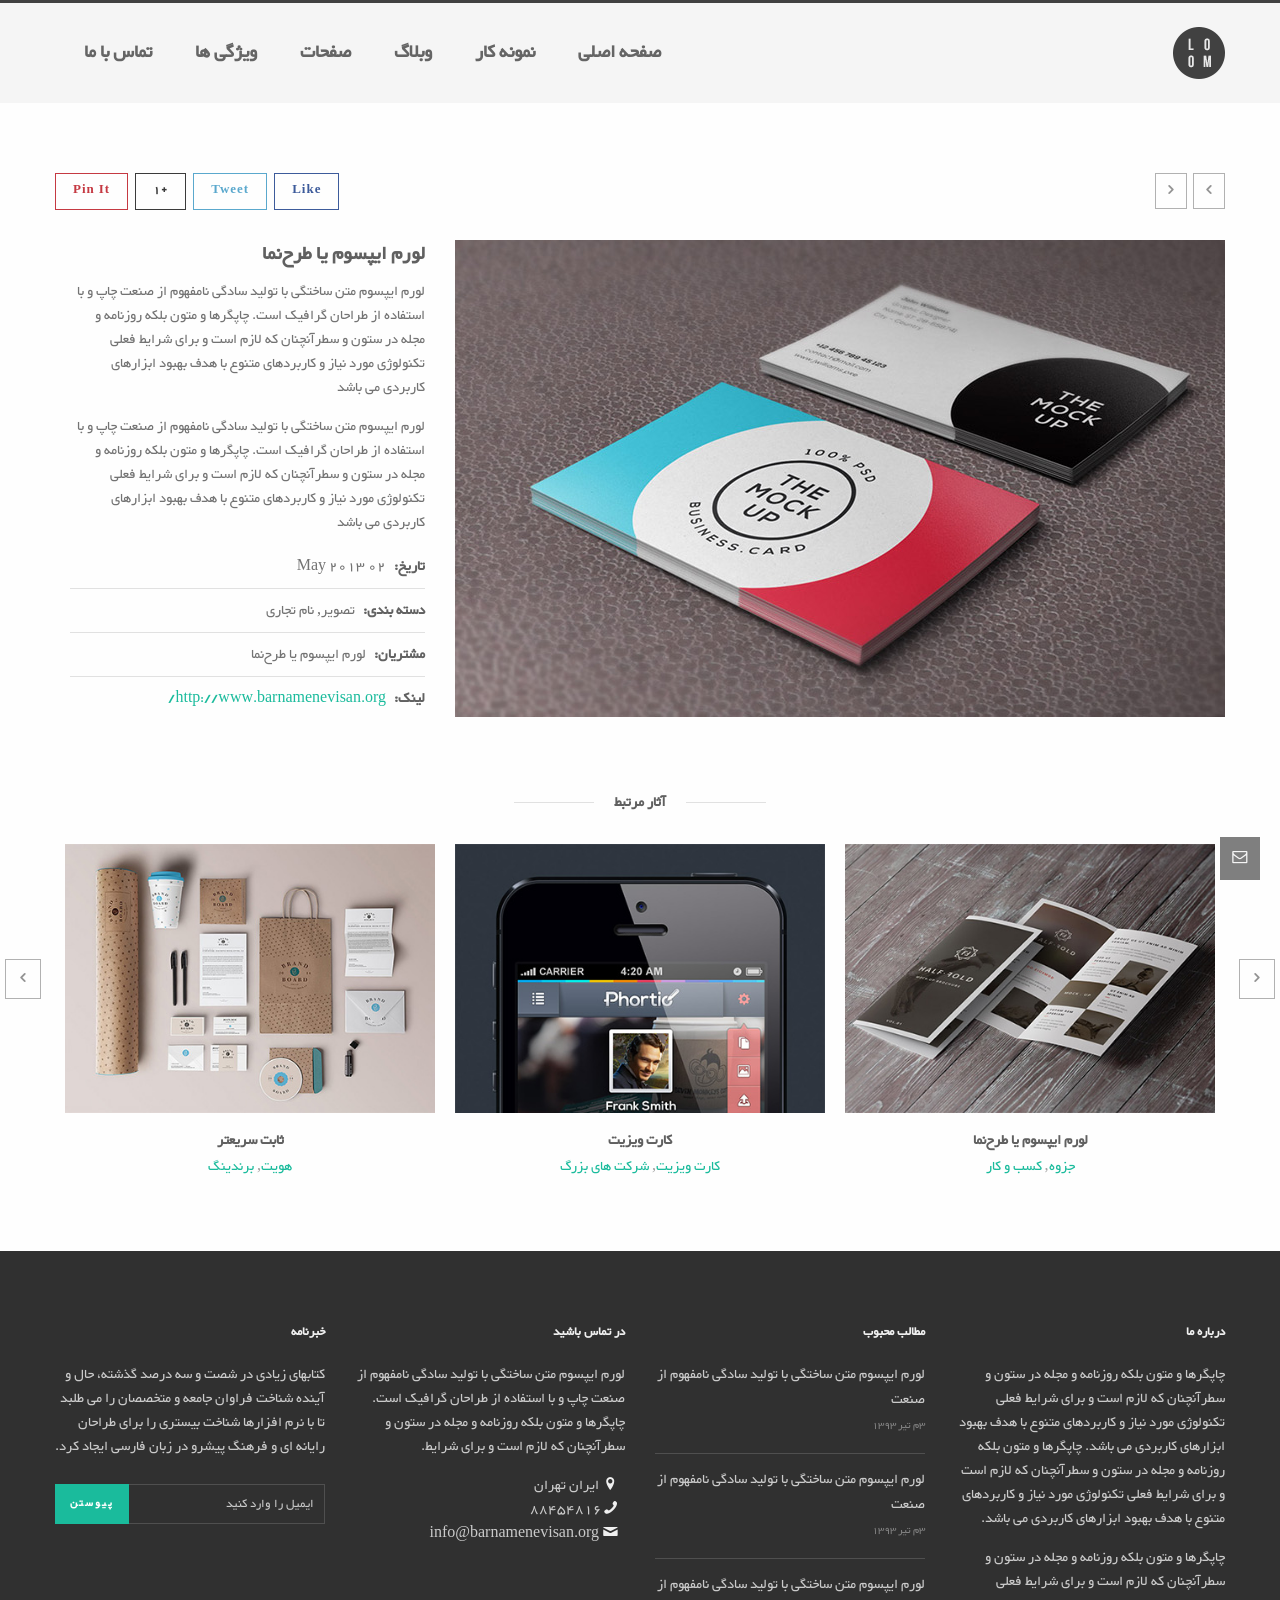
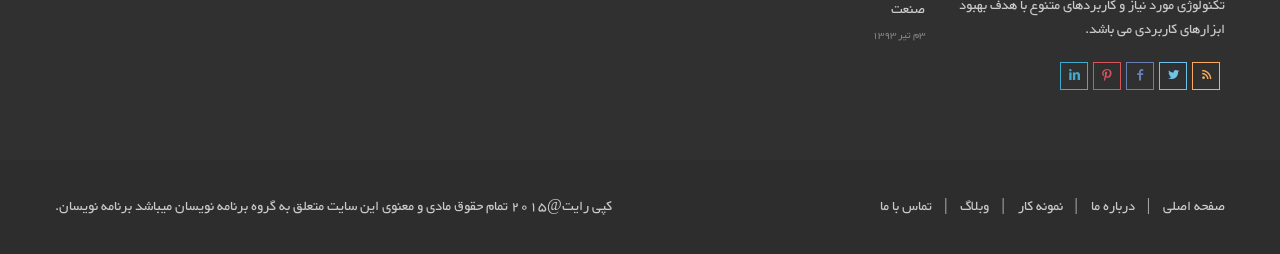
<file: sit/portfolio-post2.html>
<!DOCTYPE html>
<html lang="en">
<head>
<meta charset="utf-8">
<meta name="viewport" content="width=device-width, initial-scale=1.0">
<meta name="description" content="">
<meta name="author" content="">
<link rel="shortcut icon" href="style/images/favicon.png">
<title>قالب فارسی شرکتی</title>
<!-- Bootstrap core CSS -->
<link href="style/css/bootstrap.css" rel="stylesheet">
<link href="style/css/settings.css" rel="stylesheet">
<link href="style/css/owl.carousel.css" rel="stylesheet">
<link href="style/js/google-code-prettify/prettify.css" rel="stylesheet">
<link href="style/js/fancybox/jquery.fancybox.css" rel="stylesheet" type="text/css" media="all" />
<link href="style/js/fancybox/helpers/jquery.fancybox-thumbs0ff5.css?v=1.0.2" rel="stylesheet" type="text/css" />
<link href="style.css" rel="stylesheet">
<link href="style/css/color/green.css" rel="stylesheet">
<link href='http://fonts.googleapis.com/css?family=Raleway:400,300,500,600,700,800,900' rel='stylesheet' type='text/css'>
<link href="style/type/fontello.css" rel="stylesheet">
<link href="style/type/picons.css" rel="stylesheet">
<!-- HTML5 shim and Respond.js IE8 support of HTML5 elements and media queries -->
<!--[if lt IE 9]>
      <script src="style/js/html5shiv.js"></script>
      <script src="https://oss.maxcdn.com/libs/respond.js/1.3.0/respond.min.js"></script>
      <![endif]-->
</head>
<body>
<div id="preloader"><div id="status"><div class="spinner"></div></div></div>
<div class="body-wrapper">
 <div class="navbar basic default">
    <div class="navbar-header">
      <div class="container">
        <div class="basic-wrapper"> <a class="btn responsive-menu pull-left" data-toggle="collapse" data-target=".navbar-collapse"><i class='icon-menu-1'></i></a> <a class="navbar-brand" href="index-2.html"><img src="style/images/logo.png" data-at2x="style/images/logo@2x.png" alt="" /></a> </div>
        <div class="collapse navbar-collapse pull-left">
          <ul class="nav navbar-nav">
            <li class="dropdown"><a href="#" class="dropdown-toggle js-activated">صفحه اصلی</a>
              <ul class="dropdown-menu">
                <li><a href="index-2.html">
سبک کسب و کار
</a></li>
                <li><a href="index2.html">
آژانس سبک
</a></li>
                <li><a href="index3.html">سبک شرکت</a></li>
                <li><a href="index4.html">

لورم ایپسوم </a></li>
                <li><a href="index5.html">
کشویی تمام پهنا
</a></li>
              </ul>
            </li>
            <li class="dropdown"><a href="#" class="dropdown-toggle js-activated">نمونه کار</a>
              <ul class="dropdown-menu">
                <li><a href="portfolio.html">گرید تمام صفحه</a></li>
                <li><a href="portfolio2.html">گرید کلاسیک</a></li>
                <li><a href="portfolio3.html">سبد توری</a></li>
                <li><a href="portfolio4.html">
سبد توری کلاسیک
</a></li>
                <li><a href="portfolio-post.html">
پست با کشویی کامل
</a></li>
                <li><a href="portfolio-post2.html">
پست با کشویی نیم
</a></li>
                <li><a href="portfolio-post3.html">
پست با عکس
</a></li>
                <li><a href="portfolio-post4.html">
پست با ویدئو
</a></li>
              </ul>
            </li>
            <li class="dropdown"><a href="#" class="dropdown-toggle js-activated">وبلاگ</a>
              <ul class="dropdown-menu">
                <li><a href="blog.html">
شبکه بلاگ
</a></li>
                <li><a href="blog2.html">
وبلاگ شبکه با نوار جانبی
</a></li>
                <li><a href="blog3.html">
وبلاگ های کلاسیک
</a></li>
                <li><a href="blog-post.html">
پست های وبلاگ
</a></li>
              </ul>
            </li>
            <li class="dropdown"><a href="#" class="dropdown-toggle js-activated">صفحات</a>
              <ul class="dropdown-menu">
                <li><a href="about.html">درباره ما</a></li>
                <li><a href="about2.html">درباره ما 2</a></li>
                <li><a href="services.html">خدمات</a></li>
              </ul>
            </li>
            <li class="dropdown"><a href="#" class="dropdown-toggle js-activated">ویژگی ها</a>
              <ul class="dropdown-menu">
                <li class="dropdown-submenu"><a href="#">رنگ ها</a>
              		<ul class="dropdown-menu">
		                <li><a class="changecolor" title="loomblue-color">آبی</a></li>
		                <li><a class="changecolor" title="loomgray-color">خاکستری</a></li>
						<li><a class="changecolor" title="loomgreen-color">سبز</a></li>
						<li><a class="changecolor" title="loomorange-color">نارنجی</a></li>
						<li><a class="changecolor" title="loompink-color">صورتی</a></li>
						<li><a class="changecolor" title="loompurple-color">رنگ ارغوانی</a></li>
						<li><a class="changecolor" title="loomred-color">قرمز</a></li>
		              </ul>
              	</li>
                <li><a href="elements.html">عناصر</a></li>
                <li><a href="headings.html">سرفصل ها</a></li>
                <li><a href="index-2.html">

لورم ایپسوم یا طرح‌نما</a></li>
                <li><a href="footer.html">
بالا و پایین صفحه با ویجت های تک
</a></li>
                <li><a href="pricing.html">
لیست قیمت ها
</a></li>
                <li><a href="picons.html">

لورم ایپسوم یا طرح‌نما</a></li>
                <li><a href="fontello.html">

لورم ایپسوم یا طرح‌نما</a></li>
              </ul>
            </li>
            <li><a href="contact.html">تماس با ما</a></li>
          </ul>
        </div>
      </div>
    </div>
    <!--/.nav-collapse --> 
  </div>
  <!--/.navbar -->
  <div class="offset"></div>
  <div class="light-wrapper">
    <div class="container inner">
      <div class="page-title">
        <div class="share pull-left"> <a href="#" class="btn share-facebook">Like</a> <a href="#" class="btn share-twitter">Tweet</a> <a href="#" class="btn share-googleplus">+1</a> <a href="#" class="btn share-pinterest">Pin It</a> </div>
        <div class="navigation pull-right"> <a href="#" title="Previous"><i class='icon-left-open'></i></a> <a href="#" title="Next"><i class='icon-right-open'></i></a> </div>
      </div>
      <div class="row">
        <div class="col-md-8">
          <div class="owl-slider-wrapper">
            <div class="owl-portfolio-slider owl-carousel">
              <div class="item"> <img src="style/images/art/ppi1.jpg" alt="" /> </div>
              <div class="item"> <img src="style/images/art/ppi2.jpg" alt="" /> </div>
            </div>
            <div class="owl-custom-nav"> <a class="slider-prev"></a> <a class="slider-next"></a> </div>
          </div>
        </div>
        <!-- /.col-sm-8 -->
        <div class="col-md-4 lp30">
          <h1 class="post-title">لورم ایپسوم یا طرح‌نما</h1>
          <p>لورم ایپسوم متن ساختگی با تولید سادگی نامفهوم از صنعت چاپ و با استفاده از طراحان گرافیک است. چاپگرها و متون بلکه روزنامه و مجله در ستون و سطرآنچنان که لازم است و برای شرایط فعلی تکنولوژی مورد نیاز و کاربردهای متنوع با هدف بهبود ابزارهای کاربردی می باشد</p>
          <p>لورم ایپسوم متن ساختگی با تولید سادگی نامفهوم از صنعت چاپ و با استفاده از طراحان گرافیک است. چاپگرها و متون بلکه روزنامه و مجله در ستون و سطرآنچنان که لازم است و برای شرایط فعلی تکنولوژی مورد نیاز و کاربردهای متنوع با هدف بهبود ابزارهای کاربردی می باشد</p>
          <div class="divide5"></div>
          <ul class="item-details">
            <li><span>تاریخ:</span> 02 May 2013</li>
            <li><span>دسته بندی:</span>
تصویر, نام تجاری
</li>
            <li><span>مشتریان:</span>

لورم ایپسوم یا طرح‌نما </li>
            <li><span>لینک:</span> <a href="http://www.barnamenevisan.org/">http://www.barnamenevisan.org/</a></li>
          </ul>
        </div>
        <!-- /.col-sm-4 --> 
      </div>
      <!-- /.row -->
      
      <div class="divide70"></div>
      <div class="section-title-wrapper">
        <h3 class="section-title">
آثار مرتبط
</h3>
      </div>
      <div class="owl-portfolio owlcarousel carousel-th related">
        <div class="item">
          <figure><a href="#">
            <div class="text-overlay">
              <div class="info">مشاهده پروژه</div>
            </div>
            <img src="style/images/art/p1.jpg" alt="" /></a></figure>
          <div class="image-caption text-center">
            <h4 class="post-title upper"><a href="#">ثابت سریعتر</a></h4>
            <div class="meta"> <span class="categories"><a href="#">هویت</a>, <a href="#">برندینگ</a></span> </div>
          </div>
        </div>
        <!-- /.item -->
        <div class="item">
          <figure><a href="#">
            <div class="text-overlay">
              <div class="info">مشاهده پروژه</div>
            </div>
            <img src="style/images/art/p2.jpg" alt="" /></a></figure>
          <div class="image-caption text-center">
            <h4 class="post-title upper"><a href="#">کارت ویزیت</a></h4>
            <div class="meta"> <span class="categories"><a href="#">کارت ویزیت</a>, <a href="#">
شرکت های بزرگ
</a></span> </div>
          </div>
        </div>
        <!-- /.item -->
        <div class="item">
          <figure><a href="#">
            <div class="text-overlay">
              <div class="info">مشاهده پروژه</div>
            </div>
            <img src="style/images/art/p3.jpg" alt="" /></a></figure>
          <div class="image-caption text-center">
            <h4 class="post-title upper"><a href="#">

لورم ایپسوم یا طرح‌نما </a></h4>
            <div class="meta"> <span class="categories"><a href="#">جزوه</a>, <a href="#">کسب و کار</a></span> </div>
          </div>
        </div>
        <!-- /.item -->
        <div class="item">
          <figure><a href="#">
            <div class="text-overlay">
              <div class="info">مشاهده پروژه</div>
            </div>
            <img src="style/images/art/p4.jpg" alt="" /></a></figure>
          <div class="image-caption text-center">
            <h4 class="post-title upper"><a href="#">
داده نمایی عناصر
</a></h4>
            <div class="meta"> <span class="categories"><a href="#">فلت</a>, <a href="#">گرافیک</a></span> </div>
          </div>
        </div>
        <!-- /.item -->
        <div class="item">
          <figure><a href="#">
            <div class="text-overlay">
              <div class="info">مشاهده پروژه</div>
            </div>
            <img src="style/images/art/p5.jpg" alt="" /></a></figure>
          <div class="image-caption text-center">
            <h4 class="post-title upper"><a href="#">کارت ویزیت</a></h4>
            <div class="meta"> <span class="categories"><a href="#">برندینگ</a>, <a href="#">
شرکت های بزرگ
</a></span> </div>
          </div>
        </div>
        <!-- /.item --> 
      </div>
      <!-- /.owlcarousel --> 
    </div>
  </div>
  <footer class="footer">
    <div class="container inner">
      <div class="row">
        <div class="col-sm-3">
          <div class="widget">
            <h3 class="widget-title upper">درباره ما</h3>
            <p> چاپگرها و متون بلکه روزنامه و مجله در ستون و سطرآنچنان که لازم است و برای شرایط فعلی تکنولوژی مورد نیاز و کاربردهای متنوع با هدف بهبود ابزارهای کاربردی می باشد.  چاپگرها و متون بلکه روزنامه و مجله در ستون و سطرآنچنان که لازم است و برای شرایط فعلی تکنولوژی مورد نیاز و کاربردهای متنوع با هدف بهبود ابزارهای کاربردی می باشد.</p>
            <p> چاپگرها و متون بلکه روزنامه و مجله در ستون و سطرآنچنان که لازم است و برای شرایط فعلی تکنولوژی مورد نیاز و کاربردهای متنوع با هدف بهبود ابزارهای کاربردی می باشد.</p>
            <div class="divide5"></div>
            <ul class="social">
              <li><a href="#"><i class="icon-s-rss"></i></a></li>
              <li><a href="#"><i class="icon-s-twitter"></i></a></li>
              <li><a href="#"><i class="icon-s-facebook"></i></a></li>
              <li><a href="#"><i class="icon-s-pinterest"></i></a></li>
              <li><a href="#"><i class="icon-s-linkedin"></i></a></li>
            </ul>
          </div>
          <!-- /.widget --> 
        </div>
        <!-- /col -->
        
        <div class="col-sm-3">
          <div class="widget">
            <h3 class="widget-title upper">مطالب محبوب</h3>
            <ul class="post-list">
              <li>
                <h6><a href="blog-post.html">لورم ایپسوم متن ساختگی با تولید سادگی نامفهوم از صنعت</a></h6>
                <em>3م تیر 1393</em> </li>
              <li>
                <h6><a href="blog-post.html">لورم ایپسوم متن ساختگی با تولید سادگی نامفهوم از صنعت</a></h6>
                <em>3م تیر 1393</em> </li>
              <li>
                <h6><a href="blog-post.html">لورم ایپسوم متن ساختگی با تولید سادگی نامفهوم از صنعت</a></h6>
                <em>3م تیر 1393</em> </li>
            </ul>
            <!-- /.post-list --> 
          </div>
          <!-- /.widget --> 
        </div>
        <!-- /col -->
        
        <div class="col-sm-3">
          <div class="widget">
            <h3 class="widget-title upper">در تماس باشید</h3>
            <p>لورم ایپسوم متن ساختگی با تولید سادگی نامفهوم از صنعت چاپ و با استفاده از طراحان گرافیک است. چاپگرها و متون بلکه روزنامه و مجله در ستون و سطرآنچنان که لازم است و برای شرایط.</p>
            <div class="contact-info"> <i class="icon-location"></i> ایران تهران <br />
              <i class="icon-phone"></i>88454816<br />
              <i class="icon-mail"></i> <a href="first.last_email.html">info@barnamenevisan.org</a> </div>
          </div>
        </div>
        <!-- /col -->
        
        <div class="col-sm-3">
          <div class="widget">
            <h3 class="widget-title upper">خبرنامه</h3>
            <p>کتابهای زیادی در شصت و سه درصد گذشته، حال و آینده شناخت فراوان جامعه و متخصصان را می طلبد تا با نرم افزارها شناخت بیستری را برای طراحان رایانه ای و فرهنگ پیشرو در زبان فارسی ایجاد کرد.</p>
            <div class="divide10"></div>
            <div class="newsletter-wrapper"> 
              <div id="mc_embed_signup">
                <form action="" method="post" id="mc-embedded-subscribe-form" name="mc-embedded-subscribe-form" class="validate" target="_blank" novalidate>
                  <input type="email" value="" name="EMAIL" class="email" id="mce-EMAIL" placeholder="ایمیل را وارد کنید" required>
                  <!-- real people should not fill this in and expect good things - do not remove this or risk form bot signups-->
                  <div style="position: absolute; left: -5000px;">
                    <input type="text" name="b_ddc180777a163e0f9f66ee014_056957de28" value="">
                  </div>
                  <div class="clear">
                    <input type="submit" value="پیوستن" name="subscribe" id="mc-embedded-subscribe" class="button">
                  </div>
                </form>
              </div>
            </div>
            <!-- /.newsletter-wrapper --> 
          </div>
          <!-- /.widget --> 
          
        </div>
        <!-- /col --> 
      </div>
      <!-- /.row --> 
    </div>
    <!-- .container -->
    
    <div class="sub-footer">
      <div class="container">
        <p class="pull-left">

کپی رایت@2015 تمام حقوق مادی و معنوی این سایت متعلق به گروه برنامه نویسان میباشد
<a href="http://www.barnamenevisan.org">برنامه نویسان</a>.</p>
        <ul class="footer-menu pull-right">
          <li><a href="#">صفحه اصلی</a></li>
          <li><a href="#">درباره ما</a></li>
          <li><a href="#">نمونه کار</a></li>
          <li><a href="#">وبلاگ</a></li>
          <li><a href="#">تماس با ما</a></li>
        </ul>
      </div>
    </div>
  </footer>
  <!-- /footer --> 
  
</div>
<!-- /.body-wrapper --> 
<a href="#" class="bonfire-slideout-button"> <i class="icon-mail-1"></i> </a>
<div class="bonfire-slideout-button-triangle-background"></div>
<div class="bonfire-slideout">
  <div class="bonfire-slideout-inner">
    <div class="bonfire-slideout-inner-inner"> 
      <div class="bonfire-slideout-close"></div>
      <div class="bonfire-slideout-content container">
        <div class="thin">
          <div class="section-title-wrapper">
            <h3 class="section-title">در تماس باشید</h3>
            <p>کتابهای زیادی در شصت و سه درصد گذشته، حال و آینده شناخت فراوان جامعه و متخصصان را می طلبد تا با نرم افزارها شناخت بیستری را برای طراحان رایانه ای و فرهنگ پیشرو در زبان فارسی ایجاد کرد. کتابهای زیادی در شصت و سه درصد گذشته، حال و آینده شناخت فراوان جامعه و متخصصان را می طلبد تا با نرم افزارها شناخت بیستری را برای طراحان رایانه ای و فرهنگ پیشرو در زبان فارسی ایجاد کرد.</p>
          </div>
          <div class="divide30"></div>
          <div class="row">
            <div class="col-sm-8">
              <div class="form-container">
                <div class="response alert alert-success"></div>
                <form class="forms" action="" method="post">
                  <fieldset>
                    <ol>
                      <li class="form-row text-input-row name-field">
                        <input type="text" name="name" class="text-input defaultText required" title="نام (ضروری)"/>
                      </li>
                      <li class="form-row text-input-row email-field">
                        <input type="text" name="email" class="text-input defaultText required email" title="ایمیل (ضروری)"/>
                      </li>
                      <li class="form-row text-input-row subject-field">
                        <input type="text" name="subject" class="text-input defaultText" title="موضوع"/>
                      </li>
                      <li class="form-row text-area-row">
                        <textarea name="message" class="text-area required"></textarea>
                      </li>
                      <li class="form-row hidden-row">
                        <input type="hidden" name="hidden" value="" />
                      </li>
                      <li class="nocomment">
                        <label for="nocomment">این گزینه را خالی بگذارید</label>
                        <input id="nocomment" value="" name="nocomment" />
                      </li>
                      <li class="button-row">
                        <input type="submit" value="ارسال" name="submit" class="btn btn-submit bm0" />
                      </li>
                    </ol>
                    <input type="hidden" name="v_error" id="v-error" value="ضروری" />
                    <input type="hidden" name="v_email" id="v-email" value="ایمیل را وارد کنید" />
                  </fieldset>
                </form>
              </div>
              <!-- /.form-container --> 
            </div>
            <!-- /.col -->
            <aside class="col-sm-4 sidebar lp20">
              <div class="sidebox widget">
                <h3>آدرس</h3>
                <p>کتابهای زیادی در شصت و سه درصد گذشته، حال و آینده شناخت فراوان جامعه و متخصصان را می طلبد تا با نرم افزارها شناخت بیستری را برای طراحان رایانه ای و فرهنگ پیشرو در زبان فارسی ایجاد کرد.</p>
                <address>
                <strong>مرجع تخصصی برنامه نویسان</strong><br>
                ایران تهران <br>
                1390<br>
                <abbr title="Phone">تلفن:</abbr>88454816<br>
                <abbr title="Email">ایمیل:</abbr> <a href="">info@barnamenevisan.org</a>
                </address>
              </div>
              <!-- /.widget --> 
            </aside>
            <!-- /.col --> 
          </div>
          <!-- /.row --></div>
      </div>
    </div>
  </div>
</div>
<!-- /canvas -->
<script src="style/js/jquery.min.js"></script>  
<script src="style/js/bootstrap.min.js"></script> 
<script src="style/js/twitter-bootstrap-hover-dropdown.min.js"></script> 
<script src="style/js/jquery.themepunch.plugins.min.js"></script> 
<script src="style/js/jquery.themepunch.revolution.min.js"></script> 
<script src="style/js/jquery.fancybox.pack.js"></script> 
<script src="style/js/fancybox/helpers/jquery.fancybox-thumbs0ff5.js?v=1.0.2"></script> 
<script src="style/js/fancybox/helpers/jquery.fancybox-mediae209.js?v=1.0.0"></script> 
<script src="style/js/jquery.isotope.min.js"></script> 
<script src="style/js/jquery.easytabs.min.js"></script> 
<script src="style/js/owl.carousel.min.js"></script> 
<script src="style/js/jquery.fitvids.js"></script> 
<script src="style/js/jquery.sticky.js"></script> 
<script src="style/js/google-code-prettify/prettify.js"></script> 
<script src="style/js/jquery.slickforms.js"></script> 
<script src="style/js/retina.js"></script> 
<script src="style/js/canvas.js"></script> 
<script src="style/js/scripts.js"></script>
<!-- DEMO ONLY -->
<link rel="alternate stylesheet" type="text/css" href="switcher/blue.css" title="loomblue-color" media="screen" />
<link rel="alternate stylesheet" type="text/css" href="switcher/gray.css" title="loomgray-color" media="screen" />
<link rel="alternate stylesheet" type="text/css" href="switcher/green.css" title="loomgreen-color" media="screen" />
<link rel="alternate stylesheet" type="text/css" href="switcher/orange.css" title="loomorange-color" media="screen" />
<link rel="alternate stylesheet" type="text/css" href="switcher/pink.css" title="loompink-color" media="screen" />
<link rel="alternate stylesheet" type="text/css" href="switcher/purple.css" title="loompurple-color" media="screen" />
<link rel="alternate stylesheet" type="text/css" href="switcher/red.css" title="loomred-color" media="screen" />
<script type="text/javascript" src="switcher/switchstylesheet.js"></script>
<script type="text/javascript">
$(document).ready(function(){ 
	$(".changecolor").switchstylesheet( { seperator:"color"} );
});
</script>
</body>
</html>
</file>
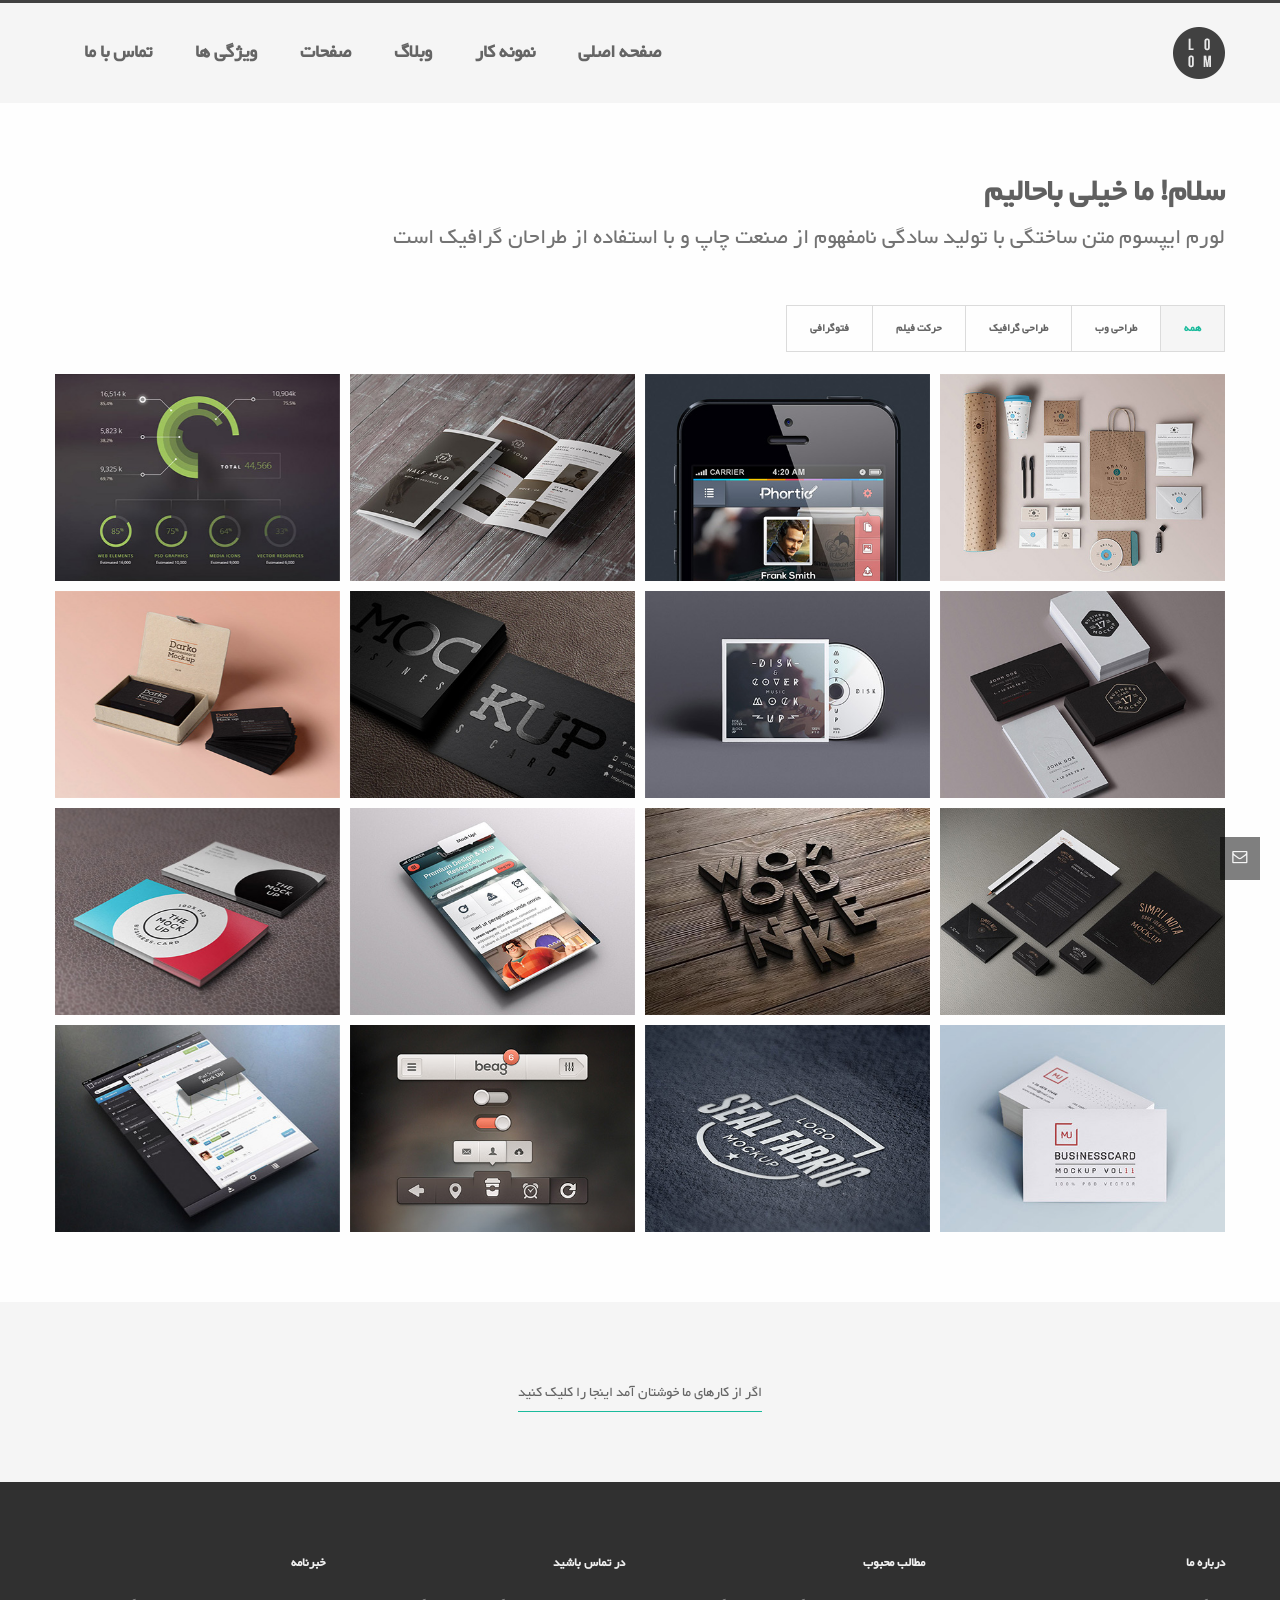
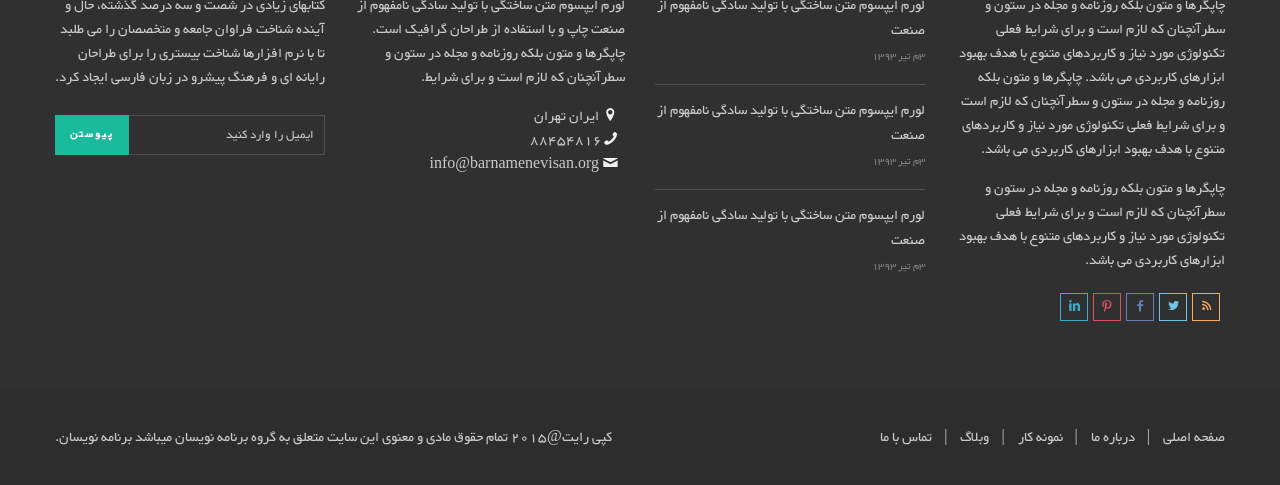
<file: sit/portfolio2.html>
<!DOCTYPE html>
<html lang="en">
<head>
<meta charset="utf-8">
<meta name="viewport" content="width=device-width, initial-scale=1.0">
<meta name="description" content="">
<meta name="author" content="">
<link rel="shortcut icon" href="style/images/favicon.png">
<title>قالب فارسی شرکتی</title>
<!-- Bootstrap core CSS -->
<link href="style/css/bootstrap.css" rel="stylesheet">
<link href="style/css/settings.css" rel="stylesheet">
<link href="style/css/owl.carousel.css" rel="stylesheet">
<link href="style/js/google-code-prettify/prettify.css" rel="stylesheet">
<link href="style/js/fancybox/jquery.fancybox.css" rel="stylesheet" type="text/css" media="all" />
<link href="style/js/fancybox/helpers/jquery.fancybox-thumbs0ff5.css?v=1.0.2" rel="stylesheet" type="text/css" />
<link href="style.css" rel="stylesheet">
<link href="style/css/color/green.css" rel="stylesheet">
<link href='http://fonts.googleapis.com/css?family=Raleway:400,300,500,600,700,800,900' rel='stylesheet' type='text/css'>
<link href="style/type/fontello.css" rel="stylesheet">
<link href="style/type/picons.css" rel="stylesheet">
<!-- HTML5 shim and Respond.js IE8 support of HTML5 elements and media queries -->
<!--[if lt IE 9]>
      <script src="style/js/html5shiv.js"></script>
      <script src="https://oss.maxcdn.com/libs/respond.js/1.3.0/respond.min.js"></script>
      <![endif]-->
</head>
<body>
<div id="preloader"><div id="status"><div class="spinner"></div></div></div>
<div class="body-wrapper">
   <div class="navbar basic default">
    <div class="navbar-header">
      <div class="container">
        <div class="basic-wrapper"> <a class="btn responsive-menu pull-left" data-toggle="collapse" data-target=".navbar-collapse"><i class='icon-menu-1'></i></a> <a class="navbar-brand" href="index-2.html"><img src="style/images/logo.png" data-at2x="style/images/logo@2x.png" alt="" /></a> </div>
        <div class="collapse navbar-collapse pull-left">
          <ul class="nav navbar-nav">
            <li class="dropdown"><a href="#" class="dropdown-toggle js-activated">صفحه اصلی</a>
              <ul class="dropdown-menu">
                <li><a href="index-2.html">
سبک کسب و کار
</a></li>
                <li><a href="index2.html">
آژانس سبک
</a></li>
                <li><a href="index3.html">سبک شرکت</a></li>
                <li><a href="index4.html">

لورم ایپسوم </a></li>
                <li><a href="index5.html">
کشویی تمام پهنا
</a></li>
              </ul>
            </li>
            <li class="dropdown"><a href="#" class="dropdown-toggle js-activated">نمونه کار</a>
              <ul class="dropdown-menu">
                <li><a href="portfolio.html">گرید تمام صفحه</a></li>
                <li><a href="portfolio2.html">گرید کلاسیک</a></li>
                <li><a href="portfolio3.html">سبد توری</a></li>
                <li><a href="portfolio4.html">
سبد توری کلاسیک
</a></li>
                <li><a href="portfolio-post.html">
پست با کشویی کامل
</a></li>
                <li><a href="portfolio-post2.html">
پست با کشویی نیم
</a></li>
                <li><a href="portfolio-post3.html">
پست با عکس
</a></li>
                <li><a href="portfolio-post4.html">
پست با ویدئو
</a></li>
              </ul>
            </li>
            <li class="dropdown"><a href="#" class="dropdown-toggle js-activated">وبلاگ</a>
              <ul class="dropdown-menu">
                <li><a href="blog.html">
شبکه بلاگ
</a></li>
                <li><a href="blog2.html">
وبلاگ شبکه با نوار جانبی
</a></li>
                <li><a href="blog3.html">
وبلاگ های کلاسیک
</a></li>
                <li><a href="blog-post.html">
پست های وبلاگ
</a></li>
              </ul>
            </li>
            <li class="dropdown"><a href="#" class="dropdown-toggle js-activated">صفحات</a>
              <ul class="dropdown-menu">
                <li><a href="about.html">درباره ما</a></li>
                <li><a href="about2.html">درباره ما 2</a></li>
                <li><a href="services.html">خدمات</a></li>
              </ul>
            </li>
            <li class="dropdown"><a href="#" class="dropdown-toggle js-activated">ویژگی ها</a>
              <ul class="dropdown-menu">
                <li class="dropdown-submenu"><a href="#">رنگ ها</a>
              		<ul class="dropdown-menu">
		                <li><a class="changecolor" title="loomblue-color">آبی</a></li>
		                <li><a class="changecolor" title="loomgray-color">خاکستری</a></li>
						<li><a class="changecolor" title="loomgreen-color">سبز</a></li>
						<li><a class="changecolor" title="loomorange-color">نارنجی</a></li>
						<li><a class="changecolor" title="loompink-color">صورتی</a></li>
						<li><a class="changecolor" title="loompurple-color">رنگ ارغوانی</a></li>
						<li><a class="changecolor" title="loomred-color">قرمز</a></li>
		              </ul>
              	</li>
                <li><a href="elements.html">عناصر</a></li>
                <li><a href="headings.html">سرفصل ها</a></li>
                <li><a href="index-2.html">

لورم ایپسوم یا طرح‌نما</a></li>
                <li><a href="footer.html">
بالا و پایین صفحه با ویجت های تک
</a></li>
                <li><a href="pricing.html">
لیست قیمت ها
</a></li>
                <li><a href="picons.html">

لورم ایپسوم یا طرح‌نما</a></li>
                <li><a href="fontello.html">

لورم ایپسوم یا طرح‌نما</a></li>
              </ul>
            </li>
            <li><a href="contact.html">تماس با ما</a></li>
          </ul>
        </div>
      </div>
    </div>
    <!--/.nav-collapse --> 
  </div>
  <!--/.navbar -->
  <div class="offset"></div>
  <div class="light-wrapper">
    <div class="container inner">
      <h1>سلام! ما خیلی باحالیم</h1>
      <p class="lead">لورم ایپسوم متن ساختگی با تولید سادگی نامفهوم از صنعت چاپ و با استفاده از طراحان گرافیک است</p>
      <div class="divide50"></div>
      <div class="portfolio fix-portfolio">
        <ul class="filter">
          <li><a class="active" href="#" data-filter="*">همه</a></li>
          <li><a href="#" data-filter=".web">طراحی وب</a></li>
          <li><a href="#" data-filter=".graphic">طراحی گرافیک</a></li>
          <li><a href="#" data-filter=".video">حرکت فیلم</a></li>
          <li><a href="#" data-filter=".photography">فتوگرافی</a></li>
        </ul>
        <!-- /.filter -->
        
        <ul class="items col4">
          <li class="item thumb graphic">
            <figure><a href="portfolio-post.html">
              <div class="text-overlay">
                <div class="info">لورم ایپسوم یا طرح‌نما</div>
              </div>
              <img src="style/images/art/p1.jpg" alt="" /> </a></figure>
          </li>
          <li class="item thumb graphic">
            <figure><a href="portfolio-post2.html">
              <div class="text-overlay">
                <div class="info">کارت ویزیت </div>
              </div>
              <img src="style/images/art/p2.jpg" alt="" /> </a></figure>
          </li>
          <li class="item thumb video">
            <figure><a href="portfolio-post3.html">
              <div class="text-overlay">
                <div class="info">لورم ایپسوم یا طرح‌نما</div>
              </div>
              <img src="style/images/art/p3.jpg" alt="" /> </a></figure>
          </li>
          <li class="item thumb web">
            <figure><a href="portfolio-post4.html">
              <div class="text-overlay">
                <div class="info">
داده نمایی عناصر
</div>
              </div>
              <img src="style/images/art/p4.jpg" alt="" /> </a></figure>
          </li>
          <li class="item thumb web">
            <figure><a href="portfolio-post.html">
              <div class="text-overlay">
                <div class="info">کارت ویزیت</div>
              </div>
              <img src="style/images/art/p5.jpg" alt="" /> </a></figure>
          </li>
          <li class="item thumb photography">
            <figure><a href="portfolio-post2.html">
              <div class="text-overlay">
                <div class="info">پوشش دیسک</div>
              </div>
              <img src="style/images/art/p6.jpg" alt="" /> </a></figure>
          </li>
          <li class="item thumb graphic">
            <figure><a href="portfolio-post3.html">
              <div class="text-overlay">
                <div class="info">کارت ویزیت</div>
              </div>
              <img src="style/images/art/p7.jpg" alt="" /> </a></figure>
          </li>
          <li class="item thumb graphic">
            <figure><a href="portfolio-post4.html">
              <div class="text-overlay">
                <div class="info">آی فون App</div>
              </div>
              <img src="style/images/art/p8.jpg" alt="" /> </a></figure>
          </li>
          <li class="item thumb video">
            <figure><a href="portfolio-post.html">
              <div class="text-overlay">
                <div class="info">
نام تجاری لوازم التحریر
</div>
              </div>
              <img src="style/images/art/p9.jpg" alt="" /> </a></figure>
          </li>
          <li class="item thumb web">
            <figure><a href="portfolio-post2.html">
              <div class="text-overlay">
                <div class="info">
آرم چوب
</div>
              </div>
              <img src="style/images/art/p10.jpg" alt="" /> </a></figure>
          </li>
          <li class="item thumb web">
            <figure><a href="portfolio-post3.html">
              <div class="text-overlay">
                <div class="info"> نرم افزار صفحه نمایش</div>
              </div>
              <img src="style/images/art/p11.jpg" alt="" /> </a></figure>
          </li>
          <li class="item thumb photography">
            <figure><a href="portfolio-post4.html">
              <div class="text-overlay">
                <div class="info">کارت ویزیت</div>
              </div>
              <img src="style/images/art/p12.jpg" alt="" /> </a></figure>
          </li>
          <li class="item thumb web">
            <figure><a href="portfolio-post.html">
              <div class="text-overlay">
                <div class="info">
کارت های کسب و کار مو
</div>
              </div>
              <img src="style/images/art/p13.jpg" alt="" /> </a></figure>
          </li>
          <li class="item thumb graphic">
            <figure><a href="portfolio-post2.html">
              <div class="text-overlay">
                <div class="info">
مهر و موم پارچه
</div>
              </div>
              <img src="style/images/art/p14.jpg" alt="" /> </a></figure>
          </li>
          <li class="item thumb photography">
            <figure><a href="portfolio-post3.html">
            <div class="text-overlay">
              <div class="info">لورم ایپسوم یا طرح‌نما</div>
            </div>
            <img src="style/images/art/p15.jpg" alt="" /> </a></figure> 
          </li>
          <li class="item thumb photography">
            <figure><a href="portfolio-post4.html">
            <div class="text-overlay">
              <div class="info">
چشم انداز قرص
</div>
            </div>
            <img src="style/images/art/p16.jpg" alt="" /> </a></figure>
          </li>
        </ul>
        <!-- /.items --> 
      </div>
      <!-- /.portfolio --> 
    </div>
  </div>
  <div class="dark-wrapper">
    <div class="container inner">
      <div class="text-center">
        <p class="lead lite"><a href="contact.html">اگر از کارهای ما خوشتان آمد اینجا را کلیک کنید</a></p>
      </div>
    </div>
  </div>
  <footer class="footer">
    <div class="container inner">
      <div class="row">
        <div class="col-sm-3">
          <div class="widget">
            <h3 class="widget-title upper">درباره ما</h3>
            <p> چاپگرها و متون بلکه روزنامه و مجله در ستون و سطرآنچنان که لازم است و برای شرایط فعلی تکنولوژی مورد نیاز و کاربردهای متنوع با هدف بهبود ابزارهای کاربردی می باشد.  چاپگرها و متون بلکه روزنامه و مجله در ستون و سطرآنچنان که لازم است و برای شرایط فعلی تکنولوژی مورد نیاز و کاربردهای متنوع با هدف بهبود ابزارهای کاربردی می باشد.</p>
            <p> چاپگرها و متون بلکه روزنامه و مجله در ستون و سطرآنچنان که لازم است و برای شرایط فعلی تکنولوژی مورد نیاز و کاربردهای متنوع با هدف بهبود ابزارهای کاربردی می باشد.</p>
            <div class="divide5"></div>
            <ul class="social">
              <li><a href="#"><i class="icon-s-rss"></i></a></li>
              <li><a href="#"><i class="icon-s-twitter"></i></a></li>
              <li><a href="#"><i class="icon-s-facebook"></i></a></li>
              <li><a href="#"><i class="icon-s-pinterest"></i></a></li>
              <li><a href="#"><i class="icon-s-linkedin"></i></a></li>
            </ul>
          </div>
          <!-- /.widget --> 
        </div>
        <!-- /col -->
        
        <div class="col-sm-3">
          <div class="widget">
            <h3 class="widget-title upper">مطالب محبوب</h3>
            <ul class="post-list">
              <li>
                <h6><a href="blog-post.html">لورم ایپسوم متن ساختگی با تولید سادگی نامفهوم از صنعت</a></h6>
                <em>3م تیر 1393</em> </li>
              <li>
                <h6><a href="blog-post.html">لورم ایپسوم متن ساختگی با تولید سادگی نامفهوم از صنعت</a></h6>
                <em>3م تیر 1393</em> </li>
              <li>
                <h6><a href="blog-post.html">لورم ایپسوم متن ساختگی با تولید سادگی نامفهوم از صنعت</a></h6>
                <em>3م تیر 1393</em> </li>
            </ul>
            <!-- /.post-list --> 
          </div>
          <!-- /.widget --> 
        </div>
        <!-- /col -->
        
        <div class="col-sm-3">
          <div class="widget">
            <h3 class="widget-title upper">در تماس باشید</h3>
            <p>لورم ایپسوم متن ساختگی با تولید سادگی نامفهوم از صنعت چاپ و با استفاده از طراحان گرافیک است. چاپگرها و متون بلکه روزنامه و مجله در ستون و سطرآنچنان که لازم است و برای شرایط.</p>
            <div class="contact-info"> <i class="icon-location"></i> ایران تهران <br />
              <i class="icon-phone"></i>88454816<br />
              <i class="icon-mail"></i> <a href="first.last_email.html">info@barnamenevisan.org</a> </div>
          </div>
        </div>
        <!-- /col -->
        
        <div class="col-sm-3">
          <div class="widget">
            <h3 class="widget-title upper">خبرنامه</h3>
            <p>کتابهای زیادی در شصت و سه درصد گذشته، حال و آینده شناخت فراوان جامعه و متخصصان را می طلبد تا با نرم افزارها شناخت بیستری را برای طراحان رایانه ای و فرهنگ پیشرو در زبان فارسی ایجاد کرد.</p>
            <div class="divide10"></div>
            <div class="newsletter-wrapper"> 
              <div id="mc_embed_signup">
                <form action="" method="post" id="mc-embedded-subscribe-form" name="mc-embedded-subscribe-form" class="validate" target="_blank" novalidate>
                  <input type="email" value="" name="EMAIL" class="email" id="mce-EMAIL" placeholder="ایمیل را وارد کنید" required>
                  <!-- real people should not fill this in and expect good things - do not remove this or risk form bot signups-->
                  <div style="position: absolute; left: -5000px;">
                    <input type="text" name="b_ddc180777a163e0f9f66ee014_056957de28" value="">
                  </div>
                  <div class="clear">
                    <input type="submit" value="پیوستن" name="subscribe" id="mc-embedded-subscribe" class="button">
                  </div>
                </form>
              </div>
            </div>
            <!-- /.newsletter-wrapper --> 
          </div>
          <!-- /.widget --> 
          
        </div>
        <!-- /col --> 
      </div>
      <!-- /.row --> 
    </div>
    <!-- .container -->
    
    <div class="sub-footer">
      <div class="container">
        <p class="pull-left">

کپی رایت@2015 تمام حقوق مادی و معنوی این سایت متعلق به گروه برنامه نویسان میباشد
<a href="http://www.barnamenevisan.org">برنامه نویسان</a>.</p>
        <ul class="footer-menu pull-right">
          <li><a href="#">صفحه اصلی</a></li>
          <li><a href="#">درباره ما</a></li>
          <li><a href="#">نمونه کار</a></li>
          <li><a href="#">وبلاگ</a></li>
          <li><a href="#">تماس با ما</a></li>
        </ul>
      </div>
    </div>
  </footer>
  <!-- /footer --> 
  
</div>
<!-- /.body-wrapper --> 
<a href="#" class="bonfire-slideout-button"> <i class="icon-mail-1"></i> </a>
<div class="bonfire-slideout-button-triangle-background"></div>
<div class="bonfire-slideout">
  <div class="bonfire-slideout-inner">
    <div class="bonfire-slideout-inner-inner"> 
      <div class="bonfire-slideout-close"></div>
      <div class="bonfire-slideout-content container">
        <div class="thin">
          <div class="section-title-wrapper">
            <h3 class="section-title">در تماس باشید</h3>
            <p>کتابهای زیادی در شصت و سه درصد گذشته، حال و آینده شناخت فراوان جامعه و متخصصان را می طلبد تا با نرم افزارها شناخت بیستری را برای طراحان رایانه ای و فرهنگ پیشرو در زبان فارسی ایجاد کرد. کتابهای زیادی در شصت و سه درصد گذشته، حال و آینده شناخت فراوان جامعه و متخصصان را می طلبد تا با نرم افزارها شناخت بیستری را برای طراحان رایانه ای و فرهنگ پیشرو در زبان فارسی ایجاد کرد.</p>
          </div>
          <div class="divide30"></div>
          <div class="row">
            <div class="col-sm-8">
              <div class="form-container">
                <div class="response alert alert-success"></div>
                <form class="forms" action="" method="post">
                  <fieldset>
                    <ol>
                      <li class="form-row text-input-row name-field">
                        <input type="text" name="name" class="text-input defaultText required" title="نام (ضروری)"/>
                      </li>
                      <li class="form-row text-input-row email-field">
                        <input type="text" name="email" class="text-input defaultText required email" title="ایمیل (ضروری)"/>
                      </li>
                      <li class="form-row text-input-row subject-field">
                        <input type="text" name="subject" class="text-input defaultText" title="موضوع"/>
                      </li>
                      <li class="form-row text-area-row">
                        <textarea name="message" class="text-area required"></textarea>
                      </li>
                      <li class="form-row hidden-row">
                        <input type="hidden" name="hidden" value="" />
                      </li>
                      <li class="nocomment">
                        <label for="nocomment">این گزینه را خالی بگذارید</label>
                        <input id="nocomment" value="" name="nocomment" />
                      </li>
                      <li class="button-row">
                        <input type="submit" value="ارسال" name="submit" class="btn btn-submit bm0" />
                      </li>
                    </ol>
                    <input type="hidden" name="v_error" id="v-error" value="ضروری" />
                    <input type="hidden" name="v_email" id="v-email" value="ایمیل را وارد کنید" />
                  </fieldset>
                </form>
              </div>
              <!-- /.form-container --> 
            </div>
            <!-- /.col -->
            <aside class="col-sm-4 sidebar lp20">
              <div class="sidebox widget">
                <h3>آدرس</h3>
                <p>کتابهای زیادی در شصت و سه درصد گذشته، حال و آینده شناخت فراوان جامعه و متخصصان را می طلبد تا با نرم افزارها شناخت بیستری را برای طراحان رایانه ای و فرهنگ پیشرو در زبان فارسی ایجاد کرد.</p>
                <address>
                <strong>مرجع تخصصی برنامه نویسان</strong><br>
                ایران تهران <br>
                1390<br>
                <abbr title="Phone">تلفن:</abbr>88454816<br>
                <abbr title="Email">ایمیل:</abbr> <a href="">info@barnamenevisan.org</a>
                </address>
              </div>
              <!-- /.widget --> 
            </aside>
            <!-- /.col --> 
          </div>
          <!-- /.row --></div>
      </div>
    </div>
  </div>
</div>
<!-- /canvas -->
<script src="style/js/jquery.min.js"></script>  
<script src="style/js/bootstrap.min.js"></script> 
<script src="style/js/twitter-bootstrap-hover-dropdown.min.js"></script> 
<script src="style/js/jquery.themepunch.plugins.min.js"></script> 
<script src="style/js/jquery.themepunch.revolution.min.js"></script> 
<script src="style/js/jquery.fancybox.pack.js"></script> 
<script src="style/js/fancybox/helpers/jquery.fancybox-thumbs0ff5.js?v=1.0.2"></script> 
<script src="style/js/fancybox/helpers/jquery.fancybox-mediae209.js?v=1.0.0"></script> 
<script src="style/js/jquery.isotope.min.js"></script> 
<script src="style/js/jquery.easytabs.min.js"></script> 
<script src="style/js/owl.carousel.min.js"></script> 
<script src="style/js/jquery.fitvids.js"></script> 
<script src="style/js/jquery.sticky.js"></script> 
<script src="style/js/google-code-prettify/prettify.js"></script> 
<script src="style/js/jquery.slickforms.js"></script> 
<script src="style/js/retina.js"></script> 
<script src="style/js/canvas.js"></script> 
<script src="style/js/scripts.js"></script>
<!-- DEMO ONLY -->
<link rel="alternate stylesheet" type="text/css" href="switcher/blue.css" title="loomblue-color" media="screen" />
<link rel="alternate stylesheet" type="text/css" href="switcher/gray.css" title="loomgray-color" media="screen" />
<link rel="alternate stylesheet" type="text/css" href="switcher/green.css" title="loomgreen-color" media="screen" />
<link rel="alternate stylesheet" type="text/css" href="switcher/orange.css" title="loomorange-color" media="screen" />
<link rel="alternate stylesheet" type="text/css" href="switcher/pink.css" title="loompink-color" media="screen" />
<link rel="alternate stylesheet" type="text/css" href="switcher/purple.css" title="loompurple-color" media="screen" />
<link rel="alternate stylesheet" type="text/css" href="switcher/red.css" title="loomred-color" media="screen" />
<script type="text/javascript" src="switcher/switchstylesheet.js"></script>
<script type="text/javascript">
$(document).ready(function(){ 
	$(".changecolor").switchstylesheet( { seperator:"color"} );
});
</script>
</body>
</html>
</file>
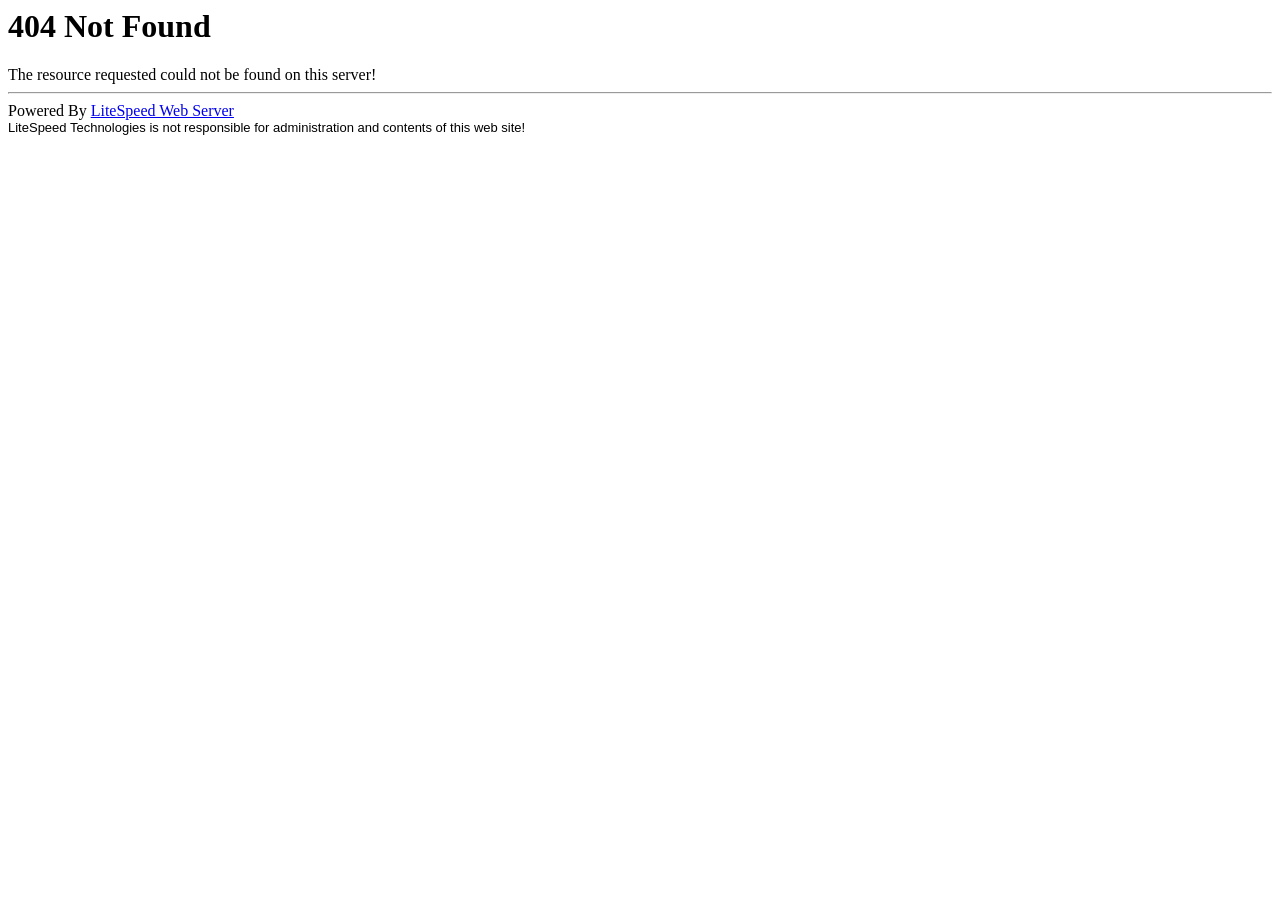
<file: sit/fonts/glyphicons-halflings-regular.html>
<!DOCTYPE HTML PUBLIC "-//IETF//DTD HTML 2.0//EN">
<html>
<head><title> 404 Not Found
</title></head>
<body><h1> 404 Not Found
</h1>
The resource requested could not be found on this server!<hr />
Powered By <a href='http://www.litespeedtech.com'>LiteSpeed Web Server</a><br />
<font face="Verdana, Arial, Helvetica" size=-1>LiteSpeed Technologies is not responsible for administration and contents of this web site!</font></body></html>
</file>
<file: sit/style/css/settings.css>
/*-----------------------------------------------------------------------------

	-	Revolution Slider 4.1 Captions -

		Screen Stylesheet

version:   	1.4.5
date:      	27/11/13
author:		themepunch
email:     	info@themepunch.com
website:   	http://www.themepunch.com
-----------------------------------------------------------------------------*/



/*************************
	-	CAPTIONS	-
**************************/

.tp-hide-revslider,.tp-caption.tp-hidden-caption	{	visibility:hidden !important; display:none !important;}


.tp-caption { z-index:1;}

.tp-caption-demo .tp-caption	{	position:relative !important; display:inline-block; margin-bottom:10px; margin-right:20px !important;}

.tp-caption.medium_grey {
position:absolute;
color:#fff;
text-shadow:0px 2px 5px rgba(0, 0, 0, 0.5);
font-weight:700;
font-size:20px;
line-height:20px;
font-family:Arial;
padding:2px 4px;
margin:0px;
border-width:0px;
border-style:none;
background-color:#888;
white-space:nowrap;
}

.tp-caption.small_text {
position:absolute;
color:#fff;
text-shadow:0px 2px 5px rgba(0, 0, 0, 0.5);
font-weight:700;
font-size:14px;
line-height:20px;
font-family:Arial;
margin:0px;
border-width:0px;
border-style:none;
white-space:nowrap;
}

.tp-caption.medium_text {
position:absolute;
color:#fff;
text-shadow:0px 2px 5px rgba(0, 0, 0, 0.5);
font-weight:700;
font-size:20px;
line-height:20px;
font-family:Arial;
margin:0px;
border-width:0px;
border-style:none;
white-space:nowrap;
}


.tp-caption.large_bold_white_25 {
font-size:55px;
line-height:65px;
font-weight:700;
font-family:"Open Sans";
color:#fff;
text-decoration:none;
background-color:transparent;
text-align:center;
text-shadow:#000 0px 5px 10px;
border-width:0px;
border-color:rgb(255, 255, 255);
border-style:none;
}

.tp-caption.medium_text_shadow {
font-size:25px;
line-height:25px;
font-weight:600;
font-family:"Open Sans";
color:#fff;
text-decoration:none;
background-color:transparent;
text-align:center;
text-shadow:#000 0px 5px 10px;
border-width:0px;
border-color:rgb(255, 255, 255);
border-style:none;
}

.tp-caption.large_text {
position:absolute;
color:#fff;
text-shadow:0px 2px 5px rgba(0, 0, 0, 0.5);
font-weight:700;
font-size:40px;
line-height:40px;
font-family:Arial;
margin:0px;
border-width:0px;
border-style:none;
white-space:nowrap;
}

.tp-caption.very_large_text {
position:absolute;
color:#fff;
text-shadow:0px 2px 5px rgba(0, 0, 0, 0.5);
font-weight:700;
font-size:60px;
line-height:60px;
font-family:Arial;
margin:0px;
border-width:0px;
border-style:none;
white-space:nowrap;
letter-spacing:-2px;
}

.tp-caption.very_big_white {
position:absolute;
color:#fff;
text-shadow:none;
font-weight:800;
font-size:60px;
line-height:60px;
font-family:Arial;
margin:0px;
border-width:0px;
border-style:none;
white-space:nowrap;
padding:0px 4px;
padding-top:1px;
background-color:#000;
}

.tp-caption.very_big_black {
position:absolute;
color:#000;
text-shadow:none;
font-weight:700;
font-size:60px;
line-height:60px;
font-family:Arial;
margin:0px;
border-width:0px;
border-style:none;
white-space:nowrap;
padding:0px 4px;
padding-top:1px;
background-color:#fff;
}

.tp-caption.modern_medium_fat {
position:absolute;
color:#000;
text-shadow:none;
font-weight:800;
font-size:24px;
line-height:20px;
font-family:"Open Sans", sans-serif;
margin:0px;
border-width:0px;
border-style:none;
white-space:nowrap;
}

.tp-caption.modern_medium_fat_white {
position:absolute;
color:#fff;
text-shadow:none;
font-weight:800;
font-size:24px;
line-height:20px;
font-family:"Open Sans", sans-serif;
margin:0px;
border-width:0px;
border-style:none;
white-space:nowrap;
}

.tp-caption.modern_medium_light {
position:absolute;
color:#000;
text-shadow:none;
font-weight:300;
font-size:24px;
line-height:20px;
font-family:"Open Sans", sans-serif;
margin:0px;
border-width:0px;
border-style:none;
white-space:nowrap;
}

.tp-caption.modern_big_bluebg {
position:absolute;
color:#fff;
text-shadow:none;
font-weight:800;
font-size:30px;
line-height:36px;
font-family:"Open Sans", sans-serif;
padding:3px 10px;
margin:0px;
border-width:0px;
border-style:none;
background-color:#4e5b6c;
letter-spacing:0;
}

.tp-caption.modern_big_redbg {
position:absolute;
color:#fff;
text-shadow:none;
font-weight:300;
font-size:30px;
line-height:36px;
font-family:"Open Sans", sans-serif;
padding:3px 10px;
padding-top:1px;
margin:0px;
border-width:0px;
border-style:none;
background-color:#de543e;
letter-spacing:0;
}

.tp-caption.modern_small_text_dark {
position:absolute;
color:#555;
text-shadow:none;
font-size:14px;
line-height:22px;
font-family:Arial;
margin:0px;
border-width:0px;
border-style:none;
white-space:nowrap;
}

.tp-caption.boxshadow {
-moz-box-shadow:0px 0px 20px rgba(0, 0, 0, 0.5);
-webkit-box-shadow:0px 0px 20px rgba(0, 0, 0, 0.5);
box-shadow:0px 0px 20px rgba(0, 0, 0, 0.5);
}

.tp-caption.black {
color:#000;
text-shadow:none;
}

.tp-caption.noshadow {
text-shadow:none;
}

.tp-caption a {
color:#ff7302;
text-shadow:none;
-webkit-transition:all 0.2s ease-out;
-moz-transition:all 0.2s ease-out;
-o-transition:all 0.2s ease-out;
-ms-transition:all 0.2s ease-out;
}

.tp-caption a:hover {
color:#ffa902;
}

.tp-caption.thinheadline_dark {
position:absolute;
color:rgba(0,0,0,0.85);
text-shadow:none;
font-weight:300;
font-size:30px;
line-height:30px;
font-family:"Open Sans";
background-color:transparent;
}

.tp-caption.thintext_dark {
position:absolute;
color:rgba(0,0,0,0.85);
text-shadow:none;
font-weight:300;
font-size:16px;
line-height:26px;
font-family:"Open Sans";
background-color:transparent;
}

.tp-caption.medium_bg_red a {
	color: #fff;
    text-decoration: none;
}

.tp-caption.medium_bg_red a:hover {
	color: #fff;
    text-decoration: underline;
}

.tp-caption.smoothcircle {
font-size:30px;
line-height:75px;
font-weight:800;
font-family:"Open Sans";
color:rgb(255, 255, 255);
text-decoration:none;
background-color:rgb(0, 0, 0);
background-color:rgba(0, 0, 0, 0.498039);
padding:50px 25px;
text-align:center;
border-radius:500px 500px 500px 500px;
border-width:0px;
border-color:rgb(0, 0, 0);
border-style:none;
}

.tp-caption.largeblackbg {
font-size:50px;
line-height:70px;
font-weight:300;
font-family:"Open Sans";
color:rgb(255, 255, 255);
text-decoration:none;
background-color:rgb(0, 0, 0);
padding:0px 20px 5px;
text-shadow:none;
border-width:0px;
border-color:rgb(255, 255, 255);
border-style:none;
}

.tp-caption.largepinkbg {
position:absolute;
color:#fff;
text-shadow:none;
font-weight:300;
font-size:50px;
line-height:70px;
font-family:"Open Sans";
background-color:#db4360;
padding:0px 20px;
-webkit-border-radius:0px;
-moz-border-radius:0px;
border-radius:0px;
}

.tp-caption.largewhitebg {
position:absolute;
color:#000;
text-shadow:none;
font-weight:300;
font-size:50px;
line-height:70px;
font-family:"Open Sans";
background-color:#fff;
padding:0px 20px;
-webkit-border-radius:0px;
-moz-border-radius:0px;
border-radius:0px;
}

.tp-caption.largegreenbg {
position:absolute;
color:#fff;
text-shadow:none;
font-weight:300;
font-size:50px;
line-height:70px;
font-family:"Open Sans";
background-color:#67ae73;
padding:0px 20px;
-webkit-border-radius:0px;
-moz-border-radius:0px;
border-radius:0px;
}

.tp-caption.excerpt {
font-size:36px;
line-height:36px;
font-weight:700;
font-family:Arial;
color:#ffffff;
text-decoration:none;
background-color:rgba(0, 0, 0, 1);
text-shadow:none;
margin:0px;
letter-spacing:-1.5px;
padding:1px 4px 0px 4px;
width:150px;
white-space:normal !important;
height:auto;
border-width:0px;
border-color:rgb(255, 255, 255);
border-style:none;
}

.tp-caption.large_bold_grey {
font-size:60px;
line-height:60px;
font-weight:800;
font-family:"Open Sans";
color:rgb(102, 102, 102);
text-decoration:none;
background-color:transparent;
text-shadow:none;
margin:0px;
padding:1px 4px 0px;
border-width:0px;
border-color:rgb(255, 214, 88);
border-style:none;
}

.tp-caption.medium_thin_grey {
font-size:34px;
line-height:30px;
font-weight:300;
font-family:"Open Sans";
color:rgb(102, 102, 102);
text-decoration:none;
background-color:transparent;
padding:1px 4px 0px;
text-shadow:none;
margin:0px;
border-width:0px;
border-color:rgb(255, 214, 88);
border-style:none;
}

.tp-caption.small_thin_grey {
font-size:18px;
line-height:26px;
font-weight:300;
font-family:"Open Sans";
color:rgb(117, 117, 117);
text-decoration:none;
background-color:transparent;
padding:1px 4px 0px;
text-shadow:none;
margin:0px;
border-width:0px;
border-color:rgb(255, 214, 88);
border-style:none;
}

.tp-caption.lightgrey_divider {
text-decoration:none;
background-color:rgba(235, 235, 235, 1);
width:370px;
height:3px;
background-position:initial initial;
background-repeat:initial initial;
border-width:0px;
border-color:rgb(34, 34, 34);
border-style:none;
}

.tp-caption.large_bold_darkblue {
font-size:58px;
line-height:60px;
font-weight:800;
font-family:"Open Sans";
color:rgb(52, 73, 94);
text-decoration:none;
background-color:transparent;
border-width:0px;
border-color:rgb(255, 214, 88);
border-style:none;
}

.tp-caption.medium_bg_darkblue {
font-size:20px;
line-height:20px;
font-weight:800;
font-family:"Open Sans";
color:rgb(255, 255, 255);
text-decoration:none;
background-color:rgb(52, 73, 94);
padding:10px;
border-width:0px;
border-color:rgb(255, 214, 88);
border-style:none;
}

.tp-caption.medium_bold_red {
font-size:24px;
line-height:30px;
font-weight:800;
font-family:"Open Sans";
color:rgb(227, 58, 12);
text-decoration:none;
background-color:transparent;
padding:0px;
border-width:0px;
border-color:rgb(255, 214, 88);
border-style:none;
}

.tp-caption.medium_light_red {
font-size:21px;
line-height:26px;
font-weight:300;
font-family:"Open Sans";
color:rgb(227, 58, 12);
text-decoration:none;
background-color:transparent;
padding:0px;
border-width:0px;
border-color:rgb(255, 214, 88);
border-style:none;
}

.tp-caption.medium_bg_red {
font-size:20px;
line-height:20px;
font-weight:800;
font-family:"Open Sans";
color:rgb(255, 255, 255);
text-decoration:none;
background-color:rgb(227, 58, 12);
padding:10px;
border-width:0px;
border-color:rgb(255, 214, 88);
border-style:none;
}

.tp-caption.medium_bold_orange {
font-size:24px;
line-height:30px;
font-weight:800;
font-family:"Open Sans";
color:rgb(243, 156, 18);
text-decoration:none;
background-color:transparent;
border-width:0px;
border-color:rgb(255, 214, 88);
border-style:none;
}

.tp-caption.medium_bg_orange {
font-size:20px;
line-height:20px;
font-weight:800;
font-family:"Open Sans";
color:rgb(255, 255, 255);
text-decoration:none;
background-color:rgb(243, 156, 18);
padding:10px;
border-width:0px;
border-color:rgb(255, 214, 88);
border-style:none;
}

.tp-caption.grassfloor {
text-decoration:none;
background-color:rgba(160, 179, 151, 1);
width:4000px;
height:150px;
border-width:0px;
border-color:rgb(34, 34, 34);
border-style:none;
}

.tp-caption.large_bold_white {
font-size:58px;
line-height:60px;
font-weight:800;
font-family:"Open Sans";
color:rgb(255, 255, 255);
text-decoration:none;
background-color:transparent;
border-width:0px;
border-color:rgb(255, 214, 88);
border-style:none;
}

.tp-caption.medium_light_white {
font-size:30px;
line-height:36px;
font-weight:300;
font-family:"Open Sans";
color:rgb(255, 255, 255);
text-decoration:none;
background-color:transparent;
padding:0px;
border-width:0px;
border-color:rgb(255, 214, 88);
border-style:none;
}

.tp-caption.mediumlarge_light_white {
font-size:34px;
line-height:40px;
font-weight:300;
font-family:"Open Sans";
color:rgb(255, 255, 255);
text-decoration:none;
background-color:transparent;
padding:0px;
border-width:0px;
border-color:rgb(255, 214, 88);
border-style:none;
}

.tp-caption.mediumlarge_light_white_center {
font-size:34px;
line-height:40px;
font-weight:300;
font-family:"Open Sans";
color:#ffffff;
text-decoration:none;
background-color:transparent;
padding:0px 0px 0px 0px;
text-align:center;
border-width:0px;
border-color:rgb(255, 214, 88);
border-style:none;
}

.tp-caption.medium_bg_asbestos {
font-size:20px;
line-height:20px;
font-weight:800;
font-family:"Open Sans";
color:rgb(255, 255, 255);
text-decoration:none;
background-color:rgb(127, 140, 141);
padding:10px;
border-width:0px;
border-color:rgb(255, 214, 88);
border-style:none;
}

.tp-caption.medium_light_black {
font-size:30px;
line-height:36px;
font-weight:300;
font-family:"Open Sans";
color:rgb(0, 0, 0);
text-decoration:none;
background-color:transparent;
padding:0px;
border-width:0px;
border-color:rgb(255, 214, 88);
border-style:none;
}

.tp-caption.large_bold_black {
font-size:58px;
line-height:60px;
font-weight:800;
font-family:"Open Sans";
color:rgb(0, 0, 0);
text-decoration:none;
background-color:transparent;
border-width:0px;
border-color:rgb(255, 214, 88);
border-style:none;
}

.tp-caption.mediumlarge_light_darkblue {
font-size:34px;
line-height:40px;
font-weight:300;
font-family:"Open Sans";
color:rgb(52, 73, 94);
text-decoration:none;
background-color:transparent;
padding:0px;
border-width:0px;
border-color:rgb(255, 214, 88);
border-style:none;
}

.tp-caption.small_light_white {
font-size:17px;
line-height:28px;
font-weight:300;
font-family:"Open Sans";
color:rgb(255, 255, 255);
text-decoration:none;
background-color:transparent;
padding:0px;
border-width:0px;
border-color:rgb(255, 214, 88);
border-style:none;
}

.tp-caption.roundedimage {
border-width:0px;
border-color:rgb(34, 34, 34);
border-style:none;
}

.tp-caption.large_bg_black {
font-size:40px;
line-height:40px;
font-weight:800;
font-family:"Open Sans";
color:rgb(255, 255, 255);
text-decoration:none;
background-color:rgb(0, 0, 0);
padding:10px 20px 15px;
border-width:0px;
border-color:rgb(255, 214, 88);
border-style:none;
}

.tp-caption.mediumwhitebg {
font-size:30px;
line-height:30px;
font-weight:300;
font-family:"Open Sans";
color:rgb(0, 0, 0);
text-decoration:none;
background-color:rgb(255, 255, 255);
padding:5px 15px 10px;
text-shadow:none;
border-width:0px;
border-color:rgb(0, 0, 0);
border-style:none;
}

.tp-caption.medium_bg_orange_new1 {
font-size:20px;
line-height:20px;
font-weight:800;
font-family:"Open Sans";
color:rgb(255, 255, 255);
text-decoration:none;
background-color:rgb(243, 156, 18);
padding:10px;
border-width:0px;
border-color:rgb(255, 214, 88);
border-style:none;
}



.tp-caption.boxshadow{
		-moz-box-shadow: 0px 0px 20px rgba(0, 0, 0, 0.5);
		-webkit-box-shadow: 0px 0px 20px rgba(0, 0, 0, 0.5);
		box-shadow: 0px 0px 20px rgba(0, 0, 0, 0.5);
	}

.tp-caption.black{
		color: #000;
		text-shadow: none;
		font-weight: 300;
		font-size: 19px;
		line-height: 19px;
		font-family: 'Open Sans', sans;
	}

.tp-caption.noshadow {
		text-shadow: none;
	}


.tp_inner_padding	{	box-sizing:border-box;
						-webkit-box-sizing:border-box;
						-moz-box-sizing:border-box;
						max-height:none !important;	}


/*.tp-caption			{	transform:none !important}*/


/*********************************
	-	SPECIAL TP CAPTIONS -
**********************************/
.tp-caption .frontcorner		{
										width: 0;
										height: 0;
										border-left: 40px solid transparent;
										border-right: 0px solid transparent;
										border-top: 40px solid #00A8FF;
										position: absolute;left:-40px;top:0px;
									}

.tp-caption .backcorner		{
										width: 0;
										height: 0;
										border-left: 0px solid transparent;
										border-right: 40px solid transparent;
										border-bottom: 40px solid #00A8FF;
										position: absolute;right:0px;top:0px;
									}

.tp-caption .frontcornertop		{
										width: 0;
										height: 0;
										border-left: 40px solid transparent;
										border-right: 0px solid transparent;
										border-bottom: 40px solid #00A8FF;
										position: absolute;left:-40px;top:0px;
									}

.tp-caption .backcornertop		{
										width: 0;
										height: 0;
										border-left: 0px solid transparent;
										border-right: 40px solid transparent;
										border-top: 40px solid #00A8FF;
										position: absolute;right:0px;top:0px;
									}

/******************************
	-	BUTTONS	-
*******************************/

.tp-simpleresponsive .button				{	padding:6px 13px 5px; border-radius: 3px; -moz-border-radius: 3px; -webkit-border-radius: 3px; height:30px;
												cursor:pointer;
												color:#fff !important; text-shadow:0px 1px 1px rgba(0, 0, 0, 0.6) !important; font-size:15px; line-height:45px !important;
												background:url(../images/gradient/g30.png) repeat-x top; font-family: arial, sans-serif; font-weight: bold; letter-spacing: -1px;
											}

.tp-simpleresponsive  .button.big			{	color:#fff; text-shadow:0px 1px 1px rgba(0, 0, 0, 0.6); font-weight:bold; padding:9px 20px; font-size:19px;  line-height:57px !important; background:url(../images/gradient/g40.png) repeat-x top;}


.tp-simpleresponsive  .purchase:hover,
.tp-simpleresponsive  .button:hover,
.tp-simpleresponsive  .button.big:hover		{	background-position:bottom, 15px 11px;}



	@media only screen and (min-width: 768px) and (max-width: 959px) {

	 }



	@media only screen and (min-width: 480px) and (max-width: 767px) {
		.tp-simpleresponsive  .button	{	padding:4px 8px 3px; line-height:25px !important; font-size:11px !important;font-weight:normal;	}
		.tp-simpleresponsive  a.button { -webkit-transition: none; -moz-transition: none; -o-transition: none; -ms-transition: none;	 }


	}

    @media only screen and (min-width: 0px) and (max-width: 479px) {
		.tp-simpleresponsive  .button	{	padding:2px 5px 2px; line-height:20px !important; font-size:10px !important;}
		.tp-simpleresponsive  a.button { -webkit-transition: none; -moz-transition: none; -o-transition: none; -ms-transition: none;	 }
	}





/*	BUTTON COLORS	*/



.tp-simpleresponsive  .button.green, .tp-simpleresponsive  .button:hover.green,
.tp-simpleresponsive  .purchase.green, .tp-simpleresponsive  .purchase:hover.green			{ background-color:#21a117; -webkit-box-shadow:  0px 3px 0px 0px #104d0b;        -moz-box-shadow:   0px 3px 0px 0px #104d0b;        box-shadow:   0px 3px 0px 0px #104d0b;  }


.tp-simpleresponsive  .button.blue, .tp-simpleresponsive  .button:hover.blue,
.tp-simpleresponsive  .purchase.blue, .tp-simpleresponsive  .purchase:hover.blue			{ background-color:#1d78cb; -webkit-box-shadow:  0px 3px 0px 0px #0f3e68;        -moz-box-shadow:   0px 3px 0px 0px #0f3e68;        box-shadow:   0px 3px 0px 0px #0f3e68;}


.tp-simpleresponsive  .button.red, .tp-simpleresponsive  .button:hover.red,
.tp-simpleresponsive  .purchase.red, .tp-simpleresponsive  .purchase:hover.red				{ background-color:#cb1d1d; -webkit-box-shadow:  0px 3px 0px 0px #7c1212;        -moz-box-shadow:   0px 3px 0px 0px #7c1212;        box-shadow:   0px 3px 0px 0px #7c1212;}

.tp-simpleresponsive  .button.orange, .tp-simpleresponsive  .button:hover.orange,
.tp-simpleresponsive  .purchase.orange, .tp-simpleresponsive  .purchase:hover.orange		{ background-color:#ff7700; -webkit-box-shadow:  0px 3px 0px 0px #a34c00;        -moz-box-shadow:   0px 3px 0px 0px #a34c00;        box-shadow:   0px 3px 0px 0px #a34c00;}

.tp-simpleresponsive  .button.darkgrey, .tp-simpleresponsive  .button.grey,
.tp-simpleresponsive  .button:hover.darkgrey, .tp-simpleresponsive  .button:hover.grey,
.tp-simpleresponsive  .purchase.darkgrey, .tp-simpleresponsive  .purchase:hover.darkgrey	{ background-color:#555; -webkit-box-shadow:  0px 3px 0px 0px #222;        -moz-box-shadow:   0px 3px 0px 0px #222;        box-shadow:   0px 3px 0px 0px #222;}

.tp-simpleresponsive  .button.lightgrey, .tp-simpleresponsive  .button:hover.lightgrey,
.tp-simpleresponsive  .purchase.lightgrey, .tp-simpleresponsive  .purchase:hover.lightgrey	{ background-color:#888; -webkit-box-shadow:  0px 3px 0px 0px #555;        -moz-box-shadow:   0px 3px 0px 0px #555;        box-shadow:   0px 3px 0px 0px #555;}



/****************************************************************

	-	SET THE ANIMATION EVEN MORE SMOOTHER ON ANDROID   -

******************************************************************/

/*.tp-simpleresponsive				{	-webkit-perspective: 1500px;
										-moz-perspective: 1500px;
										-o-perspective: 1500px;
										-ms-perspective: 1500px;
										perspective: 1500px;
									}*/




/**********************************************
	-	FULLSCREEN AND FULLWIDHT CONTAINERS	-
**********************************************/

.fullscreen-container {
		width:100%;
		position:relative;
		padding:0;
}



.fullwidthbanner-container{
	width:100%;
	position:relative;
	padding:0;
	overflow:hidden;
}

.fullwidthbanner-container .fullwidthbanner{
	width:100%;
	position:relative;
}



/************************************************
	  - SOME CAPTION MODIFICATION AT START  -
*************************************************/
.tp-simpleresponsive .caption,
.tp-simpleresponsive .tp-caption {
	/*-ms-filter: "progid:DXImageTransform.Microsoft.Alpha(Opacity=0)";		-moz-opacity: 0;	-khtml-opacity: 0;	opacity: 0; */
	position:absolute;visibility: hidden;
	-webkit-font-smoothing: antialiased !important;
}


.tp-simpleresponsive img	{	max-width:none;}



/******************************
	-	IE8 HACKS	-
*******************************/
.noFilterClass {
	filter:none !important;
}


/******************************
	-	SHADOWS		-
******************************/
.tp-bannershadow  {
		position:absolute;

		margin-left:auto;
		margin-right:auto;
		-moz-user-select: none;
        -khtml-user-select: none;
        -webkit-user-select: none;
        -o-user-select: none;
	}

.tp-bannershadow.tp-shadow1 {	background:url(../assets/shadow1.png) no-repeat; background-size:100% 100%; width:890px; height:60px; bottom:-60px;}
.tp-bannershadow.tp-shadow2 {	background:url(../assets/shadow2.png) no-repeat; background-size:100% 100%; width:890px; height:60px;bottom:-60px;}
.tp-bannershadow.tp-shadow3 {	background:url(../assets/shadow3.png) no-repeat; background-size:100% 100%; width:890px; height:60px;bottom:-60px;}


/********************************
	-	FULLSCREEN VIDEO	-
*********************************/
.caption.fullscreenvideo {	left:0px; top:0px; position:absolute;width:100%;height:100%;}
.caption.fullscreenvideo iframe,
.caption.fullscreenvideo video	{ width:100% !important; height:100% !important; display: none}

.tp-caption.fullscreenvideo {	left:0px; top:0px; position:absolute;width:100%;height:100%;}
.tp-caption.fullscreenvideo iframe,
.tp-caption.fullscreenvideo iframe video	{ width:100% !important; height:100% !important; display: none;}


.fullscreenvideo .vjs-loading-spinner { visibility:none;display:none !important; width:0px;height:0px;}
.fullscreenvideo .vjs-control-bar.vjs-fade-out,
.fullscreenvideo .vjs-control-bar.vjs-fade-in,
.fullscreenvideo .vjs-control-bar.vjs-fade-out.vjs-lock-showing,
.fullscreenvideo .vjs-control-bar.vjs-fade-in.vjs-lock-showing		{	visibility: hidden !important; opacity: 0 !important;display:none !important;width:0px;height:0px;overflow: hidden;}

.fullcoveredvideo.video-js,
.fullcoveredvideo video				{	background: transparent !important;}

.fullcoveredvideo .vjs-poster		{	background-position: center center;background-size: cover;width:100%;height:100%;top:0px;left:0px;}

/********************************
	-	DOTTED OVERLAYS	-
*********************************/
.tp-dottedoverlay						{	background-repeat:repeat;width:100%;height:100%;position:absolute;top:0px;left:0px;z-index:1;}
.tp-dottedoverlay.twoxtwo				{	background:url(../assets/gridtile.png)}
.tp-dottedoverlay.twoxtwowhite			{	background:url(../assets/gridtile_white.png)}
.tp-dottedoverlay.threexthree			{	background:url(../assets/gridtile_3x3.png)}
.tp-dottedoverlay.threexthreewhite		{	background:url(../assets/gridtile_3x3_white.png)}
/********************************
	-	DOTTED OVERLAYS ENDS	-
*********************************/


/************************
	-	NAVIGATION	-
*************************/

/** BULLETS **/

.tpclear		{	clear:both;}


.tp-bullets									{	z-index:1000; position:absolute;
												-ms-filter: "progid:DXImageTransform.Microsoft.Alpha(Opacity=100)";
												-moz-opacity: 1;
												-khtml-opacity: 1;
												opacity: 1;
												-webkit-transition: opacity 0.2s ease-out; -moz-transition: opacity 0.2s ease-out; -o-transition: opacity 0.2s ease-out; -ms-transition: opacity 0.2s ease-out;-webkit-transform: translateZ(5px);
											}
.tp-bullets.hidebullets					{
												-ms-filter: "progid:DXImageTransform.Microsoft.Alpha(Opacity=0)";
												-moz-opacity: 0;
												-khtml-opacity: 0;
												opacity: 0;
											}


.tp-bullets.simplebullets.navbar						{ 	border:1px solid #666; border-bottom:1px solid #444; background:url(../assets/boxed_bgtile.png); height:40px; padding:0px 10px; -webkit-border-radius: 5px; -moz-border-radius: 5px; border-radius: 5px ;}

.tp-bullets.simplebullets.navbar-old					{ 	 background:url(../assets/navigdots_bgtile.png); height:35px; padding:0px 10px; -webkit-border-radius: 5px; -moz-border-radius: 5px; border-radius: 5px ;}


.tp-bullets.simplebullets.round .bullet					{	cursor:pointer; position:relative;	background:url(../assets/bullet.png) no-Repeat top left;	width:20px;	height:20px;  margin-right:0px; float:left; margin-top:0px; margin-left:3px;}
.tp-bullets.simplebullets.round .bullet.last			{	margin-right:3px;}

.tp-bullets.simplebullets.round-old .bullet				{	cursor:pointer; position:relative;	background:url(../assets/bullets.png) no-Repeat bottom left;	width:23px;	height:23px;  margin-right:0px; float:left; margin-top:0px;}
.tp-bullets.simplebullets.round-old .bullet.last		{	margin-right:0px;}


/**	SQUARE BULLETS **/
.tp-bullets.simplebullets.square .bullet				{	cursor:pointer; position:relative;	background:url(../assets/bullets2.png) no-Repeat bottom left;	width:19px;	height:19px;  margin-right:0px; float:left; margin-top:0px;}
.tp-bullets.simplebullets.square .bullet.last			{	margin-right:0px;}


/**	SQUARE BULLETS **/
.tp-bullets.simplebullets.square-old .bullet			{	cursor:pointer; position:relative;	background:url(../assets/bullets2.png) no-Repeat bottom left;	width:19px;	height:19px;  margin-right:0px; float:left; margin-top:0px;}
.tp-bullets.simplebullets.square-old .bullet.last		{	margin-right:0px;}


/** navbar NAVIGATION VERSION **/
.tp-bullets.simplebullets.navbar .bullet			{	cursor:pointer; position:relative;	background:url(../assets/bullet_boxed.png) no-Repeat top left;	width:18px;	height:19px;   margin-right:5px; float:left; margin-top:0px;}

.tp-bullets.simplebullets.navbar .bullet.first		{	margin-left:0px !important;}
.tp-bullets.simplebullets.navbar .bullet.last		{	margin-right:0px !important;}



/** navbar NAVIGATION VERSION **/
.tp-bullets.simplebullets.navbar-old .bullet			{	cursor:pointer; position:relative;	background:url(../assets/navigdots.png) no-Repeat bottom left;	width:15px;	height:15px;  margin-left:5px !important; margin-right:5px !important;float:left; margin-top:10px;}
.tp-bullets.simplebullets.navbar-old .bullet.first		{	margin-left:0px !important;}
.tp-bullets.simplebullets.navbar-old .bullet.last		{	margin-right:0px !important;}


.tp-bullets.simplebullets .bullet:hover,
.tp-bullets.simplebullets .bullet.selected				{	background-position:top left; }

.tp-bullets.simplebullets.round .bullet:hover,
.tp-bullets.simplebullets.round .bullet.selected,
.tp-bullets.simplebullets.navbar .bullet:hover,
.tp-bullets.simplebullets.navbar .bullet.selected		{	background-position:bottom left; }



/*************************************
	-	TP ARROWS 	-
**************************************/
.tparrows												{	-ms-filter: "progid:DXImageTransform.Microsoft.Alpha(Opacity=100)";
															-moz-opacity: 1;
															-khtml-opacity: 1;
															opacity: 1;
															-webkit-transition: opacity 0.2s ease-out; -moz-transition: opacity 0.2s ease-out; -o-transition: opacity 0.2s ease-out; -ms-transition: opacity 0.2s ease-out;			-webkit-transform: translateZ(5px);

														}
.tparrows.hidearrows									{
															-ms-filter: "progid:DXImageTransform.Microsoft.Alpha(Opacity=0)";
															-moz-opacity: 0;
															-khtml-opacity: 0;
															opacity: 0;
														}
.tp-leftarrow											{	z-index:100;cursor:pointer; position:relative;	background:url(../assets/large_left.png) no-Repeat top left;	width:40px;	height:40px;   }
.tp-rightarrow											{	z-index:100;cursor:pointer; position:relative;	background:url(../assets/large_right.png) no-Repeat top left;	width:40px;	height:40px;   }


.tp-leftarrow.round										{	z-index:100;cursor:pointer; position:relative;	background:url(../assets/small_left.png) no-Repeat top left;	width:19px;	height:14px;  margin-right:0px; float:left; margin-top:0px;	}
.tp-rightarrow.round									{	z-index:100;cursor:pointer; position:relative;	background:url(../assets/small_right.png) no-Repeat top left;	width:19px;	height:14px;  margin-right:0px; float:left;	margin-top:0px;}


.tp-leftarrow.round-old									{	z-index:100;cursor:pointer; position:relative;	background:url(../assets/arrow_left.png) no-Repeat top left;	width:26px;	height:26px;  margin-right:0px; float:left; margin-top:0px;	}
.tp-rightarrow.round-old								{	z-index:100;cursor:pointer; position:relative;	background:url(../assets/arrow_right.png) no-Repeat top left;	width:26px;	height:26px;  margin-right:0px; float:left;	margin-top:0px;}


.tp-leftarrow.navbar									{	z-index:100;cursor:pointer; position:relative;	background:url(../assets/small_left_boxed.png) no-Repeat top left;	width:20px;	height:15px;   float:left;	margin-right:6px; margin-top:12px;}
.tp-rightarrow.navbar									{	z-index:100;cursor:pointer; position:relative;	background:url(../assets/small_right_boxed.png) no-Repeat top left;	width:20px;	height:15px;   float:left;	margin-left:6px; margin-top:12px;}


.tp-leftarrow.navbar-old								{	z-index:100;cursor:pointer; position:relative;	background:url(../assets/arrowleft.png) no-Repeat top left;		width:9px;	height:16px;   float:left;	margin-right:6px; margin-top:10px;}
.tp-rightarrow.navbar-old								{	z-index:100;cursor:pointer; position:relative;	background:url(../assets/arrowright.png) no-Repeat top left;	width:9px;	height:16px;   float:left;	margin-left:6px; margin-top:10px;}

.tp-leftarrow.navbar-old.thumbswitharrow				{	margin-right:10px; }
.tp-rightarrow.navbar-old.thumbswitharrow				{	margin-left:0px; }

.tp-leftarrow.square									{	z-index:100;cursor:pointer; position:relative;	background:url(../assets/arrow_left2.png) no-Repeat top left;	width:12px;	height:17px;   float:left;	margin-right:0px; margin-top:0px;}
.tp-rightarrow.square									{	z-index:100;cursor:pointer; position:relative;	background:url(../assets/arrow_right2.png) no-Repeat top left;	width:12px;	height:17px;   float:left;	margin-left:0px; margin-top:0px;}


.tp-leftarrow.square-old								{	z-index:100;cursor:pointer; position:relative;	background:url(../assets/arrow_left2.png) no-Repeat top left;	width:12px;	height:17px;   float:left;	margin-right:0px; margin-top:0px;}
.tp-rightarrow.square-old								{	z-index:100;cursor:pointer; position:relative;	background:url(../assets/arrow_right2.png) no-Repeat top left;	width:12px;	height:17px;   float:left;	margin-left:0px; margin-top:0px;}


.tp-leftarrow.default									{	z-index:100;cursor:pointer; position:relative;	background:url(../assets/large_left.png) no-Repeat 0 0;	width:40px;	height:40px;

														}
.tp-rightarrow.default									{	z-index:100;cursor:pointer; position:relative;	background:url(../assets/large_right.png) no-Repeat 0 0;	width:40px;	height:40px;

														}




.tp-leftarrow:hover,
.tp-rightarrow:hover 									{	background-position:bottom left; }






/****************************************************************************************************
	-	TP THUMBS 	-
*****************************************************************************************************

 - tp-thumbs & tp-mask Width is the width of the basic Thumb Container (500px basic settings)

 - .bullet width & height is the dimension of a simple Thumbnail (basic 100px x 50px)

 *****************************************************************************************************/


.tp-bullets.tp-thumbs						{	z-index:1000; position:absolute; padding:3px;background-color:#fff;
												width:500px;height:50px; 			/* THE DIMENSIONS OF THE THUMB CONTAINER */
												margin-top:-50px;
											}


.fullwidthbanner-container .tp-thumbs		{  padding:3px;}

.tp-bullets.tp-thumbs .tp-mask				{	width:500px; height:50px;  			/* THE DIMENSIONS OF THE THUMB CONTAINER */
												overflow:hidden; position:relative;}


.tp-bullets.tp-thumbs .tp-mask .tp-thumbcontainer	{	width:5000px; position:absolute;}

.tp-bullets.tp-thumbs .bullet				{   width:100px; height:50px; 			/* THE DIMENSION OF A SINGLE THUMB */
												cursor:pointer; overflow:hidden;background:none;margin:0;float:left;
												-ms-filter: "progid:DXImageTransform.Microsoft.Alpha(Opacity=50)";
												/*filter: alpha(opacity=50);	*/
												-moz-opacity: 0.5;
												-khtml-opacity: 0.5;
												opacity: 0.5;

												-webkit-transition: all 0.2s ease-out; -moz-transition: all 0.2s ease-out; -o-transition: all 0.2s ease-out; -ms-transition: all 0.2s ease-out;
											}


.tp-bullets.tp-thumbs .bullet:hover,
.tp-bullets.tp-thumbs .bullet.selected		{ 	-ms-filter: "progid:DXImageTransform.Microsoft.Alpha(Opacity=100)";

												-moz-opacity: 1;
												-khtml-opacity: 1;
												opacity: 1;
											}
.tp-thumbs img								{	width:100%; }


/************************************
		-	TP BANNER TIMER		-
*************************************/
.tp-bannertimer								{	width:100%; height:10px; background:url(../assets/timer.png);position:absolute; z-index:200;top:0px;}
.tp-bannertimer.tp-bottom					{	bottom:0px;height:5px; top:auto;}




/***************************************
	-	RESPONSIVE SETTINGS 	-
****************************************/




    @media only screen and (min-width: 0px) and (max-width: 479px) {
				.responsive .tp-bullets	{	display:none}
				.responsive .tparrows	{	display:none;}
	}


/******************************
	-	HTML5 VIDEO SETTINGS	-
********************************/

.vjs-tech { margin-top:1px}

.tp-caption .vjs-default-skin .vjs-big-play-button	{	left: 50%;
top: 50%;
margin-left: -20px;
margin-top: -20px;
width: 40px;
height: 40px;
border-radius: 5px;
-moz-border-radius: 5px;
-webkit-border-radius: 5px;
border: none;
box-shadow: none;
text-shadow: none;
line-height: 30px;
vertical-align: top;
padding: 0px;
}

.tp-caption .vjs-default-skin .vjs-big-play-button:before {
 position:absolute;
 top:0px; left:0px;
 line-height:40px;
 text-shadow: none !important;
 color:#fff;
 font-size:18px;

}

.tp-caption  .vjs-default-skin:hover .vjs-big-play-button, .vjs-default-skin .vjs-big-play-button:focus {

	box-shadow:none;
	-webkit-box-shadow:none;

}



/*********************************************

	-	BASIC SETTINGS FOR THE BANNER	-

***********************************************/

 .tp-simpleresponsive img {
		-moz-user-select: none;
        -khtml-user-select: none;
        -webkit-user-select: none;
        -o-user-select: none;
}



.tp-simpleresponsive a{	text-decoration:none;}

.tp-simpleresponsive ul {
	list-style:none;
	padding:0;
	margin:0;
}

.tp-simpleresponsive >ul >li{
	list-stye:none;
	position:absolute;
	visibility:hidden;
}
/*  CAPTION SLIDELINK   **/
.caption.slidelink a div,
.tp-caption.slidelink a div {	width:3000px; height:1500px;  background:url(../assets/coloredbg.png) repeat;}

.tp-loader 	{	background:url(../assets/loader.gif) no-repeat 10px 10px; background-color:#fff;  margin:-22px -22px; top:50%; left:50%; z-index:10000; position:absolute;width:44px;height:44px;
				border-radius: 3px;
				-moz-border-radius: 3px;
				-webkit-border-radius: 3px;
			}


.tp-transparentimg {	content:"url(../assets/transparent.png)"}
.tp-3d				{	-webkit-transform-style: preserve-3d;
						 -webkit-transform-origin: 50% 50%;
					}



.tp-caption img {
background: transparent;
-ms-filter: "progid:DXImageTransform.Microsoft.gradient(startColorstr=#00FFFFFF,endColorstr=#00FFFFFF)";
filter: progid:DXImageTransform.Microsoft.gradient(startColorstr=#00FFFFFF,endColorstr=#00FFFFFF);
zoom: 1;
}


@font-face {
  font-family: 'revicons';
  src: url('../font/revicons.eot?5510888');
  src: url('../font/revicons.eot?5510888#iefix') format('embedded-opentype'),
       url('../font/revicons.woff?5510888') format('woff'),
       url('../font/revicons.ttf?5510888') format('truetype'),
       url('../font/revicons90c6.html?5510888#revicons') format('svg');
  font-weight: normal;
  font-style: normal;
}
/* Chrome hack: SVG is rendered more smooth in Windozze. 100% magic, uncomment if you need it. */
/* Note, that will break hinting! In other OS-es font will be not as sharp as it could be */
/*
@media screen and (-webkit-min-device-pixel-ratio:0) {
  @font-face {
    font-family: 'revicons';
    src: url('../font/revicons.svg?5510888#revicons') format('svg');
  }
}
*/

 [class^="revicon-"]:before, [class*=" revicon-"]:before {
  font-family: "revicons";
  font-style: normal;
  font-weight: normal;
  speak: none;

  display: inline-block;
  text-decoration: inherit;
  width: 1em;
  margin-right: .2em;
  text-align: center;
  /* opacity: .8; */

  /* For safety - reset parent styles, that can break glyph codes*/
  font-variant: normal;
  text-transform: none;

  /* fix buttons height, for twitter bootstrap */
  line-height: 1em;

  /* Animation center compensation - margins should be symmetric */
  /* remove if not needed */
  margin-left: .2em;

  /* you can be more comfortable with increased icons size */
  /* font-size: 120%; */

  /* Uncomment for 3D effect */
  /* text-shadow: 1px 1px 1px rgba(127, 127, 127, 0.3); */
}

.revicon-search-1:before { content: '\e802'; } /* '' */
.revicon-pencil-1:before { content: '\e831'; } /* '' */
.revicon-picture-1:before { content: '\e803'; } /* '' */
.revicon-cancel:before { content: '\e80a'; } /* '' */
.revicon-info-circled:before { content: '\e80f'; } /* '' */
.revicon-trash:before { content: '\e801'; } /* '' */
.revicon-left-dir:before { content: '\e817'; } /* '' */
.revicon-right-dir:before { content: '\e818'; } /* '' */
.revicon-down-open:before { content: '\e83b'; } /* '' */
.revicon-left-open:before { content: '\e819'; } /* '' */
.revicon-right-open:before { content: '\e81a'; } /* '' */
.revicon-angle-left:before { content: '\e820'; } /* '' */
.revicon-angle-right:before { content: '\e81d'; } /* '' */
.revicon-left-big:before { content: '\e81f'; } /* '' */
.revicon-right-big:before { content: '\e81e'; } /* '' */
.revicon-magic:before { content: '\e807'; } /* '' */
.revicon-picture:before { content: '\e800'; } /* '' */
.revicon-export:before { content: '\e80b'; } /* '' */
.revicon-cog:before { content: '\e832'; } /* '' */
.revicon-login:before { content: '\e833'; } /* '' */
.revicon-logout:before { content: '\e834'; } /* '' */
.revicon-video:before { content: '\e805'; } /* '' */
.revicon-arrow-combo:before { content: '\e827'; } /* '' */
.revicon-left-open-1:before { content: '\e82a'; } /* '' */
.revicon-right-open-1:before { content: '\e82b'; } /* '' */
.revicon-left-open-mini:before { content: '\e822'; } /* '' */
.revicon-right-open-mini:before { content: '\e823'; } /* '' */
.revicon-left-open-big:before { content: '\e824'; } /* '' */
.revicon-right-open-big:before { content: '\e825'; } /* '' */
.revicon-left:before { content: '\e836'; } /* '' */
.revicon-right:before { content: '\e826'; } /* '' */
.revicon-ccw:before { content: '\e808'; } /* '' */
.revicon-arrows-ccw:before { content: '\e806'; } /* '' */
.revicon-palette:before { content: '\e829'; } /* '' */
.revicon-list-add:before { content: '\e80c'; } /* '' */
.revicon-doc:before { content: '\e809'; } /* '' */
.revicon-left-open-outline:before { content: '\e82e'; } /* '' */
.revicon-left-open-2:before { content: '\e82c'; } /* '' */
.revicon-right-open-outline:before { content: '\e82f'; } /* '' */
.revicon-right-open-2:before { content: '\e82d'; } /* '' */
.revicon-equalizer:before { content: '\e83a'; } /* '' */
.revicon-layers-alt:before { content: '\e804'; } /* '' */
.revicon-popup:before { content: '\e828'; } /* '' */
</file>
<file: sit/style/js/google-code-prettify/prettify.css>
.com { color: #93a1a1; }
.lit { color: #195f91; }
.pun, .opn, .clo { color: #93a1a1; }
.fun { color: #dc322f; }
.str, .atv { color: #D14; }
.kwd, .prettyprint .tag { color: #1e347b; }
.typ, .atn, .dec, .var { color: teal; }
.pln { color: #48484c; }

.prettyprint {
  padding: 8px;
  background-color: #f7f7f9;
  border: 1px solid #e1e1e8;
}
.prettyprint.linenums {
  -webkit-box-shadow: inset 40px 0 0 #fbfbfc, inset 41px 0 0 #ececf0;
     -moz-box-shadow: inset 40px 0 0 #fbfbfc, inset 41px 0 0 #ececf0;
          box-shadow: inset 40px 0 0 #fbfbfc, inset 41px 0 0 #ececf0;
}

/* Specify class=linenums on a pre to get line numbering */
ol.linenums {
  margin: 0 0 0 33px; /* IE indents via margin-left */
  padding: 0 0 0 2px;
}
ol.linenums li {
  padding-left: 12px;
  color: #bebec5;
  line-height: 20px;
  text-shadow: 0 1px 0 #fff;
}
</file>
<file: sit/style.css>
/*
Theme Name: Loom - Multipurpose Responsive HTML5 Template 
Theme URI: http://themes.iki-bir.com/loom
Author: elemis
Author URI: http://iki-bir.com
Version: 1.0
RTL: WebDesignDL http://webdesigndl.com

*/
/*-----------------------------------------------------------------------------------*/
/*	RESET
/*-----------------------------------------------------------------------------------*/
@font-face {
    font-family: "Yekan";
    src: url( "fonts/W_YEKAN_0.TTF" );
    src: local( "?" ), url( "fonts/W_YEKAN_0.TTF" )format( "truetype" );
}
*{
font-family:Yekan !important;
font-size:16px;
}

*,
*:before,
*:after {
    -webkit-box-sizing: border-box;
    -moz-box-sizing: border-box;
    box-sizing: border-box;
}
:focus {
    outline: 0 !important
}
.fit-vids-style {
    display: none
}
figure {
    margin: 0;
    padding: 0;
}
figure img {
    width: 100%;
    height: auto;
}
iframe {
    border: none
}
::selection {
    background: #fefac7; /* Safari */
    color: #555555;
}
::-moz-selection {
    background: #fefac7; /* Firefox */
    color: #555555;
}
/*-----------------------------------------------------------------------------------*/
/*	PRELOADER
/*-----------------------------------------------------------------------------------*/

body {
    overflow-y: scroll
}
#preloader {
    position: fixed;
    top: 0;
    left: 0;
    right: 0;
    bottom: 0;
    background-color: #fefefe;
    z-index: 9999999;
}
#status {
    width: 36px;
    height: 36px;
    position: absolute;
    left: 50%;
    top: 50%;
    margin: -18px 0 0 -18px;
}
.spinner {
    height: 36px;
    width: 36px;
    position: relative;
    -webkit-animation: rotation .8s infinite linear;
    -moz-animation: rotation .8s infinite linear;
    -o-animation: rotation .8s infinite linear;
    animation: rotation .8s infinite linear;
    border-left: 3px solid rgba(26,187,156,.15);
    border-right: 3px solid rgba(26,187,156,.15);
    border-bottom: 3px solid rgba(26,187,156,.15);
    border-top: 3px solid rgba(26,187,156,.8);
    border-radius: 100%;
}
@-webkit-keyframes rotation { 
	from {
	    -webkit-transform: rotate(0deg)
	}
	to {
	    -webkit-transform: rotate(359deg)
	}
}
@-moz-keyframes rotation { 
	from {
	    -moz-transform: rotate(0deg)
	}
	to {
	    -moz-transform: rotate(359deg)
	}
}
@-o-keyframes rotation { 
	from {
	    -o-transform: rotate(0deg)
	}
	to {
	    -o-transform: rotate(359deg)
	}
}
@keyframes rotation { 
	from {
	    transform: rotate(0deg)
	}
	to {
	    transform: rotate(359deg)
	}
}
ul {
    list-style-position: inside
}
/*-----------------------------------------------------------------------------------*/
/*	GENERAL
/*-----------------------------------------------------------------------------------*/
@font-face{
    font-family:Roya;
    font-weight:normal;
    font-style:normal;
    src:url('style/fonts/bbc-nassim-regular.eot');
    src:url('style/fonts/bbc-nassim-regular.eot?#iefix') format('embedded-opentype'),
    url('style/fonts/bbc-nassim-regular.woff') format('woff'),
    url('style/fonts/bbc-nassim-regular.ttf') format('truetype'),
    url('style/fonts/bbc-nassim-regular.svg#Roya') format('svg');
}

@font-face {
    font-family:Roya;
    font-weight:700;
    font-style:normal;
    src:url('style/fonts/bbc-nassim-bold.eot');
    src:url('style/fonts/bbc-nassim-bold.eot?#iefix') format('embedded-opentype'),
    url('style/fonts/bbc-nassim-bold.woff') format('woff'),
    url('style/fonts/bbc-nassim-bold.ttf') format('truetype'),
    url('style/fonts/bbc-nassim-bold.svg#Roya') format('svg');
}
body {
    -webkit-font-smoothing: antialiased;
    -webkit-text-size-adjust: 100%;
    font-family: 'Roya', sans-serif;
    overflow-x: hidden;
    background-color: #FFF;
    color: #737373;
    font-size: 14px;
    font-weight: 400;
}
.container {
    padding-right: 0;
    padding-left: 0;
    direction: rtl;
}
body,
li,
address {
    line-height: 24px
}
input,
button,
select,
textarea {
    font-family: 'Roya', sans-serif;
    font-size: 14px;
    font-weight: 500;
}
p {
    margin: 0 0 15px;
    direction: rtl;
}
a {
    color: #1abb9c;
    -webkit-transition: all 200ms ease-in;
    -o-transition: all 200ms ease-in;
    -moz-transition: all 200ms ease-in;
}
a:hover,
a:focus {
    color: #2e2e2e;
    text-decoration: none;
}
.colored {
    color: #1abb9c
}
h1,
h2,
h3,
h4,
h5,
h6 {
    font-family: 'Roya', sans-serif;
    margin-top: 0;
    color: #606060;
    margin-bottom: 10px;
    font-weight: 700;
    direction: rtl;
}
h1 {
    font-size: 35px;
    line-height: 40px;
}
h2 {
    font-size: 22px;
    line-height: 28px;
}
h3 {
    font-size: 18px;
    line-height: 22px;
}
h4 {
    font-size: 14px;
    margin-bottom: 8px;
}
h5 {
    font-size: 13px
}
h6 {
    font-size: 12px
}
.page-title {
    margin-bottom: 20px
}
.page-title:after {
    content: '';
    display: block;
    height: 0;
    clear: both;
    visibility: hidden;
}
.page-title h1 {
    font-size: 25px;
    margin: 0;
}
h1.post-title,
h2.post-title {
    font-size: 22px;
    margin-bottom: 10px;
    line-height: 30px;
}
.post-title a {
    color: #606060
}
.post-title a:hover {
    color: #1abb9c
}
.section-title-wrapper {
    text-align: center;
}
.section-title {
    position: relative;
    display: inline-block;
    margin-bottom: 30px;
    font-size: 16px;
}
.section-title:before,
.section-title:after {
    display: inline-block;
    content: "";
    border-bottom: 1px solid #e1e1e1;
    position: absolute;
    width: 80px;
}
.section-title:before {
    left: -100px;
    top: 10px;
}
.section-title:after {
    right: -100px;
    top: 10px;
}
.dark-wrapper .section-title:before,
.dark-wrapper .section-title:after {
    border-color: #d7d7d7
}
.upper {
    text-transform: uppercase
}
.inner {
    padding-top: 70px;
    padding-bottom: 70px;
}
.lead {
    font-weight: 300;
    font-size: 25px;
    line-height: 30px;
    display: inline;
}
.light-wrapper {
    background: #fefefe
}
.dark-wrapper {
    background: #f5f5f5
}
ul {
    padding: 0 0 0 18px
}
ol {
    padding: 0 0 0 20px
}
ul.circled {
    padding: 0;
    list-style: none;
}
ul.circled li:before {
    content: '\e800';
    margin-right: 10px;
    font-weight: normal;
    vertical-align: top;
    padding-top: 1px;
    display: inline-block;
    font-family: 'fontello-circle';
    color: #1abb9c;
    font-size: 8px;
}
.lead.lite {
    line-height: 38px
}
.lead.lite a {
    color: #656565;
    padding-bottom: 5px;
    border-bottom: 1px solid #1abb9c;
}
.lead.lite a:hover {
    color: #1abb9c
}
.thin {
    width: 70%;
    margin: 0 auto;
}
.dropcap {
    font-weight: 800;
    display: block;
    float: left;
    font-size: 49px;
    padding: 0;
    margin: 0;
    margin: 12px 8px 0 0;
}
hr {
    border: none;
    border-bottom: 1px solid #e1e1e1;
    padding-bottom: 30px;
    margin-bottom: 60px;
}
blockquote {
    border: none;
    padding: 0;
    font-size: 18px;
    line-height: 28px;
    font-weight: 300;
}
blockquote small {
    line-height: inherit;
    color: #9f9f9f;
}
/*-----------------------------------------------------------------------------------*/
/*	FOOTER
/*-----------------------------------------------------------------------------------*/
.footer {
    background: #303030;
    color: #cacaca;
}
.footer a {
    color: #cacaca
}
.footer a:hover {
    color: #1abb9c
}
.footer h1,
.footer h2,
.footer h3,
.footer h4,
.footer h5,
.footer h6 {
    color: #f0f0f0
}
.widget-title {
    font-size: 14px;
    margin: 0 0 20px 0;
}
.footer-menu {
    padding: 0;
    margin: 0;
    list-style: none;
}
.footer-menu li {
    display: inline;
    padding-left: 10px;
}
.footer-menu li:before {
    display: inline-block;
    content: "|";
    padding-left: 12px;
}
.footer-menu li:first-child:before {
    display: none
}
.sub-footer {
    background: #2d2d2d;
    padding: 35px 0;
}
.sub-footer p {
    padding: 0;
    margin: 0;
}
footer .post-list {
    list-style: none;
    margin: 0;
    padding: 0;
}
footer .post-list li {
    margin-top: 15px;
    padding-top: 14px;
    border-top: 1px solid #4f4f4f;
}
footer .post-list li:first-child {
    margin: 0;
    padding: 0;
    border: 0;
}
footer .post-list li h6 {
    font-size: 14px;
    line-height: 25px;
    font-weight: normal;
    letter-spacing: normal;
    text-transform: none;
    margin: 0;
    color: #cacaca;
}
footer .post-list li em {
    color: #838383;
    font-size: 12px;
    font-style: normal;
}
.tagcloud {
    line-height: 25px
}
.contact-info {
    margin: 0;
    padding: 0;
    list-style: none;
}
.contact-info i {
    margin-right: 7px
}
.footer .contact-info i {
    color: #f0f0f0
}
.footer .widget.single .contact-info li {
    display: inline;
    margin: 0 15px;
}
.footer .section-title {
    color: #e0e0e0
}
.footer .section-title:before,
.footer .section-title:after {
    border-color: #777
}
/*-----------------------------------------------------------------------------------*/
/*	HEADER
/*-----------------------------------------------------------------------------------*/
.navbar-header {
    float: none !important
}
.navbar .container {
    padding: 0
}
.navbar {
    margin: 0;
    border-radius: 0;
    border: none;
    position: relative;
    z-index: 8000;
    min-height: inherit;
}
.navbar-brand {
    padding: 0;
    padding-top: 24px;
}
.navbar-header {
    background: #f5f5f5;
    padding: 0;
    border-top: 3px solid #414141;
    -webkit-box-shadow: none;
    -moz-box-shadow: none;
    box-shadow: none;
}
.navbar-collapse {
    width: auto;
    padding: 0;
    border: none;
    background: transparent;
    -webkit-box-shadow: none;
    -moz-box-shadow: none;
    box-shadow: none;
}
.navbar-nav {
    margin: 0
}
.navbar-nav > li {
    margin-left: 15px
}
.navbar-nav > li > a {
    font-size: 21px;
    font-weight: 700;
    color: #656565;
    padding: 40px 14px;
}
.nav > li > a:focus {
    background: none;
    color: #656565;
}
.nav > li > a:hover {
    background: none;
    color: #1abb9c;
}
.nav > li.current > a {
    background: none;
    color: #1abb9c;
}
.navbar .dropdown-menu {
    padding: 0;
    margin: 0;
    min-width: 190px;
    background: #414141;
    border: none;
    -webkit-border-radius: 0;
    -moz-border-radius: 0;
    border-radius: 0;
    -webkit-box-shadow: none;
    -moz-box-shadow: none;
    box-shadow: none;
}
.navbar .dropdown-menu li {
    background: transparent;
    border: none;
    border-top: 1px solid rgba(0, 0, 0, 0.13);
}
.navbar .dropdown-menu li:first-child {
    border: none
}
.navbar .dropdown-menu li a {
    padding: 15px;
    line-height: 1;
    color: #e9e9e9;
    font-size: 15px;
    font-weight: 400;
}
.navbar .dropdown-menu li a:hover,
.navbar .dropdown-menu li a.active {
    padding: 15px;
    filter: none;
    line-height: 1;
    background: #414141;
    color: #e9e9e9;
}
.navbar .nav .open > a,
.navbar .nav .open > a:hover,
.navbar .nav .open > a:focus {
    background: none;
    color: #1abb9c;
}
.navbar .nav > li > .dropdown-menu:after {
    display: none
}
.navbar .nav > li > .dropdown-menu:before {
    display: none
}
.navbar .dropdown-menu > li > a:hover,
.navbar .dropdown-menu > li > a:focus,
.navbar .dropdown-submenu:hover > a,
.navbar .dropdown-submenu:focus > a,
.navbar .dropdown-menu > .active > a,
.navbar .dropdown-menu > .active > a:hover,
.navbar .dropdown-menu > .active > a:focus {
    background: none;
    color: #1abb9c;
    filter: progid:DXImageTransform.Microsoft.gradient(enabled = false);
}
.btn.responsive-menu {
    padding: 8px 13px;
    margin: 0;
    display: none;
    font-size: 15px;
}
/*-----------------------------------------------------------------------------------*/
/*	FIXED MENU
/*-----------------------------------------------------------------------------------*/
.offset {
    display: block
}
.navbar.basic.default {
    width: 100%;
    position: absolute;
}
.navbar.basic.fixed {
    position: fixed;
    left: 0;
    padding: 0;
    margin: 0;
    width: 100%;
}
.navbar.basic.fixed .navbar-header {
    background: rgba(245,245,245,0.94);
    -webkit-box-shadow: 0 1px 0 rgba(0,0,0,0.11);
    -moz-box-shadow: 0 1px 0 rgba(0,0,0,0.11);
    box-shadow: 0 1px 0 rgba(0,0,0,0.11);
}
.navbar.basic.fixed .navbar-brand {
    padding-top: 14px
}
.navbar.basic.fixed .navbar-brand img {
    height: 30px
}
.navbar.basic.fixed .navbar-nav > li > a {
    padding: 19px 10px
}
.navbar.basic .navbar-collapse {
    max-height: inherit
}
/*-----------------------------------------------------------------------------------*/
/*	DIVIDERS
/*-----------------------------------------------------------------------------------*/
.divide0 {
    width: 100%;
    height: 0px;
}
.divide2 {
    width: 100%;
    height: 2px;
}
.divide3 {
    width: 100%;
    height: 3px;
}
.divide5 {
    width: 100%;
    height: 5px;
}
.divide10 {
    width: 100%;
    height: 10px;
}
.divide15 {
    width: 100%;
    height: 15px;
}
.divide20 {
    width: 100%;
    height: 20px;
}
.divide25 {
    width: 100%;
    height: 25px;
}
.divide30 {
    width: 100%;
    height: 30px;
}
.divide35 {
    width: 100%;
    height: 35px;
}
.divide40 {
    width: 100%;
    height: 40px;
}
.divide45 {
    width: 100%;
    height: 40px;
}
.divide50 {
    width: 100%;
    height: 50px;
}
.divide55 {
    width: 100%;
    height: 55px;
}
.divide60 {
    width: 100%;
    height: 60px;
}
.divide65 {
    width: 100%;
    height: 65px;
}
.divide70 {
    width: 100%;
    height: 70px;
}
.divide75 {
    width: 100%;
    height: 75px;
}
.divide80 {
    width: 100%;
    height: 80px;
}
.divide85 {
    width: 100%;
    height: 85px;
}
.rm0 {
    margin-right: 0px
}
.rm1 {
    margin-right: 1px
}
.rm2 {
    margin-right: 2px
}
.rm5 {
    margin-right: 5px
}
.rm10 {
    margin-right: 10px
}
.rm15 {
    margin-right: 15px
}
.rm20 {
    margin-right: 20px
}
.rm25 {
    margin-right: 25px
}
.rm30 {
    margin-right: 30px
}
.rm40 {
    margin-right: 40px
}
.rm50 {
    margin-right: 50px
}
.lm0 {
    margin-left: 0px
}
.lm1 {
    margin-left: 1px
}
.lm5 {
    margin-left: 5px
}
.lm7 {
    margin-left: 7px
}
.lm10 {
    margin-left: 10px
}
.lm15 {
    margin-left: 15px
}
.lm20 {
    margin-left: 20px
}
.lm25 {
    margin-left: 25px
}
.lm30 {
    margin-left: 25px
}
.lm40 {
    margin-left: 40px
}
.rp5 {
    padding-right: 5px
}
.rp10 {
    padding-right: 10px
}
.rp15 {
    padding-right: 15px
}
.rp20 {
    padding-right: 20px
}
.rp30 {
    padding-right: 30px
}
.rp50 {
    padding-right: 50px
}
.lp0 {
    padding-left: 0px
}
.lp10 {
    padding-left: 10px
}
.lp20 {
    padding-left: 20px
}
.lp30 {
    padding-left: 30px
}
.tp0 {
    padding-top: 0 !important
}
.tp3 {
    padding-top: 3px
}
.tp5 {
    padding-top: 5px
}
.tp10 {
    padding-top: 10px
}
.tp20 {
    padding-top: 20px
}
.tp30 {
    padding-top: 30px
}
.tm4 {
    margin-top: 4px
}
.tm5 {
    margin-top: 5px
}
.tm7 {
    margin-top: 7px
}
.tm10 {
    margin-top: 10px
}
.tm15 {
    margin-top: 15px
}
.tm20 {
    margin-top: 20px
}
.mbm1 {
    margin-bottom: -1px
}
.bp0 {
    padding-bottom: 0 !important
}
.bp10 {
    padding-bottom: 10px !important
}
.bm0 {
    margin-bottom: 0 !important
}
.bm5 {
    margin-bottom: 5px !important
}
.bm10 {
    margin-bottom: 10px !important
}
.bm15 {
    margin-bottom: 15px !important
}
.bm20 {
    margin-bottom: 20px !important
}
.bm30 {
    margin-bottom: 30px !important
}
.bm50 {
    margin-bottom: 50px !important
}
.bp50 {
    padding-bottom: 50px !important
}
/*-----------------------------------------------------------------------------------*/
/*	BUTTON
/*-----------------------------------------------------------------------------------*/
.btn,
.parallax .btn-submit,
.btn-submit {
    color: #fff !important;
    background: #1abb9c;
    margin-bottom: 10px;
    margin-right: 4px;
    padding: 11px 20px 10px 20px;
    font-weight: 800;
    font-size: 13px;
    text-shadow: none;
    border: none;
    -webkit-border-radius: 0;
    border-radius: 0;
    -webkit-transition: all 200ms ease-in;
    -o-transition: all 200ms ease-in;
    -moz-transition: all 200ms ease-in;
    -webkit-box-shadow: none;
    -moz-box-shadow: none;
    box-shadow: none;
    display: inline-block;
    letter-spacing: 1px;
}
.btn-large {
    padding: 13px 23px 13px 23px
}
.btn.btn-green {
    background: #1abb9c
}
.btn.btn-blue {
    background: #3f8dbf
}
.btn.btn-red {
    background: #e8554e
}
.btn.btn-orange {
    background: #ee7757
}
.btn.btn-purple {
    background: #9b59b6
}
.btn.btn-pink {
    background: #d487be
}
.btn.btn-gray {
    background: #95a5a6
}
.btn:hover,
.btn:focus,
.btn:active,
.btn.active,
.parallax .btn-submit:hover {
    background: #17a78b;
    color: #fff !important;
    -webkit-transition: all 200ms ease-in;
    -o-transition: all 200ms ease-in;
    -moz-transition: all 200ms ease-in;
    -webkit-box-shadow: none;
    -moz-box-shadow: none;
    box-shadow: none;
}
.btn-green:hover,
.btn-green:focus,
.btn-green:active,
.btn-green.active {
    background: #17a78b !important
}
.btn-blue:hover,
.btn-blue:focus,
.btn-blue:active,
.btn-blue.active {
    background: #387eaa !important
}
.btn-red:hover,
.btn-red:focus,
.btn-red:active,
.btn-red.active {
    background: #cf4c45 !important
}
.btn-orange:hover,
.btn-orange:focus,
.btn-orange:active,
.btn-orange.active {
    background: #d96c4f !important
}
.btn-purple:hover,
.btn-purple:focus,
.btn-purple:active,
.btn-purple.active {
    background: #8a4fa2 !important
}
.btn-pink:hover,
.btn-pink:focus,
.btn-pink:active,
.btn-pink.active {
    background: #bd78a9 !important
}
.btn-gray:hover,
.btn-gray:focus,
.btn-gray:active,
.btn-gray.active {
    background: #859394 !important
}
.color-wrapper .btn {
    background: #FFF !important;
    color: #616161 !important;
}
.color-wrapper .btn:hover {
    background: #e9e9e9 !important
}
.share .btn {
    background: none;
    padding: 8px 17px;
}
.share .btn:hover {
    color: #FFF !important
}
.btn.share-facebook {
    color: #3d5b9b !important;
    border: 1px solid #3d5b9b !important;
}
.btn.share-facebook:hover {
    background: #334c8e !important;
    border: 1px solid #334c8e !important;
}
.btn.share-twitter {
    color: #5aa8cd !important;
    border: 1px solid #5aa8cd !important;
}
.btn.share-twitter:hover {
    background: #499ac8 !important;
    border: 1px solid #499ac8 !important;
}
.btn.share-googleplus {
    color: #3b3b3b !important;
    border: 1px solid #3b3b3b !important;
}
.btn.share-googleplus:hover {
    background: #2e2e2e!important;
    border: 1px solid #2e2e2e !important;
}
.btn.share-pinterest {
    color: #c53942 !important;
    border: 1px solid #c53942 !important;
}
.btn.share-pinterest:hover {
    background: #bc2d32 !important;
    border: 1px solid #bc2d32 !important;
}
/*-----------------------------------------------------------------------------------*/
/*	SOCIAL ICONS
/*-----------------------------------------------------------------------------------*/
.social {
    padding: 0;
    margin: 0;
    font-size: 0;
    height: 28px;
}
.image-caption .social {
    height: 33px
}
.social li {
    display: inline-block;
    font-family: 'fontello-social';
    margin-right: 5px;
}
.footer .widget.single .social li {
    margin: 0 3px
}
.text-center .social li {
    margin: 0 2px
}
.social li a {
    display: table
}
.social li a i {
    text-align: center;
    display: table-cell;
    vertical-align: middle;
    color: #aaa;
    background: none;
    border: 1px solid #aaa;
    width: 28px;
    height: 28px !important;
    line-height: 1;
    font-size: 12px;
    -webkit-transition: all 200ms ease-in;
    -o-transition: all 200ms ease-in;
    -moz-transition: all 200ms ease-in;
}
.social .icon-s-pinterest {
    border-color: #d8545d;
    color: #d8545d;
}
.social .icon-s-rss {
    border-color: #faaa5e;
    color: #faaa5e;
}
.social .icon-s-facebook {
    border-color: #677fb5;
    color: #677fb5;
}
.social .icon-s-twitter {
    border-color: #70c2e9;
    color: #70c2e9;
}
.social .icon-s-flickr {
    border-color: #ff3ba4;
    color: #ff3ba4;
}
.social .icon-s-dribbble {
    border-color: #e299c2;
    color: #e299c2;
}
.social .icon-s-behance {
    border-color: #42a9fb;
    color: #42a9fb;
}
.social .icon-s-linkedin {
    border-color: #3daccf;
    color: #3daccf;
}
.social .icon-s-vimeo {
    border-color: #42b5d4;
    color: #42b5d4;
}
.social .icon-s-youtube {
    border-color: #d5615c;
    color: #d5615c;
}
.social .icon-s-skype {
    border-color: #5ecbf3;
    color: #5ecbf3;
}
.social .icon-s-tumblr {
    border-color: #829fb9;
    color: #829fb9;
}
.social .icon-s-delicious {
    border-color: #6194dc;
    color: #6194dc;
}
.social .icon-s-500px {
    border-color: #3bbbe6;
    color: #3bbbe6;
}
.social .icon-s-grooveshark {
    border-color: #f88e3b;
    color: #f88e3b;
}
.social .icon-s-forrst {
    border-color: #5f9864;
    color: #5f9864;
}
.social .icon-s-digg {
    border-color: #507faa;
    color: #507faa;
}
.social .icon-s-blogger {
    border-color: #fd893f;
    color: #fd893f;
}
.social .icon-s-klout {
    border-color: #e16747;
    color: #e16747;
}
.social .icon-s-dropbox {
    border-color: #6ba3c5;
    color: #6ba3c5;
}
.social .icon-s-github {
    border-color: #6c93bb;
    color: #6c93bb;
}
.social .icon-s-songkick {
    border-color: #ff3b60;
    color: #ff3b60;
}
.social .icon-s-posterous {
    border-color: #efd57c;
    color: #efd57c;
}
.social .icon-s-appnet {
    border-color: #3daad5;
    color: #3daad5;
}
.social .icon-s-gplus {
    border-color: #bc7067;
    color: #bc7067;
}
.social .icon-s-stumbleupon {
    border-color: #f07356;
    color: #f07356;
}
.social .icon-s-lastfm {
    border-color: #cd443d;
    color: #cd443d;
}
.social .icon-s-spotify {
    border-color: #9acf48;
    color: #9acf48;
}
.social .icon-s-instagram {
    border-color: #b99682;
    color: #b99682;
}
.social .icon-s-evernote {
    border-color: #9fdc82;
    color: #9fdc82;
}
.social .icon-s-paypal {
    border-color: #5b85a8;
    color: #5b85a8;
}
.social .icon-s-picasa {
    border-color: #b088c1;
    color: #b088c1;
}
.social .icon-s-soundcloud {
    border-color: #ff8b45;
    color: #ff8b45;
}
.social a:hover .icon-s-pinterest {
    background-color: #d8545d
}
.social a:hover .icon-s-rss {
    background-color: #faaa5e
}
.social a:hover .icon-s-facebook {
    background-color: #677fb5
}
.social a:hover .icon-s-twitter {
    background-color: #70c2e9
}
.social a:hover .icon-s-flickr {
    background-color: #ff3ba4
}
.social a:hover .icon-s-dribbble {
    background-color: #e299c2
}
.social a:hover .icon-s-behance {
    background-color: #42a9fb
}
.social a:hover .icon-s-linkedin {
    background-color: #3daccf
}
.social a:hover .icon-s-vimeo {
    background-color: #42b5d4
}
.social a:hover .icon-s-youtube {
    background-color: #d5615c
}
.social a:hover .icon-s-skype {
    background-color: #5ecbf3
}
.social a:hover .icon-s-tumblr {
    background-color: #829fb9
}
.social a:hover .icon-s-delicious {
    background-color: #6194dc
}
.social a:hover .icon-s-500px {
    background-color: #3bbbe6
}
.social a:hover .icon-s-grooveshark {
    background-color: #f88e3b
}
.social a:hover .icon-s-forrst {
    background-color: #5f9864
}
.social a:hover .icon-s-digg {
    background-color: #507faa
}
.social a:hover .icon-s-blogger {
    background-color: #fd893f
}
.social a:hover .icon-s-klout {
    background-color: #e16747
}
.social a:hover .icon-s-dropbox {
    background-color: #6ba3c5
}
.social a:hover .icon-s-github {
    background-color: #6c93bb
}
.social a:hover .icon-s-songkick {
    background-color: #ff3b60
}
.social a:hover .icon-s-posterous {
    background-color: #efd57c
}
.social a:hover .icon-s-appnet {
    background-color: #3daad5
}
.social a:hover .icon-s-gplus {
    background-color: #bc7067
}
.social a:hover .icon-s-stumbleupon {
    background-color: #f07356
}
.social a:hover .icon-s-lastfm {
    background-color: #cd443d
}
.social a:hover .icon-s-spotify {
    background-color: #9acf48
}
.social a:hover .icon-s-instagram {
    background-color: #b99682
}
.social a:hover .icon-s-evernote {
    background-color: #9fdc82
}
.social a:hover .icon-s-paypal {
    background-color: #5b85a8
}
.social a:hover .icon-s-picasa {
    background-color: #b088c1
}
.social a:hover .icon-s-soundcloud {
    background-color: #ff8b45
}
.social a:hover a:hover i {
    background-color: #FFF
}
.social a:hover i {
    color: #FFF
}
.footer .social li a:hover i {
    color: #FFF
}
/*-----------------------------------------------------------------------------------*/
/*	FORMS
/*-----------------------------------------------------------------------------------*/
.forms {
    position: relative;
    padding: 0;
    width: 100%;
}
.form-container .response {
    display: none
}
.forms ol {
    margin: 0;
    padding: 0;
}
.forms ol li {
    line-height: auto;
    list-style: none;
}
.forms li.hidden-row {
    display: none
}
input,
textarea,
.uneditable-input {
    width: 100%
}
select,
textarea,
input[type="text"],
input[type="password"],
input[type="datetime"],
input[type="datetime-local"],
input[type="date"],
input[type="month"],
input[type="time"],
input[type="week"],
input[type="number"],
input[type="email"],
input[type="url"],
input[type="search"],
input[type="tel"],
input[type="color"],
.uneditable-input {
    display: inline-block;
    -webkit-font-smoothing: antialiased;
    -webkit-text-size-adjust: 100%;
    height: 40px;
    padding: 0 10px;
    margin-bottom: 15px;
    font-size: 14px;
    line-height: 25px;
    color: #737373;
    border: 1px solid #e1e1e1;
    resize: none;
    vertical-align: middle;
    -webkit-box-shadow: none;
    -moz-box-shadow: none;
    box-shadow: none;
    background: none;
    -webkit-border-radius: 0;
    border-radius: 0;
    -webkit-transition: all 200ms ease-in;
    -o-transition: all 200ms ease-in;
    -moz-transition: all 200ms ease-in;
}
textarea:focus,
input[type="text"]:focus,
input[type="password"]:focus,
input[type="datetime"]:focus,
input[type="datetime-local"]:focus,
input[type="date"]:focus,
input[type="month"]:focus,
input[type="time"]:focus,
input[type="week"]:focus,
input[type="number"]:focus,
input[type="email"]:focus,
input[type="url"]:focus,
input[type="search"]:focus,
input[type="tel"]:focus,
input[type="color"]:focus,
.uneditable-input:focus {
    border: 1px solid #c1c1c1;
    background: none;
    -webkit-box-shadow: none;
    -moz-box-shadow: none;
    box-shadow: none;
}
textarea {
    height: 100%;
    padding: 5px 10px;
    margin-bottom: 15px;
    min-height: 150px;
    resize: vertical;
}
.btn-submit {
    -webkit-font-smoothing: antialiased;
    -webkit-text-size-adjust: 100%;
    width: auto;
}
.forms li.error input,
.forms li.error textarea {
    border: 1px solid #b54d4d
}
.forms span.error {
    display: none
}
.forms .button-row span.error {
    padding: 0;
    display: none;
}
.forms .button-row p.forgot {
    padding: 6px 0 0 10px;
    overflow: hidden;
    display: inline-block;
}
.forms label {
    display: block;
    float: left;
    width: 95px;
    padding-top: 7px;
    font-size: 13px;
    clear: both;
}
.comment-form div label {
    position: absolute;
    top: 0;
    left: 0;
}
.form-container:after {
    content: '';
    display: block;
    height: 0;
    clear: both;
    visibility: hidden;
}
.searchform {
    position: relative
}
.searchform .btn {
    position: absolute;
    top: 0;
    left: -5px;
    height: 40px !important;
    font-weight: 800 !important;
    font-size: 12px !important;
    padding: 0 15px !important;
}
/*-----------------------------------------------------------------------------------*/
/*	MAILCHIMP
/*-----------------------------------------------------------------------------------*/
.newsletter-wrapper #mc_embed_signup {
    background: none;
    font-family: 'Roya', sans-serif;
}
.newsletter-wrapper {
    position: relative;
    margin: 0 auto;
}
.newsletter-wrapper #mc_embed_signup input[type="email"] {
    background: none;
    border: 1px solid #4f4f4f;
    height: 40px;
    color: #cacaca;
}
.newsletter-wrapper #mc_embed_signup input[type="email"]:focus {
    background: none;
    border: 1px solid #636363;
}
.newsletter-wrapper #mc_embed_signup .button {
    position: absolute;
    left: 0;
    top: 0;
    color: #FFF;
    margin: 0;
    height: 40px;
    padding: 0 15px;
    color: #fff;
    background: #1abb9c;
    font-weight: 800;
    font-size: 12px;
    -webkit-border-radius: 0;
    border-radius: 0;
    letter-spacing: 2px;
    min-width: inherit;
    width: auto;
    border: 0;
}
#mc_embed_signup input.email {
    display: block;
    padding: 8px 0;
    margin: 0;
    text-indent: 10px;
    width: 100%;
    min-width: 130px;
}
.newsletter-wrapper #mc_embed_signup form {
    padding: 0
}
::-webkit-input-placeholder {
    color: #cacaca !important
}
:-moz-placeholder {
    color: #cacaca !important
}
::-moz-placeholder {
    color: #cacaca !important
}
:-ms-input-placeholder {
    color: #cacaca !important
}
input:focus::-webkit-input-placeholder {
    color: transparent !important
}
input:focus:-moz-placeholder {
    color: transparent !important
}
input:focus::-moz-placeholder {
    color: transparent !important
}
input:focus:-ms-input-placeholder {
    color: transparent !important
}
/*-----------------------------------------------------------------------------------*/
/*	ISOTOPE PORTFOLIO GRID
/*-----------------------------------------------------------------------------------*/
.full-portfolio {
    overflow: hidden
}
.full-portfolio .items {
    width: 100%;
    clear: both;
    margin: 0;
    padding: 0;
    list-style: none;
}
.full-portfolio .items li {
    float: left;
    position: relative;
    background: none;
    padding: 0;
    width: 16.666666667%;
}
.full-portfolio .items li img {
    display: block;
    /*position: relative;*/
    width: 100%;
    height: auto;
    -ms-filter: "progid:DXImageTransform.Microsoft.Alpha(Opacity=80)";
    -moz-opacity: 0.8;
    -khtml-opacity: 0.8;
    opacity: 0.8;
}
.full-portfolio .items:after {
    content: '';
    display: block;
    height: 0;
    clear: both;
    visibility: hidden;
}
.fix-portfolio .items {
    list-style: none
}
.fix-portfolio .items {
    margin: 0;
    *zoom: 1;
    padding: 0;
}
.fix-portfolio .items:before,
.fix-portfolio .items:after {
    display: table;
    content: "";
    line-height: 0;
}
.fix-portfolio .items:after {
    clear: both
}
.fix-portfolio .items li {
    float: left;
    min-height: 1px;
    position: relative;
}
.fix-portfolio .items.col4 {
    margin-left: -8px;
    margin-bottom: -8px;
}
.fix-portfolio .items.col4 li {
    width: 318px;
    margin-left: 8px;
    margin-bottom: 8px;
}
.fix-portfolio .items li img {
    display: block;
    width: 100%;
}
.filter {
    padding: 0;
    font-size: 0;
    margin-bottom: 20px;
}
.filter li {
    display: inline;
    color: #656565;
    line-height: 50px;
}
.filter.text-center li {
    display: inline-block;
}
.filter li a {
    color: #656565;
    padding: 13px 23px;
    border: 1px solid #dbdbdb;
    border-right: 0;
    font-size: 12px;
    font-weight: 800;
}
.filter li a:hover {
    color: #1abb9c
}
.filter li a.active {
    color: #1abb9c;
    background: #f5f5f5;
}
.filter li:first-child a {
    border-right: 1px solid #dbdbdb
}
.isotope-item {
    z-index: 2;
    display: block !important;
}
.isotope-hidden.isotope-item {
    pointer-events: none;
    z-index: 1;
}
.isotope,
.isotope .isotope-item {
    -webkit-transition-duration: 1s;
    -moz-transition-duration: 1s;
    -ms-transition-duration: 1s;
    -o-transition-duration: 1s;
    transition-duration: 1s;
}
.isotope {
    -webkit-transition-property: height, width;
    -moz-transition-property: height, width;
    -ms-transition-property: height, width;
    -o-transition-property: height, width;
    transition-property: height, width;
}
.isotope .isotope-item {
  -webkit-transition-property: right, top, -webkit-transform, opacity;
     -moz-transition-property: right, top, -moz-transform, opacity;
      -ms-transition-property: right, top, -ms-transform, opacity;
       -o-transition-property: right, top, -o-transform, opacity;
          transition-property: right, top, transform, opacity;
}
.isotope.no-transition,
.isotope.no-transition .isotope-item,
.isotope .isotope-item.no-transition {
    -webkit-transition-duration: 0s;
    -moz-transition-duration: 0s;
    -ms-transition-duration: 0s;
    -o-transition-duration: 0s;
    transition-duration: 0s;
}
.item-details {
    list-style: none;
    padding: 0;
    margin: 0;
}
.item-details li {
    margin-top: 9px;
    padding-top: 10px;
    border-top: 1px solid #e1e1e1;
}
.item-details li:first-child {
    padding: 0;
    margin: 0;
    border: none;
}
.item-details li span {
    font-weight: 800;
    color: #616161;
    margin-left: 5px;
}
/*-----------------------------------------------------------------------------------*/
/*	TOOLTIP
/*-----------------------------------------------------------------------------------*/
.tooltip-inner {
    color: #fff;
    background-color: #1abb9c;
    padding: 5px 12px;
}
.tooltip.top .tooltip-arrow,
.tooltip.top-left .tooltip-arrow,
.tooltip.top-right .tooltip-arrow {
    border-top-color: #1abb9c
}
.tooltip.right .tooltip-arrow {
    border-right-color: #1abb9c
}
.tooltip.left .tooltip-arrow {
    border-left-color: #1abb9c
}
.tooltip.bottom .tooltip-arrow,
.tooltip.bottom-left .tooltip-arrow,
.tooltip.bottom-right .tooltip-arrow {
    border-bottom-color: #1abb9c
}
/*-----------------------------------------------------------------------------------*/
/*	OVERLAY
/*-----------------------------------------------------------------------------------*/
figure {
    display: block;
    overflow: hidden;
    position: relative;
}
.items li figure img {
    display: block;
    width: 100%;
}
figure li a,
figure li a img {
    display: block;
    position: relative;
}
figure img {
    display: block;
    max-width: 100%;
    -webkit-backface-visibility: hidden;
    -o-transition: all 0.3s ease-out;
    -ms-transition: all 0.3s ease-out;
    -moz-transition: all 0.3s ease-out;
    -webkit-transition: all 0.3s ease-out;
    transition: all 0.3s ease-out;
}
figure a:hover img {
    -o-transform: scale(1.1);
    -ms-transform: scale(1.1);
    -moz-transform: scale(1.1);
    -webkit-transform: scale(1.1);
    transform: scale(1.1);
}
figure a .text-overlay {
    opacity: 0;
    filter: progid:DXImageTransform.Microsoft.Alpha(Opacity=0);
    -MS-filter: "progid:DXImageTransform.Microsoft.Alpha(Opacity=0)";
    height: 100%;
    position: absolute;
    text-decoration: none;
    width: 100%;
    z-index: 100;
    padding: 20px;
    background: #222;
    background: rgba(53,53,53,0.93);
    -webkit-transition: all 0.4s;
    -moz-transition: all 0.4s;
    -o-transition: all 0.4s;
    transition: all 0.4s;
}
figure a:hover .text-overlay {
    opacity: 1;
    filter: progid:DXImageTransform.Microsoft.Alpha(Opacity=100);
    -MS-filter: "progid:DXImageTransform.Microsoft.Alpha(Opacity=100)";
}
figure a .text-overlay:before {
    content: "";
    display: block;
    position: absolute;
    z-index: -1;
    top: 10px;
    left: 10px;
    right: 10px;
    bottom: 10px;
    border: 1px solid rgba(255,255,255,0.2);
}
figure a .text-overlay .info {
    text-align: center;
    top: 50%;
    width: 100%;
    left: 0;
    position: absolute;
    margin-top: -11px;
    color: #d4d4d4;
    font-size: 14px;
    font-weight: 500;
}
.icon-overlay {
    display: block;
    overflow: hidden;
    position: relative;
}
.icon-overlay img {
    display: block;
    max-width: 100%;
    -webkit-backface-visibility: hidden;
    -o-transition: all 0.3s ease-out;
    -ms-transition: all 0.3s ease-out;
    -moz-transition: all 0.3s ease-out;
    -webkit-transition: all 0.3s ease-out;
    transition: all 0.3s ease-out;
}
.icon-overlay a:hover img {
    -o-transform: scale(1.2);
    -ms-transform: scale(1.2);
    -moz-transform: scale(1.2);
    -webkit-transform: scale(1.2);
    transform: scale(1.2);
}
.icon-overlay a .icn-more {
    opacity: 0;
    filter: progid:DXImageTransform.Microsoft.Alpha(Opacity=0);
    -MS-filter: "progid:DXImageTransform.Microsoft.Alpha(Opacity=0)";
    height: 100%;
    position: absolute;
    text-decoration: none;
    width: 100%;
    z-index: 100;
    background: #222;
    background: rgba(53,53,53,0.93);
    overflow: hidden;
    -webkit-transition: all 0.25s;
    -moz-transition: all 0.25s;
    -o-transition: all 0.25s;
    transition: all 0.25s;
}
.icon-overlay a:hover .icn-more {
    opacity: 1;
    filter: progid:DXImageTransform.Microsoft.Alpha(Opacity=100);
    -MS-filter: "progid:DXImageTransform.Microsoft.Alpha(Opacity=100)";
}
.icon-overlay a .icn-more:before {
    font-family: 'fontello';
    font-style: normal;
    font-weight: normal;
    speak: none;
    display: inline-block;
    text-decoration: inherit;
    position: absolute;
    text-align: center;
    content: '\f517';
    line-height: 1;
    color: #FFF;
    top: 50%;
    left: 50%;
    z-index: 2;
    font-size: 15px;
    top: 50%;
    margin: -8px 0 0 -6px;
    -webkit-transform: translateY(-20px);
    -moz-transform: translateY(-20px);
    -ms-transform: translateY(-20px);
    -o-transform: translateY(-20px);
    transform: translateY(-20px);
    -webkit-transition: -webkit-transform 0.25s ease-in-out;
    -moz-transition: -moz-transform 0.25s ease-in-out;
    -o-transition: -o-transform 0.25s ease-in-out;
    transition: transform 0.25s ease-in-out;
}
.icon-overlay a:hover .icn-more:before {
    -webkit-transform: translateY(0px);
    -moz-transform: translateY(0px);
    -ms-transform: translateY(0px);
    -o-transform: translateY(0px);
    transform: translateY(0px);
}
.icon-overlay a:hover .icn-more:before {
    top: 50%!important
}
/*-----------------------------------------------------------------------------------*/
/*	COLUMN SERVICES
/*-----------------------------------------------------------------------------------*/
.services-1 i {
    font-size: 60px;
    color: #acacac;
}
.services-1 .col-wrapper {
    border: 1px solid #e1e1e1;
    padding: 40px 20px 25px;
    position: relative;
    -webkit-transition: all 200ms ease-in;
    -o-transition: all 200ms ease-in;
    -moz-transition: all 200ms ease-in;
}
.services-1 .col-wrapper:before {
    content: "";
    display: block;
    position: absolute;
    z-index: 1;
    top: 3px;
    left: 3px;
    right: 3px;
    bottom: 3px;
    border: 1px solid #e1e1e1;
    -webkit-transition: all 200ms ease-in;
    -o-transition: all 200ms ease-in;
    -moz-transition: all 200ms ease-in;
}
.services-1 .col-wrapper:hover,
.services-1 .col-wrapper:hover:before {
    border-color: #1abb9c
}
/*-----------------------------------------------------------------------------------*/
/*	COLUMN SERVICES 2
/*-----------------------------------------------------------------------------------*/
.services-2 {
    text-align: right;
}
.services-2 .icon {
    display: table
}
.services-2  .icon {
    float: right;
    margin-left: 15px;
}
.services-2 .text {
    overflow: hidden
}
.services-2 .icon i.icn {
    color: #737373;
    line-height: 1;
    font-size: 35px;
    -webkit-transition: all 200ms ease-in;
    -o-transition: all 200ms ease-in;
    -moz-transition: all 200ms ease-in;
}
/*-----------------------------------------------------------------------------------*/
/*	COLUMN SERVICES 3
/*-----------------------------------------------------------------------------------*/
.services-3 .icon {
    display: table;
    margin: 0 auto 15px;
    position: relative;
}
.services-3 .icon i.icn {
    text-align: center;
    display: table-cell;
    vertical-align: middle;
    width: 90px;
    height: 90px;
    -webkit-border-radius: 50%;
    border-radius: 50%;
    color: #1abb9c;
    border: 2px solid #1abb9c;
    line-height: 0;
    font-size: 45px;
    -webkit-transition: all 200ms ease-in;
    -o-transition: all 200ms ease-in;
    -moz-transition: all 200ms ease-in;
}
.services-3 .col:hover i.icn {
    background-color: #1abb9c;
    color: #FFF;
}
.services-3 .icon:before {
    content: "";
    display: inline-block;
    border-bottom: 1px solid #777;
    width: 100%;
    height: 0px;
    position: absolute;
    top: 45px;
    right: -120%;
}
.services-3 .icon:after {
    content: "";
    display: inline-block;
    border-bottom: 1px solid #777;
    width: 100%;
    height: 0px;
    position: absolute;
    top: 45px;
    left: -120%;
}
.services-3 .col:first-child .icon:before,
.services-3 .col:last-child .icon:after {
    display: none
}
/*-----------------------------------------------------------------------------------*/
/*	ACCORDION / TOGGLE
/*-----------------------------------------------------------------------------------*/
.panel-group .panel {
    margin-bottom: 10px;
    background: none;
    border: none;
    border-radius: 0;
    -webkit-box-shadow: none;
    box-shadow: none;
}
.panel-heading {
    padding: 0;
    background: none !important;
    border: 0 !important;
}
.panel-heading .panel-title {
    color: #656565;
    font-size: 13px;
    font-weight: 800;
    border: 1px solid #dbdbdb;
}
.panel-title > a {
    display: block;
    color: #656565;
    padding: 13px 15px;
}
.panel-title > a:hover {
    color: #1abb9c
}
.panel-default > .panel-heading + .panel-collapse .panel-body {
    border: 0
}
.panel-default > .panel-heading + .panel-collapse {
    border: 1px solid #dbdbdb;
    border-top: none;
}
/*-----------------------------------------------------------------------------------*/
/*	PROGRESS BAR
/*-----------------------------------------------------------------------------------*/
.progress-list {
    margin: 0;
    padding: 0;
    list-style: none;
}
.progress-list p {
    margin-bottom: 5px
}
.progress-list li {
    margin-bottom: 20px
}
.progress-list li em {
    padding-left: 8px;
    color: #1abb9c;
    font-style: normal;
}
.progress-list li em:before {
    content: "-";
    padding-right: 10px;
    display: inline-block;
}
.progress.plain {
    height: 15px;
    margin-bottom: 0;
    filter: progid:DXImageTransform.Microsoft.gradient(enabled = false);
    background: none;
    border: 1px solid #1abb9c;
    -webkit-border-radius: 0;
    border-radius: 0;
    -webkit-box-shadow: none;
    -moz-box-shadow: none;
    box-shadow: none;
}
.progress.plain .bar {
    float: left;
    filter: progid:DXImageTransform.Microsoft.gradient(enabled = false);
    width: 0;
    height: 100%;
    font-size: 12px;
    color: #ffffff;
    text-align: center;
    text-shadow: none;
    background: #1abb9c;
    -webkit-border-radius: 0;
    border-radius: 0;
    -webkit-box-shadow: none;
    -moz-box-shadow: none;
    box-shadow: none;
}
/*-----------------------------------------------------------------------------------*/
/*	OWL CAROUSEL
/*-----------------------------------------------------------------------------------*/
.owlcarousel {
    display: none
}
.carousel-th .item {
    margin: 0 10px 1px 10px
}
.carousel-th .image-caption,
.grid-blog .image-caption {
    margin-top: 20px
}
.carousel-th .post-title,
.grid-blog .post-title {
    margin: 0 0 5px 0
}
.owl-blog .post-title,
.grid-blog .post-title {
    font-size: 16px
}
.meta,
.more {
    font-size: 12px
}
.meta {
    color: #9f9f9f
}
.carousel-th .meta,
.grid-blog .meta {
    margin-bottom: 5px
}
.owl-portfolio .meta {
    margin-bottom: 10px
}
.related .meta {
    border: none;
    padding: 0;
    margin: 0;
}
.meta:after {
    content: '';
    display: block;
    height: 0;
    clear: both;
    visibility: hidden;
}
.owl-blog .meta span:before,
.grid-blog .meta span:before,
.classic-blog .meta span:before,
#comments .meta span:before {
    display: inline-block;
    content: "|";
    padding: 0 7px 0 4px;
    color: #9f9f9f;
}
.owl-blog .meta span:first-child:before,
.grid-blog .meta span:first-child:before,
.classic-blog .meta span:first-child:before,
#comments .meta span:first-child:before {
    display: none;
    padding: 0;
}
.meta.tags a {
    color: #9f9f9f
}
.meta.tags a:hover {
    color: #1abb9c
}
.meta.tags a:before {
    content: "#";
    display: inline-block;
}
.date-wrapper {
    text-align: center;
    border: 1px solid #b1b1b1;
    width: 46px;
    padding: 4px 0 7px 0;
    line-height: 1;
    font-weight: 500;
    float: right;
    margin-left: 15px;
    overflow: hidden;
    margin-bottom: 5px;
}
.date-wrapper .day {
    font-size: 20px;
    margin-bottom: 1px;
}
.date-wrapper .month {
    font-size: 12px;
}
.owl-carousel {
    position: relative;
    direction: ltr;
}
.owl-carousel .owl-controls {
    display: none !important;
    position: absolute;
    width: 100%;
    height: 100%;
    top: 0;
    pointer-events: none;
    -webkit-transition: all 200ms ease-in;
    -o-transition: all 200ms ease-in;
    -moz-transition: all 200ms ease-in;
}
.owl-carousel .owl-controls .owl-prev {
    position: absolute;
    top: 115px;
    left: -50px;
    pointer-events: auto;
}
.owl-carousel .owl-controls .owl-next {
    position: absolute;
    top: 115px;
    right: -50px;
    pointer-events: auto;
}
.owl-blog .owl-controls .owl-prev,
.owl-blog .owl-controls .owl-next,
.owl-team .owl-controls .owl-prev,
.owl-team .owl-controls .owl-next {
    top: 102px
}
.owl-carousel .owl-controls .owl-prev,
.owl-carousel .owl-controls .owl-next {
    z-index: 1;
    cursor: pointer;
    -webkit-transition: all 200ms ease-in;
    -o-transition: all 200ms ease-in;
    -moz-transition: all 200ms ease-in;
    background: none;
    border: 1px solid #b1b1b1;
    color: #939393;
    line-height: 1;
    font-size: 20px;
    padding: 9px;
    width: auto;
    height: auto;
}
.owl-carousel .owl-controls .owl-prev:hover,
.owl-carousel .owl-controls .owl-next:hover {
    border: 1px solid #1abb9c;
    color: #1abb9c;
}
.owl-clients .item img {
    max-width: 100%;
    -ms-filter: "progid:DXImageTransform.Microsoft.Alpha(Opacity=80)";
    -moz-opacity: 0.8;
    -khtml-opacity: 0.8;
    opacity: 0.8;
    -webkit-transition: all 200ms ease-in;
    -o-transition: all 200ms ease-in;
    -moz-transition: all 200ms ease-in;
}
.owl-clients .item:hover img {
    max-width: 100%;
    -ms-filter: "progid:DXImageTransform.Microsoft.Alpha(Opacity=100)";
    -moz-opacity: 1;
    -khtml-opacity: 1;
    opacity: 1;
}
.owl-slider-wrapper {
    position: relative;
    margin-bottom: 20px;
}
.owl-slider-wrapper .item img {
    display: block;
    width: 100%;
    height: auto;
}
.owl-slider-wrapper .owl-custom-nav {
    position: absolute;
    width: 100%;
    height: 100%;
    top: 0;
    pointer-events: none;
}
.owl-slider-wrapper .owl-custom-nav .slider-prev {
    position: absolute;
    top: 50%;
    left: 20px;
    margin-top: -23px;
    pointer-events: auto;
}
.owl-slider-wrapper .owl-custom-nav .slider-next {
    position: absolute;
    top: 50%;
    right: 20px;
    margin-top: -23px;
    pointer-events: auto;
}
.owl-slider-wrapper .owl-custom-nav .slider-prev,
.owl-slider-wrapper .owl-custom-nav .slider-next {
    z-index: 1;
    cursor: pointer;
    -webkit-transition: all 200ms ease-in;
    -o-transition: all 200ms ease-in;
    -moz-transition: all 200ms ease-in;
    background: rgba(255,255,255,0.7);
    color: #606060;
    line-height: 1;
    font-size: 20px;
    padding: 9px 16px;
    width: auto;
    height: auto;
}
.owl-slider-wrapper .owl-custom-nav .slider-prev:before,
.owl-slider-wrapper .owl-custom-nav .slider-next:before {
    font-family: 'fontello';
    font-style: normal;
    font-weight: normal;
    speak: none;
    display: inline-block;
    text-decoration: inherit;
    text-align: center;
}
.owl-slider-wrapper .owl-custom-nav .slider-prev:before {
    content: '\e75d'
}
.owl-slider-wrapper .owl-custom-nav .slider-next:before {
    content: '\e75e'
}
.owl-slider-wrapper .owl-custom-nav .slider-prev:hover,
.owl-slider-wrapper .owl-custom-nav .slider-next:hover {
    background: rgba(255,255,255,0.9)
}
.owl-slider-wrapper .owl-controls {
    margin-top: 30px;
    text-align: center;
    position: relative;
}
.owl-slider-wrapper .owl-controls .owl-page {
    display: inline-block;
    zoom: 1;
    *display: inline;
}
.owl-slider-wrapper .owl-controls {
    margin: -40px 0 0 0
}
.owl-slider-wrapper .owl-controls .owl-pagination .owl-page span {
    display: block;
    margin: 0 2px;
    width: 12px;
    height: 12px;
    -webkit-transition: all 200ms ease-in;
    -o-transition: all 200ms ease-in;
    -moz-transition: all 200ms ease-in;
    background: rgba(255,255,255,0.4);
    border: none;
}
.owl-slider-wrapper .owl-controls .owl-pagination .owl-page.active span,
.owl-slider-wrapper .owl-controls .owl-pagination .owl-page:hover span {
    background: rgba(255,255,255,0.9);
    border: none;
}
.owl-slider-wrapper .owl-custom-nav,
.owl-slider-wrapper .owl-controls {
    -ms-filter: "progid:DXImageTransform.Microsoft.Alpha(Opacity=0)";
    -moz-opacity: 0;
    -khtml-opacity: 0;
    opacity: 0;
    -webkit-transition: all 200ms ease-in;
    -o-transition: all 200ms ease-in;
    -moz-transition: all 200ms ease-in;
}
.owl-slider-wrapper:hover .owl-custom-nav,
.owl-slider-wrapper:hover .owl-controls {
    -ms-filter: "progid:DXImageTransform.Microsoft.Alpha(Opacity=100)";
    -moz-opacity: 1;
    -khtml-opacity: 1;
    opacity: 1;
}
/*-----------------------------------------------------------------------------------*/
/*	NAVIGATION
/*-----------------------------------------------------------------------------------*/
.navigation a {
    border: 1px solid #b1b1b1;
    color: #939393;
    line-height: 1;
    font-size: 20px;
    padding: 7px;
    font-weight: 800;
    display: inline-block;
    margin-left: 3px;
}
.navigation a:hover {
    border: 1px solid #1abb9c;
    color: #1abb9c;
}
/*-----------------------------------------------------------------------------------*/
/*	REVOLUTION SLIDER
/*-----------------------------------------------------------------------------------*/
.banner-container {
    width: 100%;
    position: relative;
    padding: 0;
}
.banner {
    width: 100%;
    position: relative;
}
.fullwidthbanner-container {
    width: 100% !important;
    position: relative;
    padding: 0;
    max-height: 550px !important;
    overflow: hidden !important;
}
.revolution {
    background: #FFF
}
.revolution ul {
    visibility: hidden;
    margin: 0;
    list-style: none;
}
.tp-caption a {
    color: #1abb9c
}
.tp-caption a:hover {
    color: #2e2e2e !important
}
.tp-caption.upper {
    font-size: 20px;
    line-height: 1;
    color: #f9f9f9;
}
.tp-caption.lower {
    font-size: 16px;
    color: #f9f9f9;
    line-height: 1;
}
.tp-caption.white-bg {
    background: rgba(255,255,255,0.9);
    color: #616161 !important;
    padding: 15px 20px;
    line-height: 1;
}
.tp-caption a.btn {
    color: #fff
}
.tp-leftarrow.default,
.tp-rightarrow.default {
    z-index: 100;
    cursor: pointer;
    position: relative;
    top: 50% !important;
    -webkit-transition: all 200ms ease-in;
    -o-transition: all 200ms ease-in;
    -moz-transition: all 200ms ease-in;
    background: rgba(255,255,255,0.7);
    color: #606060;
    line-height: 1;
    font-size: 20px;
    padding: 9px 16px;
    width: auto;
    height: auto;
}
.tparrows:before {
    font-family: 'fontello';
    font-style: normal;
    font-weight: normal;
    speak: none;
    display: inline-block;
    text-decoration: inherit;
    text-align: center;
}
.tp-leftarrow.default:before {
    content: '\e75d'
}
.tp-rightarrow.default:before {
    content: '\e75e'
}
.tparrows:hover {
    background: rgba(255,255,255,0.9)
}
.tp-bullets.simplebullets.round .bullet {
    width: 12px;
    height: 12px;
    margin-left: 4px;
    -webkit-transition: all 200ms ease-in;
    -o-transition: all 200ms ease-in;
    -moz-transition: all 200ms ease-in;
    background: rgba(255,255,255,0.4);
}
.tp-bullets.simplebullets.round .bullet.selected,
.tp-bullets.simplebullets.round .bullet:hover {
    background: rgba(255,255,255,0.9)
}
.tp-bullets.hidebullets {
    -ms-filter: "progid:DXImageTransform.Microsoft.Alpha(Opacity=0)";
    -moz-opacity: 0;
    -khtml-opacity: 0;
    opacity: 0;
}
.tp-loader {
	background: none !important;
    height: 36px;
    width: 36px;
    -webkit-animation: rotation .8s infinite linear;
    -moz-animation: rotation .8s infinite linear;
    -o-animation: rotation .8s infinite linear;
    animation: rotation .8s infinite linear;
    border-left: 3px solid rgba(26,187,156,.15);
    border-right: 3px solid rgba(26,187,156,.15);
    border-bottom: 3px solid rgba(26,187,156,.15);
    border-top: 3px solid rgba(26,187,156,.8);
    border-radius: 100%;
    margin: -18px -18px;
    top: 50%;
    left: 50%;
    z-index: 1000;
    position: absolute;
}
.tp-bannertimer {
    width: 100%;
    height: 10px;
    background: url(style/images/timer.png);
    position: absolute;
    z-index: 200;
    display: none;
}
/*-----------------------------------------------------------------------------------*/
/*	TESTIMONIALS
/*-----------------------------------------------------------------------------------*/
#testimonials {
    text-align: center;
    width: 80%;
    margin: 0 auto;
}
#testimonials .author {
    font-style: normal;
    font-size: 12px;
    color: #1abb9c;
    font-weight: 800;
    display: block;
}
#testimonials div {
    font-size: 18px;
    margin-bottom: 10px;
    line-height: 32px;
    font-weight: 300;
    position: relative;
}
#testimonials .tab {
    border: none;
    margin: 0;
    display: inline;
}
#testimonials .etabs {
    padding: 0;
    margin: 0;
    height: 12px;
}
#testimonials .tab a {
    padding: 0;
    text-indent: -99999px;
    width: 10px;
    height: 10px;
    background: none;
    border: 1px solid #777;
    display: inline-block;
}
#testimonials .tab a.active,
#testimonials .tab a:hover {
    border: 1px solid #bebebe;
    background: none;
    position: relative;
    z-index: 3;
}
#testimonials .panel-container {
    border: none
}
/*-----------------------------------------------------------------------------------*/
/*	TABS ON TOP
/*-----------------------------------------------------------------------------------*/
.tabs-top .etabs {
    margin: 0;
    padding: 0;
    overflow: inherit;
}
.tabs-top.center .etabs {
    text-align: center
}
.tabs-top .tab {
    margin: 0;
    padding: 0;
    display: inline-block;
    zoom: 1;
    *display: inline;
    margin-right: 3px;
}
.tabs-top .tab a {
    padding: 10px 20px;
    display: block;
    color: #656565;
    font-size: 12px;
    font-weight: 800;
    border: 1px solid #dbdbdb;
}
.tabs-top .tab a:hover,
.tabs-top .tab.active a {
    color: #1abb9c
}
.tabs-top .tab.active a {
    background: #f5f5f5
}
.tabs-top.tab-container .panel-container {
    position: relative;
    z-index: 1;
    display: block;
}
.tabs-top.tab-container .panel-container p {
    margin: 0;
    padding-bottom: 10px;
}
.tabs-top.tab-container .panel-container .tab-block {
    padding-top: 10px;
    padding-bottom: 0;
}
/*-----------------------------------------------------------------------------------*/
/*	PARALAX
/*-----------------------------------------------------------------------------------*/
.parallax {
    background-attachment: fixed;
    background-position: center center;
    background-repeat: no-repeat;
    -webkit-background-size: cover;
    -moz-background-size: cover;
    -o-background-size: cover;
    background-size: cover;
    overflow: hidden;
    color: #d9d9d9;
}
.parallax a {
    color: #d9d9d9
}
.parallax a:hover {
    color: #1abb9c
}
.parallax input,
.parallax textarea {
    background: #333;
    background: rgba(255,255,255,0.15);
    color: #d9d9d9;
    border: none;
}
.parallax input:focus,
.parallax textarea:focus {
    background: #222;
    background: rgba(255,255,255,0.22);
    border: none;
}
.parallax h1,
.parallax h2,
.parallax h3,
.parallax h4,
.parallax h5,
.parallax h6 {
    color: #e0e0e0
}
.parallax .section-title:before,
.parallax .section-title:after {
    border-color: #777
}
.parallax.mobile {
    background-attachment: scroll !important
}
.parallax.testimonials {
    background-image: url(style/images/art/parallax1.jpg)
}
.parallax.process {
    background-image: url(style/images/art/parallax2.jpg)
}
.contact-info {
    margin: 0;
    padding: 0;
    list-style: none;
}
.contact-info i {
    margin-right: 7px
}
/*-----------------------------------------------------------------------------------*/
/*	BLOG
/*-----------------------------------------------------------------------------------*/
.grid-blog .post {
    margin-bottom: 30px
}
.grid-blog .post .date {
    display: inline
}
.grid-blog:before,
.grid-blog:after {
    display: table;
    content: "";
    line-height: 0;
}
.grid-blog:after {
    clear: both
}
.grid-blog .post {
    float: left;
    min-height: 1px;
    position: relative;
}
.grid-blog.col3 {
    margin-left: -20px;
    margin-bottom: -20px;
}
.grid-blog.col3 .post {
    width: 310px;
    margin-left: 20px;
    margin-bottom: 20px;
}
.grid-blog.col2 {
    margin-left: -20px;
    margin-bottom: -20px;
}
.grid-blog.col2 .post {
    width: 308px;
    margin-left: 20px;
    margin-bottom: 20px;
}
.grid-blog hr {
    clear: left;
    margin-left: 20px;
    display: none;
    padding-bottom: 20px;
    margin-bottom: 60px;
}
.grid-blog hr:nth-child(3n) {
    display: block
}
.content .grid-blog hr:nth-child(3n) {
    display: none
}
.content .grid-blog hr:nth-child(4n) {
    display: block
}
.classic-blog .meta {
    margin-bottom: 10px
}
.classic-blog h2.post-title {
    margin: 0
}
.classic-blog figure,
.classic-blog iframe {
    display: block;
    margin-bottom: 15px;
}
.classic-blog .owl-slider-wrapper {
    padding-bottom: 15px
}
.format-chat ul {
    list-style: none;
    padding: 0;
    margin: 0;
}
.format-chat ul li strong {
    color: #616161;
    margin-right: 3px;
}
.format-link .post-title a:after {
    display: inline-block;
    content: "→";
    padding-left: 10px;
}
.classic-blog .meta-wrapper {
    float: left;
    margin-right: 15px;
}
.classic-blog .content-wrapper {
    overflow: hidden
}
.classic-blog .date-wrapper {
    float: none;
    margin: 0;
    border-bottom: none;
}
.format-wrapper,
.like-wrapper {
    text-align: center;
    border: 1px solid #b1b1b1;
    width: 46px;
    font-size: 20px;
    padding: 4px 0 7px 0;
    line-height: 1;
    overflow: hidden;
}
.format-wrapper {
    font-size: 24px;
    padding: 10px 0;
    line-height: 0;
}
.like-wrapper {

}
.like-wrapper i {
    display: block;
    font-size: 15px;
}
/*-----------------------------------------------------------------------------------*/
/*	PAGINATION
/*-----------------------------------------------------------------------------------*/
.pagination {
    display: block
}
.pagination ul {
    -webkit-box-shadow: none;
    -moz-box-shadow: none;
    box-shadow: none;
    list-style: none;
    padding: 0;
    margin: 0;
    margin-top: 40px;
}
.pagination ul > li {
    display: inline-block;
    margin-right: 2px;
}
.pagination ul > li > a,
.pagination ul > li > span {
    float: none;
    border: none;
    border: 1px solid #b1b1b1;
    color: #939393;
    font-weight: 800;
    padding: 9px 15px;
}
.pagination ul > li > a:hover,
.pagination ul > li > a:focus,
.pagination ul > .active > a,
.pagination ul > .active > span {
    border: 1px solid #1abb9c;
    color: #1abb9c;
}
/*-----------------------------------------------------------------------------------*/
/*	SIDEBAR
/*-----------------------------------------------------------------------------------*/
.sidebar {
    padding-left: 25px !important
}
.sidebar.left-sidebar {
    padding: 15px !important;
    padding-top: 0 !important;
}
.sidebox {
    margin-top: 50px;
    display: block;
}
.sidebox h3 {
    font-size: 16px;
    margin-bottom: 15px;
}
.sidebox:first-child {
    margin: 0
}
.sidebox .post-list {
    padding: 0;
    margin: 0;
}
.sidebox .post-list:after {
    content: '';
    display: block;
    height: 0;
    clear: both;
    visibility: hidden;
}
.sidebox .post-list li {
    clear: both;
    margin-bottom: 15px;
    display: block;
    overflow: hidden;
}
.sidebox .post-list h6 {
    font-size: 14px;
    line-height: 25px;
    margin: 0;
    font-weight: normal;
    text-transform: none;
    letter-spacing: normal;
    font-weight: 500;
}
.sidebox a {
    color: #737373
}
.sidebox a:hover {
    color: #1abb9c
}
.sidebox .post-list .icon-overlay {
    float: left;
    width: 70px;
    height: 70px;
}
.sidebox .post-list .meta {
    margin-left: 85px;
    overflow: hidden;
    margin-bottom: 0;
}
.sidebox .post-list .meta em {
    font-size: 12px;
    color: #9f9f9f;
    font-style: normal;
    font-weight: 500;
}
.sidebox .post-list .meta em:before {
    display: none
}
.sidebox.widget form {
    margin: 0
}
.sidebox.widget .searchform input {
    margin: 0
}
.widget .list {
    list-style: none;
    margin: 0;
}
/*-----------------------------------------------------------------------------------*/
/*	AUTHOR
/*-----------------------------------------------------------------------------------*/
.about-author .author-image {
    width: 120px;
    float: left;
    margin-right: 20px;
    display: block;
}
.about-author .author-details {
    overflow: hidden
}
.about-author .author-details .social {
    margin: 0;
    padding: 0;
    overflow: hidden;
}
/*-----------------------------------------------------------------------------------*/
/*	COMMENTS
/*-----------------------------------------------------------------------------------*/
#comments {
    margin: 0;
    position: relative;
}
#comments ol.commentlist {
    list-style: none;
    margin: 0;
    padding: 0;
}
#comments ol.commentlist li {
    padding: 30px 0 0 0;
    background: none;
    border-top: 1px solid #e1e1e1;
    margin-top: 20px;
}
#comments ol.commentlist li:first-child {
    border: none;
    margin: 0;
}
#comments .user {
    float: right;
    width: 70px;
    height: 70px;
    position: relative;
}
#comments .message {
    overflow: hidden
}
#comments .arrow-box {
    margin-right: 20px;
    position: relative;
}
#comments ul.children {
    margin: 0;
    overflow: inherit;
    padding: 0 55px 0 0;
    list-style: none;
}
#comments ol.commentlist ul.children li {
    padding-right: 0;
    border: none;
}
#comments .info h2 {
    font-size: 18px;
    margin: 0;
    display: inline;
    margin-right: 5px;
}
#comments .info {
    margin-bottom: 12px
}
#comments .info h2 a {
    color: #606060
}
#comments .info h2 a:hover {
    color: #1abb9c
}
#comments .info .meta {
    display: block;
    margin: 0;
}
#comments .info .meta .date {
    display: inline
}
#comments a.reply-link {
    display: inline;
    color: #9f9f9f;
}
#comments a.reply-link:hover {
    color: #1abb9c
}
.comment-form-wrapper p {
    padding-bottom: 20px
}
/*-----------------------------------------------------------------------------------*/
/*	PRICING TABLE
/*-----------------------------------------------------------------------------------*/
.pricing {
    overflow: hidden;
    text-align: center;
    padding-bottom: 10px;
    display: block;
}
.pricing ul {
    padding: 0
}
.pricing .btn {
    margin: 0
}
.pricing .plan {
    border: 1px solid #D7D7D7;
    background: #fff;
}
.pricing .plan h3 {
    font-size: 18px;
    line-height: 45px;
    margin: 0;
    padding: 5px 0;
    color: #5c5c5c;
    border-bottom: 1px solid #D7D7D7;
}
.pricing .plan h4 {
    padding: 20px 0;
    margin: 0;
    background-color: #f9f9f9;
    border-bottom: 1px solid #D7D7D7;
}
.pricing .plan h4 span {
    color: #1abb9c
}
.pricing .plan h4 .amount {
    display: block;
    text-align: center;
}
.pricing .plan h4 .amount {
    font-size: 45px;
    padding-bottom: 10px;
}
.pricing .plan h4 .amount span {
    vertical-align: super;
    font-size: 20px;
    font-weight: 300;
}
.pricing .plan ul {
    margin: 0;
    padding: 0 20px;
    list-style: none;
}
.pricing .plan ul li {
    padding: 15px 0;
    border-bottom: 1px solid #D7D7D7;
}
.pricing .plan h3 {
    text-transform: uppercase
}
.pricing .select {
    padding: 18px 0
}
/*-----------------------------------------------------------------------------------*/
/*	FANCYBOX
/*-----------------------------------------------------------------------------------*/
#fancybox-thumbs ul li img {
    max-width: none
}
.info.hidden {
    display: none
}
.fancybox-wrap {
    background: #FFF !important
}
.fancybox-title,
.fancybox-error {
    font-family: 'Roya', sans-serif !important;
    font-size: 14px !important;
    line-height: 24px !important;
    font-weight: 500 !important;
}
.fancybox-title h2,
.fancybox-title h3 {
    color: #616161;
    margin-bottom: 5px;
    line-height: 22px;
    font-size: 18px;
}
.fancybox-skin {
    color: #616161 !important
}
.fancybox-title-inside-wrap {
    padding: 20px !important
}
.fancybox-nav span {
    width: 36px !important;
    height: 36px !important;
    margin-top: -18px !important;
}
.fancybox-close {
    top: 10px !important;
    right: 10px !important;
    width: 36px !important;
    height: 36px !important;
}
.fancybox-close:before,
.fancybox-prev span:before,
.fancybox-next span:before {
    font-family: 'fontello';
    font-style: normal;
    font-weight: normal;
    speak: none;
    display: inline-block;
    text-decoration: inherit;
    margin-right: 0 !important;
    margin-top: 6px !important;
    text-align: center;
    width: 36px !important;
    font-size: 20px !important;
}
/* Firefox Fix */
@-moz-document url-prefix() { 
	.fancybox-close:before,
	.fancybox-prev span:before,
	.fancybox-next span:before {
	    margin-top: 5px !important
	}
}
.fancybox-close,
.fancybox-prev span,
.fancybox-next span {
    background: rgba(255,255,255,0.7) !important;
    color: #606060 !important;
    text-align: center !important;
    -webkit-transition: all 200ms ease-in !important;
    -o-transition: all 200ms ease-in !important;
    -moz-transition: all 200ms ease-in !important;
    opacity: 0;
}
.fancybox-close:hover,
.fancybox-prev span:hover,
.fancybox-next span:hover {
    background: rgba(255,255,255,0.9) !important
}
.fancybox-wrap:hover .fancybox-close,
.fancybox-wrap:hover .fancybox-prev span,
.fancybox-wrap:hover .fancybox-next span {
    opacity: 1
}
.fancybox-prev span:before {
    content: '\e75d'
}
.fancybox-next span:before {
    content: '\e75e'
}
.fancybox-close:before {
    content: '\2715'
}
#fancybox-loading {
    margin-top: -18px !important;
    margin-left: -18px !important;
    opacity: 1 !important;
}
#fancybox-loading div {
    height: 36px !important;
    width: 36px !important;
    position: relative !important;
    -webkit-animation: rotation .8s infinite linear !important;
    -moz-animation: rotation .8s infinite linear !important;
    -o-animation: rotation .8s infinite linear !important;
    animation: rotation .8s infinite linear !important;
    border-left: 3px solid rgba(26,187,156,.15) !important;
    border-right: 3px solid rgba(26,187,156,.15) !important;
    border-bottom: 3px solid rgba(26,187,156,.15) !important;
    border-top: 3px solid rgba(26,187,156,.8) !important;
    border-radius: 100% !important;
}
.fancybox-overlay {
    background: rgba(27,27,27,0.94) !important
}
.fancybox-opened .fancybox-skin {
    -webkit-box-shadow: 0 0 5px rgba(0,0,0,0.33);
    -moz-box-shadow: 0 0 5px rgba(0,0,0,0.33);
    box-shadow: 0 0 5px rgba(0,0,0,0.33);
}
/*-----------------------------------------------------------------------------------*/
/*	FEATURES
/*-----------------------------------------------------------------------------------*/
.font-icons {
    list-style: none;
    margin: 0;
    padding: 0;
}
.font-icons li {
    display: inline-block;
    font-size: 25px;
    margin-bottom: 10px;
    padding: 0 10px;
}
.alert .close {
    line-height: 28px
}
.retina-icons-code i {
    font-size: 18px
}
.retina-icons-code tr td:first-child,
.retina-icons-code tr th:first-child {
    text-align: center
}
.retina-icons-code code {
    color: #888;
    background: none;
    white-space: normal;
}
.table-bordered {
    border: 1px solid #dedede;
    border-left: none;
    background: #fff;
}
.table-bordered th,
.table-bordered td {
    border-left: 1px solid #dedede
}
.retina-icons-code td {
    vertical-align: middle !important
}
.table th,
.table td {
    border-top: 1px solid #dedede
}
.picons-list .font-icons li {
    font-size: 50px;
    margin-bottom: 40px;
    padding: 0 20px;
}
.picons-list .retina-icons-code i {
    font-size: 40px;
    line-height: 1;
    margin-top: 5px;
    display: block;
}
/*-----------------------------------------------------------------------------------*/
/*	CANVAS
/*-----------------------------------------------------------------------------------*/
.canvas-text-trigger {
	cursor:pointer;
}
.bonfire-slideout-button {
	position:fixed;
	z-index:8009;
	color: #f7f7f7;
	-webkit-transition: all .35s ease;
	-moz-transition: all .35s ease;
	-o-transition: all .35s ease;
	-ms-transition: all .35s ease;
	transition: all .35s ease;
	bottom: 20px;
    right: 20px;
    text-decoration: none;
    background: rgba(0,0,0,0.5);
    color: #f7f7f7;
    -webkit-transition: all 200ms ease-in;
	-o-transition: all 200ms ease-in;
	-moz-transition: all 200ms ease-in;
    -webkit-backface-visibility: hidden;
    line-height: 1;
    font-size: 16px;
    padding: 12px;
}
.bonfire-slideout-button:focus {
	color: #f7f7f7;
}
.bonfire-slideout-button:hover {
	color: #1abb9c;
	background: rgba(0,0,0,0.7);
}
.bonfire-slideout-close {
	position:absolute;
	top:20px;
	right:20px;
	cursor:pointer;
	padding: 8px 15px;
	font-size: 14px;
	color: #f7f7f7;
	background: rgba(0,0,0,0.5);
	-webkit-transition: all 200ms ease-in;
	-o-transition: all 200ms ease-in;
	-moz-transition: all 200ms ease-in;
}
.bonfire-slideout-close:before {
	font-family: 'fontello';
	content: '\e819';
	line-height: 1;
}
.bonfire-slideout-close:hover {
	color: #1abb9c;
}
.bonfire-slideout img {
	max-width:100%;
}
.bonfire-slideout {
	background-color:#202020;
}
.bonfire-slideout {
	position:fixed;
	overflow:auto;
	bottom:0;
	left:-100%;
	width:100% !important;
	height:100% !important;
	z-index:99999;
	-webkit-transform: translateY(100%);
	-moz-transform: translateY(100%);
	-ms-transform: translateY(100%);
	-o-transform: translateY(100%);
	transform: translateY(100%);
	-webkit-transition: -webkit-transform .8s ease, left 0s ease;
	-moz-transition: -moz-transform .8s ease, left 0s ease;
	-o-transition: -o-transform .8s ease, left 0s ease;
	-ms-transition: -ms-transform .8s ease, left 0s ease;
	transition: transform .8s ease, left 0s ease;
	-webkit-overflow-scrolling: touch;
}
.bonfire-slideout-inner {
	max-width:100%;
	max-height:100%;
	overflow:auto;
}
.bonfire-slideout-inner-inner {
	padding:70px 0;
}
.bonfire-slideout-active {
	opacity:0.99 !important;
	left:0 !important;
}
.bonfire-slideout-active-translate {	
	-webkit-transform: translateY(0);
	-moz-transform: translateY(0);
	-ms-transform: translateY(0);
	-o-transform: translateY(0);
	transform: translateY(0);
}
.bonfire-slideout-content {
    color: #aaa
}
.bonfire-slideout-content a:hover {
    color: #aaa
}
.bonfire-slideout-content h1,
.bonfire-slideout-content h2,
.bonfire-slideout-content h3,
.bonfire-slideout-content h4,
.bonfire-slideout-content h5,
.bonfire-slideout-content h6 {
    color: #d0d0d0
}
.bonfire-slideout-content .section-title:before,
.bonfire-slideout-content .section-title:after {
	border-color: #353535;
}
.bonfire-slideout-content input[type="text"] {
	height: 44px;
}
.bonfire-slideout-content input[type="text"],
.bonfire-slideout-content textarea {
	background: none;
	font-size: 12px;
	border: 1px solid #353535;
	-webkit-border-radius: 0;
	border-radius: 0;
}
.bonfire-slideout-content .btn-submit {
    color: #FFF !important;
    background: #1abb9c
}
.bonfire-slideout-content input[type="text"]:focus,
.bonfire-slideout-content textarea:focus {
    background: none;
    border: 1px solid #636363;
}
/*-----------------------------------------------------------------------------------*/
/*	RESPONSIVE
/*-----------------------------------------------------------------------------------*/
@media (min-width: 1200px) { 
	.fix-portfolio .items.col4 {
	    margin-left: -10px;
	    margin-bottom: -10px;
	}
	.fix-portfolio .items.col4 li {
	    width: 285px;
	    margin-left: 10px;
	    margin-bottom: 10px;
	}
	.grid-blog.col3,
	.grid-blog.col2 {
	    margin-left: -30px;
	    margin-bottom: -30px;
	}
	.grid-blog.col3 .post,
	.grid-blog.col2 .post {
	    width: 370px;
	    margin-left: 30px;
	    margin-bottom: 30px;
	}
	.grid-blog.col3 hr,
	.grid-blog.col2 hr {
	    margin-left: 30px
	}
	.sidebar {
	    padding-left: 35px !important
	}
	.owl-carousel .owl-controls {
	    display: block !important
	}
}
@media only screen and (min-device-width:768px) and (max-device-width:1024px) and (orientation:landscape) { 
	.navbar.basic.fixed .navbar-brand img {
	    width: auto
	}
}
@media (min-width: 993px) { 
	.navbar .dropdown-submenu > a:after {
	    display: none
	}
	.navbar .dropdown-submenu > .dropdown-menu {
	    margin-top: 0
	}
	.dropdown-submenu {
	    position: relative
	}
	.dropdown-submenu>.dropdown-menu {
	    top: 0;
	    right: 100%;
	    margin-top: -6px;
	    margin-right: -1px;
	    border-right: 1px solid rgba(0, 0, 0, 0.13) !important;
	}
	.dropdown-submenu:hover>.dropdown-menu {
	    display: block
	}
	.dropdown-submenu>a:after {
	    display: block;
	    content: " ";
	    float: right;
	    width: 0;
	    height: 0;
	    margin-top: 5px;
	    margin-right: -10px;
	}
	.dropdown-submenu:hover>a:after {

	}
	.dropdown-submenu.pull-left {
	    float: none
	}
	.dropdown-submenu.pull-left>.dropdown-menu {
	    left: -100%;
	    margin-left: 10px;
	}
	.open > .dropdown-menu,
	.open >  .dropdown-menu > .dropdown-submenu > .dropdown-menu {
	    animation-name: slidenavAnimation;
	    animation-duration: .3s;
	    animation-iteration-count: 1;
	    animation-timing-function: ease;
	    animation-fill-mode: forwards;
	    -webkit-animation-name: slidenavAnimation;
	    -webkit-animation-duration: .3s;
	    -webkit-animation-iteration-count: 1;
	    -webkit-animation-timing-function: ease;
	    -webkit-animation-fill-mode: forwards;
	    -moz-animation-name: slidenavAnimation;
	    -moz-animation-duration: .3s;
	    -moz-animation-iteration-count: 1;
	    -moz-animation-timing-function: ease;
	    -moz-animation-fill-mode: forwards;
	}
	@keyframes slidenavAnimation {
	    from {
	        opacity: 0
	    }
	    to {
	        opacity: 1
	    }
	}
	@-webkit-keyframes slidenavAnimation {
	    from {
	        opacity: 0
	    }
	    to {
	        opacity: 1
	    }
	}
}
@media (max-width: 991px) { 
	.btn.responsive-menu {
	    display: block
	}
	.navbar .nav,
	.navbar .dropup,
	.navbar .dropdown,
	.navbar .collapse {
	    position: relative
	}
	.navbar .dropdown-menu {
	    position: relative;
	    left: inherit;
	    top: inherit;
	    float: none;
	    width: auto;
	    display: block !important;
	    background: none;
	}
	.navbar-nav > li > a,
	.navbar-nav > li:first-child > a,
	.navbar .dropdown-menu li {
	    border: none
	}
	.navbar-nav > li > a,
	.navbar .dropdown-menu li a {
	    border-bottom: 1px solid rgba(0, 0, 0, 0.13) !important
	}
	.navbar .nav .open > a,
	.navbar .nav .open > a:hover,
	.navbar .nav .open > a:focus {
	    background: none;
	    border: none;
	}
	.navbar-nav > li > a,
	.navbar .dropdown-menu li a,
	.navbar .dropdown-menu li a:hover,
	.navbar .dropdown-menu li a.active {
	    padding: 12px 0 !important
	}
	.navbar-nav .open .dropdown-menu > li > a {
	    line-height: 1
	}
	.navbar-nav > li > a,
	.navbar-nav > li > a:focus {
	    color: #1abb9c
	}
	.navbar .dropdown-menu li a {
	    color: #cacaca
	}
	.navbar .dropdown-menu {
	    padding-left: 20px
	}
	.navbar .dropdown-menu a {
	    text-transform: none !important;
	    font-size: 13px !important;
	}
	.navbar.basic .btn.responsive-menu {
	    margin: 31px 0
	}
	.navbar-header {
	    float: left;
	    width: 100%;
	}
	.navbar-header:after {
	    content: '';
	    display: block;
	    height: 0;
	    clear: both;
	    visibility: hidden;
	}
	.navbar.basic.default,
	.navbar.basic.fixed {
	    position: relative
	}
	.offset {
	    display: none
	}
	.navbar.basic .container {
	    width: 100%;
	    padding: 0;
	}
	.navbar.basic .navbar-collapse {
	    width: 100%;
	    float: none !important;
	    margin: 0;
	    background: #414141;
	}
	.navbar.basic .navbar-nav {
	    width: 720px;
	    margin: 0 auto;
	    padding: 0;
	}
	.navbar.basic .basic-wrapper {
	    width: 720px;
	    margin: 0 auto;
	    display: block;
	}
	.navbar.basic.default .navbar-brand img,
	.navbar.basic.fixed .navbar-brand img {
	    height: auto
	}
	.navbar.basic .navbar-brand {
	    padding-top: 24px !important
	}
}
@media (min-width: 768px) and (max-width: 979px) { 
	.navbar .container,
	.container {
	    padding-right: 15px;
	    padding-left: 15px;
	}
	.navbar-nav > li > a {
	    padding: 15px 18px
	}
	.navbar.basic .navbar-nav > li {
	    margin-right: 10px
	}
	.navbar.basic .navbar-nav > li > a {
	    padding: 30px 5px
	}
	.tabs-top .etabs {
	    margin-bottom: -8px
	}
	.tabs-top .tab {
	    margin-bottom: 8px
	}
	.classic-blog .post {
	    margin-bottom: 30px
	}
	[class*="col-md-"] {
	    margin-bottom: 30px
	}
	[class*="col-md-"].lp30 {
	    padding-right: 15px
	}
	#testimonials,
	.thin {
	    width: 100%
	}
	.services-3 .icon:before {
	    width: 50%;
	    left: -70%;
	}
	.services-3 .icon:after {
	    width: 50%;
	    right: -70%;
	}
	.fix-portfolio .items.col4 {
	    margin-left: -9px;
	    margin-bottom: -9px;
	}
	.fix-portfolio .items.col4 li {
	    width: 234px;
	    margin-left: 9px;
	    margin-bottom: 9px;
	}
	.grid-blog.col3 {
	    margin-left: -20px;
	    margin-bottom: -20px;
	}
	.grid-blog.col3 .post {
	    width: 350px;
	    margin-left: 20px;
	    margin-bottom: 20px;
	}
	.grid-blog.col3 hr {
	    margin-left: 20px
	}
	.grid-blog.col2 {
	    margin-left: 0
	}
	.grid-blog.col2 .post {
	    width: 100%;
	    margin-left: 0;
	}
	.grid-blog.col2 hr {
	    margin-left: 0
	}
	.grid-blog.col3 hr:nth-child(3n) {
	    display: none
	}
	.grid-blog.col3 hr:nth-child(4n) {
	    display: block
	}
	.grid-blog.col2 hr {
	    display: block
	}
}
@media (max-width: 767px) { 
	.navbar .container,
	.container {
	    padding-right: 20px;
	    padding-left: 20px;
	}
	[class*="col-"] {
	    margin-bottom: 30px
	}
	.navbar.basic .navbar-nav {
	    width: 100%;
	    margin: 0 auto;
	    padding-left: 20px;
	    padding-right: 20px;
	}
	.navbar.basic .basic-wrapper {
	    width: 100%;
	    padding-left: 20px;
	    padding-right: 20px;
	    margin: 0 auto;
	    display: block;
	}
	.navbar.basic .navbar-nav > li {
	    margin-left: 0
	}
	.services-3 .col .icon:before,
	.services-3 .col .icon:after {
	    display: none
	}
	.bonfire-slideout-button {
	    display: none
	}
	footer .inner {
	    padding-bottom: 40px
	}
	.sub-footer p.pull-left,
	.sub-footer ul.pull-right {
	    float: none !important;
	    text-align: center;
	}
	.sub-footer p {
	    margin-bottom: 20px
	}
	.footer-menu li {
	    padding: 0 5px
	}
	#testimonials,
	.thin {
	    width: 100%
	}
	.filter li {
	    margin-right: 6px;
	    margin-bottom: 0;
	    line-height: 45px;
	    display: inline-block;
	}
	.filter li a {
	    border: 1px solid #dbdbdb
	}
	.fix-portfolio .items.col4 {
	    margin-left: 0;
	    margin-bottom: 0;
	}
	.fix-portfolio .items.col4 li {
	    width: 100%;
	    margin-left: 0;
	    margin-bottom: 20px;
	}
	.share.pull-left,
	.navigation.pull-right {
	    float: none !important
	}
	.navigation a {
	    margin-left: 0;
	    margin-right: 3px;
	}
	.grid-blog.col3 {
	    margin-left: 0;
	    margin-bottom: 20px;
	}
	.grid-blog.col3 .post {
	    width: 100%;
	    margin-left: 0;
	}
	.grid-blog.col3 hr {
	    margin-left: 0
	}
	.grid-blog.col2 {
	    margin-left: 0
	}
	.grid-blog.col2 .post {
	    width: 100%;
	    margin-left: 0;
	}
	.grid-blog.col2 hr {
	    margin-left: 0
	}
	.grid-blog.col3 hr {
	    display: block
	}
	.grid-blog.col2 hr {
	    display: block
	}
	.sidebar {
	    margin-top: 70px;
	    padding-left: 15px !important;
	}
	.pagination ul {
	    margin-top: 0px
	}
	.pagination ul > li {
	    margin-bottom: 20px
	}
	#comments .user {
	    display: none
	}
	#comments ul.children {
	    padding: 0 0 0 20px
	}
	#comments .arrow-box {
	    margin-right: 0
	}
	.about-author .author-image {
	    display: none
	}
	.tab {
	    display: block !important;
	    margin: 0 !important;
	}
	.tabs-top .tab {
	    margin-bottom: 8px !important
	}
	.tabs-top .etabs {
	    margin-bottom: -8px
	}
	#testimonials .tab {
	    display: inline-block !important
	}
	.footer .widget.single .contact-info li {
	    display: block
	}
	.section-title:before,
	.section-title:after {
	    display: none
	}
}
/*-----------------------------------------------------------------------------------*/
/*	DEMO ONLY
/*-----------------------------------------------------------------------------------*/
a.changecolor {
	cursor: pointer;
}
</file>
<file: sit/style/type/fontello.css>
@charset "UTF-8";

@font-face {
  font-family: 'fontello';
  src: url("fontello/fontello.eot");
  src: url("fontello/fontello.eot?#iefix") format('embedded-opentype'), url("fontello/fontello.woff") format('woff'), url("fontello/fontello.ttf") format('truetype'), url("fontello/fontello.svg#fontello") format('svg');
  font-weight: normal;
  font-style: normal;
}

@font-face {
  font-family: 'fontello-social';
  src: url("fontello/fontello-social.eot");
  src: url("fontello/fontello-social.eot?#iefix") format('embedded-opentype'), url("fontello/fontello-social.woff") format('woff'), url("fontello/fontello-social.ttf") format('truetype'), url("fontello/fontello-social.svg#fontello") format('svg');
  font-weight: normal;
  font-style: normal;
}
@font-face {
  font-family: 'fontello-circle';
  src: url('fontello/fontello-circle.eot?49961091');
  src: url('fontello/fontello-circle.eot?49961091#iefix') format('embedded-opentype'),
       url('fontello/fontello-circle.woff?49961091') format('woff'),
       url('fontello/fontello-circle.ttf?49961091') format('truetype'),
       url('fontello/fontello-circlee8cb.svg?49961091#fontello') format('svg');
  font-weight: normal;
  font-style: normal;
}

[class^="icon-"]:before,
[class*=" icon-"]:before {
  font-family: 'fontello';
  font-style: normal;
  font-weight: normal;
  speak: none;
  display: inline-block;
  text-decoration: inherit;
  width: 1em;
  margin-right: 0;
  text-align: center;
  line-height: 1em;
}

[class^="icon-s-"]:before,
[class*=" icon-s-"]:before {
  font-family: 'fontello-social';
  font-style: normal;
  font-weight: normal;
  speak: none;
  display: inline-block;
  text-decoration: inherit;
  width: 1em;
  margin-right: 0;
  text-align: center;
  line-height: 1em;
}

.icon-plus:before { content: '\2b'; } /* '+' */
.icon-plus-1:before { content: '\e817'; } /* '' */
.icon-minus:before { content: '\2d'; } /* '-' */
.icon-minus-1:before { content: '\e816'; } /* '' */
.icon-info:before { content: '\2139'; } /* 'ℹ' */
.icon-left-thin:before { content: '\2190'; } /* '←' */
.icon-left-1:before { content: '\e847'; } /* '' */
.icon-up-thin:before { content: '\2191'; } /* '↑' */
.icon-up-1:before { content: '\e845'; } /* '' */
.icon-right-thin:before { content: '\2192'; } /* '→' */
.icon-right-1:before { content: '\e846'; } /* '' */
.icon-down-thin:before { content: '\2193'; } /* '↓' */
.icon-down-1:before { content: '\e848'; } /* '' */
.icon-level-up:before { content: '\21b0'; } /* '↰' */
.icon-level-down:before { content: '\21b3'; } /* '↳' */
.icon-switch:before { content: '\21c6'; } /* '⇆' */
.icon-infinity:before { content: '\221e'; } /* '∞' */
.icon-plus-squared:before { content: '\229e'; } /* '⊞' */
.icon-minus-squared:before { content: '\229f'; } /* '⊟' */
.icon-home:before { content: '\2302'; } /* '⌂' */
.icon-home-1:before { content: '\e811'; } /* '' */
.icon-keyboard:before { content: '\2328'; } /* '⌨' */
.icon-erase:before { content: '\232b'; } /* '⌫' */
.icon-pause:before { content: '\2389'; } /* '⎉' */
.icon-pause-1:before { content: '\e851'; } /* '' */
.icon-fast-forward:before { content: '\23e9'; } /* '⏩' */
.icon-fast-fw:before { content: '\e856'; } /* '' */
.icon-fast-backward:before { content: '\23ea'; } /* '⏪' */
.icon-fast-bw:before { content: '\e857'; } /* '' */
.icon-to-end:before { content: '\23ed'; } /* '⏭' */
.icon-to-end-1:before { content: '\e852'; } /* '' */
.icon-to-start:before { content: '\23ee'; } /* '⏮' */
.icon-to-start-1:before { content: '\e854'; } /* '' */
.icon-hourglass:before { content: '\23f3'; } /* '⏳' */
.icon-stop:before { content: '\25a0'; } /* '■' */
.icon-stop-1:before { content: '\25aa'; } /* '▪' */
.icon-up-dir:before { content: '\25b4'; } /* '▴' */
.icon-up-dir-1:before { content: '\e841'; } /* '' */
.icon-play:before { content: '\25b6'; } /* '▶' */
.icon-play-1:before { content: '\e84f'; } /* '' */
.icon-right-dir:before { content: '\25b8'; } /* '▸' */
.icon-right-dir-1:before { content: '\e84d'; } /* '' */
.icon-down-dir:before { content: '\25be'; } /* '▾' */
.icon-down-dir-1:before { content: '\e840'; } /* '' */
.icon-left-dir:before { content: '\25c2'; } /* '◂' */
.icon-left-dir-1:before { content: '\e842'; } /* '' */
.icon-adjust:before { content: '\25d1'; } /* '◑' */
.icon-cloud:before { content: '\2601'; } /* '☁' */
.icon-cloud-1:before { content: '\e85c'; } /* '' */
.icon-umbrella:before { content: '\2602'; } /* '☂' */
.icon-star:before { content: '\2605'; } /* '★' */
.icon-star-1:before { content: '\e805'; } /* '' */
.icon-star-empty:before { content: '\2606'; } /* '☆' */
.icon-star-empty-1:before { content: '\e806'; } /* '' */
.icon-check-1:before { content: '\2611'; } /* '☑' */
.icon-cup:before { content: '\2615'; } /* '☕' */
.icon-left-hand:before { content: '\261c'; } /* '☜' */
.icon-up-hand:before { content: '\261d'; } /* '☝' */
.icon-right-hand:before { content: '\261e'; } /* '☞' */
.icon-down-hand:before { content: '\261f'; } /* '☟' */
.icon-menu:before { content: '\2630'; } /* '☰' */
.icon-th-list:before { content: '\e81b'; } /* '' */
.icon-moon:before { content: '\263d'; } /* '☽' */
.icon-heart-empty:before { content: '\2661'; } /* '♡' */
.icon-heart-empty-1:before { content: '\e804'; } /* '' */
.icon-heart:before { content: '\2665'; } /* '♥' */
.icon-heart-1:before { content: '\e803'; } /* '' */
.icon-note:before { content: '\266a'; } /* '♪' */
.icon-note-beamed:before { content: '\266b'; } /* '♫' */
.icon-music-1:before { content: '\e800'; } /* '' */
.icon-th:before { content: '\268f'; } /* '⚏' */
.icon-layout:before { content: '\e80c'; } /* '' */
.icon-flag:before { content: '\2691'; } /* '⚑' */
.icon-flag-1:before { content: '\e81f'; } /* '' */
.icon-tools:before { content: '\2692'; } /* '⚒' */
.icon-cog:before { content: '\2699'; } /* '⚙' */
.icon-cog-1:before { content: '\e82e'; } /* '' */
.icon-attention:before { content: '\26a0'; } /* '⚠' */
.icon-attention-1:before { content: '\e834'; } /* '' */
.icon-flash:before { content: '\26a1'; } /* '⚡' */
.icon-flash-1:before { content: '\e85d'; } /* '' */
.icon-record:before { content: '\26ab'; } /* '⚫' */
.icon-cloud-thunder:before { content: '\26c8'; } /* '⛈' */
.icon-cog-alt:before { content: '\26ef'; } /* '⛯' */
.icon-scissors:before { content: '\2702'; } /* '✂' */
.icon-tape:before { content: '\2707'; } /* '✇' */
.icon-flight:before { content: '\2708'; } /* '✈' */
.icon-flight-1:before { content: '\e86f'; } /* '' */
.icon-mail:before { content: '\2709'; } /* '✉' */
.icon-mail-1:before { content: '\e802'; } /* '' */
.icon-edit:before { content: '\270d'; } /* '✍' */
.icon-pencil:before { content: '\270e'; } /* '✎' */
.icon-pencil-1:before { content: '\e826'; } /* '' */
.icon-feather:before { content: '\2712'; } /* '✒' */
.icon-check:before { content: '\2713'; } /* '✓' */
.icon-ok:before { content: '\e81a'; } /* '' */
.icon-ok-circle:before { content: '\2714'; } /* '✔' */
.icon-cancel:before { content: '\2715'; } /* '✕' */
.icon-cancel-1:before { content: '\e819'; } /* '' */
.icon-cancel-circled:before { content: '\2716'; } /* '✖' */
.icon-cancel-circle:before { content: '\e818'; } /* '' */
.icon-asterisk:before { content: '\2731'; } /* '✱' */
.icon-cancel-squared:before { content: '\274e'; } /* '❎' */
.icon-help:before { content: '\2753'; } /* '❓' */
.icon-attention-circle:before { content: '\2757'; } /* '❗' */
.icon-quote:before { content: '\275e'; } /* '❞' */
.icon-plus-circled:before { content: '\2795'; } /* '➕' */
.icon-plus-circle:before { content: '\e815'; } /* '' */
.icon-minus-circled:before { content: '\2796'; } /* '➖' */
.icon-minus-circle:before { content: '\e814'; } /* '' */
.icon-right:before { content: '\27a1'; } /* '➡' */
.icon-direction:before { content: '\27a2'; } /* '➢' */
.icon-forward:before { content: '\27a6'; } /* '➦' */
.icon-forward-1:before { content: '\e824'; } /* '' */
.icon-ccw:before { content: '\27f2'; } /* '⟲' */
.icon-cw:before { content: '\27f3'; } /* '⟳' */
.icon-cw-1:before { content: '\e844'; } /* '' */
.icon-left:before { content: '\2b05'; } /* '⬅' */
.icon-up:before { content: '\2b06'; } /* '⬆' */
.icon-down:before { content: '\2b07'; } /* '⬇' */
.icon-resize-vertical:before { content: '\2b0c'; } /* '⬌' */
.icon-resize-horizontal:before { content: '\2b0d'; } /* '⬍' */
.icon-eject:before { content: '\2ecf'; } /* '⻏' */
.icon-list-add:before { content: '\e003'; } /* '' */
.icon-list:before { content: '\e005'; } /* '' */
.icon-left-bold:before { content: '\e4ad'; } /* '' */
.icon-right-bold:before { content: '\e4ae'; } /* '' */
.icon-up-bold:before { content: '\e4af'; } /* '' */
.icon-down-bold:before { content: '\e4b0'; } /* '' */
.icon-user-add:before { content: '\e700'; } /* '' */
.icon-star-half:before { content: '\e701'; } /* '' */
.icon-ok-circle2:before { content: '\e702'; } /* '' */
.icon-cancel-circle2:before { content: '\e703'; } /* '' */
.icon-help-circled:before { content: '\e704'; } /* '' */
.icon-help-circle:before { content: '\e813'; } /* '' */
.icon-info-circled:before { content: '\e705'; } /* '' */
.icon-info-circle:before { content: '\e812'; } /* '' */
.icon-th-large:before { content: '\e708'; } /* '' */
.icon-eye:before { content: '\e70a'; } /* '' */
.icon-eye-1:before { content: '\e81c'; } /* '' */
.icon-eye-off:before { content: '\e70b'; } /* '' */
.icon-tag:before { content: '\e70c'; } /* '' */
.icon-tag-1:before { content: '\e81d'; } /* '' */
.icon-tags:before { content: '\e70d'; } /* '' */
.icon-camera-alt:before { content: '\e70f'; } /* '' */
.icon-upload-cloud:before { content: '\e711'; } /* '' */
.icon-reply:before { content: '\e712'; } /* '' */
.icon-reply-all:before { content: '\e713'; } /* '' */
.icon-code:before { content: '\e714'; } /* '' */
.icon-export:before { content: '\e715'; } /* '' */
.icon-export-1:before { content: '\e825'; } /* '' */
.icon-print:before { content: '\e716'; } /* '' */
.icon-print-1:before { content: '\e827'; } /* '' */
.icon-retweet:before { content: '\e717'; } /* '' */
.icon-retweet-1:before { content: '\e828'; } /* '' */
.icon-comment:before { content: '\e718'; } /* '' */
.icon-comment-1:before { content: '\e829'; } /* '' */
.icon-chat:before { content: '\e720'; } /* '' */
.icon-chat-1:before { content: '\e82a'; } /* '' */
.icon-vcard:before { content: '\e722'; } /* '' */
.icon-address:before { content: '\e723'; } /* '' */
.icon-location:before { content: '\e724'; } /* '' */
.icon-location-1:before { content: '\e833'; } /* '' */
.icon-map:before { content: '\e727'; } /* '' */
.icon-compass:before { content: '\e728'; } /* '' */
.icon-trash:before { content: '\e729'; } /* '' */
.icon-trash-1:before { content: '\e832'; } /* '' */
.icon-doc:before { content: '\e730'; } /* '' */
.icon-doc-text-inv:before { content: '\e731'; } /* '' */
.icon-docs:before { content: '\e736'; } /* '' */
.icon-doc-landscape:before { content: '\e737'; } /* '' */
.icon-archive:before { content: '\e738'; } /* '' */
.icon-rss:before { content: '\e73a'; } /* '' */
.icon-share:before { content: '\e73c'; } /* '' */
.icon-basket:before { content: '\e73d'; } /* '' */
.icon-basket-1:before { content: '\e82d'; } /* '' */
.icon-shareable:before { content: '\e73e'; } /* '' */
.icon-login:before { content: '\e740'; } /* '' */
.icon-login-1:before { content: '\e82b'; } /* '' */
.icon-logout:before { content: '\e741'; } /* '' */
.icon-logout-1:before { content: '\e836'; } /* '' */
.icon-volume:before { content: '\e742'; } /* '' */
.icon-resize-full:before { content: '\e744'; } /* '' */
.icon-resize-full-1:before { content: '\e83b'; } /* '' */
.icon-resize-small:before { content: '\e746'; } /* '' */
.icon-resize-small-1:before { content: '\e83c'; } /* '' */
.icon-popup:before { content: '\e74c'; } /* '' */
.icon-publish:before { content: '\e74d'; } /* '' */
.icon-window:before { content: '\e74e'; } /* '' */
.icon-arrow-combo:before { content: '\e74f'; } /* '' */
.icon-zoom-in:before { content: '\e750'; } /* '' */
.icon-chart-pie:before { content: '\e751'; } /* '' */
.icon-zoom-out:before { content: '\e83d'; } /* '' */
.icon-language:before { content: '\e752'; } /* '' */
.icon-air:before { content: '\e753'; } /* '' */
.icon-database:before { content: '\e754'; } /* '' */
.icon-drive:before { content: '\e755'; } /* '' */
.icon-bucket:before { content: '\e756'; } /* '' */
.icon-thermometer:before { content: '\e757'; } /* '' */
.icon-down-circled:before { content: '\e758'; } /* '' */
.icon-down-circle2:before { content: '\e83e'; } /* '' */
.icon-left-circled:before { content: '\e759'; } /* '' */
.icon-right-circled:before { content: '\e75a'; } /* '' */
.icon-up-circled:before { content: '\e75b'; } /* '' */
.icon-up-circle2:before { content: '\e83f'; } /* '' */
.icon-down-open:before { content: '\e75c'; } /* '' */
.icon-down-open-1:before { content: '\e84c'; } /* '' */
.icon-left-open:before { content: '\e75d'; } /* '' */
.icon-left-open-1:before { content: '\e84b'; } /* '' */
.icon-right-open:before { content: '\e75e'; } /* '' */
.icon-right-open-1:before { content: '\e84a'; } /* '' */
.icon-up-open:before { content: '\e75f'; } /* '' */
.icon-up-open-1:before { content: '\e849'; } /* '' */
.icon-down-open-mini:before { content: '\e760'; } /* '' */
.icon-arrows-cw:before { content: '\e843'; } /* '' */
.icon-left-open-mini:before { content: '\e761'; } /* '' */
.icon-play-circle2:before { content: '\e850'; } /* '' */
.icon-right-open-mini:before { content: '\e762'; } /* '' */
.icon-to-end-alt:before { content: '\e853'; } /* '' */
.icon-up-open-mini:before { content: '\e763'; } /* '' */
.icon-to-start-alt:before { content: '\e855'; } /* '' */
.icon-down-open-big:before { content: '\e764'; } /* '' */
.icon-left-open-big:before { content: '\e765'; } /* '' */
.icon-right-open-big:before { content: '\e766'; } /* '' */
.icon-up-open-big:before { content: '\e767'; } /* '' */
.icon-progress-0:before { content: '\e768'; } /* '' */
.icon-progress-1:before { content: '\e769'; } /* '' */
.icon-progress-2:before { content: '\e76a'; } /* '' */
.icon-progress-3:before { content: '\e76b'; } /* '' */
.icon-back-in-time:before { content: '\e771'; } /* '' */
.icon-network:before { content: '\e776'; } /* '' */
.icon-inbox:before { content: '\e777'; } /* '' */
.icon-inbox-1:before { content: '\e85a'; } /* '' */
.icon-install:before { content: '\e778'; } /* '' */
.icon-font:before { content: '\e779'; } /* '' */
.icon-bold:before { content: '\e77a'; } /* '' */
.icon-italic:before { content: '\e77b'; } /* '' */
.icon-text-height:before { content: '\e77c'; } /* '' */
.icon-text-width:before { content: '\e77d'; } /* '' */
.icon-align-left:before { content: '\e77e'; } /* '' */
.icon-align-center:before { content: '\e77f'; } /* '' */
.icon-align-right:before { content: '\e780'; } /* '' */
.icon-align-justify:before { content: '\e781'; } /* '' */
.icon-list-1:before { content: '\e782'; } /* '' */
.icon-indent-left:before { content: '\e783'; } /* '' */
.icon-indent-right:before { content: '\e784'; } /* '' */
.icon-lifebuoy:before { content: '\e788'; } /* '' */
.icon-mouse:before { content: '\e789'; } /* '' */
.icon-dot:before { content: '\e78b'; } /* '' */
.icon-dot-2:before { content: '\e78c'; } /* '' */
.icon-dot-3:before { content: '\e78d'; } /* '' */
.icon-suitcase:before { content: '\e78e'; } /* '' */
.icon-off:before { content: '\e86a'; } /* '' */
.icon-road:before { content: '\e78f'; } /* '' */
.icon-flow-cascade:before { content: '\e790'; } /* '' */
.icon-list-alt:before { content: '\e869'; } /* '' */
.icon-flow-branch:before { content: '\e791'; } /* '' */
.icon-qrcode:before { content: '\e868'; } /* '' */
.icon-flow-tree:before { content: '\e792'; } /* '' */
.icon-barcode:before { content: '\e867'; } /* '' */
.icon-flow-line:before { content: '\e793'; } /* '' */
.icon-ajust:before { content: '\e865'; } /* '' */
.icon-flow-parallel:before { content: '\e794'; } /* '' */
.icon-tint:before { content: '\e864'; } /* '' */
.icon-brush:before { content: '\e79a'; } /* '' */
.icon-paper-plane:before { content: '\e79b'; } /* '' */
.icon-magnet:before { content: '\e7a1'; } /* '' */
.icon-magnet-1:before { content: '\e863'; } /* '' */
.icon-gauge:before { content: '\e7a2'; } /* '' */
.icon-traffic-cone:before { content: '\e7a3'; } /* '' */
.icon-cc:before { content: '\e7a5'; } /* '' */
.icon-cc-by:before { content: '\e7a6'; } /* '' */
.icon-cc-nc:before { content: '\e7a7'; } /* '' */
.icon-cc-nc-eu:before { content: '\e7a8'; } /* '' */
.icon-cc-nc-jp:before { content: '\e7a9'; } /* '' */
.icon-cc-sa:before { content: '\e7aa'; } /* '' */
.icon-cc-nd:before { content: '\e7ab'; } /* '' */
.icon-cc-pd:before { content: '\e7ac'; } /* '' */
.icon-cc-zero:before { content: '\e7ad'; } /* '' */
.icon-cc-share:before { content: '\e7ae'; } /* '' */
.icon-cc-remix:before { content: '\e7af'; } /* '' */
.icon-move:before { content: '\f047'; } /* '' */
.icon-link-ext:before { content: '\f08e'; } /* '' */
.icon-check-empty:before { content: '\f096'; } /* '' */
.icon-bookmark-empty:before { content: '\f097'; } /* '' */
.icon-phone-squared:before { content: '\f098'; } /* '' */
.icon-twitter:before { content: '\f099'; } /* '' */
.icon-facebook:before { content: '\f09a'; } /* '' */
.icon-github:before { content: '\f09b'; } /* '' */
.icon-rss-1:before { content: '\f09e'; } /* '' */
.icon-hdd:before { content: '\f0a0'; } /* '' */
.icon-certificate:before { content: '\f0a3'; } /* '' */
.icon-left-circled-1:before { content: '\f0a8'; } /* '' */
.icon-right-circled-1:before { content: '\f0a9'; } /* '' */
.icon-up-circled-1:before { content: '\f0aa'; } /* '' */
.icon-down-circled-1:before { content: '\f0ab'; } /* '' */
.icon-tasks:before { content: '\f0ae'; } /* '' */
.icon-filter:before { content: '\f0b0'; } /* '' */
.icon-resize-full-alt:before { content: '\f0b2'; } /* '' */
.icon-beaker:before { content: '\f0c3'; } /* '' */
.icon-docs-1:before { content: '\f0c5'; } /* '' */
.icon-blank:before { content: '\f0c8'; } /* '' */
.icon-menu-1:before { content: '\f0c9'; } /* '' */
.icon-list-bullet:before { content: '\f0ca'; } /* '' */
.icon-list-numbered:before { content: '\f0cb'; } /* '' */
.icon-strike:before { content: '\f0cc'; } /* '' */
.icon-underline:before { content: '\f0cd'; } /* '' */
.icon-table:before { content: '\f0ce'; } /* '' */
.icon-magic:before { content: '\f0d0'; } /* '' */
.icon-pinterest-circled-1:before { content: '\f0d2'; } /* '' */
.icon-pinterest-squared:before { content: '\f0d3'; } /* '' */
.icon-gplus-squared:before { content: '\f0d4'; } /* '' */
.icon-gplus:before { content: '\f0d5'; } /* '' */
.icon-money:before { content: '\f0d6'; } /* '' */
.icon-columns:before { content: '\f0db'; } /* '' */
.icon-sort:before { content: '\f0dc'; } /* '' */
.icon-sort-down:before { content: '\f0dd'; } /* '' */
.icon-sort-up:before { content: '\f0de'; } /* '' */
.icon-mail-alt:before { content: '\f0e0'; } /* '' */
.icon-linkedin:before { content: '\f0e1'; } /* '' */
.icon-gauge-1:before { content: '\f0e4'; } /* '' */
.icon-comment-empty:before { content: '\f0e5'; } /* '' */
.icon-chat-empty:before { content: '\f0e6'; } /* '' */
.icon-sitemap:before { content: '\f0e8'; } /* '' */
.icon-paste:before { content: '\f0ea'; } /* '' */
.icon-user-md:before { content: '\f200'; } /* '' */
.icon-s-github:before { content: '\f300'; } /* '' */
.icon-github-squared:before { content: '\e862'; } /* '' */
.icon-github-circled:before { content: '\f301'; } /* '' */
.icon-s-flickr:before { content: '\f303'; } /* '' */
.icon-twitter-squared:before { content: '\e85f'; } /* '' */
.icon-s-vimeo:before { content: '\f306'; } /* '' */
.icon-vimeo-circled:before { content: '\f307'; } /* '' */
.icon-facebook-squared-1:before { content: '\f308'; } /* '' */
.icon-s-twitter:before { content: '\f309'; } /* '' */
.icon-twitter-circled:before { content: '\f30a'; } /* '' */
.icon-s-facebook:before { content: '\f30c'; } /* '' */
.icon-linkedin-squared:before { content: '\e870'; } /* '' */
.icon-facebook-circled:before { content: '\f30d'; } /* '' */
.icon-s-gplus:before { content: '\f30f'; } /* '' */
.icon-gplus-circled:before { content: '\f310'; } /* '' */
.icon-s-pinterest:before { content: '\f312'; } /* '' */
.icon-pinterest-circled:before { content: '\f313'; } /* '' */
.icon-s-tumblr:before { content: '\f315'; } /* '' */
.icon-tumblr-circled:before { content: '\f316'; } /* '' */
.icon-s-linkedin:before { content: '\f318'; } /* '' */
.icon-linkedin-circled:before { content: '\f319'; } /* '' */
.icon-s-dribbble:before { content: '\f31b'; } /* '' */
.icon-dribbble-circled:before { content: '\f31c'; } /* '' */
.icon-s-stumbleupon:before { content: '\f31e'; } /* '' */
.icon-stumbleupon-circled:before { content: '\f31f'; } /* '' */
.icon-s-lastfm:before { content: '\f321'; } /* '' */
.icon-lastfm-circled:before { content: '\f322'; } /* '' */
.icon-rdio:before { content: '\f324'; } /* '' */
.icon-rdio-circled:before { content: '\f325'; } /* '' */
.icon-spotify:before { content: '\f327'; } /* '' */
.icon-s-spotify-circled:before { content: '\f328'; } /* '' */
.icon-qq:before { content: '\f32a'; } /* '' */
.icon-s-instagrem:before { content: '\f32d'; } /* '' */
.icon-dropbox:before { content: '\f330'; } /* '' */
.icon-s-evernote:before { content: '\f333'; } /* '' */
.icon-flattr:before { content: '\f336'; } /* '' */
.icon-s-skype:before { content: '\f339'; } /* '' */
.icon-skype-circled:before { content: '\f33a'; } /* '' */
.icon-renren:before { content: '\f33c'; } /* '' */
.icon-sina-weibo:before { content: '\f33f'; } /* '' */
.icon-s-paypal:before { content: '\f342'; } /* '' */
.icon-s-picasa:before { content: '\f345'; } /* '' */
.icon-s-soundcloud:before { content: '\f348'; } /* '' */
.icon-s-behance:before { content: '\f34e'; } /* '' */
.icon-google-circles:before { content: '\f351'; } /* '' */
.icon-vkontakte:before { content: '\f354'; } /* '' */
.icon-smashing:before { content: '\f357'; } /* '' */
.icon-db-shape:before { content: '\f600'; } /* '' */
.icon-sweden:before { content: '\f601'; } /* '' */
.icon-logo-db:before { content: '\f603'; } /* '' */
.icon-picture:before { content: '\f304'; } /* '' */
.icon-picture-1:before { content: '\e80a'; } /* '' */
.icon-globe:before { content: '\f30e'; } /* '' */
.icon-globe-1:before { content: '\e85b'; } /* '' */
.icon-leaf-1:before { content: '\e86d'; } /* '' */
.icon-lemon:before { content: '\f34b'; } /* '' */
.icon-glass:before { content: '\f378'; } /* '' */
.icon-gift:before { content: '\f381'; } /* '' */
.icon-graduation-cap:before { content: '\f393'; } /* '' */
.icon-mic:before { content: '\f3a4'; } /* '' */
.icon-videocam:before { content: '\f3a5'; } /* '' */
.icon-headphones:before { content: '\f3a7'; } /* '' */
.icon-palette:before { content: '\f3a8'; } /* '' */
.icon-ticket:before { content: '\f3ab'; } /* '' */
.icon-video:before { content: '\f3ac'; } /* '' */
.icon-video-1:before { content: '\e809'; } /* '' */
.icon-target:before { content: '\f3af'; } /* '' */
.icon-target-1:before { content: '\e858'; } /* '' */
.icon-music:before { content: '\f3b5'; } /* '' */
.icon-trophy:before { content: '\f3c6'; } /* '' */
.icon-award:before { content: '\f3c9'; } /* '' */
.icon-thumbs-up:before { content: '\f44d'; } /* '' */
.icon-thumbs-up-1:before { content: '\e820'; } /* '' */
.icon-thumbs-down:before { content: '\f44e'; } /* '' */
.icon-thumbs-down-1:before { content: '\e821'; } /* '' */
.icon-bag:before { content: '\f45c'; } /* '' */
.icon-user:before { content: '\f464'; } /* '' */
.icon-user-1:before { content: '\e807'; } /* '' */
.icon-users:before { content: '\f465'; } /* '' */
.icon-users-1:before { content: '\e808'; } /* '' */
.icon-lamp:before { content: '\f4a1'; } /* '' */
.icon-alert:before { content: '\f4a5'; } /* '' */
.icon-water:before { content: '\f4a6'; } /* '' */
.icon-droplet:before { content: '\f4a7'; } /* '' */
.icon-credit-card:before { content: '\f4b3'; } /* '' */
.icon-credit-card-1:before { content: '\e860'; } /* '' */
.icon-monitor:before { content: '\f4bb'; } /* '' */
.icon-briefcase:before { content: '\f4bc'; } /* '' */
.icon-briefcase-1:before { content: '\e86c'; } /* '' */
.icon-floppy:before { content: '\f4be'; } /* '' */
.icon-floppy-1:before { content: '\e85e'; } /* '' */
.icon-cd:before { content: '\f4bf'; } /* '' */
.icon-folder:before { content: '\f4c1'; } /* '' */
.icon-folder-1:before { content: '\e830'; } /* '' */
.icon-folder-open:before { content: '\f4c2'; } /* '' */
.icon-doc-text:before { content: '\f4c4'; } /* '' */
.icon-doc-1:before { content: '\e831'; } /* '' */
.icon-calendar:before { content: '\f4c5'; } /* '' */
.icon-calendar-1:before { content: '\e82c'; } /* '' */
.icon-chart-line:before { content: '\f4c8'; } /* '' */
.icon-chart-bar:before { content: '\f4ca'; } /* '' */
.icon-chart-bar-1:before { content: '\e861'; } /* '' */
.icon-clipboard:before { content: '\f4cb'; } /* '' */
.icon-pin:before { content: '\f4cc'; } /* '' */
.icon-attach:before { content: '\f4ce'; } /* '' */
.icon-attach-1:before { content: '\e80f'; } /* '' */
.icon-bookmarks:before { content: '\f4d1'; } /* '' */
.icon-book:before { content: '\f4d5'; } /* '' */
.icon-book-1:before { content: '\e866'; } /* '' */
.icon-book-open:before { content: '\f4d6'; } /* '' */
.icon-phone:before { content: '\f4de'; } /* '' */
.icon-phone-1:before { content: '\e82f'; } /* '' */
.icon-megaphone:before { content: '\f4e3'; } /* '' */
.icon-megaphone-1:before { content: '\e86e'; } /* '' */
.icon-upload:before { content: '\f4e4'; } /* '' */
.icon-upload-1:before { content: '\e823'; } /* '' */
.icon-download:before { content: '\f4e5'; } /* '' */
.icon-download-1:before { content: '\e822'; } /* '' */
.icon-box:before { content: '\f4e6'; } /* '' */
.icon-newspaper:before { content: '\f4f0'; } /* '' */
.icon-mobile:before { content: '\f4f1'; } /* '' */
.icon-signal:before { content: '\f4f6'; } /* '' */
.icon-signal-1:before { content: '\e859'; } /* '' */
.icon-camera:before { content: '\f4f7'; } /* '' */
.icon-camera-1:before { content: '\e80b'; } /* '' */
.icon-shuffle:before { content: '\f500'; } /* '' */
.icon-shuffle-1:before { content: '\e84e'; } /* '' */
.icon-loop:before { content: '\f501'; } /* '' */
.icon-arrows-ccw:before { content: '\f504'; } /* '' */
.icon-light-down:before { content: '\f505'; } /* '' */
.icon-light-up:before { content: '\f506'; } /* '' */
.icon-mute:before { content: '\f507'; } /* '' */
.icon-volume-off:before { content: '\e837'; } /* '' */
.icon-volume-down:before { content: '\f509'; } /* '' */
.icon-sound:before { content: '\f50a'; } /* '' */
.icon-volume-up:before { content: '\e838'; } /* '' */
.icon-battery:before { content: '\f50b'; } /* '' */
.icon-search:before { content: '\f50d'; } /* '' */
.icon-search-1:before { content: '\e801'; } /* '' */
.icon-key:before { content: '\f511'; } /* '' */
.icon-key-1:before { content: '\e86b'; } /* '' */
.icon-lock:before { content: '\f512'; } /* '' */
.icon-lock-1:before { content: '\e80e'; } /* '' */
.icon-lock-open:before { content: '\f513'; } /* '' */
.icon-lock-open-1:before { content: '\e80d'; } /* '' */
.icon-bell:before { content: '\f514'; } /* '' */
.icon-bell-1:before { content: '\e835'; } /* '' */
.icon-bookmark:before { content: '\f516'; } /* '' */
.icon-bookmark-1:before { content: '\e81e'; } /* '' */
.icon-link:before { content: '\f517'; } /* '' */
.icon-link-1:before { content: '\e810'; } /* '' */
.icon-back:before { content: '\f519'; } /* '' */
.icon-fire:before { content: '\f525'; } /* '' */
.icon-flashlight:before { content: '\f526'; } /* '' */
.icon-wrench:before { content: '\f527'; } /* '' */
.icon-hammer:before { content: '\f528'; } /* '' */
.icon-chart-area:before { content: '\f53e'; } /* '' */
.icon-clock:before { content: '\f554'; } /* '' */
.icon-clock-1:before { content: '\e839'; } /* '' */
.icon-rocket:before { content: '\f680'; } /* '' */
.icon-truck:before { content: '\f69a'; } /* '' */
.icon-block:before { content: '\f6ab'; } /* '' */
.icon-block-1:before { content: '\e83a'; } /* '' */

.icon-s-rss:before { font-family: 'fontello'; content: '\e73a'; } /* '' */
.icon-s-delicious:before { content: '\23'; } /* '#' */
.icon-s-500px:before { content: '\30'; } /* '0' */
.icon-s-grooveshark:before { content: '\38'; } /* '8' */
.icon-s-forrst:before { content: '\3a'; } /* ':' */
.icon-s-digg:before { content: '\3b'; } /* ';' */
.icon-s-blogger:before { content: '\42'; } /* 'B' */
.icon-s-klout:before { content: '\4b'; } /* 'K' */
.icon-s-dropbox:before { content: '\64'; } /* 'd' */
.icon-s-ebay:before { content: '\65'; } /* 'e' */
.icon-s-github-1:before { content: '\67'; } /* 'g' */
.icon-s-songkick:before { content: '\6b'; } /* 'k' */
.icon-s-posterous:before { content: '\7e'; } /* '~' */
.icon-s-appnet:before { content: '\e1'; } /* 'á' */
.icon-s-github:before { content: '\f300'; } /* '' */
.icon-s-flickr:before { content: '\f303'; } /* '' */
.icon-s-vimeo:before { content: '\f306'; } /* '' */
.icon-s-twitter:before { content: '\f309'; } /* '' */
.icon-s-facebook:before { content: '\f30c'; } /* '' */
.icon-s-gplus:before { content: '\f30f'; } /* '' */
.icon-s-pinterest:before { content: '\f312'; } /* '' */
.icon-s-youtube:before { content: '\f313'; } /* '' */
.icon-s-tumblr:before { content: '\f315'; } /* '' */
.icon-s-linkedin:before { content: '\f318'; } /* '' */
.icon-s-dribbble:before { content: '\f31b'; } /* '' */
.icon-s-stumbleupon:before { content: '\f31e'; } /* '' */
.icon-s-lastfm:before { content: '\f321'; } /* '' */
.icon-s-spotify:before { content: '\f328'; } /* '' */
.icon-s-instagram:before { content: '\f32d'; } /* '' */
.icon-s-evernote:before { content: '\f333'; } /* '' */
.icon-s-skype:before { content: '\f339'; } /* '' */
.icon-s-paypal:before { content: '\f342'; } /* '' */
.icon-s-picasa:before { content: '\f345'; } /* '' */
.icon-s-soundcloud:before { content: '\f348'; } /* '' */
.icon-s-behance:before { content: '\f34e'; } /* '' */

.icon-circle-empty:before { content: '\e800'; } /* '' */
</file>
<file: sit/style/type/picons.css>
@charset "UTF-8";

@font-face {
  font-family: "piconsthin";
  src:url("picons/piconsthin.eot");
  src:url("picons/piconsthin.eot?#iefix") format("embedded-opentype"),
    url("picons/piconsthin.woff") format("woff"),
    url("picons/piconsthin.ttf") format("truetype"),
    url("picons/piconsthin.svg#piconsthin") format("svg");
  font-weight: normal;
  font-style: normal;

}

[data-icon]:before {
  font-family: "piconsthin" !important;
  content: attr(data-icon);
  font-style: normal !important;
  font-weight: normal !important;
  font-variant: normal !important;
  text-transform: none !important;
  speak: none;
  line-height: 1;
  -webkit-font-smoothing: antialiased;
  -moz-osx-font-smoothing: grayscale;
}

[class^="icon-picons-"]:before,
[class*=" icon-picons-"]:before {
  font-family: "piconsthin" !important;
  font-style: normal !important;
  font-weight: normal !important;
  font-variant: normal !important;
  text-transform: none !important;
  speak: none;
  line-height: 1;
  -webkit-font-smoothing: antialiased;
  -moz-osx-font-smoothing: grayscale;
}

.icon-picons-abacus:before {
  content: "a";
}
.icon-picons-add:before {
  content: "b";
}
.icon-picons-airplay:before {
  content: "c";
}
.icon-picons-alert:before {
  content: "d";
}
.icon-picons-alert-2:before {
  content: "e";
}
.icon-picons-alert-error:before {
  content: "f";
}
.icon-picons-alert-error-2:before {
  content: "g";
}
.icon-picons-anchor:before {
  content: "h";
}
.icon-picons-animal-foot:before {
  content: "i";
}
.icon-picons-answer:before {
  content: "j";
}
.icon-picons-archive:before {
  content: "k";
}
.icon-picons-arrow-left:before {
  content: "l";
}
.icon-picons-arrow-right:before {
  content: "m";
}
.icon-picons-arrows:before {
  content: "n";
}
.icon-picons-arrows-2:before {
  content: "o";
}
.icon-picons-arrows-3:before {
  content: "p";
}
.icon-picons-arrows-4:before {
  content: "q";
}
.icon-picons-arrows-5:before {
  content: "r";
}
.icon-picons-article:before {
  content: "s";
}
.icon-picons-attachment:before {
  content: "t";
}
.icon-picons-award:before {
  content: "u";
}
.icon-picons-backup:before {
  content: "v";
}
.icon-picons-badge:before {
  content: "w";
}
.icon-picons-badge-2:before {
  content: "x";
}
.icon-picons-bag:before {
  content: "y";
}
.icon-picons-bag-2:before {
  content: "z";
}
.icon-picons-ball:before {
  content: "A";
}
.icon-picons-bandage:before {
  content: "B";
}
.icon-picons-basket:before {
  content: "C";
}
.icon-picons-basket-2:before {
  content: "D";
}
.icon-picons-battery:before {
  content: "E";
}
.icon-picons-battery-2:before {
  content: "F";
}
.icon-picons-battery-3:before {
  content: "G";
}
.icon-picons-battery-4:before {
  content: "H";
}
.icon-picons-battery-5:before {
  content: "I";
}
.icon-picons-battery-6:before {
  content: "J";
}
.icon-picons-bicycle:before {
  content: "K";
}
.icon-picons-bicycle-chain:before {
  content: "L";
}
.icon-picons-bill:before {
  content: "M";
}
.icon-picons-binary:before {
  content: "N";
}
.icon-picons-bomb:before {
  content: "O";
}
.icon-picons-book:before {
  content: "P";
}
.icon-picons-book-shelf:before {
  content: "Q";
}
.icon-picons-book-shelf-2:before {
  content: "R";
}
.icon-picons-bookmark:before {
  content: "S";
}
.icon-picons-bookmark-2:before {
  content: "T";
}
.icon-picons-bowling:before {
  content: "U";
}
.icon-picons-box:before {
  content: "V";
}
.icon-picons-box-archive:before {
  content: "W";
}
.icon-picons-box-export:before {
  content: "X";
}
.icon-picons-box-import:before {
  content: "Y";
}
.icon-picons-brain:before {
  content: "Z";
}
.icon-picons-brain-2:before {
  content: "0";
}
.icon-picons-broken-heart:before {
  content: "1";
}
.icon-picons-brush:before {
  content: "2";
}
.icon-picons-brush-2:before {
  content: "3";
}
.icon-picons-bubble-cloud:before {
  content: "4";
}
.icon-picons-bubble-cloud-2:before {
  content: "5";
}
.icon-picons-bubble-comment:before {
  content: "6";
}
.icon-picons-bug:before {
  content: "7";
}
.icon-picons-building:before {
  content: "8";
}
.icon-picons-building-2:before {
  content: "9";
}
.icon-picons-bulb:before {
  content: "!";
}
.icon-picons-bulb-2:before {
  content: "\"";
}
.icon-picons-bulb-3:before {
  content: "#";
}
.icon-picons-bus:before {
  content: "$";
}
.icon-picons-business-man:before {
  content: "%";
}
.icon-picons-calculator:before {
  content: "&";
}
.icon-picons-calculator-2:before {
  content: "'";
}
.icon-picons-calendar:before {
  content: "(";
}
.icon-picons-calendar-2:before {
  content: ")";
}
.icon-picons-candle:before {
  content: "*";
}
.icon-picons-car:before {
  content: "+";
}
.icon-picons-car-steering:before {
  content: ",";
}
.icon-picons-cards:before {
  content: "-";
}
.icon-picons-cart:before {
  content: ".";
}
.icon-picons-cart-2:before {
  content: "/";
}
.icon-picons-cart-3:before {
  content: ":";
}
.icon-picons-casette:before {
  content: ";";
}
.icon-picons-cd:before {
  content: "<";
}
.icon-picons-chain:before {
  content: "=";
}
.icon-picons-chart:before {
  content: ">";
}
.icon-picons-chart-2:before {
  content: "?";
}
.icon-picons-chart-3:before {
  content: "@";
}
.icon-picons-chart-4:before {
  content: "[";
}
.icon-picons-chart-5:before {
  content: "]";
}
.icon-picons-chart-6:before {
  content: "^";
}
.icon-picons-chart-7:before {
  content: "_";
}
.icon-picons-chart-8:before {
  content: "`";
}
.icon-picons-chart-9:before {
  content: "{";
}
.icon-picons-chat:before {
  content: "|";
}
.icon-picons-check:before {
  content: "}";
}
.icon-picons-checked:before {
  content: "~";
}
.icon-picons-checked-2:before {
  content: "\e196";
}
.icon-picons-clock:before {
  content: "\e000";
}
.icon-picons-clock3:before {
  content: "\e001";
}
.icon-picons-clock-2:before {
  content: "\e002";
}
.icon-picons-close:before {
  content: "\e003";
}
.icon-picons-closed-store:before {
  content: "\e004";
}
.icon-picons-cloud:before {
  content: "\e005";
}
.icon-picons-cloud-backup:before {
  content: "\e006";
}
.icon-picons-cloud-error:before {
  content: "\e007";
}
.icon-picons-cloud-rain:before {
  content: "\e008";
}
.icon-picons-cloud-synce:before {
  content: "\e009";
}
.icon-picons-cocktail:before {
  content: "\e00a";
}
.icon-picons-coffee:before {
  content: "\e00b";
}
.icon-picons-coins:before {
  content: "\e00c";
}
.icon-picons-color:before {
  content: "\e00d";
}
.icon-picons-comment:before {
  content: "\e00e";
}
.icon-picons-comment-2:before {
  content: "\e00f";
}
.icon-picons-compass:before {
  content: "\e010";
}
.icon-picons-compose:before {
  content: "\e011";
}
.icon-picons-computer:before {
  content: "\e012";
}
.icon-picons-computer-2:before {
  content: "\e013";
}
.icon-picons-cone:before {
  content: "\e014";
}
.icon-picons-configuration:before {
  content: "\e015";
}
.icon-picons-configuration-2:before {
  content: "\e016";
}
.icon-picons-contract:before {
  content: "\e017";
}
.icon-picons-cooking:before {
  content: "\e018";
}
.icon-picons-couch:before {
  content: "\e019";
}
.icon-picons-cpu:before {
  content: "\e01a";
}
.icon-picons-credit-card:before {
  content: "\e01b";
}
.icon-picons-crop:before {
  content: "\e01c";
}
.icon-picons-crown:before {
  content: "\e01d";
}
.icon-picons-cv:before {
  content: "\e01e";
}
.icon-picons-cv3:before {
  content: "\e01f";
}
.icon-picons-cv-2:before {
  content: "\e020";
}
.icon-picons-dangerous:before {
  content: "\e021";
}
.icon-picons-database:before {
  content: "\e022";
}
.icon-picons-database-2:before {
  content: "\e023";
}
.icon-picons-database-3:before {
  content: "\e024";
}
.icon-picons-date:before {
  content: "\e025";
}
.icon-picons-date-2:before {
  content: "\e026";
}
.icon-picons-decoration:before {
  content: "\e027";
}
.icon-picons-delivery:before {
  content: "\e028";
}
.icon-picons-desktop:before {
  content: "\e029";
}
.icon-picons-desktop-cloud:before {
  content: "\e02a";
}
.icon-picons-desktop-preferences:before {
  content: "\e02b";
}
.icon-picons-desktop-security:before {
  content: "\e02c";
}
.icon-picons-desktop-users:before {
  content: "\e02d";
}
.icon-picons-diagram:before {
  content: "\e02e";
}
.icon-picons-diagram-2:before {
  content: "\e02f";
}
.icon-picons-diamond:before {
  content: "\e030";
}
.icon-picons-directions:before {
  content: "\e031";
}
.icon-picons-directions-2:before {
  content: "\e032";
}
.icon-picons-disc:before {
  content: "\e033";
}
.icon-picons-discount:before {
  content: "\e034";
}
.icon-picons-doc:before {
  content: "\e035";
}
.icon-picons-dock:before {
  content: "\e036";
}
.icon-picons-document:before {
  content: "\e037";
}
.icon-picons-document-settings:before {
  content: "\e038";
}
.icon-picons-documents-box:before {
  content: "\e039";
}
.icon-picons-dollar:before {
  content: "\e03a";
}
.icon-picons-dollar-2:before {
  content: "\e03b";
}
.icon-picons-dollars-euro:before {
  content: "\e03c";
}
.icon-picons-dont-touch:before {
  content: "\e03d";
}
.icon-picons-dont-touch-2:before {
  content: "\e03e";
}
.icon-picons-download:before {
  content: "\e03f";
}
.icon-picons-download-2:before {
  content: "\e040";
}
.icon-picons-download-3:before {
  content: "\e041";
}
.icon-picons-download-cloud:before {
  content: "\e042";
}
.icon-picons-download-drive:before {
  content: "\e043";
}
.icon-picons-drawing:before {
  content: "\e044";
}
.icon-picons-drink:before {
  content: "\e045";
}
.icon-picons-drop:before {
  content: "\e046";
}
.icon-picons-dropdown:before {
  content: "\e047";
}
.icon-picons-drums:before {
  content: "\e048";
}
.icon-picons-earth:before {
  content: "\e049";
}
.icon-picons-education:before {
  content: "\e04a";
}
.icon-picons-envelope:before {
  content: "\e04b";
}
.icon-picons-error:before {
  content: "\e04c";
}
.icon-picons-euro:before {
  content: "\e04d";
}
.icon-picons-export:before {
  content: "\e04e";
}
.icon-picons-eye:before {
  content: "\e04f";
}
.icon-picons-eye-dropper:before {
  content: "\e050";
}
.icon-picons-factory:before {
  content: "\e051";
}
.icon-picons-favorite:before {
  content: "\e052";
}
.icon-picons-feather:before {
  content: "\e053";
}
.icon-picons-file:before {
  content: "\e054";
}
.icon-picons-file-photo:before {
  content: "\e055";
}
.icon-picons-find:before {
  content: "\e056";
}
.icon-picons-fingerprint:before {
  content: "\e057";
}
.icon-picons-fire:before {
  content: "\e058";
}
.icon-picons-fire-estinguisher:before {
  content: "\e059";
}
.icon-picons-firewall:before {
  content: "\e05a";
}
.icon-picons-flag:before {
  content: "\e05b";
}
.icon-picons-flashlight:before {
  content: "\e05c";
}
.icon-picons-flight:before {
  content: "\e05d";
}
.icon-picons-flower:before {
  content: "\e05e";
}
.icon-picons-folder:before {
  content: "\e05f";
}
.icon-picons-folder-2:before {
  content: "\e060";
}
.icon-picons-folder-backup:before {
  content: "\e061";
}
.icon-picons-folder-documents:before {
  content: "\e062";
}
.icon-picons-folder-locked:before {
  content: "\e063";
}
.icon-picons-folder-photos:before {
  content: "\e064";
}
.icon-picons-folder-preferences:before {
  content: "\e065";
}
.icon-picons-folder-schedule:before {
  content: "\e066";
}
.icon-picons-folder-upload:before {
  content: "\e067";
}
.icon-picons-font:before {
  content: "\e068";
}
.icon-picons-free:before {
  content: "\e069";
}
.icon-picons-fuel:before {
  content: "\e06a";
}
.icon-picons-full-documents:before {
  content: "\e06b";
}
.icon-picons-funnel:before {
  content: "\e06c";
}
.icon-picons-gamepad:before {
  content: "\e06d";
}
.icon-picons-garbage:before {
  content: "\e06e";
}
.icon-picons-garbage-2:before {
  content: "\e06f";
}
.icon-picons-gauge:before {
  content: "\e070";
}
.icon-picons-gauge-2:before {
  content: "\e071";
}
.icon-picons-gauge-3:before {
  content: "\e072";
}
.icon-picons-gift:before {
  content: "\e073";
}
.icon-picons-glasses:before {
  content: "\e074";
}
.icon-picons-hamburger:before {
  content: "\e075";
}
.icon-picons-hammer:before {
  content: "\e076";
}
.icon-picons-heart:before {
  content: "\e077";
}
.icon-picons-heart-add:before {
  content: "\e078";
}
.icon-picons-holiday:before {
  content: "\e079";
}
.icon-picons-home:before {
  content: "\e07a";
}
.icon-picons-home-2:before {
  content: "\e07b";
}
.icon-picons-house:before {
  content: "\e07c";
}
.icon-picons-id:before {
  content: "\e07d";
}
.icon-picons-id-2:before {
  content: "\e07e";
}
.icon-picons-image:before {
  content: "\e07f";
}
.icon-picons-image-2:before {
  content: "\e080";
}
.icon-picons-image-3:before {
  content: "\e081";
}
.icon-picons-image-4:before {
  content: "\e082";
}
.icon-picons-image-5:before {
  content: "\e083";
}
.icon-picons-image-6:before {
  content: "\e084";
}
.icon-picons-image-7:before {
  content: "\e085";
}
.icon-picons-image-8:before {
  content: "\e086";
}
.icon-picons-image-9:before {
  content: "\e087";
}
.icon-picons-image-10:before {
  content: "\e088";
}
.icon-picons-import:before {
  content: "\e089";
}
.icon-picons-information:before {
  content: "\e08a";
}
.icon-picons-ipad:before {
  content: "\e08b";
}
.icon-picons-iphone:before {
  content: "\e08c";
}
.icon-picons-ipod:before {
  content: "\e08d";
}
.icon-picons-ipod-2:before {
  content: "\e08e";
}
.icon-picons-keyboard:before {
  content: "\e08f";
}
.icon-picons-keyboard-2:before {
  content: "\e090";
}
.icon-picons-keyboard-3:before {
  content: "\e091";
}
.icon-picons-keyboard-4:before {
  content: "\e092";
}
.icon-picons-lab:before {
  content: "\e093";
}
.icon-picons-language:before {
  content: "\e094";
}
.icon-picons-laptop-download:before {
  content: "\e095";
}
.icon-picons-laptop-statistics:before {
  content: "\e096";
}
.icon-picons-laptop-user:before {
  content: "\e097";
}
.icon-picons-laptop-web:before {
  content: "\e098";
}
.icon-picons-law:before {
  content: "\e099";
}
.icon-picons-law-2:before {
  content: "\e09a";
}
.icon-picons-layers:before {
  content: "\e09b";
}
.icon-picons-leaf:before {
  content: "\e09c";
}
.icon-picons-leaf-2:before {
  content: "\e09d";
}
.icon-picons-light:before {
  content: "\e09e";
}
.icon-picons-like:before {
  content: "\e09f";
}
.icon-picons-list:before {
  content: "\e0a0";
}
.icon-picons-list-bullets:before {
  content: "\e0a1";
}
.icon-picons-list-check:before {
  content: "\e0a2";
}
.icon-picons-list-favorites:before {
  content: "\e0a3";
}
.icon-picons-list-grid:before {
  content: "\e0a4";
}
.icon-picons-list-radio:before {
  content: "\e0a5";
}
.icon-picons-list-select:before {
  content: "\e0a6";
}
.icon-picons-list-thumbs:before {
  content: "\e0a7";
}
.icon-picons-location:before {
  content: "\e0a8";
}
.icon-picons-location-map:before {
  content: "\e0a9";
}
.icon-picons-lock:before {
  content: "\e0aa";
}
.icon-picons-lock-2:before {
  content: "\e0ab";
}
.icon-picons-lock-3:before {
  content: "\e0ac";
}
.icon-picons-lock-4:before {
  content: "\e0ad";
}
.icon-picons-logout:before {
  content: "\e0ae";
}
.icon-picons-magnet:before {
  content: "\e0af";
}
.icon-picons-manual:before {
  content: "\e0b0";
}
.icon-picons-maximize:before {
  content: "\e0b1";
}
.icon-picons-medal:before {
  content: "\e0b2";
}
.icon-picons-medal-2:before {
  content: "\e0b3";
}
.icon-picons-medicine:before {
  content: "\e0b4";
}
.icon-picons-megaphone:before {
  content: "\e0b5";
}
.icon-picons-microphone:before {
  content: "\e0b6";
}
.icon-picons-microphone-2:before {
  content: "\e0b7";
}
.icon-picons-milk:before {
  content: "\e0b8";
}
.icon-picons-minus-down:before {
  content: "\e0b9";
}
.icon-picons-mobile-call:before {
  content: "\e0ba";
}
.icon-picons-mobile-chat:before {
  content: "\e0bb";
}
.icon-picons-mobile-payment:before {
  content: "\e0bc";
}
.icon-picons-mobile-phone:before {
  content: "\e0bd";
}
.icon-picons-mobile-ring:before {
  content: "\e0be";
}
.icon-picons-mobile-sms:before {
  content: "\e0bf";
}
.icon-picons-molecular:before {
  content: "\e0c0";
}
.icon-picons-money:before {
  content: "\e0c1";
}
.icon-picons-moon:before {
  content: "\e0c2";
}
.icon-picons-mouse:before {
  content: "\e0c3";
}
.icon-picons-mouse-2:before {
  content: "\e0c4";
}
.icon-picons-moustache:before {
  content: "\e0c5";
}
.icon-picons-move:before {
  content: "\e0c6";
}
.icon-picons-music:before {
  content: "\e0c7";
}
.icon-picons-music-2:before {
  content: "\e0c8";
}
.icon-picons-music-3:before {
  content: "\e0c9";
}
.icon-picons-music-4:before {
  content: "\e0ca";
}
.icon-picons-music-5:before {
  content: "\e0cb";
}
.icon-picons-needle:before {
  content: "\e0cc";
}
.icon-picons-network:before {
  content: "\e0cd";
}
.icon-picons-network-2:before {
  content: "\e0ce";
}
.icon-picons-network-3:before {
  content: "\e0cf";
}
.icon-picons-new:before {
  content: "\e0d0";
}
.icon-picons-new-badge:before {
  content: "\e0d1";
}
.icon-picons-news:before {
  content: "\e0d2";
}
.icon-picons-next:before {
  content: "\e0d3";
}
.icon-picons-notebook:before {
  content: "\e0d4";
}
.icon-picons-notebook-2:before {
  content: "\e0d5";
}
.icon-picons-nuclear:before {
  content: "\e0d6";
}
.icon-picons-offee-2:before {
  content: "\e0d7";
}
.icon-picons-open-24-7:before {
  content: "\e0d8";
}
.icon-picons-open-box:before {
  content: "\e0d9";
}
.icon-picons-open-store:before {
  content: "\e0da";
}
.icon-picons-package:before {
  content: "\e0db";
}
.icon-picons-package-2:before {
  content: "\e0dc";
}
.icon-picons-paper:before {
  content: "\e0dd";
}
.icon-picons-paper-2:before {
  content: "\e0de";
}
.icon-picons-paper-shredder:before {
  content: "\e0df";
}
.icon-picons-paperclip:before {
  content: "\e0e0";
}
.icon-picons-password:before {
  content: "\e0e1";
}
.icon-picons-pds:before {
  content: "\e0e2";
}
.icon-picons-pencil:before {
  content: "\e0e3";
}
.icon-picons-pencil-ruler:before {
  content: "\e0e4";
}
.icon-picons-petition:before {
  content: "\e0e5";
}
.icon-picons-phone-book:before {
  content: "\e0e6";
}
.icon-picons-phone-book-2:before {
  content: "\e0e7";
}
.icon-picons-phone-book-3:before {
  content: "\e0e8";
}
.icon-picons-phone-book-4:before {
  content: "\e0e9";
}
.icon-picons-phone-book-5:before {
  content: "\e0ea";
}
.icon-picons-picnic:before {
  content: "\e0eb";
}
.icon-picons-pin:before {
  content: "\e0ec";
}
.icon-picons-pin-2:before {
  content: "\e0ed";
}
.icon-picons-pin-3:before {
  content: "\e0ee";
}
.icon-picons-pin-4:before {
  content: "\e0ef";
}
.icon-picons-plane:before {
  content: "\e0f0";
}
.icon-picons-plant:before {
  content: "\e0f1";
}
.icon-picons-plug:before {
  content: "\e0f2";
}
.icon-picons-plus-up:before {
  content: "\e0f3";
}
.icon-picons-postcard:before {
  content: "\e0f4";
}
.icon-picons-power:before {
  content: "\e0f5";
}
.icon-picons-preferences:before {
  content: "\e0f6";
}
.icon-picons-preferences-2:before {
  content: "\e0f7";
}
.icon-picons-presentation:before {
  content: "\e0f8";
}
.icon-picons-previous:before {
  content: "\e0f9";
}
.icon-picons-printer:before {
  content: "\e0fa";
}
.icon-picons-profile:before {
  content: "\e0fb";
}
.icon-picons-profile-2:before {
  content: "\e0fc";
}
.icon-picons-pulse:before {
  content: "\e0fd";
}
.icon-picons-puzzle:before {
  content: "\e0fe";
}
.icon-picons-question:before {
  content: "\e0ff";
}
.icon-picons-quote:before {
  content: "\e100";
}
.icon-picons-radio:before {
  content: "\e101";
}
.icon-picons-read:before {
  content: "\e102";
}
.icon-picons-recording:before {
  content: "\e103";
}
.icon-picons-recycle:before {
  content: "\e104";
}
.icon-picons-recycle-bin:before {
  content: "\e105";
}
.icon-picons-register:before {
  content: "\e106";
}
.icon-picons-remote:before {
  content: "\e107";
}
.icon-picons-remove:before {
  content: "\e108";
}
.icon-picons-remove-2:before {
  content: "\e109";
}
.icon-picons-repeat:before {
  content: "\e10a";
}
.icon-picons-resize:before {
  content: "\e10b";
}
.icon-picons-restaurant:before {
  content: "\e10c";
}
.icon-picons-ringer:before {
  content: "\e10d";
}
.icon-picons-ringer-mute:before {
  content: "\e10e";
}
.icon-picons-road:before {
  content: "\e10f";
}
.icon-picons-rocket:before {
  content: "\e110";
}
.icon-picons-rotate:before {
  content: "\e111";
}
.icon-picons-rotate-left:before {
  content: "\e112";
}
.icon-picons-rotate-lock:before {
  content: "\e113";
}
.icon-picons-rotate-right:before {
  content: "\e114";
}
.icon-picons-ruler:before {
  content: "\e115";
}
.icon-picons-safe:before {
  content: "\e116";
}
.icon-picons-savings:before {
  content: "\e117";
}
.icon-picons-scissors:before {
  content: "\e118";
}
.icon-picons-search:before {
  content: "\e119";
}
.icon-picons-search3:before {
  content: "\e11a";
}
.icon-picons-search-2:before {
  content: "\e11b";
}
.icon-picons-sent:before {
  content: "\e11c";
}
.icon-picons-server:before {
  content: "\e11d";
}
.icon-picons-settings:before {
  content: "\e11e";
}
.icon-picons-settings-2:before {
  content: "\e11f";
}
.icon-picons-shield:before {
  content: "\e120";
}
.icon-picons-ship:before {
  content: "\e121";
}
.icon-picons-shopping:before {
  content: "\e122";
}
.icon-picons-shuffle:before {
  content: "\e123";
}
.icon-picons-signing:before {
  content: "\e124";
}
.icon-picons-sim-card:before {
  content: "\e125";
}
.icon-picons-smiley-happy:before {
  content: "\e126";
}
.icon-picons-smiley-neutral:before {
  content: "\e127";
}
.icon-picons-smiley-sad:before {
  content: "\e128";
}
.icon-picons-snow:before {
  content: "\e129";
}
.icon-picons-socket:before {
  content: "\e12a";
}
.icon-picons-speaker:before {
  content: "\e12b";
}
.icon-picons-star:before {
  content: "\e12c";
}
.icon-picons-star-2:before {
  content: "\e12d";
}
.icon-picons-star-add:before {
  content: "\e12e";
}
.icon-picons-step:before {
  content: "\e12f";
}
.icon-picons-store:before {
  content: "\e130";
}
.icon-picons-store-2:before {
  content: "\e131";
}
.icon-picons-suitcase:before {
  content: "\e132";
}
.icon-picons-suitcase-2:before {
  content: "\e133";
}
.icon-picons-suitcase-3:before {
  content: "\e134";
}
.icon-picons-suitcase-secure:before {
  content: "\e135";
}
.icon-picons-sun:before {
  content: "\e136";
}
.icon-picons-support:before {
  content: "\e137";
}
.icon-picons-support-2:before {
  content: "\e138";
}
.icon-picons-support-3:before {
  content: "\e139";
}
.icon-picons-surveillance:before {
  content: "\e13a";
}
.icon-picons-switch-off:before {
  content: "\e13b";
}
.icon-picons-switch-on:before {
  content: "\e13c";
}
.icon-picons-sync:before {
  content: "\e13d";
}
.icon-picons-table:before {
  content: "\e13e";
}
.icon-picons-tag:before {
  content: "\e13f";
}
.icon-picons-tag-2:before {
  content: "\e140";
}
.icon-picons-tag-price:before {
  content: "\e141";
}
.icon-picons-target:before {
  content: "\e142";
}
.icon-picons-telephone:before {
  content: "\e143";
}
.icon-picons-telephone-2:before {
  content: "\e144";
}
.icon-picons-telephone-3:before {
  content: "\e145";
}
.icon-picons-telephone-busy:before {
  content: "\e146";
}
.icon-picons-telephone-call:before {
  content: "\e147";
}
.icon-picons-temperature:before {
  content: "\e148";
}
.icon-picons-temperature-2:before {
  content: "\e149";
}
.icon-picons-thumbs-down:before {
  content: "\e14a";
}
.icon-picons-thumbs-up:before {
  content: "\e14b";
}
.icon-picons-thunderbolt-connect:before {
  content: "\e14c";
}
.icon-picons-ticket:before {
  content: "\e14d";
}
.icon-picons-tie:before {
  content: "\e14e";
}
.icon-picons-time:before {
  content: "\e14f";
}
.icon-picons-time3:before {
  content: "\e150";
}
.icon-picons-time-2:before {
  content: "\e151";
}
.icon-picons-tools:before {
  content: "\e152";
}
.icon-picons-traffic-light:before {
  content: "\e153";
}
.icon-picons-train:before {
  content: "\e154";
}
.icon-picons-tree:before {
  content: "\e155";
}
.icon-picons-tree-2:before {
  content: "\e156";
}
.icon-picons-truck:before {
  content: "\e157";
}
.icon-picons-tshirt:before {
  content: "\e158";
}
.icon-picons-tv:before {
  content: "\e159";
}
.icon-picons-twitter:before {
  content: "\e15a";
}
.icon-picons-umbrella:before {
  content: "\e15b";
}
.icon-picons-unavailable:before {
  content: "\e15c";
}
.icon-picons-undo:before {
  content: "\e15d";
}
.icon-picons-upload:before {
  content: "\e15e";
}
.icon-picons-upload-2:before {
  content: "\e15f";
}
.icon-picons-upload-cloud:before {
  content: "\e160";
}
.icon-picons-url:before {
  content: "\e161";
}
.icon-picons-usb:before {
  content: "\e162";
}
.icon-picons-usb-connect:before {
  content: "\e163";
}
.icon-picons-user:before {
  content: "\e164";
}
.icon-picons-user-2:before {
  content: "\e165";
}
.icon-picons-user-3:before {
  content: "\e166";
}
.icon-picons-user-add:before {
  content: "\e167";
}
.icon-picons-user-boy:before {
  content: "\e168";
}
.icon-picons-user-chat:before {
  content: "\e169";
}
.icon-picons-user-female:before {
  content: "\e16a";
}
.icon-picons-user-password:before {
  content: "\e16b";
}
.icon-picons-user-remove:before {
  content: "\e16c";
}
.icon-picons-user-tag:before {
  content: "\e16d";
}
.icon-picons-users:before {
  content: "\e16e";
}
.icon-picons-users-2:before {
  content: "\e16f";
}
.icon-picons-vector:before {
  content: "\e170";
}
.icon-picons-vehicle:before {
  content: "\e171";
}
.icon-picons-video:before {
  content: "\e172";
}
.icon-picons-video-2:before {
  content: "\e173";
}
.icon-picons-video-3:before {
  content: "\e174";
}
.icon-picons-video-4:before {
  content: "\e175";
}
.icon-picons-video-5:before {
  content: "\e176";
}
.icon-picons-video-6:before {
  content: "\e177";
}
.icon-picons-vinyl:before {
  content: "\e178";
}
.icon-picons-volume:before {
  content: "\e179";
}
.icon-picons-volume-2:before {
  content: "\e17a";
}
.icon-picons-volume-3:before {
  content: "\e17b";
}
.icon-picons-volume-4:before {
  content: "\e17c";
}
.icon-picons-wallet:before {
  content: "\e17d";
}
.icon-picons-wallet-2:before {
  content: "\e17e";
}
.icon-picons-webcam:before {
  content: "\e17f";
}
.icon-picons-wifi:before {
  content: "\e180";
}
.icon-picons-wifi-2:before {
  content: "\e181";
}
.icon-picons-window:before {
  content: "\e182";
}
.icon-picons-window-alert:before {
  content: "\e183";
}
.icon-picons-window-command:before {
  content: "\e184";
}
.icon-picons-window-cursor:before {
  content: "\e185";
}
.icon-picons-window-error:before {
  content: "\e186";
}
.icon-picons-window-layout:before {
  content: "\e187";
}
.icon-picons-window-layout-2:before {
  content: "\e188";
}
.icon-picons-window-layout-3:before {
  content: "\e189";
}
.icon-picons-window-layout-4:before {
  content: "\e18a";
}
.icon-picons-window-settings:before {
  content: "\e18b";
}
.icon-picons-wine:before {
  content: "\e18c";
}
.icon-picons-winner:before {
  content: "\e18d";
}
.icon-picons-wireless:before {
  content: "\e18e";
}
.icon-picons-write:before {
  content: "\e18f";
}
.icon-picons-writing:before {
  content: "\e190";
}
.icon-picons-writing-2:before {
  content: "\e191";
}
.icon-picons-youtube:before {
  content: "\e192";
}
.icon-picons-zip:before {
  content: "\e193";
}
.icon-picons-zoom-in:before {
  content: "\e194";
}
.icon-picons-zoom-out:before {
  content: "\e195";
}
</file>
<file: sit/style/css/color/green.css>
.spinner,
.tp-loader,
#fancybox-loading div {
    border-left: 3px solid rgba(26,187,156,.15) !important;
    border-right: 3px solid rgba(26,187,156,.15) !important;
    border-bottom: 3px solid rgba(26,187,156,.15) !important;
    border-top: 3px solid rgba(26,187,156,.8) !important;
}
a {
    color: #1abb9c;
}
.colored {
    color: #1abb9c
}
.post-title a:hover {
    color: #1abb9c
}
ul.circled li:before {
    color: #1abb9c;
}
.lead.lite a {
    border-bottom: 1px solid #1abb9c;
}
.lead.lite a:hover {
    color: #1abb9c
}
.footer a:hover {
    color: #1abb9c
}
.nav > li > a:hover {
    color: #1abb9c;
}
.nav > li.current > a {
    color: #1abb9c;
}
.navbar .nav .open > a,
.navbar .nav .open > a:hover,
.navbar .nav .open > a:focus {
    color: #1abb9c;
}
.navbar .dropdown-menu > li > a:hover,
.navbar .dropdown-menu > li > a:focus,
.navbar .dropdown-submenu:hover > a,
.navbar .dropdown-submenu:focus > a,
.navbar .dropdown-menu > .active > a,
.navbar .dropdown-menu > .active > a:hover,
.navbar .dropdown-menu > .active > a:focus {
    color: #1abb9c;
}
.btn,
.parallax .btn-submit,
.btn-submit {
    background: #1abb9c;
}
.btn:hover,
.btn:focus,
.btn:active,
.btn.active,
.parallax .btn-submit:hover {
    background: #17a78b;
}
.newsletter-wrapper #mc_embed_signup .button {
    background: #1abb9c;
}
.filter li a:hover {
    color: #1abb9c
}
.filter li a.active {
    color: #1abb9c;
}
/*-----------------------------------------------------------------------------------*/
/*	TOOLTIP
/*-----------------------------------------------------------------------------------*/
.tooltip-inner {
    background-color: #1abb9c;
}
.tooltip.top .tooltip-arrow,
.tooltip.top-left .tooltip-arrow,
.tooltip.top-right .tooltip-arrow {
    border-top-color: #1abb9c
}
.tooltip.right .tooltip-arrow {
    border-right-color: #1abb9c
}
.tooltip.left .tooltip-arrow {
    border-left-color: #1abb9c
}
.tooltip.bottom .tooltip-arrow,
.tooltip.bottom-left .tooltip-arrow,
.tooltip.bottom-right .tooltip-arrow {
    border-bottom-color: #1abb9c
}
.services-1 .col-wrapper:hover,
.services-1 .col-wrapper:hover:before {
    border-color: #1abb9c
}
.services-3 .icon i.icn {
    color: #1abb9c;
    border: 2px solid #1abb9c;
}
.services-3 .col:hover i.icn {
    background-color: #1abb9c;
}
.panel-title > a:hover {
    color: #1abb9c
}
.progress-list li em {
    color: #1abb9c;
}
.progress.plain {
    border: 1px solid #1abb9c;
}
.progress.plain .bar {
    background: #1abb9c;
}
.meta.tags a:hover {
    color: #1abb9c
}
.owl-carousel .owl-controls .owl-prev:hover,
.owl-carousel .owl-controls .owl-next:hover {
    border: 1px solid #1abb9c;
    color: #1abb9c;
}
.navigation a:hover {
    border: 1px solid #1abb9c;
    color: #1abb9c;
}
.tp-caption a {
    color: #1abb9c
}
#testimonials .author {
    color: #1abb9c;
}
.tabs-top .tab a:hover,
.tabs-top .tab.active a {
    color: #1abb9c
}
.parallax a:hover {
    color: #1abb9c
}
.pagination ul > li > a:hover,
.pagination ul > li > a:focus,
.pagination ul > .active > a,
.pagination ul > .active > span {
    border: 1px solid #1abb9c;
    color: #1abb9c;
}
.sidebox a:hover {
    color: #1abb9c
}
#comments .info h2 a:hover {
    color: #1abb9c
}
#comments a.reply-link:hover {
    color: #1abb9c
}
.pricing .plan h4 span {
    color: #1abb9c
}
.bonfire-slideout-button:hover {
	color: #1abb9c;
}
.bonfire-slideout-close:hover {
	color: #1abb9c;
}
.bonfire-slideout-content .btn-submit {
    background: #1abb9c
}
@media (max-width: 991px) { 
	.navbar-nav > li > a,
	.navbar-nav > li > a:focus {
	    color: #1abb9c
	}
}
</file>
<file: sit/switcher/blue.css>
.spinner,
.tp-loader,
#fancybox-loading div {
    border-left: 3px solid rgba(63,141,191,.15) !important;
    border-right: 3px solid rgba(63,141,191,.15) !important;
    border-bottom: 3px solid rgba(63,141,191,.15) !important;
    border-top: 3px solid rgba(63,141,191,.8) !important;
}
a {
    color: #3f8dbf;
}
.colored {
    color: #3f8dbf
}
.post-title a:hover {
    color: #3f8dbf
}
ul.circled li:before {
    color: #3f8dbf;
}
.lead.lite a {
    border-bottom: 1px solid #3f8dbf;
}
.lead.lite a:hover {
    color: #3f8dbf
}
.footer a:hover {
    color: #3f8dbf
}
.nav > li > a:hover {
    color: #3f8dbf;
}
.nav > li.current > a {
    color: #3f8dbf;
}
.navbar .nav .open > a,
.navbar .nav .open > a:hover,
.navbar .nav .open > a:focus {
    color: #3f8dbf;
}
.navbar .dropdown-menu > li > a:hover,
.navbar .dropdown-menu > li > a:focus,
.navbar .dropdown-submenu:hover > a,
.navbar .dropdown-submenu:focus > a,
.navbar .dropdown-menu > .active > a,
.navbar .dropdown-menu > .active > a:hover,
.navbar .dropdown-menu > .active > a:focus {
    color: #3f8dbf;
}
.btn,
.parallax .btn-submit,
.btn-submit {
    background: #3f8dbf;
}
.btn:hover,
.btn:focus,
.btn:active,
.btn.active,
.parallax .btn-submit:hover {
    background: #387eaa;
}
.newsletter-wrapper #mc_embed_signup .button {
    background: #3f8dbf;
}
.filter li a:hover {
    color: #3f8dbf
}
.filter li a.active {
    color: #3f8dbf;
}
/*-----------------------------------------------------------------------------------*/
/*	TOOLTIP
/*-----------------------------------------------------------------------------------*/
.tooltip-inner {
    background-color: #3f8dbf;
}
.tooltip.top .tooltip-arrow,
.tooltip.top-left .tooltip-arrow,
.tooltip.top-right .tooltip-arrow {
    border-top-color: #3f8dbf
}
.tooltip.right .tooltip-arrow {
    border-right-color: #3f8dbf
}
.tooltip.left .tooltip-arrow {
    border-left-color: #3f8dbf
}
.tooltip.bottom .tooltip-arrow,
.tooltip.bottom-left .tooltip-arrow,
.tooltip.bottom-right .tooltip-arrow {
    border-bottom-color: #3f8dbf
}
.services-1 .col-wrapper:hover,
.services-1 .col-wrapper:hover:before {
    border-color: #3f8dbf
}
.services-3 .icon i.icn {
    color: #3f8dbf;
    border: 2px solid #3f8dbf;
}
.services-3 .col:hover i.icn {
    background-color: #3f8dbf;
}
.panel-title > a:hover {
    color: #3f8dbf
}
.progress-list li em {
    color: #3f8dbf;
}
.progress.plain {
    border: 1px solid #3f8dbf;
}
.progress.plain .bar {
    background: #3f8dbf;
}
.meta.tags a:hover {
    color: #3f8dbf
}
.owl-carousel .owl-controls .owl-prev:hover,
.owl-carousel .owl-controls .owl-next:hover {
    border: 1px solid #3f8dbf;
    color: #3f8dbf;
}
.navigation a:hover {
    border: 1px solid #3f8dbf;
    color: #3f8dbf;
}
.tp-caption a {
    color: #3f8dbf
}
#testimonials .author {
    color: #3f8dbf;
}
.tabs-top .tab a:hover,
.tabs-top .tab.active a {
    color: #3f8dbf
}
.parallax a:hover {
    color: #3f8dbf
}
.pagination ul > li > a:hover,
.pagination ul > li > a:focus,
.pagination ul > .active > a,
.pagination ul > .active > span {
    border: 1px solid #3f8dbf;
    color: #3f8dbf;
}
.sidebox a:hover {
    color: #3f8dbf
}
#comments .info h2 a:hover {
    color: #3f8dbf
}
#comments a.reply-link:hover {
    color: #3f8dbf
}
.pricing .plan h4 span {
    color: #3f8dbf
}
.bonfire-slideout-button:hover {
	color: #3f8dbf;
}
.bonfire-slideout-close:hover {
	color: #3f8dbf;
}
.bonfire-slideout-content .btn-submit {
    background: #3f8dbf
}
@media (max-width: 991px) { 
	.navbar-nav > li > a,
	.navbar-nav > li > a:focus {
	    color: #3f8dbf
	}
}
</file>
<file: sit/switcher/gray.css>
.spinner,
.tp-loader,
#fancybox-loading div {
    border-left: 3px solid rgba(149, 165, 166,.15) !important;
    border-right: 3px solid rgba(149, 165, 166,.15) !important;
    border-bottom: 3px solid rgba(149, 165, 166,.15) !important;
    border-top: 3px solid rgba(149, 165, 166,.8) !important;
}
a {
    color: #95a5a6;
}
.colored {
    color: #95a5a6
}
.post-title a:hover {
    color: #95a5a6
}
ul.circled li:before {
    color: #95a5a6;
}
.lead.lite a {
    border-bottom: 1px solid #95a5a6;
}
.lead.lite a:hover {
    color: #95a5a6
}
.footer a:hover {
    color: #95a5a6
}
.nav > li > a:hover {
    color: #95a5a6;
}
.nav > li.current > a {
    color: #95a5a6;
}
.navbar .nav .open > a,
.navbar .nav .open > a:hover,
.navbar .nav .open > a:focus {
    color: #95a5a6;
}
.navbar .dropdown-menu > li > a:hover,
.navbar .dropdown-menu > li > a:focus,
.navbar .dropdown-submenu:hover > a,
.navbar .dropdown-submenu:focus > a,
.navbar .dropdown-menu > .active > a,
.navbar .dropdown-menu > .active > a:hover,
.navbar .dropdown-menu > .active > a:focus {
    color: #95a5a6;
}
.btn,
.parallax .btn-submit,
.btn-submit {
    background: #95a5a6;
}
.btn:hover,
.btn:focus,
.btn:active,
.btn.active,
.parallax .btn-submit:hover {
    background: #859394;
}
.newsletter-wrapper #mc_embed_signup .button {
    background: #95a5a6;
}
.filter li a:hover {
    color: #95a5a6
}
.filter li a.active {
    color: #95a5a6;
}
/*-----------------------------------------------------------------------------------*/
/*	TOOLTIP
/*-----------------------------------------------------------------------------------*/
.tooltip-inner {
    background-color: #95a5a6;
}
.tooltip.top .tooltip-arrow,
.tooltip.top-left .tooltip-arrow,
.tooltip.top-right .tooltip-arrow {
    border-top-color: #95a5a6
}
.tooltip.right .tooltip-arrow {
    border-right-color: #95a5a6
}
.tooltip.left .tooltip-arrow {
    border-left-color: #95a5a6
}
.tooltip.bottom .tooltip-arrow,
.tooltip.bottom-left .tooltip-arrow,
.tooltip.bottom-right .tooltip-arrow {
    border-bottom-color: #95a5a6
}
.services-1 .col-wrapper:hover,
.services-1 .col-wrapper:hover:before {
    border-color: #95a5a6
}
.services-3 .icon i.icn {
    color: #95a5a6;
    border: 2px solid #95a5a6;
}
.services-3 .col:hover i.icn {
    background-color: #95a5a6;
}
.panel-title > a:hover {
    color: #95a5a6
}
.progress-list li em {
    color: #95a5a6;
}
.progress.plain {
    border: 1px solid #95a5a6;
}
.progress.plain .bar {
    background: #95a5a6;
}
.meta.tags a:hover {
    color: #95a5a6
}
.owl-carousel .owl-controls .owl-prev:hover,
.owl-carousel .owl-controls .owl-next:hover {
    border: 1px solid #95a5a6;
    color: #95a5a6;
}
.navigation a:hover {
    border: 1px solid #95a5a6;
    color: #95a5a6;
}
.tp-caption a {
    color: #95a5a6
}
#testimonials .author {
    color: #95a5a6;
}
.tabs-top .tab a:hover,
.tabs-top .tab.active a {
    color: #95a5a6
}
.parallax a:hover {
    color: #95a5a6
}
.pagination ul > li > a:hover,
.pagination ul > li > a:focus,
.pagination ul > .active > a,
.pagination ul > .active > span {
    border: 1px solid #95a5a6;
    color: #95a5a6;
}
.sidebox a:hover {
    color: #95a5a6
}
#comments .info h2 a:hover {
    color: #95a5a6
}
#comments a.reply-link:hover {
    color: #95a5a6
}
.pricing .plan h4 span {
    color: #95a5a6
}
.bonfire-slideout-button:hover {
	color: #95a5a6;
}
.bonfire-slideout-close:hover {
	color: #95a5a6;
}
.bonfire-slideout-content .btn-submit {
    background: #95a5a6
}
@media (max-width: 991px) { 
	.navbar-nav > li > a,
	.navbar-nav > li > a:focus {
	    color: #95a5a6
	}
}
</file>
<file: sit/switcher/green.css>
.spinner,
.tp-loader,
#fancybox-loading div {
    border-left: 3px solid rgba(26,187,156,.15) !important;
    border-right: 3px solid rgba(26,187,156,.15) !important;
    border-bottom: 3px solid rgba(26,187,156,.15) !important;
    border-top: 3px solid rgba(26,187,156,.8) !important;
}
a {
    color: #1abb9c;
}
.colored {
    color: #1abb9c
}
.post-title a:hover {
    color: #1abb9c
}
ul.circled li:before {
    color: #1abb9c;
}
.lead.lite a {
    border-bottom: 1px solid #1abb9c;
}
.lead.lite a:hover {
    color: #1abb9c
}
.footer a:hover {
    color: #1abb9c
}
.nav > li > a:hover {
    color: #1abb9c;
}
.nav > li.current > a {
    color: #1abb9c;
}
.navbar .nav .open > a,
.navbar .nav .open > a:hover,
.navbar .nav .open > a:focus {
    color: #1abb9c;
}
.navbar .dropdown-menu > li > a:hover,
.navbar .dropdown-menu > li > a:focus,
.navbar .dropdown-submenu:hover > a,
.navbar .dropdown-submenu:focus > a,
.navbar .dropdown-menu > .active > a,
.navbar .dropdown-menu > .active > a:hover,
.navbar .dropdown-menu > .active > a:focus {
    color: #1abb9c;
}
.btn,
.parallax .btn-submit,
.btn-submit {
    background: #1abb9c;
}
.btn:hover,
.btn:focus,
.btn:active,
.btn.active,
.parallax .btn-submit:hover {
    background: #17a78b;
}
.newsletter-wrapper #mc_embed_signup .button {
    background: #1abb9c;
}
.filter li a:hover {
    color: #1abb9c
}
.filter li a.active {
    color: #1abb9c;
}
/*-----------------------------------------------------------------------------------*/
/*	TOOLTIP
/*-----------------------------------------------------------------------------------*/
.tooltip-inner {
    background-color: #1abb9c;
}
.tooltip.top .tooltip-arrow,
.tooltip.top-left .tooltip-arrow,
.tooltip.top-right .tooltip-arrow {
    border-top-color: #1abb9c
}
.tooltip.right .tooltip-arrow {
    border-right-color: #1abb9c
}
.tooltip.left .tooltip-arrow {
    border-left-color: #1abb9c
}
.tooltip.bottom .tooltip-arrow,
.tooltip.bottom-left .tooltip-arrow,
.tooltip.bottom-right .tooltip-arrow {
    border-bottom-color: #1abb9c
}
.services-1 .col-wrapper:hover,
.services-1 .col-wrapper:hover:before {
    border-color: #1abb9c
}
.services-3 .icon i.icn {
    color: #1abb9c;
    border: 2px solid #1abb9c;
}
.services-3 .col:hover i.icn {
    background-color: #1abb9c;
}
.panel-title > a:hover {
    color: #1abb9c
}
.progress-list li em {
    color: #1abb9c;
}
.progress.plain {
    border: 1px solid #1abb9c;
}
.progress.plain .bar {
    background: #1abb9c;
}
.meta.tags a:hover {
    color: #1abb9c
}
.owl-carousel .owl-controls .owl-prev:hover,
.owl-carousel .owl-controls .owl-next:hover {
    border: 1px solid #1abb9c;
    color: #1abb9c;
}
.navigation a:hover {
    border: 1px solid #1abb9c;
    color: #1abb9c;
}
.tp-caption a {
    color: #1abb9c
}
#testimonials .author {
    color: #1abb9c;
}
.tabs-top .tab a:hover,
.tabs-top .tab.active a {
    color: #1abb9c
}
.parallax a:hover {
    color: #1abb9c
}
.pagination ul > li > a:hover,
.pagination ul > li > a:focus,
.pagination ul > .active > a,
.pagination ul > .active > span {
    border: 1px solid #1abb9c;
    color: #1abb9c;
}
.sidebox a:hover {
    color: #1abb9c
}
#comments .info h2 a:hover {
    color: #1abb9c
}
#comments a.reply-link:hover {
    color: #1abb9c
}
.pricing .plan h4 span {
    color: #1abb9c
}
.bonfire-slideout-button:hover {
	color: #1abb9c;
}
.bonfire-slideout-close:hover {
	color: #1abb9c;
}
.bonfire-slideout-content .btn-submit {
    background: #1abb9c
}
@media (max-width: 991px) { 
	.navbar-nav > li > a,
	.navbar-nav > li > a:focus {
	    color: #1abb9c
	}
}
</file>
<file: sit/switcher/orange.css>
.spinner,
.tp-loader,
#fancybox-loading div {
    border-left: 3px solid rgba(230, 126, 34,.15) !important;
    border-right: 3px solid rgba(230, 126, 34,.15) !important;
    border-bottom: 3px solid rgba(230, 126, 34,.15) !important;
    border-top: 3px solid rgba(230, 126, 34,.8) !important;
}
a {
    color: #ee7757;
}
.colored {
    color: #ee7757
}
.post-title a:hover {
    color: #ee7757
}
ul.circled li:before {
    color: #ee7757;
}
.lead.lite a {
    border-bottom: 1px solid #ee7757;
}
.lead.lite a:hover {
    color: #ee7757
}
.footer a:hover {
    color: #ee7757
}
.nav > li > a:hover {
    color: #ee7757;
}
.nav > li.current > a {
    color: #ee7757;
}
.navbar .nav .open > a,
.navbar .nav .open > a:hover,
.navbar .nav .open > a:focus {
    color: #ee7757;
}
.navbar .dropdown-menu > li > a:hover,
.navbar .dropdown-menu > li > a:focus,
.navbar .dropdown-submenu:hover > a,
.navbar .dropdown-submenu:focus > a,
.navbar .dropdown-menu > .active > a,
.navbar .dropdown-menu > .active > a:hover,
.navbar .dropdown-menu > .active > a:focus {
    color: #ee7757;
}
.btn,
.parallax .btn-submit,
.btn-submit {
    background: #ee7757;
}
.btn:hover,
.btn:focus,
.btn:active,
.btn.active,
.parallax .btn-submit:hover {
    background: #d96c4f;
}
.newsletter-wrapper #mc_embed_signup .button {
    background: #ee7757;
}
.filter li a:hover {
    color: #ee7757
}
.filter li a.active {
    color: #ee7757;
}
/*-----------------------------------------------------------------------------------*/
/*	TOOLTIP
/*-----------------------------------------------------------------------------------*/
.tooltip-inner {
    background-color: #ee7757;
}
.tooltip.top .tooltip-arrow,
.tooltip.top-left .tooltip-arrow,
.tooltip.top-right .tooltip-arrow {
    border-top-color: #ee7757
}
.tooltip.right .tooltip-arrow {
    border-right-color: #ee7757
}
.tooltip.left .tooltip-arrow {
    border-left-color: #ee7757
}
.tooltip.bottom .tooltip-arrow,
.tooltip.bottom-left .tooltip-arrow,
.tooltip.bottom-right .tooltip-arrow {
    border-bottom-color: #ee7757
}
.services-1 .col-wrapper:hover,
.services-1 .col-wrapper:hover:before {
    border-color: #ee7757
}
.services-3 .icon i.icn {
    color: #ee7757;
    border: 2px solid #ee7757;
}
.services-3 .col:hover i.icn {
    background-color: #ee7757;
}
.panel-title > a:hover {
    color: #ee7757
}
.progress-list li em {
    color: #ee7757;
}
.progress.plain {
    border: 1px solid #ee7757;
}
.progress.plain .bar {
    background: #ee7757;
}
.meta.tags a:hover {
    color: #ee7757
}
.owl-carousel .owl-controls .owl-prev:hover,
.owl-carousel .owl-controls .owl-next:hover {
    border: 1px solid #ee7757;
    color: #ee7757;
}
.navigation a:hover {
    border: 1px solid #ee7757;
    color: #ee7757;
}
.tp-caption a {
    color: #ee7757
}
#testimonials .author {
    color: #ee7757;
}
.tabs-top .tab a:hover,
.tabs-top .tab.active a {
    color: #ee7757
}
.parallax a:hover {
    color: #ee7757
}
.pagination ul > li > a:hover,
.pagination ul > li > a:focus,
.pagination ul > .active > a,
.pagination ul > .active > span {
    border: 1px solid #ee7757;
    color: #ee7757;
}
.sidebox a:hover {
    color: #ee7757
}
#comments .info h2 a:hover {
    color: #ee7757
}
#comments a.reply-link:hover {
    color: #ee7757
}
.pricing .plan h4 span {
    color: #ee7757
}
.bonfire-slideout-button:hover {
	color: #ee7757;
}
.bonfire-slideout-close:hover {
	color: #ee7757;
}
.bonfire-slideout-content .btn-submit {
    background: #ee7757
}
@media (max-width: 991px) { 
	.navbar-nav > li > a,
	.navbar-nav > li > a:focus {
	    color: #ee7757
	}
}
</file>
<file: sit/switcher/pink.css>
.spinner,
.tp-loader,
#fancybox-loading div {
    border-left: 3px solid rgba(212, 135, 190,.15) !important;
    border-right: 3px solid rgba(212, 135, 190,.15) !important;
    border-bottom: 3px solid rgba(212, 135, 190,.15) !important;
    border-top: 3px solid rgba(212, 135, 190,.8) !important;
}
a {
    color: #d487be;
}
.colored {
    color: #d487be
}
.post-title a:hover {
    color: #d487be
}
ul.circled li:before {
    color: #d487be;
}
.lead.lite a {
    border-bottom: 1px solid #d487be;
}
.lead.lite a:hover {
    color: #d487be
}
.footer a:hover {
    color: #d487be
}
.nav > li > a:hover {
    color: #d487be;
}
.nav > li.current > a {
    color: #d487be;
}
.navbar .nav .open > a,
.navbar .nav .open > a:hover,
.navbar .nav .open > a:focus {
    color: #d487be;
}
.navbar .dropdown-menu > li > a:hover,
.navbar .dropdown-menu > li > a:focus,
.navbar .dropdown-submenu:hover > a,
.navbar .dropdown-submenu:focus > a,
.navbar .dropdown-menu > .active > a,
.navbar .dropdown-menu > .active > a:hover,
.navbar .dropdown-menu > .active > a:focus {
    color: #d487be;
}
.btn,
.parallax .btn-submit,
.btn-submit {
    background: #d487be;
}
.btn:hover,
.btn:focus,
.btn:active,
.btn.active,
.parallax .btn-submit:hover {
    background: #bd78a9;
}
.newsletter-wrapper #mc_embed_signup .button {
    background: #d487be;
}
.filter li a:hover {
    color: #d487be
}
.filter li a.active {
    color: #d487be;
}
/*-----------------------------------------------------------------------------------*/
/*	TOOLTIP
/*-----------------------------------------------------------------------------------*/
.tooltip-inner {
    background-color: #d487be;
}
.tooltip.top .tooltip-arrow,
.tooltip.top-left .tooltip-arrow,
.tooltip.top-right .tooltip-arrow {
    border-top-color: #d487be
}
.tooltip.right .tooltip-arrow {
    border-right-color: #d487be
}
.tooltip.left .tooltip-arrow {
    border-left-color: #d487be
}
.tooltip.bottom .tooltip-arrow,
.tooltip.bottom-left .tooltip-arrow,
.tooltip.bottom-right .tooltip-arrow {
    border-bottom-color: #d487be
}
.services-1 .col-wrapper:hover,
.services-1 .col-wrapper:hover:before {
    border-color: #d487be
}
.services-3 .icon i.icn {
    color: #d487be;
    border: 2px solid #d487be;
}
.services-3 .col:hover i.icn {
    background-color: #d487be;
}
.panel-title > a:hover {
    color: #d487be
}
.progress-list li em {
    color: #d487be;
}
.progress.plain {
    border: 1px solid #d487be;
}
.progress.plain .bar {
    background: #d487be;
}
.meta.tags a:hover {
    color: #d487be
}
.owl-carousel .owl-controls .owl-prev:hover,
.owl-carousel .owl-controls .owl-next:hover {
    border: 1px solid #d487be;
    color: #d487be;
}
.navigation a:hover {
    border: 1px solid #d487be;
    color: #d487be;
}
.tp-caption a {
    color: #d487be
}
#testimonials .author {
    color: #d487be;
}
.tabs-top .tab a:hover,
.tabs-top .tab.active a {
    color: #d487be
}
.parallax a:hover {
    color: #d487be
}
.pagination ul > li > a:hover,
.pagination ul > li > a:focus,
.pagination ul > .active > a,
.pagination ul > .active > span {
    border: 1px solid #d487be;
    color: #d487be;
}
.sidebox a:hover {
    color: #d487be
}
#comments .info h2 a:hover {
    color: #d487be
}
#comments a.reply-link:hover {
    color: #d487be
}
.pricing .plan h4 span {
    color: #d487be
}
.bonfire-slideout-button:hover {
	color: #d487be;
}
.bonfire-slideout-close:hover {
	color: #d487be;
}
.bonfire-slideout-content .btn-submit {
    background: #d487be
}
@media (max-width: 991px) { 
	.navbar-nav > li > a,
	.navbar-nav > li > a:focus {
	    color: #d487be
	}
}
</file>
<file: sit/switcher/purple.css>
.spinner,
.tp-loader,
#fancybox-loading div {
    border-left: 3px solid rgba(155, 89, 182,.15) !important;
    border-right: 3px solid rgba(155, 89, 182,.15) !important;
    border-bottom: 3px solid rgba(155, 89, 182,.15) !important;
    border-top: 3px solid rgba(155, 89, 182,.8) !important;
}
a {
    color: #9b59b6;
}
.colored {
    color: #9b59b6
}
.post-title a:hover {
    color: #9b59b6
}
ul.circled li:before {
    color: #9b59b6;
}
.lead.lite a {
    border-bottom: 1px solid #9b59b6;
}
.lead.lite a:hover {
    color: #9b59b6
}
.footer a:hover {
    color: #9b59b6
}
.nav > li > a:hover {
    color: #9b59b6;
}
.nav > li.current > a {
    color: #9b59b6;
}
.navbar .nav .open > a,
.navbar .nav .open > a:hover,
.navbar .nav .open > a:focus {
    color: #9b59b6;
}
.navbar .dropdown-menu > li > a:hover,
.navbar .dropdown-menu > li > a:focus,
.navbar .dropdown-submenu:hover > a,
.navbar .dropdown-submenu:focus > a,
.navbar .dropdown-menu > .active > a,
.navbar .dropdown-menu > .active > a:hover,
.navbar .dropdown-menu > .active > a:focus {
    color: #9b59b6;
}
.btn,
.parallax .btn-submit,
.btn-submit {
    background: #9b59b6;
}
.btn:hover,
.btn:focus,
.btn:active,
.btn.active,
.parallax .btn-submit:hover {
    background: #8a4fa2;
}
.newsletter-wrapper #mc_embed_signup .button {
    background: #9b59b6;
}
.filter li a:hover {
    color: #9b59b6
}
.filter li a.active {
    color: #9b59b6;
}
/*-----------------------------------------------------------------------------------*/
/*	TOOLTIP
/*-----------------------------------------------------------------------------------*/
.tooltip-inner {
    background-color: #9b59b6;
}
.tooltip.top .tooltip-arrow,
.tooltip.top-left .tooltip-arrow,
.tooltip.top-right .tooltip-arrow {
    border-top-color: #9b59b6
}
.tooltip.right .tooltip-arrow {
    border-right-color: #9b59b6
}
.tooltip.left .tooltip-arrow {
    border-left-color: #9b59b6
}
.tooltip.bottom .tooltip-arrow,
.tooltip.bottom-left .tooltip-arrow,
.tooltip.bottom-right .tooltip-arrow {
    border-bottom-color: #9b59b6
}
.services-1 .col-wrapper:hover,
.services-1 .col-wrapper:hover:before {
    border-color: #9b59b6
}
.services-3 .icon i.icn {
    color: #9b59b6;
    border: 2px solid #9b59b6;
}
.services-3 .col:hover i.icn {
    background-color: #9b59b6;
}
.panel-title > a:hover {
    color: #9b59b6
}
.progress-list li em {
    color: #9b59b6;
}
.progress.plain {
    border: 1px solid #9b59b6;
}
.progress.plain .bar {
    background: #9b59b6;
}
.meta.tags a:hover {
    color: #9b59b6
}
.owl-carousel .owl-controls .owl-prev:hover,
.owl-carousel .owl-controls .owl-next:hover {
    border: 1px solid #9b59b6;
    color: #9b59b6;
}
.navigation a:hover {
    border: 1px solid #9b59b6;
    color: #9b59b6;
}
.tp-caption a {
    color: #9b59b6
}
#testimonials .author {
    color: #9b59b6;
}
.tabs-top .tab a:hover,
.tabs-top .tab.active a {
    color: #9b59b6
}
.parallax a:hover {
    color: #9b59b6
}
.pagination ul > li > a:hover,
.pagination ul > li > a:focus,
.pagination ul > .active > a,
.pagination ul > .active > span {
    border: 1px solid #9b59b6;
    color: #9b59b6;
}
.sidebox a:hover {
    color: #9b59b6
}
#comments .info h2 a:hover {
    color: #9b59b6
}
#comments a.reply-link:hover {
    color: #9b59b6
}
.pricing .plan h4 span {
    color: #9b59b6
}
.bonfire-slideout-button:hover {
	color: #9b59b6;
}
.bonfire-slideout-close:hover {
	color: #9b59b6;
}
.bonfire-slideout-content .btn-submit {
    background: #9b59b6
}
@media (max-width: 991px) { 
	.navbar-nav > li > a,
	.navbar-nav > li > a:focus {
	    color: #9b59b6
	}
}
</file>
<file: sit/switcher/red.css>
.spinner,
.tp-loader,
#fancybox-loading div {
    border-left: 3px solid rgba(250,108,101,.15) !important;
    border-right: 3px solid rgba(250,108,101,.15) !important;
    border-bottom: 3px solid rgba(250,108,101,.15) !important;
    border-top: 3px solid rgba(250,108,101,.8) !important;
}
a {
    color: #e8554e;
}
.colored {
    color: #e8554e
}
.post-title a:hover {
    color: #e8554e
}
ul.circled li:before {
    color: #e8554e;
}
.lead.lite a {
    border-bottom: 1px solid #e8554e;
}
.lead.lite a:hover {
    color: #e8554e
}
.footer a:hover {
    color: #e8554e
}
.nav > li > a:hover {
    color: #e8554e;
}
.nav > li.current > a {
    color: #e8554e;
}
.navbar .nav .open > a,
.navbar .nav .open > a:hover,
.navbar .nav .open > a:focus {
    color: #e8554e;
}
.navbar .dropdown-menu > li > a:hover,
.navbar .dropdown-menu > li > a:focus,
.navbar .dropdown-submenu:hover > a,
.navbar .dropdown-submenu:focus > a,
.navbar .dropdown-menu > .active > a,
.navbar .dropdown-menu > .active > a:hover,
.navbar .dropdown-menu > .active > a:focus {
    color: #e8554e;
}
.btn,
.parallax .btn-submit,
.btn-submit {
    background: #e8554e;
}
.btn:hover,
.btn:focus,
.btn:active,
.btn.active,
.parallax .btn-submit:hover {
    background: #cf4c45;
}
.newsletter-wrapper #mc_embed_signup .button {
    background: #e8554e;
}
.filter li a:hover {
    color: #e8554e
}
.filter li a.active {
    color: #e8554e;
}
/*-----------------------------------------------------------------------------------*/
/*	TOOLTIP
/*-----------------------------------------------------------------------------------*/
.tooltip-inner {
    background-color: #e8554e;
}
.tooltip.top .tooltip-arrow,
.tooltip.top-left .tooltip-arrow,
.tooltip.top-right .tooltip-arrow {
    border-top-color: #e8554e
}
.tooltip.right .tooltip-arrow {
    border-right-color: #e8554e
}
.tooltip.left .tooltip-arrow {
    border-left-color: #e8554e
}
.tooltip.bottom .tooltip-arrow,
.tooltip.bottom-left .tooltip-arrow,
.tooltip.bottom-right .tooltip-arrow {
    border-bottom-color: #e8554e
}
.services-1 .col-wrapper:hover,
.services-1 .col-wrapper:hover:before {
    border-color: #e8554e
}
.services-3 .icon i.icn {
    color: #e8554e;
    border: 2px solid #e8554e;
}
.services-3 .col:hover i.icn {
    background-color: #e8554e;
}
.panel-title > a:hover {
    color: #e8554e
}
.progress-list li em {
    color: #e8554e;
}
.progress.plain {
    border: 1px solid #e8554e;
}
.progress.plain .bar {
    background: #e8554e;
}
.meta.tags a:hover {
    color: #e8554e
}
.owl-carousel .owl-controls .owl-prev:hover,
.owl-carousel .owl-controls .owl-next:hover {
    border: 1px solid #e8554e;
    color: #e8554e;
}
.navigation a:hover {
    border: 1px solid #e8554e;
    color: #e8554e;
}
.tp-caption a {
    color: #e8554e
}
#testimonials .author {
    color: #e8554e;
}
.tabs-top .tab a:hover,
.tabs-top .tab.active a {
    color: #e8554e
}
.parallax a:hover {
    color: #e8554e
}
.pagination ul > li > a:hover,
.pagination ul > li > a:focus,
.pagination ul > .active > a,
.pagination ul > .active > span {
    border: 1px solid #e8554e;
    color: #e8554e;
}
.sidebox a:hover {
    color: #e8554e
}
#comments .info h2 a:hover {
    color: #e8554e
}
#comments a.reply-link:hover {
    color: #e8554e
}
.pricing .plan h4 span {
    color: #e8554e
}
.bonfire-slideout-button:hover {
	color: #e8554e;
}
.bonfire-slideout-close:hover {
	color: #e8554e;
}
.bonfire-slideout-content .btn-submit {
    background: #e8554e
}
@media (max-width: 991px) { 
	.navbar-nav > li > a,
	.navbar-nav > li > a:focus {
	    color: #e8554e
	}
}
</file>
